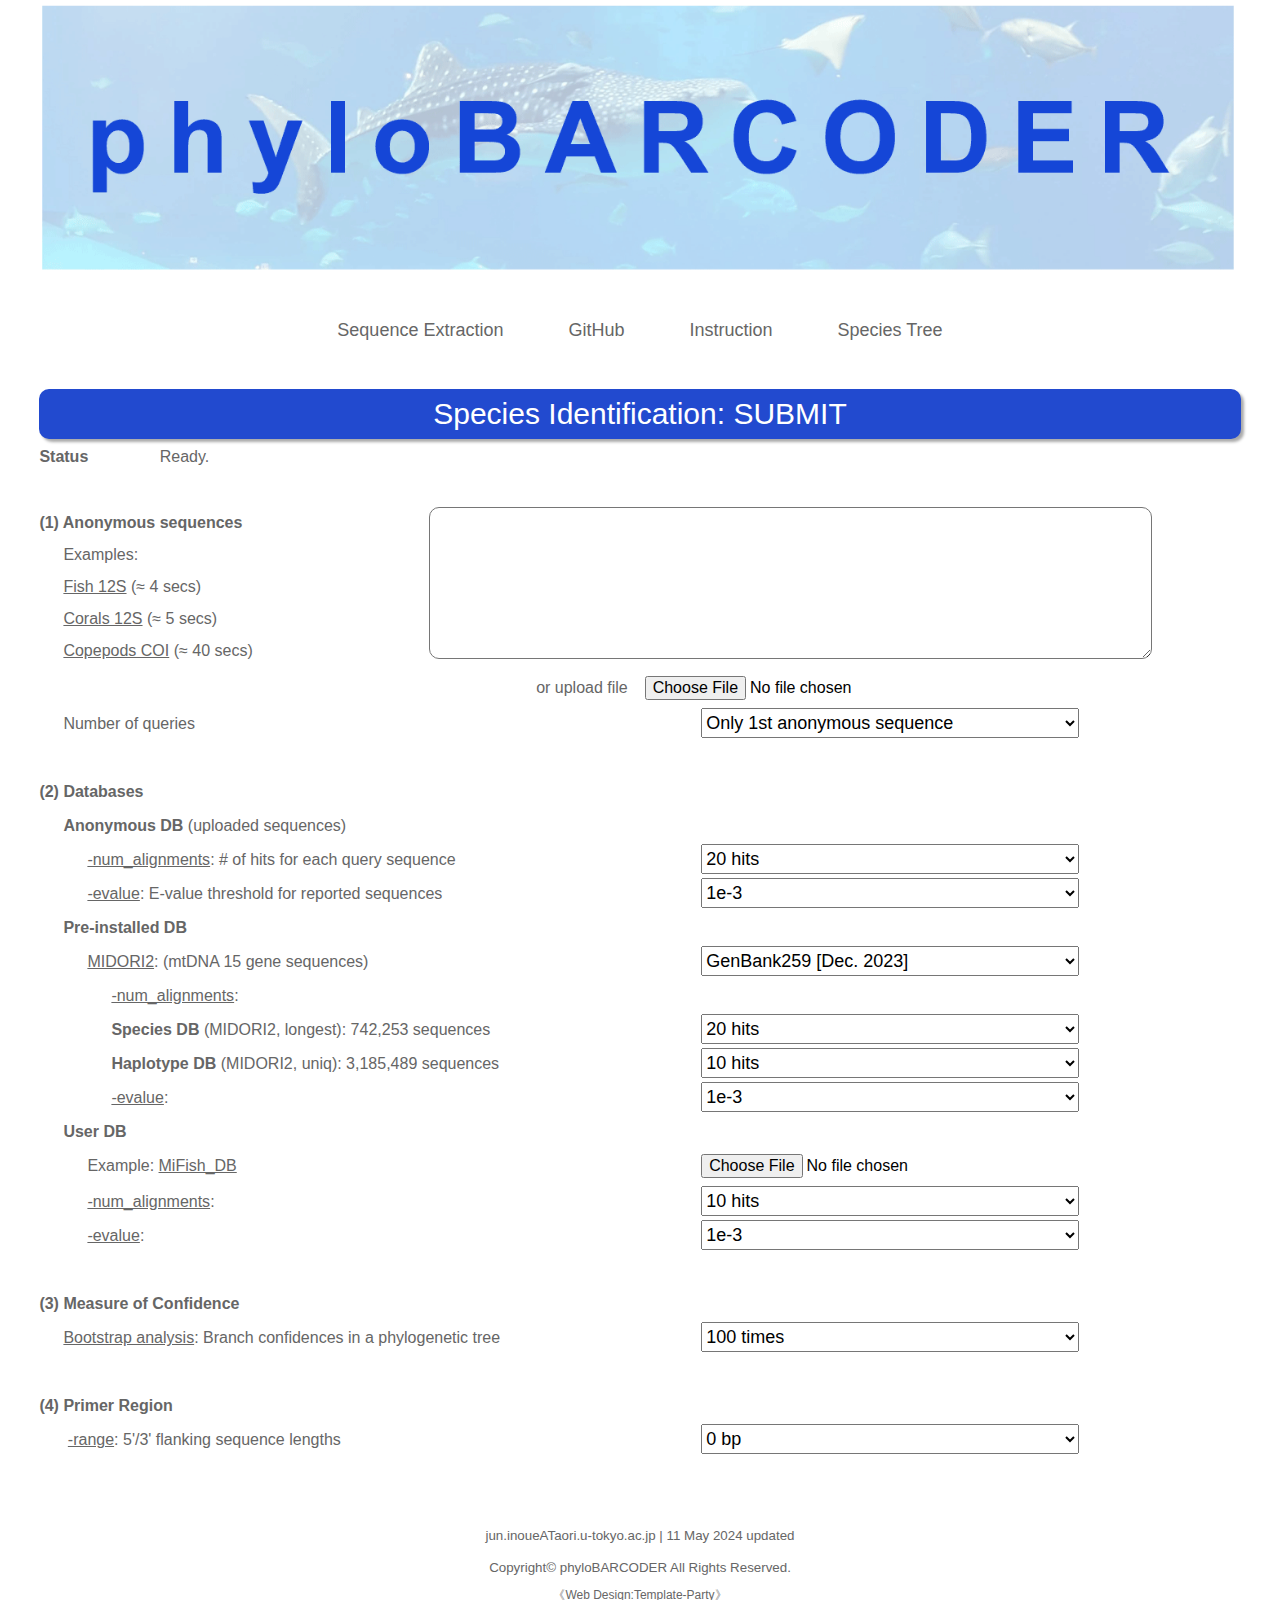
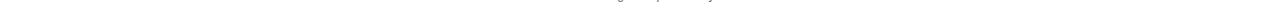
<file: html/phylobarcoder/index.html>
<!DOCTYPE html>
<html lang="en">
<head>
<meta charset="UTF-8">
<meta http-equiv="X-UA-Compatible" content="IE=edge">
<title>phyloBARCODER</title>
<meta name="viewport" content="width=device-width, initial-scale=1">
<meta name="description" content="phylogenetic classification">
<link rel="stylesheet" href="css/style.css">
<script src="https://code.jquery.com/jquery-1.11.0.min.js"></script>
<script src="phylobarcoder100.js" type="text/javascript"></script>
</head>

<body>

<div id="container">

<header>
<!-- <h1 id="logo"><a href="index.html"><img src="images/logo2.png" alt="phyloBARCODER"></a></h1> -->
<aside id="mainimg"><img src="images/whaleShark.png" alt=""></aside>
</header>

<nav id="menubar">
<ul>
<li><a href="index_seqExtraction.html">Sequence Extraction</a></li>
<li><a href="https://github.com/jun-inoue/phyloBARCODER" target="_blank">GitHub</a></li>
<li><a href="http://www.fish-evol.org/phylobarcoder_instruction/index.html" target="_blank">Instruction</a></li>
<li><a href="https://github.com/jun-inoue/Species_tree" target="_blank">Species Tree</a></li>
</ul>
</nav>

<div id="contents">

<section id="new">
<!-- <h2>Species Identification</h2> -->

<form id="my_form">
<!-- <table align="center" width="850" border="0" cellpadding="0" cellspacing="10" bordercolor="#FFFFFF" bgcolor="#87CEEB"> -->

<tr>
  <td><table width="100%" border="0">
  <td><button type="submit" class="btn-primary">Species Identification: SUBMIT</button></td>
  </table></td>
</tr>

<tr>
  <td><table width="100%" border="0" cellspacing="0">
    <tbody>
      <tr>
        <td width="10%"><strong class="titleL">Status</strong></td>
        <td width="90%" colspan="2" align="left"><div id="result">Ready.</div></td>
      </tr>
    </tbody>
  </table></td>
</tr>

<tr>
  <input type="hidden" name="mode_select" value="mode_A"></td>
  <!-- <td><table width="100%" border="0">
  <td width="15%"><select name="mode_select" style="WIDTH: 100%; HEIGHT: 30px; color: black; font-size: 18px; ">
    <option value="mode_A" selected>mode (A)</option>
    <option value="mode_B">mode (B)</option>
  </select></td>
  </table></td>
  -->
</tr>


<tr>
      <td>&ensp;</td>
</tr>
<!-- <tr>
      <td width="100%"><hr size="2" noshade></td>
</tr>
-->

<tr>
  <td><table width="100%" border="0">
    <tbody>

      <tr>
        <td width="25%" align="left" valign="top"><b>(1) Anonymous sequences</b>
        <br>&ensp;&ensp;&ensp;Examples: <br>
        &ensp;&ensp;&ensp;<a href="examples/fish_KS1815-B06-0m_C00-300m.fasta" target="_blank">Fish 12S</a> (&asymp; 4 secs)<br>
        &ensp;&ensp;&ensp;<a href="examples/corals_point1-deep_zotu.fa" target="_blank">Corals 12S</a> (&asymp; 5 secs)<br>
        &ensp;&ensp;&ensp;<a href="examples/copepods_mtCOI_all_align.fas" target="_blank">Copepods COI</a> (&asymp; 40 secs)<br>
        </td>
        <td width="75%" align="center"><textarea name="text_area_anonSeq" rows="15"></textarea></td>
      </tr>


      <tr>
        <td valign="top">&ensp;</td>
        <td align="center" valign="top">or upload file &ensp;
            <input type="file" name="input_file_anonSeqs" method="post" style="WIDTH: 400px; HEIGHT: 30px; color: black; font-size: 16px; ">
        </td>
      </tr>

    </tbody>
  </table></td>
</tr>



<tr>
  <td><table width="100%" border="0">
    <tbody>

      <tr>
        <td width="55%" align="left" valign="top">&ensp;&ensp;&ensp;Number of queries</td>
        <td width="45%" valign="top"><select name="num_queries" style="WIDTH: 70%; HEIGHT: 30px; color: black; font-size: 18px; ">
          <option value="NoBlastSearch">No blast search</option>
          <option value="onlyFirstSeq" selected>Only 1st anonymous sequence</option>
          <option value="First2seqs">First 2 anonymous sequences</option>
          <option value="First3seqs">First 3 anonymous sequences</option>
          <option value="First4seqs">First 4 anonymous sequences</option>
          <option value="First5seqs">First 5 anonymous sequences</option>
          <option value="First6seqs">First 6 anonymous sequences</option>
          <option value="First7seqs">First 7 anonymous sequences</option>
          <option value="First8seqs">First 8 anonymous sequences</option>
          <option value="First9seqs">First 9 anonymous sequences</option>
          <option value="First10seqs">First 10 anonymous sequences</option>
          <!-- <option value="allSeq">all</option> -->
        </select></td>
      </tr>


      <tr>
        <td colspan=2>&ensp;</td>
      </tr>



      <!-- #### Database1 ####-->
      <tr>
        <td align="left" valign="bottom"><b>(2) Databases </b></td>
        <td>&ensp;</td>
      </tr>
      <tr>
        <td align="left" valign="bottom"><b>&ensp;&ensp;&ensp;Anonymous DB</b> (uploaded sequences)</td>
        <td>&ensp;</td>
      </tr>

      <tr>
        <td align="left" valign="bottom">&ensp;&ensp;&ensp;&ensp;&ensp;&ensp;<a href="https://www.ncbi.nlm.nih.gov/books/NBK279684/table/appendices.T.options_common_to_all_blast/" target="_blank">-num_alignments</a>: 
          # of hits for each query sequence</td>
        <td valign="top"><select name="blastHits_anonDB" style="WIDTH: 70%; HEIGHT: 30px; color: black; font-size: 18px; ">
          <option value="NotSelected">0 hits (not used)</option>
          <option value="1">1 hits</option>
          <option value="2">2 hits</option>
          <option value="3">3 hits</option>
          <option value="4">4 hits</option>
          <option value="5">5 hits</option>
          <option value="10">10 hits</option>
          <option value="15">15 hits</option>
          <option value="20" selected>20 hits</option>
          <option value="30">30 hits</option>
          <option value="40">40 hits</option>
          <option value="50">50 hits</option>
          <option value="100">100 hits</option>
          <!-- <option value="all">Add all uploaded sequences</option> -->
        </select></td>
      </tr>
      <tr>
        <td>&ensp;&ensp;&ensp;&ensp;&ensp;&ensp;<a href="https://www.ncbi.nlm.nih.gov/books/NBK279684/table/appendices.T.options_common_to_all_blast/" target="_blank">-evalue</a>: E-value threshold for reported sequences</td>
        <td align="left" valign="top"><select name="blastEvalue_anonseq" style="WIDTH: 70%; HEIGHT: 30px; color: black; font-size: 18px; ">
          <option value="1e-5">1e-5: narrow</option>
          <option value="1e-4">1e-4</option>
          <option value="1e-3" selected>1e-3</option>
          <option value="1e-2">1e-2</option>
          <option value="1e-1">1e-1</option>
          <option value="1">1: wide</option>
        </select></td>
      </tr>

  <!-- 
  <tr>
    <td><a href="https://www.ncbi.nlm.nih.gov/books/NBK279684/table/appendices.T.blastn_application_options/" target="_blank">-word_size</a>: Length of initial exact match</td>
    <td align="left" valign="top">
      <select name="word_size_yourseq" style="WIDTH: 50%; HEIGHT: 30px; color: black; font-size: 18px; ">
      <option value="6">6 bp slow</option>
      <option value="7">7 bp</option>
      <option value="8">8 bp</option>
      <option value="9">9 bp</option>
      <option value="10">10 bp</option>
      <option value="11" selected>11 bp</option>
      <option value="12">12 bp</option>
      <option value="13">13 bp</option>
      <option value="14">14 bp</option>
      <option value="15">15 bp</option>
      <option value="15">15 bp</option>
      <option value="17">17 bp</option>
      <option value="18">18 bp</option>
      <option value="19">19 bp</option>
      <option value="20">20 bp</option>
      <option value="21">21 bp</option>
      <option value="22">22 bp</option>
      <option value="23">23 bp</option>
      <option value="24">24 bp</option>
      <option value="25">25 bp</option>
      <option value="26">26 bp</option>
      <option value="27">27 bp</option>
      <option value="28">28 bp first</option>
      </select>
    </td>
  </tr>
  -->

      
      <!-- #### Database2 #### -->
      <tr>
        <td align="left" valign="bottom" colspan=2>&ensp;&ensp;&ensp;<b>Pre-installed DB</b></td>
      </tr>
      <tr>
        <td align="left" valign="bottom">&ensp;&ensp;&ensp;&ensp;&ensp;&ensp;<a href="http://www.reference-midori.info/download.php" target="_blank">MIDORI2</a>: (mtDNA 15 gene sequences)</td>
        <td valign="top"><select name="release_MIDORI2DB" style="WIDTH: 70%; HEIGHT: 30px; color: black; font-size: 18px; ">
          <option value="GenBank259" selected>GenBank259 [Dec. 2023]</option>
          <option value="GenBank254">GenBank254 [Feb. 2023]</option>  <!-- selected -->
        </select></td>
      </tr>
 
       <tr>
        <td align="left" valign="bottom" colspan=2>&ensp;&ensp;&ensp;&ensp;&ensp;&ensp;&ensp;&ensp;&ensp;<a href="https://www.ncbi.nlm.nih.gov/books/NBK279684/table/appendices.T.options_common_to_all_blast/" target="_blank">-num_alignments</a>:</td>
      </tr>

      <tr>
        <td>&ensp;&ensp;&ensp;&ensp;&ensp;&ensp;&ensp;&ensp;&ensp;<b>Species DB</b> (MIDORI2, longest): 742,253 sequences</td>
        <td valign="top"><select name="blastHits_speciesDB" style="WIDTH: 70%; HEIGHT: 30px; color: black; font-size: 18px; ">
          <option value="NotSelected">0</option>
          <option value="1">1 hits</option>
          <option value="2">2 hits</option>
          <option value="3">3 hits</option>
          <option value="4">4 hits</option>
          <option value="5">5 hits</option> <!-- selected -->
          <option value="10">10 hits</option>
          <option value="15">15 hits</option>
          <option value="20" selected>20 hits</option>
          <option value="30">30 hits</option>
          <option value="40">40 hits</option>
          <option value="50">50 hits</option>
          <option value="100">100 hits</option>
        </select></td>
      </tr>
      <tr>
        <td>&ensp;&ensp;&ensp;&ensp;&ensp;&ensp;&ensp;&ensp;&ensp;<b>Haplotype DB</b> (MIDORI2, uniq): 3,185,489 sequences</td>
        <td valign="top"><select name="blastHits_haplotypeDB" style="WIDTH: 70%; HEIGHT: 30px; color: black; font-size: 18px; ">
          <option value="NotSelected">0 hits</option>
          <option value="1">1 hits</option>
          <option value="2">2 hits</option>
          <option value="3">3 hits</option>
          <option value="4">4 hits</option>
          <option value="5">5 hits</option>
          <option value="10" selected>10 hits</option> <!-- selected -->
          <option value="15">15 hits</option>
          <option value="20">20 hits</option>
          <option value="30">30 hits</option>
          <option value="40">40 hits</option>
          <option value="50">50 hits</option>
          <option value="100">100 hits</option>
          <option value="300">300 hits</option>
        </select></td>
      </tr>



      <tr>
        <td>&ensp;&ensp;&ensp;&ensp;&ensp;&ensp;&ensp;&ensp;&ensp;<a href="https://www.ncbi.nlm.nih.gov/books/NBK279684/table/appendices.T.options_common_to_all_blast/" target="_blank">-evalue</a>:</td>
        <td align="left" valign="top"><select name="blastEvalue_midori" style="WIDTH: 70%; HEIGHT: 30px; color: black; font-size: 18px; ">
          <option value="1e-5">1e-5: narrow</option>
          <option value="1e-4">1e-4</option>
          <option value="1e-3" selected>1e-3</option>
          <option value="1e-2">1e-2</option>
          <option value="1e-1">1e-1</option>
          <option value="1">1: wide</option>
        </select></td>
      </tr>

  <!-- 
  <tr>
    <td><a href="https://www.ncbi.nlm.nih.gov/books/NBK279684/table/appendices.T.blastn_application_options/" target="_blank">-word_size</a>: Length of initial exact match</td>
    <td align="left" valign="top">
      <select name="wordSize_installedDB" style="WIDTH: 50%; HEIGHT: 30px; color: black; font-size: 18px; ">
      <option value="6">6 bp slow</option>
      <option value="7">7 bp</option>
      <option value="8">8 bp</option>
      <option value="9">9 bp</option>
      <option value="10">10 bp</option>
      <option value="11" selected>11 bp</option>
      <option value="12">12 bp</option>
      <option value="13">13 bp</option>
      <option value="14">14 bp</option>
      <option value="15">15 bp</option>
      <option value="15">15 bp</option>
      <option value="17">17 bp</option>
      <option value="18">18 bp</option>
      <option value="19">19 bp</option>
      <option value="20">20 bp</option>
      <option value="21">21 bp</option>
      <option value="22">22 bp</option>
      <option value="23">23 bp</option>
      <option value="24">24 bp</option>
      <option value="25">25 bp</option>
      <option value="26">26 bp</option>
      <option value="27">27 bp</option>
      <option value="28">28 bp first</option>
      </select>
    </td>
  </tr>
  -->

 <!-- #### Database3 ####-->
      <tr>
        <td align="left" valign="bottom">&ensp;&ensp;&ensp;<b>User DB</b></td>
        <td>&ensp;</td>
      </tr>

      <tr>
        <td align="left" valign="top">&ensp;&ensp;&ensp;&ensp;&ensp;&ensp;Example: <a href="examples/MiFish_DB_231016_mod.fas" target="_blank">MiFish_DB</a>
        </td>
        <td valign="top">
            <input type="file" name="input_file_yourrefseqs" method="post" style="WIDTH: 100%; HEIGHT: 30px; color: black; font-size: 16px; ">
        </td>
      </tr>


      <tr>
        <td align="left" valign="bottom">&ensp;&ensp;&ensp;&ensp;&ensp;&ensp;<a href="https://www.ncbi.nlm.nih.gov/books/NBK279684/table/appendices.T.options_common_to_all_blast/" target="_blank">-num_alignments</a>:</td>
        <td valign="top"><select name="blastHits_yourRefDB" style="WIDTH: 70%; HEIGHT: 30px; color: black; font-size: 18px; ">
          <option value="NotSelected">0</option>
          <option value="1">1 hits</option>
          <option value="2">2 hits</option>
          <option value="3">3 hits</option>
          <option value="4">4 hits</option>
          <option value="5">5 hits</option>
          <option value="10" selected>10 hits</option>
          <option value="15">15 hits</option>
          <option value="20">20 hits</option>
          <option value="30">30 hits</option>
          <option value="40">40 hits</option>
          <option value="50">50 hits</option>
          <option value="100">100 hits</option>
          <!-- <option value="all">Add all uploaded sequences</option> -->
        </select></td>
      </tr>
      <tr>
        <td>&ensp;&ensp;&ensp;&ensp;&ensp;&ensp;<a href="https://www.ncbi.nlm.nih.gov/books/NBK279684/table/appendices.T.options_common_to_all_blast/" target="_blank">-evalue</a>:</td>
        <td align="left" valign="top"><select name="blastEvalue_yourRefDB" style="WIDTH: 70%; HEIGHT: 30px; color: black; font-size: 18px; ">
          <option value="1e-5">1e-5: narrow</option>
          <option value="1e-4">1e-4</option>
          <option value="1e-3" selected>1e-3</option>
          <option value="1e-2">1e-2</option>
          <option value="1e-1">1e-1</option>
          <option value="1">1: wide</option>
        </select></td>
      </tr>


  <!-- 
  <tr>
    <td><a href="https://www.ncbi.nlm.nih.gov/books/NBK279684/table/appendices.T.blastn_application_options/" target="_blank">-word_size</a>: Length of initial exact match</td>
    <td align="left" valign="top">
      <select name="word_size_yourseq" style="WIDTH: 50%; HEIGHT: 30px; color: black; font-size: 18px; ">
      <option value="6">6 bp slow</option>
      <option value="7">7 bp</option>
      <option value="8">8 bp</option>
      <option value="9">9 bp</option>
      <option value="10">10 bp</option>
      <option value="11" selected>11 bp</option>
      <option value="12">12 bp</option>
      <option value="13">13 bp</option>
      <option value="14">14 bp</option>
      <option value="15">15 bp</option>
      <option value="15">15 bp</option>
      <option value="17">17 bp</option>
      <option value="18">18 bp</option>
      <option value="19">19 bp</option>
      <option value="20">20 bp</option>
      <option value="21">21 bp</option>
      <option value="22">22 bp</option>
      <option value="23">23 bp</option>
      <option value="24">24 bp</option>
      <option value="25">25 bp</option>
      <option value="26">26 bp</option>
      <option value="27">27 bp</option>
      <option value="28">28 bp first</option>
      </select>
    </td>
  </tr>
  -->


  <!-- (3) Measure of Confidence -->
  <tr>
    <td colspan=2>&ensp;</td>
  </tr>

   <tr>
     <td colspan=2><strong>(3) Measure of Confidence</strong></td>
   </tr>

   <tr>
     <td>&ensp;&ensp;&ensp;<a href="https://www.pnas.org/doi/10.1073/pnas.93.23.13429" target="_blank">Bootstrap analysis</a>:  Branch confidences in a phylogenetic tree</td>
     <td align="left" valign="top"><select name="num_bootstrap" style="WIDTH: 70%; HEIGHT: 30px; color: black; font-size: 18px; ">
       <option value="0" >No</option>
       <option value="100" selected>100 times</option>
     </select></td>
   </tr>


  <!-- (4) Primer aligment check -->
  <tr>
    <td colspan=2>&nbsp;</td>
  </tr>
  <tr>
    <td colspan=2><b>(4) Primer Region</b></td>
  </tr>

    <tr>
      <!-- blastdbcmd option: -->
      <td>&ensp;&ensp;&ensp; <a href="https://www.ncbi.nlm.nih.gov/books/NBK279684/table/appendices.T.blastdbcmd_application_opti/" target="_blank">-range</a>: 5'/3' flanking sequence lengths</td>
      <td>
        <select name="flankingSequence" style="WIDTH: 70%; HEIGHT: 30px; color: black; font-size: 18px; ">
          <option value="0" checked="checked">0 bp</option>
          <option value="10">10 bp</option>
          <option value="20">20 bp</option>
          <option value="30">30 bp</option>
          <option value="50">50 bp</option>
          <option value="100">100 bp</option>
        </select>
      </td>
    </tr>
      
    </tbody>
  </table></td>
</tr>



<!--
<tr>
      <td width="99%"><hr size="3" noshade></td>
</tr>
-->



</table>
</form><!-- my_form table End -->


</section>



</div>
<!--/contents-->

<tr>
      <td>&ensp;</td>
</tr>

<footer>
<small>jun.inoueATaori.u-tokyo.ac.jp | 11 May 2024 updated</small>
<small><br>Copyright&copy; <a href="index.html">phyloBARCODER</a> All Rights Reserved.</small>
<span class="pr">《<a href="https://template-party.com/" target="_blank">Web Design:Template-Party</a>》</span>
</footer>

</div>
<!--/container-->

</body>
</html>
</file>
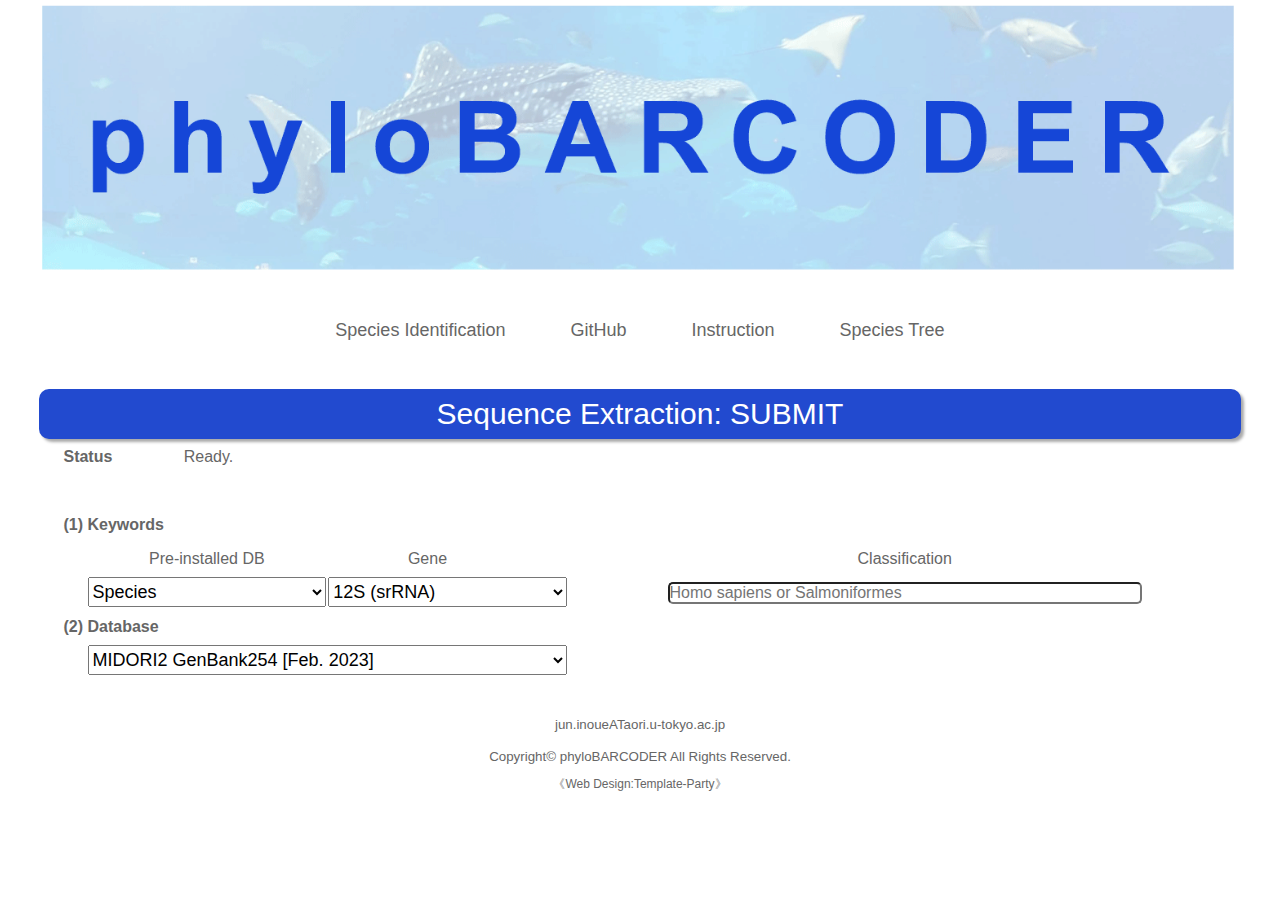
<file: html/phylobarcoder/index_seqExtraction.html>
<!DOCTYPE html>
<html lang="en">
<head>
<meta charset="UTF-8">
<meta http-equiv="X-UA-Compatible" content="IE=edge">
<title>phyloBARCODER</title>
<style>
    input{
        WIDTH: 70%;
        border-radius: 5px;
    }
</style>
<meta name="viewport" content="width=device-width, initial-scale=1">
<meta name="description" content="phylogenetic classification">
<link rel="stylesheet" href="css/style.css">
<script src="https://code.jquery.com/jquery-1.11.0.min.js"></script>
<script src="phylobarcoder100.js" type="text/javascript"></script>
</head>

<body>

<div id="container">

<header>
<!-- <h1 id="logo"><a href="index.html"><img src="images/logo2.png" alt="phyloBARCODER"></a></h1> -->
<aside id="mainimg"><img src="images/whaleShark.png" alt=""></aside>
</header>

<nav id="menubar">
<ul>
<li><a href="index.html">Species Identification</a></li>
<li><a href="https://github.com/jun-inoue/phyloBARCODER" target="_blank">GitHub</a></li>
<li><a href="http://www.fish-evol.org/phyloscope_instruction/index.html" target="_blank">Instruction</a></li>
<li><a href="https://github.com/jun-inoue/Species_tree" target="_blank">Species Tree</a></li>
</ul>
</nav>

<div id="contents">

<section id="new">
<!-- <h2>Species Identification</h2> -->

<form id="my_form">
<!-- <table align="center" width="850" border="0" cellpadding="0" cellspacing="10" bordercolor="#FFFFFF" bgcolor="#87CEEB"> -->

<tr>
  <td><table width="100%" border="0">
  <td><button type="submit" class="btn-primary">Sequence Extraction: SUBMIT</button></td>
  </table></td>
</tr>

<tr>
  <td><table width="100%" border="0" cellspacing="0">
    <tbody>
      <tr>
        <td width="2%">&ensp;</td>
        <td width="10%"><strong class="titleL">Status</strong></td>
        <td width="98%" colspan="2" align="left"><div id="result">Ready.</div></td>
      </tr>
      <tr>
        <td colspan="3">&ensp;</td>
      </tr>
    </tbody>
  </table></td>
</tr>

<tr>
  <input type="hidden" name="mode_select" value="mode_B"></td>
</tr>

<tr>
  <td><table width="100%" border="0">
    <tbody>
      <tr>
        <td>&ensp;</td>
        <td width="100%" colspan="4"><strong class="titleL">(1) Keywords</strong></td>
      </tr>
      <tr>
        <td width="2%">&ensp;</td>
        <td width="2%">&ensp;</td>
        <td width="20%" align="center">Pre-installed DB</td>
        <td width="20%" align="center">Gene&ensp;&ensp;&ensp;&ensp;&ensp;</td>
        <td width="56%" align="center">
        Classification
        </td>
      </tr>
    
      <tr>
        <td>&ensp;</td>
        <td>&ensp;</td>
        <td valign="top">
          <select name="database_modeB" style="WIDTH: 100%; HEIGHT: 30px; color: black; font-size: 18px; ">
            <option value="Long_MIDORI" selected>Species</option>
            <option value="Unique_MIDORI">Haplotype</option>
          </select>
        </td>

        <td valign="top"><select name="gene_modeB" style="WIDTH: 100%; HEIGHT: 30px; color: black; font-size: 18px; ">
          <option value="A6">ATP6</option>
          <option value="A8">ATP8</option>
          <option value="CO1">CO1</option>
          <option value="CO2">CO2</option>
          <option value="CO3">CO3</option>
          <option value="Cytb">Cytb</option>
          <option value="ND1">ND1</option>
          <option value="ND2">ND2</option>
          <option value="ND3">ND3</option>
          <option value="ND4L">ND4L</option>
          <option value="ND4">ND4</option>
          <option value="ND5">ND5</option>
          <option value="ND6">ND6</option>
          <option value="srRNA" selected>12S (srRNA)</option>
          <option value="lrRNA">16S (lrRNA)</option>
        </select></td>

      <td valign = "top" align="center">
	      <!-- <textarea name="text_area_keyword_modeB" rows="1" cols="30%" placeholder="Homo sapiens or Salmoniformes" style="WIDTH: 70%; HEIGHT: 30px; color: black; font-size: 18px; "></textarea> -->
	      <input type="text" name="text_area_keyword_modeB" placeholder="Homo sapiens or Salmoniformes">
      </td>
      </tr>

      <tr>
        <td>&ensp;</td>
            <td width="100%" colspan="4"><strong class="titleL">(2) Database</strong></td>
      </tr>
      <tr>
        <td>&ensp;</td>
        <td>&ensp;</td>
        <td valign="top" colspan="2"><select name="release_MIDORI2DB" style="WIDTH: 100%; HEIGHT: 30px; color: black; font-size: 18px; ">
          <option value="GenBank259">MIDORI2 GenBank259 [Dec. 2023]</option>
          <option value="GenBank254" selected>MIDORI2 GenBank254 [Feb. 2023]</option>  <!-- selected -->
        </select>
        </td>
      </tr>

    </tbody>
  </table></td>
</tr>



</table>
</form><!-- my_form table End -->
</section>



</div>
<!--/contents-->

<footer>
<small>jun.inoueATaori.u-tokyo.ac.jp</small>
<small><br>Copyright&copy; <a href="index.html">phyloBARCODER</a> All Rights Reserved.</small>
<span class="pr">《<a href="https://template-party.com/" target="_blank">Web Design:Template-Party</a>》</span>
</footer>

</div>
<!--/container-->

</body>
</html>
</file>
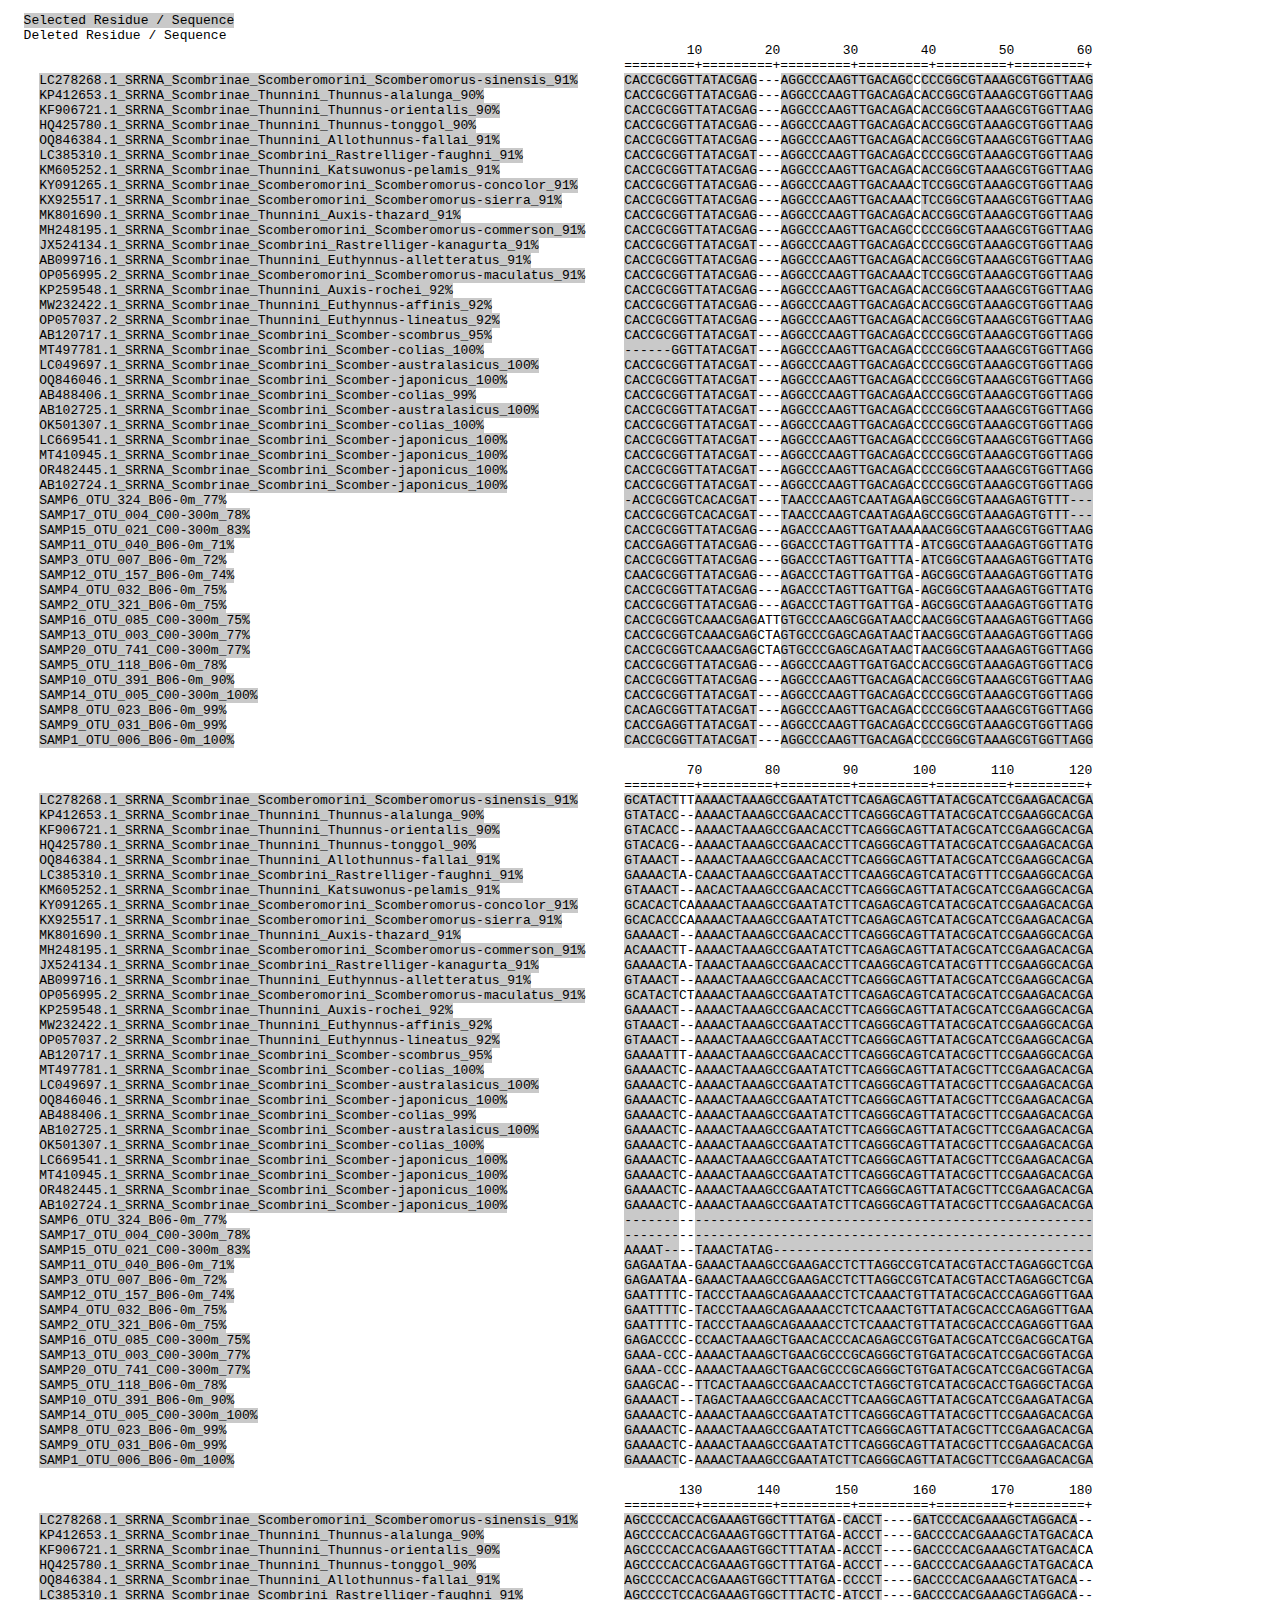
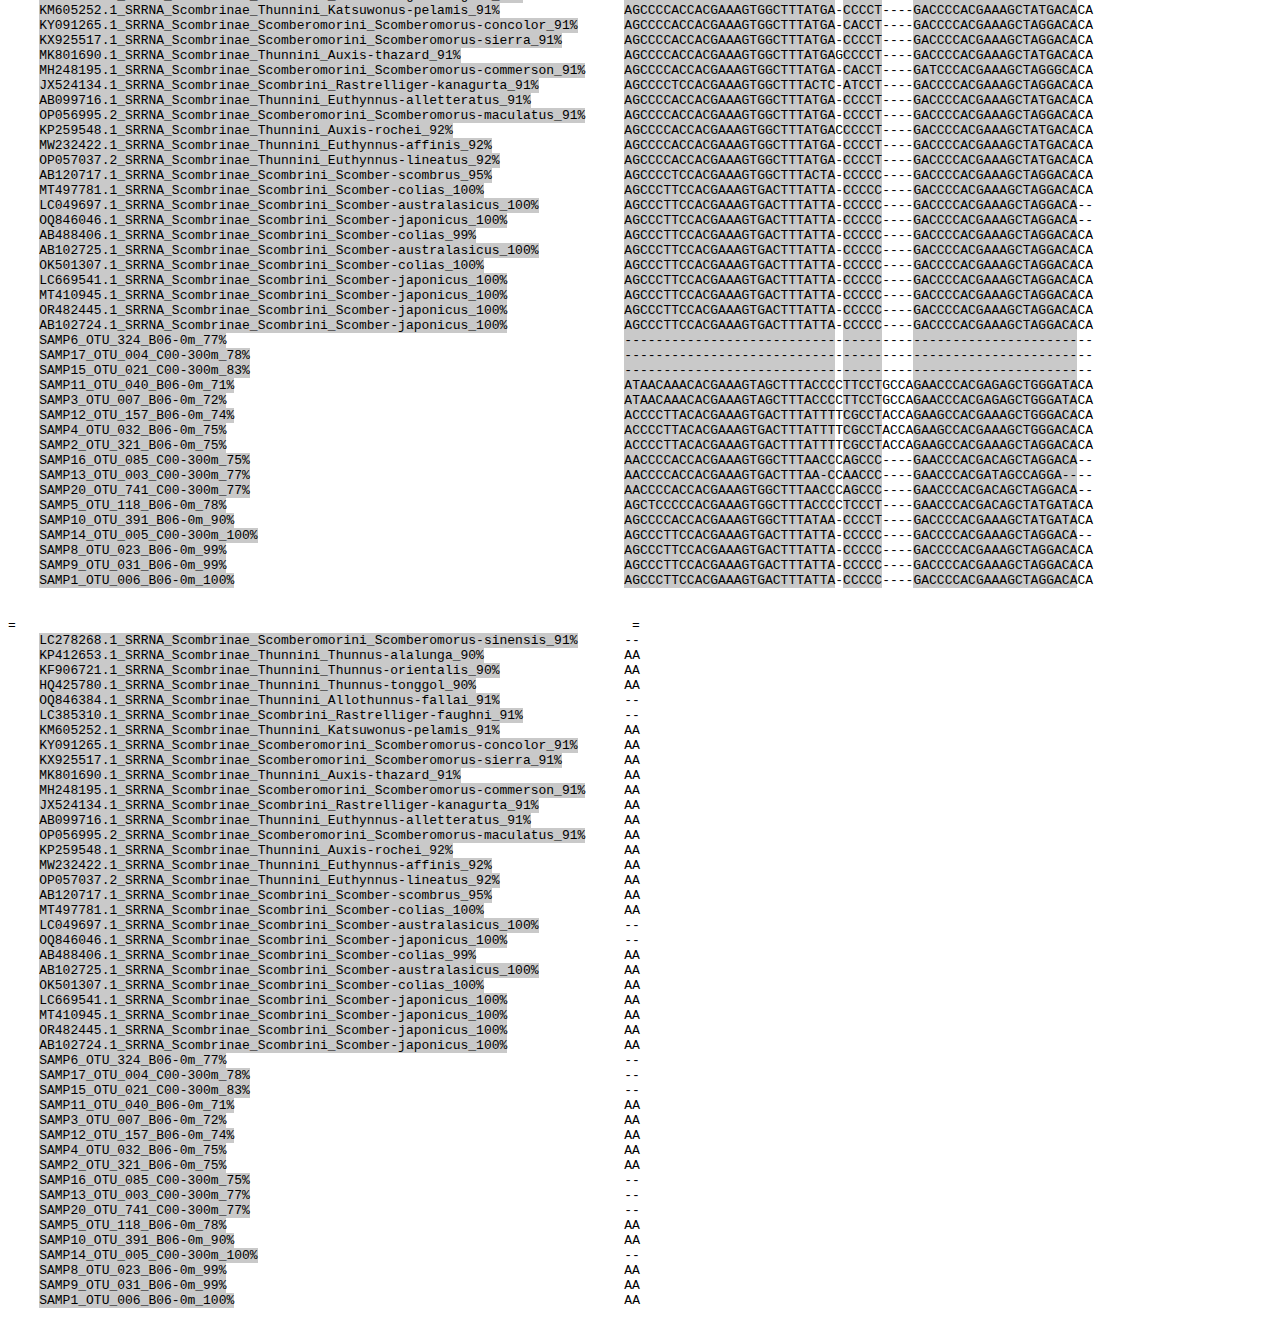
<file: html/phylobarcoderWork/262-DpkudE/030_trimalOut.fas.trm.html>
<!DOCTYPE html>
<html><head>
    <meta http-equiv="Content-Type" content="text/html;charset=ISO-8859-1" />
    <title>trimAl v1.2 Summary</title>
    <style type="text/css">
    .sel  { background-color: #C9C9C9; }
    </style>
  </head>

  <body>
	<pre>
  <span class=sel>Selected Residue / Sequence</span>
  Deleted Residue / Sequence
                                                                                       10        20        30        40        50        60
                                                                               =========+=========+=========+=========+=========+=========+
    <span class=sel>LC278268.1_SRRNA_Scombrinae_Scomberomorini_Scomberomorus-sinensis_91%</span>      <span class=sel>C</span><span class=sel>A</span><span class=sel>C</span><span class=sel>C</span><span class=sel>G</span><span class=sel>C</span><span class=sel>G</span><span class=sel>G</span><span class=sel>T</span><span class=sel>T</span><span class=sel>A</span><span class=sel>T</span><span class=sel>A</span><span class=sel>C</span><span class=sel>G</span><span class=sel>A</span><span class=sel>G</span>---<span class=sel>A</span><span class=sel>G</span><span class=sel>G</span><span class=sel>C</span><span class=sel>C</span><span class=sel>C</span><span class=sel>A</span><span class=sel>A</span><span class=sel>G</span><span class=sel>T</span><span class=sel>T</span><span class=sel>G</span><span class=sel>A</span><span class=sel>C</span><span class=sel>A</span><span class=sel>G</span><span class=sel>C</span>C<span class=sel>C</span><span class=sel>C</span><span class=sel>C</span><span class=sel>G</span><span class=sel>G</span><span class=sel>C</span><span class=sel>G</span><span class=sel>T</span><span class=sel>A</span><span class=sel>A</span><span class=sel>A</span><span class=sel>G</span><span class=sel>C</span><span class=sel>G</span><span class=sel>T</span><span class=sel>G</span><span class=sel>G</span><span class=sel>T</span><span class=sel>T</span><span class=sel>A</span><span class=sel>A</span><span class=sel>G</span>
    <span class=sel>KP412653.1_SRRNA_Scombrinae_Thunnini_Thunnus-alalunga_90%</span>                  <span class=sel>C</span><span class=sel>A</span><span class=sel>C</span><span class=sel>C</span><span class=sel>G</span><span class=sel>C</span><span class=sel>G</span><span class=sel>G</span><span class=sel>T</span><span class=sel>T</span><span class=sel>A</span><span class=sel>T</span><span class=sel>A</span><span class=sel>C</span><span class=sel>G</span><span class=sel>A</span><span class=sel>G</span>---<span class=sel>A</span><span class=sel>G</span><span class=sel>G</span><span class=sel>C</span><span class=sel>C</span><span class=sel>C</span><span class=sel>A</span><span class=sel>A</span><span class=sel>G</span><span class=sel>T</span><span class=sel>T</span><span class=sel>G</span><span class=sel>A</span><span class=sel>C</span><span class=sel>A</span><span class=sel>G</span><span class=sel>A</span>C<span class=sel>A</span><span class=sel>C</span><span class=sel>C</span><span class=sel>G</span><span class=sel>G</span><span class=sel>C</span><span class=sel>G</span><span class=sel>T</span><span class=sel>A</span><span class=sel>A</span><span class=sel>A</span><span class=sel>G</span><span class=sel>C</span><span class=sel>G</span><span class=sel>T</span><span class=sel>G</span><span class=sel>G</span><span class=sel>T</span><span class=sel>T</span><span class=sel>A</span><span class=sel>A</span><span class=sel>G</span>
    <span class=sel>KF906721.1_SRRNA_Scombrinae_Thunnini_Thunnus-orientalis_90%</span>                <span class=sel>C</span><span class=sel>A</span><span class=sel>C</span><span class=sel>C</span><span class=sel>G</span><span class=sel>C</span><span class=sel>G</span><span class=sel>G</span><span class=sel>T</span><span class=sel>T</span><span class=sel>A</span><span class=sel>T</span><span class=sel>A</span><span class=sel>C</span><span class=sel>G</span><span class=sel>A</span><span class=sel>G</span>---<span class=sel>A</span><span class=sel>G</span><span class=sel>G</span><span class=sel>C</span><span class=sel>C</span><span class=sel>C</span><span class=sel>A</span><span class=sel>A</span><span class=sel>G</span><span class=sel>T</span><span class=sel>T</span><span class=sel>G</span><span class=sel>A</span><span class=sel>C</span><span class=sel>A</span><span class=sel>G</span><span class=sel>A</span>C<span class=sel>A</span><span class=sel>C</span><span class=sel>C</span><span class=sel>G</span><span class=sel>G</span><span class=sel>C</span><span class=sel>G</span><span class=sel>T</span><span class=sel>A</span><span class=sel>A</span><span class=sel>A</span><span class=sel>G</span><span class=sel>C</span><span class=sel>G</span><span class=sel>T</span><span class=sel>G</span><span class=sel>G</span><span class=sel>T</span><span class=sel>T</span><span class=sel>A</span><span class=sel>A</span><span class=sel>G</span>
    <span class=sel>HQ425780.1_SRRNA_Scombrinae_Thunnini_Thunnus-tonggol_90%</span>                   <span class=sel>C</span><span class=sel>A</span><span class=sel>C</span><span class=sel>C</span><span class=sel>G</span><span class=sel>C</span><span class=sel>G</span><span class=sel>G</span><span class=sel>T</span><span class=sel>T</span><span class=sel>A</span><span class=sel>T</span><span class=sel>A</span><span class=sel>C</span><span class=sel>G</span><span class=sel>A</span><span class=sel>G</span>---<span class=sel>A</span><span class=sel>G</span><span class=sel>G</span><span class=sel>C</span><span class=sel>C</span><span class=sel>C</span><span class=sel>A</span><span class=sel>A</span><span class=sel>G</span><span class=sel>T</span><span class=sel>T</span><span class=sel>G</span><span class=sel>A</span><span class=sel>C</span><span class=sel>A</span><span class=sel>G</span><span class=sel>A</span>C<span class=sel>A</span><span class=sel>C</span><span class=sel>C</span><span class=sel>G</span><span class=sel>G</span><span class=sel>C</span><span class=sel>G</span><span class=sel>T</span><span class=sel>A</span><span class=sel>A</span><span class=sel>A</span><span class=sel>G</span><span class=sel>C</span><span class=sel>G</span><span class=sel>T</span><span class=sel>G</span><span class=sel>G</span><span class=sel>T</span><span class=sel>T</span><span class=sel>A</span><span class=sel>A</span><span class=sel>G</span>
    <span class=sel>OQ846384.1_SRRNA_Scombrinae_Thunnini_Allothunnus-fallai_91%</span>                <span class=sel>C</span><span class=sel>A</span><span class=sel>C</span><span class=sel>C</span><span class=sel>G</span><span class=sel>C</span><span class=sel>G</span><span class=sel>G</span><span class=sel>T</span><span class=sel>T</span><span class=sel>A</span><span class=sel>T</span><span class=sel>A</span><span class=sel>C</span><span class=sel>G</span><span class=sel>A</span><span class=sel>G</span>---<span class=sel>A</span><span class=sel>G</span><span class=sel>G</span><span class=sel>C</span><span class=sel>C</span><span class=sel>C</span><span class=sel>A</span><span class=sel>A</span><span class=sel>G</span><span class=sel>T</span><span class=sel>T</span><span class=sel>G</span><span class=sel>A</span><span class=sel>C</span><span class=sel>A</span><span class=sel>G</span><span class=sel>A</span>C<span class=sel>A</span><span class=sel>C</span><span class=sel>C</span><span class=sel>G</span><span class=sel>G</span><span class=sel>C</span><span class=sel>G</span><span class=sel>T</span><span class=sel>A</span><span class=sel>A</span><span class=sel>A</span><span class=sel>G</span><span class=sel>C</span><span class=sel>G</span><span class=sel>T</span><span class=sel>G</span><span class=sel>G</span><span class=sel>T</span><span class=sel>T</span><span class=sel>A</span><span class=sel>A</span><span class=sel>G</span>
    <span class=sel>LC385310.1_SRRNA_Scombrinae_Scombrini_Rastrelliger-faughni_91%</span>             <span class=sel>C</span><span class=sel>A</span><span class=sel>C</span><span class=sel>C</span><span class=sel>G</span><span class=sel>C</span><span class=sel>G</span><span class=sel>G</span><span class=sel>T</span><span class=sel>T</span><span class=sel>A</span><span class=sel>T</span><span class=sel>A</span><span class=sel>C</span><span class=sel>G</span><span class=sel>A</span><span class=sel>T</span>---<span class=sel>A</span><span class=sel>G</span><span class=sel>G</span><span class=sel>C</span><span class=sel>C</span><span class=sel>C</span><span class=sel>A</span><span class=sel>A</span><span class=sel>G</span><span class=sel>T</span><span class=sel>T</span><span class=sel>G</span><span class=sel>A</span><span class=sel>C</span><span class=sel>A</span><span class=sel>G</span><span class=sel>A</span>C<span class=sel>C</span><span class=sel>C</span><span class=sel>C</span><span class=sel>G</span><span class=sel>G</span><span class=sel>C</span><span class=sel>G</span><span class=sel>T</span><span class=sel>A</span><span class=sel>A</span><span class=sel>A</span><span class=sel>G</span><span class=sel>C</span><span class=sel>G</span><span class=sel>T</span><span class=sel>G</span><span class=sel>G</span><span class=sel>T</span><span class=sel>T</span><span class=sel>A</span><span class=sel>A</span><span class=sel>G</span>
    <span class=sel>KM605252.1_SRRNA_Scombrinae_Thunnini_Katsuwonus-pelamis_91%</span>                <span class=sel>C</span><span class=sel>A</span><span class=sel>C</span><span class=sel>C</span><span class=sel>G</span><span class=sel>C</span><span class=sel>G</span><span class=sel>G</span><span class=sel>T</span><span class=sel>T</span><span class=sel>A</span><span class=sel>T</span><span class=sel>A</span><span class=sel>C</span><span class=sel>G</span><span class=sel>A</span><span class=sel>G</span>---<span class=sel>A</span><span class=sel>G</span><span class=sel>G</span><span class=sel>C</span><span class=sel>C</span><span class=sel>C</span><span class=sel>A</span><span class=sel>A</span><span class=sel>G</span><span class=sel>T</span><span class=sel>T</span><span class=sel>G</span><span class=sel>A</span><span class=sel>C</span><span class=sel>A</span><span class=sel>G</span><span class=sel>A</span>C<span class=sel>A</span><span class=sel>C</span><span class=sel>C</span><span class=sel>G</span><span class=sel>G</span><span class=sel>C</span><span class=sel>G</span><span class=sel>T</span><span class=sel>A</span><span class=sel>A</span><span class=sel>A</span><span class=sel>G</span><span class=sel>C</span><span class=sel>G</span><span class=sel>T</span><span class=sel>G</span><span class=sel>G</span><span class=sel>T</span><span class=sel>T</span><span class=sel>A</span><span class=sel>A</span><span class=sel>G</span>
    <span class=sel>KY091265.1_SRRNA_Scombrinae_Scomberomorini_Scomberomorus-concolor_91%</span>      <span class=sel>C</span><span class=sel>A</span><span class=sel>C</span><span class=sel>C</span><span class=sel>G</span><span class=sel>C</span><span class=sel>G</span><span class=sel>G</span><span class=sel>T</span><span class=sel>T</span><span class=sel>A</span><span class=sel>T</span><span class=sel>A</span><span class=sel>C</span><span class=sel>G</span><span class=sel>A</span><span class=sel>G</span>---<span class=sel>A</span><span class=sel>G</span><span class=sel>G</span><span class=sel>C</span><span class=sel>C</span><span class=sel>C</span><span class=sel>A</span><span class=sel>A</span><span class=sel>G</span><span class=sel>T</span><span class=sel>T</span><span class=sel>G</span><span class=sel>A</span><span class=sel>C</span><span class=sel>A</span><span class=sel>A</span><span class=sel>A</span>C<span class=sel>T</span><span class=sel>C</span><span class=sel>C</span><span class=sel>G</span><span class=sel>G</span><span class=sel>C</span><span class=sel>G</span><span class=sel>T</span><span class=sel>A</span><span class=sel>A</span><span class=sel>A</span><span class=sel>G</span><span class=sel>C</span><span class=sel>G</span><span class=sel>T</span><span class=sel>G</span><span class=sel>G</span><span class=sel>T</span><span class=sel>T</span><span class=sel>A</span><span class=sel>A</span><span class=sel>G</span>
    <span class=sel>KX925517.1_SRRNA_Scombrinae_Scomberomorini_Scomberomorus-sierra_91%</span>        <span class=sel>C</span><span class=sel>A</span><span class=sel>C</span><span class=sel>C</span><span class=sel>G</span><span class=sel>C</span><span class=sel>G</span><span class=sel>G</span><span class=sel>T</span><span class=sel>T</span><span class=sel>A</span><span class=sel>T</span><span class=sel>A</span><span class=sel>C</span><span class=sel>G</span><span class=sel>A</span><span class=sel>G</span>---<span class=sel>A</span><span class=sel>G</span><span class=sel>G</span><span class=sel>C</span><span class=sel>C</span><span class=sel>C</span><span class=sel>A</span><span class=sel>A</span><span class=sel>G</span><span class=sel>T</span><span class=sel>T</span><span class=sel>G</span><span class=sel>A</span><span class=sel>C</span><span class=sel>A</span><span class=sel>A</span><span class=sel>A</span>C<span class=sel>T</span><span class=sel>C</span><span class=sel>C</span><span class=sel>G</span><span class=sel>G</span><span class=sel>C</span><span class=sel>G</span><span class=sel>T</span><span class=sel>A</span><span class=sel>A</span><span class=sel>A</span><span class=sel>G</span><span class=sel>C</span><span class=sel>G</span><span class=sel>T</span><span class=sel>G</span><span class=sel>G</span><span class=sel>T</span><span class=sel>T</span><span class=sel>A</span><span class=sel>A</span><span class=sel>G</span>
    <span class=sel>MK801690.1_SRRNA_Scombrinae_Thunnini_Auxis-thazard_91%</span>                     <span class=sel>C</span><span class=sel>A</span><span class=sel>C</span><span class=sel>C</span><span class=sel>G</span><span class=sel>C</span><span class=sel>G</span><span class=sel>G</span><span class=sel>T</span><span class=sel>T</span><span class=sel>A</span><span class=sel>T</span><span class=sel>A</span><span class=sel>C</span><span class=sel>G</span><span class=sel>A</span><span class=sel>G</span>---<span class=sel>A</span><span class=sel>G</span><span class=sel>G</span><span class=sel>C</span><span class=sel>C</span><span class=sel>C</span><span class=sel>A</span><span class=sel>A</span><span class=sel>G</span><span class=sel>T</span><span class=sel>T</span><span class=sel>G</span><span class=sel>A</span><span class=sel>C</span><span class=sel>A</span><span class=sel>G</span><span class=sel>A</span>C<span class=sel>A</span><span class=sel>C</span><span class=sel>C</span><span class=sel>G</span><span class=sel>G</span><span class=sel>C</span><span class=sel>G</span><span class=sel>T</span><span class=sel>A</span><span class=sel>A</span><span class=sel>A</span><span class=sel>G</span><span class=sel>C</span><span class=sel>G</span><span class=sel>T</span><span class=sel>G</span><span class=sel>G</span><span class=sel>T</span><span class=sel>T</span><span class=sel>A</span><span class=sel>A</span><span class=sel>G</span>
    <span class=sel>MH248195.1_SRRNA_Scombrinae_Scomberomorini_Scomberomorus-commerson_91%</span>     <span class=sel>C</span><span class=sel>A</span><span class=sel>C</span><span class=sel>C</span><span class=sel>G</span><span class=sel>C</span><span class=sel>G</span><span class=sel>G</span><span class=sel>T</span><span class=sel>T</span><span class=sel>A</span><span class=sel>T</span><span class=sel>A</span><span class=sel>C</span><span class=sel>G</span><span class=sel>A</span><span class=sel>G</span>---<span class=sel>A</span><span class=sel>G</span><span class=sel>G</span><span class=sel>C</span><span class=sel>C</span><span class=sel>C</span><span class=sel>A</span><span class=sel>A</span><span class=sel>G</span><span class=sel>T</span><span class=sel>T</span><span class=sel>G</span><span class=sel>A</span><span class=sel>C</span><span class=sel>A</span><span class=sel>G</span><span class=sel>C</span>C<span class=sel>C</span><span class=sel>C</span><span class=sel>C</span><span class=sel>G</span><span class=sel>G</span><span class=sel>C</span><span class=sel>G</span><span class=sel>T</span><span class=sel>A</span><span class=sel>A</span><span class=sel>A</span><span class=sel>G</span><span class=sel>C</span><span class=sel>G</span><span class=sel>T</span><span class=sel>G</span><span class=sel>G</span><span class=sel>T</span><span class=sel>T</span><span class=sel>A</span><span class=sel>A</span><span class=sel>G</span>
    <span class=sel>JX524134.1_SRRNA_Scombrinae_Scombrini_Rastrelliger-kanagurta_91%</span>           <span class=sel>C</span><span class=sel>A</span><span class=sel>C</span><span class=sel>C</span><span class=sel>G</span><span class=sel>C</span><span class=sel>G</span><span class=sel>G</span><span class=sel>T</span><span class=sel>T</span><span class=sel>A</span><span class=sel>T</span><span class=sel>A</span><span class=sel>C</span><span class=sel>G</span><span class=sel>A</span><span class=sel>T</span>---<span class=sel>A</span><span class=sel>G</span><span class=sel>G</span><span class=sel>C</span><span class=sel>C</span><span class=sel>C</span><span class=sel>A</span><span class=sel>A</span><span class=sel>G</span><span class=sel>T</span><span class=sel>T</span><span class=sel>G</span><span class=sel>A</span><span class=sel>C</span><span class=sel>A</span><span class=sel>G</span><span class=sel>A</span>C<span class=sel>C</span><span class=sel>C</span><span class=sel>C</span><span class=sel>G</span><span class=sel>G</span><span class=sel>C</span><span class=sel>G</span><span class=sel>T</span><span class=sel>A</span><span class=sel>A</span><span class=sel>A</span><span class=sel>G</span><span class=sel>C</span><span class=sel>G</span><span class=sel>T</span><span class=sel>G</span><span class=sel>G</span><span class=sel>T</span><span class=sel>T</span><span class=sel>A</span><span class=sel>A</span><span class=sel>G</span>
    <span class=sel>AB099716.1_SRRNA_Scombrinae_Thunnini_Euthynnus-alletteratus_91%</span>            <span class=sel>C</span><span class=sel>A</span><span class=sel>C</span><span class=sel>C</span><span class=sel>G</span><span class=sel>C</span><span class=sel>G</span><span class=sel>G</span><span class=sel>T</span><span class=sel>T</span><span class=sel>A</span><span class=sel>T</span><span class=sel>A</span><span class=sel>C</span><span class=sel>G</span><span class=sel>A</span><span class=sel>G</span>---<span class=sel>A</span><span class=sel>G</span><span class=sel>G</span><span class=sel>C</span><span class=sel>C</span><span class=sel>C</span><span class=sel>A</span><span class=sel>A</span><span class=sel>G</span><span class=sel>T</span><span class=sel>T</span><span class=sel>G</span><span class=sel>A</span><span class=sel>C</span><span class=sel>A</span><span class=sel>G</span><span class=sel>A</span>C<span class=sel>A</span><span class=sel>C</span><span class=sel>C</span><span class=sel>G</span><span class=sel>G</span><span class=sel>C</span><span class=sel>G</span><span class=sel>T</span><span class=sel>A</span><span class=sel>A</span><span class=sel>A</span><span class=sel>G</span><span class=sel>C</span><span class=sel>G</span><span class=sel>T</span><span class=sel>G</span><span class=sel>G</span><span class=sel>T</span><span class=sel>T</span><span class=sel>A</span><span class=sel>A</span><span class=sel>G</span>
    <span class=sel>OP056995.2_SRRNA_Scombrinae_Scomberomorini_Scomberomorus-maculatus_91%</span>     <span class=sel>C</span><span class=sel>A</span><span class=sel>C</span><span class=sel>C</span><span class=sel>G</span><span class=sel>C</span><span class=sel>G</span><span class=sel>G</span><span class=sel>T</span><span class=sel>T</span><span class=sel>A</span><span class=sel>T</span><span class=sel>A</span><span class=sel>C</span><span class=sel>G</span><span class=sel>A</span><span class=sel>G</span>---<span class=sel>A</span><span class=sel>G</span><span class=sel>G</span><span class=sel>C</span><span class=sel>C</span><span class=sel>C</span><span class=sel>A</span><span class=sel>A</span><span class=sel>G</span><span class=sel>T</span><span class=sel>T</span><span class=sel>G</span><span class=sel>A</span><span class=sel>C</span><span class=sel>A</span><span class=sel>A</span><span class=sel>A</span>C<span class=sel>T</span><span class=sel>C</span><span class=sel>C</span><span class=sel>G</span><span class=sel>G</span><span class=sel>C</span><span class=sel>G</span><span class=sel>T</span><span class=sel>A</span><span class=sel>A</span><span class=sel>A</span><span class=sel>G</span><span class=sel>C</span><span class=sel>G</span><span class=sel>T</span><span class=sel>G</span><span class=sel>G</span><span class=sel>T</span><span class=sel>T</span><span class=sel>A</span><span class=sel>A</span><span class=sel>G</span>
    <span class=sel>KP259548.1_SRRNA_Scombrinae_Thunnini_Auxis-rochei_92%</span>                      <span class=sel>C</span><span class=sel>A</span><span class=sel>C</span><span class=sel>C</span><span class=sel>G</span><span class=sel>C</span><span class=sel>G</span><span class=sel>G</span><span class=sel>T</span><span class=sel>T</span><span class=sel>A</span><span class=sel>T</span><span class=sel>A</span><span class=sel>C</span><span class=sel>G</span><span class=sel>A</span><span class=sel>G</span>---<span class=sel>A</span><span class=sel>G</span><span class=sel>G</span><span class=sel>C</span><span class=sel>C</span><span class=sel>C</span><span class=sel>A</span><span class=sel>A</span><span class=sel>G</span><span class=sel>T</span><span class=sel>T</span><span class=sel>G</span><span class=sel>A</span><span class=sel>C</span><span class=sel>A</span><span class=sel>G</span><span class=sel>A</span>C<span class=sel>A</span><span class=sel>C</span><span class=sel>C</span><span class=sel>G</span><span class=sel>G</span><span class=sel>C</span><span class=sel>G</span><span class=sel>T</span><span class=sel>A</span><span class=sel>A</span><span class=sel>A</span><span class=sel>G</span><span class=sel>C</span><span class=sel>G</span><span class=sel>T</span><span class=sel>G</span><span class=sel>G</span><span class=sel>T</span><span class=sel>T</span><span class=sel>A</span><span class=sel>A</span><span class=sel>G</span>
    <span class=sel>MW232422.1_SRRNA_Scombrinae_Thunnini_Euthynnus-affinis_92%</span>                 <span class=sel>C</span><span class=sel>A</span><span class=sel>C</span><span class=sel>C</span><span class=sel>G</span><span class=sel>C</span><span class=sel>G</span><span class=sel>G</span><span class=sel>T</span><span class=sel>T</span><span class=sel>A</span><span class=sel>T</span><span class=sel>A</span><span class=sel>C</span><span class=sel>G</span><span class=sel>A</span><span class=sel>G</span>---<span class=sel>A</span><span class=sel>G</span><span class=sel>G</span><span class=sel>C</span><span class=sel>C</span><span class=sel>C</span><span class=sel>A</span><span class=sel>A</span><span class=sel>G</span><span class=sel>T</span><span class=sel>T</span><span class=sel>G</span><span class=sel>A</span><span class=sel>C</span><span class=sel>A</span><span class=sel>G</span><span class=sel>A</span>C<span class=sel>A</span><span class=sel>C</span><span class=sel>C</span><span class=sel>G</span><span class=sel>G</span><span class=sel>C</span><span class=sel>G</span><span class=sel>T</span><span class=sel>A</span><span class=sel>A</span><span class=sel>A</span><span class=sel>G</span><span class=sel>C</span><span class=sel>G</span><span class=sel>T</span><span class=sel>G</span><span class=sel>G</span><span class=sel>T</span><span class=sel>T</span><span class=sel>A</span><span class=sel>A</span><span class=sel>G</span>
    <span class=sel>OP057037.2_SRRNA_Scombrinae_Thunnini_Euthynnus-lineatus_92%</span>                <span class=sel>C</span><span class=sel>A</span><span class=sel>C</span><span class=sel>C</span><span class=sel>G</span><span class=sel>C</span><span class=sel>G</span><span class=sel>G</span><span class=sel>T</span><span class=sel>T</span><span class=sel>A</span><span class=sel>T</span><span class=sel>A</span><span class=sel>C</span><span class=sel>G</span><span class=sel>A</span><span class=sel>G</span>---<span class=sel>A</span><span class=sel>G</span><span class=sel>G</span><span class=sel>C</span><span class=sel>C</span><span class=sel>C</span><span class=sel>A</span><span class=sel>A</span><span class=sel>G</span><span class=sel>T</span><span class=sel>T</span><span class=sel>G</span><span class=sel>A</span><span class=sel>C</span><span class=sel>A</span><span class=sel>G</span><span class=sel>A</span>C<span class=sel>A</span><span class=sel>C</span><span class=sel>C</span><span class=sel>G</span><span class=sel>G</span><span class=sel>C</span><span class=sel>G</span><span class=sel>T</span><span class=sel>A</span><span class=sel>A</span><span class=sel>A</span><span class=sel>G</span><span class=sel>C</span><span class=sel>G</span><span class=sel>T</span><span class=sel>G</span><span class=sel>G</span><span class=sel>T</span><span class=sel>T</span><span class=sel>A</span><span class=sel>A</span><span class=sel>G</span>
    <span class=sel>AB120717.1_SRRNA_Scombrinae_Scombrini_Scomber-scombrus_95%</span>                 <span class=sel>C</span><span class=sel>A</span><span class=sel>C</span><span class=sel>C</span><span class=sel>G</span><span class=sel>C</span><span class=sel>G</span><span class=sel>G</span><span class=sel>T</span><span class=sel>T</span><span class=sel>A</span><span class=sel>T</span><span class=sel>A</span><span class=sel>C</span><span class=sel>G</span><span class=sel>A</span><span class=sel>T</span>---<span class=sel>A</span><span class=sel>G</span><span class=sel>G</span><span class=sel>C</span><span class=sel>C</span><span class=sel>C</span><span class=sel>A</span><span class=sel>A</span><span class=sel>G</span><span class=sel>T</span><span class=sel>T</span><span class=sel>G</span><span class=sel>A</span><span class=sel>C</span><span class=sel>A</span><span class=sel>G</span><span class=sel>A</span>C<span class=sel>C</span><span class=sel>C</span><span class=sel>C</span><span class=sel>G</span><span class=sel>G</span><span class=sel>C</span><span class=sel>G</span><span class=sel>T</span><span class=sel>A</span><span class=sel>A</span><span class=sel>A</span><span class=sel>G</span><span class=sel>C</span><span class=sel>G</span><span class=sel>T</span><span class=sel>G</span><span class=sel>G</span><span class=sel>T</span><span class=sel>T</span><span class=sel>A</span><span class=sel>G</span><span class=sel>G</span>
    <span class=sel>MT497781.1_SRRNA_Scombrinae_Scombrini_Scomber-colias_100%</span>                  <span class=sel>-</span><span class=sel>-</span><span class=sel>-</span><span class=sel>-</span><span class=sel>-</span><span class=sel>-</span><span class=sel>G</span><span class=sel>G</span><span class=sel>T</span><span class=sel>T</span><span class=sel>A</span><span class=sel>T</span><span class=sel>A</span><span class=sel>C</span><span class=sel>G</span><span class=sel>A</span><span class=sel>T</span>---<span class=sel>A</span><span class=sel>G</span><span class=sel>G</span><span class=sel>C</span><span class=sel>C</span><span class=sel>C</span><span class=sel>A</span><span class=sel>A</span><span class=sel>G</span><span class=sel>T</span><span class=sel>T</span><span class=sel>G</span><span class=sel>A</span><span class=sel>C</span><span class=sel>A</span><span class=sel>G</span><span class=sel>A</span>C<span class=sel>C</span><span class=sel>C</span><span class=sel>C</span><span class=sel>G</span><span class=sel>G</span><span class=sel>C</span><span class=sel>G</span><span class=sel>T</span><span class=sel>A</span><span class=sel>A</span><span class=sel>A</span><span class=sel>G</span><span class=sel>C</span><span class=sel>G</span><span class=sel>T</span><span class=sel>G</span><span class=sel>G</span><span class=sel>T</span><span class=sel>T</span><span class=sel>A</span><span class=sel>G</span><span class=sel>G</span>
    <span class=sel>LC049697.1_SRRNA_Scombrinae_Scombrini_Scomber-australasicus_100%</span>           <span class=sel>C</span><span class=sel>A</span><span class=sel>C</span><span class=sel>C</span><span class=sel>G</span><span class=sel>C</span><span class=sel>G</span><span class=sel>G</span><span class=sel>T</span><span class=sel>T</span><span class=sel>A</span><span class=sel>T</span><span class=sel>A</span><span class=sel>C</span><span class=sel>G</span><span class=sel>A</span><span class=sel>T</span>---<span class=sel>A</span><span class=sel>G</span><span class=sel>G</span><span class=sel>C</span><span class=sel>C</span><span class=sel>C</span><span class=sel>A</span><span class=sel>A</span><span class=sel>G</span><span class=sel>T</span><span class=sel>T</span><span class=sel>G</span><span class=sel>A</span><span class=sel>C</span><span class=sel>A</span><span class=sel>G</span><span class=sel>A</span>C<span class=sel>C</span><span class=sel>C</span><span class=sel>C</span><span class=sel>G</span><span class=sel>G</span><span class=sel>C</span><span class=sel>G</span><span class=sel>T</span><span class=sel>A</span><span class=sel>A</span><span class=sel>A</span><span class=sel>G</span><span class=sel>C</span><span class=sel>G</span><span class=sel>T</span><span class=sel>G</span><span class=sel>G</span><span class=sel>T</span><span class=sel>T</span><span class=sel>A</span><span class=sel>G</span><span class=sel>G</span>
    <span class=sel>OQ846046.1_SRRNA_Scombrinae_Scombrini_Scomber-japonicus_100%</span>               <span class=sel>C</span><span class=sel>A</span><span class=sel>C</span><span class=sel>C</span><span class=sel>G</span><span class=sel>C</span><span class=sel>G</span><span class=sel>G</span><span class=sel>T</span><span class=sel>T</span><span class=sel>A</span><span class=sel>T</span><span class=sel>A</span><span class=sel>C</span><span class=sel>G</span><span class=sel>A</span><span class=sel>T</span>---<span class=sel>A</span><span class=sel>G</span><span class=sel>G</span><span class=sel>C</span><span class=sel>C</span><span class=sel>C</span><span class=sel>A</span><span class=sel>A</span><span class=sel>G</span><span class=sel>T</span><span class=sel>T</span><span class=sel>G</span><span class=sel>A</span><span class=sel>C</span><span class=sel>A</span><span class=sel>G</span><span class=sel>A</span>C<span class=sel>C</span><span class=sel>C</span><span class=sel>C</span><span class=sel>G</span><span class=sel>G</span><span class=sel>C</span><span class=sel>G</span><span class=sel>T</span><span class=sel>A</span><span class=sel>A</span><span class=sel>A</span><span class=sel>G</span><span class=sel>C</span><span class=sel>G</span><span class=sel>T</span><span class=sel>G</span><span class=sel>G</span><span class=sel>T</span><span class=sel>T</span><span class=sel>A</span><span class=sel>G</span><span class=sel>G</span>
    <span class=sel>AB488406.1_SRRNA_Scombrinae_Scombrini_Scomber-colias_99%</span>                   <span class=sel>C</span><span class=sel>A</span><span class=sel>C</span><span class=sel>C</span><span class=sel>G</span><span class=sel>C</span><span class=sel>G</span><span class=sel>G</span><span class=sel>T</span><span class=sel>T</span><span class=sel>A</span><span class=sel>T</span><span class=sel>A</span><span class=sel>C</span><span class=sel>G</span><span class=sel>A</span><span class=sel>T</span>---<span class=sel>A</span><span class=sel>G</span><span class=sel>G</span><span class=sel>C</span><span class=sel>C</span><span class=sel>C</span><span class=sel>A</span><span class=sel>A</span><span class=sel>G</span><span class=sel>T</span><span class=sel>T</span><span class=sel>G</span><span class=sel>A</span><span class=sel>C</span><span class=sel>A</span><span class=sel>G</span><span class=sel>A</span>A<span class=sel>C</span><span class=sel>C</span><span class=sel>C</span><span class=sel>G</span><span class=sel>G</span><span class=sel>C</span><span class=sel>G</span><span class=sel>T</span><span class=sel>A</span><span class=sel>A</span><span class=sel>A</span><span class=sel>G</span><span class=sel>C</span><span class=sel>G</span><span class=sel>T</span><span class=sel>G</span><span class=sel>G</span><span class=sel>T</span><span class=sel>T</span><span class=sel>A</span><span class=sel>G</span><span class=sel>G</span>
    <span class=sel>AB102725.1_SRRNA_Scombrinae_Scombrini_Scomber-australasicus_100%</span>           <span class=sel>C</span><span class=sel>A</span><span class=sel>C</span><span class=sel>C</span><span class=sel>G</span><span class=sel>C</span><span class=sel>G</span><span class=sel>G</span><span class=sel>T</span><span class=sel>T</span><span class=sel>A</span><span class=sel>T</span><span class=sel>A</span><span class=sel>C</span><span class=sel>G</span><span class=sel>A</span><span class=sel>T</span>---<span class=sel>A</span><span class=sel>G</span><span class=sel>G</span><span class=sel>C</span><span class=sel>C</span><span class=sel>C</span><span class=sel>A</span><span class=sel>A</span><span class=sel>G</span><span class=sel>T</span><span class=sel>T</span><span class=sel>G</span><span class=sel>A</span><span class=sel>C</span><span class=sel>A</span><span class=sel>G</span><span class=sel>A</span>C<span class=sel>C</span><span class=sel>C</span><span class=sel>C</span><span class=sel>G</span><span class=sel>G</span><span class=sel>C</span><span class=sel>G</span><span class=sel>T</span><span class=sel>A</span><span class=sel>A</span><span class=sel>A</span><span class=sel>G</span><span class=sel>C</span><span class=sel>G</span><span class=sel>T</span><span class=sel>G</span><span class=sel>G</span><span class=sel>T</span><span class=sel>T</span><span class=sel>A</span><span class=sel>G</span><span class=sel>G</span>
    <span class=sel>OK501307.1_SRRNA_Scombrinae_Scombrini_Scomber-colias_100%</span>                  <span class=sel>C</span><span class=sel>A</span><span class=sel>C</span><span class=sel>C</span><span class=sel>G</span><span class=sel>C</span><span class=sel>G</span><span class=sel>G</span><span class=sel>T</span><span class=sel>T</span><span class=sel>A</span><span class=sel>T</span><span class=sel>A</span><span class=sel>C</span><span class=sel>G</span><span class=sel>A</span><span class=sel>T</span>---<span class=sel>A</span><span class=sel>G</span><span class=sel>G</span><span class=sel>C</span><span class=sel>C</span><span class=sel>C</span><span class=sel>A</span><span class=sel>A</span><span class=sel>G</span><span class=sel>T</span><span class=sel>T</span><span class=sel>G</span><span class=sel>A</span><span class=sel>C</span><span class=sel>A</span><span class=sel>G</span><span class=sel>A</span>C<span class=sel>C</span><span class=sel>C</span><span class=sel>C</span><span class=sel>G</span><span class=sel>G</span><span class=sel>C</span><span class=sel>G</span><span class=sel>T</span><span class=sel>A</span><span class=sel>A</span><span class=sel>A</span><span class=sel>G</span><span class=sel>C</span><span class=sel>G</span><span class=sel>T</span><span class=sel>G</span><span class=sel>G</span><span class=sel>T</span><span class=sel>T</span><span class=sel>A</span><span class=sel>G</span><span class=sel>G</span>
    <span class=sel>LC669541.1_SRRNA_Scombrinae_Scombrini_Scomber-japonicus_100%</span>               <span class=sel>C</span><span class=sel>A</span><span class=sel>C</span><span class=sel>C</span><span class=sel>G</span><span class=sel>C</span><span class=sel>G</span><span class=sel>G</span><span class=sel>T</span><span class=sel>T</span><span class=sel>A</span><span class=sel>T</span><span class=sel>A</span><span class=sel>C</span><span class=sel>G</span><span class=sel>A</span><span class=sel>T</span>---<span class=sel>A</span><span class=sel>G</span><span class=sel>G</span><span class=sel>C</span><span class=sel>C</span><span class=sel>C</span><span class=sel>A</span><span class=sel>A</span><span class=sel>G</span><span class=sel>T</span><span class=sel>T</span><span class=sel>G</span><span class=sel>A</span><span class=sel>C</span><span class=sel>A</span><span class=sel>G</span><span class=sel>A</span>C<span class=sel>C</span><span class=sel>C</span><span class=sel>C</span><span class=sel>G</span><span class=sel>G</span><span class=sel>C</span><span class=sel>G</span><span class=sel>T</span><span class=sel>A</span><span class=sel>A</span><span class=sel>A</span><span class=sel>G</span><span class=sel>C</span><span class=sel>G</span><span class=sel>T</span><span class=sel>G</span><span class=sel>G</span><span class=sel>T</span><span class=sel>T</span><span class=sel>A</span><span class=sel>G</span><span class=sel>G</span>
    <span class=sel>MT410945.1_SRRNA_Scombrinae_Scombrini_Scomber-japonicus_100%</span>               <span class=sel>C</span><span class=sel>A</span><span class=sel>C</span><span class=sel>C</span><span class=sel>G</span><span class=sel>C</span><span class=sel>G</span><span class=sel>G</span><span class=sel>T</span><span class=sel>T</span><span class=sel>A</span><span class=sel>T</span><span class=sel>A</span><span class=sel>C</span><span class=sel>G</span><span class=sel>A</span><span class=sel>T</span>---<span class=sel>A</span><span class=sel>G</span><span class=sel>G</span><span class=sel>C</span><span class=sel>C</span><span class=sel>C</span><span class=sel>A</span><span class=sel>A</span><span class=sel>G</span><span class=sel>T</span><span class=sel>T</span><span class=sel>G</span><span class=sel>A</span><span class=sel>C</span><span class=sel>A</span><span class=sel>G</span><span class=sel>A</span>C<span class=sel>C</span><span class=sel>C</span><span class=sel>C</span><span class=sel>G</span><span class=sel>G</span><span class=sel>C</span><span class=sel>G</span><span class=sel>T</span><span class=sel>A</span><span class=sel>A</span><span class=sel>A</span><span class=sel>G</span><span class=sel>C</span><span class=sel>G</span><span class=sel>T</span><span class=sel>G</span><span class=sel>G</span><span class=sel>T</span><span class=sel>T</span><span class=sel>A</span><span class=sel>G</span><span class=sel>G</span>
    <span class=sel>OR482445.1_SRRNA_Scombrinae_Scombrini_Scomber-japonicus_100%</span>               <span class=sel>C</span><span class=sel>A</span><span class=sel>C</span><span class=sel>C</span><span class=sel>G</span><span class=sel>C</span><span class=sel>G</span><span class=sel>G</span><span class=sel>T</span><span class=sel>T</span><span class=sel>A</span><span class=sel>T</span><span class=sel>A</span><span class=sel>C</span><span class=sel>G</span><span class=sel>A</span><span class=sel>T</span>---<span class=sel>A</span><span class=sel>G</span><span class=sel>G</span><span class=sel>C</span><span class=sel>C</span><span class=sel>C</span><span class=sel>A</span><span class=sel>A</span><span class=sel>G</span><span class=sel>T</span><span class=sel>T</span><span class=sel>G</span><span class=sel>A</span><span class=sel>C</span><span class=sel>A</span><span class=sel>G</span><span class=sel>A</span>C<span class=sel>C</span><span class=sel>C</span><span class=sel>C</span><span class=sel>G</span><span class=sel>G</span><span class=sel>C</span><span class=sel>G</span><span class=sel>T</span><span class=sel>A</span><span class=sel>A</span><span class=sel>A</span><span class=sel>G</span><span class=sel>C</span><span class=sel>G</span><span class=sel>T</span><span class=sel>G</span><span class=sel>G</span><span class=sel>T</span><span class=sel>T</span><span class=sel>A</span><span class=sel>G</span><span class=sel>G</span>
    <span class=sel>AB102724.1_SRRNA_Scombrinae_Scombrini_Scomber-japonicus_100%</span>               <span class=sel>C</span><span class=sel>A</span><span class=sel>C</span><span class=sel>C</span><span class=sel>G</span><span class=sel>C</span><span class=sel>G</span><span class=sel>G</span><span class=sel>T</span><span class=sel>T</span><span class=sel>A</span><span class=sel>T</span><span class=sel>A</span><span class=sel>C</span><span class=sel>G</span><span class=sel>A</span><span class=sel>T</span>---<span class=sel>A</span><span class=sel>G</span><span class=sel>G</span><span class=sel>C</span><span class=sel>C</span><span class=sel>C</span><span class=sel>A</span><span class=sel>A</span><span class=sel>G</span><span class=sel>T</span><span class=sel>T</span><span class=sel>G</span><span class=sel>A</span><span class=sel>C</span><span class=sel>A</span><span class=sel>G</span><span class=sel>A</span>C<span class=sel>C</span><span class=sel>C</span><span class=sel>C</span><span class=sel>G</span><span class=sel>G</span><span class=sel>C</span><span class=sel>G</span><span class=sel>T</span><span class=sel>A</span><span class=sel>A</span><span class=sel>A</span><span class=sel>G</span><span class=sel>C</span><span class=sel>G</span><span class=sel>T</span><span class=sel>G</span><span class=sel>G</span><span class=sel>T</span><span class=sel>T</span><span class=sel>A</span><span class=sel>G</span><span class=sel>G</span>
    <span class=sel>SAMP6_OTU_324_B06-0m_77%</span>                                                   <span class=sel>-</span><span class=sel>A</span><span class=sel>C</span><span class=sel>C</span><span class=sel>G</span><span class=sel>C</span><span class=sel>G</span><span class=sel>G</span><span class=sel>T</span><span class=sel>C</span><span class=sel>A</span><span class=sel>C</span><span class=sel>A</span><span class=sel>C</span><span class=sel>G</span><span class=sel>A</span><span class=sel>T</span>---<span class=sel>T</span><span class=sel>A</span><span class=sel>A</span><span class=sel>C</span><span class=sel>C</span><span class=sel>C</span><span class=sel>A</span><span class=sel>A</span><span class=sel>G</span><span class=sel>T</span><span class=sel>C</span><span class=sel>A</span><span class=sel>A</span><span class=sel>T</span><span class=sel>A</span><span class=sel>G</span><span class=sel>A</span>A<span class=sel>G</span><span class=sel>C</span><span class=sel>C</span><span class=sel>G</span><span class=sel>G</span><span class=sel>C</span><span class=sel>G</span><span class=sel>T</span><span class=sel>A</span><span class=sel>A</span><span class=sel>A</span><span class=sel>G</span><span class=sel>A</span><span class=sel>G</span><span class=sel>T</span><span class=sel>G</span><span class=sel>T</span><span class=sel>T</span><span class=sel>T</span><span class=sel>-</span><span class=sel>-</span><span class=sel>-</span>
    <span class=sel>SAMP17_OTU_004_C00-300m_78%</span>                                                <span class=sel>C</span><span class=sel>A</span><span class=sel>C</span><span class=sel>C</span><span class=sel>G</span><span class=sel>C</span><span class=sel>G</span><span class=sel>G</span><span class=sel>T</span><span class=sel>C</span><span class=sel>A</span><span class=sel>C</span><span class=sel>A</span><span class=sel>C</span><span class=sel>G</span><span class=sel>A</span><span class=sel>T</span>---<span class=sel>T</span><span class=sel>A</span><span class=sel>A</span><span class=sel>C</span><span class=sel>C</span><span class=sel>C</span><span class=sel>A</span><span class=sel>A</span><span class=sel>G</span><span class=sel>T</span><span class=sel>C</span><span class=sel>A</span><span class=sel>A</span><span class=sel>T</span><span class=sel>A</span><span class=sel>G</span><span class=sel>A</span>A<span class=sel>G</span><span class=sel>C</span><span class=sel>C</span><span class=sel>G</span><span class=sel>G</span><span class=sel>C</span><span class=sel>G</span><span class=sel>T</span><span class=sel>A</span><span class=sel>A</span><span class=sel>A</span><span class=sel>G</span><span class=sel>A</span><span class=sel>G</span><span class=sel>T</span><span class=sel>G</span><span class=sel>T</span><span class=sel>T</span><span class=sel>T</span><span class=sel>-</span><span class=sel>-</span><span class=sel>-</span>
    <span class=sel>SAMP15_OTU_021_C00-300m_83%</span>                                                <span class=sel>C</span><span class=sel>A</span><span class=sel>C</span><span class=sel>C</span><span class=sel>G</span><span class=sel>C</span><span class=sel>G</span><span class=sel>G</span><span class=sel>T</span><span class=sel>T</span><span class=sel>A</span><span class=sel>T</span><span class=sel>A</span><span class=sel>C</span><span class=sel>G</span><span class=sel>A</span><span class=sel>G</span>---<span class=sel>A</span><span class=sel>G</span><span class=sel>A</span><span class=sel>C</span><span class=sel>C</span><span class=sel>C</span><span class=sel>A</span><span class=sel>A</span><span class=sel>G</span><span class=sel>T</span><span class=sel>T</span><span class=sel>G</span><span class=sel>A</span><span class=sel>T</span><span class=sel>A</span><span class=sel>A</span><span class=sel>A</span>A<span class=sel>A</span><span class=sel>A</span><span class=sel>C</span><span class=sel>G</span><span class=sel>G</span><span class=sel>C</span><span class=sel>G</span><span class=sel>T</span><span class=sel>A</span><span class=sel>A</span><span class=sel>A</span><span class=sel>G</span><span class=sel>C</span><span class=sel>G</span><span class=sel>T</span><span class=sel>G</span><span class=sel>G</span><span class=sel>T</span><span class=sel>T</span><span class=sel>A</span><span class=sel>A</span><span class=sel>G</span>
    <span class=sel>SAMP11_OTU_040_B06-0m_71%</span>                                                  <span class=sel>C</span><span class=sel>A</span><span class=sel>C</span><span class=sel>C</span><span class=sel>G</span><span class=sel>A</span><span class=sel>G</span><span class=sel>G</span><span class=sel>T</span><span class=sel>T</span><span class=sel>A</span><span class=sel>T</span><span class=sel>A</span><span class=sel>C</span><span class=sel>G</span><span class=sel>A</span><span class=sel>G</span>---<span class=sel>G</span><span class=sel>G</span><span class=sel>A</span><span class=sel>C</span><span class=sel>C</span><span class=sel>C</span><span class=sel>T</span><span class=sel>A</span><span class=sel>G</span><span class=sel>T</span><span class=sel>T</span><span class=sel>G</span><span class=sel>A</span><span class=sel>T</span><span class=sel>T</span><span class=sel>T</span><span class=sel>A</span>-<span class=sel>A</span><span class=sel>T</span><span class=sel>C</span><span class=sel>G</span><span class=sel>G</span><span class=sel>C</span><span class=sel>G</span><span class=sel>T</span><span class=sel>A</span><span class=sel>A</span><span class=sel>A</span><span class=sel>G</span><span class=sel>A</span><span class=sel>G</span><span class=sel>T</span><span class=sel>G</span><span class=sel>G</span><span class=sel>T</span><span class=sel>T</span><span class=sel>A</span><span class=sel>T</span><span class=sel>G</span>
    <span class=sel>SAMP3_OTU_007_B06-0m_72%</span>                                                   <span class=sel>C</span><span class=sel>A</span><span class=sel>C</span><span class=sel>C</span><span class=sel>G</span><span class=sel>C</span><span class=sel>G</span><span class=sel>G</span><span class=sel>T</span><span class=sel>T</span><span class=sel>A</span><span class=sel>T</span><span class=sel>A</span><span class=sel>C</span><span class=sel>G</span><span class=sel>A</span><span class=sel>G</span>---<span class=sel>G</span><span class=sel>G</span><span class=sel>A</span><span class=sel>C</span><span class=sel>C</span><span class=sel>C</span><span class=sel>T</span><span class=sel>A</span><span class=sel>G</span><span class=sel>T</span><span class=sel>T</span><span class=sel>G</span><span class=sel>A</span><span class=sel>T</span><span class=sel>T</span><span class=sel>T</span><span class=sel>A</span>-<span class=sel>A</span><span class=sel>T</span><span class=sel>C</span><span class=sel>G</span><span class=sel>G</span><span class=sel>C</span><span class=sel>G</span><span class=sel>T</span><span class=sel>A</span><span class=sel>A</span><span class=sel>A</span><span class=sel>G</span><span class=sel>A</span><span class=sel>G</span><span class=sel>T</span><span class=sel>G</span><span class=sel>G</span><span class=sel>T</span><span class=sel>T</span><span class=sel>A</span><span class=sel>T</span><span class=sel>G</span>
    <span class=sel>SAMP12_OTU_157_B06-0m_74%</span>                                                  <span class=sel>C</span><span class=sel>A</span><span class=sel>A</span><span class=sel>C</span><span class=sel>G</span><span class=sel>C</span><span class=sel>G</span><span class=sel>G</span><span class=sel>T</span><span class=sel>T</span><span class=sel>A</span><span class=sel>T</span><span class=sel>A</span><span class=sel>C</span><span class=sel>G</span><span class=sel>A</span><span class=sel>G</span>---<span class=sel>A</span><span class=sel>G</span><span class=sel>A</span><span class=sel>C</span><span class=sel>C</span><span class=sel>C</span><span class=sel>T</span><span class=sel>A</span><span class=sel>G</span><span class=sel>T</span><span class=sel>T</span><span class=sel>G</span><span class=sel>A</span><span class=sel>T</span><span class=sel>T</span><span class=sel>G</span><span class=sel>A</span>-<span class=sel>A</span><span class=sel>G</span><span class=sel>C</span><span class=sel>G</span><span class=sel>G</span><span class=sel>C</span><span class=sel>G</span><span class=sel>T</span><span class=sel>A</span><span class=sel>A</span><span class=sel>A</span><span class=sel>G</span><span class=sel>A</span><span class=sel>G</span><span class=sel>T</span><span class=sel>G</span><span class=sel>G</span><span class=sel>T</span><span class=sel>T</span><span class=sel>A</span><span class=sel>T</span><span class=sel>G</span>
    <span class=sel>SAMP4_OTU_032_B06-0m_75%</span>                                                   <span class=sel>C</span><span class=sel>A</span><span class=sel>C</span><span class=sel>C</span><span class=sel>G</span><span class=sel>C</span><span class=sel>G</span><span class=sel>G</span><span class=sel>T</span><span class=sel>T</span><span class=sel>A</span><span class=sel>T</span><span class=sel>A</span><span class=sel>C</span><span class=sel>G</span><span class=sel>A</span><span class=sel>G</span>---<span class=sel>A</span><span class=sel>G</span><span class=sel>A</span><span class=sel>C</span><span class=sel>C</span><span class=sel>C</span><span class=sel>T</span><span class=sel>A</span><span class=sel>G</span><span class=sel>T</span><span class=sel>T</span><span class=sel>G</span><span class=sel>A</span><span class=sel>T</span><span class=sel>T</span><span class=sel>G</span><span class=sel>A</span>-<span class=sel>A</span><span class=sel>G</span><span class=sel>C</span><span class=sel>G</span><span class=sel>G</span><span class=sel>C</span><span class=sel>G</span><span class=sel>T</span><span class=sel>A</span><span class=sel>A</span><span class=sel>A</span><span class=sel>G</span><span class=sel>A</span><span class=sel>G</span><span class=sel>T</span><span class=sel>G</span><span class=sel>G</span><span class=sel>T</span><span class=sel>T</span><span class=sel>A</span><span class=sel>T</span><span class=sel>G</span>
    <span class=sel>SAMP2_OTU_321_B06-0m_75%</span>                                                   <span class=sel>C</span><span class=sel>A</span><span class=sel>C</span><span class=sel>C</span><span class=sel>G</span><span class=sel>C</span><span class=sel>G</span><span class=sel>G</span><span class=sel>T</span><span class=sel>T</span><span class=sel>A</span><span class=sel>T</span><span class=sel>A</span><span class=sel>C</span><span class=sel>G</span><span class=sel>A</span><span class=sel>G</span>---<span class=sel>A</span><span class=sel>G</span><span class=sel>A</span><span class=sel>C</span><span class=sel>C</span><span class=sel>C</span><span class=sel>T</span><span class=sel>A</span><span class=sel>G</span><span class=sel>T</span><span class=sel>T</span><span class=sel>G</span><span class=sel>A</span><span class=sel>T</span><span class=sel>T</span><span class=sel>G</span><span class=sel>A</span>-<span class=sel>A</span><span class=sel>G</span><span class=sel>C</span><span class=sel>G</span><span class=sel>G</span><span class=sel>C</span><span class=sel>G</span><span class=sel>T</span><span class=sel>A</span><span class=sel>A</span><span class=sel>A</span><span class=sel>G</span><span class=sel>A</span><span class=sel>G</span><span class=sel>T</span><span class=sel>G</span><span class=sel>G</span><span class=sel>T</span><span class=sel>T</span><span class=sel>A</span><span class=sel>T</span><span class=sel>G</span>
    <span class=sel>SAMP16_OTU_085_C00-300m_75%</span>                                                <span class=sel>C</span><span class=sel>A</span><span class=sel>C</span><span class=sel>C</span><span class=sel>G</span><span class=sel>C</span><span class=sel>G</span><span class=sel>G</span><span class=sel>T</span><span class=sel>C</span><span class=sel>A</span><span class=sel>A</span><span class=sel>A</span><span class=sel>C</span><span class=sel>G</span><span class=sel>A</span><span class=sel>G</span>ATT<span class=sel>G</span><span class=sel>T</span><span class=sel>G</span><span class=sel>C</span><span class=sel>C</span><span class=sel>C</span><span class=sel>A</span><span class=sel>A</span><span class=sel>G</span><span class=sel>C</span><span class=sel>G</span><span class=sel>G</span><span class=sel>A</span><span class=sel>T</span><span class=sel>A</span><span class=sel>A</span><span class=sel>C</span>C<span class=sel>A</span><span class=sel>A</span><span class=sel>C</span><span class=sel>G</span><span class=sel>G</span><span class=sel>C</span><span class=sel>G</span><span class=sel>T</span><span class=sel>A</span><span class=sel>A</span><span class=sel>A</span><span class=sel>G</span><span class=sel>A</span><span class=sel>G</span><span class=sel>T</span><span class=sel>G</span><span class=sel>G</span><span class=sel>T</span><span class=sel>T</span><span class=sel>A</span><span class=sel>G</span><span class=sel>G</span>
    <span class=sel>SAMP13_OTU_003_C00-300m_77%</span>                                                <span class=sel>C</span><span class=sel>A</span><span class=sel>C</span><span class=sel>C</span><span class=sel>G</span><span class=sel>C</span><span class=sel>G</span><span class=sel>G</span><span class=sel>T</span><span class=sel>C</span><span class=sel>A</span><span class=sel>A</span><span class=sel>A</span><span class=sel>C</span><span class=sel>G</span><span class=sel>A</span><span class=sel>G</span>CTA<span class=sel>G</span><span class=sel>T</span><span class=sel>G</span><span class=sel>C</span><span class=sel>C</span><span class=sel>C</span><span class=sel>G</span><span class=sel>A</span><span class=sel>G</span><span class=sel>C</span><span class=sel>A</span><span class=sel>G</span><span class=sel>A</span><span class=sel>T</span><span class=sel>A</span><span class=sel>A</span><span class=sel>C</span>T<span class=sel>A</span><span class=sel>A</span><span class=sel>C</span><span class=sel>G</span><span class=sel>G</span><span class=sel>C</span><span class=sel>G</span><span class=sel>T</span><span class=sel>A</span><span class=sel>A</span><span class=sel>A</span><span class=sel>G</span><span class=sel>A</span><span class=sel>G</span><span class=sel>T</span><span class=sel>G</span><span class=sel>G</span><span class=sel>T</span><span class=sel>T</span><span class=sel>A</span><span class=sel>G</span><span class=sel>G</span>
    <span class=sel>SAMP20_OTU_741_C00-300m_77%</span>                                                <span class=sel>C</span><span class=sel>A</span><span class=sel>C</span><span class=sel>C</span><span class=sel>G</span><span class=sel>C</span><span class=sel>G</span><span class=sel>G</span><span class=sel>T</span><span class=sel>C</span><span class=sel>A</span><span class=sel>A</span><span class=sel>A</span><span class=sel>C</span><span class=sel>G</span><span class=sel>A</span><span class=sel>G</span>CTA<span class=sel>G</span><span class=sel>T</span><span class=sel>G</span><span class=sel>C</span><span class=sel>C</span><span class=sel>C</span><span class=sel>G</span><span class=sel>A</span><span class=sel>G</span><span class=sel>C</span><span class=sel>A</span><span class=sel>G</span><span class=sel>A</span><span class=sel>T</span><span class=sel>A</span><span class=sel>A</span><span class=sel>C</span>T<span class=sel>A</span><span class=sel>A</span><span class=sel>C</span><span class=sel>G</span><span class=sel>G</span><span class=sel>C</span><span class=sel>G</span><span class=sel>T</span><span class=sel>A</span><span class=sel>A</span><span class=sel>A</span><span class=sel>G</span><span class=sel>A</span><span class=sel>G</span><span class=sel>T</span><span class=sel>G</span><span class=sel>G</span><span class=sel>T</span><span class=sel>T</span><span class=sel>A</span><span class=sel>G</span><span class=sel>G</span>
    <span class=sel>SAMP5_OTU_118_B06-0m_78%</span>                                                   <span class=sel>C</span><span class=sel>A</span><span class=sel>C</span><span class=sel>C</span><span class=sel>G</span><span class=sel>C</span><span class=sel>G</span><span class=sel>G</span><span class=sel>T</span><span class=sel>T</span><span class=sel>A</span><span class=sel>T</span><span class=sel>A</span><span class=sel>C</span><span class=sel>G</span><span class=sel>A</span><span class=sel>G</span>---<span class=sel>A</span><span class=sel>G</span><span class=sel>G</span><span class=sel>C</span><span class=sel>C</span><span class=sel>C</span><span class=sel>A</span><span class=sel>A</span><span class=sel>G</span><span class=sel>T</span><span class=sel>T</span><span class=sel>G</span><span class=sel>A</span><span class=sel>T</span><span class=sel>G</span><span class=sel>A</span><span class=sel>C</span>C<span class=sel>A</span><span class=sel>C</span><span class=sel>C</span><span class=sel>G</span><span class=sel>G</span><span class=sel>C</span><span class=sel>G</span><span class=sel>T</span><span class=sel>A</span><span class=sel>A</span><span class=sel>A</span><span class=sel>G</span><span class=sel>A</span><span class=sel>G</span><span class=sel>T</span><span class=sel>G</span><span class=sel>G</span><span class=sel>T</span><span class=sel>T</span><span class=sel>A</span><span class=sel>C</span><span class=sel>G</span>
    <span class=sel>SAMP10_OTU_391_B06-0m_90%</span>                                                  <span class=sel>C</span><span class=sel>A</span><span class=sel>C</span><span class=sel>C</span><span class=sel>G</span><span class=sel>C</span><span class=sel>G</span><span class=sel>G</span><span class=sel>T</span><span class=sel>T</span><span class=sel>A</span><span class=sel>T</span><span class=sel>A</span><span class=sel>C</span><span class=sel>G</span><span class=sel>A</span><span class=sel>G</span>---<span class=sel>A</span><span class=sel>G</span><span class=sel>G</span><span class=sel>C</span><span class=sel>C</span><span class=sel>C</span><span class=sel>A</span><span class=sel>A</span><span class=sel>G</span><span class=sel>T</span><span class=sel>T</span><span class=sel>G</span><span class=sel>A</span><span class=sel>C</span><span class=sel>A</span><span class=sel>G</span><span class=sel>A</span>C<span class=sel>A</span><span class=sel>C</span><span class=sel>C</span><span class=sel>G</span><span class=sel>G</span><span class=sel>C</span><span class=sel>G</span><span class=sel>T</span><span class=sel>A</span><span class=sel>A</span><span class=sel>A</span><span class=sel>G</span><span class=sel>C</span><span class=sel>G</span><span class=sel>T</span><span class=sel>G</span><span class=sel>G</span><span class=sel>T</span><span class=sel>T</span><span class=sel>A</span><span class=sel>A</span><span class=sel>G</span>
    <span class=sel>SAMP14_OTU_005_C00-300m_100%</span>                                               <span class=sel>C</span><span class=sel>A</span><span class=sel>C</span><span class=sel>C</span><span class=sel>G</span><span class=sel>C</span><span class=sel>G</span><span class=sel>G</span><span class=sel>T</span><span class=sel>T</span><span class=sel>A</span><span class=sel>T</span><span class=sel>A</span><span class=sel>C</span><span class=sel>G</span><span class=sel>A</span><span class=sel>T</span>---<span class=sel>A</span><span class=sel>G</span><span class=sel>G</span><span class=sel>C</span><span class=sel>C</span><span class=sel>C</span><span class=sel>A</span><span class=sel>A</span><span class=sel>G</span><span class=sel>T</span><span class=sel>T</span><span class=sel>G</span><span class=sel>A</span><span class=sel>C</span><span class=sel>A</span><span class=sel>G</span><span class=sel>A</span>C<span class=sel>C</span><span class=sel>C</span><span class=sel>C</span><span class=sel>G</span><span class=sel>G</span><span class=sel>C</span><span class=sel>G</span><span class=sel>T</span><span class=sel>A</span><span class=sel>A</span><span class=sel>A</span><span class=sel>G</span><span class=sel>C</span><span class=sel>G</span><span class=sel>T</span><span class=sel>G</span><span class=sel>G</span><span class=sel>T</span><span class=sel>T</span><span class=sel>A</span><span class=sel>G</span><span class=sel>G</span>
    <span class=sel>SAMP8_OTU_023_B06-0m_99%</span>                                                   <span class=sel>C</span><span class=sel>A</span><span class=sel>C</span><span class=sel>A</span><span class=sel>G</span><span class=sel>C</span><span class=sel>G</span><span class=sel>G</span><span class=sel>T</span><span class=sel>T</span><span class=sel>A</span><span class=sel>T</span><span class=sel>A</span><span class=sel>C</span><span class=sel>G</span><span class=sel>A</span><span class=sel>T</span>---<span class=sel>A</span><span class=sel>G</span><span class=sel>G</span><span class=sel>C</span><span class=sel>C</span><span class=sel>C</span><span class=sel>A</span><span class=sel>A</span><span class=sel>G</span><span class=sel>T</span><span class=sel>T</span><span class=sel>G</span><span class=sel>A</span><span class=sel>C</span><span class=sel>A</span><span class=sel>G</span><span class=sel>A</span>C<span class=sel>C</span><span class=sel>C</span><span class=sel>C</span><span class=sel>G</span><span class=sel>G</span><span class=sel>C</span><span class=sel>G</span><span class=sel>T</span><span class=sel>A</span><span class=sel>A</span><span class=sel>A</span><span class=sel>G</span><span class=sel>C</span><span class=sel>G</span><span class=sel>T</span><span class=sel>G</span><span class=sel>G</span><span class=sel>T</span><span class=sel>T</span><span class=sel>A</span><span class=sel>G</span><span class=sel>G</span>
    <span class=sel>SAMP9_OTU_031_B06-0m_99%</span>                                                   <span class=sel>C</span><span class=sel>A</span><span class=sel>C</span><span class=sel>C</span><span class=sel>G</span><span class=sel>A</span><span class=sel>G</span><span class=sel>G</span><span class=sel>T</span><span class=sel>T</span><span class=sel>A</span><span class=sel>T</span><span class=sel>A</span><span class=sel>C</span><span class=sel>G</span><span class=sel>A</span><span class=sel>T</span>---<span class=sel>A</span><span class=sel>G</span><span class=sel>G</span><span class=sel>C</span><span class=sel>C</span><span class=sel>C</span><span class=sel>A</span><span class=sel>A</span><span class=sel>G</span><span class=sel>T</span><span class=sel>T</span><span class=sel>G</span><span class=sel>A</span><span class=sel>C</span><span class=sel>A</span><span class=sel>G</span><span class=sel>A</span>C<span class=sel>C</span><span class=sel>C</span><span class=sel>C</span><span class=sel>G</span><span class=sel>G</span><span class=sel>C</span><span class=sel>G</span><span class=sel>T</span><span class=sel>A</span><span class=sel>A</span><span class=sel>A</span><span class=sel>G</span><span class=sel>C</span><span class=sel>G</span><span class=sel>T</span><span class=sel>G</span><span class=sel>G</span><span class=sel>T</span><span class=sel>T</span><span class=sel>A</span><span class=sel>G</span><span class=sel>G</span>
    <span class=sel>SAMP1_OTU_006_B06-0m_100%</span>                                                  <span class=sel>C</span><span class=sel>A</span><span class=sel>C</span><span class=sel>C</span><span class=sel>G</span><span class=sel>C</span><span class=sel>G</span><span class=sel>G</span><span class=sel>T</span><span class=sel>T</span><span class=sel>A</span><span class=sel>T</span><span class=sel>A</span><span class=sel>C</span><span class=sel>G</span><span class=sel>A</span><span class=sel>T</span>---<span class=sel>A</span><span class=sel>G</span><span class=sel>G</span><span class=sel>C</span><span class=sel>C</span><span class=sel>C</span><span class=sel>A</span><span class=sel>A</span><span class=sel>G</span><span class=sel>T</span><span class=sel>T</span><span class=sel>G</span><span class=sel>A</span><span class=sel>C</span><span class=sel>A</span><span class=sel>G</span><span class=sel>A</span>C<span class=sel>C</span><span class=sel>C</span><span class=sel>C</span><span class=sel>G</span><span class=sel>G</span><span class=sel>C</span><span class=sel>G</span><span class=sel>T</span><span class=sel>A</span><span class=sel>A</span><span class=sel>A</span><span class=sel>G</span><span class=sel>C</span><span class=sel>G</span><span class=sel>T</span><span class=sel>G</span><span class=sel>G</span><span class=sel>T</span><span class=sel>T</span><span class=sel>A</span><span class=sel>G</span><span class=sel>G</span>

                                                                                       70        80        90       100       110       120
                                                                               =========+=========+=========+=========+=========+=========+
    <span class=sel>LC278268.1_SRRNA_Scombrinae_Scomberomorini_Scomberomorus-sinensis_91%</span>      <span class=sel>G</span><span class=sel>C</span><span class=sel>A</span><span class=sel>T</span><span class=sel>A</span><span class=sel>C</span><span class=sel>T</span>TT<span class=sel>A</span><span class=sel>A</span><span class=sel>A</span><span class=sel>A</span><span class=sel>C</span><span class=sel>T</span><span class=sel>A</span><span class=sel>A</span><span class=sel>A</span><span class=sel>G</span><span class=sel>C</span><span class=sel>C</span><span class=sel>G</span><span class=sel>A</span><span class=sel>A</span><span class=sel>T</span><span class=sel>A</span><span class=sel>T</span><span class=sel>C</span><span class=sel>T</span><span class=sel>T</span><span class=sel>C</span><span class=sel>A</span><span class=sel>G</span><span class=sel>A</span><span class=sel>G</span><span class=sel>C</span><span class=sel>A</span><span class=sel>G</span><span class=sel>T</span><span class=sel>T</span><span class=sel>A</span><span class=sel>T</span><span class=sel>A</span><span class=sel>C</span><span class=sel>G</span><span class=sel>C</span><span class=sel>A</span><span class=sel>T</span><span class=sel>C</span><span class=sel>C</span><span class=sel>G</span><span class=sel>A</span><span class=sel>A</span><span class=sel>G</span><span class=sel>A</span><span class=sel>C</span><span class=sel>A</span><span class=sel>C</span><span class=sel>G</span><span class=sel>A</span>
    <span class=sel>KP412653.1_SRRNA_Scombrinae_Thunnini_Thunnus-alalunga_90%</span>                  <span class=sel>G</span><span class=sel>T</span><span class=sel>A</span><span class=sel>T</span><span class=sel>A</span><span class=sel>C</span><span class=sel>C</span>--<span class=sel>A</span><span class=sel>A</span><span class=sel>A</span><span class=sel>A</span><span class=sel>C</span><span class=sel>T</span><span class=sel>A</span><span class=sel>A</span><span class=sel>A</span><span class=sel>G</span><span class=sel>C</span><span class=sel>C</span><span class=sel>G</span><span class=sel>A</span><span class=sel>A</span><span class=sel>C</span><span class=sel>A</span><span class=sel>C</span><span class=sel>C</span><span class=sel>T</span><span class=sel>T</span><span class=sel>C</span><span class=sel>A</span><span class=sel>G</span><span class=sel>G</span><span class=sel>G</span><span class=sel>C</span><span class=sel>A</span><span class=sel>G</span><span class=sel>T</span><span class=sel>T</span><span class=sel>A</span><span class=sel>T</span><span class=sel>A</span><span class=sel>C</span><span class=sel>G</span><span class=sel>C</span><span class=sel>A</span><span class=sel>T</span><span class=sel>C</span><span class=sel>C</span><span class=sel>G</span><span class=sel>A</span><span class=sel>A</span><span class=sel>G</span><span class=sel>G</span><span class=sel>C</span><span class=sel>A</span><span class=sel>C</span><span class=sel>G</span><span class=sel>A</span>
    <span class=sel>KF906721.1_SRRNA_Scombrinae_Thunnini_Thunnus-orientalis_90%</span>                <span class=sel>G</span><span class=sel>T</span><span class=sel>A</span><span class=sel>C</span><span class=sel>A</span><span class=sel>C</span><span class=sel>C</span>--<span class=sel>A</span><span class=sel>A</span><span class=sel>A</span><span class=sel>A</span><span class=sel>C</span><span class=sel>T</span><span class=sel>A</span><span class=sel>A</span><span class=sel>A</span><span class=sel>G</span><span class=sel>C</span><span class=sel>C</span><span class=sel>G</span><span class=sel>A</span><span class=sel>A</span><span class=sel>C</span><span class=sel>A</span><span class=sel>C</span><span class=sel>C</span><span class=sel>T</span><span class=sel>T</span><span class=sel>C</span><span class=sel>A</span><span class=sel>G</span><span class=sel>G</span><span class=sel>G</span><span class=sel>C</span><span class=sel>A</span><span class=sel>G</span><span class=sel>T</span><span class=sel>T</span><span class=sel>A</span><span class=sel>T</span><span class=sel>A</span><span class=sel>C</span><span class=sel>G</span><span class=sel>C</span><span class=sel>A</span><span class=sel>T</span><span class=sel>C</span><span class=sel>C</span><span class=sel>G</span><span class=sel>A</span><span class=sel>A</span><span class=sel>G</span><span class=sel>G</span><span class=sel>C</span><span class=sel>A</span><span class=sel>C</span><span class=sel>G</span><span class=sel>A</span>
    <span class=sel>HQ425780.1_SRRNA_Scombrinae_Thunnini_Thunnus-tonggol_90%</span>                   <span class=sel>G</span><span class=sel>T</span><span class=sel>A</span><span class=sel>C</span><span class=sel>A</span><span class=sel>C</span><span class=sel>G</span>--<span class=sel>A</span><span class=sel>A</span><span class=sel>A</span><span class=sel>A</span><span class=sel>C</span><span class=sel>T</span><span class=sel>A</span><span class=sel>A</span><span class=sel>A</span><span class=sel>G</span><span class=sel>C</span><span class=sel>C</span><span class=sel>G</span><span class=sel>A</span><span class=sel>A</span><span class=sel>C</span><span class=sel>A</span><span class=sel>C</span><span class=sel>C</span><span class=sel>T</span><span class=sel>T</span><span class=sel>C</span><span class=sel>A</span><span class=sel>G</span><span class=sel>G</span><span class=sel>G</span><span class=sel>C</span><span class=sel>A</span><span class=sel>G</span><span class=sel>T</span><span class=sel>T</span><span class=sel>A</span><span class=sel>T</span><span class=sel>A</span><span class=sel>C</span><span class=sel>G</span><span class=sel>C</span><span class=sel>A</span><span class=sel>T</span><span class=sel>C</span><span class=sel>C</span><span class=sel>G</span><span class=sel>A</span><span class=sel>A</span><span class=sel>G</span><span class=sel>A</span><span class=sel>C</span><span class=sel>A</span><span class=sel>C</span><span class=sel>G</span><span class=sel>A</span>
    <span class=sel>OQ846384.1_SRRNA_Scombrinae_Thunnini_Allothunnus-fallai_91%</span>                <span class=sel>G</span><span class=sel>T</span><span class=sel>A</span><span class=sel>A</span><span class=sel>A</span><span class=sel>C</span><span class=sel>T</span>--<span class=sel>A</span><span class=sel>A</span><span class=sel>A</span><span class=sel>A</span><span class=sel>C</span><span class=sel>T</span><span class=sel>A</span><span class=sel>A</span><span class=sel>A</span><span class=sel>G</span><span class=sel>C</span><span class=sel>C</span><span class=sel>G</span><span class=sel>A</span><span class=sel>A</span><span class=sel>C</span><span class=sel>A</span><span class=sel>C</span><span class=sel>C</span><span class=sel>T</span><span class=sel>T</span><span class=sel>C</span><span class=sel>A</span><span class=sel>G</span><span class=sel>G</span><span class=sel>G</span><span class=sel>C</span><span class=sel>A</span><span class=sel>G</span><span class=sel>T</span><span class=sel>T</span><span class=sel>A</span><span class=sel>T</span><span class=sel>A</span><span class=sel>C</span><span class=sel>G</span><span class=sel>C</span><span class=sel>A</span><span class=sel>T</span><span class=sel>C</span><span class=sel>C</span><span class=sel>G</span><span class=sel>A</span><span class=sel>A</span><span class=sel>G</span><span class=sel>G</span><span class=sel>C</span><span class=sel>A</span><span class=sel>C</span><span class=sel>G</span><span class=sel>A</span>
    <span class=sel>LC385310.1_SRRNA_Scombrinae_Scombrini_Rastrelliger-faughni_91%</span>             <span class=sel>G</span><span class=sel>A</span><span class=sel>A</span><span class=sel>A</span><span class=sel>A</span><span class=sel>C</span><span class=sel>T</span>A-<span class=sel>C</span><span class=sel>A</span><span class=sel>A</span><span class=sel>A</span><span class=sel>C</span><span class=sel>T</span><span class=sel>A</span><span class=sel>A</span><span class=sel>A</span><span class=sel>G</span><span class=sel>C</span><span class=sel>C</span><span class=sel>G</span><span class=sel>A</span><span class=sel>A</span><span class=sel>T</span><span class=sel>A</span><span class=sel>C</span><span class=sel>C</span><span class=sel>T</span><span class=sel>T</span><span class=sel>C</span><span class=sel>A</span><span class=sel>A</span><span class=sel>G</span><span class=sel>G</span><span class=sel>C</span><span class=sel>A</span><span class=sel>G</span><span class=sel>T</span><span class=sel>C</span><span class=sel>A</span><span class=sel>T</span><span class=sel>A</span><span class=sel>C</span><span class=sel>G</span><span class=sel>T</span><span class=sel>T</span><span class=sel>T</span><span class=sel>C</span><span class=sel>C</span><span class=sel>G</span><span class=sel>A</span><span class=sel>A</span><span class=sel>G</span><span class=sel>G</span><span class=sel>C</span><span class=sel>A</span><span class=sel>C</span><span class=sel>G</span><span class=sel>A</span>
    <span class=sel>KM605252.1_SRRNA_Scombrinae_Thunnini_Katsuwonus-pelamis_91%</span>                <span class=sel>G</span><span class=sel>T</span><span class=sel>A</span><span class=sel>A</span><span class=sel>A</span><span class=sel>C</span><span class=sel>T</span>--<span class=sel>A</span><span class=sel>A</span><span class=sel>C</span><span class=sel>A</span><span class=sel>C</span><span class=sel>T</span><span class=sel>A</span><span class=sel>A</span><span class=sel>A</span><span class=sel>G</span><span class=sel>C</span><span class=sel>C</span><span class=sel>G</span><span class=sel>A</span><span class=sel>A</span><span class=sel>C</span><span class=sel>A</span><span class=sel>C</span><span class=sel>C</span><span class=sel>T</span><span class=sel>T</span><span class=sel>C</span><span class=sel>A</span><span class=sel>G</span><span class=sel>G</span><span class=sel>G</span><span class=sel>C</span><span class=sel>A</span><span class=sel>G</span><span class=sel>T</span><span class=sel>T</span><span class=sel>A</span><span class=sel>T</span><span class=sel>A</span><span class=sel>C</span><span class=sel>G</span><span class=sel>C</span><span class=sel>A</span><span class=sel>T</span><span class=sel>C</span><span class=sel>C</span><span class=sel>G</span><span class=sel>A</span><span class=sel>A</span><span class=sel>G</span><span class=sel>G</span><span class=sel>C</span><span class=sel>A</span><span class=sel>C</span><span class=sel>G</span><span class=sel>A</span>
    <span class=sel>KY091265.1_SRRNA_Scombrinae_Scomberomorini_Scomberomorus-concolor_91%</span>      <span class=sel>G</span><span class=sel>C</span><span class=sel>A</span><span class=sel>C</span><span class=sel>A</span><span class=sel>C</span><span class=sel>T</span>CA<span class=sel>A</span><span class=sel>A</span><span class=sel>A</span><span class=sel>A</span><span class=sel>C</span><span class=sel>T</span><span class=sel>A</span><span class=sel>A</span><span class=sel>A</span><span class=sel>G</span><span class=sel>C</span><span class=sel>C</span><span class=sel>G</span><span class=sel>A</span><span class=sel>A</span><span class=sel>T</span><span class=sel>A</span><span class=sel>T</span><span class=sel>C</span><span class=sel>T</span><span class=sel>T</span><span class=sel>C</span><span class=sel>A</span><span class=sel>G</span><span class=sel>A</span><span class=sel>G</span><span class=sel>C</span><span class=sel>A</span><span class=sel>G</span><span class=sel>T</span><span class=sel>C</span><span class=sel>A</span><span class=sel>T</span><span class=sel>A</span><span class=sel>C</span><span class=sel>G</span><span class=sel>C</span><span class=sel>A</span><span class=sel>T</span><span class=sel>C</span><span class=sel>C</span><span class=sel>G</span><span class=sel>A</span><span class=sel>A</span><span class=sel>G</span><span class=sel>A</span><span class=sel>C</span><span class=sel>A</span><span class=sel>C</span><span class=sel>G</span><span class=sel>A</span>
    <span class=sel>KX925517.1_SRRNA_Scombrinae_Scomberomorini_Scomberomorus-sierra_91%</span>        <span class=sel>G</span><span class=sel>C</span><span class=sel>A</span><span class=sel>C</span><span class=sel>A</span><span class=sel>C</span><span class=sel>C</span>CA<span class=sel>A</span><span class=sel>A</span><span class=sel>A</span><span class=sel>A</span><span class=sel>C</span><span class=sel>T</span><span class=sel>A</span><span class=sel>A</span><span class=sel>A</span><span class=sel>G</span><span class=sel>C</span><span class=sel>C</span><span class=sel>G</span><span class=sel>A</span><span class=sel>A</span><span class=sel>T</span><span class=sel>A</span><span class=sel>T</span><span class=sel>C</span><span class=sel>T</span><span class=sel>T</span><span class=sel>C</span><span class=sel>A</span><span class=sel>G</span><span class=sel>A</span><span class=sel>G</span><span class=sel>C</span><span class=sel>A</span><span class=sel>G</span><span class=sel>T</span><span class=sel>C</span><span class=sel>A</span><span class=sel>T</span><span class=sel>A</span><span class=sel>C</span><span class=sel>G</span><span class=sel>C</span><span class=sel>A</span><span class=sel>T</span><span class=sel>C</span><span class=sel>C</span><span class=sel>G</span><span class=sel>A</span><span class=sel>A</span><span class=sel>G</span><span class=sel>A</span><span class=sel>C</span><span class=sel>A</span><span class=sel>C</span><span class=sel>G</span><span class=sel>A</span>
    <span class=sel>MK801690.1_SRRNA_Scombrinae_Thunnini_Auxis-thazard_91%</span>                     <span class=sel>G</span><span class=sel>A</span><span class=sel>A</span><span class=sel>A</span><span class=sel>A</span><span class=sel>C</span><span class=sel>T</span>--<span class=sel>A</span><span class=sel>A</span><span class=sel>A</span><span class=sel>A</span><span class=sel>C</span><span class=sel>T</span><span class=sel>A</span><span class=sel>A</span><span class=sel>A</span><span class=sel>G</span><span class=sel>C</span><span class=sel>C</span><span class=sel>G</span><span class=sel>A</span><span class=sel>A</span><span class=sel>C</span><span class=sel>A</span><span class=sel>C</span><span class=sel>C</span><span class=sel>T</span><span class=sel>T</span><span class=sel>C</span><span class=sel>A</span><span class=sel>G</span><span class=sel>G</span><span class=sel>G</span><span class=sel>C</span><span class=sel>A</span><span class=sel>G</span><span class=sel>T</span><span class=sel>T</span><span class=sel>A</span><span class=sel>T</span><span class=sel>A</span><span class=sel>C</span><span class=sel>G</span><span class=sel>C</span><span class=sel>A</span><span class=sel>T</span><span class=sel>C</span><span class=sel>C</span><span class=sel>G</span><span class=sel>A</span><span class=sel>A</span><span class=sel>G</span><span class=sel>G</span><span class=sel>C</span><span class=sel>A</span><span class=sel>C</span><span class=sel>G</span><span class=sel>A</span>
    <span class=sel>MH248195.1_SRRNA_Scombrinae_Scomberomorini_Scomberomorus-commerson_91%</span>     <span class=sel>A</span><span class=sel>C</span><span class=sel>A</span><span class=sel>A</span><span class=sel>A</span><span class=sel>C</span><span class=sel>T</span>T-<span class=sel>A</span><span class=sel>A</span><span class=sel>A</span><span class=sel>A</span><span class=sel>C</span><span class=sel>T</span><span class=sel>A</span><span class=sel>A</span><span class=sel>A</span><span class=sel>G</span><span class=sel>C</span><span class=sel>C</span><span class=sel>G</span><span class=sel>A</span><span class=sel>A</span><span class=sel>T</span><span class=sel>A</span><span class=sel>T</span><span class=sel>C</span><span class=sel>T</span><span class=sel>T</span><span class=sel>C</span><span class=sel>A</span><span class=sel>G</span><span class=sel>A</span><span class=sel>G</span><span class=sel>C</span><span class=sel>A</span><span class=sel>G</span><span class=sel>T</span><span class=sel>T</span><span class=sel>A</span><span class=sel>T</span><span class=sel>A</span><span class=sel>C</span><span class=sel>G</span><span class=sel>C</span><span class=sel>A</span><span class=sel>T</span><span class=sel>C</span><span class=sel>C</span><span class=sel>G</span><span class=sel>A</span><span class=sel>A</span><span class=sel>G</span><span class=sel>A</span><span class=sel>C</span><span class=sel>A</span><span class=sel>C</span><span class=sel>G</span><span class=sel>A</span>
    <span class=sel>JX524134.1_SRRNA_Scombrinae_Scombrini_Rastrelliger-kanagurta_91%</span>           <span class=sel>G</span><span class=sel>A</span><span class=sel>A</span><span class=sel>A</span><span class=sel>A</span><span class=sel>C</span><span class=sel>T</span>A-<span class=sel>T</span><span class=sel>A</span><span class=sel>A</span><span class=sel>A</span><span class=sel>C</span><span class=sel>T</span><span class=sel>A</span><span class=sel>A</span><span class=sel>A</span><span class=sel>G</span><span class=sel>C</span><span class=sel>C</span><span class=sel>G</span><span class=sel>A</span><span class=sel>A</span><span class=sel>C</span><span class=sel>A</span><span class=sel>C</span><span class=sel>C</span><span class=sel>T</span><span class=sel>T</span><span class=sel>C</span><span class=sel>A</span><span class=sel>A</span><span class=sel>G</span><span class=sel>G</span><span class=sel>C</span><span class=sel>A</span><span class=sel>G</span><span class=sel>T</span><span class=sel>C</span><span class=sel>A</span><span class=sel>T</span><span class=sel>A</span><span class=sel>C</span><span class=sel>G</span><span class=sel>T</span><span class=sel>T</span><span class=sel>T</span><span class=sel>C</span><span class=sel>C</span><span class=sel>G</span><span class=sel>A</span><span class=sel>A</span><span class=sel>G</span><span class=sel>G</span><span class=sel>C</span><span class=sel>A</span><span class=sel>C</span><span class=sel>G</span><span class=sel>A</span>
    <span class=sel>AB099716.1_SRRNA_Scombrinae_Thunnini_Euthynnus-alletteratus_91%</span>            <span class=sel>G</span><span class=sel>T</span><span class=sel>A</span><span class=sel>A</span><span class=sel>A</span><span class=sel>C</span><span class=sel>T</span>--<span class=sel>A</span><span class=sel>A</span><span class=sel>A</span><span class=sel>A</span><span class=sel>C</span><span class=sel>T</span><span class=sel>A</span><span class=sel>A</span><span class=sel>A</span><span class=sel>G</span><span class=sel>C</span><span class=sel>C</span><span class=sel>G</span><span class=sel>A</span><span class=sel>A</span><span class=sel>C</span><span class=sel>A</span><span class=sel>C</span><span class=sel>C</span><span class=sel>T</span><span class=sel>T</span><span class=sel>C</span><span class=sel>A</span><span class=sel>G</span><span class=sel>G</span><span class=sel>G</span><span class=sel>C</span><span class=sel>A</span><span class=sel>G</span><span class=sel>T</span><span class=sel>T</span><span class=sel>A</span><span class=sel>T</span><span class=sel>A</span><span class=sel>C</span><span class=sel>G</span><span class=sel>C</span><span class=sel>A</span><span class=sel>T</span><span class=sel>C</span><span class=sel>C</span><span class=sel>G</span><span class=sel>A</span><span class=sel>A</span><span class=sel>G</span><span class=sel>G</span><span class=sel>C</span><span class=sel>A</span><span class=sel>C</span><span class=sel>G</span><span class=sel>A</span>
    <span class=sel>OP056995.2_SRRNA_Scombrinae_Scomberomorini_Scomberomorus-maculatus_91%</span>     <span class=sel>G</span><span class=sel>C</span><span class=sel>A</span><span class=sel>T</span><span class=sel>A</span><span class=sel>C</span><span class=sel>T</span>CT<span class=sel>A</span><span class=sel>A</span><span class=sel>A</span><span class=sel>A</span><span class=sel>C</span><span class=sel>T</span><span class=sel>A</span><span class=sel>A</span><span class=sel>A</span><span class=sel>G</span><span class=sel>C</span><span class=sel>C</span><span class=sel>G</span><span class=sel>A</span><span class=sel>A</span><span class=sel>T</span><span class=sel>A</span><span class=sel>T</span><span class=sel>C</span><span class=sel>T</span><span class=sel>T</span><span class=sel>C</span><span class=sel>A</span><span class=sel>G</span><span class=sel>A</span><span class=sel>G</span><span class=sel>C</span><span class=sel>A</span><span class=sel>G</span><span class=sel>T</span><span class=sel>C</span><span class=sel>A</span><span class=sel>T</span><span class=sel>A</span><span class=sel>C</span><span class=sel>G</span><span class=sel>C</span><span class=sel>A</span><span class=sel>T</span><span class=sel>C</span><span class=sel>C</span><span class=sel>G</span><span class=sel>A</span><span class=sel>A</span><span class=sel>G</span><span class=sel>A</span><span class=sel>C</span><span class=sel>A</span><span class=sel>C</span><span class=sel>G</span><span class=sel>A</span>
    <span class=sel>KP259548.1_SRRNA_Scombrinae_Thunnini_Auxis-rochei_92%</span>                      <span class=sel>G</span><span class=sel>A</span><span class=sel>A</span><span class=sel>A</span><span class=sel>A</span><span class=sel>C</span><span class=sel>T</span>--<span class=sel>A</span><span class=sel>A</span><span class=sel>A</span><span class=sel>A</span><span class=sel>C</span><span class=sel>T</span><span class=sel>A</span><span class=sel>A</span><span class=sel>A</span><span class=sel>G</span><span class=sel>C</span><span class=sel>C</span><span class=sel>G</span><span class=sel>A</span><span class=sel>A</span><span class=sel>C</span><span class=sel>A</span><span class=sel>C</span><span class=sel>C</span><span class=sel>T</span><span class=sel>T</span><span class=sel>C</span><span class=sel>A</span><span class=sel>G</span><span class=sel>G</span><span class=sel>G</span><span class=sel>C</span><span class=sel>A</span><span class=sel>G</span><span class=sel>T</span><span class=sel>T</span><span class=sel>A</span><span class=sel>T</span><span class=sel>A</span><span class=sel>C</span><span class=sel>G</span><span class=sel>C</span><span class=sel>A</span><span class=sel>T</span><span class=sel>C</span><span class=sel>C</span><span class=sel>G</span><span class=sel>A</span><span class=sel>A</span><span class=sel>G</span><span class=sel>G</span><span class=sel>C</span><span class=sel>A</span><span class=sel>C</span><span class=sel>G</span><span class=sel>A</span>
    <span class=sel>MW232422.1_SRRNA_Scombrinae_Thunnini_Euthynnus-affinis_92%</span>                 <span class=sel>G</span><span class=sel>T</span><span class=sel>A</span><span class=sel>A</span><span class=sel>A</span><span class=sel>C</span><span class=sel>T</span>--<span class=sel>A</span><span class=sel>A</span><span class=sel>A</span><span class=sel>A</span><span class=sel>C</span><span class=sel>T</span><span class=sel>A</span><span class=sel>A</span><span class=sel>A</span><span class=sel>G</span><span class=sel>C</span><span class=sel>C</span><span class=sel>G</span><span class=sel>A</span><span class=sel>A</span><span class=sel>T</span><span class=sel>A</span><span class=sel>C</span><span class=sel>C</span><span class=sel>T</span><span class=sel>T</span><span class=sel>C</span><span class=sel>A</span><span class=sel>G</span><span class=sel>G</span><span class=sel>G</span><span class=sel>C</span><span class=sel>A</span><span class=sel>G</span><span class=sel>T</span><span class=sel>T</span><span class=sel>A</span><span class=sel>T</span><span class=sel>A</span><span class=sel>C</span><span class=sel>G</span><span class=sel>C</span><span class=sel>A</span><span class=sel>T</span><span class=sel>C</span><span class=sel>C</span><span class=sel>G</span><span class=sel>A</span><span class=sel>A</span><span class=sel>G</span><span class=sel>G</span><span class=sel>C</span><span class=sel>A</span><span class=sel>C</span><span class=sel>G</span><span class=sel>A</span>
    <span class=sel>OP057037.2_SRRNA_Scombrinae_Thunnini_Euthynnus-lineatus_92%</span>                <span class=sel>G</span><span class=sel>T</span><span class=sel>A</span><span class=sel>A</span><span class=sel>A</span><span class=sel>C</span><span class=sel>T</span>--<span class=sel>A</span><span class=sel>A</span><span class=sel>A</span><span class=sel>A</span><span class=sel>C</span><span class=sel>T</span><span class=sel>A</span><span class=sel>A</span><span class=sel>A</span><span class=sel>G</span><span class=sel>C</span><span class=sel>C</span><span class=sel>G</span><span class=sel>A</span><span class=sel>A</span><span class=sel>T</span><span class=sel>A</span><span class=sel>C</span><span class=sel>C</span><span class=sel>T</span><span class=sel>T</span><span class=sel>C</span><span class=sel>A</span><span class=sel>G</span><span class=sel>G</span><span class=sel>G</span><span class=sel>C</span><span class=sel>A</span><span class=sel>G</span><span class=sel>T</span><span class=sel>T</span><span class=sel>A</span><span class=sel>T</span><span class=sel>A</span><span class=sel>C</span><span class=sel>G</span><span class=sel>C</span><span class=sel>A</span><span class=sel>T</span><span class=sel>C</span><span class=sel>C</span><span class=sel>G</span><span class=sel>A</span><span class=sel>A</span><span class=sel>G</span><span class=sel>G</span><span class=sel>C</span><span class=sel>A</span><span class=sel>C</span><span class=sel>G</span><span class=sel>A</span>
    <span class=sel>AB120717.1_SRRNA_Scombrinae_Scombrini_Scomber-scombrus_95%</span>                 <span class=sel>G</span><span class=sel>A</span><span class=sel>A</span><span class=sel>A</span><span class=sel>A</span><span class=sel>T</span><span class=sel>T</span>T-<span class=sel>A</span><span class=sel>A</span><span class=sel>A</span><span class=sel>A</span><span class=sel>C</span><span class=sel>T</span><span class=sel>A</span><span class=sel>A</span><span class=sel>A</span><span class=sel>G</span><span class=sel>C</span><span class=sel>C</span><span class=sel>G</span><span class=sel>A</span><span class=sel>A</span><span class=sel>C</span><span class=sel>A</span><span class=sel>C</span><span class=sel>C</span><span class=sel>T</span><span class=sel>T</span><span class=sel>C</span><span class=sel>A</span><span class=sel>G</span><span class=sel>G</span><span class=sel>G</span><span class=sel>C</span><span class=sel>A</span><span class=sel>G</span><span class=sel>T</span><span class=sel>C</span><span class=sel>A</span><span class=sel>T</span><span class=sel>A</span><span class=sel>C</span><span class=sel>G</span><span class=sel>C</span><span class=sel>T</span><span class=sel>T</span><span class=sel>C</span><span class=sel>C</span><span class=sel>G</span><span class=sel>A</span><span class=sel>A</span><span class=sel>G</span><span class=sel>G</span><span class=sel>C</span><span class=sel>A</span><span class=sel>C</span><span class=sel>G</span><span class=sel>A</span>
    <span class=sel>MT497781.1_SRRNA_Scombrinae_Scombrini_Scomber-colias_100%</span>                  <span class=sel>G</span><span class=sel>A</span><span class=sel>A</span><span class=sel>A</span><span class=sel>A</span><span class=sel>C</span><span class=sel>T</span>C-<span class=sel>A</span><span class=sel>A</span><span class=sel>A</span><span class=sel>A</span><span class=sel>C</span><span class=sel>T</span><span class=sel>A</span><span class=sel>A</span><span class=sel>A</span><span class=sel>G</span><span class=sel>C</span><span class=sel>C</span><span class=sel>G</span><span class=sel>A</span><span class=sel>A</span><span class=sel>T</span><span class=sel>A</span><span class=sel>T</span><span class=sel>C</span><span class=sel>T</span><span class=sel>T</span><span class=sel>C</span><span class=sel>A</span><span class=sel>G</span><span class=sel>G</span><span class=sel>G</span><span class=sel>C</span><span class=sel>A</span><span class=sel>G</span><span class=sel>T</span><span class=sel>T</span><span class=sel>A</span><span class=sel>T</span><span class=sel>A</span><span class=sel>C</span><span class=sel>G</span><span class=sel>C</span><span class=sel>T</span><span class=sel>T</span><span class=sel>C</span><span class=sel>C</span><span class=sel>G</span><span class=sel>A</span><span class=sel>A</span><span class=sel>G</span><span class=sel>A</span><span class=sel>C</span><span class=sel>A</span><span class=sel>C</span><span class=sel>G</span><span class=sel>A</span>
    <span class=sel>LC049697.1_SRRNA_Scombrinae_Scombrini_Scomber-australasicus_100%</span>           <span class=sel>G</span><span class=sel>A</span><span class=sel>A</span><span class=sel>A</span><span class=sel>A</span><span class=sel>C</span><span class=sel>T</span>C-<span class=sel>A</span><span class=sel>A</span><span class=sel>A</span><span class=sel>A</span><span class=sel>C</span><span class=sel>T</span><span class=sel>A</span><span class=sel>A</span><span class=sel>A</span><span class=sel>G</span><span class=sel>C</span><span class=sel>C</span><span class=sel>G</span><span class=sel>A</span><span class=sel>A</span><span class=sel>T</span><span class=sel>A</span><span class=sel>T</span><span class=sel>C</span><span class=sel>T</span><span class=sel>T</span><span class=sel>C</span><span class=sel>A</span><span class=sel>G</span><span class=sel>G</span><span class=sel>G</span><span class=sel>C</span><span class=sel>A</span><span class=sel>G</span><span class=sel>T</span><span class=sel>T</span><span class=sel>A</span><span class=sel>T</span><span class=sel>A</span><span class=sel>C</span><span class=sel>G</span><span class=sel>C</span><span class=sel>T</span><span class=sel>T</span><span class=sel>C</span><span class=sel>C</span><span class=sel>G</span><span class=sel>A</span><span class=sel>A</span><span class=sel>G</span><span class=sel>A</span><span class=sel>C</span><span class=sel>A</span><span class=sel>C</span><span class=sel>G</span><span class=sel>A</span>
    <span class=sel>OQ846046.1_SRRNA_Scombrinae_Scombrini_Scomber-japonicus_100%</span>               <span class=sel>G</span><span class=sel>A</span><span class=sel>A</span><span class=sel>A</span><span class=sel>A</span><span class=sel>C</span><span class=sel>T</span>C-<span class=sel>A</span><span class=sel>A</span><span class=sel>A</span><span class=sel>A</span><span class=sel>C</span><span class=sel>T</span><span class=sel>A</span><span class=sel>A</span><span class=sel>A</span><span class=sel>G</span><span class=sel>C</span><span class=sel>C</span><span class=sel>G</span><span class=sel>A</span><span class=sel>A</span><span class=sel>T</span><span class=sel>A</span><span class=sel>T</span><span class=sel>C</span><span class=sel>T</span><span class=sel>T</span><span class=sel>C</span><span class=sel>A</span><span class=sel>G</span><span class=sel>G</span><span class=sel>G</span><span class=sel>C</span><span class=sel>A</span><span class=sel>G</span><span class=sel>T</span><span class=sel>T</span><span class=sel>A</span><span class=sel>T</span><span class=sel>A</span><span class=sel>C</span><span class=sel>G</span><span class=sel>C</span><span class=sel>T</span><span class=sel>T</span><span class=sel>C</span><span class=sel>C</span><span class=sel>G</span><span class=sel>A</span><span class=sel>A</span><span class=sel>G</span><span class=sel>A</span><span class=sel>C</span><span class=sel>A</span><span class=sel>C</span><span class=sel>G</span><span class=sel>A</span>
    <span class=sel>AB488406.1_SRRNA_Scombrinae_Scombrini_Scomber-colias_99%</span>                   <span class=sel>G</span><span class=sel>A</span><span class=sel>A</span><span class=sel>A</span><span class=sel>A</span><span class=sel>C</span><span class=sel>T</span>C-<span class=sel>A</span><span class=sel>A</span><span class=sel>A</span><span class=sel>A</span><span class=sel>C</span><span class=sel>T</span><span class=sel>A</span><span class=sel>A</span><span class=sel>A</span><span class=sel>G</span><span class=sel>C</span><span class=sel>C</span><span class=sel>G</span><span class=sel>A</span><span class=sel>A</span><span class=sel>T</span><span class=sel>A</span><span class=sel>T</span><span class=sel>C</span><span class=sel>T</span><span class=sel>T</span><span class=sel>C</span><span class=sel>A</span><span class=sel>G</span><span class=sel>G</span><span class=sel>G</span><span class=sel>C</span><span class=sel>A</span><span class=sel>G</span><span class=sel>T</span><span class=sel>T</span><span class=sel>A</span><span class=sel>T</span><span class=sel>A</span><span class=sel>C</span><span class=sel>G</span><span class=sel>C</span><span class=sel>T</span><span class=sel>T</span><span class=sel>C</span><span class=sel>C</span><span class=sel>G</span><span class=sel>A</span><span class=sel>A</span><span class=sel>G</span><span class=sel>A</span><span class=sel>C</span><span class=sel>A</span><span class=sel>C</span><span class=sel>G</span><span class=sel>A</span>
    <span class=sel>AB102725.1_SRRNA_Scombrinae_Scombrini_Scomber-australasicus_100%</span>           <span class=sel>G</span><span class=sel>A</span><span class=sel>A</span><span class=sel>A</span><span class=sel>A</span><span class=sel>C</span><span class=sel>T</span>C-<span class=sel>A</span><span class=sel>A</span><span class=sel>A</span><span class=sel>A</span><span class=sel>C</span><span class=sel>T</span><span class=sel>A</span><span class=sel>A</span><span class=sel>A</span><span class=sel>G</span><span class=sel>C</span><span class=sel>C</span><span class=sel>G</span><span class=sel>A</span><span class=sel>A</span><span class=sel>T</span><span class=sel>A</span><span class=sel>T</span><span class=sel>C</span><span class=sel>T</span><span class=sel>T</span><span class=sel>C</span><span class=sel>A</span><span class=sel>G</span><span class=sel>G</span><span class=sel>G</span><span class=sel>C</span><span class=sel>A</span><span class=sel>G</span><span class=sel>T</span><span class=sel>T</span><span class=sel>A</span><span class=sel>T</span><span class=sel>A</span><span class=sel>C</span><span class=sel>G</span><span class=sel>C</span><span class=sel>T</span><span class=sel>T</span><span class=sel>C</span><span class=sel>C</span><span class=sel>G</span><span class=sel>A</span><span class=sel>A</span><span class=sel>G</span><span class=sel>A</span><span class=sel>C</span><span class=sel>A</span><span class=sel>C</span><span class=sel>G</span><span class=sel>A</span>
    <span class=sel>OK501307.1_SRRNA_Scombrinae_Scombrini_Scomber-colias_100%</span>                  <span class=sel>G</span><span class=sel>A</span><span class=sel>A</span><span class=sel>A</span><span class=sel>A</span><span class=sel>C</span><span class=sel>T</span>C-<span class=sel>A</span><span class=sel>A</span><span class=sel>A</span><span class=sel>A</span><span class=sel>C</span><span class=sel>T</span><span class=sel>A</span><span class=sel>A</span><span class=sel>A</span><span class=sel>G</span><span class=sel>C</span><span class=sel>C</span><span class=sel>G</span><span class=sel>A</span><span class=sel>A</span><span class=sel>T</span><span class=sel>A</span><span class=sel>T</span><span class=sel>C</span><span class=sel>T</span><span class=sel>T</span><span class=sel>C</span><span class=sel>A</span><span class=sel>G</span><span class=sel>G</span><span class=sel>G</span><span class=sel>C</span><span class=sel>A</span><span class=sel>G</span><span class=sel>T</span><span class=sel>T</span><span class=sel>A</span><span class=sel>T</span><span class=sel>A</span><span class=sel>C</span><span class=sel>G</span><span class=sel>C</span><span class=sel>T</span><span class=sel>T</span><span class=sel>C</span><span class=sel>C</span><span class=sel>G</span><span class=sel>A</span><span class=sel>A</span><span class=sel>G</span><span class=sel>A</span><span class=sel>C</span><span class=sel>A</span><span class=sel>C</span><span class=sel>G</span><span class=sel>A</span>
    <span class=sel>LC669541.1_SRRNA_Scombrinae_Scombrini_Scomber-japonicus_100%</span>               <span class=sel>G</span><span class=sel>A</span><span class=sel>A</span><span class=sel>A</span><span class=sel>A</span><span class=sel>C</span><span class=sel>T</span>C-<span class=sel>A</span><span class=sel>A</span><span class=sel>A</span><span class=sel>A</span><span class=sel>C</span><span class=sel>T</span><span class=sel>A</span><span class=sel>A</span><span class=sel>A</span><span class=sel>G</span><span class=sel>C</span><span class=sel>C</span><span class=sel>G</span><span class=sel>A</span><span class=sel>A</span><span class=sel>T</span><span class=sel>A</span><span class=sel>T</span><span class=sel>C</span><span class=sel>T</span><span class=sel>T</span><span class=sel>C</span><span class=sel>A</span><span class=sel>G</span><span class=sel>G</span><span class=sel>G</span><span class=sel>C</span><span class=sel>A</span><span class=sel>G</span><span class=sel>T</span><span class=sel>T</span><span class=sel>A</span><span class=sel>T</span><span class=sel>A</span><span class=sel>C</span><span class=sel>G</span><span class=sel>C</span><span class=sel>T</span><span class=sel>T</span><span class=sel>C</span><span class=sel>C</span><span class=sel>G</span><span class=sel>A</span><span class=sel>A</span><span class=sel>G</span><span class=sel>A</span><span class=sel>C</span><span class=sel>A</span><span class=sel>C</span><span class=sel>G</span><span class=sel>A</span>
    <span class=sel>MT410945.1_SRRNA_Scombrinae_Scombrini_Scomber-japonicus_100%</span>               <span class=sel>G</span><span class=sel>A</span><span class=sel>A</span><span class=sel>A</span><span class=sel>A</span><span class=sel>C</span><span class=sel>T</span>C-<span class=sel>A</span><span class=sel>A</span><span class=sel>A</span><span class=sel>A</span><span class=sel>C</span><span class=sel>T</span><span class=sel>A</span><span class=sel>A</span><span class=sel>A</span><span class=sel>G</span><span class=sel>C</span><span class=sel>C</span><span class=sel>G</span><span class=sel>A</span><span class=sel>A</span><span class=sel>T</span><span class=sel>A</span><span class=sel>T</span><span class=sel>C</span><span class=sel>T</span><span class=sel>T</span><span class=sel>C</span><span class=sel>A</span><span class=sel>G</span><span class=sel>G</span><span class=sel>G</span><span class=sel>C</span><span class=sel>A</span><span class=sel>G</span><span class=sel>T</span><span class=sel>T</span><span class=sel>A</span><span class=sel>T</span><span class=sel>A</span><span class=sel>C</span><span class=sel>G</span><span class=sel>C</span><span class=sel>T</span><span class=sel>T</span><span class=sel>C</span><span class=sel>C</span><span class=sel>G</span><span class=sel>A</span><span class=sel>A</span><span class=sel>G</span><span class=sel>A</span><span class=sel>C</span><span class=sel>A</span><span class=sel>C</span><span class=sel>G</span><span class=sel>A</span>
    <span class=sel>OR482445.1_SRRNA_Scombrinae_Scombrini_Scomber-japonicus_100%</span>               <span class=sel>G</span><span class=sel>A</span><span class=sel>A</span><span class=sel>A</span><span class=sel>A</span><span class=sel>C</span><span class=sel>T</span>C-<span class=sel>A</span><span class=sel>A</span><span class=sel>A</span><span class=sel>A</span><span class=sel>C</span><span class=sel>T</span><span class=sel>A</span><span class=sel>A</span><span class=sel>A</span><span class=sel>G</span><span class=sel>C</span><span class=sel>C</span><span class=sel>G</span><span class=sel>A</span><span class=sel>A</span><span class=sel>T</span><span class=sel>A</span><span class=sel>T</span><span class=sel>C</span><span class=sel>T</span><span class=sel>T</span><span class=sel>C</span><span class=sel>A</span><span class=sel>G</span><span class=sel>G</span><span class=sel>G</span><span class=sel>C</span><span class=sel>A</span><span class=sel>G</span><span class=sel>T</span><span class=sel>T</span><span class=sel>A</span><span class=sel>T</span><span class=sel>A</span><span class=sel>C</span><span class=sel>G</span><span class=sel>C</span><span class=sel>T</span><span class=sel>T</span><span class=sel>C</span><span class=sel>C</span><span class=sel>G</span><span class=sel>A</span><span class=sel>A</span><span class=sel>G</span><span class=sel>A</span><span class=sel>C</span><span class=sel>A</span><span class=sel>C</span><span class=sel>G</span><span class=sel>A</span>
    <span class=sel>AB102724.1_SRRNA_Scombrinae_Scombrini_Scomber-japonicus_100%</span>               <span class=sel>G</span><span class=sel>A</span><span class=sel>A</span><span class=sel>A</span><span class=sel>A</span><span class=sel>C</span><span class=sel>T</span>C-<span class=sel>A</span><span class=sel>A</span><span class=sel>A</span><span class=sel>A</span><span class=sel>C</span><span class=sel>T</span><span class=sel>A</span><span class=sel>A</span><span class=sel>A</span><span class=sel>G</span><span class=sel>C</span><span class=sel>C</span><span class=sel>G</span><span class=sel>A</span><span class=sel>A</span><span class=sel>T</span><span class=sel>A</span><span class=sel>T</span><span class=sel>C</span><span class=sel>T</span><span class=sel>T</span><span class=sel>C</span><span class=sel>A</span><span class=sel>G</span><span class=sel>G</span><span class=sel>G</span><span class=sel>C</span><span class=sel>A</span><span class=sel>G</span><span class=sel>T</span><span class=sel>T</span><span class=sel>A</span><span class=sel>T</span><span class=sel>A</span><span class=sel>C</span><span class=sel>G</span><span class=sel>C</span><span class=sel>T</span><span class=sel>T</span><span class=sel>C</span><span class=sel>C</span><span class=sel>G</span><span class=sel>A</span><span class=sel>A</span><span class=sel>G</span><span class=sel>A</span><span class=sel>C</span><span class=sel>A</span><span class=sel>C</span><span class=sel>G</span><span class=sel>A</span>
    <span class=sel>SAMP6_OTU_324_B06-0m_77%</span>                                                   <span class=sel>-</span><span class=sel>-</span><span class=sel>-</span><span class=sel>-</span><span class=sel>-</span><span class=sel>-</span><span class=sel>-</span>--<span class=sel>-</span><span class=sel>-</span><span class=sel>-</span><span class=sel>-</span><span class=sel>-</span><span class=sel>-</span><span class=sel>-</span><span class=sel>-</span><span class=sel>-</span><span class=sel>-</span><span class=sel>-</span><span class=sel>-</span><span class=sel>-</span><span class=sel>-</span><span class=sel>-</span><span class=sel>-</span><span class=sel>-</span><span class=sel>-</span><span class=sel>-</span><span class=sel>-</span><span class=sel>-</span><span class=sel>-</span><span class=sel>-</span><span class=sel>-</span><span class=sel>-</span><span class=sel>-</span><span class=sel>-</span><span class=sel>-</span><span class=sel>-</span><span class=sel>-</span><span class=sel>-</span><span class=sel>-</span><span class=sel>-</span><span class=sel>-</span><span class=sel>-</span><span class=sel>-</span><span class=sel>-</span><span class=sel>-</span><span class=sel>-</span><span class=sel>-</span><span class=sel>-</span><span class=sel>-</span><span class=sel>-</span><span class=sel>-</span><span class=sel>-</span><span class=sel>-</span><span class=sel>-</span><span class=sel>-</span><span class=sel>-</span><span class=sel>-</span><span class=sel>-</span>
    <span class=sel>SAMP17_OTU_004_C00-300m_78%</span>                                                <span class=sel>-</span><span class=sel>-</span><span class=sel>-</span><span class=sel>-</span><span class=sel>-</span><span class=sel>-</span><span class=sel>-</span>--<span class=sel>-</span><span class=sel>-</span><span class=sel>-</span><span class=sel>-</span><span class=sel>-</span><span class=sel>-</span><span class=sel>-</span><span class=sel>-</span><span class=sel>-</span><span class=sel>-</span><span class=sel>-</span><span class=sel>-</span><span class=sel>-</span><span class=sel>-</span><span class=sel>-</span><span class=sel>-</span><span class=sel>-</span><span class=sel>-</span><span class=sel>-</span><span class=sel>-</span><span class=sel>-</span><span class=sel>-</span><span class=sel>-</span><span class=sel>-</span><span class=sel>-</span><span class=sel>-</span><span class=sel>-</span><span class=sel>-</span><span class=sel>-</span><span class=sel>-</span><span class=sel>-</span><span class=sel>-</span><span class=sel>-</span><span class=sel>-</span><span class=sel>-</span><span class=sel>-</span><span class=sel>-</span><span class=sel>-</span><span class=sel>-</span><span class=sel>-</span><span class=sel>-</span><span class=sel>-</span><span class=sel>-</span><span class=sel>-</span><span class=sel>-</span><span class=sel>-</span><span class=sel>-</span><span class=sel>-</span><span class=sel>-</span><span class=sel>-</span><span class=sel>-</span>
    <span class=sel>SAMP15_OTU_021_C00-300m_83%</span>                                                <span class=sel>A</span><span class=sel>A</span><span class=sel>A</span><span class=sel>A</span><span class=sel>T</span><span class=sel>-</span><span class=sel>-</span>--<span class=sel>T</span><span class=sel>A</span><span class=sel>A</span><span class=sel>A</span><span class=sel>C</span><span class=sel>T</span><span class=sel>A</span><span class=sel>T</span><span class=sel>A</span><span class=sel>G</span><span class=sel>-</span><span class=sel>-</span><span class=sel>-</span><span class=sel>-</span><span class=sel>-</span><span class=sel>-</span><span class=sel>-</span><span class=sel>-</span><span class=sel>-</span><span class=sel>-</span><span class=sel>-</span><span class=sel>-</span><span class=sel>-</span><span class=sel>-</span><span class=sel>-</span><span class=sel>-</span><span class=sel>-</span><span class=sel>-</span><span class=sel>-</span><span class=sel>-</span><span class=sel>-</span><span class=sel>-</span><span class=sel>-</span><span class=sel>-</span><span class=sel>-</span><span class=sel>-</span><span class=sel>-</span><span class=sel>-</span><span class=sel>-</span><span class=sel>-</span><span class=sel>-</span><span class=sel>-</span><span class=sel>-</span><span class=sel>-</span><span class=sel>-</span><span class=sel>-</span><span class=sel>-</span><span class=sel>-</span><span class=sel>-</span><span class=sel>-</span><span class=sel>-</span>
    <span class=sel>SAMP11_OTU_040_B06-0m_71%</span>                                                  <span class=sel>G</span><span class=sel>A</span><span class=sel>G</span><span class=sel>A</span><span class=sel>A</span><span class=sel>T</span><span class=sel>A</span>A-<span class=sel>G</span><span class=sel>A</span><span class=sel>A</span><span class=sel>A</span><span class=sel>C</span><span class=sel>T</span><span class=sel>A</span><span class=sel>A</span><span class=sel>A</span><span class=sel>G</span><span class=sel>C</span><span class=sel>C</span><span class=sel>G</span><span class=sel>A</span><span class=sel>A</span><span class=sel>G</span><span class=sel>A</span><span class=sel>C</span><span class=sel>C</span><span class=sel>T</span><span class=sel>C</span><span class=sel>T</span><span class=sel>T</span><span class=sel>A</span><span class=sel>G</span><span class=sel>G</span><span class=sel>C</span><span class=sel>C</span><span class=sel>G</span><span class=sel>T</span><span class=sel>C</span><span class=sel>A</span><span class=sel>T</span><span class=sel>A</span><span class=sel>C</span><span class=sel>G</span><span class=sel>T</span><span class=sel>A</span><span class=sel>C</span><span class=sel>C</span><span class=sel>T</span><span class=sel>A</span><span class=sel>G</span><span class=sel>A</span><span class=sel>G</span><span class=sel>G</span><span class=sel>C</span><span class=sel>T</span><span class=sel>C</span><span class=sel>G</span><span class=sel>A</span>
    <span class=sel>SAMP3_OTU_007_B06-0m_72%</span>                                                   <span class=sel>G</span><span class=sel>A</span><span class=sel>G</span><span class=sel>A</span><span class=sel>A</span><span class=sel>T</span><span class=sel>A</span>A-<span class=sel>G</span><span class=sel>A</span><span class=sel>A</span><span class=sel>A</span><span class=sel>C</span><span class=sel>T</span><span class=sel>A</span><span class=sel>A</span><span class=sel>A</span><span class=sel>G</span><span class=sel>C</span><span class=sel>C</span><span class=sel>G</span><span class=sel>A</span><span class=sel>A</span><span class=sel>G</span><span class=sel>A</span><span class=sel>C</span><span class=sel>C</span><span class=sel>T</span><span class=sel>C</span><span class=sel>T</span><span class=sel>T</span><span class=sel>A</span><span class=sel>G</span><span class=sel>G</span><span class=sel>C</span><span class=sel>C</span><span class=sel>G</span><span class=sel>T</span><span class=sel>C</span><span class=sel>A</span><span class=sel>T</span><span class=sel>A</span><span class=sel>C</span><span class=sel>G</span><span class=sel>T</span><span class=sel>A</span><span class=sel>C</span><span class=sel>C</span><span class=sel>T</span><span class=sel>A</span><span class=sel>G</span><span class=sel>A</span><span class=sel>G</span><span class=sel>G</span><span class=sel>C</span><span class=sel>T</span><span class=sel>C</span><span class=sel>G</span><span class=sel>A</span>
    <span class=sel>SAMP12_OTU_157_B06-0m_74%</span>                                                  <span class=sel>G</span><span class=sel>A</span><span class=sel>A</span><span class=sel>T</span><span class=sel>T</span><span class=sel>T</span><span class=sel>T</span>C-<span class=sel>T</span><span class=sel>A</span><span class=sel>C</span><span class=sel>C</span><span class=sel>C</span><span class=sel>T</span><span class=sel>A</span><span class=sel>A</span><span class=sel>A</span><span class=sel>G</span><span class=sel>C</span><span class=sel>A</span><span class=sel>G</span><span class=sel>A</span><span class=sel>A</span><span class=sel>A</span><span class=sel>A</span><span class=sel>C</span><span class=sel>C</span><span class=sel>T</span><span class=sel>C</span><span class=sel>T</span><span class=sel>C</span><span class=sel>A</span><span class=sel>A</span><span class=sel>A</span><span class=sel>C</span><span class=sel>T</span><span class=sel>G</span><span class=sel>T</span><span class=sel>T</span><span class=sel>A</span><span class=sel>T</span><span class=sel>A</span><span class=sel>C</span><span class=sel>G</span><span class=sel>C</span><span class=sel>A</span><span class=sel>C</span><span class=sel>C</span><span class=sel>C</span><span class=sel>A</span><span class=sel>G</span><span class=sel>A</span><span class=sel>G</span><span class=sel>G</span><span class=sel>T</span><span class=sel>T</span><span class=sel>G</span><span class=sel>A</span><span class=sel>A</span>
    <span class=sel>SAMP4_OTU_032_B06-0m_75%</span>                                                   <span class=sel>G</span><span class=sel>A</span><span class=sel>A</span><span class=sel>T</span><span class=sel>T</span><span class=sel>T</span><span class=sel>T</span>C-<span class=sel>T</span><span class=sel>A</span><span class=sel>C</span><span class=sel>C</span><span class=sel>C</span><span class=sel>T</span><span class=sel>A</span><span class=sel>A</span><span class=sel>A</span><span class=sel>G</span><span class=sel>C</span><span class=sel>A</span><span class=sel>G</span><span class=sel>A</span><span class=sel>A</span><span class=sel>A</span><span class=sel>A</span><span class=sel>C</span><span class=sel>C</span><span class=sel>T</span><span class=sel>C</span><span class=sel>T</span><span class=sel>C</span><span class=sel>A</span><span class=sel>A</span><span class=sel>A</span><span class=sel>C</span><span class=sel>T</span><span class=sel>G</span><span class=sel>T</span><span class=sel>T</span><span class=sel>A</span><span class=sel>T</span><span class=sel>A</span><span class=sel>C</span><span class=sel>G</span><span class=sel>C</span><span class=sel>A</span><span class=sel>C</span><span class=sel>C</span><span class=sel>C</span><span class=sel>A</span><span class=sel>G</span><span class=sel>A</span><span class=sel>G</span><span class=sel>G</span><span class=sel>T</span><span class=sel>T</span><span class=sel>G</span><span class=sel>A</span><span class=sel>A</span>
    <span class=sel>SAMP2_OTU_321_B06-0m_75%</span>                                                   <span class=sel>G</span><span class=sel>A</span><span class=sel>A</span><span class=sel>T</span><span class=sel>T</span><span class=sel>T</span><span class=sel>T</span>C-<span class=sel>T</span><span class=sel>A</span><span class=sel>C</span><span class=sel>C</span><span class=sel>C</span><span class=sel>T</span><span class=sel>A</span><span class=sel>A</span><span class=sel>A</span><span class=sel>G</span><span class=sel>C</span><span class=sel>A</span><span class=sel>G</span><span class=sel>A</span><span class=sel>A</span><span class=sel>A</span><span class=sel>A</span><span class=sel>C</span><span class=sel>C</span><span class=sel>T</span><span class=sel>C</span><span class=sel>T</span><span class=sel>C</span><span class=sel>A</span><span class=sel>A</span><span class=sel>A</span><span class=sel>C</span><span class=sel>T</span><span class=sel>G</span><span class=sel>T</span><span class=sel>T</span><span class=sel>A</span><span class=sel>T</span><span class=sel>A</span><span class=sel>C</span><span class=sel>G</span><span class=sel>C</span><span class=sel>A</span><span class=sel>C</span><span class=sel>C</span><span class=sel>C</span><span class=sel>A</span><span class=sel>G</span><span class=sel>A</span><span class=sel>G</span><span class=sel>G</span><span class=sel>T</span><span class=sel>T</span><span class=sel>G</span><span class=sel>A</span><span class=sel>A</span>
    <span class=sel>SAMP16_OTU_085_C00-300m_75%</span>                                                <span class=sel>G</span><span class=sel>A</span><span class=sel>G</span><span class=sel>A</span><span class=sel>C</span><span class=sel>C</span><span class=sel>C</span>C-<span class=sel>C</span><span class=sel>C</span><span class=sel>A</span><span class=sel>A</span><span class=sel>C</span><span class=sel>T</span><span class=sel>A</span><span class=sel>A</span><span class=sel>A</span><span class=sel>G</span><span class=sel>C</span><span class=sel>T</span><span class=sel>G</span><span class=sel>A</span><span class=sel>A</span><span class=sel>C</span><span class=sel>A</span><span class=sel>C</span><span class=sel>C</span><span class=sel>C</span><span class=sel>A</span><span class=sel>C</span><span class=sel>A</span><span class=sel>G</span><span class=sel>A</span><span class=sel>G</span><span class=sel>C</span><span class=sel>C</span><span class=sel>G</span><span class=sel>T</span><span class=sel>G</span><span class=sel>A</span><span class=sel>T</span><span class=sel>A</span><span class=sel>C</span><span class=sel>G</span><span class=sel>C</span><span class=sel>A</span><span class=sel>T</span><span class=sel>C</span><span class=sel>C</span><span class=sel>G</span><span class=sel>A</span><span class=sel>C</span><span class=sel>G</span><span class=sel>G</span><span class=sel>C</span><span class=sel>A</span><span class=sel>T</span><span class=sel>G</span><span class=sel>A</span>
    <span class=sel>SAMP13_OTU_003_C00-300m_77%</span>                                                <span class=sel>G</span><span class=sel>A</span><span class=sel>A</span><span class=sel>A</span><span class=sel>-</span><span class=sel>C</span><span class=sel>C</span>C-<span class=sel>A</span><span class=sel>A</span><span class=sel>A</span><span class=sel>A</span><span class=sel>C</span><span class=sel>T</span><span class=sel>A</span><span class=sel>A</span><span class=sel>A</span><span class=sel>G</span><span class=sel>C</span><span class=sel>T</span><span class=sel>G</span><span class=sel>A</span><span class=sel>A</span><span class=sel>C</span><span class=sel>G</span><span class=sel>C</span><span class=sel>C</span><span class=sel>C</span><span class=sel>G</span><span class=sel>C</span><span class=sel>A</span><span class=sel>G</span><span class=sel>G</span><span class=sel>G</span><span class=sel>C</span><span class=sel>T</span><span class=sel>G</span><span class=sel>T</span><span class=sel>G</span><span class=sel>A</span><span class=sel>T</span><span class=sel>A</span><span class=sel>C</span><span class=sel>G</span><span class=sel>C</span><span class=sel>A</span><span class=sel>T</span><span class=sel>C</span><span class=sel>C</span><span class=sel>G</span><span class=sel>A</span><span class=sel>C</span><span class=sel>G</span><span class=sel>G</span><span class=sel>T</span><span class=sel>A</span><span class=sel>C</span><span class=sel>G</span><span class=sel>A</span>
    <span class=sel>SAMP20_OTU_741_C00-300m_77%</span>                                                <span class=sel>G</span><span class=sel>A</span><span class=sel>A</span><span class=sel>A</span><span class=sel>-</span><span class=sel>C</span><span class=sel>C</span>C-<span class=sel>A</span><span class=sel>A</span><span class=sel>A</span><span class=sel>A</span><span class=sel>C</span><span class=sel>T</span><span class=sel>A</span><span class=sel>A</span><span class=sel>A</span><span class=sel>G</span><span class=sel>C</span><span class=sel>T</span><span class=sel>G</span><span class=sel>A</span><span class=sel>A</span><span class=sel>C</span><span class=sel>G</span><span class=sel>C</span><span class=sel>C</span><span class=sel>C</span><span class=sel>G</span><span class=sel>C</span><span class=sel>A</span><span class=sel>G</span><span class=sel>G</span><span class=sel>G</span><span class=sel>C</span><span class=sel>T</span><span class=sel>G</span><span class=sel>T</span><span class=sel>G</span><span class=sel>A</span><span class=sel>T</span><span class=sel>A</span><span class=sel>C</span><span class=sel>G</span><span class=sel>C</span><span class=sel>A</span><span class=sel>T</span><span class=sel>C</span><span class=sel>C</span><span class=sel>G</span><span class=sel>A</span><span class=sel>C</span><span class=sel>G</span><span class=sel>G</span><span class=sel>T</span><span class=sel>A</span><span class=sel>C</span><span class=sel>G</span><span class=sel>A</span>
    <span class=sel>SAMP5_OTU_118_B06-0m_78%</span>                                                   <span class=sel>G</span><span class=sel>A</span><span class=sel>A</span><span class=sel>G</span><span class=sel>C</span><span class=sel>A</span><span class=sel>C</span>--<span class=sel>T</span><span class=sel>T</span><span class=sel>C</span><span class=sel>A</span><span class=sel>C</span><span class=sel>T</span><span class=sel>A</span><span class=sel>A</span><span class=sel>A</span><span class=sel>G</span><span class=sel>C</span><span class=sel>C</span><span class=sel>G</span><span class=sel>A</span><span class=sel>A</span><span class=sel>C</span><span class=sel>A</span><span class=sel>A</span><span class=sel>C</span><span class=sel>C</span><span class=sel>T</span><span class=sel>C</span><span class=sel>T</span><span class=sel>A</span><span class=sel>G</span><span class=sel>G</span><span class=sel>C</span><span class=sel>T</span><span class=sel>G</span><span class=sel>T</span><span class=sel>C</span><span class=sel>A</span><span class=sel>T</span><span class=sel>A</span><span class=sel>C</span><span class=sel>G</span><span class=sel>C</span><span class=sel>A</span><span class=sel>C</span><span class=sel>C</span><span class=sel>T</span><span class=sel>G</span><span class=sel>A</span><span class=sel>G</span><span class=sel>G</span><span class=sel>C</span><span class=sel>T</span><span class=sel>A</span><span class=sel>C</span><span class=sel>G</span><span class=sel>A</span>
    <span class=sel>SAMP10_OTU_391_B06-0m_90%</span>                                                  <span class=sel>G</span><span class=sel>A</span><span class=sel>A</span><span class=sel>A</span><span class=sel>A</span><span class=sel>C</span><span class=sel>T</span>--<span class=sel>T</span><span class=sel>A</span><span class=sel>G</span><span class=sel>A</span><span class=sel>C</span><span class=sel>T</span><span class=sel>A</span><span class=sel>A</span><span class=sel>A</span><span class=sel>G</span><span class=sel>C</span><span class=sel>C</span><span class=sel>G</span><span class=sel>A</span><span class=sel>A</span><span class=sel>C</span><span class=sel>A</span><span class=sel>C</span><span class=sel>C</span><span class=sel>T</span><span class=sel>T</span><span class=sel>C</span><span class=sel>A</span><span class=sel>A</span><span class=sel>G</span><span class=sel>G</span><span class=sel>C</span><span class=sel>A</span><span class=sel>G</span><span class=sel>T</span><span class=sel>T</span><span class=sel>A</span><span class=sel>T</span><span class=sel>A</span><span class=sel>C</span><span class=sel>G</span><span class=sel>C</span><span class=sel>A</span><span class=sel>T</span><span class=sel>C</span><span class=sel>C</span><span class=sel>G</span><span class=sel>A</span><span class=sel>A</span><span class=sel>G</span><span class=sel>A</span><span class=sel>T</span><span class=sel>A</span><span class=sel>C</span><span class=sel>G</span><span class=sel>A</span>
    <span class=sel>SAMP14_OTU_005_C00-300m_100%</span>                                               <span class=sel>G</span><span class=sel>A</span><span class=sel>A</span><span class=sel>A</span><span class=sel>A</span><span class=sel>C</span><span class=sel>T</span>C-<span class=sel>A</span><span class=sel>A</span><span class=sel>A</span><span class=sel>A</span><span class=sel>C</span><span class=sel>T</span><span class=sel>A</span><span class=sel>A</span><span class=sel>A</span><span class=sel>G</span><span class=sel>C</span><span class=sel>C</span><span class=sel>G</span><span class=sel>A</span><span class=sel>A</span><span class=sel>T</span><span class=sel>A</span><span class=sel>T</span><span class=sel>C</span><span class=sel>T</span><span class=sel>T</span><span class=sel>C</span><span class=sel>A</span><span class=sel>G</span><span class=sel>G</span><span class=sel>G</span><span class=sel>C</span><span class=sel>A</span><span class=sel>G</span><span class=sel>T</span><span class=sel>T</span><span class=sel>A</span><span class=sel>T</span><span class=sel>A</span><span class=sel>C</span><span class=sel>G</span><span class=sel>C</span><span class=sel>T</span><span class=sel>T</span><span class=sel>C</span><span class=sel>C</span><span class=sel>G</span><span class=sel>A</span><span class=sel>A</span><span class=sel>G</span><span class=sel>A</span><span class=sel>C</span><span class=sel>A</span><span class=sel>C</span><span class=sel>G</span><span class=sel>A</span>
    <span class=sel>SAMP8_OTU_023_B06-0m_99%</span>                                                   <span class=sel>G</span><span class=sel>A</span><span class=sel>A</span><span class=sel>A</span><span class=sel>A</span><span class=sel>C</span><span class=sel>T</span>C-<span class=sel>A</span><span class=sel>A</span><span class=sel>A</span><span class=sel>A</span><span class=sel>C</span><span class=sel>T</span><span class=sel>A</span><span class=sel>A</span><span class=sel>A</span><span class=sel>G</span><span class=sel>C</span><span class=sel>C</span><span class=sel>G</span><span class=sel>A</span><span class=sel>A</span><span class=sel>T</span><span class=sel>A</span><span class=sel>T</span><span class=sel>C</span><span class=sel>T</span><span class=sel>T</span><span class=sel>C</span><span class=sel>A</span><span class=sel>G</span><span class=sel>G</span><span class=sel>G</span><span class=sel>C</span><span class=sel>A</span><span class=sel>G</span><span class=sel>T</span><span class=sel>T</span><span class=sel>A</span><span class=sel>T</span><span class=sel>A</span><span class=sel>C</span><span class=sel>G</span><span class=sel>C</span><span class=sel>T</span><span class=sel>T</span><span class=sel>C</span><span class=sel>C</span><span class=sel>G</span><span class=sel>A</span><span class=sel>A</span><span class=sel>G</span><span class=sel>A</span><span class=sel>C</span><span class=sel>A</span><span class=sel>C</span><span class=sel>G</span><span class=sel>A</span>
    <span class=sel>SAMP9_OTU_031_B06-0m_99%</span>                                                   <span class=sel>G</span><span class=sel>A</span><span class=sel>A</span><span class=sel>A</span><span class=sel>A</span><span class=sel>C</span><span class=sel>T</span>C-<span class=sel>A</span><span class=sel>A</span><span class=sel>A</span><span class=sel>A</span><span class=sel>C</span><span class=sel>T</span><span class=sel>A</span><span class=sel>A</span><span class=sel>A</span><span class=sel>G</span><span class=sel>C</span><span class=sel>C</span><span class=sel>G</span><span class=sel>A</span><span class=sel>A</span><span class=sel>T</span><span class=sel>A</span><span class=sel>T</span><span class=sel>C</span><span class=sel>T</span><span class=sel>T</span><span class=sel>C</span><span class=sel>A</span><span class=sel>G</span><span class=sel>G</span><span class=sel>G</span><span class=sel>C</span><span class=sel>A</span><span class=sel>G</span><span class=sel>T</span><span class=sel>T</span><span class=sel>A</span><span class=sel>T</span><span class=sel>A</span><span class=sel>C</span><span class=sel>G</span><span class=sel>C</span><span class=sel>T</span><span class=sel>T</span><span class=sel>C</span><span class=sel>C</span><span class=sel>G</span><span class=sel>A</span><span class=sel>A</span><span class=sel>G</span><span class=sel>A</span><span class=sel>C</span><span class=sel>A</span><span class=sel>C</span><span class=sel>G</span><span class=sel>A</span>
    <span class=sel>SAMP1_OTU_006_B06-0m_100%</span>                                                  <span class=sel>G</span><span class=sel>A</span><span class=sel>A</span><span class=sel>A</span><span class=sel>A</span><span class=sel>C</span><span class=sel>T</span>C-<span class=sel>A</span><span class=sel>A</span><span class=sel>A</span><span class=sel>A</span><span class=sel>C</span><span class=sel>T</span><span class=sel>A</span><span class=sel>A</span><span class=sel>A</span><span class=sel>G</span><span class=sel>C</span><span class=sel>C</span><span class=sel>G</span><span class=sel>A</span><span class=sel>A</span><span class=sel>T</span><span class=sel>A</span><span class=sel>T</span><span class=sel>C</span><span class=sel>T</span><span class=sel>T</span><span class=sel>C</span><span class=sel>A</span><span class=sel>G</span><span class=sel>G</span><span class=sel>G</span><span class=sel>C</span><span class=sel>A</span><span class=sel>G</span><span class=sel>T</span><span class=sel>T</span><span class=sel>A</span><span class=sel>T</span><span class=sel>A</span><span class=sel>C</span><span class=sel>G</span><span class=sel>C</span><span class=sel>T</span><span class=sel>T</span><span class=sel>C</span><span class=sel>C</span><span class=sel>G</span><span class=sel>A</span><span class=sel>A</span><span class=sel>G</span><span class=sel>A</span><span class=sel>C</span><span class=sel>A</span><span class=sel>C</span><span class=sel>G</span><span class=sel>A</span>

                                                                                      130       140       150       160       170       180
                                                                               =========+=========+=========+=========+=========+=========+
    <span class=sel>LC278268.1_SRRNA_Scombrinae_Scomberomorini_Scomberomorus-sinensis_91%</span>      <span class=sel>A</span><span class=sel>G</span><span class=sel>C</span><span class=sel>C</span><span class=sel>C</span><span class=sel>C</span><span class=sel>A</span><span class=sel>C</span><span class=sel>C</span><span class=sel>A</span><span class=sel>C</span><span class=sel>G</span><span class=sel>A</span><span class=sel>A</span><span class=sel>A</span><span class=sel>G</span><span class=sel>T</span><span class=sel>G</span><span class=sel>G</span><span class=sel>C</span><span class=sel>T</span><span class=sel>T</span><span class=sel>T</span><span class=sel>A</span><span class=sel>T</span><span class=sel>G</span><span class=sel>A</span>-<span class=sel>C</span><span class=sel>A</span><span class=sel>C</span><span class=sel>C</span><span class=sel>T</span>----<span class=sel>G</span><span class=sel>A</span><span class=sel>T</span><span class=sel>C</span><span class=sel>C</span><span class=sel>C</span><span class=sel>A</span><span class=sel>C</span><span class=sel>G</span><span class=sel>A</span><span class=sel>A</span><span class=sel>A</span><span class=sel>G</span><span class=sel>C</span><span class=sel>T</span><span class=sel>A</span><span class=sel>G</span><span class=sel>G</span><span class=sel>A</span><span class=sel>C</span><span class=sel>A</span>--
    <span class=sel>KP412653.1_SRRNA_Scombrinae_Thunnini_Thunnus-alalunga_90%</span>                  <span class=sel>A</span><span class=sel>G</span><span class=sel>C</span><span class=sel>C</span><span class=sel>C</span><span class=sel>C</span><span class=sel>A</span><span class=sel>C</span><span class=sel>C</span><span class=sel>A</span><span class=sel>C</span><span class=sel>G</span><span class=sel>A</span><span class=sel>A</span><span class=sel>A</span><span class=sel>G</span><span class=sel>T</span><span class=sel>G</span><span class=sel>G</span><span class=sel>C</span><span class=sel>T</span><span class=sel>T</span><span class=sel>T</span><span class=sel>A</span><span class=sel>T</span><span class=sel>G</span><span class=sel>A</span>-<span class=sel>A</span><span class=sel>C</span><span class=sel>C</span><span class=sel>C</span><span class=sel>T</span>----<span class=sel>G</span><span class=sel>A</span><span class=sel>C</span><span class=sel>C</span><span class=sel>C</span><span class=sel>C</span><span class=sel>A</span><span class=sel>C</span><span class=sel>G</span><span class=sel>A</span><span class=sel>A</span><span class=sel>A</span><span class=sel>G</span><span class=sel>C</span><span class=sel>T</span><span class=sel>A</span><span class=sel>T</span><span class=sel>G</span><span class=sel>A</span><span class=sel>C</span><span class=sel>A</span>CA
    <span class=sel>KF906721.1_SRRNA_Scombrinae_Thunnini_Thunnus-orientalis_90%</span>                <span class=sel>A</span><span class=sel>G</span><span class=sel>C</span><span class=sel>C</span><span class=sel>C</span><span class=sel>C</span><span class=sel>A</span><span class=sel>C</span><span class=sel>C</span><span class=sel>A</span><span class=sel>C</span><span class=sel>G</span><span class=sel>A</span><span class=sel>A</span><span class=sel>A</span><span class=sel>G</span><span class=sel>T</span><span class=sel>G</span><span class=sel>G</span><span class=sel>C</span><span class=sel>T</span><span class=sel>T</span><span class=sel>T</span><span class=sel>A</span><span class=sel>T</span><span class=sel>A</span><span class=sel>A</span>-<span class=sel>A</span><span class=sel>C</span><span class=sel>C</span><span class=sel>C</span><span class=sel>T</span>----<span class=sel>G</span><span class=sel>A</span><span class=sel>C</span><span class=sel>C</span><span class=sel>C</span><span class=sel>C</span><span class=sel>A</span><span class=sel>C</span><span class=sel>G</span><span class=sel>A</span><span class=sel>A</span><span class=sel>A</span><span class=sel>G</span><span class=sel>C</span><span class=sel>T</span><span class=sel>A</span><span class=sel>T</span><span class=sel>G</span><span class=sel>A</span><span class=sel>C</span><span class=sel>A</span>CA
    <span class=sel>HQ425780.1_SRRNA_Scombrinae_Thunnini_Thunnus-tonggol_90%</span>                   <span class=sel>A</span><span class=sel>G</span><span class=sel>C</span><span class=sel>C</span><span class=sel>C</span><span class=sel>C</span><span class=sel>A</span><span class=sel>C</span><span class=sel>C</span><span class=sel>A</span><span class=sel>C</span><span class=sel>G</span><span class=sel>A</span><span class=sel>A</span><span class=sel>A</span><span class=sel>G</span><span class=sel>T</span><span class=sel>G</span><span class=sel>G</span><span class=sel>C</span><span class=sel>T</span><span class=sel>T</span><span class=sel>T</span><span class=sel>A</span><span class=sel>T</span><span class=sel>G</span><span class=sel>A</span>-<span class=sel>A</span><span class=sel>C</span><span class=sel>C</span><span class=sel>C</span><span class=sel>T</span>----<span class=sel>G</span><span class=sel>A</span><span class=sel>C</span><span class=sel>C</span><span class=sel>C</span><span class=sel>C</span><span class=sel>A</span><span class=sel>C</span><span class=sel>G</span><span class=sel>A</span><span class=sel>A</span><span class=sel>A</span><span class=sel>G</span><span class=sel>C</span><span class=sel>T</span><span class=sel>A</span><span class=sel>T</span><span class=sel>G</span><span class=sel>A</span><span class=sel>C</span><span class=sel>A</span>CA
    <span class=sel>OQ846384.1_SRRNA_Scombrinae_Thunnini_Allothunnus-fallai_91%</span>                <span class=sel>A</span><span class=sel>G</span><span class=sel>C</span><span class=sel>C</span><span class=sel>C</span><span class=sel>C</span><span class=sel>A</span><span class=sel>C</span><span class=sel>C</span><span class=sel>A</span><span class=sel>C</span><span class=sel>G</span><span class=sel>A</span><span class=sel>A</span><span class=sel>A</span><span class=sel>G</span><span class=sel>T</span><span class=sel>G</span><span class=sel>G</span><span class=sel>C</span><span class=sel>T</span><span class=sel>T</span><span class=sel>T</span><span class=sel>A</span><span class=sel>T</span><span class=sel>G</span><span class=sel>A</span>-<span class=sel>C</span><span class=sel>C</span><span class=sel>C</span><span class=sel>C</span><span class=sel>T</span>----<span class=sel>G</span><span class=sel>A</span><span class=sel>C</span><span class=sel>C</span><span class=sel>C</span><span class=sel>C</span><span class=sel>A</span><span class=sel>C</span><span class=sel>G</span><span class=sel>A</span><span class=sel>A</span><span class=sel>A</span><span class=sel>G</span><span class=sel>C</span><span class=sel>T</span><span class=sel>A</span><span class=sel>T</span><span class=sel>G</span><span class=sel>A</span><span class=sel>C</span><span class=sel>A</span>--
    <span class=sel>LC385310.1_SRRNA_Scombrinae_Scombrini_Rastrelliger-faughni_91%</span>             <span class=sel>A</span><span class=sel>G</span><span class=sel>C</span><span class=sel>C</span><span class=sel>C</span><span class=sel>C</span><span class=sel>T</span><span class=sel>C</span><span class=sel>C</span><span class=sel>A</span><span class=sel>C</span><span class=sel>G</span><span class=sel>A</span><span class=sel>A</span><span class=sel>A</span><span class=sel>G</span><span class=sel>T</span><span class=sel>G</span><span class=sel>G</span><span class=sel>C</span><span class=sel>T</span><span class=sel>T</span><span class=sel>T</span><span class=sel>A</span><span class=sel>C</span><span class=sel>T</span><span class=sel>C</span>-<span class=sel>A</span><span class=sel>T</span><span class=sel>C</span><span class=sel>C</span><span class=sel>T</span>----<span class=sel>G</span><span class=sel>A</span><span class=sel>C</span><span class=sel>C</span><span class=sel>C</span><span class=sel>C</span><span class=sel>A</span><span class=sel>C</span><span class=sel>G</span><span class=sel>A</span><span class=sel>A</span><span class=sel>A</span><span class=sel>G</span><span class=sel>C</span><span class=sel>T</span><span class=sel>A</span><span class=sel>G</span><span class=sel>G</span><span class=sel>A</span><span class=sel>C</span><span class=sel>A</span>--
    <span class=sel>KM605252.1_SRRNA_Scombrinae_Thunnini_Katsuwonus-pelamis_91%</span>                <span class=sel>A</span><span class=sel>G</span><span class=sel>C</span><span class=sel>C</span><span class=sel>C</span><span class=sel>C</span><span class=sel>A</span><span class=sel>C</span><span class=sel>C</span><span class=sel>A</span><span class=sel>C</span><span class=sel>G</span><span class=sel>A</span><span class=sel>A</span><span class=sel>A</span><span class=sel>G</span><span class=sel>T</span><span class=sel>G</span><span class=sel>G</span><span class=sel>C</span><span class=sel>T</span><span class=sel>T</span><span class=sel>T</span><span class=sel>A</span><span class=sel>T</span><span class=sel>G</span><span class=sel>A</span>-<span class=sel>C</span><span class=sel>C</span><span class=sel>C</span><span class=sel>C</span><span class=sel>T</span>----<span class=sel>G</span><span class=sel>A</span><span class=sel>C</span><span class=sel>C</span><span class=sel>C</span><span class=sel>C</span><span class=sel>A</span><span class=sel>C</span><span class=sel>G</span><span class=sel>A</span><span class=sel>A</span><span class=sel>A</span><span class=sel>G</span><span class=sel>C</span><span class=sel>T</span><span class=sel>A</span><span class=sel>T</span><span class=sel>G</span><span class=sel>A</span><span class=sel>C</span><span class=sel>A</span>CA
    <span class=sel>KY091265.1_SRRNA_Scombrinae_Scomberomorini_Scomberomorus-concolor_91%</span>      <span class=sel>A</span><span class=sel>G</span><span class=sel>C</span><span class=sel>C</span><span class=sel>C</span><span class=sel>C</span><span class=sel>A</span><span class=sel>C</span><span class=sel>C</span><span class=sel>A</span><span class=sel>C</span><span class=sel>G</span><span class=sel>A</span><span class=sel>A</span><span class=sel>A</span><span class=sel>G</span><span class=sel>T</span><span class=sel>G</span><span class=sel>G</span><span class=sel>C</span><span class=sel>T</span><span class=sel>T</span><span class=sel>T</span><span class=sel>A</span><span class=sel>T</span><span class=sel>G</span><span class=sel>A</span>-<span class=sel>C</span><span class=sel>A</span><span class=sel>C</span><span class=sel>C</span><span class=sel>T</span>----<span class=sel>G</span><span class=sel>A</span><span class=sel>C</span><span class=sel>C</span><span class=sel>C</span><span class=sel>C</span><span class=sel>A</span><span class=sel>C</span><span class=sel>G</span><span class=sel>A</span><span class=sel>A</span><span class=sel>A</span><span class=sel>G</span><span class=sel>C</span><span class=sel>T</span><span class=sel>A</span><span class=sel>G</span><span class=sel>G</span><span class=sel>A</span><span class=sel>C</span><span class=sel>A</span>CA
    <span class=sel>KX925517.1_SRRNA_Scombrinae_Scomberomorini_Scomberomorus-sierra_91%</span>        <span class=sel>A</span><span class=sel>G</span><span class=sel>C</span><span class=sel>C</span><span class=sel>C</span><span class=sel>C</span><span class=sel>A</span><span class=sel>C</span><span class=sel>C</span><span class=sel>A</span><span class=sel>C</span><span class=sel>G</span><span class=sel>A</span><span class=sel>A</span><span class=sel>A</span><span class=sel>G</span><span class=sel>T</span><span class=sel>G</span><span class=sel>G</span><span class=sel>C</span><span class=sel>T</span><span class=sel>T</span><span class=sel>T</span><span class=sel>A</span><span class=sel>T</span><span class=sel>G</span><span class=sel>A</span>-<span class=sel>C</span><span class=sel>C</span><span class=sel>C</span><span class=sel>C</span><span class=sel>T</span>----<span class=sel>G</span><span class=sel>A</span><span class=sel>C</span><span class=sel>C</span><span class=sel>C</span><span class=sel>C</span><span class=sel>A</span><span class=sel>C</span><span class=sel>G</span><span class=sel>A</span><span class=sel>A</span><span class=sel>A</span><span class=sel>G</span><span class=sel>C</span><span class=sel>T</span><span class=sel>A</span><span class=sel>G</span><span class=sel>G</span><span class=sel>A</span><span class=sel>C</span><span class=sel>A</span>CA
    <span class=sel>MK801690.1_SRRNA_Scombrinae_Thunnini_Auxis-thazard_91%</span>                     <span class=sel>A</span><span class=sel>G</span><span class=sel>C</span><span class=sel>C</span><span class=sel>C</span><span class=sel>C</span><span class=sel>A</span><span class=sel>C</span><span class=sel>C</span><span class=sel>A</span><span class=sel>C</span><span class=sel>G</span><span class=sel>A</span><span class=sel>A</span><span class=sel>A</span><span class=sel>G</span><span class=sel>T</span><span class=sel>G</span><span class=sel>G</span><span class=sel>C</span><span class=sel>T</span><span class=sel>T</span><span class=sel>T</span><span class=sel>A</span><span class=sel>T</span><span class=sel>G</span><span class=sel>A</span>G<span class=sel>C</span><span class=sel>C</span><span class=sel>C</span><span class=sel>C</span><span class=sel>T</span>----<span class=sel>G</span><span class=sel>A</span><span class=sel>C</span><span class=sel>C</span><span class=sel>C</span><span class=sel>C</span><span class=sel>A</span><span class=sel>C</span><span class=sel>G</span><span class=sel>A</span><span class=sel>A</span><span class=sel>A</span><span class=sel>G</span><span class=sel>C</span><span class=sel>T</span><span class=sel>A</span><span class=sel>T</span><span class=sel>G</span><span class=sel>A</span><span class=sel>C</span><span class=sel>A</span>CA
    <span class=sel>MH248195.1_SRRNA_Scombrinae_Scomberomorini_Scomberomorus-commerson_91%</span>     <span class=sel>A</span><span class=sel>G</span><span class=sel>C</span><span class=sel>C</span><span class=sel>C</span><span class=sel>C</span><span class=sel>A</span><span class=sel>C</span><span class=sel>C</span><span class=sel>A</span><span class=sel>C</span><span class=sel>G</span><span class=sel>A</span><span class=sel>A</span><span class=sel>A</span><span class=sel>G</span><span class=sel>T</span><span class=sel>G</span><span class=sel>G</span><span class=sel>C</span><span class=sel>T</span><span class=sel>T</span><span class=sel>T</span><span class=sel>A</span><span class=sel>T</span><span class=sel>G</span><span class=sel>A</span>-<span class=sel>C</span><span class=sel>A</span><span class=sel>C</span><span class=sel>C</span><span class=sel>T</span>----<span class=sel>G</span><span class=sel>A</span><span class=sel>T</span><span class=sel>C</span><span class=sel>C</span><span class=sel>C</span><span class=sel>A</span><span class=sel>C</span><span class=sel>G</span><span class=sel>A</span><span class=sel>A</span><span class=sel>A</span><span class=sel>G</span><span class=sel>C</span><span class=sel>T</span><span class=sel>A</span><span class=sel>G</span><span class=sel>G</span><span class=sel>G</span><span class=sel>C</span><span class=sel>A</span>CA
    <span class=sel>JX524134.1_SRRNA_Scombrinae_Scombrini_Rastrelliger-kanagurta_91%</span>           <span class=sel>A</span><span class=sel>G</span><span class=sel>C</span><span class=sel>C</span><span class=sel>C</span><span class=sel>C</span><span class=sel>T</span><span class=sel>C</span><span class=sel>C</span><span class=sel>A</span><span class=sel>C</span><span class=sel>G</span><span class=sel>A</span><span class=sel>A</span><span class=sel>A</span><span class=sel>G</span><span class=sel>T</span><span class=sel>G</span><span class=sel>G</span><span class=sel>C</span><span class=sel>T</span><span class=sel>T</span><span class=sel>T</span><span class=sel>A</span><span class=sel>C</span><span class=sel>T</span><span class=sel>C</span>-<span class=sel>A</span><span class=sel>T</span><span class=sel>C</span><span class=sel>C</span><span class=sel>T</span>----<span class=sel>G</span><span class=sel>A</span><span class=sel>C</span><span class=sel>C</span><span class=sel>C</span><span class=sel>C</span><span class=sel>A</span><span class=sel>C</span><span class=sel>G</span><span class=sel>A</span><span class=sel>A</span><span class=sel>A</span><span class=sel>G</span><span class=sel>C</span><span class=sel>T</span><span class=sel>A</span><span class=sel>G</span><span class=sel>G</span><span class=sel>A</span><span class=sel>C</span><span class=sel>A</span>CA
    <span class=sel>AB099716.1_SRRNA_Scombrinae_Thunnini_Euthynnus-alletteratus_91%</span>            <span class=sel>A</span><span class=sel>G</span><span class=sel>C</span><span class=sel>C</span><span class=sel>C</span><span class=sel>C</span><span class=sel>A</span><span class=sel>C</span><span class=sel>C</span><span class=sel>A</span><span class=sel>C</span><span class=sel>G</span><span class=sel>A</span><span class=sel>A</span><span class=sel>A</span><span class=sel>G</span><span class=sel>T</span><span class=sel>G</span><span class=sel>G</span><span class=sel>C</span><span class=sel>T</span><span class=sel>T</span><span class=sel>T</span><span class=sel>A</span><span class=sel>T</span><span class=sel>G</span><span class=sel>A</span>-<span class=sel>C</span><span class=sel>C</span><span class=sel>C</span><span class=sel>C</span><span class=sel>T</span>----<span class=sel>G</span><span class=sel>A</span><span class=sel>C</span><span class=sel>C</span><span class=sel>C</span><span class=sel>C</span><span class=sel>A</span><span class=sel>C</span><span class=sel>G</span><span class=sel>A</span><span class=sel>A</span><span class=sel>A</span><span class=sel>G</span><span class=sel>C</span><span class=sel>T</span><span class=sel>A</span><span class=sel>T</span><span class=sel>G</span><span class=sel>A</span><span class=sel>C</span><span class=sel>A</span>CA
    <span class=sel>OP056995.2_SRRNA_Scombrinae_Scomberomorini_Scomberomorus-maculatus_91%</span>     <span class=sel>A</span><span class=sel>G</span><span class=sel>C</span><span class=sel>C</span><span class=sel>C</span><span class=sel>C</span><span class=sel>A</span><span class=sel>C</span><span class=sel>C</span><span class=sel>A</span><span class=sel>C</span><span class=sel>G</span><span class=sel>A</span><span class=sel>A</span><span class=sel>A</span><span class=sel>G</span><span class=sel>T</span><span class=sel>G</span><span class=sel>G</span><span class=sel>C</span><span class=sel>T</span><span class=sel>T</span><span class=sel>T</span><span class=sel>A</span><span class=sel>T</span><span class=sel>G</span><span class=sel>A</span>-<span class=sel>C</span><span class=sel>C</span><span class=sel>C</span><span class=sel>C</span><span class=sel>T</span>----<span class=sel>G</span><span class=sel>A</span><span class=sel>C</span><span class=sel>C</span><span class=sel>C</span><span class=sel>C</span><span class=sel>A</span><span class=sel>C</span><span class=sel>G</span><span class=sel>A</span><span class=sel>A</span><span class=sel>A</span><span class=sel>G</span><span class=sel>C</span><span class=sel>T</span><span class=sel>A</span><span class=sel>G</span><span class=sel>G</span><span class=sel>A</span><span class=sel>C</span><span class=sel>A</span>CA
    <span class=sel>KP259548.1_SRRNA_Scombrinae_Thunnini_Auxis-rochei_92%</span>                      <span class=sel>A</span><span class=sel>G</span><span class=sel>C</span><span class=sel>C</span><span class=sel>C</span><span class=sel>C</span><span class=sel>A</span><span class=sel>C</span><span class=sel>C</span><span class=sel>A</span><span class=sel>C</span><span class=sel>G</span><span class=sel>A</span><span class=sel>A</span><span class=sel>A</span><span class=sel>G</span><span class=sel>T</span><span class=sel>G</span><span class=sel>G</span><span class=sel>C</span><span class=sel>T</span><span class=sel>T</span><span class=sel>T</span><span class=sel>A</span><span class=sel>T</span><span class=sel>G</span><span class=sel>A</span>C<span class=sel>C</span><span class=sel>C</span><span class=sel>C</span><span class=sel>C</span><span class=sel>T</span>----<span class=sel>G</span><span class=sel>A</span><span class=sel>C</span><span class=sel>C</span><span class=sel>C</span><span class=sel>C</span><span class=sel>A</span><span class=sel>C</span><span class=sel>G</span><span class=sel>A</span><span class=sel>A</span><span class=sel>A</span><span class=sel>G</span><span class=sel>C</span><span class=sel>T</span><span class=sel>A</span><span class=sel>T</span><span class=sel>G</span><span class=sel>A</span><span class=sel>C</span><span class=sel>A</span>CA
    <span class=sel>MW232422.1_SRRNA_Scombrinae_Thunnini_Euthynnus-affinis_92%</span>                 <span class=sel>A</span><span class=sel>G</span><span class=sel>C</span><span class=sel>C</span><span class=sel>C</span><span class=sel>C</span><span class=sel>A</span><span class=sel>C</span><span class=sel>C</span><span class=sel>A</span><span class=sel>C</span><span class=sel>G</span><span class=sel>A</span><span class=sel>A</span><span class=sel>A</span><span class=sel>G</span><span class=sel>T</span><span class=sel>G</span><span class=sel>G</span><span class=sel>C</span><span class=sel>T</span><span class=sel>T</span><span class=sel>T</span><span class=sel>A</span><span class=sel>T</span><span class=sel>G</span><span class=sel>A</span>-<span class=sel>C</span><span class=sel>C</span><span class=sel>C</span><span class=sel>C</span><span class=sel>T</span>----<span class=sel>G</span><span class=sel>A</span><span class=sel>C</span><span class=sel>C</span><span class=sel>C</span><span class=sel>C</span><span class=sel>A</span><span class=sel>C</span><span class=sel>G</span><span class=sel>A</span><span class=sel>A</span><span class=sel>A</span><span class=sel>G</span><span class=sel>C</span><span class=sel>T</span><span class=sel>A</span><span class=sel>T</span><span class=sel>G</span><span class=sel>A</span><span class=sel>C</span><span class=sel>A</span>CA
    <span class=sel>OP057037.2_SRRNA_Scombrinae_Thunnini_Euthynnus-lineatus_92%</span>                <span class=sel>A</span><span class=sel>G</span><span class=sel>C</span><span class=sel>C</span><span class=sel>C</span><span class=sel>C</span><span class=sel>A</span><span class=sel>C</span><span class=sel>C</span><span class=sel>A</span><span class=sel>C</span><span class=sel>G</span><span class=sel>A</span><span class=sel>A</span><span class=sel>A</span><span class=sel>G</span><span class=sel>T</span><span class=sel>G</span><span class=sel>G</span><span class=sel>C</span><span class=sel>T</span><span class=sel>T</span><span class=sel>T</span><span class=sel>A</span><span class=sel>T</span><span class=sel>G</span><span class=sel>A</span>-<span class=sel>C</span><span class=sel>C</span><span class=sel>C</span><span class=sel>C</span><span class=sel>T</span>----<span class=sel>G</span><span class=sel>A</span><span class=sel>C</span><span class=sel>C</span><span class=sel>C</span><span class=sel>C</span><span class=sel>A</span><span class=sel>C</span><span class=sel>G</span><span class=sel>A</span><span class=sel>A</span><span class=sel>A</span><span class=sel>G</span><span class=sel>C</span><span class=sel>T</span><span class=sel>A</span><span class=sel>T</span><span class=sel>G</span><span class=sel>A</span><span class=sel>C</span><span class=sel>A</span>CA
    <span class=sel>AB120717.1_SRRNA_Scombrinae_Scombrini_Scomber-scombrus_95%</span>                 <span class=sel>A</span><span class=sel>G</span><span class=sel>C</span><span class=sel>C</span><span class=sel>C</span><span class=sel>C</span><span class=sel>T</span><span class=sel>C</span><span class=sel>C</span><span class=sel>A</span><span class=sel>C</span><span class=sel>G</span><span class=sel>A</span><span class=sel>A</span><span class=sel>A</span><span class=sel>G</span><span class=sel>T</span><span class=sel>G</span><span class=sel>G</span><span class=sel>C</span><span class=sel>T</span><span class=sel>T</span><span class=sel>T</span><span class=sel>A</span><span class=sel>C</span><span class=sel>T</span><span class=sel>A</span>-<span class=sel>C</span><span class=sel>C</span><span class=sel>C</span><span class=sel>C</span><span class=sel>C</span>----<span class=sel>G</span><span class=sel>A</span><span class=sel>C</span><span class=sel>C</span><span class=sel>C</span><span class=sel>C</span><span class=sel>A</span><span class=sel>C</span><span class=sel>G</span><span class=sel>A</span><span class=sel>A</span><span class=sel>A</span><span class=sel>G</span><span class=sel>C</span><span class=sel>T</span><span class=sel>A</span><span class=sel>G</span><span class=sel>G</span><span class=sel>A</span><span class=sel>C</span><span class=sel>A</span>CA
    <span class=sel>MT497781.1_SRRNA_Scombrinae_Scombrini_Scomber-colias_100%</span>                  <span class=sel>A</span><span class=sel>G</span><span class=sel>C</span><span class=sel>C</span><span class=sel>C</span><span class=sel>T</span><span class=sel>T</span><span class=sel>C</span><span class=sel>C</span><span class=sel>A</span><span class=sel>C</span><span class=sel>G</span><span class=sel>A</span><span class=sel>A</span><span class=sel>A</span><span class=sel>G</span><span class=sel>T</span><span class=sel>G</span><span class=sel>A</span><span class=sel>C</span><span class=sel>T</span><span class=sel>T</span><span class=sel>T</span><span class=sel>A</span><span class=sel>T</span><span class=sel>T</span><span class=sel>A</span>-<span class=sel>C</span><span class=sel>C</span><span class=sel>C</span><span class=sel>C</span><span class=sel>C</span>----<span class=sel>G</span><span class=sel>A</span><span class=sel>C</span><span class=sel>C</span><span class=sel>C</span><span class=sel>C</span><span class=sel>A</span><span class=sel>C</span><span class=sel>G</span><span class=sel>A</span><span class=sel>A</span><span class=sel>A</span><span class=sel>G</span><span class=sel>C</span><span class=sel>T</span><span class=sel>A</span><span class=sel>G</span><span class=sel>G</span><span class=sel>A</span><span class=sel>C</span><span class=sel>A</span>CA
    <span class=sel>LC049697.1_SRRNA_Scombrinae_Scombrini_Scomber-australasicus_100%</span>           <span class=sel>A</span><span class=sel>G</span><span class=sel>C</span><span class=sel>C</span><span class=sel>C</span><span class=sel>T</span><span class=sel>T</span><span class=sel>C</span><span class=sel>C</span><span class=sel>A</span><span class=sel>C</span><span class=sel>G</span><span class=sel>A</span><span class=sel>A</span><span class=sel>A</span><span class=sel>G</span><span class=sel>T</span><span class=sel>G</span><span class=sel>A</span><span class=sel>C</span><span class=sel>T</span><span class=sel>T</span><span class=sel>T</span><span class=sel>A</span><span class=sel>T</span><span class=sel>T</span><span class=sel>A</span>-<span class=sel>C</span><span class=sel>C</span><span class=sel>C</span><span class=sel>C</span><span class=sel>C</span>----<span class=sel>G</span><span class=sel>A</span><span class=sel>C</span><span class=sel>C</span><span class=sel>C</span><span class=sel>C</span><span class=sel>A</span><span class=sel>C</span><span class=sel>G</span><span class=sel>A</span><span class=sel>A</span><span class=sel>A</span><span class=sel>G</span><span class=sel>C</span><span class=sel>T</span><span class=sel>A</span><span class=sel>G</span><span class=sel>G</span><span class=sel>A</span><span class=sel>C</span><span class=sel>A</span>--
    <span class=sel>OQ846046.1_SRRNA_Scombrinae_Scombrini_Scomber-japonicus_100%</span>               <span class=sel>A</span><span class=sel>G</span><span class=sel>C</span><span class=sel>C</span><span class=sel>C</span><span class=sel>T</span><span class=sel>T</span><span class=sel>C</span><span class=sel>C</span><span class=sel>A</span><span class=sel>C</span><span class=sel>G</span><span class=sel>A</span><span class=sel>A</span><span class=sel>A</span><span class=sel>G</span><span class=sel>T</span><span class=sel>G</span><span class=sel>A</span><span class=sel>C</span><span class=sel>T</span><span class=sel>T</span><span class=sel>T</span><span class=sel>A</span><span class=sel>T</span><span class=sel>T</span><span class=sel>A</span>-<span class=sel>C</span><span class=sel>C</span><span class=sel>C</span><span class=sel>C</span><span class=sel>C</span>----<span class=sel>G</span><span class=sel>A</span><span class=sel>C</span><span class=sel>C</span><span class=sel>C</span><span class=sel>C</span><span class=sel>A</span><span class=sel>C</span><span class=sel>G</span><span class=sel>A</span><span class=sel>A</span><span class=sel>A</span><span class=sel>G</span><span class=sel>C</span><span class=sel>T</span><span class=sel>A</span><span class=sel>G</span><span class=sel>G</span><span class=sel>A</span><span class=sel>C</span><span class=sel>A</span>--
    <span class=sel>AB488406.1_SRRNA_Scombrinae_Scombrini_Scomber-colias_99%</span>                   <span class=sel>A</span><span class=sel>G</span><span class=sel>C</span><span class=sel>C</span><span class=sel>C</span><span class=sel>T</span><span class=sel>T</span><span class=sel>C</span><span class=sel>C</span><span class=sel>A</span><span class=sel>C</span><span class=sel>G</span><span class=sel>A</span><span class=sel>A</span><span class=sel>A</span><span class=sel>G</span><span class=sel>T</span><span class=sel>G</span><span class=sel>A</span><span class=sel>C</span><span class=sel>T</span><span class=sel>T</span><span class=sel>T</span><span class=sel>A</span><span class=sel>T</span><span class=sel>T</span><span class=sel>A</span>-<span class=sel>C</span><span class=sel>C</span><span class=sel>C</span><span class=sel>C</span><span class=sel>C</span>----<span class=sel>G</span><span class=sel>A</span><span class=sel>C</span><span class=sel>C</span><span class=sel>C</span><span class=sel>C</span><span class=sel>A</span><span class=sel>C</span><span class=sel>G</span><span class=sel>A</span><span class=sel>A</span><span class=sel>A</span><span class=sel>G</span><span class=sel>C</span><span class=sel>T</span><span class=sel>A</span><span class=sel>G</span><span class=sel>G</span><span class=sel>A</span><span class=sel>C</span><span class=sel>A</span>CA
    <span class=sel>AB102725.1_SRRNA_Scombrinae_Scombrini_Scomber-australasicus_100%</span>           <span class=sel>A</span><span class=sel>G</span><span class=sel>C</span><span class=sel>C</span><span class=sel>C</span><span class=sel>T</span><span class=sel>T</span><span class=sel>C</span><span class=sel>C</span><span class=sel>A</span><span class=sel>C</span><span class=sel>G</span><span class=sel>A</span><span class=sel>A</span><span class=sel>A</span><span class=sel>G</span><span class=sel>T</span><span class=sel>G</span><span class=sel>A</span><span class=sel>C</span><span class=sel>T</span><span class=sel>T</span><span class=sel>T</span><span class=sel>A</span><span class=sel>T</span><span class=sel>T</span><span class=sel>A</span>-<span class=sel>C</span><span class=sel>C</span><span class=sel>C</span><span class=sel>C</span><span class=sel>C</span>----<span class=sel>G</span><span class=sel>A</span><span class=sel>C</span><span class=sel>C</span><span class=sel>C</span><span class=sel>C</span><span class=sel>A</span><span class=sel>C</span><span class=sel>G</span><span class=sel>A</span><span class=sel>A</span><span class=sel>A</span><span class=sel>G</span><span class=sel>C</span><span class=sel>T</span><span class=sel>A</span><span class=sel>G</span><span class=sel>G</span><span class=sel>A</span><span class=sel>C</span><span class=sel>A</span>CA
    <span class=sel>OK501307.1_SRRNA_Scombrinae_Scombrini_Scomber-colias_100%</span>                  <span class=sel>A</span><span class=sel>G</span><span class=sel>C</span><span class=sel>C</span><span class=sel>C</span><span class=sel>T</span><span class=sel>T</span><span class=sel>C</span><span class=sel>C</span><span class=sel>A</span><span class=sel>C</span><span class=sel>G</span><span class=sel>A</span><span class=sel>A</span><span class=sel>A</span><span class=sel>G</span><span class=sel>T</span><span class=sel>G</span><span class=sel>A</span><span class=sel>C</span><span class=sel>T</span><span class=sel>T</span><span class=sel>T</span><span class=sel>A</span><span class=sel>T</span><span class=sel>T</span><span class=sel>A</span>-<span class=sel>C</span><span class=sel>C</span><span class=sel>C</span><span class=sel>C</span><span class=sel>C</span>----<span class=sel>G</span><span class=sel>A</span><span class=sel>C</span><span class=sel>C</span><span class=sel>C</span><span class=sel>C</span><span class=sel>A</span><span class=sel>C</span><span class=sel>G</span><span class=sel>A</span><span class=sel>A</span><span class=sel>A</span><span class=sel>G</span><span class=sel>C</span><span class=sel>T</span><span class=sel>A</span><span class=sel>G</span><span class=sel>G</span><span class=sel>A</span><span class=sel>C</span><span class=sel>A</span>CA
    <span class=sel>LC669541.1_SRRNA_Scombrinae_Scombrini_Scomber-japonicus_100%</span>               <span class=sel>A</span><span class=sel>G</span><span class=sel>C</span><span class=sel>C</span><span class=sel>C</span><span class=sel>T</span><span class=sel>T</span><span class=sel>C</span><span class=sel>C</span><span class=sel>A</span><span class=sel>C</span><span class=sel>G</span><span class=sel>A</span><span class=sel>A</span><span class=sel>A</span><span class=sel>G</span><span class=sel>T</span><span class=sel>G</span><span class=sel>A</span><span class=sel>C</span><span class=sel>T</span><span class=sel>T</span><span class=sel>T</span><span class=sel>A</span><span class=sel>T</span><span class=sel>T</span><span class=sel>A</span>-<span class=sel>C</span><span class=sel>C</span><span class=sel>C</span><span class=sel>C</span><span class=sel>C</span>----<span class=sel>G</span><span class=sel>A</span><span class=sel>C</span><span class=sel>C</span><span class=sel>C</span><span class=sel>C</span><span class=sel>A</span><span class=sel>C</span><span class=sel>G</span><span class=sel>A</span><span class=sel>A</span><span class=sel>A</span><span class=sel>G</span><span class=sel>C</span><span class=sel>T</span><span class=sel>A</span><span class=sel>G</span><span class=sel>G</span><span class=sel>A</span><span class=sel>C</span><span class=sel>A</span>CA
    <span class=sel>MT410945.1_SRRNA_Scombrinae_Scombrini_Scomber-japonicus_100%</span>               <span class=sel>A</span><span class=sel>G</span><span class=sel>C</span><span class=sel>C</span><span class=sel>C</span><span class=sel>T</span><span class=sel>T</span><span class=sel>C</span><span class=sel>C</span><span class=sel>A</span><span class=sel>C</span><span class=sel>G</span><span class=sel>A</span><span class=sel>A</span><span class=sel>A</span><span class=sel>G</span><span class=sel>T</span><span class=sel>G</span><span class=sel>A</span><span class=sel>C</span><span class=sel>T</span><span class=sel>T</span><span class=sel>T</span><span class=sel>A</span><span class=sel>T</span><span class=sel>T</span><span class=sel>A</span>-<span class=sel>C</span><span class=sel>C</span><span class=sel>C</span><span class=sel>C</span><span class=sel>C</span>----<span class=sel>G</span><span class=sel>A</span><span class=sel>C</span><span class=sel>C</span><span class=sel>C</span><span class=sel>C</span><span class=sel>A</span><span class=sel>C</span><span class=sel>G</span><span class=sel>A</span><span class=sel>A</span><span class=sel>A</span><span class=sel>G</span><span class=sel>C</span><span class=sel>T</span><span class=sel>A</span><span class=sel>G</span><span class=sel>G</span><span class=sel>A</span><span class=sel>C</span><span class=sel>A</span>CA
    <span class=sel>OR482445.1_SRRNA_Scombrinae_Scombrini_Scomber-japonicus_100%</span>               <span class=sel>A</span><span class=sel>G</span><span class=sel>C</span><span class=sel>C</span><span class=sel>C</span><span class=sel>T</span><span class=sel>T</span><span class=sel>C</span><span class=sel>C</span><span class=sel>A</span><span class=sel>C</span><span class=sel>G</span><span class=sel>A</span><span class=sel>A</span><span class=sel>A</span><span class=sel>G</span><span class=sel>T</span><span class=sel>G</span><span class=sel>A</span><span class=sel>C</span><span class=sel>T</span><span class=sel>T</span><span class=sel>T</span><span class=sel>A</span><span class=sel>T</span><span class=sel>T</span><span class=sel>A</span>-<span class=sel>C</span><span class=sel>C</span><span class=sel>C</span><span class=sel>C</span><span class=sel>C</span>----<span class=sel>G</span><span class=sel>A</span><span class=sel>C</span><span class=sel>C</span><span class=sel>C</span><span class=sel>C</span><span class=sel>A</span><span class=sel>C</span><span class=sel>G</span><span class=sel>A</span><span class=sel>A</span><span class=sel>A</span><span class=sel>G</span><span class=sel>C</span><span class=sel>T</span><span class=sel>A</span><span class=sel>G</span><span class=sel>G</span><span class=sel>A</span><span class=sel>C</span><span class=sel>A</span>CA
    <span class=sel>AB102724.1_SRRNA_Scombrinae_Scombrini_Scomber-japonicus_100%</span>               <span class=sel>A</span><span class=sel>G</span><span class=sel>C</span><span class=sel>C</span><span class=sel>C</span><span class=sel>T</span><span class=sel>T</span><span class=sel>C</span><span class=sel>C</span><span class=sel>A</span><span class=sel>C</span><span class=sel>G</span><span class=sel>A</span><span class=sel>A</span><span class=sel>A</span><span class=sel>G</span><span class=sel>T</span><span class=sel>G</span><span class=sel>A</span><span class=sel>C</span><span class=sel>T</span><span class=sel>T</span><span class=sel>T</span><span class=sel>A</span><span class=sel>T</span><span class=sel>T</span><span class=sel>A</span>-<span class=sel>C</span><span class=sel>C</span><span class=sel>C</span><span class=sel>C</span><span class=sel>C</span>----<span class=sel>G</span><span class=sel>A</span><span class=sel>C</span><span class=sel>C</span><span class=sel>C</span><span class=sel>C</span><span class=sel>A</span><span class=sel>C</span><span class=sel>G</span><span class=sel>A</span><span class=sel>A</span><span class=sel>A</span><span class=sel>G</span><span class=sel>C</span><span class=sel>T</span><span class=sel>A</span><span class=sel>G</span><span class=sel>G</span><span class=sel>A</span><span class=sel>C</span><span class=sel>A</span>CA
    <span class=sel>SAMP6_OTU_324_B06-0m_77%</span>                                                   <span class=sel>-</span><span class=sel>-</span><span class=sel>-</span><span class=sel>-</span><span class=sel>-</span><span class=sel>-</span><span class=sel>-</span><span class=sel>-</span><span class=sel>-</span><span class=sel>-</span><span class=sel>-</span><span class=sel>-</span><span class=sel>-</span><span class=sel>-</span><span class=sel>-</span><span class=sel>-</span><span class=sel>-</span><span class=sel>-</span><span class=sel>-</span><span class=sel>-</span><span class=sel>-</span><span class=sel>-</span><span class=sel>-</span><span class=sel>-</span><span class=sel>-</span><span class=sel>-</span><span class=sel>-</span>-<span class=sel>-</span><span class=sel>-</span><span class=sel>-</span><span class=sel>-</span><span class=sel>-</span>----<span class=sel>-</span><span class=sel>-</span><span class=sel>-</span><span class=sel>-</span><span class=sel>-</span><span class=sel>-</span><span class=sel>-</span><span class=sel>-</span><span class=sel>-</span><span class=sel>-</span><span class=sel>-</span><span class=sel>-</span><span class=sel>-</span><span class=sel>-</span><span class=sel>-</span><span class=sel>-</span><span class=sel>-</span><span class=sel>-</span><span class=sel>-</span><span class=sel>-</span><span class=sel>-</span>--
    <span class=sel>SAMP17_OTU_004_C00-300m_78%</span>                                                <span class=sel>-</span><span class=sel>-</span><span class=sel>-</span><span class=sel>-</span><span class=sel>-</span><span class=sel>-</span><span class=sel>-</span><span class=sel>-</span><span class=sel>-</span><span class=sel>-</span><span class=sel>-</span><span class=sel>-</span><span class=sel>-</span><span class=sel>-</span><span class=sel>-</span><span class=sel>-</span><span class=sel>-</span><span class=sel>-</span><span class=sel>-</span><span class=sel>-</span><span class=sel>-</span><span class=sel>-</span><span class=sel>-</span><span class=sel>-</span><span class=sel>-</span><span class=sel>-</span><span class=sel>-</span>-<span class=sel>-</span><span class=sel>-</span><span class=sel>-</span><span class=sel>-</span><span class=sel>-</span>----<span class=sel>-</span><span class=sel>-</span><span class=sel>-</span><span class=sel>-</span><span class=sel>-</span><span class=sel>-</span><span class=sel>-</span><span class=sel>-</span><span class=sel>-</span><span class=sel>-</span><span class=sel>-</span><span class=sel>-</span><span class=sel>-</span><span class=sel>-</span><span class=sel>-</span><span class=sel>-</span><span class=sel>-</span><span class=sel>-</span><span class=sel>-</span><span class=sel>-</span><span class=sel>-</span>--
    <span class=sel>SAMP15_OTU_021_C00-300m_83%</span>                                                <span class=sel>-</span><span class=sel>-</span><span class=sel>-</span><span class=sel>-</span><span class=sel>-</span><span class=sel>-</span><span class=sel>-</span><span class=sel>-</span><span class=sel>-</span><span class=sel>-</span><span class=sel>-</span><span class=sel>-</span><span class=sel>-</span><span class=sel>-</span><span class=sel>-</span><span class=sel>-</span><span class=sel>-</span><span class=sel>-</span><span class=sel>-</span><span class=sel>-</span><span class=sel>-</span><span class=sel>-</span><span class=sel>-</span><span class=sel>-</span><span class=sel>-</span><span class=sel>-</span><span class=sel>-</span>-<span class=sel>-</span><span class=sel>-</span><span class=sel>-</span><span class=sel>-</span><span class=sel>-</span>----<span class=sel>-</span><span class=sel>-</span><span class=sel>-</span><span class=sel>-</span><span class=sel>-</span><span class=sel>-</span><span class=sel>-</span><span class=sel>-</span><span class=sel>-</span><span class=sel>-</span><span class=sel>-</span><span class=sel>-</span><span class=sel>-</span><span class=sel>-</span><span class=sel>-</span><span class=sel>-</span><span class=sel>-</span><span class=sel>-</span><span class=sel>-</span><span class=sel>-</span><span class=sel>-</span>--
    <span class=sel>SAMP11_OTU_040_B06-0m_71%</span>                                                  <span class=sel>A</span><span class=sel>T</span><span class=sel>A</span><span class=sel>A</span><span class=sel>C</span><span class=sel>A</span><span class=sel>A</span><span class=sel>A</span><span class=sel>C</span><span class=sel>A</span><span class=sel>C</span><span class=sel>G</span><span class=sel>A</span><span class=sel>A</span><span class=sel>A</span><span class=sel>G</span><span class=sel>T</span><span class=sel>A</span><span class=sel>G</span><span class=sel>C</span><span class=sel>T</span><span class=sel>T</span><span class=sel>T</span><span class=sel>A</span><span class=sel>C</span><span class=sel>C</span><span class=sel>C</span>C<span class=sel>T</span><span class=sel>T</span><span class=sel>C</span><span class=sel>C</span><span class=sel>T</span>GCCA<span class=sel>G</span><span class=sel>A</span><span class=sel>A</span><span class=sel>C</span><span class=sel>C</span><span class=sel>C</span><span class=sel>A</span><span class=sel>C</span><span class=sel>G</span><span class=sel>A</span><span class=sel>G</span><span class=sel>A</span><span class=sel>G</span><span class=sel>C</span><span class=sel>T</span><span class=sel>G</span><span class=sel>G</span><span class=sel>G</span><span class=sel>A</span><span class=sel>T</span><span class=sel>A</span>CA
    <span class=sel>SAMP3_OTU_007_B06-0m_72%</span>                                                   <span class=sel>A</span><span class=sel>T</span><span class=sel>A</span><span class=sel>A</span><span class=sel>C</span><span class=sel>A</span><span class=sel>A</span><span class=sel>A</span><span class=sel>C</span><span class=sel>A</span><span class=sel>C</span><span class=sel>G</span><span class=sel>A</span><span class=sel>A</span><span class=sel>A</span><span class=sel>G</span><span class=sel>T</span><span class=sel>A</span><span class=sel>G</span><span class=sel>C</span><span class=sel>T</span><span class=sel>T</span><span class=sel>T</span><span class=sel>A</span><span class=sel>C</span><span class=sel>C</span><span class=sel>C</span>C<span class=sel>T</span><span class=sel>T</span><span class=sel>C</span><span class=sel>C</span><span class=sel>T</span>GCCA<span class=sel>G</span><span class=sel>A</span><span class=sel>A</span><span class=sel>C</span><span class=sel>C</span><span class=sel>C</span><span class=sel>A</span><span class=sel>C</span><span class=sel>G</span><span class=sel>A</span><span class=sel>G</span><span class=sel>A</span><span class=sel>G</span><span class=sel>C</span><span class=sel>T</span><span class=sel>G</span><span class=sel>G</span><span class=sel>G</span><span class=sel>A</span><span class=sel>T</span><span class=sel>A</span>CA
    <span class=sel>SAMP12_OTU_157_B06-0m_74%</span>                                                  <span class=sel>A</span><span class=sel>C</span><span class=sel>C</span><span class=sel>C</span><span class=sel>C</span><span class=sel>T</span><span class=sel>T</span><span class=sel>A</span><span class=sel>C</span><span class=sel>A</span><span class=sel>C</span><span class=sel>G</span><span class=sel>A</span><span class=sel>A</span><span class=sel>A</span><span class=sel>G</span><span class=sel>T</span><span class=sel>G</span><span class=sel>A</span><span class=sel>C</span><span class=sel>T</span><span class=sel>T</span><span class=sel>T</span><span class=sel>A</span><span class=sel>T</span><span class=sel>T</span><span class=sel>T</span>T<span class=sel>C</span><span class=sel>G</span><span class=sel>C</span><span class=sel>C</span><span class=sel>T</span>ACCA<span class=sel>G</span><span class=sel>A</span><span class=sel>A</span><span class=sel>G</span><span class=sel>C</span><span class=sel>C</span><span class=sel>A</span><span class=sel>C</span><span class=sel>G</span><span class=sel>A</span><span class=sel>A</span><span class=sel>A</span><span class=sel>G</span><span class=sel>C</span><span class=sel>T</span><span class=sel>G</span><span class=sel>G</span><span class=sel>G</span><span class=sel>A</span><span class=sel>C</span><span class=sel>A</span>CA
    <span class=sel>SAMP4_OTU_032_B06-0m_75%</span>                                                   <span class=sel>A</span><span class=sel>C</span><span class=sel>C</span><span class=sel>C</span><span class=sel>C</span><span class=sel>T</span><span class=sel>T</span><span class=sel>A</span><span class=sel>C</span><span class=sel>A</span><span class=sel>C</span><span class=sel>G</span><span class=sel>A</span><span class=sel>A</span><span class=sel>A</span><span class=sel>G</span><span class=sel>T</span><span class=sel>G</span><span class=sel>A</span><span class=sel>C</span><span class=sel>T</span><span class=sel>T</span><span class=sel>T</span><span class=sel>A</span><span class=sel>T</span><span class=sel>T</span><span class=sel>T</span>T<span class=sel>C</span><span class=sel>G</span><span class=sel>C</span><span class=sel>C</span><span class=sel>T</span>ACCA<span class=sel>G</span><span class=sel>A</span><span class=sel>A</span><span class=sel>G</span><span class=sel>C</span><span class=sel>C</span><span class=sel>A</span><span class=sel>C</span><span class=sel>G</span><span class=sel>A</span><span class=sel>A</span><span class=sel>A</span><span class=sel>G</span><span class=sel>C</span><span class=sel>T</span><span class=sel>G</span><span class=sel>G</span><span class=sel>G</span><span class=sel>A</span><span class=sel>C</span><span class=sel>A</span>CA
    <span class=sel>SAMP2_OTU_321_B06-0m_75%</span>                                                   <span class=sel>A</span><span class=sel>C</span><span class=sel>C</span><span class=sel>C</span><span class=sel>C</span><span class=sel>T</span><span class=sel>T</span><span class=sel>A</span><span class=sel>C</span><span class=sel>A</span><span class=sel>C</span><span class=sel>G</span><span class=sel>A</span><span class=sel>A</span><span class=sel>A</span><span class=sel>G</span><span class=sel>T</span><span class=sel>G</span><span class=sel>A</span><span class=sel>C</span><span class=sel>T</span><span class=sel>T</span><span class=sel>T</span><span class=sel>A</span><span class=sel>T</span><span class=sel>T</span><span class=sel>T</span>T<span class=sel>C</span><span class=sel>G</span><span class=sel>C</span><span class=sel>C</span><span class=sel>T</span>ACCA<span class=sel>G</span><span class=sel>A</span><span class=sel>A</span><span class=sel>G</span><span class=sel>C</span><span class=sel>C</span><span class=sel>A</span><span class=sel>C</span><span class=sel>G</span><span class=sel>A</span><span class=sel>A</span><span class=sel>A</span><span class=sel>G</span><span class=sel>C</span><span class=sel>T</span><span class=sel>A</span><span class=sel>G</span><span class=sel>G</span><span class=sel>A</span><span class=sel>C</span><span class=sel>A</span>CA
    <span class=sel>SAMP16_OTU_085_C00-300m_75%</span>                                                <span class=sel>A</span><span class=sel>A</span><span class=sel>C</span><span class=sel>C</span><span class=sel>C</span><span class=sel>C</span><span class=sel>A</span><span class=sel>C</span><span class=sel>C</span><span class=sel>A</span><span class=sel>C</span><span class=sel>G</span><span class=sel>A</span><span class=sel>A</span><span class=sel>A</span><span class=sel>G</span><span class=sel>T</span><span class=sel>G</span><span class=sel>G</span><span class=sel>C</span><span class=sel>T</span><span class=sel>T</span><span class=sel>T</span><span class=sel>A</span><span class=sel>A</span><span class=sel>C</span><span class=sel>C</span>C<span class=sel>A</span><span class=sel>G</span><span class=sel>C</span><span class=sel>C</span><span class=sel>C</span>----<span class=sel>G</span><span class=sel>A</span><span class=sel>A</span><span class=sel>C</span><span class=sel>C</span><span class=sel>C</span><span class=sel>A</span><span class=sel>C</span><span class=sel>G</span><span class=sel>A</span><span class=sel>C</span><span class=sel>A</span><span class=sel>G</span><span class=sel>C</span><span class=sel>T</span><span class=sel>A</span><span class=sel>G</span><span class=sel>G</span><span class=sel>A</span><span class=sel>C</span><span class=sel>A</span>--
    <span class=sel>SAMP13_OTU_003_C00-300m_77%</span>                                                <span class=sel>A</span><span class=sel>A</span><span class=sel>C</span><span class=sel>C</span><span class=sel>C</span><span class=sel>C</span><span class=sel>A</span><span class=sel>C</span><span class=sel>C</span><span class=sel>A</span><span class=sel>C</span><span class=sel>G</span><span class=sel>A</span><span class=sel>A</span><span class=sel>A</span><span class=sel>G</span><span class=sel>T</span><span class=sel>G</span><span class=sel>A</span><span class=sel>C</span><span class=sel>T</span><span class=sel>T</span><span class=sel>T</span><span class=sel>A</span><span class=sel>A</span><span class=sel>-</span><span class=sel>C</span>C<span class=sel>A</span><span class=sel>A</span><span class=sel>C</span><span class=sel>C</span><span class=sel>C</span>----<span class=sel>G</span><span class=sel>A</span><span class=sel>A</span><span class=sel>C</span><span class=sel>C</span><span class=sel>C</span><span class=sel>A</span><span class=sel>C</span><span class=sel>G</span><span class=sel>A</span><span class=sel>T</span><span class=sel>A</span><span class=sel>G</span><span class=sel>C</span><span class=sel>C</span><span class=sel>A</span><span class=sel>G</span><span class=sel>G</span><span class=sel>A</span><span class=sel>-</span><span class=sel>-</span>--
    <span class=sel>SAMP20_OTU_741_C00-300m_77%</span>                                                <span class=sel>A</span><span class=sel>A</span><span class=sel>C</span><span class=sel>C</span><span class=sel>C</span><span class=sel>C</span><span class=sel>A</span><span class=sel>C</span><span class=sel>C</span><span class=sel>A</span><span class=sel>C</span><span class=sel>G</span><span class=sel>A</span><span class=sel>A</span><span class=sel>A</span><span class=sel>G</span><span class=sel>T</span><span class=sel>G</span><span class=sel>G</span><span class=sel>C</span><span class=sel>T</span><span class=sel>T</span><span class=sel>T</span><span class=sel>A</span><span class=sel>A</span><span class=sel>C</span><span class=sel>C</span>C<span class=sel>A</span><span class=sel>G</span><span class=sel>C</span><span class=sel>C</span><span class=sel>C</span>----<span class=sel>G</span><span class=sel>A</span><span class=sel>A</span><span class=sel>C</span><span class=sel>C</span><span class=sel>C</span><span class=sel>A</span><span class=sel>C</span><span class=sel>G</span><span class=sel>A</span><span class=sel>C</span><span class=sel>A</span><span class=sel>G</span><span class=sel>C</span><span class=sel>T</span><span class=sel>A</span><span class=sel>G</span><span class=sel>G</span><span class=sel>A</span><span class=sel>C</span><span class=sel>A</span>--
    <span class=sel>SAMP5_OTU_118_B06-0m_78%</span>                                                   <span class=sel>A</span><span class=sel>G</span><span class=sel>C</span><span class=sel>T</span><span class=sel>C</span><span class=sel>C</span><span class=sel>C</span><span class=sel>C</span><span class=sel>C</span><span class=sel>A</span><span class=sel>C</span><span class=sel>G</span><span class=sel>A</span><span class=sel>A</span><span class=sel>A</span><span class=sel>G</span><span class=sel>T</span><span class=sel>G</span><span class=sel>G</span><span class=sel>C</span><span class=sel>T</span><span class=sel>T</span><span class=sel>T</span><span class=sel>A</span><span class=sel>C</span><span class=sel>C</span><span class=sel>C</span>C<span class=sel>T</span><span class=sel>C</span><span class=sel>C</span><span class=sel>C</span><span class=sel>T</span>----<span class=sel>G</span><span class=sel>A</span><span class=sel>A</span><span class=sel>C</span><span class=sel>C</span><span class=sel>C</span><span class=sel>A</span><span class=sel>C</span><span class=sel>G</span><span class=sel>A</span><span class=sel>C</span><span class=sel>A</span><span class=sel>G</span><span class=sel>C</span><span class=sel>T</span><span class=sel>A</span><span class=sel>T</span><span class=sel>G</span><span class=sel>A</span><span class=sel>T</span><span class=sel>A</span>CA
    <span class=sel>SAMP10_OTU_391_B06-0m_90%</span>                                                  <span class=sel>A</span><span class=sel>G</span><span class=sel>C</span><span class=sel>C</span><span class=sel>C</span><span class=sel>C</span><span class=sel>A</span><span class=sel>C</span><span class=sel>C</span><span class=sel>A</span><span class=sel>C</span><span class=sel>G</span><span class=sel>A</span><span class=sel>A</span><span class=sel>A</span><span class=sel>G</span><span class=sel>T</span><span class=sel>G</span><span class=sel>G</span><span class=sel>C</span><span class=sel>T</span><span class=sel>T</span><span class=sel>T</span><span class=sel>A</span><span class=sel>T</span><span class=sel>A</span><span class=sel>A</span>-<span class=sel>C</span><span class=sel>C</span><span class=sel>C</span><span class=sel>C</span><span class=sel>T</span>----<span class=sel>G</span><span class=sel>A</span><span class=sel>C</span><span class=sel>C</span><span class=sel>C</span><span class=sel>C</span><span class=sel>A</span><span class=sel>C</span><span class=sel>G</span><span class=sel>A</span><span class=sel>A</span><span class=sel>A</span><span class=sel>G</span><span class=sel>C</span><span class=sel>T</span><span class=sel>A</span><span class=sel>T</span><span class=sel>G</span><span class=sel>A</span><span class=sel>T</span><span class=sel>A</span>CA
    <span class=sel>SAMP14_OTU_005_C00-300m_100%</span>                                               <span class=sel>A</span><span class=sel>G</span><span class=sel>C</span><span class=sel>C</span><span class=sel>C</span><span class=sel>T</span><span class=sel>T</span><span class=sel>C</span><span class=sel>C</span><span class=sel>A</span><span class=sel>C</span><span class=sel>G</span><span class=sel>A</span><span class=sel>A</span><span class=sel>A</span><span class=sel>G</span><span class=sel>T</span><span class=sel>G</span><span class=sel>A</span><span class=sel>C</span><span class=sel>T</span><span class=sel>T</span><span class=sel>T</span><span class=sel>A</span><span class=sel>T</span><span class=sel>T</span><span class=sel>A</span>-<span class=sel>C</span><span class=sel>C</span><span class=sel>C</span><span class=sel>C</span><span class=sel>C</span>----<span class=sel>G</span><span class=sel>A</span><span class=sel>C</span><span class=sel>C</span><span class=sel>C</span><span class=sel>C</span><span class=sel>A</span><span class=sel>C</span><span class=sel>G</span><span class=sel>A</span><span class=sel>A</span><span class=sel>A</span><span class=sel>G</span><span class=sel>C</span><span class=sel>T</span><span class=sel>A</span><span class=sel>G</span><span class=sel>G</span><span class=sel>A</span><span class=sel>C</span><span class=sel>A</span>--
    <span class=sel>SAMP8_OTU_023_B06-0m_99%</span>                                                   <span class=sel>A</span><span class=sel>G</span><span class=sel>C</span><span class=sel>C</span><span class=sel>C</span><span class=sel>T</span><span class=sel>T</span><span class=sel>C</span><span class=sel>C</span><span class=sel>A</span><span class=sel>C</span><span class=sel>G</span><span class=sel>A</span><span class=sel>A</span><span class=sel>A</span><span class=sel>G</span><span class=sel>T</span><span class=sel>G</span><span class=sel>A</span><span class=sel>C</span><span class=sel>T</span><span class=sel>T</span><span class=sel>T</span><span class=sel>A</span><span class=sel>T</span><span class=sel>T</span><span class=sel>A</span>-<span class=sel>C</span><span class=sel>C</span><span class=sel>C</span><span class=sel>C</span><span class=sel>C</span>----<span class=sel>G</span><span class=sel>A</span><span class=sel>C</span><span class=sel>C</span><span class=sel>C</span><span class=sel>C</span><span class=sel>A</span><span class=sel>C</span><span class=sel>G</span><span class=sel>A</span><span class=sel>A</span><span class=sel>A</span><span class=sel>G</span><span class=sel>C</span><span class=sel>T</span><span class=sel>A</span><span class=sel>G</span><span class=sel>G</span><span class=sel>A</span><span class=sel>C</span><span class=sel>A</span>CA
    <span class=sel>SAMP9_OTU_031_B06-0m_99%</span>                                                   <span class=sel>A</span><span class=sel>G</span><span class=sel>C</span><span class=sel>C</span><span class=sel>C</span><span class=sel>T</span><span class=sel>T</span><span class=sel>C</span><span class=sel>C</span><span class=sel>A</span><span class=sel>C</span><span class=sel>G</span><span class=sel>A</span><span class=sel>A</span><span class=sel>A</span><span class=sel>G</span><span class=sel>T</span><span class=sel>G</span><span class=sel>A</span><span class=sel>C</span><span class=sel>T</span><span class=sel>T</span><span class=sel>T</span><span class=sel>A</span><span class=sel>T</span><span class=sel>T</span><span class=sel>A</span>-<span class=sel>C</span><span class=sel>C</span><span class=sel>C</span><span class=sel>C</span><span class=sel>C</span>----<span class=sel>G</span><span class=sel>A</span><span class=sel>C</span><span class=sel>C</span><span class=sel>C</span><span class=sel>C</span><span class=sel>A</span><span class=sel>C</span><span class=sel>G</span><span class=sel>A</span><span class=sel>A</span><span class=sel>A</span><span class=sel>G</span><span class=sel>C</span><span class=sel>T</span><span class=sel>A</span><span class=sel>G</span><span class=sel>G</span><span class=sel>A</span><span class=sel>C</span><span class=sel>A</span>CA
    <span class=sel>SAMP1_OTU_006_B06-0m_100%</span>                                                  <span class=sel>A</span><span class=sel>G</span><span class=sel>C</span><span class=sel>C</span><span class=sel>C</span><span class=sel>T</span><span class=sel>T</span><span class=sel>C</span><span class=sel>C</span><span class=sel>A</span><span class=sel>C</span><span class=sel>G</span><span class=sel>A</span><span class=sel>A</span><span class=sel>A</span><span class=sel>G</span><span class=sel>T</span><span class=sel>G</span><span class=sel>A</span><span class=sel>C</span><span class=sel>T</span><span class=sel>T</span><span class=sel>T</span><span class=sel>A</span><span class=sel>T</span><span class=sel>T</span><span class=sel>A</span>-<span class=sel>C</span><span class=sel>C</span><span class=sel>C</span><span class=sel>C</span><span class=sel>C</span>----<span class=sel>G</span><span class=sel>A</span><span class=sel>C</span><span class=sel>C</span><span class=sel>C</span><span class=sel>C</span><span class=sel>A</span><span class=sel>C</span><span class=sel>G</span><span class=sel>A</span><span class=sel>A</span><span class=sel>A</span><span class=sel>G</span><span class=sel>C</span><span class=sel>T</span><span class=sel>A</span><span class=sel>G</span><span class=sel>G</span><span class=sel>A</span><span class=sel>C</span><span class=sel>A</span>CA


=                                                                               =
    <span class=sel>LC278268.1_SRRNA_Scombrinae_Scomberomorini_Scomberomorus-sinensis_91%</span>      --
    <span class=sel>KP412653.1_SRRNA_Scombrinae_Thunnini_Thunnus-alalunga_90%</span>                  AA
    <span class=sel>KF906721.1_SRRNA_Scombrinae_Thunnini_Thunnus-orientalis_90%</span>                AA
    <span class=sel>HQ425780.1_SRRNA_Scombrinae_Thunnini_Thunnus-tonggol_90%</span>                   AA
    <span class=sel>OQ846384.1_SRRNA_Scombrinae_Thunnini_Allothunnus-fallai_91%</span>                --
    <span class=sel>LC385310.1_SRRNA_Scombrinae_Scombrini_Rastrelliger-faughni_91%</span>             --
    <span class=sel>KM605252.1_SRRNA_Scombrinae_Thunnini_Katsuwonus-pelamis_91%</span>                AA
    <span class=sel>KY091265.1_SRRNA_Scombrinae_Scomberomorini_Scomberomorus-concolor_91%</span>      AA
    <span class=sel>KX925517.1_SRRNA_Scombrinae_Scomberomorini_Scomberomorus-sierra_91%</span>        AA
    <span class=sel>MK801690.1_SRRNA_Scombrinae_Thunnini_Auxis-thazard_91%</span>                     AA
    <span class=sel>MH248195.1_SRRNA_Scombrinae_Scomberomorini_Scomberomorus-commerson_91%</span>     AA
    <span class=sel>JX524134.1_SRRNA_Scombrinae_Scombrini_Rastrelliger-kanagurta_91%</span>           AA
    <span class=sel>AB099716.1_SRRNA_Scombrinae_Thunnini_Euthynnus-alletteratus_91%</span>            AA
    <span class=sel>OP056995.2_SRRNA_Scombrinae_Scomberomorini_Scomberomorus-maculatus_91%</span>     AA
    <span class=sel>KP259548.1_SRRNA_Scombrinae_Thunnini_Auxis-rochei_92%</span>                      AA
    <span class=sel>MW232422.1_SRRNA_Scombrinae_Thunnini_Euthynnus-affinis_92%</span>                 AA
    <span class=sel>OP057037.2_SRRNA_Scombrinae_Thunnini_Euthynnus-lineatus_92%</span>                AA
    <span class=sel>AB120717.1_SRRNA_Scombrinae_Scombrini_Scomber-scombrus_95%</span>                 AA
    <span class=sel>MT497781.1_SRRNA_Scombrinae_Scombrini_Scomber-colias_100%</span>                  AA
    <span class=sel>LC049697.1_SRRNA_Scombrinae_Scombrini_Scomber-australasicus_100%</span>           --
    <span class=sel>OQ846046.1_SRRNA_Scombrinae_Scombrini_Scomber-japonicus_100%</span>               --
    <span class=sel>AB488406.1_SRRNA_Scombrinae_Scombrini_Scomber-colias_99%</span>                   AA
    <span class=sel>AB102725.1_SRRNA_Scombrinae_Scombrini_Scomber-australasicus_100%</span>           AA
    <span class=sel>OK501307.1_SRRNA_Scombrinae_Scombrini_Scomber-colias_100%</span>                  AA
    <span class=sel>LC669541.1_SRRNA_Scombrinae_Scombrini_Scomber-japonicus_100%</span>               AA
    <span class=sel>MT410945.1_SRRNA_Scombrinae_Scombrini_Scomber-japonicus_100%</span>               AA
    <span class=sel>OR482445.1_SRRNA_Scombrinae_Scombrini_Scomber-japonicus_100%</span>               AA
    <span class=sel>AB102724.1_SRRNA_Scombrinae_Scombrini_Scomber-japonicus_100%</span>               AA
    <span class=sel>SAMP6_OTU_324_B06-0m_77%</span>                                                   --
    <span class=sel>SAMP17_OTU_004_C00-300m_78%</span>                                                --
    <span class=sel>SAMP15_OTU_021_C00-300m_83%</span>                                                --
    <span class=sel>SAMP11_OTU_040_B06-0m_71%</span>                                                  AA
    <span class=sel>SAMP3_OTU_007_B06-0m_72%</span>                                                   AA
    <span class=sel>SAMP12_OTU_157_B06-0m_74%</span>                                                  AA
    <span class=sel>SAMP4_OTU_032_B06-0m_75%</span>                                                   AA
    <span class=sel>SAMP2_OTU_321_B06-0m_75%</span>                                                   AA
    <span class=sel>SAMP16_OTU_085_C00-300m_75%</span>                                                --
    <span class=sel>SAMP13_OTU_003_C00-300m_77%</span>                                                --
    <span class=sel>SAMP20_OTU_741_C00-300m_77%</span>                                                --
    <span class=sel>SAMP5_OTU_118_B06-0m_78%</span>                                                   AA
    <span class=sel>SAMP10_OTU_391_B06-0m_90%</span>                                                  AA
    <span class=sel>SAMP14_OTU_005_C00-300m_100%</span>                                               --
    <span class=sel>SAMP8_OTU_023_B06-0m_99%</span>                                                   AA
    <span class=sel>SAMP9_OTU_031_B06-0m_99%</span>                                                   AA
    <span class=sel>SAMP1_OTU_006_B06-0m_100%</span>                                                  AA
	  </pre>
  </body>
</html>
</file>
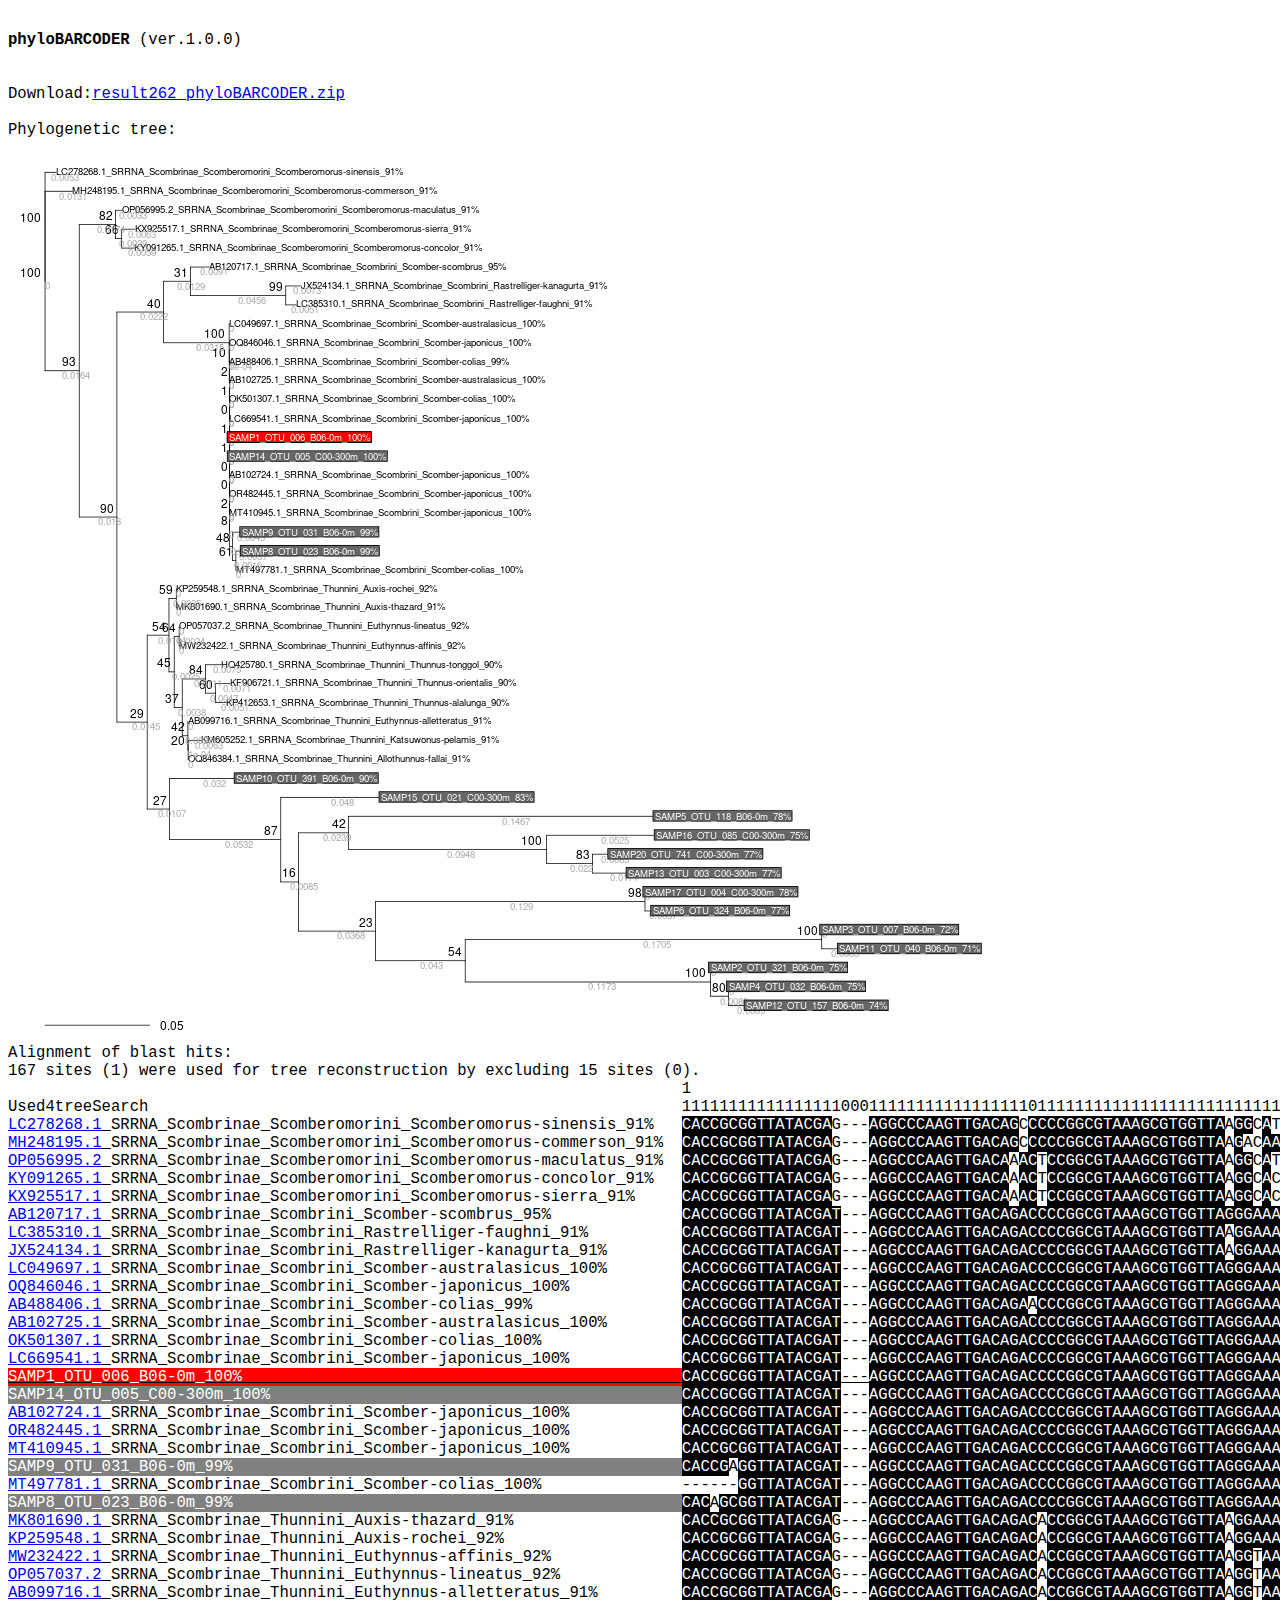
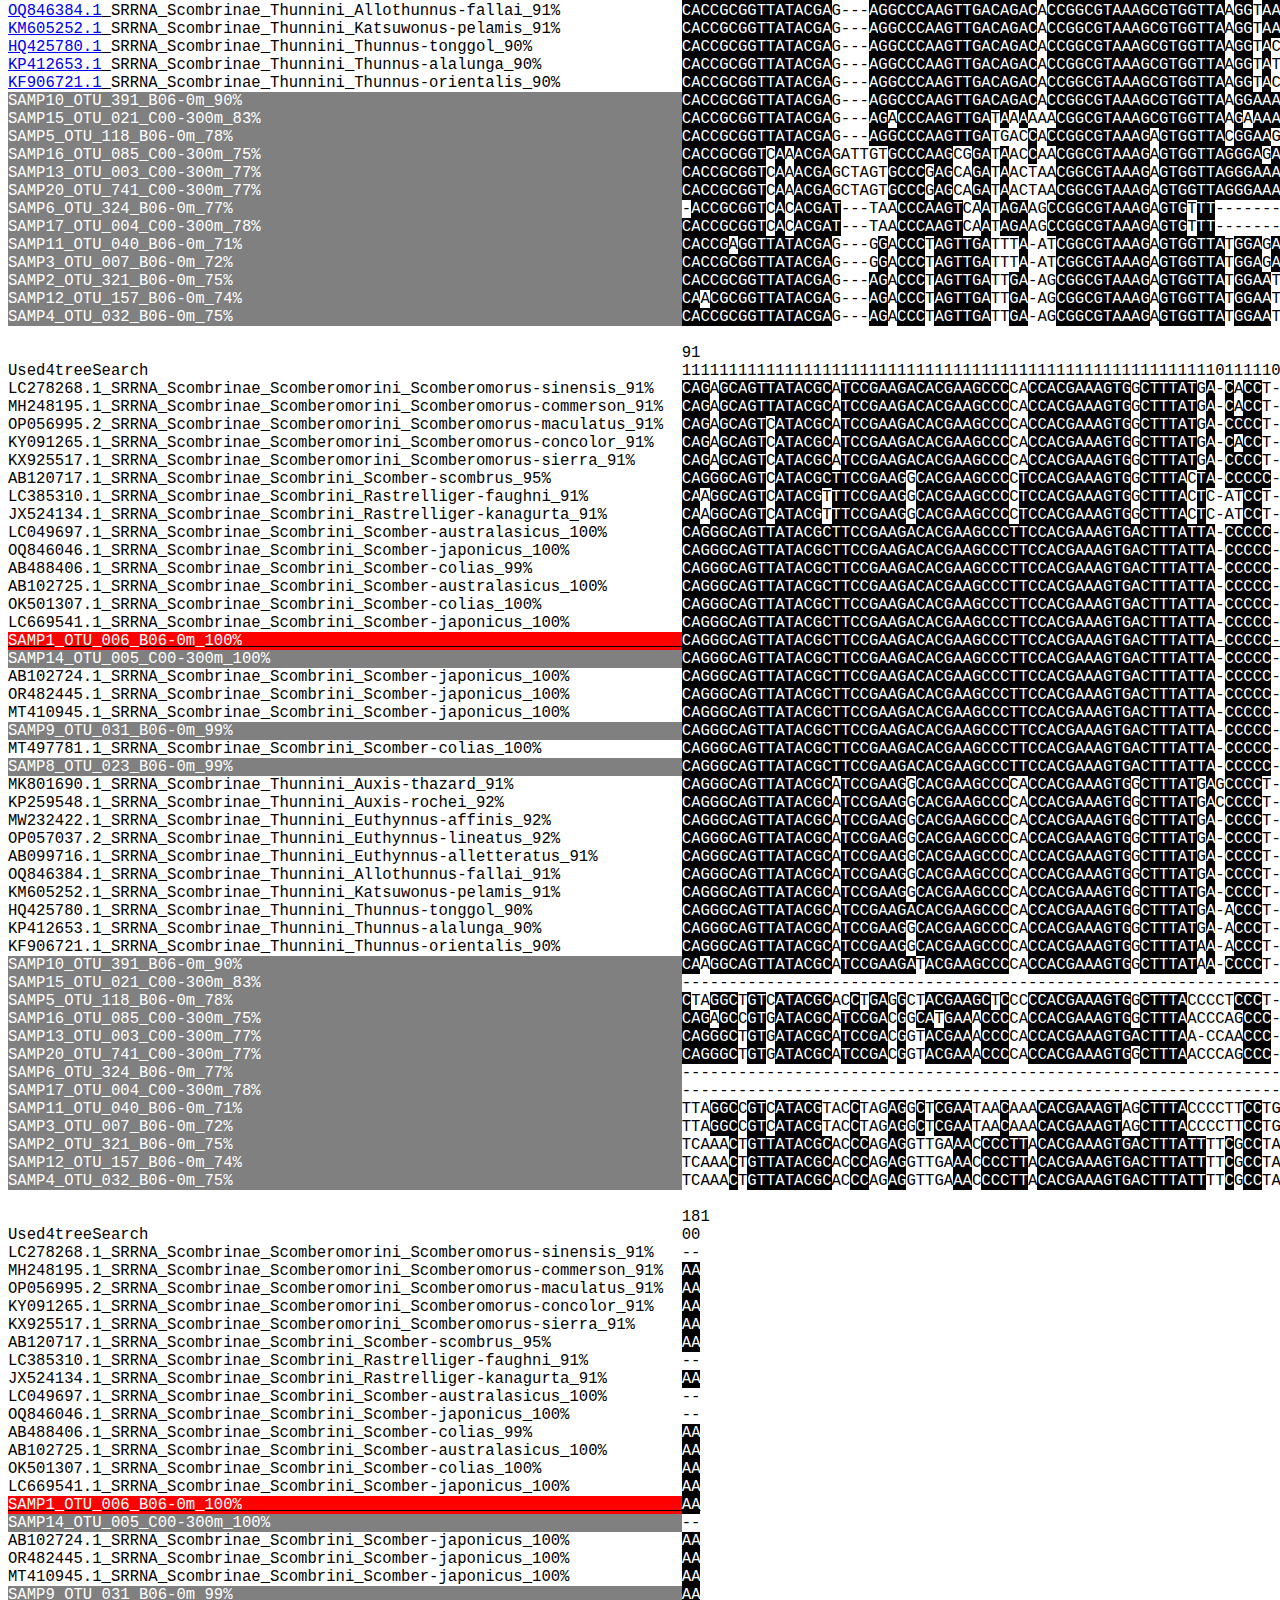
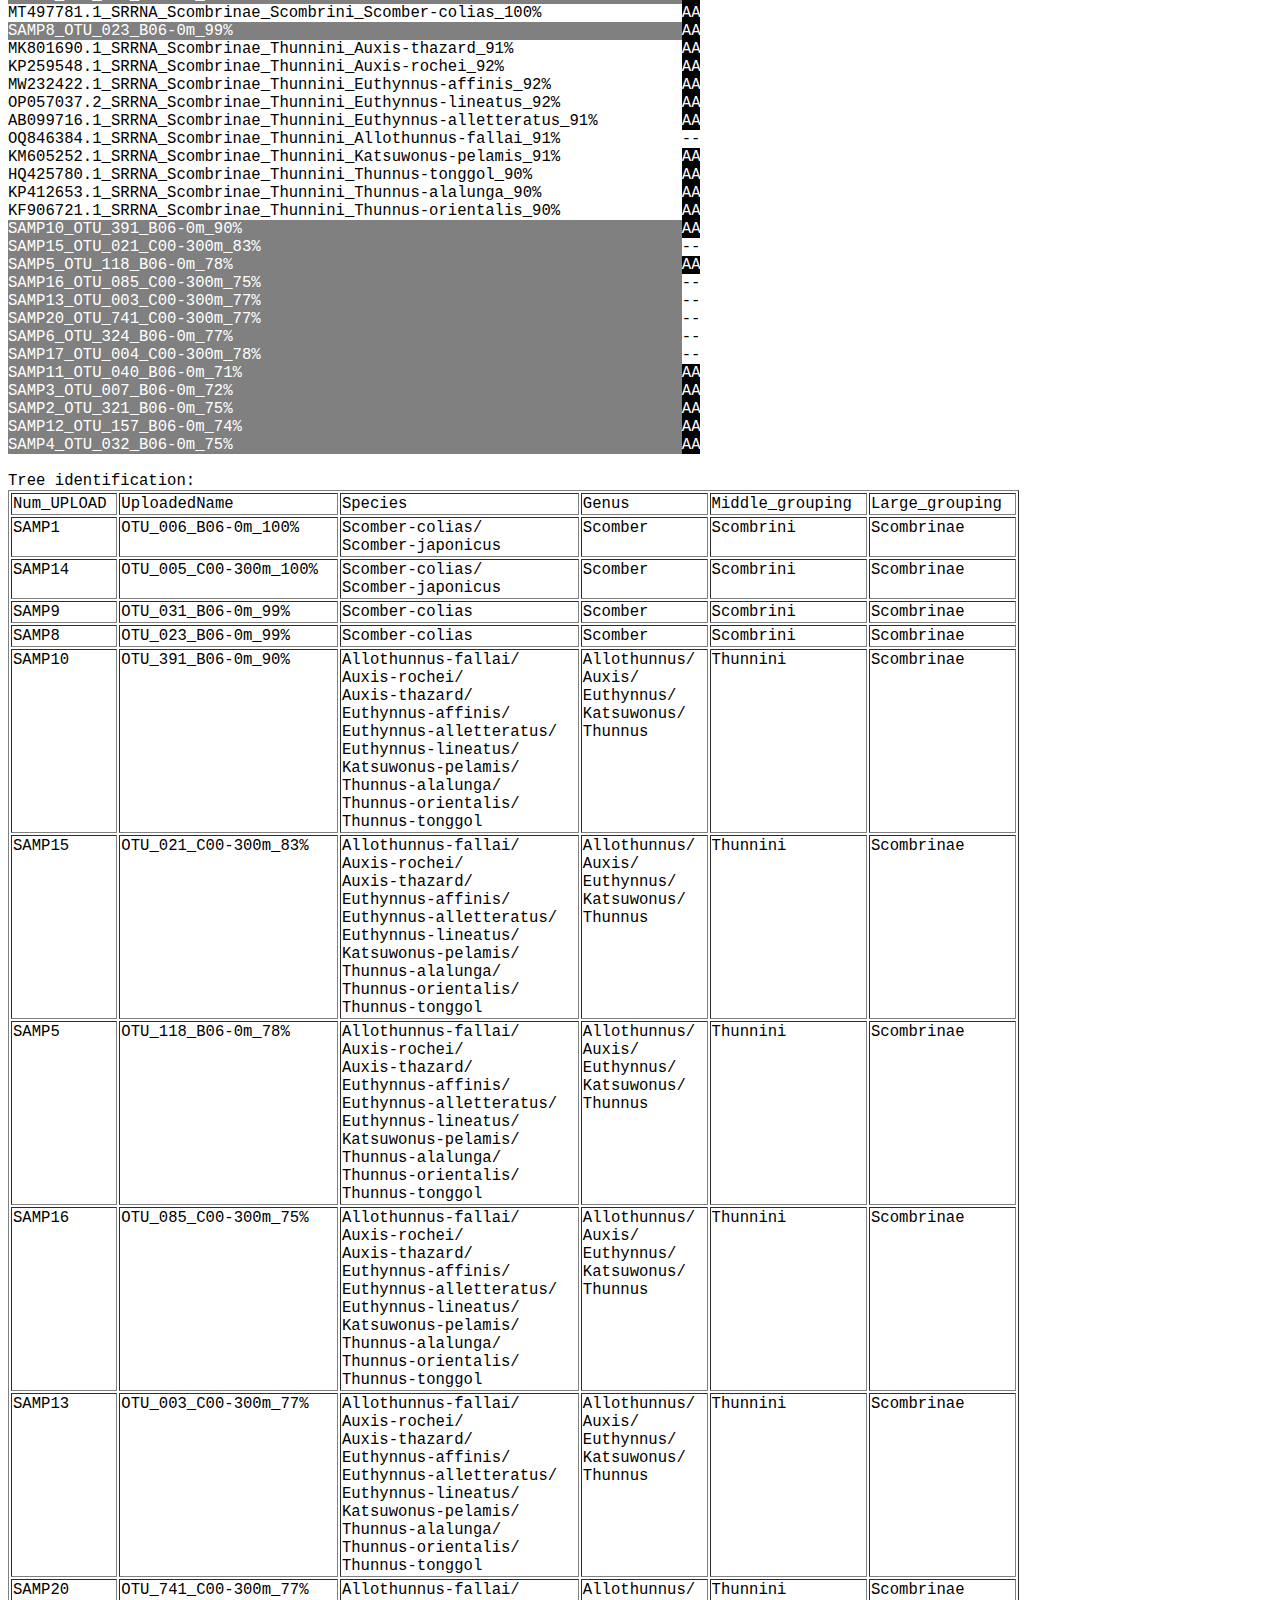
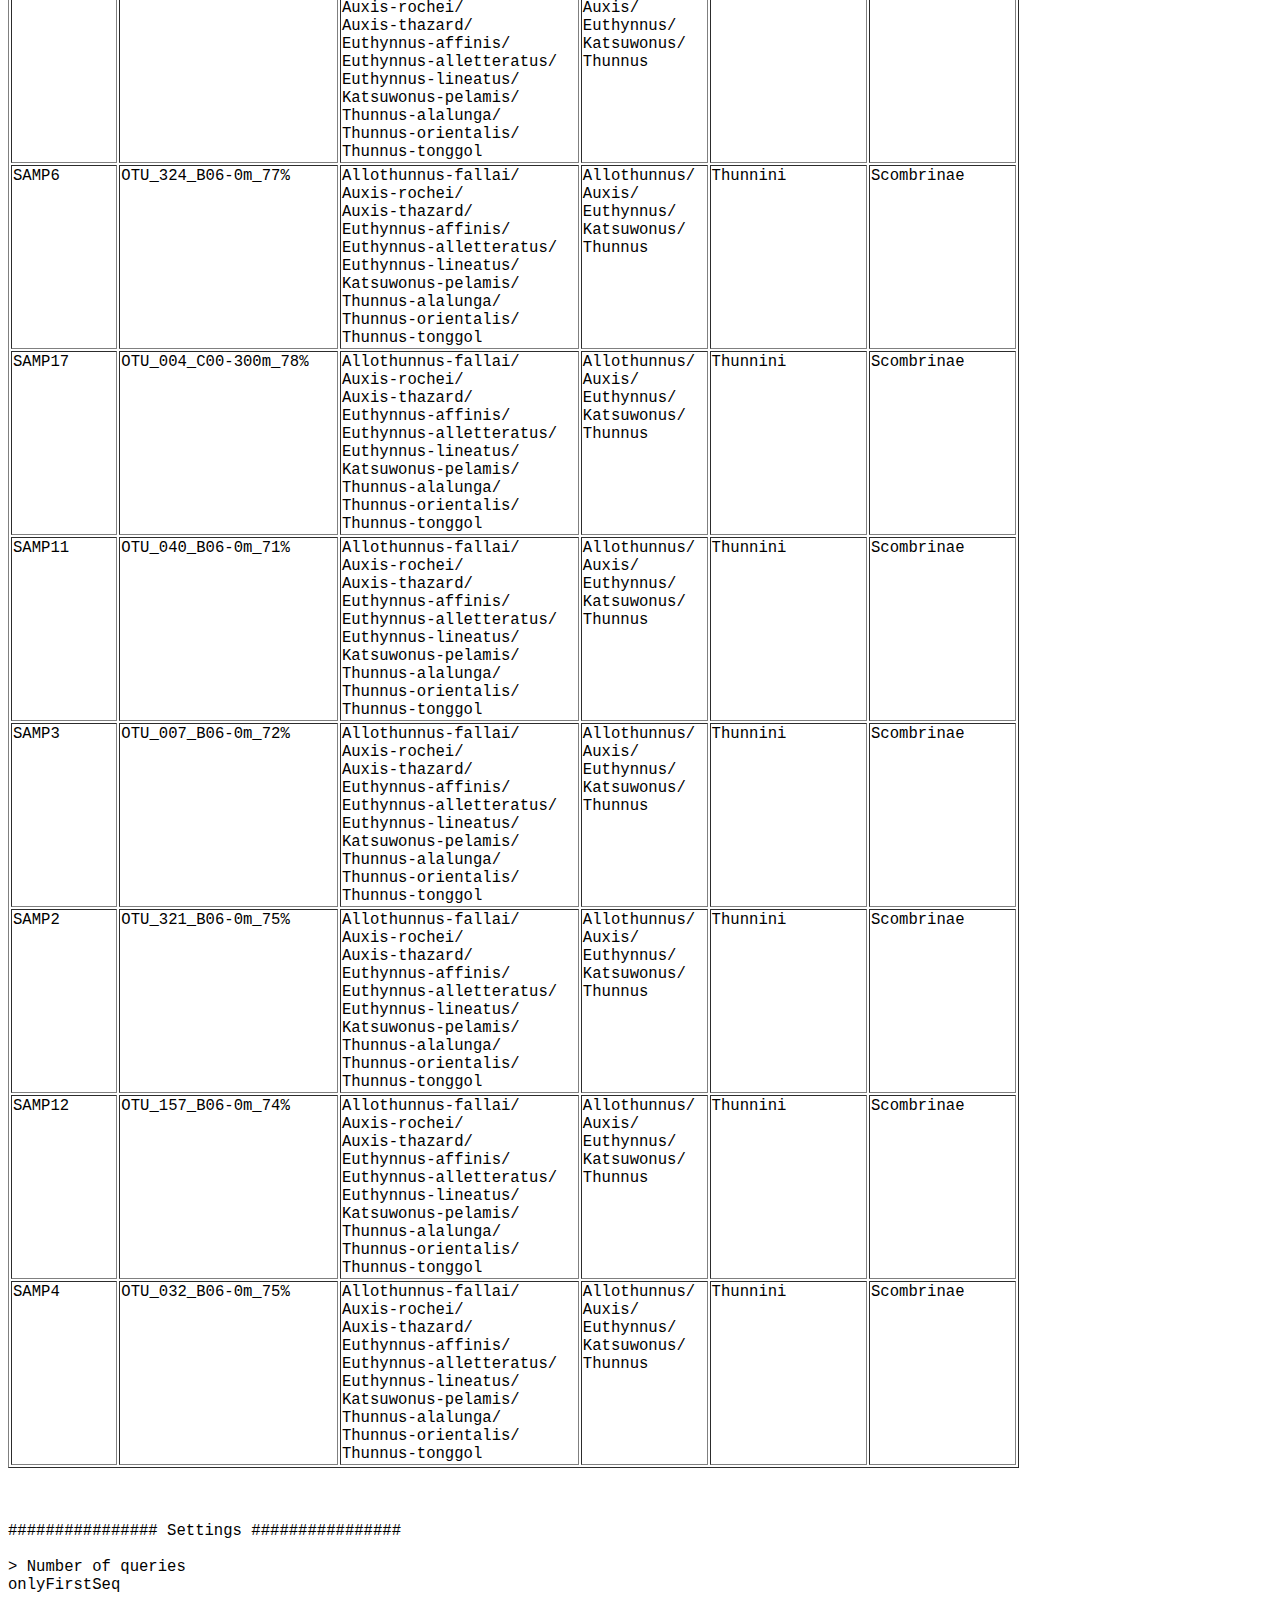
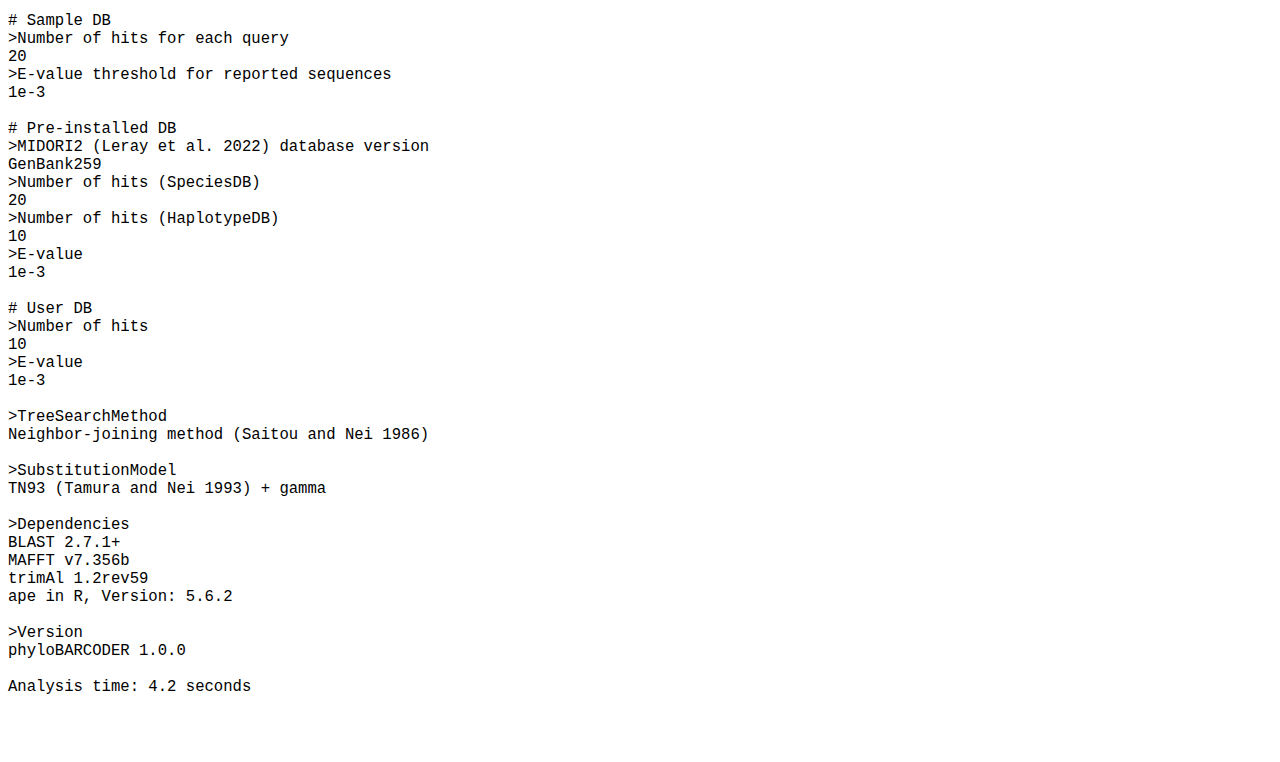
<file: html/phylobarcoderWork/262-DpkudE/200_aln_nucl.html>
<!DOCTYPE html>
<html>
<head>
    <meta http-equiv="Content-Type" content="text/html">
        <title>262</title>
            <style type="text/css">
                .blackBG { background-color: #000000; color: white}
                .redBG { background-color: #FF0000; color: white}
                .blueBG { background-color: #000080; color: white}
                .grayBG { background-color: #808080; color: white}
            </style>
    </head>
<body>
<pre>
<span style="font-size: 120%;">
<b>phyloBARCODER </b>(ver.1.0.0)<br><br>
Download:<a href="result262_phyloBARCODER.zip">result262_phyloBARCODER.zip</a>

Phylogenetic tree:
<img src="115_tree_rooted.png">
Alignment of blast hits:
167 sites (1) were used for tree reconstruction by excluding 15 sites (0).
                                                                        1
Used4treeSearch                                                         111111111111111110001111111111111111101111111111111111111111111111100111111111111111111111
<a href="https://www.ncbi.nlm.nih.gov/nuccore/LC278268.1" target="_blank">LC278268.1</a>_SRRNA_Scombrinae_Scomberomorini_Scomberomorus-sinensis_91%   <span class="blackBG">C</span><span class="blackBG">A</span><span class="blackBG">C</span><span class="blackBG">C</span><span class="blackBG">G</span><span class="blackBG">C</span><span class="blackBG">G</span><span class="blackBG">G</span><span class="blackBG">T</span><span class="blackBG">T</span><span class="blackBG">A</span><span class="blackBG">T</span><span class="blackBG">A</span><span class="blackBG">C</span><span class="blackBG">G</span><span class="blackBG">A</span>G---<span class="blackBG">A</span><span class="blackBG">G</span><span class="blackBG">G</span><span class="blackBG">C</span><span class="blackBG">C</span><span class="blackBG">C</span><span class="blackBG">A</span><span class="blackBG">A</span><span class="blackBG">G</span><span class="blackBG">T</span><span class="blackBG">T</span><span class="blackBG">G</span><span class="blackBG">A</span><span class="blackBG">C</span><span class="blackBG">A</span><span class="blackBG">G</span>C<span class="blackBG">C</span><span class="blackBG">C</span><span class="blackBG">C</span><span class="blackBG">C</span><span class="blackBG">G</span><span class="blackBG">G</span><span class="blackBG">C</span><span class="blackBG">G</span><span class="blackBG">T</span><span class="blackBG">A</span><span class="blackBG">A</span><span class="blackBG">A</span><span class="blackBG">G</span><span class="blackBG">C</span><span class="blackBG">G</span><span class="blackBG">T</span><span class="blackBG">G</span><span class="blackBG">G</span><span class="blackBG">T</span><span class="blackBG">T</span><span class="blackBG">A</span>A<span class="blackBG">G</span><span class="blackBG">G</span>C<span class="blackBG">A</span>T<span class="blackBG">A</span><span class="blackBG">C</span><span class="blackBG">T</span>TT<span class="blackBG">A</span><span class="blackBG">A</span><span class="blackBG">A</span><span class="blackBG">A</span><span class="blackBG">C</span><span class="blackBG">T</span><span class="blackBG">A</span><span class="blackBG">A</span><span class="blackBG">A</span><span class="blackBG">G</span><span class="blackBG">C</span><span class="blackBG">C</span><span class="blackBG">G</span><span class="blackBG">A</span><span class="blackBG">A</span><span class="blackBG">T</span><span class="blackBG">A</span><span class="blackBG">T</span><span class="blackBG">C</span><span class="blackBG">T</span><span class="blackBG">T</span>
<a href="https://www.ncbi.nlm.nih.gov/nuccore/MH248195.1" target="_blank">MH248195.1</a>_SRRNA_Scombrinae_Scomberomorini_Scomberomorus-commerson_91%  <span class="blackBG">C</span><span class="blackBG">A</span><span class="blackBG">C</span><span class="blackBG">C</span><span class="blackBG">G</span><span class="blackBG">C</span><span class="blackBG">G</span><span class="blackBG">G</span><span class="blackBG">T</span><span class="blackBG">T</span><span class="blackBG">A</span><span class="blackBG">T</span><span class="blackBG">A</span><span class="blackBG">C</span><span class="blackBG">G</span><span class="blackBG">A</span>G---<span class="blackBG">A</span><span class="blackBG">G</span><span class="blackBG">G</span><span class="blackBG">C</span><span class="blackBG">C</span><span class="blackBG">C</span><span class="blackBG">A</span><span class="blackBG">A</span><span class="blackBG">G</span><span class="blackBG">T</span><span class="blackBG">T</span><span class="blackBG">G</span><span class="blackBG">A</span><span class="blackBG">C</span><span class="blackBG">A</span><span class="blackBG">G</span>C<span class="blackBG">C</span><span class="blackBG">C</span><span class="blackBG">C</span><span class="blackBG">C</span><span class="blackBG">G</span><span class="blackBG">G</span><span class="blackBG">C</span><span class="blackBG">G</span><span class="blackBG">T</span><span class="blackBG">A</span><span class="blackBG">A</span><span class="blackBG">A</span><span class="blackBG">G</span><span class="blackBG">C</span><span class="blackBG">G</span><span class="blackBG">T</span><span class="blackBG">G</span><span class="blackBG">G</span><span class="blackBG">T</span><span class="blackBG">T</span><span class="blackBG">A</span>A<span class="blackBG">G</span>AC<span class="blackBG">A</span><span class="blackBG">A</span><span class="blackBG">A</span><span class="blackBG">C</span><span class="blackBG">T</span>T-<span class="blackBG">A</span><span class="blackBG">A</span><span class="blackBG">A</span><span class="blackBG">A</span><span class="blackBG">C</span><span class="blackBG">T</span><span class="blackBG">A</span><span class="blackBG">A</span><span class="blackBG">A</span><span class="blackBG">G</span><span class="blackBG">C</span><span class="blackBG">C</span><span class="blackBG">G</span><span class="blackBG">A</span><span class="blackBG">A</span><span class="blackBG">T</span><span class="blackBG">A</span><span class="blackBG">T</span><span class="blackBG">C</span><span class="blackBG">T</span><span class="blackBG">T</span>
<a href="https://www.ncbi.nlm.nih.gov/nuccore/OP056995.2" target="_blank">OP056995.2</a>_SRRNA_Scombrinae_Scomberomorini_Scomberomorus-maculatus_91%  <span class="blackBG">C</span><span class="blackBG">A</span><span class="blackBG">C</span><span class="blackBG">C</span><span class="blackBG">G</span><span class="blackBG">C</span><span class="blackBG">G</span><span class="blackBG">G</span><span class="blackBG">T</span><span class="blackBG">T</span><span class="blackBG">A</span><span class="blackBG">T</span><span class="blackBG">A</span><span class="blackBG">C</span><span class="blackBG">G</span><span class="blackBG">A</span>G---<span class="blackBG">A</span><span class="blackBG">G</span><span class="blackBG">G</span><span class="blackBG">C</span><span class="blackBG">C</span><span class="blackBG">C</span><span class="blackBG">A</span><span class="blackBG">A</span><span class="blackBG">G</span><span class="blackBG">T</span><span class="blackBG">T</span><span class="blackBG">G</span><span class="blackBG">A</span><span class="blackBG">C</span><span class="blackBG">A</span>A<span class="blackBG">A</span><span class="blackBG">C</span>T<span class="blackBG">C</span><span class="blackBG">C</span><span class="blackBG">G</span><span class="blackBG">G</span><span class="blackBG">C</span><span class="blackBG">G</span><span class="blackBG">T</span><span class="blackBG">A</span><span class="blackBG">A</span><span class="blackBG">A</span><span class="blackBG">G</span><span class="blackBG">C</span><span class="blackBG">G</span><span class="blackBG">T</span><span class="blackBG">G</span><span class="blackBG">G</span><span class="blackBG">T</span><span class="blackBG">T</span><span class="blackBG">A</span>A<span class="blackBG">G</span><span class="blackBG">G</span>C<span class="blackBG">A</span>T<span class="blackBG">A</span><span class="blackBG">C</span><span class="blackBG">T</span><span class="blackBG">C</span>T<span class="blackBG">A</span><span class="blackBG">A</span><span class="blackBG">A</span><span class="blackBG">A</span><span class="blackBG">C</span><span class="blackBG">T</span><span class="blackBG">A</span><span class="blackBG">A</span><span class="blackBG">A</span><span class="blackBG">G</span><span class="blackBG">C</span><span class="blackBG">C</span><span class="blackBG">G</span><span class="blackBG">A</span><span class="blackBG">A</span><span class="blackBG">T</span><span class="blackBG">A</span><span class="blackBG">T</span><span class="blackBG">C</span><span class="blackBG">T</span><span class="blackBG">T</span>
<a href="https://www.ncbi.nlm.nih.gov/nuccore/KY091265.1" target="_blank">KY091265.1</a>_SRRNA_Scombrinae_Scomberomorini_Scomberomorus-concolor_91%   <span class="blackBG">C</span><span class="blackBG">A</span><span class="blackBG">C</span><span class="blackBG">C</span><span class="blackBG">G</span><span class="blackBG">C</span><span class="blackBG">G</span><span class="blackBG">G</span><span class="blackBG">T</span><span class="blackBG">T</span><span class="blackBG">A</span><span class="blackBG">T</span><span class="blackBG">A</span><span class="blackBG">C</span><span class="blackBG">G</span><span class="blackBG">A</span>G---<span class="blackBG">A</span><span class="blackBG">G</span><span class="blackBG">G</span><span class="blackBG">C</span><span class="blackBG">C</span><span class="blackBG">C</span><span class="blackBG">A</span><span class="blackBG">A</span><span class="blackBG">G</span><span class="blackBG">T</span><span class="blackBG">T</span><span class="blackBG">G</span><span class="blackBG">A</span><span class="blackBG">C</span><span class="blackBG">A</span>A<span class="blackBG">A</span><span class="blackBG">C</span>T<span class="blackBG">C</span><span class="blackBG">C</span><span class="blackBG">G</span><span class="blackBG">G</span><span class="blackBG">C</span><span class="blackBG">G</span><span class="blackBG">T</span><span class="blackBG">A</span><span class="blackBG">A</span><span class="blackBG">A</span><span class="blackBG">G</span><span class="blackBG">C</span><span class="blackBG">G</span><span class="blackBG">T</span><span class="blackBG">G</span><span class="blackBG">G</span><span class="blackBG">T</span><span class="blackBG">T</span><span class="blackBG">A</span>A<span class="blackBG">G</span><span class="blackBG">G</span>C<span class="blackBG">A</span>C<span class="blackBG">A</span><span class="blackBG">C</span><span class="blackBG">T</span><span class="blackBG">C</span>A<span class="blackBG">A</span><span class="blackBG">A</span><span class="blackBG">A</span><span class="blackBG">A</span><span class="blackBG">C</span><span class="blackBG">T</span><span class="blackBG">A</span><span class="blackBG">A</span><span class="blackBG">A</span><span class="blackBG">G</span><span class="blackBG">C</span><span class="blackBG">C</span><span class="blackBG">G</span><span class="blackBG">A</span><span class="blackBG">A</span><span class="blackBG">T</span><span class="blackBG">A</span><span class="blackBG">T</span><span class="blackBG">C</span><span class="blackBG">T</span><span class="blackBG">T</span>
<a href="https://www.ncbi.nlm.nih.gov/nuccore/KX925517.1" target="_blank">KX925517.1</a>_SRRNA_Scombrinae_Scomberomorini_Scomberomorus-sierra_91%     <span class="blackBG">C</span><span class="blackBG">A</span><span class="blackBG">C</span><span class="blackBG">C</span><span class="blackBG">G</span><span class="blackBG">C</span><span class="blackBG">G</span><span class="blackBG">G</span><span class="blackBG">T</span><span class="blackBG">T</span><span class="blackBG">A</span><span class="blackBG">T</span><span class="blackBG">A</span><span class="blackBG">C</span><span class="blackBG">G</span><span class="blackBG">A</span>G---<span class="blackBG">A</span><span class="blackBG">G</span><span class="blackBG">G</span><span class="blackBG">C</span><span class="blackBG">C</span><span class="blackBG">C</span><span class="blackBG">A</span><span class="blackBG">A</span><span class="blackBG">G</span><span class="blackBG">T</span><span class="blackBG">T</span><span class="blackBG">G</span><span class="blackBG">A</span><span class="blackBG">C</span><span class="blackBG">A</span>A<span class="blackBG">A</span><span class="blackBG">C</span>T<span class="blackBG">C</span><span class="blackBG">C</span><span class="blackBG">G</span><span class="blackBG">G</span><span class="blackBG">C</span><span class="blackBG">G</span><span class="blackBG">T</span><span class="blackBG">A</span><span class="blackBG">A</span><span class="blackBG">A</span><span class="blackBG">G</span><span class="blackBG">C</span><span class="blackBG">G</span><span class="blackBG">T</span><span class="blackBG">G</span><span class="blackBG">G</span><span class="blackBG">T</span><span class="blackBG">T</span><span class="blackBG">A</span>A<span class="blackBG">G</span><span class="blackBG">G</span>C<span class="blackBG">A</span>C<span class="blackBG">A</span><span class="blackBG">C</span>C<span class="blackBG">C</span>A<span class="blackBG">A</span><span class="blackBG">A</span><span class="blackBG">A</span><span class="blackBG">A</span><span class="blackBG">C</span><span class="blackBG">T</span><span class="blackBG">A</span><span class="blackBG">A</span><span class="blackBG">A</span><span class="blackBG">G</span><span class="blackBG">C</span><span class="blackBG">C</span><span class="blackBG">G</span><span class="blackBG">A</span><span class="blackBG">A</span><span class="blackBG">T</span><span class="blackBG">A</span><span class="blackBG">T</span><span class="blackBG">C</span><span class="blackBG">T</span><span class="blackBG">T</span>
<a href="https://www.ncbi.nlm.nih.gov/nuccore/AB120717.1" target="_blank">AB120717.1</a>_SRRNA_Scombrinae_Scombrini_Scomber-scombrus_95%              <span class="blackBG">C</span><span class="blackBG">A</span><span class="blackBG">C</span><span class="blackBG">C</span><span class="blackBG">G</span><span class="blackBG">C</span><span class="blackBG">G</span><span class="blackBG">G</span><span class="blackBG">T</span><span class="blackBG">T</span><span class="blackBG">A</span><span class="blackBG">T</span><span class="blackBG">A</span><span class="blackBG">C</span><span class="blackBG">G</span><span class="blackBG">A</span><span class="blackBG">T</span>---<span class="blackBG">A</span><span class="blackBG">G</span><span class="blackBG">G</span><span class="blackBG">C</span><span class="blackBG">C</span><span class="blackBG">C</span><span class="blackBG">A</span><span class="blackBG">A</span><span class="blackBG">G</span><span class="blackBG">T</span><span class="blackBG">T</span><span class="blackBG">G</span><span class="blackBG">A</span><span class="blackBG">C</span><span class="blackBG">A</span><span class="blackBG">G</span><span class="blackBG">A</span><span class="blackBG">C</span><span class="blackBG">C</span><span class="blackBG">C</span><span class="blackBG">C</span><span class="blackBG">G</span><span class="blackBG">G</span><span class="blackBG">C</span><span class="blackBG">G</span><span class="blackBG">T</span><span class="blackBG">A</span><span class="blackBG">A</span><span class="blackBG">A</span><span class="blackBG">G</span><span class="blackBG">C</span><span class="blackBG">G</span><span class="blackBG">T</span><span class="blackBG">G</span><span class="blackBG">G</span><span class="blackBG">T</span><span class="blackBG">T</span><span class="blackBG">A</span><span class="blackBG">G</span><span class="blackBG">G</span><span class="blackBG">G</span><span class="blackBG">A</span><span class="blackBG">A</span><span class="blackBG">A</span><span class="blackBG">A</span>T<span class="blackBG">T</span>T-<span class="blackBG">A</span><span class="blackBG">A</span><span class="blackBG">A</span><span class="blackBG">A</span><span class="blackBG">C</span><span class="blackBG">T</span><span class="blackBG">A</span><span class="blackBG">A</span><span class="blackBG">A</span><span class="blackBG">G</span><span class="blackBG">C</span><span class="blackBG">C</span><span class="blackBG">G</span><span class="blackBG">A</span><span class="blackBG">A</span>C<span class="blackBG">A</span>C<span class="blackBG">C</span><span class="blackBG">T</span><span class="blackBG">T</span>
<a href="https://www.ncbi.nlm.nih.gov/nuccore/LC385310.1" target="_blank">LC385310.1</a>_SRRNA_Scombrinae_Scombrini_Rastrelliger-faughni_91%          <span class="blackBG">C</span><span class="blackBG">A</span><span class="blackBG">C</span><span class="blackBG">C</span><span class="blackBG">G</span><span class="blackBG">C</span><span class="blackBG">G</span><span class="blackBG">G</span><span class="blackBG">T</span><span class="blackBG">T</span><span class="blackBG">A</span><span class="blackBG">T</span><span class="blackBG">A</span><span class="blackBG">C</span><span class="blackBG">G</span><span class="blackBG">A</span><span class="blackBG">T</span>---<span class="blackBG">A</span><span class="blackBG">G</span><span class="blackBG">G</span><span class="blackBG">C</span><span class="blackBG">C</span><span class="blackBG">C</span><span class="blackBG">A</span><span class="blackBG">A</span><span class="blackBG">G</span><span class="blackBG">T</span><span class="blackBG">T</span><span class="blackBG">G</span><span class="blackBG">A</span><span class="blackBG">C</span><span class="blackBG">A</span><span class="blackBG">G</span><span class="blackBG">A</span><span class="blackBG">C</span><span class="blackBG">C</span><span class="blackBG">C</span><span class="blackBG">C</span><span class="blackBG">G</span><span class="blackBG">G</span><span class="blackBG">C</span><span class="blackBG">G</span><span class="blackBG">T</span><span class="blackBG">A</span><span class="blackBG">A</span><span class="blackBG">A</span><span class="blackBG">G</span><span class="blackBG">C</span><span class="blackBG">G</span><span class="blackBG">T</span><span class="blackBG">G</span><span class="blackBG">G</span><span class="blackBG">T</span><span class="blackBG">T</span><span class="blackBG">A</span>A<span class="blackBG">G</span><span class="blackBG">G</span><span class="blackBG">A</span><span class="blackBG">A</span><span class="blackBG">A</span><span class="blackBG">A</span><span class="blackBG">C</span><span class="blackBG">T</span>A-C<span class="blackBG">A</span><span class="blackBG">A</span><span class="blackBG">A</span><span class="blackBG">C</span><span class="blackBG">T</span><span class="blackBG">A</span><span class="blackBG">A</span><span class="blackBG">A</span><span class="blackBG">G</span><span class="blackBG">C</span><span class="blackBG">C</span><span class="blackBG">G</span><span class="blackBG">A</span><span class="blackBG">A</span><span class="blackBG">T</span><span class="blackBG">A</span>C<span class="blackBG">C</span><span class="blackBG">T</span><span class="blackBG">T</span>
<a href="https://www.ncbi.nlm.nih.gov/nuccore/JX524134.1" target="_blank">JX524134.1</a>_SRRNA_Scombrinae_Scombrini_Rastrelliger-kanagurta_91%        <span class="blackBG">C</span><span class="blackBG">A</span><span class="blackBG">C</span><span class="blackBG">C</span><span class="blackBG">G</span><span class="blackBG">C</span><span class="blackBG">G</span><span class="blackBG">G</span><span class="blackBG">T</span><span class="blackBG">T</span><span class="blackBG">A</span><span class="blackBG">T</span><span class="blackBG">A</span><span class="blackBG">C</span><span class="blackBG">G</span><span class="blackBG">A</span><span class="blackBG">T</span>---<span class="blackBG">A</span><span class="blackBG">G</span><span class="blackBG">G</span><span class="blackBG">C</span><span class="blackBG">C</span><span class="blackBG">C</span><span class="blackBG">A</span><span class="blackBG">A</span><span class="blackBG">G</span><span class="blackBG">T</span><span class="blackBG">T</span><span class="blackBG">G</span><span class="blackBG">A</span><span class="blackBG">C</span><span class="blackBG">A</span><span class="blackBG">G</span><span class="blackBG">A</span><span class="blackBG">C</span><span class="blackBG">C</span><span class="blackBG">C</span><span class="blackBG">C</span><span class="blackBG">G</span><span class="blackBG">G</span><span class="blackBG">C</span><span class="blackBG">G</span><span class="blackBG">T</span><span class="blackBG">A</span><span class="blackBG">A</span><span class="blackBG">A</span><span class="blackBG">G</span><span class="blackBG">C</span><span class="blackBG">G</span><span class="blackBG">T</span><span class="blackBG">G</span><span class="blackBG">G</span><span class="blackBG">T</span><span class="blackBG">T</span><span class="blackBG">A</span>A<span class="blackBG">G</span><span class="blackBG">G</span><span class="blackBG">A</span><span class="blackBG">A</span><span class="blackBG">A</span><span class="blackBG">A</span><span class="blackBG">C</span><span class="blackBG">T</span>A-T<span class="blackBG">A</span><span class="blackBG">A</span><span class="blackBG">A</span><span class="blackBG">C</span><span class="blackBG">T</span><span class="blackBG">A</span><span class="blackBG">A</span><span class="blackBG">A</span><span class="blackBG">G</span><span class="blackBG">C</span><span class="blackBG">C</span><span class="blackBG">G</span><span class="blackBG">A</span><span class="blackBG">A</span>C<span class="blackBG">A</span>C<span class="blackBG">C</span><span class="blackBG">T</span><span class="blackBG">T</span>
<a href="https://www.ncbi.nlm.nih.gov/nuccore/LC049697.1" target="_blank">LC049697.1</a>_SRRNA_Scombrinae_Scombrini_Scomber-australasicus_100%        <span class="blackBG">C</span><span class="blackBG">A</span><span class="blackBG">C</span><span class="blackBG">C</span><span class="blackBG">G</span><span class="blackBG">C</span><span class="blackBG">G</span><span class="blackBG">G</span><span class="blackBG">T</span><span class="blackBG">T</span><span class="blackBG">A</span><span class="blackBG">T</span><span class="blackBG">A</span><span class="blackBG">C</span><span class="blackBG">G</span><span class="blackBG">A</span><span class="blackBG">T</span>---<span class="blackBG">A</span><span class="blackBG">G</span><span class="blackBG">G</span><span class="blackBG">C</span><span class="blackBG">C</span><span class="blackBG">C</span><span class="blackBG">A</span><span class="blackBG">A</span><span class="blackBG">G</span><span class="blackBG">T</span><span class="blackBG">T</span><span class="blackBG">G</span><span class="blackBG">A</span><span class="blackBG">C</span><span class="blackBG">A</span><span class="blackBG">G</span><span class="blackBG">A</span><span class="blackBG">C</span><span class="blackBG">C</span><span class="blackBG">C</span><span class="blackBG">C</span><span class="blackBG">G</span><span class="blackBG">G</span><span class="blackBG">C</span><span class="blackBG">G</span><span class="blackBG">T</span><span class="blackBG">A</span><span class="blackBG">A</span><span class="blackBG">A</span><span class="blackBG">G</span><span class="blackBG">C</span><span class="blackBG">G</span><span class="blackBG">T</span><span class="blackBG">G</span><span class="blackBG">G</span><span class="blackBG">T</span><span class="blackBG">T</span><span class="blackBG">A</span><span class="blackBG">G</span><span class="blackBG">G</span><span class="blackBG">G</span><span class="blackBG">A</span><span class="blackBG">A</span><span class="blackBG">A</span><span class="blackBG">A</span><span class="blackBG">C</span><span class="blackBG">T</span><span class="blackBG">C</span>-<span class="blackBG">A</span><span class="blackBG">A</span><span class="blackBG">A</span><span class="blackBG">A</span><span class="blackBG">C</span><span class="blackBG">T</span><span class="blackBG">A</span><span class="blackBG">A</span><span class="blackBG">A</span><span class="blackBG">G</span><span class="blackBG">C</span><span class="blackBG">C</span><span class="blackBG">G</span><span class="blackBG">A</span><span class="blackBG">A</span><span class="blackBG">T</span><span class="blackBG">A</span><span class="blackBG">T</span><span class="blackBG">C</span><span class="blackBG">T</span><span class="blackBG">T</span>
<a href="https://www.ncbi.nlm.nih.gov/nuccore/OQ846046.1" target="_blank">OQ846046.1</a>_SRRNA_Scombrinae_Scombrini_Scomber-japonicus_100%            <span class="blackBG">C</span><span class="blackBG">A</span><span class="blackBG">C</span><span class="blackBG">C</span><span class="blackBG">G</span><span class="blackBG">C</span><span class="blackBG">G</span><span class="blackBG">G</span><span class="blackBG">T</span><span class="blackBG">T</span><span class="blackBG">A</span><span class="blackBG">T</span><span class="blackBG">A</span><span class="blackBG">C</span><span class="blackBG">G</span><span class="blackBG">A</span><span class="blackBG">T</span>---<span class="blackBG">A</span><span class="blackBG">G</span><span class="blackBG">G</span><span class="blackBG">C</span><span class="blackBG">C</span><span class="blackBG">C</span><span class="blackBG">A</span><span class="blackBG">A</span><span class="blackBG">G</span><span class="blackBG">T</span><span class="blackBG">T</span><span class="blackBG">G</span><span class="blackBG">A</span><span class="blackBG">C</span><span class="blackBG">A</span><span class="blackBG">G</span><span class="blackBG">A</span><span class="blackBG">C</span><span class="blackBG">C</span><span class="blackBG">C</span><span class="blackBG">C</span><span class="blackBG">G</span><span class="blackBG">G</span><span class="blackBG">C</span><span class="blackBG">G</span><span class="blackBG">T</span><span class="blackBG">A</span><span class="blackBG">A</span><span class="blackBG">A</span><span class="blackBG">G</span><span class="blackBG">C</span><span class="blackBG">G</span><span class="blackBG">T</span><span class="blackBG">G</span><span class="blackBG">G</span><span class="blackBG">T</span><span class="blackBG">T</span><span class="blackBG">A</span><span class="blackBG">G</span><span class="blackBG">G</span><span class="blackBG">G</span><span class="blackBG">A</span><span class="blackBG">A</span><span class="blackBG">A</span><span class="blackBG">A</span><span class="blackBG">C</span><span class="blackBG">T</span><span class="blackBG">C</span>-<span class="blackBG">A</span><span class="blackBG">A</span><span class="blackBG">A</span><span class="blackBG">A</span><span class="blackBG">C</span><span class="blackBG">T</span><span class="blackBG">A</span><span class="blackBG">A</span><span class="blackBG">A</span><span class="blackBG">G</span><span class="blackBG">C</span><span class="blackBG">C</span><span class="blackBG">G</span><span class="blackBG">A</span><span class="blackBG">A</span><span class="blackBG">T</span><span class="blackBG">A</span><span class="blackBG">T</span><span class="blackBG">C</span><span class="blackBG">T</span><span class="blackBG">T</span>
<a href="https://www.ncbi.nlm.nih.gov/nuccore/AB488406.1" target="_blank">AB488406.1</a>_SRRNA_Scombrinae_Scombrini_Scomber-colias_99%                <span class="blackBG">C</span><span class="blackBG">A</span><span class="blackBG">C</span><span class="blackBG">C</span><span class="blackBG">G</span><span class="blackBG">C</span><span class="blackBG">G</span><span class="blackBG">G</span><span class="blackBG">T</span><span class="blackBG">T</span><span class="blackBG">A</span><span class="blackBG">T</span><span class="blackBG">A</span><span class="blackBG">C</span><span class="blackBG">G</span><span class="blackBG">A</span><span class="blackBG">T</span>---<span class="blackBG">A</span><span class="blackBG">G</span><span class="blackBG">G</span><span class="blackBG">C</span><span class="blackBG">C</span><span class="blackBG">C</span><span class="blackBG">A</span><span class="blackBG">A</span><span class="blackBG">G</span><span class="blackBG">T</span><span class="blackBG">T</span><span class="blackBG">G</span><span class="blackBG">A</span><span class="blackBG">C</span><span class="blackBG">A</span><span class="blackBG">G</span><span class="blackBG">A</span>A<span class="blackBG">C</span><span class="blackBG">C</span><span class="blackBG">C</span><span class="blackBG">G</span><span class="blackBG">G</span><span class="blackBG">C</span><span class="blackBG">G</span><span class="blackBG">T</span><span class="blackBG">A</span><span class="blackBG">A</span><span class="blackBG">A</span><span class="blackBG">G</span><span class="blackBG">C</span><span class="blackBG">G</span><span class="blackBG">T</span><span class="blackBG">G</span><span class="blackBG">G</span><span class="blackBG">T</span><span class="blackBG">T</span><span class="blackBG">A</span><span class="blackBG">G</span><span class="blackBG">G</span><span class="blackBG">G</span><span class="blackBG">A</span><span class="blackBG">A</span><span class="blackBG">A</span><span class="blackBG">A</span><span class="blackBG">C</span><span class="blackBG">T</span><span class="blackBG">C</span>-<span class="blackBG">A</span><span class="blackBG">A</span><span class="blackBG">A</span><span class="blackBG">A</span><span class="blackBG">C</span><span class="blackBG">T</span><span class="blackBG">A</span><span class="blackBG">A</span><span class="blackBG">A</span><span class="blackBG">G</span><span class="blackBG">C</span><span class="blackBG">C</span><span class="blackBG">G</span><span class="blackBG">A</span><span class="blackBG">A</span><span class="blackBG">T</span><span class="blackBG">A</span><span class="blackBG">T</span><span class="blackBG">C</span><span class="blackBG">T</span><span class="blackBG">T</span>
<a href="https://www.ncbi.nlm.nih.gov/nuccore/AB102725.1" target="_blank">AB102725.1</a>_SRRNA_Scombrinae_Scombrini_Scomber-australasicus_100%        <span class="blackBG">C</span><span class="blackBG">A</span><span class="blackBG">C</span><span class="blackBG">C</span><span class="blackBG">G</span><span class="blackBG">C</span><span class="blackBG">G</span><span class="blackBG">G</span><span class="blackBG">T</span><span class="blackBG">T</span><span class="blackBG">A</span><span class="blackBG">T</span><span class="blackBG">A</span><span class="blackBG">C</span><span class="blackBG">G</span><span class="blackBG">A</span><span class="blackBG">T</span>---<span class="blackBG">A</span><span class="blackBG">G</span><span class="blackBG">G</span><span class="blackBG">C</span><span class="blackBG">C</span><span class="blackBG">C</span><span class="blackBG">A</span><span class="blackBG">A</span><span class="blackBG">G</span><span class="blackBG">T</span><span class="blackBG">T</span><span class="blackBG">G</span><span class="blackBG">A</span><span class="blackBG">C</span><span class="blackBG">A</span><span class="blackBG">G</span><span class="blackBG">A</span><span class="blackBG">C</span><span class="blackBG">C</span><span class="blackBG">C</span><span class="blackBG">C</span><span class="blackBG">G</span><span class="blackBG">G</span><span class="blackBG">C</span><span class="blackBG">G</span><span class="blackBG">T</span><span class="blackBG">A</span><span class="blackBG">A</span><span class="blackBG">A</span><span class="blackBG">G</span><span class="blackBG">C</span><span class="blackBG">G</span><span class="blackBG">T</span><span class="blackBG">G</span><span class="blackBG">G</span><span class="blackBG">T</span><span class="blackBG">T</span><span class="blackBG">A</span><span class="blackBG">G</span><span class="blackBG">G</span><span class="blackBG">G</span><span class="blackBG">A</span><span class="blackBG">A</span><span class="blackBG">A</span><span class="blackBG">A</span><span class="blackBG">C</span><span class="blackBG">T</span><span class="blackBG">C</span>-<span class="blackBG">A</span><span class="blackBG">A</span><span class="blackBG">A</span><span class="blackBG">A</span><span class="blackBG">C</span><span class="blackBG">T</span><span class="blackBG">A</span><span class="blackBG">A</span><span class="blackBG">A</span><span class="blackBG">G</span><span class="blackBG">C</span><span class="blackBG">C</span><span class="blackBG">G</span><span class="blackBG">A</span><span class="blackBG">A</span><span class="blackBG">T</span><span class="blackBG">A</span><span class="blackBG">T</span><span class="blackBG">C</span><span class="blackBG">T</span><span class="blackBG">T</span>
<a href="https://www.ncbi.nlm.nih.gov/nuccore/OK501307.1" target="_blank">OK501307.1</a>_SRRNA_Scombrinae_Scombrini_Scomber-colias_100%               <span class="blackBG">C</span><span class="blackBG">A</span><span class="blackBG">C</span><span class="blackBG">C</span><span class="blackBG">G</span><span class="blackBG">C</span><span class="blackBG">G</span><span class="blackBG">G</span><span class="blackBG">T</span><span class="blackBG">T</span><span class="blackBG">A</span><span class="blackBG">T</span><span class="blackBG">A</span><span class="blackBG">C</span><span class="blackBG">G</span><span class="blackBG">A</span><span class="blackBG">T</span>---<span class="blackBG">A</span><span class="blackBG">G</span><span class="blackBG">G</span><span class="blackBG">C</span><span class="blackBG">C</span><span class="blackBG">C</span><span class="blackBG">A</span><span class="blackBG">A</span><span class="blackBG">G</span><span class="blackBG">T</span><span class="blackBG">T</span><span class="blackBG">G</span><span class="blackBG">A</span><span class="blackBG">C</span><span class="blackBG">A</span><span class="blackBG">G</span><span class="blackBG">A</span><span class="blackBG">C</span><span class="blackBG">C</span><span class="blackBG">C</span><span class="blackBG">C</span><span class="blackBG">G</span><span class="blackBG">G</span><span class="blackBG">C</span><span class="blackBG">G</span><span class="blackBG">T</span><span class="blackBG">A</span><span class="blackBG">A</span><span class="blackBG">A</span><span class="blackBG">G</span><span class="blackBG">C</span><span class="blackBG">G</span><span class="blackBG">T</span><span class="blackBG">G</span><span class="blackBG">G</span><span class="blackBG">T</span><span class="blackBG">T</span><span class="blackBG">A</span><span class="blackBG">G</span><span class="blackBG">G</span><span class="blackBG">G</span><span class="blackBG">A</span><span class="blackBG">A</span><span class="blackBG">A</span><span class="blackBG">A</span><span class="blackBG">C</span><span class="blackBG">T</span><span class="blackBG">C</span>-<span class="blackBG">A</span><span class="blackBG">A</span><span class="blackBG">A</span><span class="blackBG">A</span><span class="blackBG">C</span><span class="blackBG">T</span><span class="blackBG">A</span><span class="blackBG">A</span><span class="blackBG">A</span><span class="blackBG">G</span><span class="blackBG">C</span><span class="blackBG">C</span><span class="blackBG">G</span><span class="blackBG">A</span><span class="blackBG">A</span><span class="blackBG">T</span><span class="blackBG">A</span><span class="blackBG">T</span><span class="blackBG">C</span><span class="blackBG">T</span><span class="blackBG">T</span>
<a href="https://www.ncbi.nlm.nih.gov/nuccore/LC669541.1" target="_blank">LC669541.1</a>_SRRNA_Scombrinae_Scombrini_Scomber-japonicus_100%            <span class="blackBG">C</span><span class="blackBG">A</span><span class="blackBG">C</span><span class="blackBG">C</span><span class="blackBG">G</span><span class="blackBG">C</span><span class="blackBG">G</span><span class="blackBG">G</span><span class="blackBG">T</span><span class="blackBG">T</span><span class="blackBG">A</span><span class="blackBG">T</span><span class="blackBG">A</span><span class="blackBG">C</span><span class="blackBG">G</span><span class="blackBG">A</span><span class="blackBG">T</span>---<span class="blackBG">A</span><span class="blackBG">G</span><span class="blackBG">G</span><span class="blackBG">C</span><span class="blackBG">C</span><span class="blackBG">C</span><span class="blackBG">A</span><span class="blackBG">A</span><span class="blackBG">G</span><span class="blackBG">T</span><span class="blackBG">T</span><span class="blackBG">G</span><span class="blackBG">A</span><span class="blackBG">C</span><span class="blackBG">A</span><span class="blackBG">G</span><span class="blackBG">A</span><span class="blackBG">C</span><span class="blackBG">C</span><span class="blackBG">C</span><span class="blackBG">C</span><span class="blackBG">G</span><span class="blackBG">G</span><span class="blackBG">C</span><span class="blackBG">G</span><span class="blackBG">T</span><span class="blackBG">A</span><span class="blackBG">A</span><span class="blackBG">A</span><span class="blackBG">G</span><span class="blackBG">C</span><span class="blackBG">G</span><span class="blackBG">T</span><span class="blackBG">G</span><span class="blackBG">G</span><span class="blackBG">T</span><span class="blackBG">T</span><span class="blackBG">A</span><span class="blackBG">G</span><span class="blackBG">G</span><span class="blackBG">G</span><span class="blackBG">A</span><span class="blackBG">A</span><span class="blackBG">A</span><span class="blackBG">A</span><span class="blackBG">C</span><span class="blackBG">T</span><span class="blackBG">C</span>-<span class="blackBG">A</span><span class="blackBG">A</span><span class="blackBG">A</span><span class="blackBG">A</span><span class="blackBG">C</span><span class="blackBG">T</span><span class="blackBG">A</span><span class="blackBG">A</span><span class="blackBG">A</span><span class="blackBG">G</span><span class="blackBG">C</span><span class="blackBG">C</span><span class="blackBG">G</span><span class="blackBG">A</span><span class="blackBG">A</span><span class="blackBG">T</span><span class="blackBG">A</span><span class="blackBG">T</span><span class="blackBG">C</span><span class="blackBG">T</span><span class="blackBG">T</span>
<u><span class="redBG">SAMP1_OTU_006_B06-0m_100%                                               </span><span class="blackBG">C</span><span class="blackBG">A</span><span class="blackBG">C</span><span class="blackBG">C</span><span class="blackBG">G</span><span class="blackBG">C</span><span class="blackBG">G</span><span class="blackBG">G</span><span class="blackBG">T</span><span class="blackBG">T</span><span class="blackBG">A</span><span class="blackBG">T</span><span class="blackBG">A</span><span class="blackBG">C</span><span class="blackBG">G</span><span class="blackBG">A</span><span class="blackBG">T</span>---<span class="blackBG">A</span><span class="blackBG">G</span><span class="blackBG">G</span><span class="blackBG">C</span><span class="blackBG">C</span><span class="blackBG">C</span><span class="blackBG">A</span><span class="blackBG">A</span><span class="blackBG">G</span><span class="blackBG">T</span><span class="blackBG">T</span><span class="blackBG">G</span><span class="blackBG">A</span><span class="blackBG">C</span><span class="blackBG">A</span><span class="blackBG">G</span><span class="blackBG">A</span><span class="blackBG">C</span><span class="blackBG">C</span><span class="blackBG">C</span><span class="blackBG">C</span><span class="blackBG">G</span><span class="blackBG">G</span><span class="blackBG">C</span><span class="blackBG">G</span><span class="blackBG">T</span><span class="blackBG">A</span><span class="blackBG">A</span><span class="blackBG">A</span><span class="blackBG">G</span><span class="blackBG">C</span><span class="blackBG">G</span><span class="blackBG">T</span><span class="blackBG">G</span><span class="blackBG">G</span><span class="blackBG">T</span><span class="blackBG">T</span><span class="blackBG">A</span><span class="blackBG">G</span><span class="blackBG">G</span><span class="blackBG">G</span><span class="blackBG">A</span><span class="blackBG">A</span><span class="blackBG">A</span><span class="blackBG">A</span><span class="blackBG">C</span><span class="blackBG">T</span><span class="blackBG">C</span>-<span class="blackBG">A</span><span class="blackBG">A</span><span class="blackBG">A</span><span class="blackBG">A</span><span class="blackBG">C</span><span class="blackBG">T</span><span class="blackBG">A</span><span class="blackBG">A</span><span class="blackBG">A</span><span class="blackBG">G</span><span class="blackBG">C</span><span class="blackBG">C</span><span class="blackBG">G</span><span class="blackBG">A</span><span class="blackBG">A</span><span class="blackBG">T</span><span class="blackBG">A</span><span class="blackBG">T</span><span class="blackBG">C</span><span class="blackBG">T</span><span class="blackBG">T</span></u>
<span class="grayBG">SAMP14_OTU_005_C00-300m_100%                                            </span><span class="blackBG">C</span><span class="blackBG">A</span><span class="blackBG">C</span><span class="blackBG">C</span><span class="blackBG">G</span><span class="blackBG">C</span><span class="blackBG">G</span><span class="blackBG">G</span><span class="blackBG">T</span><span class="blackBG">T</span><span class="blackBG">A</span><span class="blackBG">T</span><span class="blackBG">A</span><span class="blackBG">C</span><span class="blackBG">G</span><span class="blackBG">A</span><span class="blackBG">T</span>---<span class="blackBG">A</span><span class="blackBG">G</span><span class="blackBG">G</span><span class="blackBG">C</span><span class="blackBG">C</span><span class="blackBG">C</span><span class="blackBG">A</span><span class="blackBG">A</span><span class="blackBG">G</span><span class="blackBG">T</span><span class="blackBG">T</span><span class="blackBG">G</span><span class="blackBG">A</span><span class="blackBG">C</span><span class="blackBG">A</span><span class="blackBG">G</span><span class="blackBG">A</span><span class="blackBG">C</span><span class="blackBG">C</span><span class="blackBG">C</span><span class="blackBG">C</span><span class="blackBG">G</span><span class="blackBG">G</span><span class="blackBG">C</span><span class="blackBG">G</span><span class="blackBG">T</span><span class="blackBG">A</span><span class="blackBG">A</span><span class="blackBG">A</span><span class="blackBG">G</span><span class="blackBG">C</span><span class="blackBG">G</span><span class="blackBG">T</span><span class="blackBG">G</span><span class="blackBG">G</span><span class="blackBG">T</span><span class="blackBG">T</span><span class="blackBG">A</span><span class="blackBG">G</span><span class="blackBG">G</span><span class="blackBG">G</span><span class="blackBG">A</span><span class="blackBG">A</span><span class="blackBG">A</span><span class="blackBG">A</span><span class="blackBG">C</span><span class="blackBG">T</span><span class="blackBG">C</span>-<span class="blackBG">A</span><span class="blackBG">A</span><span class="blackBG">A</span><span class="blackBG">A</span><span class="blackBG">C</span><span class="blackBG">T</span><span class="blackBG">A</span><span class="blackBG">A</span><span class="blackBG">A</span><span class="blackBG">G</span><span class="blackBG">C</span><span class="blackBG">C</span><span class="blackBG">G</span><span class="blackBG">A</span><span class="blackBG">A</span><span class="blackBG">T</span><span class="blackBG">A</span><span class="blackBG">T</span><span class="blackBG">C</span><span class="blackBG">T</span><span class="blackBG">T</span>
<a href="https://www.ncbi.nlm.nih.gov/nuccore/AB102724.1" target="_blank">AB102724.1</a>_SRRNA_Scombrinae_Scombrini_Scomber-japonicus_100%            <span class="blackBG">C</span><span class="blackBG">A</span><span class="blackBG">C</span><span class="blackBG">C</span><span class="blackBG">G</span><span class="blackBG">C</span><span class="blackBG">G</span><span class="blackBG">G</span><span class="blackBG">T</span><span class="blackBG">T</span><span class="blackBG">A</span><span class="blackBG">T</span><span class="blackBG">A</span><span class="blackBG">C</span><span class="blackBG">G</span><span class="blackBG">A</span><span class="blackBG">T</span>---<span class="blackBG">A</span><span class="blackBG">G</span><span class="blackBG">G</span><span class="blackBG">C</span><span class="blackBG">C</span><span class="blackBG">C</span><span class="blackBG">A</span><span class="blackBG">A</span><span class="blackBG">G</span><span class="blackBG">T</span><span class="blackBG">T</span><span class="blackBG">G</span><span class="blackBG">A</span><span class="blackBG">C</span><span class="blackBG">A</span><span class="blackBG">G</span><span class="blackBG">A</span><span class="blackBG">C</span><span class="blackBG">C</span><span class="blackBG">C</span><span class="blackBG">C</span><span class="blackBG">G</span><span class="blackBG">G</span><span class="blackBG">C</span><span class="blackBG">G</span><span class="blackBG">T</span><span class="blackBG">A</span><span class="blackBG">A</span><span class="blackBG">A</span><span class="blackBG">G</span><span class="blackBG">C</span><span class="blackBG">G</span><span class="blackBG">T</span><span class="blackBG">G</span><span class="blackBG">G</span><span class="blackBG">T</span><span class="blackBG">T</span><span class="blackBG">A</span><span class="blackBG">G</span><span class="blackBG">G</span><span class="blackBG">G</span><span class="blackBG">A</span><span class="blackBG">A</span><span class="blackBG">A</span><span class="blackBG">A</span><span class="blackBG">C</span><span class="blackBG">T</span><span class="blackBG">C</span>-<span class="blackBG">A</span><span class="blackBG">A</span><span class="blackBG">A</span><span class="blackBG">A</span><span class="blackBG">C</span><span class="blackBG">T</span><span class="blackBG">A</span><span class="blackBG">A</span><span class="blackBG">A</span><span class="blackBG">G</span><span class="blackBG">C</span><span class="blackBG">C</span><span class="blackBG">G</span><span class="blackBG">A</span><span class="blackBG">A</span><span class="blackBG">T</span><span class="blackBG">A</span><span class="blackBG">T</span><span class="blackBG">C</span><span class="blackBG">T</span><span class="blackBG">T</span>
<a href="https://www.ncbi.nlm.nih.gov/nuccore/OR482445.1" target="_blank">OR482445.1</a>_SRRNA_Scombrinae_Scombrini_Scomber-japonicus_100%            <span class="blackBG">C</span><span class="blackBG">A</span><span class="blackBG">C</span><span class="blackBG">C</span><span class="blackBG">G</span><span class="blackBG">C</span><span class="blackBG">G</span><span class="blackBG">G</span><span class="blackBG">T</span><span class="blackBG">T</span><span class="blackBG">A</span><span class="blackBG">T</span><span class="blackBG">A</span><span class="blackBG">C</span><span class="blackBG">G</span><span class="blackBG">A</span><span class="blackBG">T</span>---<span class="blackBG">A</span><span class="blackBG">G</span><span class="blackBG">G</span><span class="blackBG">C</span><span class="blackBG">C</span><span class="blackBG">C</span><span class="blackBG">A</span><span class="blackBG">A</span><span class="blackBG">G</span><span class="blackBG">T</span><span class="blackBG">T</span><span class="blackBG">G</span><span class="blackBG">A</span><span class="blackBG">C</span><span class="blackBG">A</span><span class="blackBG">G</span><span class="blackBG">A</span><span class="blackBG">C</span><span class="blackBG">C</span><span class="blackBG">C</span><span class="blackBG">C</span><span class="blackBG">G</span><span class="blackBG">G</span><span class="blackBG">C</span><span class="blackBG">G</span><span class="blackBG">T</span><span class="blackBG">A</span><span class="blackBG">A</span><span class="blackBG">A</span><span class="blackBG">G</span><span class="blackBG">C</span><span class="blackBG">G</span><span class="blackBG">T</span><span class="blackBG">G</span><span class="blackBG">G</span><span class="blackBG">T</span><span class="blackBG">T</span><span class="blackBG">A</span><span class="blackBG">G</span><span class="blackBG">G</span><span class="blackBG">G</span><span class="blackBG">A</span><span class="blackBG">A</span><span class="blackBG">A</span><span class="blackBG">A</span><span class="blackBG">C</span><span class="blackBG">T</span><span class="blackBG">C</span>-<span class="blackBG">A</span><span class="blackBG">A</span><span class="blackBG">A</span><span class="blackBG">A</span><span class="blackBG">C</span><span class="blackBG">T</span><span class="blackBG">A</span><span class="blackBG">A</span><span class="blackBG">A</span><span class="blackBG">G</span><span class="blackBG">C</span><span class="blackBG">C</span><span class="blackBG">G</span><span class="blackBG">A</span><span class="blackBG">A</span><span class="blackBG">T</span><span class="blackBG">A</span><span class="blackBG">T</span><span class="blackBG">C</span><span class="blackBG">T</span><span class="blackBG">T</span>
<a href="https://www.ncbi.nlm.nih.gov/nuccore/MT410945.1" target="_blank">MT410945.1</a>_SRRNA_Scombrinae_Scombrini_Scomber-japonicus_100%            <span class="blackBG">C</span><span class="blackBG">A</span><span class="blackBG">C</span><span class="blackBG">C</span><span class="blackBG">G</span><span class="blackBG">C</span><span class="blackBG">G</span><span class="blackBG">G</span><span class="blackBG">T</span><span class="blackBG">T</span><span class="blackBG">A</span><span class="blackBG">T</span><span class="blackBG">A</span><span class="blackBG">C</span><span class="blackBG">G</span><span class="blackBG">A</span><span class="blackBG">T</span>---<span class="blackBG">A</span><span class="blackBG">G</span><span class="blackBG">G</span><span class="blackBG">C</span><span class="blackBG">C</span><span class="blackBG">C</span><span class="blackBG">A</span><span class="blackBG">A</span><span class="blackBG">G</span><span class="blackBG">T</span><span class="blackBG">T</span><span class="blackBG">G</span><span class="blackBG">A</span><span class="blackBG">C</span><span class="blackBG">A</span><span class="blackBG">G</span><span class="blackBG">A</span><span class="blackBG">C</span><span class="blackBG">C</span><span class="blackBG">C</span><span class="blackBG">C</span><span class="blackBG">G</span><span class="blackBG">G</span><span class="blackBG">C</span><span class="blackBG">G</span><span class="blackBG">T</span><span class="blackBG">A</span><span class="blackBG">A</span><span class="blackBG">A</span><span class="blackBG">G</span><span class="blackBG">C</span><span class="blackBG">G</span><span class="blackBG">T</span><span class="blackBG">G</span><span class="blackBG">G</span><span class="blackBG">T</span><span class="blackBG">T</span><span class="blackBG">A</span><span class="blackBG">G</span><span class="blackBG">G</span><span class="blackBG">G</span><span class="blackBG">A</span><span class="blackBG">A</span><span class="blackBG">A</span><span class="blackBG">A</span><span class="blackBG">C</span><span class="blackBG">T</span><span class="blackBG">C</span>-<span class="blackBG">A</span><span class="blackBG">A</span><span class="blackBG">A</span><span class="blackBG">A</span><span class="blackBG">C</span><span class="blackBG">T</span><span class="blackBG">A</span><span class="blackBG">A</span><span class="blackBG">A</span><span class="blackBG">G</span><span class="blackBG">C</span><span class="blackBG">C</span><span class="blackBG">G</span><span class="blackBG">A</span><span class="blackBG">A</span><span class="blackBG">T</span><span class="blackBG">A</span><span class="blackBG">T</span><span class="blackBG">C</span><span class="blackBG">T</span><span class="blackBG">T</span>
<span class="grayBG">SAMP9_OTU_031_B06-0m_99%                                                </span><span class="blackBG">C</span><span class="blackBG">A</span><span class="blackBG">C</span><span class="blackBG">C</span><span class="blackBG">G</span>A<span class="blackBG">G</span><span class="blackBG">G</span><span class="blackBG">T</span><span class="blackBG">T</span><span class="blackBG">A</span><span class="blackBG">T</span><span class="blackBG">A</span><span class="blackBG">C</span><span class="blackBG">G</span><span class="blackBG">A</span><span class="blackBG">T</span>---<span class="blackBG">A</span><span class="blackBG">G</span><span class="blackBG">G</span><span class="blackBG">C</span><span class="blackBG">C</span><span class="blackBG">C</span><span class="blackBG">A</span><span class="blackBG">A</span><span class="blackBG">G</span><span class="blackBG">T</span><span class="blackBG">T</span><span class="blackBG">G</span><span class="blackBG">A</span><span class="blackBG">C</span><span class="blackBG">A</span><span class="blackBG">G</span><span class="blackBG">A</span><span class="blackBG">C</span><span class="blackBG">C</span><span class="blackBG">C</span><span class="blackBG">C</span><span class="blackBG">G</span><span class="blackBG">G</span><span class="blackBG">C</span><span class="blackBG">G</span><span class="blackBG">T</span><span class="blackBG">A</span><span class="blackBG">A</span><span class="blackBG">A</span><span class="blackBG">G</span><span class="blackBG">C</span><span class="blackBG">G</span><span class="blackBG">T</span><span class="blackBG">G</span><span class="blackBG">G</span><span class="blackBG">T</span><span class="blackBG">T</span><span class="blackBG">A</span><span class="blackBG">G</span><span class="blackBG">G</span><span class="blackBG">G</span><span class="blackBG">A</span><span class="blackBG">A</span><span class="blackBG">A</span><span class="blackBG">A</span><span class="blackBG">C</span><span class="blackBG">T</span><span class="blackBG">C</span>-<span class="blackBG">A</span><span class="blackBG">A</span><span class="blackBG">A</span><span class="blackBG">A</span><span class="blackBG">C</span><span class="blackBG">T</span><span class="blackBG">A</span><span class="blackBG">A</span><span class="blackBG">A</span><span class="blackBG">G</span><span class="blackBG">C</span><span class="blackBG">C</span><span class="blackBG">G</span><span class="blackBG">A</span><span class="blackBG">A</span><span class="blackBG">T</span><span class="blackBG">A</span><span class="blackBG">T</span><span class="blackBG">C</span><span class="blackBG">T</span><span class="blackBG">T</span>
<a href="https://www.ncbi.nlm.nih.gov/nuccore/MT497781.1" target="_blank">MT497781.1</a>_SRRNA_Scombrinae_Scombrini_Scomber-colias_100%               ------<span class="blackBG">G</span><span class="blackBG">G</span><span class="blackBG">T</span><span class="blackBG">T</span><span class="blackBG">A</span><span class="blackBG">T</span><span class="blackBG">A</span><span class="blackBG">C</span><span class="blackBG">G</span><span class="blackBG">A</span><span class="blackBG">T</span>---<span class="blackBG">A</span><span class="blackBG">G</span><span class="blackBG">G</span><span class="blackBG">C</span><span class="blackBG">C</span><span class="blackBG">C</span><span class="blackBG">A</span><span class="blackBG">A</span><span class="blackBG">G</span><span class="blackBG">T</span><span class="blackBG">T</span><span class="blackBG">G</span><span class="blackBG">A</span><span class="blackBG">C</span><span class="blackBG">A</span><span class="blackBG">G</span><span class="blackBG">A</span><span class="blackBG">C</span><span class="blackBG">C</span><span class="blackBG">C</span><span class="blackBG">C</span><span class="blackBG">G</span><span class="blackBG">G</span><span class="blackBG">C</span><span class="blackBG">G</span><span class="blackBG">T</span><span class="blackBG">A</span><span class="blackBG">A</span><span class="blackBG">A</span><span class="blackBG">G</span><span class="blackBG">C</span><span class="blackBG">G</span><span class="blackBG">T</span><span class="blackBG">G</span><span class="blackBG">G</span><span class="blackBG">T</span><span class="blackBG">T</span><span class="blackBG">A</span><span class="blackBG">G</span><span class="blackBG">G</span><span class="blackBG">G</span><span class="blackBG">A</span><span class="blackBG">A</span><span class="blackBG">A</span><span class="blackBG">A</span><span class="blackBG">C</span><span class="blackBG">T</span><span class="blackBG">C</span>-<span class="blackBG">A</span><span class="blackBG">A</span><span class="blackBG">A</span><span class="blackBG">A</span><span class="blackBG">C</span><span class="blackBG">T</span><span class="blackBG">A</span><span class="blackBG">A</span><span class="blackBG">A</span><span class="blackBG">G</span><span class="blackBG">C</span><span class="blackBG">C</span><span class="blackBG">G</span><span class="blackBG">A</span><span class="blackBG">A</span><span class="blackBG">T</span><span class="blackBG">A</span><span class="blackBG">T</span><span class="blackBG">C</span><span class="blackBG">T</span><span class="blackBG">T</span>
<span class="grayBG">SAMP8_OTU_023_B06-0m_99%                                                </span><span class="blackBG">C</span><span class="blackBG">A</span><span class="blackBG">C</span>A<span class="blackBG">G</span><span class="blackBG">C</span><span class="blackBG">G</span><span class="blackBG">G</span><span class="blackBG">T</span><span class="blackBG">T</span><span class="blackBG">A</span><span class="blackBG">T</span><span class="blackBG">A</span><span class="blackBG">C</span><span class="blackBG">G</span><span class="blackBG">A</span><span class="blackBG">T</span>---<span class="blackBG">A</span><span class="blackBG">G</span><span class="blackBG">G</span><span class="blackBG">C</span><span class="blackBG">C</span><span class="blackBG">C</span><span class="blackBG">A</span><span class="blackBG">A</span><span class="blackBG">G</span><span class="blackBG">T</span><span class="blackBG">T</span><span class="blackBG">G</span><span class="blackBG">A</span><span class="blackBG">C</span><span class="blackBG">A</span><span class="blackBG">G</span><span class="blackBG">A</span><span class="blackBG">C</span><span class="blackBG">C</span><span class="blackBG">C</span><span class="blackBG">C</span><span class="blackBG">G</span><span class="blackBG">G</span><span class="blackBG">C</span><span class="blackBG">G</span><span class="blackBG">T</span><span class="blackBG">A</span><span class="blackBG">A</span><span class="blackBG">A</span><span class="blackBG">G</span><span class="blackBG">C</span><span class="blackBG">G</span><span class="blackBG">T</span><span class="blackBG">G</span><span class="blackBG">G</span><span class="blackBG">T</span><span class="blackBG">T</span><span class="blackBG">A</span><span class="blackBG">G</span><span class="blackBG">G</span><span class="blackBG">G</span><span class="blackBG">A</span><span class="blackBG">A</span><span class="blackBG">A</span><span class="blackBG">A</span><span class="blackBG">C</span><span class="blackBG">T</span><span class="blackBG">C</span>-<span class="blackBG">A</span><span class="blackBG">A</span><span class="blackBG">A</span><span class="blackBG">A</span><span class="blackBG">C</span><span class="blackBG">T</span><span class="blackBG">A</span><span class="blackBG">A</span><span class="blackBG">A</span><span class="blackBG">G</span><span class="blackBG">C</span><span class="blackBG">C</span><span class="blackBG">G</span><span class="blackBG">A</span><span class="blackBG">A</span><span class="blackBG">T</span><span class="blackBG">A</span><span class="blackBG">T</span><span class="blackBG">C</span><span class="blackBG">T</span><span class="blackBG">T</span>
<a href="https://www.ncbi.nlm.nih.gov/nuccore/MK801690.1" target="_blank">MK801690.1</a>_SRRNA_Scombrinae_Thunnini_Auxis-thazard_91%                  <span class="blackBG">C</span><span class="blackBG">A</span><span class="blackBG">C</span><span class="blackBG">C</span><span class="blackBG">G</span><span class="blackBG">C</span><span class="blackBG">G</span><span class="blackBG">G</span><span class="blackBG">T</span><span class="blackBG">T</span><span class="blackBG">A</span><span class="blackBG">T</span><span class="blackBG">A</span><span class="blackBG">C</span><span class="blackBG">G</span><span class="blackBG">A</span>G---<span class="blackBG">A</span><span class="blackBG">G</span><span class="blackBG">G</span><span class="blackBG">C</span><span class="blackBG">C</span><span class="blackBG">C</span><span class="blackBG">A</span><span class="blackBG">A</span><span class="blackBG">G</span><span class="blackBG">T</span><span class="blackBG">T</span><span class="blackBG">G</span><span class="blackBG">A</span><span class="blackBG">C</span><span class="blackBG">A</span><span class="blackBG">G</span><span class="blackBG">A</span><span class="blackBG">C</span>A<span class="blackBG">C</span><span class="blackBG">C</span><span class="blackBG">G</span><span class="blackBG">G</span><span class="blackBG">C</span><span class="blackBG">G</span><span class="blackBG">T</span><span class="blackBG">A</span><span class="blackBG">A</span><span class="blackBG">A</span><span class="blackBG">G</span><span class="blackBG">C</span><span class="blackBG">G</span><span class="blackBG">T</span><span class="blackBG">G</span><span class="blackBG">G</span><span class="blackBG">T</span><span class="blackBG">T</span><span class="blackBG">A</span>A<span class="blackBG">G</span><span class="blackBG">G</span><span class="blackBG">A</span><span class="blackBG">A</span><span class="blackBG">A</span><span class="blackBG">A</span><span class="blackBG">C</span><span class="blackBG">T</span>--<span class="blackBG">A</span><span class="blackBG">A</span><span class="blackBG">A</span><span class="blackBG">A</span><span class="blackBG">C</span><span class="blackBG">T</span><span class="blackBG">A</span><span class="blackBG">A</span><span class="blackBG">A</span><span class="blackBG">G</span><span class="blackBG">C</span><span class="blackBG">C</span><span class="blackBG">G</span><span class="blackBG">A</span><span class="blackBG">A</span>C<span class="blackBG">A</span>C<span class="blackBG">C</span><span class="blackBG">T</span><span class="blackBG">T</span>
<a href="https://www.ncbi.nlm.nih.gov/nuccore/KP259548.1" target="_blank">KP259548.1</a>_SRRNA_Scombrinae_Thunnini_Auxis-rochei_92%                   <span class="blackBG">C</span><span class="blackBG">A</span><span class="blackBG">C</span><span class="blackBG">C</span><span class="blackBG">G</span><span class="blackBG">C</span><span class="blackBG">G</span><span class="blackBG">G</span><span class="blackBG">T</span><span class="blackBG">T</span><span class="blackBG">A</span><span class="blackBG">T</span><span class="blackBG">A</span><span class="blackBG">C</span><span class="blackBG">G</span><span class="blackBG">A</span>G---<span class="blackBG">A</span><span class="blackBG">G</span><span class="blackBG">G</span><span class="blackBG">C</span><span class="blackBG">C</span><span class="blackBG">C</span><span class="blackBG">A</span><span class="blackBG">A</span><span class="blackBG">G</span><span class="blackBG">T</span><span class="blackBG">T</span><span class="blackBG">G</span><span class="blackBG">A</span><span class="blackBG">C</span><span class="blackBG">A</span><span class="blackBG">G</span><span class="blackBG">A</span><span class="blackBG">C</span>A<span class="blackBG">C</span><span class="blackBG">C</span><span class="blackBG">G</span><span class="blackBG">G</span><span class="blackBG">C</span><span class="blackBG">G</span><span class="blackBG">T</span><span class="blackBG">A</span><span class="blackBG">A</span><span class="blackBG">A</span><span class="blackBG">G</span><span class="blackBG">C</span><span class="blackBG">G</span><span class="blackBG">T</span><span class="blackBG">G</span><span class="blackBG">G</span><span class="blackBG">T</span><span class="blackBG">T</span><span class="blackBG">A</span>A<span class="blackBG">G</span><span class="blackBG">G</span><span class="blackBG">A</span><span class="blackBG">A</span><span class="blackBG">A</span><span class="blackBG">A</span><span class="blackBG">C</span><span class="blackBG">T</span>--<span class="blackBG">A</span><span class="blackBG">A</span><span class="blackBG">A</span><span class="blackBG">A</span><span class="blackBG">C</span><span class="blackBG">T</span><span class="blackBG">A</span><span class="blackBG">A</span><span class="blackBG">A</span><span class="blackBG">G</span><span class="blackBG">C</span><span class="blackBG">C</span><span class="blackBG">G</span><span class="blackBG">A</span><span class="blackBG">A</span>C<span class="blackBG">A</span>C<span class="blackBG">C</span><span class="blackBG">T</span><span class="blackBG">T</span>
<a href="https://www.ncbi.nlm.nih.gov/nuccore/MW232422.1" target="_blank">MW232422.1</a>_SRRNA_Scombrinae_Thunnini_Euthynnus-affinis_92%              <span class="blackBG">C</span><span class="blackBG">A</span><span class="blackBG">C</span><span class="blackBG">C</span><span class="blackBG">G</span><span class="blackBG">C</span><span class="blackBG">G</span><span class="blackBG">G</span><span class="blackBG">T</span><span class="blackBG">T</span><span class="blackBG">A</span><span class="blackBG">T</span><span class="blackBG">A</span><span class="blackBG">C</span><span class="blackBG">G</span><span class="blackBG">A</span>G---<span class="blackBG">A</span><span class="blackBG">G</span><span class="blackBG">G</span><span class="blackBG">C</span><span class="blackBG">C</span><span class="blackBG">C</span><span class="blackBG">A</span><span class="blackBG">A</span><span class="blackBG">G</span><span class="blackBG">T</span><span class="blackBG">T</span><span class="blackBG">G</span><span class="blackBG">A</span><span class="blackBG">C</span><span class="blackBG">A</span><span class="blackBG">G</span><span class="blackBG">A</span><span class="blackBG">C</span>A<span class="blackBG">C</span><span class="blackBG">C</span><span class="blackBG">G</span><span class="blackBG">G</span><span class="blackBG">C</span><span class="blackBG">G</span><span class="blackBG">T</span><span class="blackBG">A</span><span class="blackBG">A</span><span class="blackBG">A</span><span class="blackBG">G</span><span class="blackBG">C</span><span class="blackBG">G</span><span class="blackBG">T</span><span class="blackBG">G</span><span class="blackBG">G</span><span class="blackBG">T</span><span class="blackBG">T</span><span class="blackBG">A</span>A<span class="blackBG">G</span><span class="blackBG">G</span>T<span class="blackBG">A</span><span class="blackBG">A</span><span class="blackBG">A</span><span class="blackBG">C</span><span class="blackBG">T</span>--<span class="blackBG">A</span><span class="blackBG">A</span><span class="blackBG">A</span><span class="blackBG">A</span><span class="blackBG">C</span><span class="blackBG">T</span><span class="blackBG">A</span><span class="blackBG">A</span><span class="blackBG">A</span><span class="blackBG">G</span><span class="blackBG">C</span><span class="blackBG">C</span><span class="blackBG">G</span><span class="blackBG">A</span><span class="blackBG">A</span><span class="blackBG">T</span><span class="blackBG">A</span>C<span class="blackBG">C</span><span class="blackBG">T</span><span class="blackBG">T</span>
<a href="https://www.ncbi.nlm.nih.gov/nuccore/OP057037.2" target="_blank">OP057037.2</a>_SRRNA_Scombrinae_Thunnini_Euthynnus-lineatus_92%             <span class="blackBG">C</span><span class="blackBG">A</span><span class="blackBG">C</span><span class="blackBG">C</span><span class="blackBG">G</span><span class="blackBG">C</span><span class="blackBG">G</span><span class="blackBG">G</span><span class="blackBG">T</span><span class="blackBG">T</span><span class="blackBG">A</span><span class="blackBG">T</span><span class="blackBG">A</span><span class="blackBG">C</span><span class="blackBG">G</span><span class="blackBG">A</span>G---<span class="blackBG">A</span><span class="blackBG">G</span><span class="blackBG">G</span><span class="blackBG">C</span><span class="blackBG">C</span><span class="blackBG">C</span><span class="blackBG">A</span><span class="blackBG">A</span><span class="blackBG">G</span><span class="blackBG">T</span><span class="blackBG">T</span><span class="blackBG">G</span><span class="blackBG">A</span><span class="blackBG">C</span><span class="blackBG">A</span><span class="blackBG">G</span><span class="blackBG">A</span><span class="blackBG">C</span>A<span class="blackBG">C</span><span class="blackBG">C</span><span class="blackBG">G</span><span class="blackBG">G</span><span class="blackBG">C</span><span class="blackBG">G</span><span class="blackBG">T</span><span class="blackBG">A</span><span class="blackBG">A</span><span class="blackBG">A</span><span class="blackBG">G</span><span class="blackBG">C</span><span class="blackBG">G</span><span class="blackBG">T</span><span class="blackBG">G</span><span class="blackBG">G</span><span class="blackBG">T</span><span class="blackBG">T</span><span class="blackBG">A</span>A<span class="blackBG">G</span><span class="blackBG">G</span>T<span class="blackBG">A</span><span class="blackBG">A</span><span class="blackBG">A</span><span class="blackBG">C</span><span class="blackBG">T</span>--<span class="blackBG">A</span><span class="blackBG">A</span><span class="blackBG">A</span><span class="blackBG">A</span><span class="blackBG">C</span><span class="blackBG">T</span><span class="blackBG">A</span><span class="blackBG">A</span><span class="blackBG">A</span><span class="blackBG">G</span><span class="blackBG">C</span><span class="blackBG">C</span><span class="blackBG">G</span><span class="blackBG">A</span><span class="blackBG">A</span><span class="blackBG">T</span><span class="blackBG">A</span>C<span class="blackBG">C</span><span class="blackBG">T</span><span class="blackBG">T</span>
<a href="https://www.ncbi.nlm.nih.gov/nuccore/AB099716.1" target="_blank">AB099716.1</a>_SRRNA_Scombrinae_Thunnini_Euthynnus-alletteratus_91%         <span class="blackBG">C</span><span class="blackBG">A</span><span class="blackBG">C</span><span class="blackBG">C</span><span class="blackBG">G</span><span class="blackBG">C</span><span class="blackBG">G</span><span class="blackBG">G</span><span class="blackBG">T</span><span class="blackBG">T</span><span class="blackBG">A</span><span class="blackBG">T</span><span class="blackBG">A</span><span class="blackBG">C</span><span class="blackBG">G</span><span class="blackBG">A</span>G---<span class="blackBG">A</span><span class="blackBG">G</span><span class="blackBG">G</span><span class="blackBG">C</span><span class="blackBG">C</span><span class="blackBG">C</span><span class="blackBG">A</span><span class="blackBG">A</span><span class="blackBG">G</span><span class="blackBG">T</span><span class="blackBG">T</span><span class="blackBG">G</span><span class="blackBG">A</span><span class="blackBG">C</span><span class="blackBG">A</span><span class="blackBG">G</span><span class="blackBG">A</span><span class="blackBG">C</span>A<span class="blackBG">C</span><span class="blackBG">C</span><span class="blackBG">G</span><span class="blackBG">G</span><span class="blackBG">C</span><span class="blackBG">G</span><span class="blackBG">T</span><span class="blackBG">A</span><span class="blackBG">A</span><span class="blackBG">A</span><span class="blackBG">G</span><span class="blackBG">C</span><span class="blackBG">G</span><span class="blackBG">T</span><span class="blackBG">G</span><span class="blackBG">G</span><span class="blackBG">T</span><span class="blackBG">T</span><span class="blackBG">A</span>A<span class="blackBG">G</span><span class="blackBG">G</span>T<span class="blackBG">A</span><span class="blackBG">A</span><span class="blackBG">A</span><span class="blackBG">C</span><span class="blackBG">T</span>--<span class="blackBG">A</span><span class="blackBG">A</span><span class="blackBG">A</span><span class="blackBG">A</span><span class="blackBG">C</span><span class="blackBG">T</span><span class="blackBG">A</span><span class="blackBG">A</span><span class="blackBG">A</span><span class="blackBG">G</span><span class="blackBG">C</span><span class="blackBG">C</span><span class="blackBG">G</span><span class="blackBG">A</span><span class="blackBG">A</span>C<span class="blackBG">A</span>C<span class="blackBG">C</span><span class="blackBG">T</span><span class="blackBG">T</span>
<a href="https://www.ncbi.nlm.nih.gov/nuccore/OQ846384.1" target="_blank">OQ846384.1</a>_SRRNA_Scombrinae_Thunnini_Allothunnus-fallai_91%             <span class="blackBG">C</span><span class="blackBG">A</span><span class="blackBG">C</span><span class="blackBG">C</span><span class="blackBG">G</span><span class="blackBG">C</span><span class="blackBG">G</span><span class="blackBG">G</span><span class="blackBG">T</span><span class="blackBG">T</span><span class="blackBG">A</span><span class="blackBG">T</span><span class="blackBG">A</span><span class="blackBG">C</span><span class="blackBG">G</span><span class="blackBG">A</span>G---<span class="blackBG">A</span><span class="blackBG">G</span><span class="blackBG">G</span><span class="blackBG">C</span><span class="blackBG">C</span><span class="blackBG">C</span><span class="blackBG">A</span><span class="blackBG">A</span><span class="blackBG">G</span><span class="blackBG">T</span><span class="blackBG">T</span><span class="blackBG">G</span><span class="blackBG">A</span><span class="blackBG">C</span><span class="blackBG">A</span><span class="blackBG">G</span><span class="blackBG">A</span><span class="blackBG">C</span>A<span class="blackBG">C</span><span class="blackBG">C</span><span class="blackBG">G</span><span class="blackBG">G</span><span class="blackBG">C</span><span class="blackBG">G</span><span class="blackBG">T</span><span class="blackBG">A</span><span class="blackBG">A</span><span class="blackBG">A</span><span class="blackBG">G</span><span class="blackBG">C</span><span class="blackBG">G</span><span class="blackBG">T</span><span class="blackBG">G</span><span class="blackBG">G</span><span class="blackBG">T</span><span class="blackBG">T</span><span class="blackBG">A</span>A<span class="blackBG">G</span><span class="blackBG">G</span>T<span class="blackBG">A</span><span class="blackBG">A</span><span class="blackBG">A</span><span class="blackBG">C</span><span class="blackBG">T</span>--<span class="blackBG">A</span><span class="blackBG">A</span><span class="blackBG">A</span><span class="blackBG">A</span><span class="blackBG">C</span><span class="blackBG">T</span><span class="blackBG">A</span><span class="blackBG">A</span><span class="blackBG">A</span><span class="blackBG">G</span><span class="blackBG">C</span><span class="blackBG">C</span><span class="blackBG">G</span><span class="blackBG">A</span><span class="blackBG">A</span>C<span class="blackBG">A</span>C<span class="blackBG">C</span><span class="blackBG">T</span><span class="blackBG">T</span>
<a href="https://www.ncbi.nlm.nih.gov/nuccore/KM605252.1" target="_blank">KM605252.1</a>_SRRNA_Scombrinae_Thunnini_Katsuwonus-pelamis_91%             <span class="blackBG">C</span><span class="blackBG">A</span><span class="blackBG">C</span><span class="blackBG">C</span><span class="blackBG">G</span><span class="blackBG">C</span><span class="blackBG">G</span><span class="blackBG">G</span><span class="blackBG">T</span><span class="blackBG">T</span><span class="blackBG">A</span><span class="blackBG">T</span><span class="blackBG">A</span><span class="blackBG">C</span><span class="blackBG">G</span><span class="blackBG">A</span>G---<span class="blackBG">A</span><span class="blackBG">G</span><span class="blackBG">G</span><span class="blackBG">C</span><span class="blackBG">C</span><span class="blackBG">C</span><span class="blackBG">A</span><span class="blackBG">A</span><span class="blackBG">G</span><span class="blackBG">T</span><span class="blackBG">T</span><span class="blackBG">G</span><span class="blackBG">A</span><span class="blackBG">C</span><span class="blackBG">A</span><span class="blackBG">G</span><span class="blackBG">A</span><span class="blackBG">C</span>A<span class="blackBG">C</span><span class="blackBG">C</span><span class="blackBG">G</span><span class="blackBG">G</span><span class="blackBG">C</span><span class="blackBG">G</span><span class="blackBG">T</span><span class="blackBG">A</span><span class="blackBG">A</span><span class="blackBG">A</span><span class="blackBG">G</span><span class="blackBG">C</span><span class="blackBG">G</span><span class="blackBG">T</span><span class="blackBG">G</span><span class="blackBG">G</span><span class="blackBG">T</span><span class="blackBG">T</span><span class="blackBG">A</span>A<span class="blackBG">G</span><span class="blackBG">G</span>T<span class="blackBG">A</span><span class="blackBG">A</span><span class="blackBG">A</span><span class="blackBG">C</span><span class="blackBG">T</span>--<span class="blackBG">A</span><span class="blackBG">A</span>C<span class="blackBG">A</span><span class="blackBG">C</span><span class="blackBG">T</span><span class="blackBG">A</span><span class="blackBG">A</span><span class="blackBG">A</span><span class="blackBG">G</span><span class="blackBG">C</span><span class="blackBG">C</span><span class="blackBG">G</span><span class="blackBG">A</span><span class="blackBG">A</span>C<span class="blackBG">A</span>C<span class="blackBG">C</span><span class="blackBG">T</span><span class="blackBG">T</span>
<a href="https://www.ncbi.nlm.nih.gov/nuccore/HQ425780.1" target="_blank">HQ425780.1</a>_SRRNA_Scombrinae_Thunnini_Thunnus-tonggol_90%                <span class="blackBG">C</span><span class="blackBG">A</span><span class="blackBG">C</span><span class="blackBG">C</span><span class="blackBG">G</span><span class="blackBG">C</span><span class="blackBG">G</span><span class="blackBG">G</span><span class="blackBG">T</span><span class="blackBG">T</span><span class="blackBG">A</span><span class="blackBG">T</span><span class="blackBG">A</span><span class="blackBG">C</span><span class="blackBG">G</span><span class="blackBG">A</span>G---<span class="blackBG">A</span><span class="blackBG">G</span><span class="blackBG">G</span><span class="blackBG">C</span><span class="blackBG">C</span><span class="blackBG">C</span><span class="blackBG">A</span><span class="blackBG">A</span><span class="blackBG">G</span><span class="blackBG">T</span><span class="blackBG">T</span><span class="blackBG">G</span><span class="blackBG">A</span><span class="blackBG">C</span><span class="blackBG">A</span><span class="blackBG">G</span><span class="blackBG">A</span><span class="blackBG">C</span>A<span class="blackBG">C</span><span class="blackBG">C</span><span class="blackBG">G</span><span class="blackBG">G</span><span class="blackBG">C</span><span class="blackBG">G</span><span class="blackBG">T</span><span class="blackBG">A</span><span class="blackBG">A</span><span class="blackBG">A</span><span class="blackBG">G</span><span class="blackBG">C</span><span class="blackBG">G</span><span class="blackBG">T</span><span class="blackBG">G</span><span class="blackBG">G</span><span class="blackBG">T</span><span class="blackBG">T</span><span class="blackBG">A</span>A<span class="blackBG">G</span><span class="blackBG">G</span>T<span class="blackBG">A</span>C<span class="blackBG">A</span><span class="blackBG">C</span>G--<span class="blackBG">A</span><span class="blackBG">A</span><span class="blackBG">A</span><span class="blackBG">A</span><span class="blackBG">C</span><span class="blackBG">T</span><span class="blackBG">A</span><span class="blackBG">A</span><span class="blackBG">A</span><span class="blackBG">G</span><span class="blackBG">C</span><span class="blackBG">C</span><span class="blackBG">G</span><span class="blackBG">A</span><span class="blackBG">A</span>C<span class="blackBG">A</span>C<span class="blackBG">C</span><span class="blackBG">T</span><span class="blackBG">T</span>
<a href="https://www.ncbi.nlm.nih.gov/nuccore/KP412653.1" target="_blank">KP412653.1</a>_SRRNA_Scombrinae_Thunnini_Thunnus-alalunga_90%               <span class="blackBG">C</span><span class="blackBG">A</span><span class="blackBG">C</span><span class="blackBG">C</span><span class="blackBG">G</span><span class="blackBG">C</span><span class="blackBG">G</span><span class="blackBG">G</span><span class="blackBG">T</span><span class="blackBG">T</span><span class="blackBG">A</span><span class="blackBG">T</span><span class="blackBG">A</span><span class="blackBG">C</span><span class="blackBG">G</span><span class="blackBG">A</span>G---<span class="blackBG">A</span><span class="blackBG">G</span><span class="blackBG">G</span><span class="blackBG">C</span><span class="blackBG">C</span><span class="blackBG">C</span><span class="blackBG">A</span><span class="blackBG">A</span><span class="blackBG">G</span><span class="blackBG">T</span><span class="blackBG">T</span><span class="blackBG">G</span><span class="blackBG">A</span><span class="blackBG">C</span><span class="blackBG">A</span><span class="blackBG">G</span><span class="blackBG">A</span><span class="blackBG">C</span>A<span class="blackBG">C</span><span class="blackBG">C</span><span class="blackBG">G</span><span class="blackBG">G</span><span class="blackBG">C</span><span class="blackBG">G</span><span class="blackBG">T</span><span class="blackBG">A</span><span class="blackBG">A</span><span class="blackBG">A</span><span class="blackBG">G</span><span class="blackBG">C</span><span class="blackBG">G</span><span class="blackBG">T</span><span class="blackBG">G</span><span class="blackBG">G</span><span class="blackBG">T</span><span class="blackBG">T</span><span class="blackBG">A</span>A<span class="blackBG">G</span><span class="blackBG">G</span>T<span class="blackBG">A</span>T<span class="blackBG">A</span><span class="blackBG">C</span>C--<span class="blackBG">A</span><span class="blackBG">A</span><span class="blackBG">A</span><span class="blackBG">A</span><span class="blackBG">C</span><span class="blackBG">T</span><span class="blackBG">A</span><span class="blackBG">A</span><span class="blackBG">A</span><span class="blackBG">G</span><span class="blackBG">C</span><span class="blackBG">C</span><span class="blackBG">G</span><span class="blackBG">A</span><span class="blackBG">A</span>C<span class="blackBG">A</span>C<span class="blackBG">C</span><span class="blackBG">T</span><span class="blackBG">T</span>
<a href="https://www.ncbi.nlm.nih.gov/nuccore/KF906721.1" target="_blank">KF906721.1</a>_SRRNA_Scombrinae_Thunnini_Thunnus-orientalis_90%             <span class="blackBG">C</span><span class="blackBG">A</span><span class="blackBG">C</span><span class="blackBG">C</span><span class="blackBG">G</span><span class="blackBG">C</span><span class="blackBG">G</span><span class="blackBG">G</span><span class="blackBG">T</span><span class="blackBG">T</span><span class="blackBG">A</span><span class="blackBG">T</span><span class="blackBG">A</span><span class="blackBG">C</span><span class="blackBG">G</span><span class="blackBG">A</span>G---<span class="blackBG">A</span><span class="blackBG">G</span><span class="blackBG">G</span><span class="blackBG">C</span><span class="blackBG">C</span><span class="blackBG">C</span><span class="blackBG">A</span><span class="blackBG">A</span><span class="blackBG">G</span><span class="blackBG">T</span><span class="blackBG">T</span><span class="blackBG">G</span><span class="blackBG">A</span><span class="blackBG">C</span><span class="blackBG">A</span><span class="blackBG">G</span><span class="blackBG">A</span><span class="blackBG">C</span>A<span class="blackBG">C</span><span class="blackBG">C</span><span class="blackBG">G</span><span class="blackBG">G</span><span class="blackBG">C</span><span class="blackBG">G</span><span class="blackBG">T</span><span class="blackBG">A</span><span class="blackBG">A</span><span class="blackBG">A</span><span class="blackBG">G</span><span class="blackBG">C</span><span class="blackBG">G</span><span class="blackBG">T</span><span class="blackBG">G</span><span class="blackBG">G</span><span class="blackBG">T</span><span class="blackBG">T</span><span class="blackBG">A</span>A<span class="blackBG">G</span><span class="blackBG">G</span>T<span class="blackBG">A</span>C<span class="blackBG">A</span><span class="blackBG">C</span>C--<span class="blackBG">A</span><span class="blackBG">A</span><span class="blackBG">A</span><span class="blackBG">A</span><span class="blackBG">C</span><span class="blackBG">T</span><span class="blackBG">A</span><span class="blackBG">A</span><span class="blackBG">A</span><span class="blackBG">G</span><span class="blackBG">C</span><span class="blackBG">C</span><span class="blackBG">G</span><span class="blackBG">A</span><span class="blackBG">A</span>C<span class="blackBG">A</span>C<span class="blackBG">C</span><span class="blackBG">T</span><span class="blackBG">T</span>
<span class="grayBG">SAMP10_OTU_391_B06-0m_90%                                               </span><span class="blackBG">C</span><span class="blackBG">A</span><span class="blackBG">C</span><span class="blackBG">C</span><span class="blackBG">G</span><span class="blackBG">C</span><span class="blackBG">G</span><span class="blackBG">G</span><span class="blackBG">T</span><span class="blackBG">T</span><span class="blackBG">A</span><span class="blackBG">T</span><span class="blackBG">A</span><span class="blackBG">C</span><span class="blackBG">G</span><span class="blackBG">A</span>G---<span class="blackBG">A</span><span class="blackBG">G</span><span class="blackBG">G</span><span class="blackBG">C</span><span class="blackBG">C</span><span class="blackBG">C</span><span class="blackBG">A</span><span class="blackBG">A</span><span class="blackBG">G</span><span class="blackBG">T</span><span class="blackBG">T</span><span class="blackBG">G</span><span class="blackBG">A</span><span class="blackBG">C</span><span class="blackBG">A</span><span class="blackBG">G</span><span class="blackBG">A</span><span class="blackBG">C</span>A<span class="blackBG">C</span><span class="blackBG">C</span><span class="blackBG">G</span><span class="blackBG">G</span><span class="blackBG">C</span><span class="blackBG">G</span><span class="blackBG">T</span><span class="blackBG">A</span><span class="blackBG">A</span><span class="blackBG">A</span><span class="blackBG">G</span><span class="blackBG">C</span><span class="blackBG">G</span><span class="blackBG">T</span><span class="blackBG">G</span><span class="blackBG">G</span><span class="blackBG">T</span><span class="blackBG">T</span><span class="blackBG">A</span>A<span class="blackBG">G</span><span class="blackBG">G</span><span class="blackBG">A</span><span class="blackBG">A</span><span class="blackBG">A</span><span class="blackBG">A</span><span class="blackBG">C</span><span class="blackBG">T</span>--T<span class="blackBG">A</span>G<span class="blackBG">A</span><span class="blackBG">C</span><span class="blackBG">T</span><span class="blackBG">A</span><span class="blackBG">A</span><span class="blackBG">A</span><span class="blackBG">G</span><span class="blackBG">C</span><span class="blackBG">C</span><span class="blackBG">G</span><span class="blackBG">A</span><span class="blackBG">A</span>C<span class="blackBG">A</span>C<span class="blackBG">C</span><span class="blackBG">T</span><span class="blackBG">T</span>
<span class="grayBG">SAMP15_OTU_021_C00-300m_83%                                             </span><span class="blackBG">C</span><span class="blackBG">A</span><span class="blackBG">C</span><span class="blackBG">C</span><span class="blackBG">G</span><span class="blackBG">C</span><span class="blackBG">G</span><span class="blackBG">G</span><span class="blackBG">T</span><span class="blackBG">T</span><span class="blackBG">A</span><span class="blackBG">T</span><span class="blackBG">A</span><span class="blackBG">C</span><span class="blackBG">G</span><span class="blackBG">A</span>G---<span class="blackBG">A</span><span class="blackBG">G</span>A<span class="blackBG">C</span><span class="blackBG">C</span><span class="blackBG">C</span><span class="blackBG">A</span><span class="blackBG">A</span><span class="blackBG">G</span><span class="blackBG">T</span><span class="blackBG">T</span><span class="blackBG">G</span><span class="blackBG">A</span>T<span class="blackBG">A</span>A<span class="blackBG">A</span>AAA<span class="blackBG">C</span><span class="blackBG">G</span><span class="blackBG">G</span><span class="blackBG">C</span><span class="blackBG">G</span><span class="blackBG">T</span><span class="blackBG">A</span><span class="blackBG">A</span><span class="blackBG">A</span><span class="blackBG">G</span><span class="blackBG">C</span><span class="blackBG">G</span><span class="blackBG">T</span><span class="blackBG">G</span><span class="blackBG">G</span><span class="blackBG">T</span><span class="blackBG">T</span><span class="blackBG">A</span>A<span class="blackBG">G</span>A<span class="blackBG">A</span><span class="blackBG">A</span><span class="blackBG">A</span>T----T<span class="blackBG">A</span><span class="blackBG">A</span><span class="blackBG">A</span><span class="blackBG">C</span><span class="blackBG">T</span><span class="blackBG">A</span>T<span class="blackBG">A</span><span class="blackBG">G</span>-----------
<span class="grayBG">SAMP5_OTU_118_B06-0m_78%                                                </span><span class="blackBG">C</span><span class="blackBG">A</span><span class="blackBG">C</span><span class="blackBG">C</span><span class="blackBG">G</span><span class="blackBG">C</span><span class="blackBG">G</span><span class="blackBG">G</span><span class="blackBG">T</span><span class="blackBG">T</span><span class="blackBG">A</span><span class="blackBG">T</span><span class="blackBG">A</span><span class="blackBG">C</span><span class="blackBG">G</span><span class="blackBG">A</span>G---<span class="blackBG">A</span><span class="blackBG">G</span><span class="blackBG">G</span><span class="blackBG">C</span><span class="blackBG">C</span><span class="blackBG">C</span><span class="blackBG">A</span><span class="blackBG">A</span><span class="blackBG">G</span><span class="blackBG">T</span><span class="blackBG">T</span><span class="blackBG">G</span><span class="blackBG">A</span>TGAC<span class="blackBG">C</span>A<span class="blackBG">C</span><span class="blackBG">C</span><span class="blackBG">G</span><span class="blackBG">G</span><span class="blackBG">C</span><span class="blackBG">G</span><span class="blackBG">T</span><span class="blackBG">A</span><span class="blackBG">A</span><span class="blackBG">A</span><span class="blackBG">G</span>A<span class="blackBG">G</span><span class="blackBG">T</span><span class="blackBG">G</span><span class="blackBG">G</span><span class="blackBG">T</span><span class="blackBG">T</span><span class="blackBG">A</span>C<span class="blackBG">G</span><span class="blackBG">G</span><span class="blackBG">A</span><span class="blackBG">A</span>GCAC--TTC<span class="blackBG">A</span><span class="blackBG">C</span><span class="blackBG">T</span><span class="blackBG">A</span><span class="blackBG">A</span><span class="blackBG">A</span><span class="blackBG">G</span><span class="blackBG">C</span><span class="blackBG">C</span><span class="blackBG">G</span><span class="blackBG">A</span><span class="blackBG">A</span>C<span class="blackBG">A</span>A<span class="blackBG">C</span>C<span class="blackBG">T</span>
<span class="grayBG">SAMP16_OTU_085_C00-300m_75%                                             </span><span class="blackBG">C</span><span class="blackBG">A</span><span class="blackBG">C</span><span class="blackBG">C</span><span class="blackBG">G</span><span class="blackBG">C</span><span class="blackBG">G</span><span class="blackBG">G</span><span class="blackBG">T</span>C<span class="blackBG">A</span>A<span class="blackBG">A</span><span class="blackBG">C</span><span class="blackBG">G</span><span class="blackBG">A</span>GATTGT<span class="blackBG">G</span><span class="blackBG">C</span><span class="blackBG">C</span><span class="blackBG">C</span><span class="blackBG">A</span><span class="blackBG">A</span><span class="blackBG">G</span>CG<span class="blackBG">G</span><span class="blackBG">A</span>T<span class="blackBG">A</span>AC<span class="blackBG">C</span>AA<span class="blackBG">C</span><span class="blackBG">G</span><span class="blackBG">G</span><span class="blackBG">C</span><span class="blackBG">G</span><span class="blackBG">T</span><span class="blackBG">A</span><span class="blackBG">A</span><span class="blackBG">A</span><span class="blackBG">G</span>A<span class="blackBG">G</span><span class="blackBG">T</span><span class="blackBG">G</span><span class="blackBG">G</span><span class="blackBG">T</span><span class="blackBG">T</span><span class="blackBG">A</span><span class="blackBG">G</span><span class="blackBG">G</span><span class="blackBG">G</span><span class="blackBG">A</span>G<span class="blackBG">A</span>C<span class="blackBG">C</span>C<span class="blackBG">C</span>-CC<span class="blackBG">A</span><span class="blackBG">A</span><span class="blackBG">C</span><span class="blackBG">T</span><span class="blackBG">A</span><span class="blackBG">A</span><span class="blackBG">A</span><span class="blackBG">G</span><span class="blackBG">C</span>T<span class="blackBG">G</span><span class="blackBG">A</span><span class="blackBG">A</span>C<span class="blackBG">A</span>C<span class="blackBG">C</span>CA
<span class="grayBG">SAMP13_OTU_003_C00-300m_77%                                             </span><span class="blackBG">C</span><span class="blackBG">A</span><span class="blackBG">C</span><span class="blackBG">C</span><span class="blackBG">G</span><span class="blackBG">C</span><span class="blackBG">G</span><span class="blackBG">G</span><span class="blackBG">T</span>C<span class="blackBG">A</span>A<span class="blackBG">A</span><span class="blackBG">C</span><span class="blackBG">G</span><span class="blackBG">A</span>GCTAGT<span class="blackBG">G</span><span class="blackBG">C</span><span class="blackBG">C</span><span class="blackBG">C</span>G<span class="blackBG">A</span><span class="blackBG">G</span>CA<span class="blackBG">G</span><span class="blackBG">A</span>T<span class="blackBG">A</span>ACTAA<span class="blackBG">C</span><span class="blackBG">G</span><span class="blackBG">G</span><span class="blackBG">C</span><span class="blackBG">G</span><span class="blackBG">T</span><span class="blackBG">A</span><span class="blackBG">A</span><span class="blackBG">A</span><span class="blackBG">G</span>A<span class="blackBG">G</span><span class="blackBG">T</span><span class="blackBG">G</span><span class="blackBG">G</span><span class="blackBG">T</span><span class="blackBG">T</span><span class="blackBG">A</span><span class="blackBG">G</span><span class="blackBG">G</span><span class="blackBG">G</span><span class="blackBG">A</span><span class="blackBG">A</span><span class="blackBG">A</span>-<span class="blackBG">C</span>C<span class="blackBG">C</span>-<span class="blackBG">A</span><span class="blackBG">A</span><span class="blackBG">A</span><span class="blackBG">A</span><span class="blackBG">C</span><span class="blackBG">T</span><span class="blackBG">A</span><span class="blackBG">A</span><span class="blackBG">A</span><span class="blackBG">G</span><span class="blackBG">C</span>T<span class="blackBG">G</span><span class="blackBG">A</span><span class="blackBG">A</span>CGC<span class="blackBG">C</span>CG
<span class="grayBG">SAMP20_OTU_741_C00-300m_77%                                             </span><span class="blackBG">C</span><span class="blackBG">A</span><span class="blackBG">C</span><span class="blackBG">C</span><span class="blackBG">G</span><span class="blackBG">C</span><span class="blackBG">G</span><span class="blackBG">G</span><span class="blackBG">T</span>C<span class="blackBG">A</span>A<span class="blackBG">A</span><span class="blackBG">C</span><span class="blackBG">G</span><span class="blackBG">A</span>GCTAGT<span class="blackBG">G</span><span class="blackBG">C</span><span class="blackBG">C</span><span class="blackBG">C</span>G<span class="blackBG">A</span><span class="blackBG">G</span>CA<span class="blackBG">G</span><span class="blackBG">A</span>T<span class="blackBG">A</span>ACTAA<span class="blackBG">C</span><span class="blackBG">G</span><span class="blackBG">G</span><span class="blackBG">C</span><span class="blackBG">G</span><span class="blackBG">T</span><span class="blackBG">A</span><span class="blackBG">A</span><span class="blackBG">A</span><span class="blackBG">G</span>A<span class="blackBG">G</span><span class="blackBG">T</span><span class="blackBG">G</span><span class="blackBG">G</span><span class="blackBG">T</span><span class="blackBG">T</span><span class="blackBG">A</span><span class="blackBG">G</span><span class="blackBG">G</span><span class="blackBG">G</span><span class="blackBG">A</span><span class="blackBG">A</span><span class="blackBG">A</span>-<span class="blackBG">C</span>C<span class="blackBG">C</span>-<span class="blackBG">A</span><span class="blackBG">A</span><span class="blackBG">A</span><span class="blackBG">A</span><span class="blackBG">C</span><span class="blackBG">T</span><span class="blackBG">A</span><span class="blackBG">A</span><span class="blackBG">A</span><span class="blackBG">G</span><span class="blackBG">C</span>T<span class="blackBG">G</span><span class="blackBG">A</span><span class="blackBG">A</span>CGC<span class="blackBG">C</span>CG
<span class="grayBG">SAMP6_OTU_324_B06-0m_77%                                                </span>-<span class="blackBG">A</span><span class="blackBG">C</span><span class="blackBG">C</span><span class="blackBG">G</span><span class="blackBG">C</span><span class="blackBG">G</span><span class="blackBG">G</span><span class="blackBG">T</span>C<span class="blackBG">A</span>C<span class="blackBG">A</span><span class="blackBG">C</span><span class="blackBG">G</span><span class="blackBG">A</span><span class="blackBG">T</span>---TAA<span class="blackBG">C</span><span class="blackBG">C</span><span class="blackBG">C</span><span class="blackBG">A</span><span class="blackBG">A</span><span class="blackBG">G</span><span class="blackBG">T</span>CA<span class="blackBG">A</span>T<span class="blackBG">A</span><span class="blackBG">G</span><span class="blackBG">A</span>AG<span class="blackBG">C</span><span class="blackBG">C</span><span class="blackBG">G</span><span class="blackBG">G</span><span class="blackBG">C</span><span class="blackBG">G</span><span class="blackBG">T</span><span class="blackBG">A</span><span class="blackBG">A</span><span class="blackBG">A</span><span class="blackBG">G</span>A<span class="blackBG">G</span><span class="blackBG">T</span><span class="blackBG">G</span>T<span class="blackBG">T</span><span class="blackBG">T</span>---------------------------------
<span class="grayBG">SAMP17_OTU_004_C00-300m_78%                                             </span><span class="blackBG">C</span><span class="blackBG">A</span><span class="blackBG">C</span><span class="blackBG">C</span><span class="blackBG">G</span><span class="blackBG">C</span><span class="blackBG">G</span><span class="blackBG">G</span><span class="blackBG">T</span>C<span class="blackBG">A</span>C<span class="blackBG">A</span><span class="blackBG">C</span><span class="blackBG">G</span><span class="blackBG">A</span><span class="blackBG">T</span>---TAA<span class="blackBG">C</span><span class="blackBG">C</span><span class="blackBG">C</span><span class="blackBG">A</span><span class="blackBG">A</span><span class="blackBG">G</span><span class="blackBG">T</span>CA<span class="blackBG">A</span>T<span class="blackBG">A</span><span class="blackBG">G</span><span class="blackBG">A</span>AG<span class="blackBG">C</span><span class="blackBG">C</span><span class="blackBG">G</span><span class="blackBG">G</span><span class="blackBG">C</span><span class="blackBG">G</span><span class="blackBG">T</span><span class="blackBG">A</span><span class="blackBG">A</span><span class="blackBG">A</span><span class="blackBG">G</span>A<span class="blackBG">G</span><span class="blackBG">T</span><span class="blackBG">G</span>T<span class="blackBG">T</span><span class="blackBG">T</span>---------------------------------
<span class="grayBG">SAMP11_OTU_040_B06-0m_71%                                               </span><span class="blackBG">C</span><span class="blackBG">A</span><span class="blackBG">C</span><span class="blackBG">C</span><span class="blackBG">G</span>A<span class="blackBG">G</span><span class="blackBG">G</span><span class="blackBG">T</span><span class="blackBG">T</span><span class="blackBG">A</span><span class="blackBG">T</span><span class="blackBG">A</span><span class="blackBG">C</span><span class="blackBG">G</span><span class="blackBG">A</span>G---G<span class="blackBG">G</span>A<span class="blackBG">C</span><span class="blackBG">C</span><span class="blackBG">C</span>T<span class="blackBG">A</span><span class="blackBG">G</span><span class="blackBG">T</span><span class="blackBG">T</span><span class="blackBG">G</span><span class="blackBG">A</span>TTT<span class="blackBG">A</span>-AT<span class="blackBG">C</span><span class="blackBG">G</span><span class="blackBG">G</span><span class="blackBG">C</span><span class="blackBG">G</span><span class="blackBG">T</span><span class="blackBG">A</span><span class="blackBG">A</span><span class="blackBG">A</span><span class="blackBG">G</span>A<span class="blackBG">G</span><span class="blackBG">T</span><span class="blackBG">G</span><span class="blackBG">G</span><span class="blackBG">T</span><span class="blackBG">T</span><span class="blackBG">A</span>T<span class="blackBG">G</span><span class="blackBG">G</span><span class="blackBG">A</span>G<span class="blackBG">A</span><span class="blackBG">A</span>TAA-G<span class="blackBG">A</span><span class="blackBG">A</span><span class="blackBG">A</span><span class="blackBG">C</span><span class="blackBG">T</span><span class="blackBG">A</span><span class="blackBG">A</span><span class="blackBG">A</span><span class="blackBG">G</span><span class="blackBG">C</span><span class="blackBG">C</span><span class="blackBG">G</span><span class="blackBG">A</span><span class="blackBG">A</span>G<span class="blackBG">A</span>C<span class="blackBG">C</span><span class="blackBG">T</span>C
<span class="grayBG">SAMP3_OTU_007_B06-0m_72%                                                </span><span class="blackBG">C</span><span class="blackBG">A</span><span class="blackBG">C</span><span class="blackBG">C</span><span class="blackBG">G</span><span class="blackBG">C</span><span class="blackBG">G</span><span class="blackBG">G</span><span class="blackBG">T</span><span class="blackBG">T</span><span class="blackBG">A</span><span class="blackBG">T</span><span class="blackBG">A</span><span class="blackBG">C</span><span class="blackBG">G</span><span class="blackBG">A</span>G---G<span class="blackBG">G</span>A<span class="blackBG">C</span><span class="blackBG">C</span><span class="blackBG">C</span>T<span class="blackBG">A</span><span class="blackBG">G</span><span class="blackBG">T</span><span class="blackBG">T</span><span class="blackBG">G</span><span class="blackBG">A</span>TTT<span class="blackBG">A</span>-AT<span class="blackBG">C</span><span class="blackBG">G</span><span class="blackBG">G</span><span class="blackBG">C</span><span class="blackBG">G</span><span class="blackBG">T</span><span class="blackBG">A</span><span class="blackBG">A</span><span class="blackBG">A</span><span class="blackBG">G</span>A<span class="blackBG">G</span><span class="blackBG">T</span><span class="blackBG">G</span><span class="blackBG">G</span><span class="blackBG">T</span><span class="blackBG">T</span><span class="blackBG">A</span>T<span class="blackBG">G</span><span class="blackBG">G</span><span class="blackBG">A</span>G<span class="blackBG">A</span><span class="blackBG">A</span>TAA-G<span class="blackBG">A</span><span class="blackBG">A</span><span class="blackBG">A</span><span class="blackBG">C</span><span class="blackBG">T</span><span class="blackBG">A</span><span class="blackBG">A</span><span class="blackBG">A</span><span class="blackBG">G</span><span class="blackBG">C</span><span class="blackBG">C</span><span class="blackBG">G</span><span class="blackBG">A</span><span class="blackBG">A</span>G<span class="blackBG">A</span>C<span class="blackBG">C</span><span class="blackBG">T</span>C
<span class="grayBG">SAMP2_OTU_321_B06-0m_75%                                                </span><span class="blackBG">C</span><span class="blackBG">A</span><span class="blackBG">C</span><span class="blackBG">C</span><span class="blackBG">G</span><span class="blackBG">C</span><span class="blackBG">G</span><span class="blackBG">G</span><span class="blackBG">T</span><span class="blackBG">T</span><span class="blackBG">A</span><span class="blackBG">T</span><span class="blackBG">A</span><span class="blackBG">C</span><span class="blackBG">G</span><span class="blackBG">A</span>G---<span class="blackBG">A</span><span class="blackBG">G</span>A<span class="blackBG">C</span><span class="blackBG">C</span><span class="blackBG">C</span>T<span class="blackBG">A</span><span class="blackBG">G</span><span class="blackBG">T</span><span class="blackBG">T</span><span class="blackBG">G</span><span class="blackBG">A</span>TT<span class="blackBG">G</span><span class="blackBG">A</span>-AG<span class="blackBG">C</span><span class="blackBG">G</span><span class="blackBG">G</span><span class="blackBG">C</span><span class="blackBG">G</span><span class="blackBG">T</span><span class="blackBG">A</span><span class="blackBG">A</span><span class="blackBG">A</span><span class="blackBG">G</span>A<span class="blackBG">G</span><span class="blackBG">T</span><span class="blackBG">G</span><span class="blackBG">G</span><span class="blackBG">T</span><span class="blackBG">T</span><span class="blackBG">A</span>T<span class="blackBG">G</span><span class="blackBG">G</span><span class="blackBG">A</span><span class="blackBG">A</span>TTT<span class="blackBG">T</span><span class="blackBG">C</span>-T<span class="blackBG">A</span>CC<span class="blackBG">C</span><span class="blackBG">T</span><span class="blackBG">A</span><span class="blackBG">A</span><span class="blackBG">A</span><span class="blackBG">G</span><span class="blackBG">C</span>A<span class="blackBG">G</span><span class="blackBG">A</span><span class="blackBG">A</span>A<span class="blackBG">A</span>C<span class="blackBG">C</span><span class="blackBG">T</span>C
<span class="grayBG">SAMP12_OTU_157_B06-0m_74%                                               </span><span class="blackBG">C</span><span class="blackBG">A</span>A<span class="blackBG">C</span><span class="blackBG">G</span><span class="blackBG">C</span><span class="blackBG">G</span><span class="blackBG">G</span><span class="blackBG">T</span><span class="blackBG">T</span><span class="blackBG">A</span><span class="blackBG">T</span><span class="blackBG">A</span><span class="blackBG">C</span><span class="blackBG">G</span><span class="blackBG">A</span>G---<span class="blackBG">A</span><span class="blackBG">G</span>A<span class="blackBG">C</span><span class="blackBG">C</span><span class="blackBG">C</span>T<span class="blackBG">A</span><span class="blackBG">G</span><span class="blackBG">T</span><span class="blackBG">T</span><span class="blackBG">G</span><span class="blackBG">A</span>TT<span class="blackBG">G</span><span class="blackBG">A</span>-AG<span class="blackBG">C</span><span class="blackBG">G</span><span class="blackBG">G</span><span class="blackBG">C</span><span class="blackBG">G</span><span class="blackBG">T</span><span class="blackBG">A</span><span class="blackBG">A</span><span class="blackBG">A</span><span class="blackBG">G</span>A<span class="blackBG">G</span><span class="blackBG">T</span><span class="blackBG">G</span><span class="blackBG">G</span><span class="blackBG">T</span><span class="blackBG">T</span><span class="blackBG">A</span>T<span class="blackBG">G</span><span class="blackBG">G</span><span class="blackBG">A</span><span class="blackBG">A</span>TTT<span class="blackBG">T</span><span class="blackBG">C</span>-T<span class="blackBG">A</span>CC<span class="blackBG">C</span><span class="blackBG">T</span><span class="blackBG">A</span><span class="blackBG">A</span><span class="blackBG">A</span><span class="blackBG">G</span><span class="blackBG">C</span>A<span class="blackBG">G</span><span class="blackBG">A</span><span class="blackBG">A</span>A<span class="blackBG">A</span>C<span class="blackBG">C</span><span class="blackBG">T</span>C
<span class="grayBG">SAMP4_OTU_032_B06-0m_75%                                                </span><span class="blackBG">C</span><span class="blackBG">A</span><span class="blackBG">C</span><span class="blackBG">C</span><span class="blackBG">G</span><span class="blackBG">C</span><span class="blackBG">G</span><span class="blackBG">G</span><span class="blackBG">T</span><span class="blackBG">T</span><span class="blackBG">A</span><span class="blackBG">T</span><span class="blackBG">A</span><span class="blackBG">C</span><span class="blackBG">G</span><span class="blackBG">A</span>G---<span class="blackBG">A</span><span class="blackBG">G</span>A<span class="blackBG">C</span><span class="blackBG">C</span><span class="blackBG">C</span>T<span class="blackBG">A</span><span class="blackBG">G</span><span class="blackBG">T</span><span class="blackBG">T</span><span class="blackBG">G</span><span class="blackBG">A</span>TT<span class="blackBG">G</span><span class="blackBG">A</span>-AG<span class="blackBG">C</span><span class="blackBG">G</span><span class="blackBG">G</span><span class="blackBG">C</span><span class="blackBG">G</span><span class="blackBG">T</span><span class="blackBG">A</span><span class="blackBG">A</span><span class="blackBG">A</span><span class="blackBG">G</span>A<span class="blackBG">G</span><span class="blackBG">T</span><span class="blackBG">G</span><span class="blackBG">G</span><span class="blackBG">T</span><span class="blackBG">T</span><span class="blackBG">A</span>T<span class="blackBG">G</span><span class="blackBG">G</span><span class="blackBG">A</span><span class="blackBG">A</span>TTT<span class="blackBG">T</span><span class="blackBG">C</span>-T<span class="blackBG">A</span>CC<span class="blackBG">C</span><span class="blackBG">T</span><span class="blackBG">A</span><span class="blackBG">A</span><span class="blackBG">A</span><span class="blackBG">G</span><span class="blackBG">C</span>A<span class="blackBG">G</span><span class="blackBG">A</span><span class="blackBG">A</span>A<span class="blackBG">A</span>C<span class="blackBG">C</span><span class="blackBG">T</span>C

                                                                        91
Used4treeSearch                                                         111111111111111111111111111111111111111111111111111111111011111000011111111111111111111100
LC278268.1_SRRNA_Scombrinae_Scomberomorini_Scomberomorus-sinensis_91%   <span class="blackBG">C</span><span class="blackBG">A</span><span class="blackBG">G</span>A<span class="blackBG">G</span><span class="blackBG">C</span><span class="blackBG">A</span><span class="blackBG">G</span><span class="blackBG">T</span><span class="blackBG">T</span><span class="blackBG">A</span><span class="blackBG">T</span><span class="blackBG">A</span><span class="blackBG">C</span><span class="blackBG">G</span><span class="blackBG">C</span>A<span class="blackBG">T</span><span class="blackBG">C</span><span class="blackBG">C</span><span class="blackBG">G</span><span class="blackBG">A</span><span class="blackBG">A</span><span class="blackBG">G</span><span class="blackBG">A</span><span class="blackBG">C</span><span class="blackBG">A</span><span class="blackBG">C</span><span class="blackBG">G</span><span class="blackBG">A</span><span class="blackBG">A</span><span class="blackBG">G</span><span class="blackBG">C</span><span class="blackBG">C</span><span class="blackBG">C</span>CA<span class="blackBG">C</span><span class="blackBG">C</span><span class="blackBG">A</span><span class="blackBG">C</span><span class="blackBG">G</span><span class="blackBG">A</span><span class="blackBG">A</span><span class="blackBG">A</span><span class="blackBG">G</span><span class="blackBG">T</span><span class="blackBG">G</span>G<span class="blackBG">C</span><span class="blackBG">T</span><span class="blackBG">T</span><span class="blackBG">T</span><span class="blackBG">A</span><span class="blackBG">T</span>G<span class="blackBG">A</span>-<span class="blackBG">C</span>A<span class="blackBG">C</span><span class="blackBG">C</span>T----<span class="blackBG">G</span><span class="blackBG">A</span>T<span class="blackBG">C</span><span class="blackBG">C</span><span class="blackBG">C</span><span class="blackBG">A</span><span class="blackBG">C</span><span class="blackBG">G</span><span class="blackBG">A</span><span class="blackBG">A</span><span class="blackBG">A</span><span class="blackBG">G</span><span class="blackBG">C</span><span class="blackBG">T</span><span class="blackBG">A</span><span class="blackBG">G</span><span class="blackBG">G</span><span class="blackBG">A</span><span class="blackBG">C</span><span class="blackBG">A</span>--
MH248195.1_SRRNA_Scombrinae_Scomberomorini_Scomberomorus-commerson_91%  <span class="blackBG">C</span><span class="blackBG">A</span><span class="blackBG">G</span>A<span class="blackBG">G</span><span class="blackBG">C</span><span class="blackBG">A</span><span class="blackBG">G</span><span class="blackBG">T</span><span class="blackBG">T</span><span class="blackBG">A</span><span class="blackBG">T</span><span class="blackBG">A</span><span class="blackBG">C</span><span class="blackBG">G</span><span class="blackBG">C</span>A<span class="blackBG">T</span><span class="blackBG">C</span><span class="blackBG">C</span><span class="blackBG">G</span><span class="blackBG">A</span><span class="blackBG">A</span><span class="blackBG">G</span><span class="blackBG">A</span><span class="blackBG">C</span><span class="blackBG">A</span><span class="blackBG">C</span><span class="blackBG">G</span><span class="blackBG">A</span><span class="blackBG">A</span><span class="blackBG">G</span><span class="blackBG">C</span><span class="blackBG">C</span><span class="blackBG">C</span>CA<span class="blackBG">C</span><span class="blackBG">C</span><span class="blackBG">A</span><span class="blackBG">C</span><span class="blackBG">G</span><span class="blackBG">A</span><span class="blackBG">A</span><span class="blackBG">A</span><span class="blackBG">G</span><span class="blackBG">T</span><span class="blackBG">G</span>G<span class="blackBG">C</span><span class="blackBG">T</span><span class="blackBG">T</span><span class="blackBG">T</span><span class="blackBG">A</span><span class="blackBG">T</span>G<span class="blackBG">A</span>-<span class="blackBG">C</span>A<span class="blackBG">C</span><span class="blackBG">C</span>T----<span class="blackBG">G</span><span class="blackBG">A</span>T<span class="blackBG">C</span><span class="blackBG">C</span><span class="blackBG">C</span><span class="blackBG">A</span><span class="blackBG">C</span><span class="blackBG">G</span><span class="blackBG">A</span><span class="blackBG">A</span><span class="blackBG">A</span><span class="blackBG">G</span><span class="blackBG">C</span><span class="blackBG">T</span><span class="blackBG">A</span><span class="blackBG">G</span><span class="blackBG">G</span>G<span class="blackBG">C</span><span class="blackBG">A</span><span class="blackBG">C</span><span class="blackBG">A</span>
OP056995.2_SRRNA_Scombrinae_Scomberomorini_Scomberomorus-maculatus_91%  <span class="blackBG">C</span><span class="blackBG">A</span><span class="blackBG">G</span>A<span class="blackBG">G</span><span class="blackBG">C</span><span class="blackBG">A</span><span class="blackBG">G</span><span class="blackBG">T</span>C<span class="blackBG">A</span><span class="blackBG">T</span><span class="blackBG">A</span><span class="blackBG">C</span><span class="blackBG">G</span><span class="blackBG">C</span>A<span class="blackBG">T</span><span class="blackBG">C</span><span class="blackBG">C</span><span class="blackBG">G</span><span class="blackBG">A</span><span class="blackBG">A</span><span class="blackBG">G</span><span class="blackBG">A</span><span class="blackBG">C</span><span class="blackBG">A</span><span class="blackBG">C</span><span class="blackBG">G</span><span class="blackBG">A</span><span class="blackBG">A</span><span class="blackBG">G</span><span class="blackBG">C</span><span class="blackBG">C</span><span class="blackBG">C</span>CA<span class="blackBG">C</span><span class="blackBG">C</span><span class="blackBG">A</span><span class="blackBG">C</span><span class="blackBG">G</span><span class="blackBG">A</span><span class="blackBG">A</span><span class="blackBG">A</span><span class="blackBG">G</span><span class="blackBG">T</span><span class="blackBG">G</span>G<span class="blackBG">C</span><span class="blackBG">T</span><span class="blackBG">T</span><span class="blackBG">T</span><span class="blackBG">A</span><span class="blackBG">T</span>G<span class="blackBG">A</span>-<span class="blackBG">C</span><span class="blackBG">C</span><span class="blackBG">C</span><span class="blackBG">C</span>T----<span class="blackBG">G</span><span class="blackBG">A</span><span class="blackBG">C</span><span class="blackBG">C</span><span class="blackBG">C</span><span class="blackBG">C</span><span class="blackBG">A</span><span class="blackBG">C</span><span class="blackBG">G</span><span class="blackBG">A</span><span class="blackBG">A</span><span class="blackBG">A</span><span class="blackBG">G</span><span class="blackBG">C</span><span class="blackBG">T</span><span class="blackBG">A</span><span class="blackBG">G</span><span class="blackBG">G</span><span class="blackBG">A</span><span class="blackBG">C</span><span class="blackBG">A</span><span class="blackBG">C</span><span class="blackBG">A</span>
KY091265.1_SRRNA_Scombrinae_Scomberomorini_Scomberomorus-concolor_91%   <span class="blackBG">C</span><span class="blackBG">A</span><span class="blackBG">G</span>A<span class="blackBG">G</span><span class="blackBG">C</span><span class="blackBG">A</span><span class="blackBG">G</span><span class="blackBG">T</span>C<span class="blackBG">A</span><span class="blackBG">T</span><span class="blackBG">A</span><span class="blackBG">C</span><span class="blackBG">G</span><span class="blackBG">C</span>A<span class="blackBG">T</span><span class="blackBG">C</span><span class="blackBG">C</span><span class="blackBG">G</span><span class="blackBG">A</span><span class="blackBG">A</span><span class="blackBG">G</span><span class="blackBG">A</span><span class="blackBG">C</span><span class="blackBG">A</span><span class="blackBG">C</span><span class="blackBG">G</span><span class="blackBG">A</span><span class="blackBG">A</span><span class="blackBG">G</span><span class="blackBG">C</span><span class="blackBG">C</span><span class="blackBG">C</span>CA<span class="blackBG">C</span><span class="blackBG">C</span><span class="blackBG">A</span><span class="blackBG">C</span><span class="blackBG">G</span><span class="blackBG">A</span><span class="blackBG">A</span><span class="blackBG">A</span><span class="blackBG">G</span><span class="blackBG">T</span><span class="blackBG">G</span>G<span class="blackBG">C</span><span class="blackBG">T</span><span class="blackBG">T</span><span class="blackBG">T</span><span class="blackBG">A</span><span class="blackBG">T</span>G<span class="blackBG">A</span>-<span class="blackBG">C</span>A<span class="blackBG">C</span><span class="blackBG">C</span>T----<span class="blackBG">G</span><span class="blackBG">A</span><span class="blackBG">C</span><span class="blackBG">C</span><span class="blackBG">C</span><span class="blackBG">C</span><span class="blackBG">A</span><span class="blackBG">C</span><span class="blackBG">G</span><span class="blackBG">A</span><span class="blackBG">A</span><span class="blackBG">A</span><span class="blackBG">G</span><span class="blackBG">C</span><span class="blackBG">T</span><span class="blackBG">A</span><span class="blackBG">G</span><span class="blackBG">G</span><span class="blackBG">A</span><span class="blackBG">C</span><span class="blackBG">A</span><span class="blackBG">C</span><span class="blackBG">A</span>
KX925517.1_SRRNA_Scombrinae_Scomberomorini_Scomberomorus-sierra_91%     <span class="blackBG">C</span><span class="blackBG">A</span><span class="blackBG">G</span>A<span class="blackBG">G</span><span class="blackBG">C</span><span class="blackBG">A</span><span class="blackBG">G</span><span class="blackBG">T</span>C<span class="blackBG">A</span><span class="blackBG">T</span><span class="blackBG">A</span><span class="blackBG">C</span><span class="blackBG">G</span><span class="blackBG">C</span>A<span class="blackBG">T</span><span class="blackBG">C</span><span class="blackBG">C</span><span class="blackBG">G</span><span class="blackBG">A</span><span class="blackBG">A</span><span class="blackBG">G</span><span class="blackBG">A</span><span class="blackBG">C</span><span class="blackBG">A</span><span class="blackBG">C</span><span class="blackBG">G</span><span class="blackBG">A</span><span class="blackBG">A</span><span class="blackBG">G</span><span class="blackBG">C</span><span class="blackBG">C</span><span class="blackBG">C</span>CA<span class="blackBG">C</span><span class="blackBG">C</span><span class="blackBG">A</span><span class="blackBG">C</span><span class="blackBG">G</span><span class="blackBG">A</span><span class="blackBG">A</span><span class="blackBG">A</span><span class="blackBG">G</span><span class="blackBG">T</span><span class="blackBG">G</span>G<span class="blackBG">C</span><span class="blackBG">T</span><span class="blackBG">T</span><span class="blackBG">T</span><span class="blackBG">A</span><span class="blackBG">T</span>G<span class="blackBG">A</span>-<span class="blackBG">C</span><span class="blackBG">C</span><span class="blackBG">C</span><span class="blackBG">C</span>T----<span class="blackBG">G</span><span class="blackBG">A</span><span class="blackBG">C</span><span class="blackBG">C</span><span class="blackBG">C</span><span class="blackBG">C</span><span class="blackBG">A</span><span class="blackBG">C</span><span class="blackBG">G</span><span class="blackBG">A</span><span class="blackBG">A</span><span class="blackBG">A</span><span class="blackBG">G</span><span class="blackBG">C</span><span class="blackBG">T</span><span class="blackBG">A</span><span class="blackBG">G</span><span class="blackBG">G</span><span class="blackBG">A</span><span class="blackBG">C</span><span class="blackBG">A</span><span class="blackBG">C</span><span class="blackBG">A</span>
AB120717.1_SRRNA_Scombrinae_Scombrini_Scomber-scombrus_95%              <span class="blackBG">C</span><span class="blackBG">A</span><span class="blackBG">G</span><span class="blackBG">G</span><span class="blackBG">G</span><span class="blackBG">C</span><span class="blackBG">A</span><span class="blackBG">G</span><span class="blackBG">T</span>C<span class="blackBG">A</span><span class="blackBG">T</span><span class="blackBG">A</span><span class="blackBG">C</span><span class="blackBG">G</span><span class="blackBG">C</span><span class="blackBG">T</span><span class="blackBG">T</span><span class="blackBG">C</span><span class="blackBG">C</span><span class="blackBG">G</span><span class="blackBG">A</span><span class="blackBG">A</span><span class="blackBG">G</span>G<span class="blackBG">C</span><span class="blackBG">A</span><span class="blackBG">C</span><span class="blackBG">G</span><span class="blackBG">A</span><span class="blackBG">A</span><span class="blackBG">G</span><span class="blackBG">C</span><span class="blackBG">C</span><span class="blackBG">C</span>C<span class="blackBG">T</span><span class="blackBG">C</span><span class="blackBG">C</span><span class="blackBG">A</span><span class="blackBG">C</span><span class="blackBG">G</span><span class="blackBG">A</span><span class="blackBG">A</span><span class="blackBG">A</span><span class="blackBG">G</span><span class="blackBG">T</span><span class="blackBG">G</span>G<span class="blackBG">C</span><span class="blackBG">T</span><span class="blackBG">T</span><span class="blackBG">T</span><span class="blackBG">A</span>C<span class="blackBG">T</span><span class="blackBG">A</span>-<span class="blackBG">C</span><span class="blackBG">C</span><span class="blackBG">C</span><span class="blackBG">C</span><span class="blackBG">C</span>----<span class="blackBG">G</span><span class="blackBG">A</span><span class="blackBG">C</span><span class="blackBG">C</span><span class="blackBG">C</span><span class="blackBG">C</span><span class="blackBG">A</span><span class="blackBG">C</span><span class="blackBG">G</span><span class="blackBG">A</span><span class="blackBG">A</span><span class="blackBG">A</span><span class="blackBG">G</span><span class="blackBG">C</span><span class="blackBG">T</span><span class="blackBG">A</span><span class="blackBG">G</span><span class="blackBG">G</span><span class="blackBG">A</span><span class="blackBG">C</span><span class="blackBG">A</span><span class="blackBG">C</span><span class="blackBG">A</span>
LC385310.1_SRRNA_Scombrinae_Scombrini_Rastrelliger-faughni_91%          <span class="blackBG">C</span><span class="blackBG">A</span>A<span class="blackBG">G</span><span class="blackBG">G</span><span class="blackBG">C</span><span class="blackBG">A</span><span class="blackBG">G</span><span class="blackBG">T</span>C<span class="blackBG">A</span><span class="blackBG">T</span><span class="blackBG">A</span><span class="blackBG">C</span><span class="blackBG">G</span>T<span class="blackBG">T</span><span class="blackBG">T</span><span class="blackBG">C</span><span class="blackBG">C</span><span class="blackBG">G</span><span class="blackBG">A</span><span class="blackBG">A</span><span class="blackBG">G</span>G<span class="blackBG">C</span><span class="blackBG">A</span><span class="blackBG">C</span><span class="blackBG">G</span><span class="blackBG">A</span><span class="blackBG">A</span><span class="blackBG">G</span><span class="blackBG">C</span><span class="blackBG">C</span><span class="blackBG">C</span>C<span class="blackBG">T</span><span class="blackBG">C</span><span class="blackBG">C</span><span class="blackBG">A</span><span class="blackBG">C</span><span class="blackBG">G</span><span class="blackBG">A</span><span class="blackBG">A</span><span class="blackBG">A</span><span class="blackBG">G</span><span class="blackBG">T</span><span class="blackBG">G</span>G<span class="blackBG">C</span><span class="blackBG">T</span><span class="blackBG">T</span><span class="blackBG">T</span><span class="blackBG">A</span>C<span class="blackBG">T</span>C-AT<span class="blackBG">C</span><span class="blackBG">C</span>T----<span class="blackBG">G</span><span class="blackBG">A</span><span class="blackBG">C</span><span class="blackBG">C</span><span class="blackBG">C</span><span class="blackBG">C</span><span class="blackBG">A</span><span class="blackBG">C</span><span class="blackBG">G</span><span class="blackBG">A</span><span class="blackBG">A</span><span class="blackBG">A</span><span class="blackBG">G</span><span class="blackBG">C</span><span class="blackBG">T</span><span class="blackBG">A</span><span class="blackBG">G</span><span class="blackBG">G</span><span class="blackBG">A</span><span class="blackBG">C</span><span class="blackBG">A</span>--
JX524134.1_SRRNA_Scombrinae_Scombrini_Rastrelliger-kanagurta_91%        <span class="blackBG">C</span><span class="blackBG">A</span>A<span class="blackBG">G</span><span class="blackBG">G</span><span class="blackBG">C</span><span class="blackBG">A</span><span class="blackBG">G</span><span class="blackBG">T</span>C<span class="blackBG">A</span><span class="blackBG">T</span><span class="blackBG">A</span><span class="blackBG">C</span><span class="blackBG">G</span>T<span class="blackBG">T</span><span class="blackBG">T</span><span class="blackBG">C</span><span class="blackBG">C</span><span class="blackBG">G</span><span class="blackBG">A</span><span class="blackBG">A</span><span class="blackBG">G</span>G<span class="blackBG">C</span><span class="blackBG">A</span><span class="blackBG">C</span><span class="blackBG">G</span><span class="blackBG">A</span><span class="blackBG">A</span><span class="blackBG">G</span><span class="blackBG">C</span><span class="blackBG">C</span><span class="blackBG">C</span>C<span class="blackBG">T</span><span class="blackBG">C</span><span class="blackBG">C</span><span class="blackBG">A</span><span class="blackBG">C</span><span class="blackBG">G</span><span class="blackBG">A</span><span class="blackBG">A</span><span class="blackBG">A</span><span class="blackBG">G</span><span class="blackBG">T</span><span class="blackBG">G</span>G<span class="blackBG">C</span><span class="blackBG">T</span><span class="blackBG">T</span><span class="blackBG">T</span><span class="blackBG">A</span>C<span class="blackBG">T</span>C-AT<span class="blackBG">C</span><span class="blackBG">C</span>T----<span class="blackBG">G</span><span class="blackBG">A</span><span class="blackBG">C</span><span class="blackBG">C</span><span class="blackBG">C</span><span class="blackBG">C</span><span class="blackBG">A</span><span class="blackBG">C</span><span class="blackBG">G</span><span class="blackBG">A</span><span class="blackBG">A</span><span class="blackBG">A</span><span class="blackBG">G</span><span class="blackBG">C</span><span class="blackBG">T</span><span class="blackBG">A</span><span class="blackBG">G</span><span class="blackBG">G</span><span class="blackBG">A</span><span class="blackBG">C</span><span class="blackBG">A</span><span class="blackBG">C</span><span class="blackBG">A</span>
LC049697.1_SRRNA_Scombrinae_Scombrini_Scomber-australasicus_100%        <span class="blackBG">C</span><span class="blackBG">A</span><span class="blackBG">G</span><span class="blackBG">G</span><span class="blackBG">G</span><span class="blackBG">C</span><span class="blackBG">A</span><span class="blackBG">G</span><span class="blackBG">T</span><span class="blackBG">T</span><span class="blackBG">A</span><span class="blackBG">T</span><span class="blackBG">A</span><span class="blackBG">C</span><span class="blackBG">G</span><span class="blackBG">C</span><span class="blackBG">T</span><span class="blackBG">T</span><span class="blackBG">C</span><span class="blackBG">C</span><span class="blackBG">G</span><span class="blackBG">A</span><span class="blackBG">A</span><span class="blackBG">G</span><span class="blackBG">A</span><span class="blackBG">C</span><span class="blackBG">A</span><span class="blackBG">C</span><span class="blackBG">G</span><span class="blackBG">A</span><span class="blackBG">A</span><span class="blackBG">G</span><span class="blackBG">C</span><span class="blackBG">C</span><span class="blackBG">C</span><span class="blackBG">T</span><span class="blackBG">T</span><span class="blackBG">C</span><span class="blackBG">C</span><span class="blackBG">A</span><span class="blackBG">C</span><span class="blackBG">G</span><span class="blackBG">A</span><span class="blackBG">A</span><span class="blackBG">A</span><span class="blackBG">G</span><span class="blackBG">T</span><span class="blackBG">G</span><span class="blackBG">A</span><span class="blackBG">C</span><span class="blackBG">T</span><span class="blackBG">T</span><span class="blackBG">T</span><span class="blackBG">A</span><span class="blackBG">T</span><span class="blackBG">T</span><span class="blackBG">A</span>-<span class="blackBG">C</span><span class="blackBG">C</span><span class="blackBG">C</span><span class="blackBG">C</span><span class="blackBG">C</span>----<span class="blackBG">G</span><span class="blackBG">A</span><span class="blackBG">C</span><span class="blackBG">C</span><span class="blackBG">C</span><span class="blackBG">C</span><span class="blackBG">A</span><span class="blackBG">C</span><span class="blackBG">G</span><span class="blackBG">A</span><span class="blackBG">A</span><span class="blackBG">A</span><span class="blackBG">G</span><span class="blackBG">C</span><span class="blackBG">T</span><span class="blackBG">A</span><span class="blackBG">G</span><span class="blackBG">G</span><span class="blackBG">A</span><span class="blackBG">C</span><span class="blackBG">A</span>--
OQ846046.1_SRRNA_Scombrinae_Scombrini_Scomber-japonicus_100%            <span class="blackBG">C</span><span class="blackBG">A</span><span class="blackBG">G</span><span class="blackBG">G</span><span class="blackBG">G</span><span class="blackBG">C</span><span class="blackBG">A</span><span class="blackBG">G</span><span class="blackBG">T</span><span class="blackBG">T</span><span class="blackBG">A</span><span class="blackBG">T</span><span class="blackBG">A</span><span class="blackBG">C</span><span class="blackBG">G</span><span class="blackBG">C</span><span class="blackBG">T</span><span class="blackBG">T</span><span class="blackBG">C</span><span class="blackBG">C</span><span class="blackBG">G</span><span class="blackBG">A</span><span class="blackBG">A</span><span class="blackBG">G</span><span class="blackBG">A</span><span class="blackBG">C</span><span class="blackBG">A</span><span class="blackBG">C</span><span class="blackBG">G</span><span class="blackBG">A</span><span class="blackBG">A</span><span class="blackBG">G</span><span class="blackBG">C</span><span class="blackBG">C</span><span class="blackBG">C</span><span class="blackBG">T</span><span class="blackBG">T</span><span class="blackBG">C</span><span class="blackBG">C</span><span class="blackBG">A</span><span class="blackBG">C</span><span class="blackBG">G</span><span class="blackBG">A</span><span class="blackBG">A</span><span class="blackBG">A</span><span class="blackBG">G</span><span class="blackBG">T</span><span class="blackBG">G</span><span class="blackBG">A</span><span class="blackBG">C</span><span class="blackBG">T</span><span class="blackBG">T</span><span class="blackBG">T</span><span class="blackBG">A</span><span class="blackBG">T</span><span class="blackBG">T</span><span class="blackBG">A</span>-<span class="blackBG">C</span><span class="blackBG">C</span><span class="blackBG">C</span><span class="blackBG">C</span><span class="blackBG">C</span>----<span class="blackBG">G</span><span class="blackBG">A</span><span class="blackBG">C</span><span class="blackBG">C</span><span class="blackBG">C</span><span class="blackBG">C</span><span class="blackBG">A</span><span class="blackBG">C</span><span class="blackBG">G</span><span class="blackBG">A</span><span class="blackBG">A</span><span class="blackBG">A</span><span class="blackBG">G</span><span class="blackBG">C</span><span class="blackBG">T</span><span class="blackBG">A</span><span class="blackBG">G</span><span class="blackBG">G</span><span class="blackBG">A</span><span class="blackBG">C</span><span class="blackBG">A</span>--
AB488406.1_SRRNA_Scombrinae_Scombrini_Scomber-colias_99%                <span class="blackBG">C</span><span class="blackBG">A</span><span class="blackBG">G</span><span class="blackBG">G</span><span class="blackBG">G</span><span class="blackBG">C</span><span class="blackBG">A</span><span class="blackBG">G</span><span class="blackBG">T</span><span class="blackBG">T</span><span class="blackBG">A</span><span class="blackBG">T</span><span class="blackBG">A</span><span class="blackBG">C</span><span class="blackBG">G</span><span class="blackBG">C</span><span class="blackBG">T</span><span class="blackBG">T</span><span class="blackBG">C</span><span class="blackBG">C</span><span class="blackBG">G</span><span class="blackBG">A</span><span class="blackBG">A</span><span class="blackBG">G</span><span class="blackBG">A</span><span class="blackBG">C</span><span class="blackBG">A</span><span class="blackBG">C</span><span class="blackBG">G</span><span class="blackBG">A</span><span class="blackBG">A</span><span class="blackBG">G</span><span class="blackBG">C</span><span class="blackBG">C</span><span class="blackBG">C</span><span class="blackBG">T</span><span class="blackBG">T</span><span class="blackBG">C</span><span class="blackBG">C</span><span class="blackBG">A</span><span class="blackBG">C</span><span class="blackBG">G</span><span class="blackBG">A</span><span class="blackBG">A</span><span class="blackBG">A</span><span class="blackBG">G</span><span class="blackBG">T</span><span class="blackBG">G</span><span class="blackBG">A</span><span class="blackBG">C</span><span class="blackBG">T</span><span class="blackBG">T</span><span class="blackBG">T</span><span class="blackBG">A</span><span class="blackBG">T</span><span class="blackBG">T</span><span class="blackBG">A</span>-<span class="blackBG">C</span><span class="blackBG">C</span><span class="blackBG">C</span><span class="blackBG">C</span><span class="blackBG">C</span>----<span class="blackBG">G</span><span class="blackBG">A</span><span class="blackBG">C</span><span class="blackBG">C</span><span class="blackBG">C</span><span class="blackBG">C</span><span class="blackBG">A</span><span class="blackBG">C</span><span class="blackBG">G</span><span class="blackBG">A</span><span class="blackBG">A</span><span class="blackBG">A</span><span class="blackBG">G</span><span class="blackBG">C</span><span class="blackBG">T</span><span class="blackBG">A</span><span class="blackBG">G</span><span class="blackBG">G</span><span class="blackBG">A</span><span class="blackBG">C</span><span class="blackBG">A</span><span class="blackBG">C</span><span class="blackBG">A</span>
AB102725.1_SRRNA_Scombrinae_Scombrini_Scomber-australasicus_100%        <span class="blackBG">C</span><span class="blackBG">A</span><span class="blackBG">G</span><span class="blackBG">G</span><span class="blackBG">G</span><span class="blackBG">C</span><span class="blackBG">A</span><span class="blackBG">G</span><span class="blackBG">T</span><span class="blackBG">T</span><span class="blackBG">A</span><span class="blackBG">T</span><span class="blackBG">A</span><span class="blackBG">C</span><span class="blackBG">G</span><span class="blackBG">C</span><span class="blackBG">T</span><span class="blackBG">T</span><span class="blackBG">C</span><span class="blackBG">C</span><span class="blackBG">G</span><span class="blackBG">A</span><span class="blackBG">A</span><span class="blackBG">G</span><span class="blackBG">A</span><span class="blackBG">C</span><span class="blackBG">A</span><span class="blackBG">C</span><span class="blackBG">G</span><span class="blackBG">A</span><span class="blackBG">A</span><span class="blackBG">G</span><span class="blackBG">C</span><span class="blackBG">C</span><span class="blackBG">C</span><span class="blackBG">T</span><span class="blackBG">T</span><span class="blackBG">C</span><span class="blackBG">C</span><span class="blackBG">A</span><span class="blackBG">C</span><span class="blackBG">G</span><span class="blackBG">A</span><span class="blackBG">A</span><span class="blackBG">A</span><span class="blackBG">G</span><span class="blackBG">T</span><span class="blackBG">G</span><span class="blackBG">A</span><span class="blackBG">C</span><span class="blackBG">T</span><span class="blackBG">T</span><span class="blackBG">T</span><span class="blackBG">A</span><span class="blackBG">T</span><span class="blackBG">T</span><span class="blackBG">A</span>-<span class="blackBG">C</span><span class="blackBG">C</span><span class="blackBG">C</span><span class="blackBG">C</span><span class="blackBG">C</span>----<span class="blackBG">G</span><span class="blackBG">A</span><span class="blackBG">C</span><span class="blackBG">C</span><span class="blackBG">C</span><span class="blackBG">C</span><span class="blackBG">A</span><span class="blackBG">C</span><span class="blackBG">G</span><span class="blackBG">A</span><span class="blackBG">A</span><span class="blackBG">A</span><span class="blackBG">G</span><span class="blackBG">C</span><span class="blackBG">T</span><span class="blackBG">A</span><span class="blackBG">G</span><span class="blackBG">G</span><span class="blackBG">A</span><span class="blackBG">C</span><span class="blackBG">A</span><span class="blackBG">C</span><span class="blackBG">A</span>
OK501307.1_SRRNA_Scombrinae_Scombrini_Scomber-colias_100%               <span class="blackBG">C</span><span class="blackBG">A</span><span class="blackBG">G</span><span class="blackBG">G</span><span class="blackBG">G</span><span class="blackBG">C</span><span class="blackBG">A</span><span class="blackBG">G</span><span class="blackBG">T</span><span class="blackBG">T</span><span class="blackBG">A</span><span class="blackBG">T</span><span class="blackBG">A</span><span class="blackBG">C</span><span class="blackBG">G</span><span class="blackBG">C</span><span class="blackBG">T</span><span class="blackBG">T</span><span class="blackBG">C</span><span class="blackBG">C</span><span class="blackBG">G</span><span class="blackBG">A</span><span class="blackBG">A</span><span class="blackBG">G</span><span class="blackBG">A</span><span class="blackBG">C</span><span class="blackBG">A</span><span class="blackBG">C</span><span class="blackBG">G</span><span class="blackBG">A</span><span class="blackBG">A</span><span class="blackBG">G</span><span class="blackBG">C</span><span class="blackBG">C</span><span class="blackBG">C</span><span class="blackBG">T</span><span class="blackBG">T</span><span class="blackBG">C</span><span class="blackBG">C</span><span class="blackBG">A</span><span class="blackBG">C</span><span class="blackBG">G</span><span class="blackBG">A</span><span class="blackBG">A</span><span class="blackBG">A</span><span class="blackBG">G</span><span class="blackBG">T</span><span class="blackBG">G</span><span class="blackBG">A</span><span class="blackBG">C</span><span class="blackBG">T</span><span class="blackBG">T</span><span class="blackBG">T</span><span class="blackBG">A</span><span class="blackBG">T</span><span class="blackBG">T</span><span class="blackBG">A</span>-<span class="blackBG">C</span><span class="blackBG">C</span><span class="blackBG">C</span><span class="blackBG">C</span><span class="blackBG">C</span>----<span class="blackBG">G</span><span class="blackBG">A</span><span class="blackBG">C</span><span class="blackBG">C</span><span class="blackBG">C</span><span class="blackBG">C</span><span class="blackBG">A</span><span class="blackBG">C</span><span class="blackBG">G</span><span class="blackBG">A</span><span class="blackBG">A</span><span class="blackBG">A</span><span class="blackBG">G</span><span class="blackBG">C</span><span class="blackBG">T</span><span class="blackBG">A</span><span class="blackBG">G</span><span class="blackBG">G</span><span class="blackBG">A</span><span class="blackBG">C</span><span class="blackBG">A</span><span class="blackBG">C</span><span class="blackBG">A</span>
LC669541.1_SRRNA_Scombrinae_Scombrini_Scomber-japonicus_100%            <span class="blackBG">C</span><span class="blackBG">A</span><span class="blackBG">G</span><span class="blackBG">G</span><span class="blackBG">G</span><span class="blackBG">C</span><span class="blackBG">A</span><span class="blackBG">G</span><span class="blackBG">T</span><span class="blackBG">T</span><span class="blackBG">A</span><span class="blackBG">T</span><span class="blackBG">A</span><span class="blackBG">C</span><span class="blackBG">G</span><span class="blackBG">C</span><span class="blackBG">T</span><span class="blackBG">T</span><span class="blackBG">C</span><span class="blackBG">C</span><span class="blackBG">G</span><span class="blackBG">A</span><span class="blackBG">A</span><span class="blackBG">G</span><span class="blackBG">A</span><span class="blackBG">C</span><span class="blackBG">A</span><span class="blackBG">C</span><span class="blackBG">G</span><span class="blackBG">A</span><span class="blackBG">A</span><span class="blackBG">G</span><span class="blackBG">C</span><span class="blackBG">C</span><span class="blackBG">C</span><span class="blackBG">T</span><span class="blackBG">T</span><span class="blackBG">C</span><span class="blackBG">C</span><span class="blackBG">A</span><span class="blackBG">C</span><span class="blackBG">G</span><span class="blackBG">A</span><span class="blackBG">A</span><span class="blackBG">A</span><span class="blackBG">G</span><span class="blackBG">T</span><span class="blackBG">G</span><span class="blackBG">A</span><span class="blackBG">C</span><span class="blackBG">T</span><span class="blackBG">T</span><span class="blackBG">T</span><span class="blackBG">A</span><span class="blackBG">T</span><span class="blackBG">T</span><span class="blackBG">A</span>-<span class="blackBG">C</span><span class="blackBG">C</span><span class="blackBG">C</span><span class="blackBG">C</span><span class="blackBG">C</span>----<span class="blackBG">G</span><span class="blackBG">A</span><span class="blackBG">C</span><span class="blackBG">C</span><span class="blackBG">C</span><span class="blackBG">C</span><span class="blackBG">A</span><span class="blackBG">C</span><span class="blackBG">G</span><span class="blackBG">A</span><span class="blackBG">A</span><span class="blackBG">A</span><span class="blackBG">G</span><span class="blackBG">C</span><span class="blackBG">T</span><span class="blackBG">A</span><span class="blackBG">G</span><span class="blackBG">G</span><span class="blackBG">A</span><span class="blackBG">C</span><span class="blackBG">A</span><span class="blackBG">C</span><span class="blackBG">A</span>
<u><span class="redBG">SAMP1_OTU_006_B06-0m_100%                                               </span><span class="blackBG">C</span><span class="blackBG">A</span><span class="blackBG">G</span><span class="blackBG">G</span><span class="blackBG">G</span><span class="blackBG">C</span><span class="blackBG">A</span><span class="blackBG">G</span><span class="blackBG">T</span><span class="blackBG">T</span><span class="blackBG">A</span><span class="blackBG">T</span><span class="blackBG">A</span><span class="blackBG">C</span><span class="blackBG">G</span><span class="blackBG">C</span><span class="blackBG">T</span><span class="blackBG">T</span><span class="blackBG">C</span><span class="blackBG">C</span><span class="blackBG">G</span><span class="blackBG">A</span><span class="blackBG">A</span><span class="blackBG">G</span><span class="blackBG">A</span><span class="blackBG">C</span><span class="blackBG">A</span><span class="blackBG">C</span><span class="blackBG">G</span><span class="blackBG">A</span><span class="blackBG">A</span><span class="blackBG">G</span><span class="blackBG">C</span><span class="blackBG">C</span><span class="blackBG">C</span><span class="blackBG">T</span><span class="blackBG">T</span><span class="blackBG">C</span><span class="blackBG">C</span><span class="blackBG">A</span><span class="blackBG">C</span><span class="blackBG">G</span><span class="blackBG">A</span><span class="blackBG">A</span><span class="blackBG">A</span><span class="blackBG">G</span><span class="blackBG">T</span><span class="blackBG">G</span><span class="blackBG">A</span><span class="blackBG">C</span><span class="blackBG">T</span><span class="blackBG">T</span><span class="blackBG">T</span><span class="blackBG">A</span><span class="blackBG">T</span><span class="blackBG">T</span><span class="blackBG">A</span>-<span class="blackBG">C</span><span class="blackBG">C</span><span class="blackBG">C</span><span class="blackBG">C</span><span class="blackBG">C</span>----<span class="blackBG">G</span><span class="blackBG">A</span><span class="blackBG">C</span><span class="blackBG">C</span><span class="blackBG">C</span><span class="blackBG">C</span><span class="blackBG">A</span><span class="blackBG">C</span><span class="blackBG">G</span><span class="blackBG">A</span><span class="blackBG">A</span><span class="blackBG">A</span><span class="blackBG">G</span><span class="blackBG">C</span><span class="blackBG">T</span><span class="blackBG">A</span><span class="blackBG">G</span><span class="blackBG">G</span><span class="blackBG">A</span><span class="blackBG">C</span><span class="blackBG">A</span><span class="blackBG">C</span><span class="blackBG">A</span></u>
<span class="grayBG">SAMP14_OTU_005_C00-300m_100%                                            </span><span class="blackBG">C</span><span class="blackBG">A</span><span class="blackBG">G</span><span class="blackBG">G</span><span class="blackBG">G</span><span class="blackBG">C</span><span class="blackBG">A</span><span class="blackBG">G</span><span class="blackBG">T</span><span class="blackBG">T</span><span class="blackBG">A</span><span class="blackBG">T</span><span class="blackBG">A</span><span class="blackBG">C</span><span class="blackBG">G</span><span class="blackBG">C</span><span class="blackBG">T</span><span class="blackBG">T</span><span class="blackBG">C</span><span class="blackBG">C</span><span class="blackBG">G</span><span class="blackBG">A</span><span class="blackBG">A</span><span class="blackBG">G</span><span class="blackBG">A</span><span class="blackBG">C</span><span class="blackBG">A</span><span class="blackBG">C</span><span class="blackBG">G</span><span class="blackBG">A</span><span class="blackBG">A</span><span class="blackBG">G</span><span class="blackBG">C</span><span class="blackBG">C</span><span class="blackBG">C</span><span class="blackBG">T</span><span class="blackBG">T</span><span class="blackBG">C</span><span class="blackBG">C</span><span class="blackBG">A</span><span class="blackBG">C</span><span class="blackBG">G</span><span class="blackBG">A</span><span class="blackBG">A</span><span class="blackBG">A</span><span class="blackBG">G</span><span class="blackBG">T</span><span class="blackBG">G</span><span class="blackBG">A</span><span class="blackBG">C</span><span class="blackBG">T</span><span class="blackBG">T</span><span class="blackBG">T</span><span class="blackBG">A</span><span class="blackBG">T</span><span class="blackBG">T</span><span class="blackBG">A</span>-<span class="blackBG">C</span><span class="blackBG">C</span><span class="blackBG">C</span><span class="blackBG">C</span><span class="blackBG">C</span>----<span class="blackBG">G</span><span class="blackBG">A</span><span class="blackBG">C</span><span class="blackBG">C</span><span class="blackBG">C</span><span class="blackBG">C</span><span class="blackBG">A</span><span class="blackBG">C</span><span class="blackBG">G</span><span class="blackBG">A</span><span class="blackBG">A</span><span class="blackBG">A</span><span class="blackBG">G</span><span class="blackBG">C</span><span class="blackBG">T</span><span class="blackBG">A</span><span class="blackBG">G</span><span class="blackBG">G</span><span class="blackBG">A</span><span class="blackBG">C</span><span class="blackBG">A</span>--
AB102724.1_SRRNA_Scombrinae_Scombrini_Scomber-japonicus_100%            <span class="blackBG">C</span><span class="blackBG">A</span><span class="blackBG">G</span><span class="blackBG">G</span><span class="blackBG">G</span><span class="blackBG">C</span><span class="blackBG">A</span><span class="blackBG">G</span><span class="blackBG">T</span><span class="blackBG">T</span><span class="blackBG">A</span><span class="blackBG">T</span><span class="blackBG">A</span><span class="blackBG">C</span><span class="blackBG">G</span><span class="blackBG">C</span><span class="blackBG">T</span><span class="blackBG">T</span><span class="blackBG">C</span><span class="blackBG">C</span><span class="blackBG">G</span><span class="blackBG">A</span><span class="blackBG">A</span><span class="blackBG">G</span><span class="blackBG">A</span><span class="blackBG">C</span><span class="blackBG">A</span><span class="blackBG">C</span><span class="blackBG">G</span><span class="blackBG">A</span><span class="blackBG">A</span><span class="blackBG">G</span><span class="blackBG">C</span><span class="blackBG">C</span><span class="blackBG">C</span><span class="blackBG">T</span><span class="blackBG">T</span><span class="blackBG">C</span><span class="blackBG">C</span><span class="blackBG">A</span><span class="blackBG">C</span><span class="blackBG">G</span><span class="blackBG">A</span><span class="blackBG">A</span><span class="blackBG">A</span><span class="blackBG">G</span><span class="blackBG">T</span><span class="blackBG">G</span><span class="blackBG">A</span><span class="blackBG">C</span><span class="blackBG">T</span><span class="blackBG">T</span><span class="blackBG">T</span><span class="blackBG">A</span><span class="blackBG">T</span><span class="blackBG">T</span><span class="blackBG">A</span>-<span class="blackBG">C</span><span class="blackBG">C</span><span class="blackBG">C</span><span class="blackBG">C</span><span class="blackBG">C</span>----<span class="blackBG">G</span><span class="blackBG">A</span><span class="blackBG">C</span><span class="blackBG">C</span><span class="blackBG">C</span><span class="blackBG">C</span><span class="blackBG">A</span><span class="blackBG">C</span><span class="blackBG">G</span><span class="blackBG">A</span><span class="blackBG">A</span><span class="blackBG">A</span><span class="blackBG">G</span><span class="blackBG">C</span><span class="blackBG">T</span><span class="blackBG">A</span><span class="blackBG">G</span><span class="blackBG">G</span><span class="blackBG">A</span><span class="blackBG">C</span><span class="blackBG">A</span><span class="blackBG">C</span><span class="blackBG">A</span>
OR482445.1_SRRNA_Scombrinae_Scombrini_Scomber-japonicus_100%            <span class="blackBG">C</span><span class="blackBG">A</span><span class="blackBG">G</span><span class="blackBG">G</span><span class="blackBG">G</span><span class="blackBG">C</span><span class="blackBG">A</span><span class="blackBG">G</span><span class="blackBG">T</span><span class="blackBG">T</span><span class="blackBG">A</span><span class="blackBG">T</span><span class="blackBG">A</span><span class="blackBG">C</span><span class="blackBG">G</span><span class="blackBG">C</span><span class="blackBG">T</span><span class="blackBG">T</span><span class="blackBG">C</span><span class="blackBG">C</span><span class="blackBG">G</span><span class="blackBG">A</span><span class="blackBG">A</span><span class="blackBG">G</span><span class="blackBG">A</span><span class="blackBG">C</span><span class="blackBG">A</span><span class="blackBG">C</span><span class="blackBG">G</span><span class="blackBG">A</span><span class="blackBG">A</span><span class="blackBG">G</span><span class="blackBG">C</span><span class="blackBG">C</span><span class="blackBG">C</span><span class="blackBG">T</span><span class="blackBG">T</span><span class="blackBG">C</span><span class="blackBG">C</span><span class="blackBG">A</span><span class="blackBG">C</span><span class="blackBG">G</span><span class="blackBG">A</span><span class="blackBG">A</span><span class="blackBG">A</span><span class="blackBG">G</span><span class="blackBG">T</span><span class="blackBG">G</span><span class="blackBG">A</span><span class="blackBG">C</span><span class="blackBG">T</span><span class="blackBG">T</span><span class="blackBG">T</span><span class="blackBG">A</span><span class="blackBG">T</span><span class="blackBG">T</span><span class="blackBG">A</span>-<span class="blackBG">C</span><span class="blackBG">C</span><span class="blackBG">C</span><span class="blackBG">C</span><span class="blackBG">C</span>----<span class="blackBG">G</span><span class="blackBG">A</span><span class="blackBG">C</span><span class="blackBG">C</span><span class="blackBG">C</span><span class="blackBG">C</span><span class="blackBG">A</span><span class="blackBG">C</span><span class="blackBG">G</span><span class="blackBG">A</span><span class="blackBG">A</span><span class="blackBG">A</span><span class="blackBG">G</span><span class="blackBG">C</span><span class="blackBG">T</span><span class="blackBG">A</span><span class="blackBG">G</span><span class="blackBG">G</span><span class="blackBG">A</span><span class="blackBG">C</span><span class="blackBG">A</span><span class="blackBG">C</span><span class="blackBG">A</span>
MT410945.1_SRRNA_Scombrinae_Scombrini_Scomber-japonicus_100%            <span class="blackBG">C</span><span class="blackBG">A</span><span class="blackBG">G</span><span class="blackBG">G</span><span class="blackBG">G</span><span class="blackBG">C</span><span class="blackBG">A</span><span class="blackBG">G</span><span class="blackBG">T</span><span class="blackBG">T</span><span class="blackBG">A</span><span class="blackBG">T</span><span class="blackBG">A</span><span class="blackBG">C</span><span class="blackBG">G</span><span class="blackBG">C</span><span class="blackBG">T</span><span class="blackBG">T</span><span class="blackBG">C</span><span class="blackBG">C</span><span class="blackBG">G</span><span class="blackBG">A</span><span class="blackBG">A</span><span class="blackBG">G</span><span class="blackBG">A</span><span class="blackBG">C</span><span class="blackBG">A</span><span class="blackBG">C</span><span class="blackBG">G</span><span class="blackBG">A</span><span class="blackBG">A</span><span class="blackBG">G</span><span class="blackBG">C</span><span class="blackBG">C</span><span class="blackBG">C</span><span class="blackBG">T</span><span class="blackBG">T</span><span class="blackBG">C</span><span class="blackBG">C</span><span class="blackBG">A</span><span class="blackBG">C</span><span class="blackBG">G</span><span class="blackBG">A</span><span class="blackBG">A</span><span class="blackBG">A</span><span class="blackBG">G</span><span class="blackBG">T</span><span class="blackBG">G</span><span class="blackBG">A</span><span class="blackBG">C</span><span class="blackBG">T</span><span class="blackBG">T</span><span class="blackBG">T</span><span class="blackBG">A</span><span class="blackBG">T</span><span class="blackBG">T</span><span class="blackBG">A</span>-<span class="blackBG">C</span><span class="blackBG">C</span><span class="blackBG">C</span><span class="blackBG">C</span><span class="blackBG">C</span>----<span class="blackBG">G</span><span class="blackBG">A</span><span class="blackBG">C</span><span class="blackBG">C</span><span class="blackBG">C</span><span class="blackBG">C</span><span class="blackBG">A</span><span class="blackBG">C</span><span class="blackBG">G</span><span class="blackBG">A</span><span class="blackBG">A</span><span class="blackBG">A</span><span class="blackBG">G</span><span class="blackBG">C</span><span class="blackBG">T</span><span class="blackBG">A</span><span class="blackBG">G</span><span class="blackBG">G</span><span class="blackBG">A</span><span class="blackBG">C</span><span class="blackBG">A</span><span class="blackBG">C</span><span class="blackBG">A</span>
<span class="grayBG">SAMP9_OTU_031_B06-0m_99%                                                </span><span class="blackBG">C</span><span class="blackBG">A</span><span class="blackBG">G</span><span class="blackBG">G</span><span class="blackBG">G</span><span class="blackBG">C</span><span class="blackBG">A</span><span class="blackBG">G</span><span class="blackBG">T</span><span class="blackBG">T</span><span class="blackBG">A</span><span class="blackBG">T</span><span class="blackBG">A</span><span class="blackBG">C</span><span class="blackBG">G</span><span class="blackBG">C</span><span class="blackBG">T</span><span class="blackBG">T</span><span class="blackBG">C</span><span class="blackBG">C</span><span class="blackBG">G</span><span class="blackBG">A</span><span class="blackBG">A</span><span class="blackBG">G</span><span class="blackBG">A</span><span class="blackBG">C</span><span class="blackBG">A</span><span class="blackBG">C</span><span class="blackBG">G</span><span class="blackBG">A</span><span class="blackBG">A</span><span class="blackBG">G</span><span class="blackBG">C</span><span class="blackBG">C</span><span class="blackBG">C</span><span class="blackBG">T</span><span class="blackBG">T</span><span class="blackBG">C</span><span class="blackBG">C</span><span class="blackBG">A</span><span class="blackBG">C</span><span class="blackBG">G</span><span class="blackBG">A</span><span class="blackBG">A</span><span class="blackBG">A</span><span class="blackBG">G</span><span class="blackBG">T</span><span class="blackBG">G</span><span class="blackBG">A</span><span class="blackBG">C</span><span class="blackBG">T</span><span class="blackBG">T</span><span class="blackBG">T</span><span class="blackBG">A</span><span class="blackBG">T</span><span class="blackBG">T</span><span class="blackBG">A</span>-<span class="blackBG">C</span><span class="blackBG">C</span><span class="blackBG">C</span><span class="blackBG">C</span><span class="blackBG">C</span>----<span class="blackBG">G</span><span class="blackBG">A</span><span class="blackBG">C</span><span class="blackBG">C</span><span class="blackBG">C</span><span class="blackBG">C</span><span class="blackBG">A</span><span class="blackBG">C</span><span class="blackBG">G</span><span class="blackBG">A</span><span class="blackBG">A</span><span class="blackBG">A</span><span class="blackBG">G</span><span class="blackBG">C</span><span class="blackBG">T</span><span class="blackBG">A</span><span class="blackBG">G</span><span class="blackBG">G</span><span class="blackBG">A</span><span class="blackBG">C</span><span class="blackBG">A</span><span class="blackBG">C</span><span class="blackBG">A</span>
MT497781.1_SRRNA_Scombrinae_Scombrini_Scomber-colias_100%               <span class="blackBG">C</span><span class="blackBG">A</span><span class="blackBG">G</span><span class="blackBG">G</span><span class="blackBG">G</span><span class="blackBG">C</span><span class="blackBG">A</span><span class="blackBG">G</span><span class="blackBG">T</span><span class="blackBG">T</span><span class="blackBG">A</span><span class="blackBG">T</span><span class="blackBG">A</span><span class="blackBG">C</span><span class="blackBG">G</span><span class="blackBG">C</span><span class="blackBG">T</span><span class="blackBG">T</span><span class="blackBG">C</span><span class="blackBG">C</span><span class="blackBG">G</span><span class="blackBG">A</span><span class="blackBG">A</span><span class="blackBG">G</span><span class="blackBG">A</span><span class="blackBG">C</span><span class="blackBG">A</span><span class="blackBG">C</span><span class="blackBG">G</span><span class="blackBG">A</span><span class="blackBG">A</span><span class="blackBG">G</span><span class="blackBG">C</span><span class="blackBG">C</span><span class="blackBG">C</span><span class="blackBG">T</span><span class="blackBG">T</span><span class="blackBG">C</span><span class="blackBG">C</span><span class="blackBG">A</span><span class="blackBG">C</span><span class="blackBG">G</span><span class="blackBG">A</span><span class="blackBG">A</span><span class="blackBG">A</span><span class="blackBG">G</span><span class="blackBG">T</span><span class="blackBG">G</span><span class="blackBG">A</span><span class="blackBG">C</span><span class="blackBG">T</span><span class="blackBG">T</span><span class="blackBG">T</span><span class="blackBG">A</span><span class="blackBG">T</span><span class="blackBG">T</span><span class="blackBG">A</span>-<span class="blackBG">C</span><span class="blackBG">C</span><span class="blackBG">C</span><span class="blackBG">C</span><span class="blackBG">C</span>----<span class="blackBG">G</span><span class="blackBG">A</span><span class="blackBG">C</span><span class="blackBG">C</span><span class="blackBG">C</span><span class="blackBG">C</span><span class="blackBG">A</span><span class="blackBG">C</span><span class="blackBG">G</span><span class="blackBG">A</span><span class="blackBG">A</span><span class="blackBG">A</span><span class="blackBG">G</span><span class="blackBG">C</span><span class="blackBG">T</span><span class="blackBG">A</span><span class="blackBG">G</span><span class="blackBG">G</span><span class="blackBG">A</span><span class="blackBG">C</span><span class="blackBG">A</span><span class="blackBG">C</span><span class="blackBG">A</span>
<span class="grayBG">SAMP8_OTU_023_B06-0m_99%                                                </span><span class="blackBG">C</span><span class="blackBG">A</span><span class="blackBG">G</span><span class="blackBG">G</span><span class="blackBG">G</span><span class="blackBG">C</span><span class="blackBG">A</span><span class="blackBG">G</span><span class="blackBG">T</span><span class="blackBG">T</span><span class="blackBG">A</span><span class="blackBG">T</span><span class="blackBG">A</span><span class="blackBG">C</span><span class="blackBG">G</span><span class="blackBG">C</span><span class="blackBG">T</span><span class="blackBG">T</span><span class="blackBG">C</span><span class="blackBG">C</span><span class="blackBG">G</span><span class="blackBG">A</span><span class="blackBG">A</span><span class="blackBG">G</span><span class="blackBG">A</span><span class="blackBG">C</span><span class="blackBG">A</span><span class="blackBG">C</span><span class="blackBG">G</span><span class="blackBG">A</span><span class="blackBG">A</span><span class="blackBG">G</span><span class="blackBG">C</span><span class="blackBG">C</span><span class="blackBG">C</span><span class="blackBG">T</span><span class="blackBG">T</span><span class="blackBG">C</span><span class="blackBG">C</span><span class="blackBG">A</span><span class="blackBG">C</span><span class="blackBG">G</span><span class="blackBG">A</span><span class="blackBG">A</span><span class="blackBG">A</span><span class="blackBG">G</span><span class="blackBG">T</span><span class="blackBG">G</span><span class="blackBG">A</span><span class="blackBG">C</span><span class="blackBG">T</span><span class="blackBG">T</span><span class="blackBG">T</span><span class="blackBG">A</span><span class="blackBG">T</span><span class="blackBG">T</span><span class="blackBG">A</span>-<span class="blackBG">C</span><span class="blackBG">C</span><span class="blackBG">C</span><span class="blackBG">C</span><span class="blackBG">C</span>----<span class="blackBG">G</span><span class="blackBG">A</span><span class="blackBG">C</span><span class="blackBG">C</span><span class="blackBG">C</span><span class="blackBG">C</span><span class="blackBG">A</span><span class="blackBG">C</span><span class="blackBG">G</span><span class="blackBG">A</span><span class="blackBG">A</span><span class="blackBG">A</span><span class="blackBG">G</span><span class="blackBG">C</span><span class="blackBG">T</span><span class="blackBG">A</span><span class="blackBG">G</span><span class="blackBG">G</span><span class="blackBG">A</span><span class="blackBG">C</span><span class="blackBG">A</span><span class="blackBG">C</span><span class="blackBG">A</span>
MK801690.1_SRRNA_Scombrinae_Thunnini_Auxis-thazard_91%                  <span class="blackBG">C</span><span class="blackBG">A</span><span class="blackBG">G</span><span class="blackBG">G</span><span class="blackBG">G</span><span class="blackBG">C</span><span class="blackBG">A</span><span class="blackBG">G</span><span class="blackBG">T</span><span class="blackBG">T</span><span class="blackBG">A</span><span class="blackBG">T</span><span class="blackBG">A</span><span class="blackBG">C</span><span class="blackBG">G</span><span class="blackBG">C</span>A<span class="blackBG">T</span><span class="blackBG">C</span><span class="blackBG">C</span><span class="blackBG">G</span><span class="blackBG">A</span><span class="blackBG">A</span><span class="blackBG">G</span>G<span class="blackBG">C</span><span class="blackBG">A</span><span class="blackBG">C</span><span class="blackBG">G</span><span class="blackBG">A</span><span class="blackBG">A</span><span class="blackBG">G</span><span class="blackBG">C</span><span class="blackBG">C</span><span class="blackBG">C</span>CA<span class="blackBG">C</span><span class="blackBG">C</span><span class="blackBG">A</span><span class="blackBG">C</span><span class="blackBG">G</span><span class="blackBG">A</span><span class="blackBG">A</span><span class="blackBG">A</span><span class="blackBG">G</span><span class="blackBG">T</span><span class="blackBG">G</span>G<span class="blackBG">C</span><span class="blackBG">T</span><span class="blackBG">T</span><span class="blackBG">T</span><span class="blackBG">A</span><span class="blackBG">T</span>G<span class="blackBG">A</span>G<span class="blackBG">C</span><span class="blackBG">C</span><span class="blackBG">C</span><span class="blackBG">C</span>T----<span class="blackBG">G</span><span class="blackBG">A</span><span class="blackBG">C</span><span class="blackBG">C</span><span class="blackBG">C</span><span class="blackBG">C</span><span class="blackBG">A</span><span class="blackBG">C</span><span class="blackBG">G</span><span class="blackBG">A</span><span class="blackBG">A</span><span class="blackBG">A</span><span class="blackBG">G</span><span class="blackBG">C</span><span class="blackBG">T</span><span class="blackBG">A</span>T<span class="blackBG">G</span><span class="blackBG">A</span><span class="blackBG">C</span><span class="blackBG">A</span><span class="blackBG">C</span><span class="blackBG">A</span>
KP259548.1_SRRNA_Scombrinae_Thunnini_Auxis-rochei_92%                   <span class="blackBG">C</span><span class="blackBG">A</span><span class="blackBG">G</span><span class="blackBG">G</span><span class="blackBG">G</span><span class="blackBG">C</span><span class="blackBG">A</span><span class="blackBG">G</span><span class="blackBG">T</span><span class="blackBG">T</span><span class="blackBG">A</span><span class="blackBG">T</span><span class="blackBG">A</span><span class="blackBG">C</span><span class="blackBG">G</span><span class="blackBG">C</span>A<span class="blackBG">T</span><span class="blackBG">C</span><span class="blackBG">C</span><span class="blackBG">G</span><span class="blackBG">A</span><span class="blackBG">A</span><span class="blackBG">G</span>G<span class="blackBG">C</span><span class="blackBG">A</span><span class="blackBG">C</span><span class="blackBG">G</span><span class="blackBG">A</span><span class="blackBG">A</span><span class="blackBG">G</span><span class="blackBG">C</span><span class="blackBG">C</span><span class="blackBG">C</span>CA<span class="blackBG">C</span><span class="blackBG">C</span><span class="blackBG">A</span><span class="blackBG">C</span><span class="blackBG">G</span><span class="blackBG">A</span><span class="blackBG">A</span><span class="blackBG">A</span><span class="blackBG">G</span><span class="blackBG">T</span><span class="blackBG">G</span>G<span class="blackBG">C</span><span class="blackBG">T</span><span class="blackBG">T</span><span class="blackBG">T</span><span class="blackBG">A</span><span class="blackBG">T</span>G<span class="blackBG">A</span>C<span class="blackBG">C</span><span class="blackBG">C</span><span class="blackBG">C</span><span class="blackBG">C</span>T----<span class="blackBG">G</span><span class="blackBG">A</span><span class="blackBG">C</span><span class="blackBG">C</span><span class="blackBG">C</span><span class="blackBG">C</span><span class="blackBG">A</span><span class="blackBG">C</span><span class="blackBG">G</span><span class="blackBG">A</span><span class="blackBG">A</span><span class="blackBG">A</span><span class="blackBG">G</span><span class="blackBG">C</span><span class="blackBG">T</span><span class="blackBG">A</span>T<span class="blackBG">G</span><span class="blackBG">A</span><span class="blackBG">C</span><span class="blackBG">A</span><span class="blackBG">C</span><span class="blackBG">A</span>
MW232422.1_SRRNA_Scombrinae_Thunnini_Euthynnus-affinis_92%              <span class="blackBG">C</span><span class="blackBG">A</span><span class="blackBG">G</span><span class="blackBG">G</span><span class="blackBG">G</span><span class="blackBG">C</span><span class="blackBG">A</span><span class="blackBG">G</span><span class="blackBG">T</span><span class="blackBG">T</span><span class="blackBG">A</span><span class="blackBG">T</span><span class="blackBG">A</span><span class="blackBG">C</span><span class="blackBG">G</span><span class="blackBG">C</span>A<span class="blackBG">T</span><span class="blackBG">C</span><span class="blackBG">C</span><span class="blackBG">G</span><span class="blackBG">A</span><span class="blackBG">A</span><span class="blackBG">G</span>G<span class="blackBG">C</span><span class="blackBG">A</span><span class="blackBG">C</span><span class="blackBG">G</span><span class="blackBG">A</span><span class="blackBG">A</span><span class="blackBG">G</span><span class="blackBG">C</span><span class="blackBG">C</span><span class="blackBG">C</span>CA<span class="blackBG">C</span><span class="blackBG">C</span><span class="blackBG">A</span><span class="blackBG">C</span><span class="blackBG">G</span><span class="blackBG">A</span><span class="blackBG">A</span><span class="blackBG">A</span><span class="blackBG">G</span><span class="blackBG">T</span><span class="blackBG">G</span>G<span class="blackBG">C</span><span class="blackBG">T</span><span class="blackBG">T</span><span class="blackBG">T</span><span class="blackBG">A</span><span class="blackBG">T</span>G<span class="blackBG">A</span>-<span class="blackBG">C</span><span class="blackBG">C</span><span class="blackBG">C</span><span class="blackBG">C</span>T----<span class="blackBG">G</span><span class="blackBG">A</span><span class="blackBG">C</span><span class="blackBG">C</span><span class="blackBG">C</span><span class="blackBG">C</span><span class="blackBG">A</span><span class="blackBG">C</span><span class="blackBG">G</span><span class="blackBG">A</span><span class="blackBG">A</span><span class="blackBG">A</span><span class="blackBG">G</span><span class="blackBG">C</span><span class="blackBG">T</span><span class="blackBG">A</span>T<span class="blackBG">G</span><span class="blackBG">A</span><span class="blackBG">C</span><span class="blackBG">A</span><span class="blackBG">C</span><span class="blackBG">A</span>
OP057037.2_SRRNA_Scombrinae_Thunnini_Euthynnus-lineatus_92%             <span class="blackBG">C</span><span class="blackBG">A</span><span class="blackBG">G</span><span class="blackBG">G</span><span class="blackBG">G</span><span class="blackBG">C</span><span class="blackBG">A</span><span class="blackBG">G</span><span class="blackBG">T</span><span class="blackBG">T</span><span class="blackBG">A</span><span class="blackBG">T</span><span class="blackBG">A</span><span class="blackBG">C</span><span class="blackBG">G</span><span class="blackBG">C</span>A<span class="blackBG">T</span><span class="blackBG">C</span><span class="blackBG">C</span><span class="blackBG">G</span><span class="blackBG">A</span><span class="blackBG">A</span><span class="blackBG">G</span>G<span class="blackBG">C</span><span class="blackBG">A</span><span class="blackBG">C</span><span class="blackBG">G</span><span class="blackBG">A</span><span class="blackBG">A</span><span class="blackBG">G</span><span class="blackBG">C</span><span class="blackBG">C</span><span class="blackBG">C</span>CA<span class="blackBG">C</span><span class="blackBG">C</span><span class="blackBG">A</span><span class="blackBG">C</span><span class="blackBG">G</span><span class="blackBG">A</span><span class="blackBG">A</span><span class="blackBG">A</span><span class="blackBG">G</span><span class="blackBG">T</span><span class="blackBG">G</span>G<span class="blackBG">C</span><span class="blackBG">T</span><span class="blackBG">T</span><span class="blackBG">T</span><span class="blackBG">A</span><span class="blackBG">T</span>G<span class="blackBG">A</span>-<span class="blackBG">C</span><span class="blackBG">C</span><span class="blackBG">C</span><span class="blackBG">C</span>T----<span class="blackBG">G</span><span class="blackBG">A</span><span class="blackBG">C</span><span class="blackBG">C</span><span class="blackBG">C</span><span class="blackBG">C</span><span class="blackBG">A</span><span class="blackBG">C</span><span class="blackBG">G</span><span class="blackBG">A</span><span class="blackBG">A</span><span class="blackBG">A</span><span class="blackBG">G</span><span class="blackBG">C</span><span class="blackBG">T</span><span class="blackBG">A</span>T<span class="blackBG">G</span><span class="blackBG">A</span><span class="blackBG">C</span><span class="blackBG">A</span><span class="blackBG">C</span><span class="blackBG">A</span>
AB099716.1_SRRNA_Scombrinae_Thunnini_Euthynnus-alletteratus_91%         <span class="blackBG">C</span><span class="blackBG">A</span><span class="blackBG">G</span><span class="blackBG">G</span><span class="blackBG">G</span><span class="blackBG">C</span><span class="blackBG">A</span><span class="blackBG">G</span><span class="blackBG">T</span><span class="blackBG">T</span><span class="blackBG">A</span><span class="blackBG">T</span><span class="blackBG">A</span><span class="blackBG">C</span><span class="blackBG">G</span><span class="blackBG">C</span>A<span class="blackBG">T</span><span class="blackBG">C</span><span class="blackBG">C</span><span class="blackBG">G</span><span class="blackBG">A</span><span class="blackBG">A</span><span class="blackBG">G</span>G<span class="blackBG">C</span><span class="blackBG">A</span><span class="blackBG">C</span><span class="blackBG">G</span><span class="blackBG">A</span><span class="blackBG">A</span><span class="blackBG">G</span><span class="blackBG">C</span><span class="blackBG">C</span><span class="blackBG">C</span>CA<span class="blackBG">C</span><span class="blackBG">C</span><span class="blackBG">A</span><span class="blackBG">C</span><span class="blackBG">G</span><span class="blackBG">A</span><span class="blackBG">A</span><span class="blackBG">A</span><span class="blackBG">G</span><span class="blackBG">T</span><span class="blackBG">G</span>G<span class="blackBG">C</span><span class="blackBG">T</span><span class="blackBG">T</span><span class="blackBG">T</span><span class="blackBG">A</span><span class="blackBG">T</span>G<span class="blackBG">A</span>-<span class="blackBG">C</span><span class="blackBG">C</span><span class="blackBG">C</span><span class="blackBG">C</span>T----<span class="blackBG">G</span><span class="blackBG">A</span><span class="blackBG">C</span><span class="blackBG">C</span><span class="blackBG">C</span><span class="blackBG">C</span><span class="blackBG">A</span><span class="blackBG">C</span><span class="blackBG">G</span><span class="blackBG">A</span><span class="blackBG">A</span><span class="blackBG">A</span><span class="blackBG">G</span><span class="blackBG">C</span><span class="blackBG">T</span><span class="blackBG">A</span>T<span class="blackBG">G</span><span class="blackBG">A</span><span class="blackBG">C</span><span class="blackBG">A</span><span class="blackBG">C</span><span class="blackBG">A</span>
OQ846384.1_SRRNA_Scombrinae_Thunnini_Allothunnus-fallai_91%             <span class="blackBG">C</span><span class="blackBG">A</span><span class="blackBG">G</span><span class="blackBG">G</span><span class="blackBG">G</span><span class="blackBG">C</span><span class="blackBG">A</span><span class="blackBG">G</span><span class="blackBG">T</span><span class="blackBG">T</span><span class="blackBG">A</span><span class="blackBG">T</span><span class="blackBG">A</span><span class="blackBG">C</span><span class="blackBG">G</span><span class="blackBG">C</span>A<span class="blackBG">T</span><span class="blackBG">C</span><span class="blackBG">C</span><span class="blackBG">G</span><span class="blackBG">A</span><span class="blackBG">A</span><span class="blackBG">G</span>G<span class="blackBG">C</span><span class="blackBG">A</span><span class="blackBG">C</span><span class="blackBG">G</span><span class="blackBG">A</span><span class="blackBG">A</span><span class="blackBG">G</span><span class="blackBG">C</span><span class="blackBG">C</span><span class="blackBG">C</span>CA<span class="blackBG">C</span><span class="blackBG">C</span><span class="blackBG">A</span><span class="blackBG">C</span><span class="blackBG">G</span><span class="blackBG">A</span><span class="blackBG">A</span><span class="blackBG">A</span><span class="blackBG">G</span><span class="blackBG">T</span><span class="blackBG">G</span>G<span class="blackBG">C</span><span class="blackBG">T</span><span class="blackBG">T</span><span class="blackBG">T</span><span class="blackBG">A</span><span class="blackBG">T</span>G<span class="blackBG">A</span>-<span class="blackBG">C</span><span class="blackBG">C</span><span class="blackBG">C</span><span class="blackBG">C</span>T----<span class="blackBG">G</span><span class="blackBG">A</span><span class="blackBG">C</span><span class="blackBG">C</span><span class="blackBG">C</span><span class="blackBG">C</span><span class="blackBG">A</span><span class="blackBG">C</span><span class="blackBG">G</span><span class="blackBG">A</span><span class="blackBG">A</span><span class="blackBG">A</span><span class="blackBG">G</span><span class="blackBG">C</span><span class="blackBG">T</span><span class="blackBG">A</span>T<span class="blackBG">G</span><span class="blackBG">A</span><span class="blackBG">C</span><span class="blackBG">A</span>--
KM605252.1_SRRNA_Scombrinae_Thunnini_Katsuwonus-pelamis_91%             <span class="blackBG">C</span><span class="blackBG">A</span><span class="blackBG">G</span><span class="blackBG">G</span><span class="blackBG">G</span><span class="blackBG">C</span><span class="blackBG">A</span><span class="blackBG">G</span><span class="blackBG">T</span><span class="blackBG">T</span><span class="blackBG">A</span><span class="blackBG">T</span><span class="blackBG">A</span><span class="blackBG">C</span><span class="blackBG">G</span><span class="blackBG">C</span>A<span class="blackBG">T</span><span class="blackBG">C</span><span class="blackBG">C</span><span class="blackBG">G</span><span class="blackBG">A</span><span class="blackBG">A</span><span class="blackBG">G</span>G<span class="blackBG">C</span><span class="blackBG">A</span><span class="blackBG">C</span><span class="blackBG">G</span><span class="blackBG">A</span><span class="blackBG">A</span><span class="blackBG">G</span><span class="blackBG">C</span><span class="blackBG">C</span><span class="blackBG">C</span>CA<span class="blackBG">C</span><span class="blackBG">C</span><span class="blackBG">A</span><span class="blackBG">C</span><span class="blackBG">G</span><span class="blackBG">A</span><span class="blackBG">A</span><span class="blackBG">A</span><span class="blackBG">G</span><span class="blackBG">T</span><span class="blackBG">G</span>G<span class="blackBG">C</span><span class="blackBG">T</span><span class="blackBG">T</span><span class="blackBG">T</span><span class="blackBG">A</span><span class="blackBG">T</span>G<span class="blackBG">A</span>-<span class="blackBG">C</span><span class="blackBG">C</span><span class="blackBG">C</span><span class="blackBG">C</span>T----<span class="blackBG">G</span><span class="blackBG">A</span><span class="blackBG">C</span><span class="blackBG">C</span><span class="blackBG">C</span><span class="blackBG">C</span><span class="blackBG">A</span><span class="blackBG">C</span><span class="blackBG">G</span><span class="blackBG">A</span><span class="blackBG">A</span><span class="blackBG">A</span><span class="blackBG">G</span><span class="blackBG">C</span><span class="blackBG">T</span><span class="blackBG">A</span>T<span class="blackBG">G</span><span class="blackBG">A</span><span class="blackBG">C</span><span class="blackBG">A</span><span class="blackBG">C</span><span class="blackBG">A</span>
HQ425780.1_SRRNA_Scombrinae_Thunnini_Thunnus-tonggol_90%                <span class="blackBG">C</span><span class="blackBG">A</span><span class="blackBG">G</span><span class="blackBG">G</span><span class="blackBG">G</span><span class="blackBG">C</span><span class="blackBG">A</span><span class="blackBG">G</span><span class="blackBG">T</span><span class="blackBG">T</span><span class="blackBG">A</span><span class="blackBG">T</span><span class="blackBG">A</span><span class="blackBG">C</span><span class="blackBG">G</span><span class="blackBG">C</span>A<span class="blackBG">T</span><span class="blackBG">C</span><span class="blackBG">C</span><span class="blackBG">G</span><span class="blackBG">A</span><span class="blackBG">A</span><span class="blackBG">G</span><span class="blackBG">A</span><span class="blackBG">C</span><span class="blackBG">A</span><span class="blackBG">C</span><span class="blackBG">G</span><span class="blackBG">A</span><span class="blackBG">A</span><span class="blackBG">G</span><span class="blackBG">C</span><span class="blackBG">C</span><span class="blackBG">C</span>CA<span class="blackBG">C</span><span class="blackBG">C</span><span class="blackBG">A</span><span class="blackBG">C</span><span class="blackBG">G</span><span class="blackBG">A</span><span class="blackBG">A</span><span class="blackBG">A</span><span class="blackBG">G</span><span class="blackBG">T</span><span class="blackBG">G</span>G<span class="blackBG">C</span><span class="blackBG">T</span><span class="blackBG">T</span><span class="blackBG">T</span><span class="blackBG">A</span><span class="blackBG">T</span>G<span class="blackBG">A</span>-A<span class="blackBG">C</span><span class="blackBG">C</span><span class="blackBG">C</span>T----<span class="blackBG">G</span><span class="blackBG">A</span><span class="blackBG">C</span><span class="blackBG">C</span><span class="blackBG">C</span><span class="blackBG">C</span><span class="blackBG">A</span><span class="blackBG">C</span><span class="blackBG">G</span><span class="blackBG">A</span><span class="blackBG">A</span><span class="blackBG">A</span><span class="blackBG">G</span><span class="blackBG">C</span><span class="blackBG">T</span><span class="blackBG">A</span>T<span class="blackBG">G</span><span class="blackBG">A</span><span class="blackBG">C</span><span class="blackBG">A</span><span class="blackBG">C</span><span class="blackBG">A</span>
KP412653.1_SRRNA_Scombrinae_Thunnini_Thunnus-alalunga_90%               <span class="blackBG">C</span><span class="blackBG">A</span><span class="blackBG">G</span><span class="blackBG">G</span><span class="blackBG">G</span><span class="blackBG">C</span><span class="blackBG">A</span><span class="blackBG">G</span><span class="blackBG">T</span><span class="blackBG">T</span><span class="blackBG">A</span><span class="blackBG">T</span><span class="blackBG">A</span><span class="blackBG">C</span><span class="blackBG">G</span><span class="blackBG">C</span>A<span class="blackBG">T</span><span class="blackBG">C</span><span class="blackBG">C</span><span class="blackBG">G</span><span class="blackBG">A</span><span class="blackBG">A</span><span class="blackBG">G</span>G<span class="blackBG">C</span><span class="blackBG">A</span><span class="blackBG">C</span><span class="blackBG">G</span><span class="blackBG">A</span><span class="blackBG">A</span><span class="blackBG">G</span><span class="blackBG">C</span><span class="blackBG">C</span><span class="blackBG">C</span>CA<span class="blackBG">C</span><span class="blackBG">C</span><span class="blackBG">A</span><span class="blackBG">C</span><span class="blackBG">G</span><span class="blackBG">A</span><span class="blackBG">A</span><span class="blackBG">A</span><span class="blackBG">G</span><span class="blackBG">T</span><span class="blackBG">G</span>G<span class="blackBG">C</span><span class="blackBG">T</span><span class="blackBG">T</span><span class="blackBG">T</span><span class="blackBG">A</span><span class="blackBG">T</span>G<span class="blackBG">A</span>-A<span class="blackBG">C</span><span class="blackBG">C</span><span class="blackBG">C</span>T----<span class="blackBG">G</span><span class="blackBG">A</span><span class="blackBG">C</span><span class="blackBG">C</span><span class="blackBG">C</span><span class="blackBG">C</span><span class="blackBG">A</span><span class="blackBG">C</span><span class="blackBG">G</span><span class="blackBG">A</span><span class="blackBG">A</span><span class="blackBG">A</span><span class="blackBG">G</span><span class="blackBG">C</span><span class="blackBG">T</span><span class="blackBG">A</span>T<span class="blackBG">G</span><span class="blackBG">A</span><span class="blackBG">C</span><span class="blackBG">A</span><span class="blackBG">C</span><span class="blackBG">A</span>
KF906721.1_SRRNA_Scombrinae_Thunnini_Thunnus-orientalis_90%             <span class="blackBG">C</span><span class="blackBG">A</span><span class="blackBG">G</span><span class="blackBG">G</span><span class="blackBG">G</span><span class="blackBG">C</span><span class="blackBG">A</span><span class="blackBG">G</span><span class="blackBG">T</span><span class="blackBG">T</span><span class="blackBG">A</span><span class="blackBG">T</span><span class="blackBG">A</span><span class="blackBG">C</span><span class="blackBG">G</span><span class="blackBG">C</span>A<span class="blackBG">T</span><span class="blackBG">C</span><span class="blackBG">C</span><span class="blackBG">G</span><span class="blackBG">A</span><span class="blackBG">A</span><span class="blackBG">G</span>G<span class="blackBG">C</span><span class="blackBG">A</span><span class="blackBG">C</span><span class="blackBG">G</span><span class="blackBG">A</span><span class="blackBG">A</span><span class="blackBG">G</span><span class="blackBG">C</span><span class="blackBG">C</span><span class="blackBG">C</span>CA<span class="blackBG">C</span><span class="blackBG">C</span><span class="blackBG">A</span><span class="blackBG">C</span><span class="blackBG">G</span><span class="blackBG">A</span><span class="blackBG">A</span><span class="blackBG">A</span><span class="blackBG">G</span><span class="blackBG">T</span><span class="blackBG">G</span>G<span class="blackBG">C</span><span class="blackBG">T</span><span class="blackBG">T</span><span class="blackBG">T</span><span class="blackBG">A</span><span class="blackBG">T</span>A<span class="blackBG">A</span>-A<span class="blackBG">C</span><span class="blackBG">C</span><span class="blackBG">C</span>T----<span class="blackBG">G</span><span class="blackBG">A</span><span class="blackBG">C</span><span class="blackBG">C</span><span class="blackBG">C</span><span class="blackBG">C</span><span class="blackBG">A</span><span class="blackBG">C</span><span class="blackBG">G</span><span class="blackBG">A</span><span class="blackBG">A</span><span class="blackBG">A</span><span class="blackBG">G</span><span class="blackBG">C</span><span class="blackBG">T</span><span class="blackBG">A</span>T<span class="blackBG">G</span><span class="blackBG">A</span><span class="blackBG">C</span><span class="blackBG">A</span><span class="blackBG">C</span><span class="blackBG">A</span>
<span class="grayBG">SAMP10_OTU_391_B06-0m_90%                                               </span><span class="blackBG">C</span><span class="blackBG">A</span>A<span class="blackBG">G</span><span class="blackBG">G</span><span class="blackBG">C</span><span class="blackBG">A</span><span class="blackBG">G</span><span class="blackBG">T</span><span class="blackBG">T</span><span class="blackBG">A</span><span class="blackBG">T</span><span class="blackBG">A</span><span class="blackBG">C</span><span class="blackBG">G</span><span class="blackBG">C</span>A<span class="blackBG">T</span><span class="blackBG">C</span><span class="blackBG">C</span><span class="blackBG">G</span><span class="blackBG">A</span><span class="blackBG">A</span><span class="blackBG">G</span><span class="blackBG">A</span>T<span class="blackBG">A</span><span class="blackBG">C</span><span class="blackBG">G</span><span class="blackBG">A</span><span class="blackBG">A</span><span class="blackBG">G</span><span class="blackBG">C</span><span class="blackBG">C</span><span class="blackBG">C</span>CA<span class="blackBG">C</span><span class="blackBG">C</span><span class="blackBG">A</span><span class="blackBG">C</span><span class="blackBG">G</span><span class="blackBG">A</span><span class="blackBG">A</span><span class="blackBG">A</span><span class="blackBG">G</span><span class="blackBG">T</span><span class="blackBG">G</span>G<span class="blackBG">C</span><span class="blackBG">T</span><span class="blackBG">T</span><span class="blackBG">T</span><span class="blackBG">A</span><span class="blackBG">T</span>A<span class="blackBG">A</span>-<span class="blackBG">C</span><span class="blackBG">C</span><span class="blackBG">C</span><span class="blackBG">C</span>T----<span class="blackBG">G</span><span class="blackBG">A</span><span class="blackBG">C</span><span class="blackBG">C</span><span class="blackBG">C</span><span class="blackBG">C</span><span class="blackBG">A</span><span class="blackBG">C</span><span class="blackBG">G</span><span class="blackBG">A</span><span class="blackBG">A</span><span class="blackBG">A</span><span class="blackBG">G</span><span class="blackBG">C</span><span class="blackBG">T</span><span class="blackBG">A</span>T<span class="blackBG">G</span><span class="blackBG">A</span>T<span class="blackBG">A</span><span class="blackBG">C</span><span class="blackBG">A</span>
<span class="grayBG">SAMP15_OTU_021_C00-300m_83%                                             </span>------------------------------------------------------------------------------------------
<span class="grayBG">SAMP5_OTU_118_B06-0m_78%                                                </span><span class="blackBG">C</span>TA<span class="blackBG">G</span><span class="blackBG">G</span><span class="blackBG">C</span>T<span class="blackBG">G</span><span class="blackBG">T</span>C<span class="blackBG">A</span><span class="blackBG">T</span><span class="blackBG">A</span><span class="blackBG">C</span><span class="blackBG">G</span><span class="blackBG">C</span>AC<span class="blackBG">C</span>T<span class="blackBG">G</span><span class="blackBG">A</span>G<span class="blackBG">G</span>CT<span class="blackBG">A</span><span class="blackBG">C</span><span class="blackBG">G</span><span class="blackBG">A</span><span class="blackBG">A</span><span class="blackBG">G</span><span class="blackBG">C</span>T<span class="blackBG">C</span>CC<span class="blackBG">C</span><span class="blackBG">C</span><span class="blackBG">A</span><span class="blackBG">C</span><span class="blackBG">G</span><span class="blackBG">A</span><span class="blackBG">A</span><span class="blackBG">A</span><span class="blackBG">G</span><span class="blackBG">T</span><span class="blackBG">G</span>G<span class="blackBG">C</span><span class="blackBG">T</span><span class="blackBG">T</span><span class="blackBG">T</span><span class="blackBG">A</span>CCCCT<span class="blackBG">C</span><span class="blackBG">C</span><span class="blackBG">C</span>T----<span class="blackBG">G</span><span class="blackBG">A</span>A<span class="blackBG">C</span><span class="blackBG">C</span><span class="blackBG">C</span><span class="blackBG">A</span><span class="blackBG">C</span><span class="blackBG">G</span><span class="blackBG">A</span>C<span class="blackBG">A</span><span class="blackBG">G</span><span class="blackBG">C</span><span class="blackBG">T</span><span class="blackBG">A</span>T<span class="blackBG">G</span><span class="blackBG">A</span>T<span class="blackBG">A</span><span class="blackBG">C</span><span class="blackBG">A</span>
<span class="grayBG">SAMP16_OTU_085_C00-300m_75%                                             </span><span class="blackBG">C</span><span class="blackBG">A</span><span class="blackBG">G</span>A<span class="blackBG">G</span><span class="blackBG">C</span>C<span class="blackBG">G</span><span class="blackBG">T</span>G<span class="blackBG">A</span><span class="blackBG">T</span><span class="blackBG">A</span><span class="blackBG">C</span><span class="blackBG">G</span><span class="blackBG">C</span>A<span class="blackBG">T</span><span class="blackBG">C</span><span class="blackBG">C</span><span class="blackBG">G</span><span class="blackBG">A</span>C<span class="blackBG">G</span>G<span class="blackBG">C</span><span class="blackBG">A</span>T<span class="blackBG">G</span><span class="blackBG">A</span><span class="blackBG">A</span>A<span class="blackBG">C</span><span class="blackBG">C</span><span class="blackBG">C</span>CA<span class="blackBG">C</span><span class="blackBG">C</span><span class="blackBG">A</span><span class="blackBG">C</span><span class="blackBG">G</span><span class="blackBG">A</span><span class="blackBG">A</span><span class="blackBG">A</span><span class="blackBG">G</span><span class="blackBG">T</span><span class="blackBG">G</span>G<span class="blackBG">C</span><span class="blackBG">T</span><span class="blackBG">T</span><span class="blackBG">T</span><span class="blackBG">A</span>ACCCAG<span class="blackBG">C</span><span class="blackBG">C</span><span class="blackBG">C</span>----<span class="blackBG">G</span><span class="blackBG">A</span>A<span class="blackBG">C</span><span class="blackBG">C</span><span class="blackBG">C</span><span class="blackBG">A</span><span class="blackBG">C</span><span class="blackBG">G</span><span class="blackBG">A</span>C<span class="blackBG">A</span><span class="blackBG">G</span><span class="blackBG">C</span><span class="blackBG">T</span><span class="blackBG">A</span><span class="blackBG">G</span><span class="blackBG">G</span><span class="blackBG">A</span><span class="blackBG">C</span><span class="blackBG">A</span>--
<span class="grayBG">SAMP13_OTU_003_C00-300m_77%                                             </span><span class="blackBG">C</span><span class="blackBG">A</span><span class="blackBG">G</span><span class="blackBG">G</span><span class="blackBG">G</span><span class="blackBG">C</span>T<span class="blackBG">G</span><span class="blackBG">T</span>G<span class="blackBG">A</span><span class="blackBG">T</span><span class="blackBG">A</span><span class="blackBG">C</span><span class="blackBG">G</span><span class="blackBG">C</span>A<span class="blackBG">T</span><span class="blackBG">C</span><span class="blackBG">C</span><span class="blackBG">G</span><span class="blackBG">A</span>C<span class="blackBG">G</span>GT<span class="blackBG">A</span><span class="blackBG">C</span><span class="blackBG">G</span><span class="blackBG">A</span><span class="blackBG">A</span>A<span class="blackBG">C</span><span class="blackBG">C</span><span class="blackBG">C</span>CA<span class="blackBG">C</span><span class="blackBG">C</span><span class="blackBG">A</span><span class="blackBG">C</span><span class="blackBG">G</span><span class="blackBG">A</span><span class="blackBG">A</span><span class="blackBG">A</span><span class="blackBG">G</span><span class="blackBG">T</span><span class="blackBG">G</span><span class="blackBG">A</span><span class="blackBG">C</span><span class="blackBG">T</span><span class="blackBG">T</span><span class="blackBG">T</span><span class="blackBG">A</span>A-CCAA<span class="blackBG">C</span><span class="blackBG">C</span><span class="blackBG">C</span>----<span class="blackBG">G</span><span class="blackBG">A</span>A<span class="blackBG">C</span><span class="blackBG">C</span><span class="blackBG">C</span><span class="blackBG">A</span><span class="blackBG">C</span><span class="blackBG">G</span><span class="blackBG">A</span>T<span class="blackBG">A</span><span class="blackBG">G</span><span class="blackBG">C</span>C<span class="blackBG">A</span><span class="blackBG">G</span><span class="blackBG">G</span><span class="blackBG">A</span>----
<span class="grayBG">SAMP20_OTU_741_C00-300m_77%                                             </span><span class="blackBG">C</span><span class="blackBG">A</span><span class="blackBG">G</span><span class="blackBG">G</span><span class="blackBG">G</span><span class="blackBG">C</span>T<span class="blackBG">G</span><span class="blackBG">T</span>G<span class="blackBG">A</span><span class="blackBG">T</span><span class="blackBG">A</span><span class="blackBG">C</span><span class="blackBG">G</span><span class="blackBG">C</span>A<span class="blackBG">T</span><span class="blackBG">C</span><span class="blackBG">C</span><span class="blackBG">G</span><span class="blackBG">A</span>C<span class="blackBG">G</span>GT<span class="blackBG">A</span><span class="blackBG">C</span><span class="blackBG">G</span><span class="blackBG">A</span><span class="blackBG">A</span>A<span class="blackBG">C</span><span class="blackBG">C</span><span class="blackBG">C</span>CA<span class="blackBG">C</span><span class="blackBG">C</span><span class="blackBG">A</span><span class="blackBG">C</span><span class="blackBG">G</span><span class="blackBG">A</span><span class="blackBG">A</span><span class="blackBG">A</span><span class="blackBG">G</span><span class="blackBG">T</span><span class="blackBG">G</span>G<span class="blackBG">C</span><span class="blackBG">T</span><span class="blackBG">T</span><span class="blackBG">T</span><span class="blackBG">A</span>ACCCAG<span class="blackBG">C</span><span class="blackBG">C</span><span class="blackBG">C</span>----<span class="blackBG">G</span><span class="blackBG">A</span>A<span class="blackBG">C</span><span class="blackBG">C</span><span class="blackBG">C</span><span class="blackBG">A</span><span class="blackBG">C</span><span class="blackBG">G</span><span class="blackBG">A</span>C<span class="blackBG">A</span><span class="blackBG">G</span><span class="blackBG">C</span><span class="blackBG">T</span><span class="blackBG">A</span><span class="blackBG">G</span><span class="blackBG">G</span><span class="blackBG">A</span><span class="blackBG">C</span><span class="blackBG">A</span>--
<span class="grayBG">SAMP6_OTU_324_B06-0m_77%                                                </span>------------------------------------------------------------------------------------------
<span class="grayBG">SAMP17_OTU_004_C00-300m_78%                                             </span>------------------------------------------------------------------------------------------
<span class="grayBG">SAMP11_OTU_040_B06-0m_71%                                               </span>TTA<span class="blackBG">G</span><span class="blackBG">G</span><span class="blackBG">C</span>C<span class="blackBG">G</span><span class="blackBG">T</span>C<span class="blackBG">A</span><span class="blackBG">T</span><span class="blackBG">A</span><span class="blackBG">C</span><span class="blackBG">G</span>TAC<span class="blackBG">C</span>TAG<span class="blackBG">A</span><span class="blackBG">G</span>G<span class="blackBG">C</span>T<span class="blackBG">C</span><span class="blackBG">G</span><span class="blackBG">A</span><span class="blackBG">A</span>TAA<span class="blackBG">C</span>AAA<span class="blackBG">C</span><span class="blackBG">A</span><span class="blackBG">C</span><span class="blackBG">G</span><span class="blackBG">A</span><span class="blackBG">A</span><span class="blackBG">A</span><span class="blackBG">G</span><span class="blackBG">T</span>AG<span class="blackBG">C</span><span class="blackBG">T</span><span class="blackBG">T</span><span class="blackBG">T</span><span class="blackBG">A</span>CCCCTT<span class="blackBG">C</span><span class="blackBG">C</span>TGCCA<span class="blackBG">G</span><span class="blackBG">A</span>A<span class="blackBG">C</span><span class="blackBG">C</span><span class="blackBG">C</span><span class="blackBG">A</span><span class="blackBG">C</span><span class="blackBG">G</span><span class="blackBG">A</span>G<span class="blackBG">A</span><span class="blackBG">G</span><span class="blackBG">C</span><span class="blackBG">T</span>G<span class="blackBG">G</span><span class="blackBG">G</span><span class="blackBG">A</span>T<span class="blackBG">A</span><span class="blackBG">C</span><span class="blackBG">A</span>
<span class="grayBG">SAMP3_OTU_007_B06-0m_72%                                                </span>TTA<span class="blackBG">G</span><span class="blackBG">G</span><span class="blackBG">C</span>C<span class="blackBG">G</span><span class="blackBG">T</span>C<span class="blackBG">A</span><span class="blackBG">T</span><span class="blackBG">A</span><span class="blackBG">C</span><span class="blackBG">G</span>TAC<span class="blackBG">C</span>TAG<span class="blackBG">A</span><span class="blackBG">G</span>G<span class="blackBG">C</span>T<span class="blackBG">C</span><span class="blackBG">G</span><span class="blackBG">A</span><span class="blackBG">A</span>TAA<span class="blackBG">C</span>AAA<span class="blackBG">C</span><span class="blackBG">A</span><span class="blackBG">C</span><span class="blackBG">G</span><span class="blackBG">A</span><span class="blackBG">A</span><span class="blackBG">A</span><span class="blackBG">G</span><span class="blackBG">T</span>AG<span class="blackBG">C</span><span class="blackBG">T</span><span class="blackBG">T</span><span class="blackBG">T</span><span class="blackBG">A</span>CCCCTT<span class="blackBG">C</span><span class="blackBG">C</span>TGCCA<span class="blackBG">G</span><span class="blackBG">A</span>A<span class="blackBG">C</span><span class="blackBG">C</span><span class="blackBG">C</span><span class="blackBG">A</span><span class="blackBG">C</span><span class="blackBG">G</span><span class="blackBG">A</span>G<span class="blackBG">A</span><span class="blackBG">G</span><span class="blackBG">C</span><span class="blackBG">T</span>G<span class="blackBG">G</span><span class="blackBG">G</span><span class="blackBG">A</span>T<span class="blackBG">A</span><span class="blackBG">C</span><span class="blackBG">A</span>
<span class="grayBG">SAMP2_OTU_321_B06-0m_75%                                                </span>TCAAA<span class="blackBG">C</span>T<span class="blackBG">G</span><span class="blackBG">T</span><span class="blackBG">T</span><span class="blackBG">A</span><span class="blackBG">T</span><span class="blackBG">A</span><span class="blackBG">C</span><span class="blackBG">G</span><span class="blackBG">C</span>AC<span class="blackBG">C</span><span class="blackBG">C</span>AG<span class="blackBG">A</span><span class="blackBG">G</span>GTTGA<span class="blackBG">A</span><span class="blackBG">A</span>C<span class="blackBG">C</span><span class="blackBG">C</span><span class="blackBG">C</span><span class="blackBG">T</span><span class="blackBG">T</span>A<span class="blackBG">C</span><span class="blackBG">A</span><span class="blackBG">C</span><span class="blackBG">G</span><span class="blackBG">A</span><span class="blackBG">A</span><span class="blackBG">A</span><span class="blackBG">G</span><span class="blackBG">T</span><span class="blackBG">G</span><span class="blackBG">A</span><span class="blackBG">C</span><span class="blackBG">T</span><span class="blackBG">T</span><span class="blackBG">T</span><span class="blackBG">A</span><span class="blackBG">T</span><span class="blackBG">T</span>TT<span class="blackBG">C</span>G<span class="blackBG">C</span><span class="blackBG">C</span>TACCA<span class="blackBG">G</span><span class="blackBG">A</span>AG<span class="blackBG">C</span><span class="blackBG">C</span><span class="blackBG">A</span><span class="blackBG">C</span><span class="blackBG">G</span><span class="blackBG">A</span><span class="blackBG">A</span><span class="blackBG">A</span><span class="blackBG">G</span><span class="blackBG">C</span><span class="blackBG">T</span><span class="blackBG">A</span><span class="blackBG">G</span><span class="blackBG">G</span><span class="blackBG">A</span><span class="blackBG">C</span><span class="blackBG">A</span><span class="blackBG">C</span><span class="blackBG">A</span>
<span class="grayBG">SAMP12_OTU_157_B06-0m_74%                                               </span>TCAAA<span class="blackBG">C</span>T<span class="blackBG">G</span><span class="blackBG">T</span><span class="blackBG">T</span><span class="blackBG">A</span><span class="blackBG">T</span><span class="blackBG">A</span><span class="blackBG">C</span><span class="blackBG">G</span><span class="blackBG">C</span>AC<span class="blackBG">C</span><span class="blackBG">C</span>AG<span class="blackBG">A</span><span class="blackBG">G</span>GTTGA<span class="blackBG">A</span><span class="blackBG">A</span>C<span class="blackBG">C</span><span class="blackBG">C</span><span class="blackBG">C</span><span class="blackBG">T</span><span class="blackBG">T</span>A<span class="blackBG">C</span><span class="blackBG">A</span><span class="blackBG">C</span><span class="blackBG">G</span><span class="blackBG">A</span><span class="blackBG">A</span><span class="blackBG">A</span><span class="blackBG">G</span><span class="blackBG">T</span><span class="blackBG">G</span><span class="blackBG">A</span><span class="blackBG">C</span><span class="blackBG">T</span><span class="blackBG">T</span><span class="blackBG">T</span><span class="blackBG">A</span><span class="blackBG">T</span><span class="blackBG">T</span>TT<span class="blackBG">C</span>G<span class="blackBG">C</span><span class="blackBG">C</span>TACCA<span class="blackBG">G</span><span class="blackBG">A</span>AG<span class="blackBG">C</span><span class="blackBG">C</span><span class="blackBG">A</span><span class="blackBG">C</span><span class="blackBG">G</span><span class="blackBG">A</span><span class="blackBG">A</span><span class="blackBG">A</span><span class="blackBG">G</span><span class="blackBG">C</span><span class="blackBG">T</span>G<span class="blackBG">G</span><span class="blackBG">G</span><span class="blackBG">A</span><span class="blackBG">C</span><span class="blackBG">A</span><span class="blackBG">C</span><span class="blackBG">A</span>
<span class="grayBG">SAMP4_OTU_032_B06-0m_75%                                                </span>TCAAA<span class="blackBG">C</span>T<span class="blackBG">G</span><span class="blackBG">T</span><span class="blackBG">T</span><span class="blackBG">A</span><span class="blackBG">T</span><span class="blackBG">A</span><span class="blackBG">C</span><span class="blackBG">G</span><span class="blackBG">C</span>AC<span class="blackBG">C</span><span class="blackBG">C</span>AG<span class="blackBG">A</span><span class="blackBG">G</span>GTTGA<span class="blackBG">A</span><span class="blackBG">A</span>C<span class="blackBG">C</span><span class="blackBG">C</span><span class="blackBG">C</span><span class="blackBG">T</span><span class="blackBG">T</span>A<span class="blackBG">C</span><span class="blackBG">A</span><span class="blackBG">C</span><span class="blackBG">G</span><span class="blackBG">A</span><span class="blackBG">A</span><span class="blackBG">A</span><span class="blackBG">G</span><span class="blackBG">T</span><span class="blackBG">G</span><span class="blackBG">A</span><span class="blackBG">C</span><span class="blackBG">T</span><span class="blackBG">T</span><span class="blackBG">T</span><span class="blackBG">A</span><span class="blackBG">T</span><span class="blackBG">T</span>TT<span class="blackBG">C</span>G<span class="blackBG">C</span><span class="blackBG">C</span>TACCA<span class="blackBG">G</span><span class="blackBG">A</span>AG<span class="blackBG">C</span><span class="blackBG">C</span><span class="blackBG">A</span><span class="blackBG">C</span><span class="blackBG">G</span><span class="blackBG">A</span><span class="blackBG">A</span><span class="blackBG">A</span><span class="blackBG">G</span><span class="blackBG">C</span><span class="blackBG">T</span>G<span class="blackBG">G</span><span class="blackBG">G</span><span class="blackBG">A</span><span class="blackBG">C</span><span class="blackBG">A</span><span class="blackBG">C</span><span class="blackBG">A</span>

                                                                        181
Used4treeSearch                                                         00
LC278268.1_SRRNA_Scombrinae_Scomberomorini_Scomberomorus-sinensis_91%   --
MH248195.1_SRRNA_Scombrinae_Scomberomorini_Scomberomorus-commerson_91%  <span class="blackBG">A</span><span class="blackBG">A</span>
OP056995.2_SRRNA_Scombrinae_Scomberomorini_Scomberomorus-maculatus_91%  <span class="blackBG">A</span><span class="blackBG">A</span>
KY091265.1_SRRNA_Scombrinae_Scomberomorini_Scomberomorus-concolor_91%   <span class="blackBG">A</span><span class="blackBG">A</span>
KX925517.1_SRRNA_Scombrinae_Scomberomorini_Scomberomorus-sierra_91%     <span class="blackBG">A</span><span class="blackBG">A</span>
AB120717.1_SRRNA_Scombrinae_Scombrini_Scomber-scombrus_95%              <span class="blackBG">A</span><span class="blackBG">A</span>
LC385310.1_SRRNA_Scombrinae_Scombrini_Rastrelliger-faughni_91%          --
JX524134.1_SRRNA_Scombrinae_Scombrini_Rastrelliger-kanagurta_91%        <span class="blackBG">A</span><span class="blackBG">A</span>
LC049697.1_SRRNA_Scombrinae_Scombrini_Scomber-australasicus_100%        --
OQ846046.1_SRRNA_Scombrinae_Scombrini_Scomber-japonicus_100%            --
AB488406.1_SRRNA_Scombrinae_Scombrini_Scomber-colias_99%                <span class="blackBG">A</span><span class="blackBG">A</span>
AB102725.1_SRRNA_Scombrinae_Scombrini_Scomber-australasicus_100%        <span class="blackBG">A</span><span class="blackBG">A</span>
OK501307.1_SRRNA_Scombrinae_Scombrini_Scomber-colias_100%               <span class="blackBG">A</span><span class="blackBG">A</span>
LC669541.1_SRRNA_Scombrinae_Scombrini_Scomber-japonicus_100%            <span class="blackBG">A</span><span class="blackBG">A</span>
<u><span class="redBG">SAMP1_OTU_006_B06-0m_100%                                               </span><span class="blackBG">A</span><span class="blackBG">A</span></u>
<span class="grayBG">SAMP14_OTU_005_C00-300m_100%                                            </span>--
AB102724.1_SRRNA_Scombrinae_Scombrini_Scomber-japonicus_100%            <span class="blackBG">A</span><span class="blackBG">A</span>
OR482445.1_SRRNA_Scombrinae_Scombrini_Scomber-japonicus_100%            <span class="blackBG">A</span><span class="blackBG">A</span>
MT410945.1_SRRNA_Scombrinae_Scombrini_Scomber-japonicus_100%            <span class="blackBG">A</span><span class="blackBG">A</span>
<span class="grayBG">SAMP9_OTU_031_B06-0m_99%                                                </span><span class="blackBG">A</span><span class="blackBG">A</span>
MT497781.1_SRRNA_Scombrinae_Scombrini_Scomber-colias_100%               <span class="blackBG">A</span><span class="blackBG">A</span>
<span class="grayBG">SAMP8_OTU_023_B06-0m_99%                                                </span><span class="blackBG">A</span><span class="blackBG">A</span>
MK801690.1_SRRNA_Scombrinae_Thunnini_Auxis-thazard_91%                  <span class="blackBG">A</span><span class="blackBG">A</span>
KP259548.1_SRRNA_Scombrinae_Thunnini_Auxis-rochei_92%                   <span class="blackBG">A</span><span class="blackBG">A</span>
MW232422.1_SRRNA_Scombrinae_Thunnini_Euthynnus-affinis_92%              <span class="blackBG">A</span><span class="blackBG">A</span>
OP057037.2_SRRNA_Scombrinae_Thunnini_Euthynnus-lineatus_92%             <span class="blackBG">A</span><span class="blackBG">A</span>
AB099716.1_SRRNA_Scombrinae_Thunnini_Euthynnus-alletteratus_91%         <span class="blackBG">A</span><span class="blackBG">A</span>
OQ846384.1_SRRNA_Scombrinae_Thunnini_Allothunnus-fallai_91%             --
KM605252.1_SRRNA_Scombrinae_Thunnini_Katsuwonus-pelamis_91%             <span class="blackBG">A</span><span class="blackBG">A</span>
HQ425780.1_SRRNA_Scombrinae_Thunnini_Thunnus-tonggol_90%                <span class="blackBG">A</span><span class="blackBG">A</span>
KP412653.1_SRRNA_Scombrinae_Thunnini_Thunnus-alalunga_90%               <span class="blackBG">A</span><span class="blackBG">A</span>
KF906721.1_SRRNA_Scombrinae_Thunnini_Thunnus-orientalis_90%             <span class="blackBG">A</span><span class="blackBG">A</span>
<span class="grayBG">SAMP10_OTU_391_B06-0m_90%                                               </span><span class="blackBG">A</span><span class="blackBG">A</span>
<span class="grayBG">SAMP15_OTU_021_C00-300m_83%                                             </span>--
<span class="grayBG">SAMP5_OTU_118_B06-0m_78%                                                </span><span class="blackBG">A</span><span class="blackBG">A</span>
<span class="grayBG">SAMP16_OTU_085_C00-300m_75%                                             </span>--
<span class="grayBG">SAMP13_OTU_003_C00-300m_77%                                             </span>--
<span class="grayBG">SAMP20_OTU_741_C00-300m_77%                                             </span>--
<span class="grayBG">SAMP6_OTU_324_B06-0m_77%                                                </span>--
<span class="grayBG">SAMP17_OTU_004_C00-300m_78%                                             </span>--
<span class="grayBG">SAMP11_OTU_040_B06-0m_71%                                               </span><span class="blackBG">A</span><span class="blackBG">A</span>
<span class="grayBG">SAMP3_OTU_007_B06-0m_72%                                                </span><span class="blackBG">A</span><span class="blackBG">A</span>
<span class="grayBG">SAMP2_OTU_321_B06-0m_75%                                                </span><span class="blackBG">A</span><span class="blackBG">A</span>
<span class="grayBG">SAMP12_OTU_157_B06-0m_74%                                               </span><span class="blackBG">A</span><span class="blackBG">A</span>
<span class="grayBG">SAMP4_OTU_032_B06-0m_75%                                                </span><span class="blackBG">A</span><span class="blackBG">A</span>

Tree identification:
<table width="80%" border="1">
  <tbody>
    <tr valign="top">
        <td>Num_UPLOAD</td>
        <td>UploadedName</td>
        <td>Species</td>
        <td>Genus</td>
        <td>Middle_grouping</td>
        <td>Large_grouping</td>
    </tr>
    <tr valign="top">
        <td>SAMP1</td>
        <td>OTU_006_B06-0m_100%</td>
        <td>Scomber-colias/<br>Scomber-japonicus</td>
        <td>Scomber</td>
        <td>Scombrini</td>
        <td>Scombrinae</td>
    </tr>
    <tr valign="top">
        <td>SAMP14</td>
        <td>OTU_005_C00-300m_100%</td>
        <td>Scomber-colias/<br>Scomber-japonicus</td>
        <td>Scomber</td>
        <td>Scombrini</td>
        <td>Scombrinae</td>
    </tr>
    <tr valign="top">
        <td>SAMP9</td>
        <td>OTU_031_B06-0m_99%</td>
        <td>Scomber-colias</td>
        <td>Scomber</td>
        <td>Scombrini</td>
        <td>Scombrinae</td>
    </tr>
    <tr valign="top">
        <td>SAMP8</td>
        <td>OTU_023_B06-0m_99%</td>
        <td>Scomber-colias</td>
        <td>Scomber</td>
        <td>Scombrini</td>
        <td>Scombrinae</td>
    </tr>
    <tr valign="top">
        <td>SAMP10</td>
        <td>OTU_391_B06-0m_90%</td>
        <td>Allothunnus-fallai/<br>Auxis-rochei/<br>Auxis-thazard/<br>Euthynnus-affinis/<br>Euthynnus-alletteratus/<br>Euthynnus-lineatus/<br>Katsuwonus-pelamis/<br>Thunnus-alalunga/<br>Thunnus-orientalis/<br>Thunnus-tonggol</td>
        <td>Allothunnus/<br>Auxis/<br>Euthynnus/<br>Katsuwonus/<br>Thunnus</td>
        <td>Thunnini</td>
        <td>Scombrinae</td>
    </tr>
    <tr valign="top">
        <td>SAMP15</td>
        <td>OTU_021_C00-300m_83%</td>
        <td>Allothunnus-fallai/<br>Auxis-rochei/<br>Auxis-thazard/<br>Euthynnus-affinis/<br>Euthynnus-alletteratus/<br>Euthynnus-lineatus/<br>Katsuwonus-pelamis/<br>Thunnus-alalunga/<br>Thunnus-orientalis/<br>Thunnus-tonggol</td>
        <td>Allothunnus/<br>Auxis/<br>Euthynnus/<br>Katsuwonus/<br>Thunnus</td>
        <td>Thunnini</td>
        <td>Scombrinae</td>
    </tr>
    <tr valign="top">
        <td>SAMP5</td>
        <td>OTU_118_B06-0m_78%</td>
        <td>Allothunnus-fallai/<br>Auxis-rochei/<br>Auxis-thazard/<br>Euthynnus-affinis/<br>Euthynnus-alletteratus/<br>Euthynnus-lineatus/<br>Katsuwonus-pelamis/<br>Thunnus-alalunga/<br>Thunnus-orientalis/<br>Thunnus-tonggol</td>
        <td>Allothunnus/<br>Auxis/<br>Euthynnus/<br>Katsuwonus/<br>Thunnus</td>
        <td>Thunnini</td>
        <td>Scombrinae</td>
    </tr>
    <tr valign="top">
        <td>SAMP16</td>
        <td>OTU_085_C00-300m_75%</td>
        <td>Allothunnus-fallai/<br>Auxis-rochei/<br>Auxis-thazard/<br>Euthynnus-affinis/<br>Euthynnus-alletteratus/<br>Euthynnus-lineatus/<br>Katsuwonus-pelamis/<br>Thunnus-alalunga/<br>Thunnus-orientalis/<br>Thunnus-tonggol</td>
        <td>Allothunnus/<br>Auxis/<br>Euthynnus/<br>Katsuwonus/<br>Thunnus</td>
        <td>Thunnini</td>
        <td>Scombrinae</td>
    </tr>
    <tr valign="top">
        <td>SAMP13</td>
        <td>OTU_003_C00-300m_77%</td>
        <td>Allothunnus-fallai/<br>Auxis-rochei/<br>Auxis-thazard/<br>Euthynnus-affinis/<br>Euthynnus-alletteratus/<br>Euthynnus-lineatus/<br>Katsuwonus-pelamis/<br>Thunnus-alalunga/<br>Thunnus-orientalis/<br>Thunnus-tonggol</td>
        <td>Allothunnus/<br>Auxis/<br>Euthynnus/<br>Katsuwonus/<br>Thunnus</td>
        <td>Thunnini</td>
        <td>Scombrinae</td>
    </tr>
    <tr valign="top">
        <td>SAMP20</td>
        <td>OTU_741_C00-300m_77%</td>
        <td>Allothunnus-fallai/<br>Auxis-rochei/<br>Auxis-thazard/<br>Euthynnus-affinis/<br>Euthynnus-alletteratus/<br>Euthynnus-lineatus/<br>Katsuwonus-pelamis/<br>Thunnus-alalunga/<br>Thunnus-orientalis/<br>Thunnus-tonggol</td>
        <td>Allothunnus/<br>Auxis/<br>Euthynnus/<br>Katsuwonus/<br>Thunnus</td>
        <td>Thunnini</td>
        <td>Scombrinae</td>
    </tr>
    <tr valign="top">
        <td>SAMP6</td>
        <td>OTU_324_B06-0m_77%</td>
        <td>Allothunnus-fallai/<br>Auxis-rochei/<br>Auxis-thazard/<br>Euthynnus-affinis/<br>Euthynnus-alletteratus/<br>Euthynnus-lineatus/<br>Katsuwonus-pelamis/<br>Thunnus-alalunga/<br>Thunnus-orientalis/<br>Thunnus-tonggol</td>
        <td>Allothunnus/<br>Auxis/<br>Euthynnus/<br>Katsuwonus/<br>Thunnus</td>
        <td>Thunnini</td>
        <td>Scombrinae</td>
    </tr>
    <tr valign="top">
        <td>SAMP17</td>
        <td>OTU_004_C00-300m_78%</td>
        <td>Allothunnus-fallai/<br>Auxis-rochei/<br>Auxis-thazard/<br>Euthynnus-affinis/<br>Euthynnus-alletteratus/<br>Euthynnus-lineatus/<br>Katsuwonus-pelamis/<br>Thunnus-alalunga/<br>Thunnus-orientalis/<br>Thunnus-tonggol</td>
        <td>Allothunnus/<br>Auxis/<br>Euthynnus/<br>Katsuwonus/<br>Thunnus</td>
        <td>Thunnini</td>
        <td>Scombrinae</td>
    </tr>
    <tr valign="top">
        <td>SAMP11</td>
        <td>OTU_040_B06-0m_71%</td>
        <td>Allothunnus-fallai/<br>Auxis-rochei/<br>Auxis-thazard/<br>Euthynnus-affinis/<br>Euthynnus-alletteratus/<br>Euthynnus-lineatus/<br>Katsuwonus-pelamis/<br>Thunnus-alalunga/<br>Thunnus-orientalis/<br>Thunnus-tonggol</td>
        <td>Allothunnus/<br>Auxis/<br>Euthynnus/<br>Katsuwonus/<br>Thunnus</td>
        <td>Thunnini</td>
        <td>Scombrinae</td>
    </tr>
    <tr valign="top">
        <td>SAMP3</td>
        <td>OTU_007_B06-0m_72%</td>
        <td>Allothunnus-fallai/<br>Auxis-rochei/<br>Auxis-thazard/<br>Euthynnus-affinis/<br>Euthynnus-alletteratus/<br>Euthynnus-lineatus/<br>Katsuwonus-pelamis/<br>Thunnus-alalunga/<br>Thunnus-orientalis/<br>Thunnus-tonggol</td>
        <td>Allothunnus/<br>Auxis/<br>Euthynnus/<br>Katsuwonus/<br>Thunnus</td>
        <td>Thunnini</td>
        <td>Scombrinae</td>
    </tr>
    <tr valign="top">
        <td>SAMP2</td>
        <td>OTU_321_B06-0m_75%</td>
        <td>Allothunnus-fallai/<br>Auxis-rochei/<br>Auxis-thazard/<br>Euthynnus-affinis/<br>Euthynnus-alletteratus/<br>Euthynnus-lineatus/<br>Katsuwonus-pelamis/<br>Thunnus-alalunga/<br>Thunnus-orientalis/<br>Thunnus-tonggol</td>
        <td>Allothunnus/<br>Auxis/<br>Euthynnus/<br>Katsuwonus/<br>Thunnus</td>
        <td>Thunnini</td>
        <td>Scombrinae</td>
    </tr>
    <tr valign="top">
        <td>SAMP12</td>
        <td>OTU_157_B06-0m_74%</td>
        <td>Allothunnus-fallai/<br>Auxis-rochei/<br>Auxis-thazard/<br>Euthynnus-affinis/<br>Euthynnus-alletteratus/<br>Euthynnus-lineatus/<br>Katsuwonus-pelamis/<br>Thunnus-alalunga/<br>Thunnus-orientalis/<br>Thunnus-tonggol</td>
        <td>Allothunnus/<br>Auxis/<br>Euthynnus/<br>Katsuwonus/<br>Thunnus</td>
        <td>Thunnini</td>
        <td>Scombrinae</td>
    </tr>
    <tr valign="top">
        <td>SAMP4</td>
        <td>OTU_032_B06-0m_75%</td>
        <td>Allothunnus-fallai/<br>Auxis-rochei/<br>Auxis-thazard/<br>Euthynnus-affinis/<br>Euthynnus-alletteratus/<br>Euthynnus-lineatus/<br>Katsuwonus-pelamis/<br>Thunnus-alalunga/<br>Thunnus-orientalis/<br>Thunnus-tonggol</td>
        <td>Allothunnus/<br>Auxis/<br>Euthynnus/<br>Katsuwonus/<br>Thunnus</td>
        <td>Thunnini</td>
        <td>Scombrinae</td>
    </tr>
  </tbody>
</table>


################ Settings ################

> Number of queries
onlyFirstSeq

# Sample DB
>Number of hits for each query
20
>E-value threshold for reported sequences
1e-3

# Pre-installed DB
>MIDORI2 (Leray et al. 2022) database version
GenBank259
>Number of hits (SpeciesDB) 
20
>Number of hits (HaplotypeDB) 
10
>E-value
1e-3

# User DB
>Number of hits
10
>E-value
1e-3

>TreeSearchMethod
Neighbor-joining method (Saitou and Nei 1986)

>SubstitutionModel
TN93 (Tamura and Nei 1993) + gamma

>Dependencies
BLAST 2.7.1+
MAFFT v7.356b
trimAl 1.2rev59
ape in R, Version: 5.6.2

>Version
phyloBARCODER 1.0.0

Analysis time: 4.2 seconds



</span></pre>
</body>
</html>
</file>
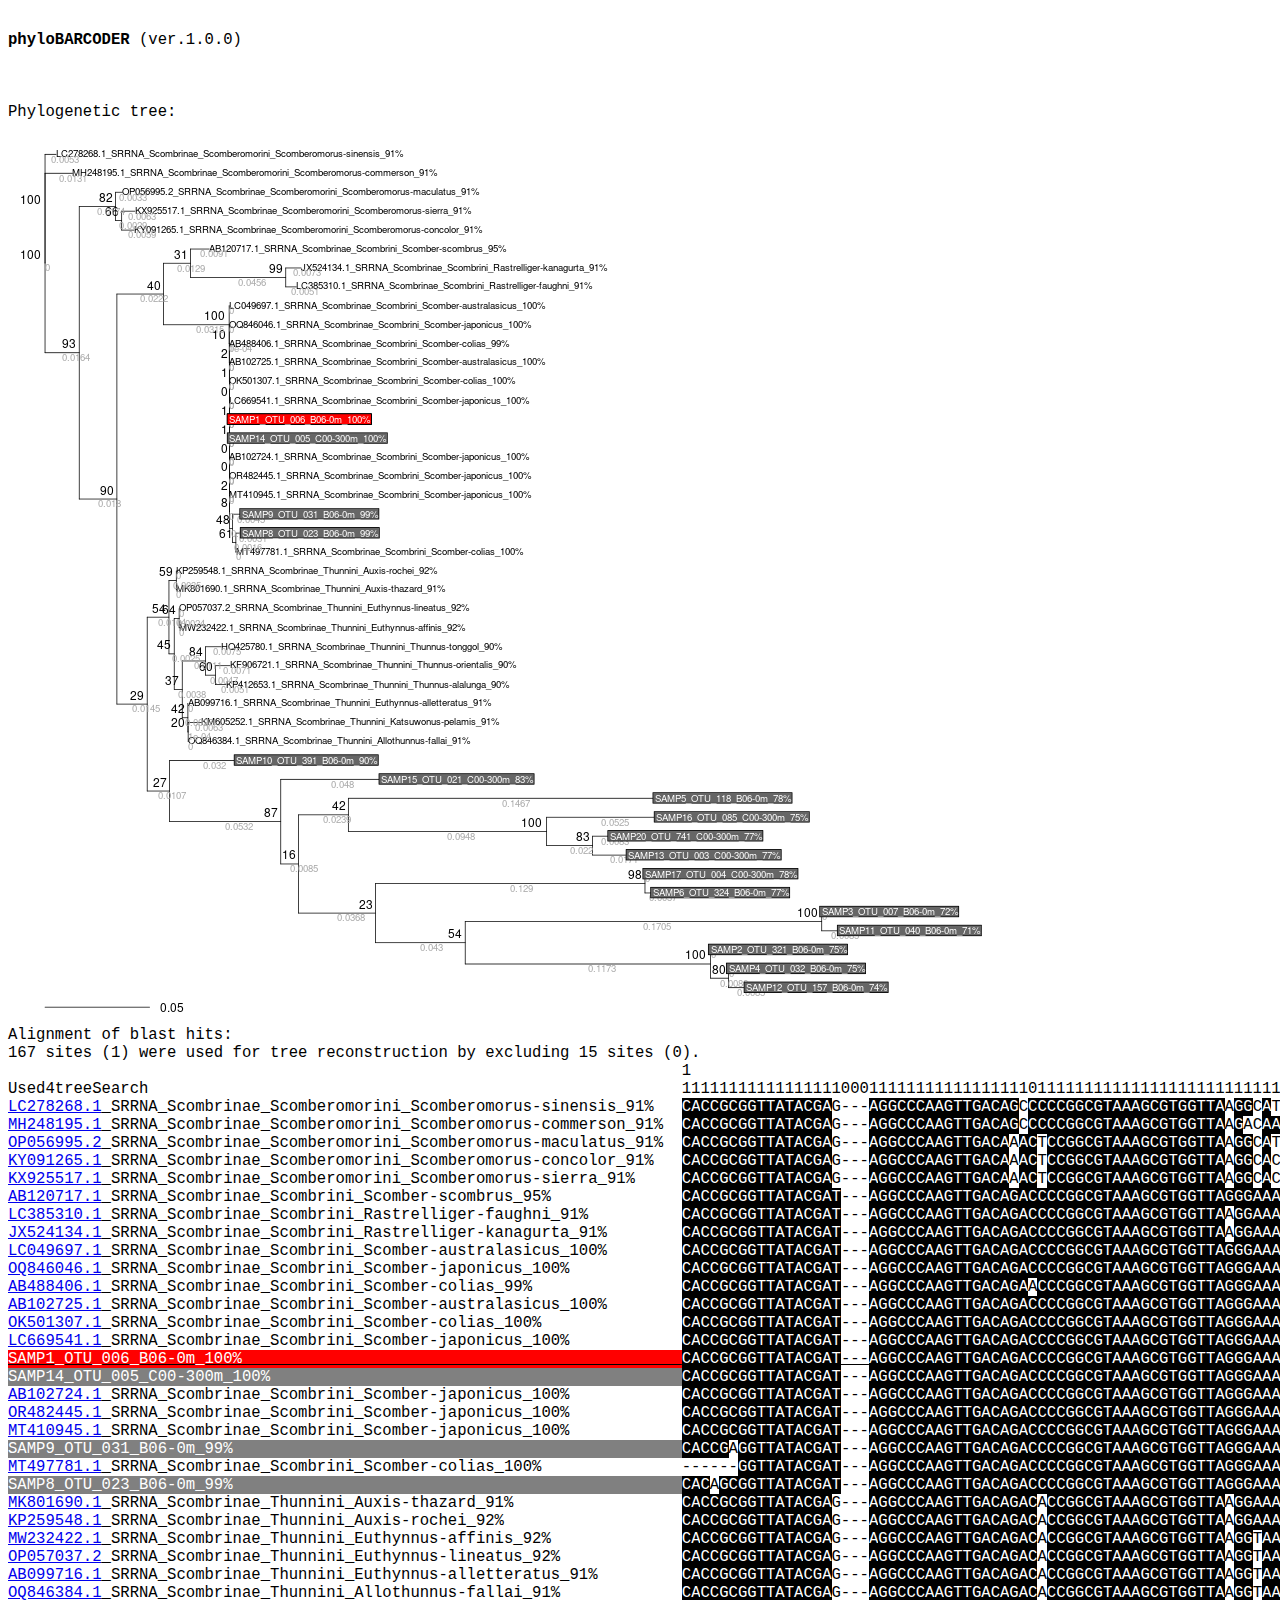
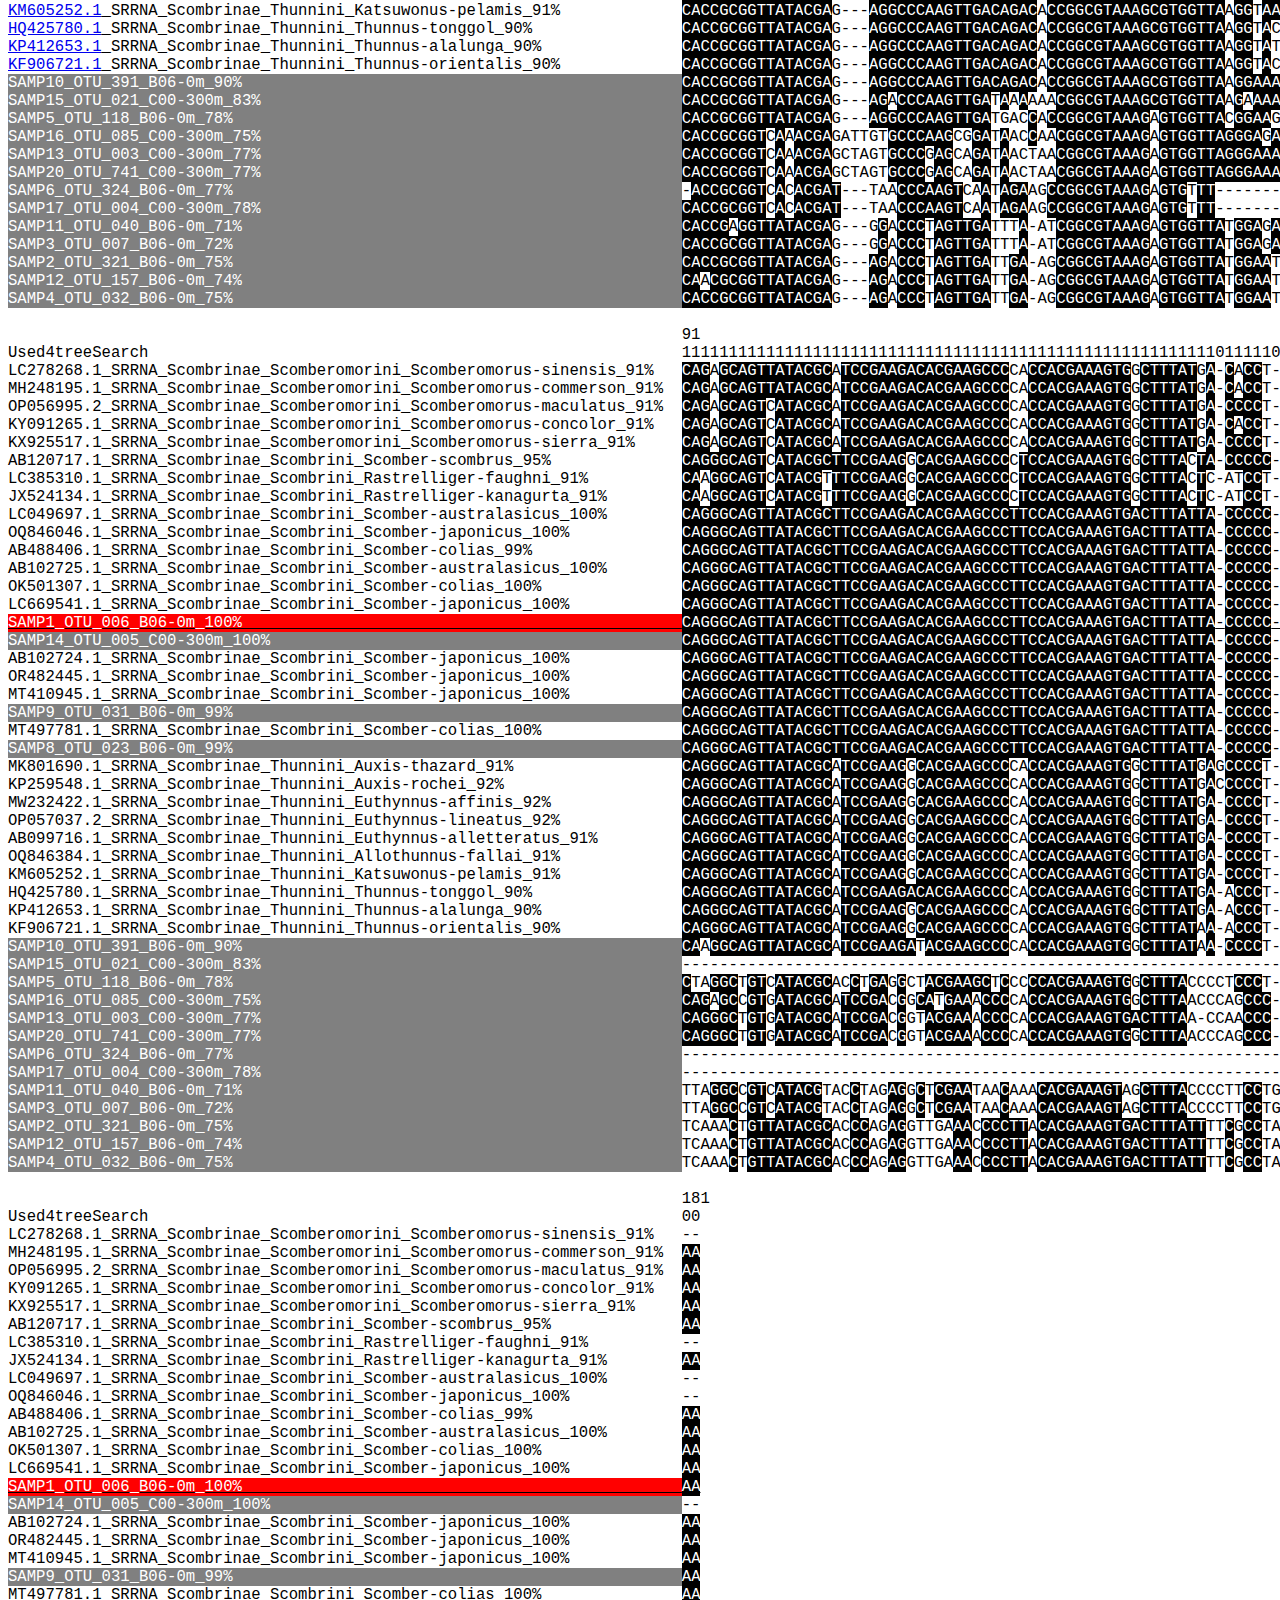
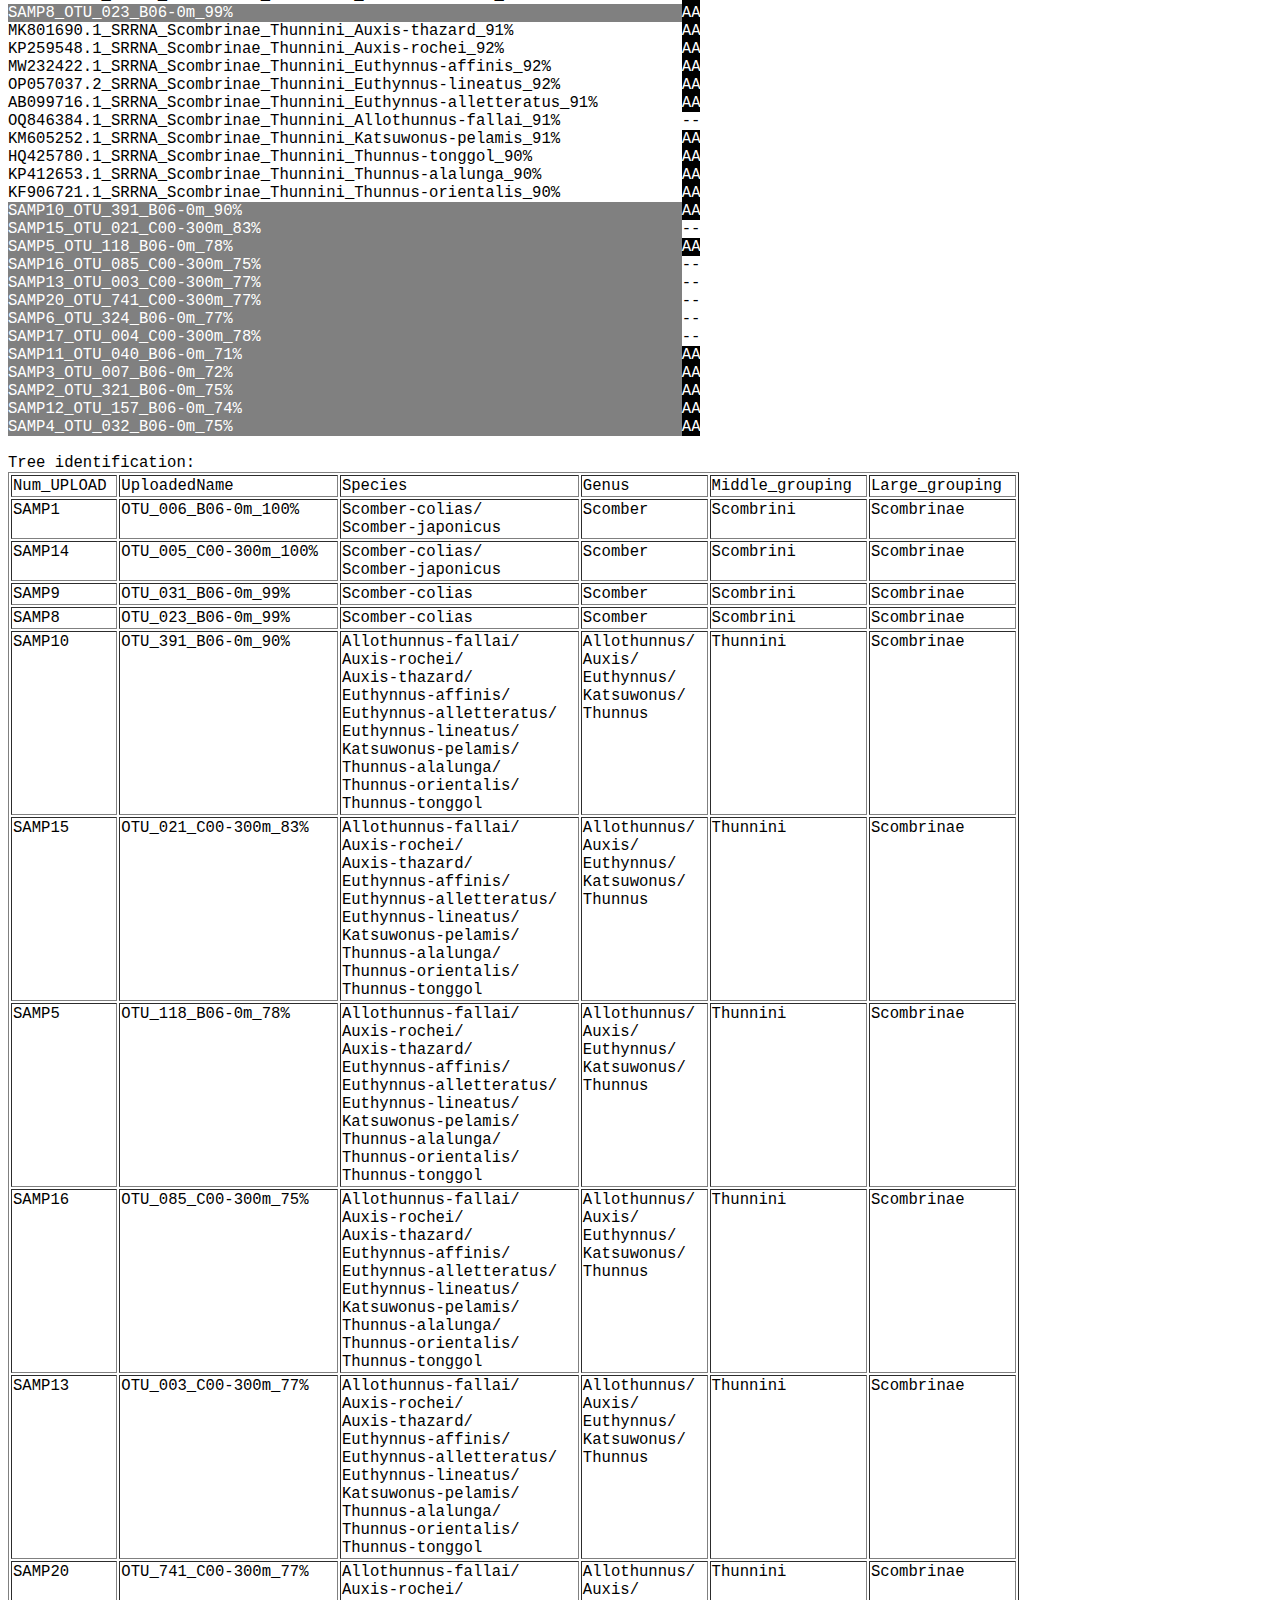
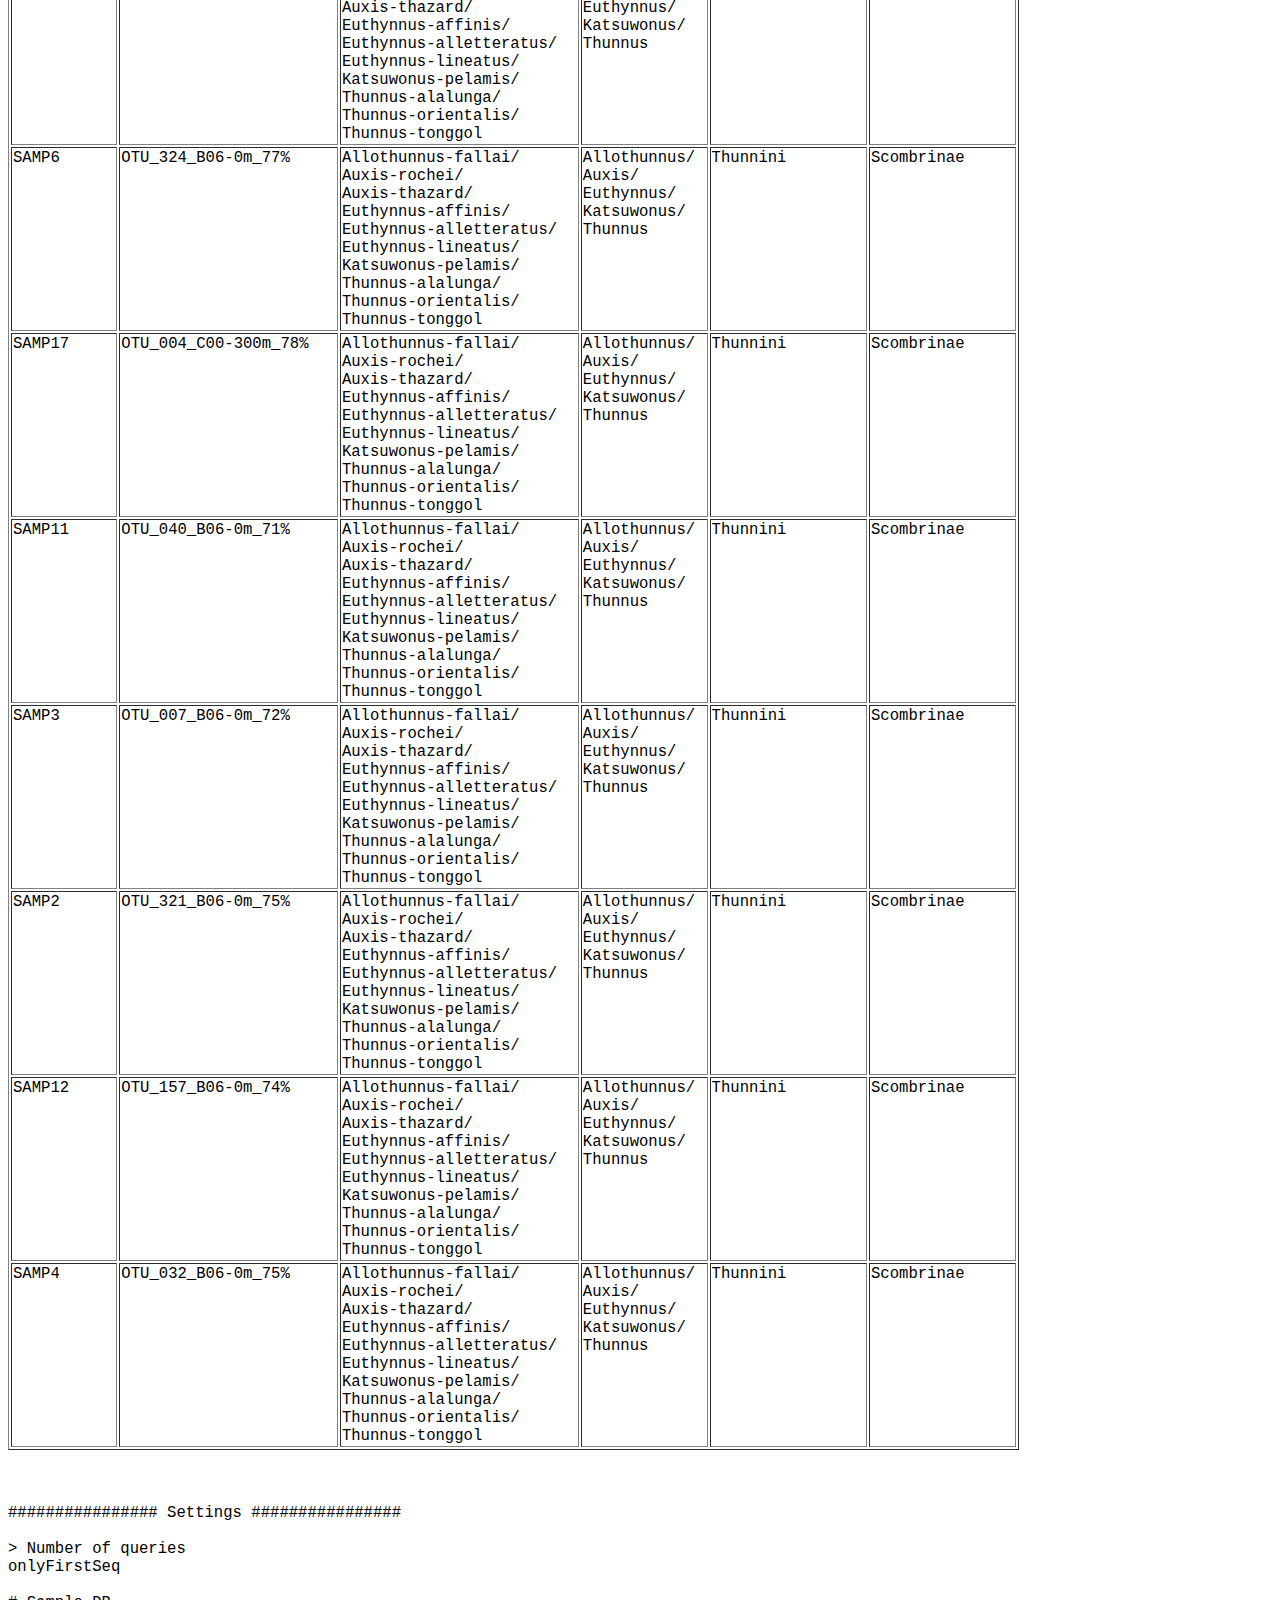
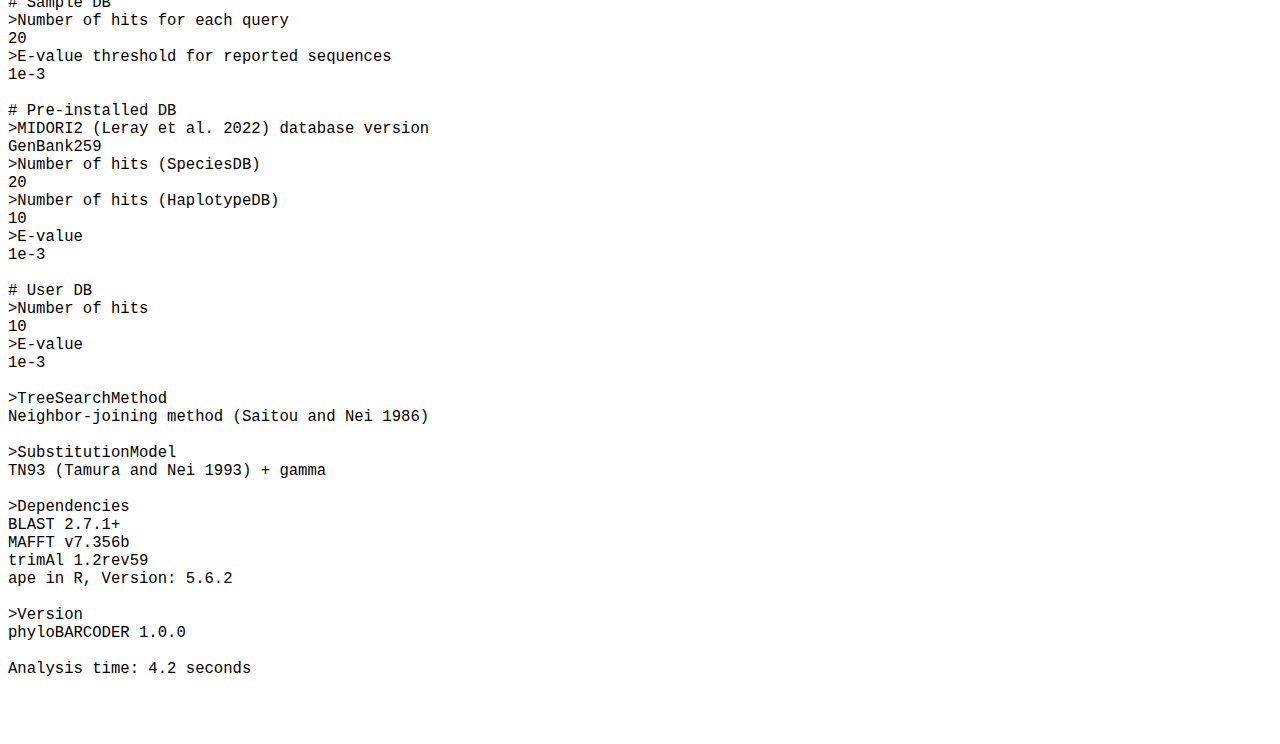
<file: html/phylobarcoderWork/262-DpkudE/210_aln_nucl.html>
<!DOCTYPE html>
<html>
<head>
    <meta http-equiv="Content-Type" content="text/html">
        <title>262</title>
            <style type="text/css">
                .blackBG { background-color: #000000; color: white}
                .redBG { background-color: #FF0000; color: white}
                .blueBG { background-color: #000080; color: white}
                .grayBG { background-color: #808080; color: white}
            </style>
    </head>
<body>
<pre>
<span style="font-size: 120%;">
<b>phyloBARCODER </b>(ver.1.0.0)<br><br>

Phylogenetic tree:
<img src="115_tree_rooted.png">
Alignment of blast hits:
167 sites (1) were used for tree reconstruction by excluding 15 sites (0).
                                                                        1
Used4treeSearch                                                         111111111111111110001111111111111111101111111111111111111111111111100111111111111111111111
<a href="https://www.ncbi.nlm.nih.gov/nuccore/LC278268.1" target="_blank">LC278268.1</a>_SRRNA_Scombrinae_Scomberomorini_Scomberomorus-sinensis_91%   <span class="blackBG">C</span><span class="blackBG">A</span><span class="blackBG">C</span><span class="blackBG">C</span><span class="blackBG">G</span><span class="blackBG">C</span><span class="blackBG">G</span><span class="blackBG">G</span><span class="blackBG">T</span><span class="blackBG">T</span><span class="blackBG">A</span><span class="blackBG">T</span><span class="blackBG">A</span><span class="blackBG">C</span><span class="blackBG">G</span><span class="blackBG">A</span>G---<span class="blackBG">A</span><span class="blackBG">G</span><span class="blackBG">G</span><span class="blackBG">C</span><span class="blackBG">C</span><span class="blackBG">C</span><span class="blackBG">A</span><span class="blackBG">A</span><span class="blackBG">G</span><span class="blackBG">T</span><span class="blackBG">T</span><span class="blackBG">G</span><span class="blackBG">A</span><span class="blackBG">C</span><span class="blackBG">A</span><span class="blackBG">G</span>C<span class="blackBG">C</span><span class="blackBG">C</span><span class="blackBG">C</span><span class="blackBG">C</span><span class="blackBG">G</span><span class="blackBG">G</span><span class="blackBG">C</span><span class="blackBG">G</span><span class="blackBG">T</span><span class="blackBG">A</span><span class="blackBG">A</span><span class="blackBG">A</span><span class="blackBG">G</span><span class="blackBG">C</span><span class="blackBG">G</span><span class="blackBG">T</span><span class="blackBG">G</span><span class="blackBG">G</span><span class="blackBG">T</span><span class="blackBG">T</span><span class="blackBG">A</span>A<span class="blackBG">G</span><span class="blackBG">G</span>C<span class="blackBG">A</span>T<span class="blackBG">A</span><span class="blackBG">C</span><span class="blackBG">T</span>TT<span class="blackBG">A</span><span class="blackBG">A</span><span class="blackBG">A</span><span class="blackBG">A</span><span class="blackBG">C</span><span class="blackBG">T</span><span class="blackBG">A</span><span class="blackBG">A</span><span class="blackBG">A</span><span class="blackBG">G</span><span class="blackBG">C</span><span class="blackBG">C</span><span class="blackBG">G</span><span class="blackBG">A</span><span class="blackBG">A</span><span class="blackBG">T</span><span class="blackBG">A</span><span class="blackBG">T</span><span class="blackBG">C</span><span class="blackBG">T</span><span class="blackBG">T</span>
<a href="https://www.ncbi.nlm.nih.gov/nuccore/MH248195.1" target="_blank">MH248195.1</a>_SRRNA_Scombrinae_Scomberomorini_Scomberomorus-commerson_91%  <span class="blackBG">C</span><span class="blackBG">A</span><span class="blackBG">C</span><span class="blackBG">C</span><span class="blackBG">G</span><span class="blackBG">C</span><span class="blackBG">G</span><span class="blackBG">G</span><span class="blackBG">T</span><span class="blackBG">T</span><span class="blackBG">A</span><span class="blackBG">T</span><span class="blackBG">A</span><span class="blackBG">C</span><span class="blackBG">G</span><span class="blackBG">A</span>G---<span class="blackBG">A</span><span class="blackBG">G</span><span class="blackBG">G</span><span class="blackBG">C</span><span class="blackBG">C</span><span class="blackBG">C</span><span class="blackBG">A</span><span class="blackBG">A</span><span class="blackBG">G</span><span class="blackBG">T</span><span class="blackBG">T</span><span class="blackBG">G</span><span class="blackBG">A</span><span class="blackBG">C</span><span class="blackBG">A</span><span class="blackBG">G</span>C<span class="blackBG">C</span><span class="blackBG">C</span><span class="blackBG">C</span><span class="blackBG">C</span><span class="blackBG">G</span><span class="blackBG">G</span><span class="blackBG">C</span><span class="blackBG">G</span><span class="blackBG">T</span><span class="blackBG">A</span><span class="blackBG">A</span><span class="blackBG">A</span><span class="blackBG">G</span><span class="blackBG">C</span><span class="blackBG">G</span><span class="blackBG">T</span><span class="blackBG">G</span><span class="blackBG">G</span><span class="blackBG">T</span><span class="blackBG">T</span><span class="blackBG">A</span>A<span class="blackBG">G</span>AC<span class="blackBG">A</span><span class="blackBG">A</span><span class="blackBG">A</span><span class="blackBG">C</span><span class="blackBG">T</span>T-<span class="blackBG">A</span><span class="blackBG">A</span><span class="blackBG">A</span><span class="blackBG">A</span><span class="blackBG">C</span><span class="blackBG">T</span><span class="blackBG">A</span><span class="blackBG">A</span><span class="blackBG">A</span><span class="blackBG">G</span><span class="blackBG">C</span><span class="blackBG">C</span><span class="blackBG">G</span><span class="blackBG">A</span><span class="blackBG">A</span><span class="blackBG">T</span><span class="blackBG">A</span><span class="blackBG">T</span><span class="blackBG">C</span><span class="blackBG">T</span><span class="blackBG">T</span>
<a href="https://www.ncbi.nlm.nih.gov/nuccore/OP056995.2" target="_blank">OP056995.2</a>_SRRNA_Scombrinae_Scomberomorini_Scomberomorus-maculatus_91%  <span class="blackBG">C</span><span class="blackBG">A</span><span class="blackBG">C</span><span class="blackBG">C</span><span class="blackBG">G</span><span class="blackBG">C</span><span class="blackBG">G</span><span class="blackBG">G</span><span class="blackBG">T</span><span class="blackBG">T</span><span class="blackBG">A</span><span class="blackBG">T</span><span class="blackBG">A</span><span class="blackBG">C</span><span class="blackBG">G</span><span class="blackBG">A</span>G---<span class="blackBG">A</span><span class="blackBG">G</span><span class="blackBG">G</span><span class="blackBG">C</span><span class="blackBG">C</span><span class="blackBG">C</span><span class="blackBG">A</span><span class="blackBG">A</span><span class="blackBG">G</span><span class="blackBG">T</span><span class="blackBG">T</span><span class="blackBG">G</span><span class="blackBG">A</span><span class="blackBG">C</span><span class="blackBG">A</span>A<span class="blackBG">A</span><span class="blackBG">C</span>T<span class="blackBG">C</span><span class="blackBG">C</span><span class="blackBG">G</span><span class="blackBG">G</span><span class="blackBG">C</span><span class="blackBG">G</span><span class="blackBG">T</span><span class="blackBG">A</span><span class="blackBG">A</span><span class="blackBG">A</span><span class="blackBG">G</span><span class="blackBG">C</span><span class="blackBG">G</span><span class="blackBG">T</span><span class="blackBG">G</span><span class="blackBG">G</span><span class="blackBG">T</span><span class="blackBG">T</span><span class="blackBG">A</span>A<span class="blackBG">G</span><span class="blackBG">G</span>C<span class="blackBG">A</span>T<span class="blackBG">A</span><span class="blackBG">C</span><span class="blackBG">T</span><span class="blackBG">C</span>T<span class="blackBG">A</span><span class="blackBG">A</span><span class="blackBG">A</span><span class="blackBG">A</span><span class="blackBG">C</span><span class="blackBG">T</span><span class="blackBG">A</span><span class="blackBG">A</span><span class="blackBG">A</span><span class="blackBG">G</span><span class="blackBG">C</span><span class="blackBG">C</span><span class="blackBG">G</span><span class="blackBG">A</span><span class="blackBG">A</span><span class="blackBG">T</span><span class="blackBG">A</span><span class="blackBG">T</span><span class="blackBG">C</span><span class="blackBG">T</span><span class="blackBG">T</span>
<a href="https://www.ncbi.nlm.nih.gov/nuccore/KY091265.1" target="_blank">KY091265.1</a>_SRRNA_Scombrinae_Scomberomorini_Scomberomorus-concolor_91%   <span class="blackBG">C</span><span class="blackBG">A</span><span class="blackBG">C</span><span class="blackBG">C</span><span class="blackBG">G</span><span class="blackBG">C</span><span class="blackBG">G</span><span class="blackBG">G</span><span class="blackBG">T</span><span class="blackBG">T</span><span class="blackBG">A</span><span class="blackBG">T</span><span class="blackBG">A</span><span class="blackBG">C</span><span class="blackBG">G</span><span class="blackBG">A</span>G---<span class="blackBG">A</span><span class="blackBG">G</span><span class="blackBG">G</span><span class="blackBG">C</span><span class="blackBG">C</span><span class="blackBG">C</span><span class="blackBG">A</span><span class="blackBG">A</span><span class="blackBG">G</span><span class="blackBG">T</span><span class="blackBG">T</span><span class="blackBG">G</span><span class="blackBG">A</span><span class="blackBG">C</span><span class="blackBG">A</span>A<span class="blackBG">A</span><span class="blackBG">C</span>T<span class="blackBG">C</span><span class="blackBG">C</span><span class="blackBG">G</span><span class="blackBG">G</span><span class="blackBG">C</span><span class="blackBG">G</span><span class="blackBG">T</span><span class="blackBG">A</span><span class="blackBG">A</span><span class="blackBG">A</span><span class="blackBG">G</span><span class="blackBG">C</span><span class="blackBG">G</span><span class="blackBG">T</span><span class="blackBG">G</span><span class="blackBG">G</span><span class="blackBG">T</span><span class="blackBG">T</span><span class="blackBG">A</span>A<span class="blackBG">G</span><span class="blackBG">G</span>C<span class="blackBG">A</span>C<span class="blackBG">A</span><span class="blackBG">C</span><span class="blackBG">T</span><span class="blackBG">C</span>A<span class="blackBG">A</span><span class="blackBG">A</span><span class="blackBG">A</span><span class="blackBG">A</span><span class="blackBG">C</span><span class="blackBG">T</span><span class="blackBG">A</span><span class="blackBG">A</span><span class="blackBG">A</span><span class="blackBG">G</span><span class="blackBG">C</span><span class="blackBG">C</span><span class="blackBG">G</span><span class="blackBG">A</span><span class="blackBG">A</span><span class="blackBG">T</span><span class="blackBG">A</span><span class="blackBG">T</span><span class="blackBG">C</span><span class="blackBG">T</span><span class="blackBG">T</span>
<a href="https://www.ncbi.nlm.nih.gov/nuccore/KX925517.1" target="_blank">KX925517.1</a>_SRRNA_Scombrinae_Scomberomorini_Scomberomorus-sierra_91%     <span class="blackBG">C</span><span class="blackBG">A</span><span class="blackBG">C</span><span class="blackBG">C</span><span class="blackBG">G</span><span class="blackBG">C</span><span class="blackBG">G</span><span class="blackBG">G</span><span class="blackBG">T</span><span class="blackBG">T</span><span class="blackBG">A</span><span class="blackBG">T</span><span class="blackBG">A</span><span class="blackBG">C</span><span class="blackBG">G</span><span class="blackBG">A</span>G---<span class="blackBG">A</span><span class="blackBG">G</span><span class="blackBG">G</span><span class="blackBG">C</span><span class="blackBG">C</span><span class="blackBG">C</span><span class="blackBG">A</span><span class="blackBG">A</span><span class="blackBG">G</span><span class="blackBG">T</span><span class="blackBG">T</span><span class="blackBG">G</span><span class="blackBG">A</span><span class="blackBG">C</span><span class="blackBG">A</span>A<span class="blackBG">A</span><span class="blackBG">C</span>T<span class="blackBG">C</span><span class="blackBG">C</span><span class="blackBG">G</span><span class="blackBG">G</span><span class="blackBG">C</span><span class="blackBG">G</span><span class="blackBG">T</span><span class="blackBG">A</span><span class="blackBG">A</span><span class="blackBG">A</span><span class="blackBG">G</span><span class="blackBG">C</span><span class="blackBG">G</span><span class="blackBG">T</span><span class="blackBG">G</span><span class="blackBG">G</span><span class="blackBG">T</span><span class="blackBG">T</span><span class="blackBG">A</span>A<span class="blackBG">G</span><span class="blackBG">G</span>C<span class="blackBG">A</span>C<span class="blackBG">A</span><span class="blackBG">C</span>C<span class="blackBG">C</span>A<span class="blackBG">A</span><span class="blackBG">A</span><span class="blackBG">A</span><span class="blackBG">A</span><span class="blackBG">C</span><span class="blackBG">T</span><span class="blackBG">A</span><span class="blackBG">A</span><span class="blackBG">A</span><span class="blackBG">G</span><span class="blackBG">C</span><span class="blackBG">C</span><span class="blackBG">G</span><span class="blackBG">A</span><span class="blackBG">A</span><span class="blackBG">T</span><span class="blackBG">A</span><span class="blackBG">T</span><span class="blackBG">C</span><span class="blackBG">T</span><span class="blackBG">T</span>
<a href="https://www.ncbi.nlm.nih.gov/nuccore/AB120717.1" target="_blank">AB120717.1</a>_SRRNA_Scombrinae_Scombrini_Scomber-scombrus_95%              <span class="blackBG">C</span><span class="blackBG">A</span><span class="blackBG">C</span><span class="blackBG">C</span><span class="blackBG">G</span><span class="blackBG">C</span><span class="blackBG">G</span><span class="blackBG">G</span><span class="blackBG">T</span><span class="blackBG">T</span><span class="blackBG">A</span><span class="blackBG">T</span><span class="blackBG">A</span><span class="blackBG">C</span><span class="blackBG">G</span><span class="blackBG">A</span><span class="blackBG">T</span>---<span class="blackBG">A</span><span class="blackBG">G</span><span class="blackBG">G</span><span class="blackBG">C</span><span class="blackBG">C</span><span class="blackBG">C</span><span class="blackBG">A</span><span class="blackBG">A</span><span class="blackBG">G</span><span class="blackBG">T</span><span class="blackBG">T</span><span class="blackBG">G</span><span class="blackBG">A</span><span class="blackBG">C</span><span class="blackBG">A</span><span class="blackBG">G</span><span class="blackBG">A</span><span class="blackBG">C</span><span class="blackBG">C</span><span class="blackBG">C</span><span class="blackBG">C</span><span class="blackBG">G</span><span class="blackBG">G</span><span class="blackBG">C</span><span class="blackBG">G</span><span class="blackBG">T</span><span class="blackBG">A</span><span class="blackBG">A</span><span class="blackBG">A</span><span class="blackBG">G</span><span class="blackBG">C</span><span class="blackBG">G</span><span class="blackBG">T</span><span class="blackBG">G</span><span class="blackBG">G</span><span class="blackBG">T</span><span class="blackBG">T</span><span class="blackBG">A</span><span class="blackBG">G</span><span class="blackBG">G</span><span class="blackBG">G</span><span class="blackBG">A</span><span class="blackBG">A</span><span class="blackBG">A</span><span class="blackBG">A</span>T<span class="blackBG">T</span>T-<span class="blackBG">A</span><span class="blackBG">A</span><span class="blackBG">A</span><span class="blackBG">A</span><span class="blackBG">C</span><span class="blackBG">T</span><span class="blackBG">A</span><span class="blackBG">A</span><span class="blackBG">A</span><span class="blackBG">G</span><span class="blackBG">C</span><span class="blackBG">C</span><span class="blackBG">G</span><span class="blackBG">A</span><span class="blackBG">A</span>C<span class="blackBG">A</span>C<span class="blackBG">C</span><span class="blackBG">T</span><span class="blackBG">T</span>
<a href="https://www.ncbi.nlm.nih.gov/nuccore/LC385310.1" target="_blank">LC385310.1</a>_SRRNA_Scombrinae_Scombrini_Rastrelliger-faughni_91%          <span class="blackBG">C</span><span class="blackBG">A</span><span class="blackBG">C</span><span class="blackBG">C</span><span class="blackBG">G</span><span class="blackBG">C</span><span class="blackBG">G</span><span class="blackBG">G</span><span class="blackBG">T</span><span class="blackBG">T</span><span class="blackBG">A</span><span class="blackBG">T</span><span class="blackBG">A</span><span class="blackBG">C</span><span class="blackBG">G</span><span class="blackBG">A</span><span class="blackBG">T</span>---<span class="blackBG">A</span><span class="blackBG">G</span><span class="blackBG">G</span><span class="blackBG">C</span><span class="blackBG">C</span><span class="blackBG">C</span><span class="blackBG">A</span><span class="blackBG">A</span><span class="blackBG">G</span><span class="blackBG">T</span><span class="blackBG">T</span><span class="blackBG">G</span><span class="blackBG">A</span><span class="blackBG">C</span><span class="blackBG">A</span><span class="blackBG">G</span><span class="blackBG">A</span><span class="blackBG">C</span><span class="blackBG">C</span><span class="blackBG">C</span><span class="blackBG">C</span><span class="blackBG">G</span><span class="blackBG">G</span><span class="blackBG">C</span><span class="blackBG">G</span><span class="blackBG">T</span><span class="blackBG">A</span><span class="blackBG">A</span><span class="blackBG">A</span><span class="blackBG">G</span><span class="blackBG">C</span><span class="blackBG">G</span><span class="blackBG">T</span><span class="blackBG">G</span><span class="blackBG">G</span><span class="blackBG">T</span><span class="blackBG">T</span><span class="blackBG">A</span>A<span class="blackBG">G</span><span class="blackBG">G</span><span class="blackBG">A</span><span class="blackBG">A</span><span class="blackBG">A</span><span class="blackBG">A</span><span class="blackBG">C</span><span class="blackBG">T</span>A-C<span class="blackBG">A</span><span class="blackBG">A</span><span class="blackBG">A</span><span class="blackBG">C</span><span class="blackBG">T</span><span class="blackBG">A</span><span class="blackBG">A</span><span class="blackBG">A</span><span class="blackBG">G</span><span class="blackBG">C</span><span class="blackBG">C</span><span class="blackBG">G</span><span class="blackBG">A</span><span class="blackBG">A</span><span class="blackBG">T</span><span class="blackBG">A</span>C<span class="blackBG">C</span><span class="blackBG">T</span><span class="blackBG">T</span>
<a href="https://www.ncbi.nlm.nih.gov/nuccore/JX524134.1" target="_blank">JX524134.1</a>_SRRNA_Scombrinae_Scombrini_Rastrelliger-kanagurta_91%        <span class="blackBG">C</span><span class="blackBG">A</span><span class="blackBG">C</span><span class="blackBG">C</span><span class="blackBG">G</span><span class="blackBG">C</span><span class="blackBG">G</span><span class="blackBG">G</span><span class="blackBG">T</span><span class="blackBG">T</span><span class="blackBG">A</span><span class="blackBG">T</span><span class="blackBG">A</span><span class="blackBG">C</span><span class="blackBG">G</span><span class="blackBG">A</span><span class="blackBG">T</span>---<span class="blackBG">A</span><span class="blackBG">G</span><span class="blackBG">G</span><span class="blackBG">C</span><span class="blackBG">C</span><span class="blackBG">C</span><span class="blackBG">A</span><span class="blackBG">A</span><span class="blackBG">G</span><span class="blackBG">T</span><span class="blackBG">T</span><span class="blackBG">G</span><span class="blackBG">A</span><span class="blackBG">C</span><span class="blackBG">A</span><span class="blackBG">G</span><span class="blackBG">A</span><span class="blackBG">C</span><span class="blackBG">C</span><span class="blackBG">C</span><span class="blackBG">C</span><span class="blackBG">G</span><span class="blackBG">G</span><span class="blackBG">C</span><span class="blackBG">G</span><span class="blackBG">T</span><span class="blackBG">A</span><span class="blackBG">A</span><span class="blackBG">A</span><span class="blackBG">G</span><span class="blackBG">C</span><span class="blackBG">G</span><span class="blackBG">T</span><span class="blackBG">G</span><span class="blackBG">G</span><span class="blackBG">T</span><span class="blackBG">T</span><span class="blackBG">A</span>A<span class="blackBG">G</span><span class="blackBG">G</span><span class="blackBG">A</span><span class="blackBG">A</span><span class="blackBG">A</span><span class="blackBG">A</span><span class="blackBG">C</span><span class="blackBG">T</span>A-T<span class="blackBG">A</span><span class="blackBG">A</span><span class="blackBG">A</span><span class="blackBG">C</span><span class="blackBG">T</span><span class="blackBG">A</span><span class="blackBG">A</span><span class="blackBG">A</span><span class="blackBG">G</span><span class="blackBG">C</span><span class="blackBG">C</span><span class="blackBG">G</span><span class="blackBG">A</span><span class="blackBG">A</span>C<span class="blackBG">A</span>C<span class="blackBG">C</span><span class="blackBG">T</span><span class="blackBG">T</span>
<a href="https://www.ncbi.nlm.nih.gov/nuccore/LC049697.1" target="_blank">LC049697.1</a>_SRRNA_Scombrinae_Scombrini_Scomber-australasicus_100%        <span class="blackBG">C</span><span class="blackBG">A</span><span class="blackBG">C</span><span class="blackBG">C</span><span class="blackBG">G</span><span class="blackBG">C</span><span class="blackBG">G</span><span class="blackBG">G</span><span class="blackBG">T</span><span class="blackBG">T</span><span class="blackBG">A</span><span class="blackBG">T</span><span class="blackBG">A</span><span class="blackBG">C</span><span class="blackBG">G</span><span class="blackBG">A</span><span class="blackBG">T</span>---<span class="blackBG">A</span><span class="blackBG">G</span><span class="blackBG">G</span><span class="blackBG">C</span><span class="blackBG">C</span><span class="blackBG">C</span><span class="blackBG">A</span><span class="blackBG">A</span><span class="blackBG">G</span><span class="blackBG">T</span><span class="blackBG">T</span><span class="blackBG">G</span><span class="blackBG">A</span><span class="blackBG">C</span><span class="blackBG">A</span><span class="blackBG">G</span><span class="blackBG">A</span><span class="blackBG">C</span><span class="blackBG">C</span><span class="blackBG">C</span><span class="blackBG">C</span><span class="blackBG">G</span><span class="blackBG">G</span><span class="blackBG">C</span><span class="blackBG">G</span><span class="blackBG">T</span><span class="blackBG">A</span><span class="blackBG">A</span><span class="blackBG">A</span><span class="blackBG">G</span><span class="blackBG">C</span><span class="blackBG">G</span><span class="blackBG">T</span><span class="blackBG">G</span><span class="blackBG">G</span><span class="blackBG">T</span><span class="blackBG">T</span><span class="blackBG">A</span><span class="blackBG">G</span><span class="blackBG">G</span><span class="blackBG">G</span><span class="blackBG">A</span><span class="blackBG">A</span><span class="blackBG">A</span><span class="blackBG">A</span><span class="blackBG">C</span><span class="blackBG">T</span><span class="blackBG">C</span>-<span class="blackBG">A</span><span class="blackBG">A</span><span class="blackBG">A</span><span class="blackBG">A</span><span class="blackBG">C</span><span class="blackBG">T</span><span class="blackBG">A</span><span class="blackBG">A</span><span class="blackBG">A</span><span class="blackBG">G</span><span class="blackBG">C</span><span class="blackBG">C</span><span class="blackBG">G</span><span class="blackBG">A</span><span class="blackBG">A</span><span class="blackBG">T</span><span class="blackBG">A</span><span class="blackBG">T</span><span class="blackBG">C</span><span class="blackBG">T</span><span class="blackBG">T</span>
<a href="https://www.ncbi.nlm.nih.gov/nuccore/OQ846046.1" target="_blank">OQ846046.1</a>_SRRNA_Scombrinae_Scombrini_Scomber-japonicus_100%            <span class="blackBG">C</span><span class="blackBG">A</span><span class="blackBG">C</span><span class="blackBG">C</span><span class="blackBG">G</span><span class="blackBG">C</span><span class="blackBG">G</span><span class="blackBG">G</span><span class="blackBG">T</span><span class="blackBG">T</span><span class="blackBG">A</span><span class="blackBG">T</span><span class="blackBG">A</span><span class="blackBG">C</span><span class="blackBG">G</span><span class="blackBG">A</span><span class="blackBG">T</span>---<span class="blackBG">A</span><span class="blackBG">G</span><span class="blackBG">G</span><span class="blackBG">C</span><span class="blackBG">C</span><span class="blackBG">C</span><span class="blackBG">A</span><span class="blackBG">A</span><span class="blackBG">G</span><span class="blackBG">T</span><span class="blackBG">T</span><span class="blackBG">G</span><span class="blackBG">A</span><span class="blackBG">C</span><span class="blackBG">A</span><span class="blackBG">G</span><span class="blackBG">A</span><span class="blackBG">C</span><span class="blackBG">C</span><span class="blackBG">C</span><span class="blackBG">C</span><span class="blackBG">G</span><span class="blackBG">G</span><span class="blackBG">C</span><span class="blackBG">G</span><span class="blackBG">T</span><span class="blackBG">A</span><span class="blackBG">A</span><span class="blackBG">A</span><span class="blackBG">G</span><span class="blackBG">C</span><span class="blackBG">G</span><span class="blackBG">T</span><span class="blackBG">G</span><span class="blackBG">G</span><span class="blackBG">T</span><span class="blackBG">T</span><span class="blackBG">A</span><span class="blackBG">G</span><span class="blackBG">G</span><span class="blackBG">G</span><span class="blackBG">A</span><span class="blackBG">A</span><span class="blackBG">A</span><span class="blackBG">A</span><span class="blackBG">C</span><span class="blackBG">T</span><span class="blackBG">C</span>-<span class="blackBG">A</span><span class="blackBG">A</span><span class="blackBG">A</span><span class="blackBG">A</span><span class="blackBG">C</span><span class="blackBG">T</span><span class="blackBG">A</span><span class="blackBG">A</span><span class="blackBG">A</span><span class="blackBG">G</span><span class="blackBG">C</span><span class="blackBG">C</span><span class="blackBG">G</span><span class="blackBG">A</span><span class="blackBG">A</span><span class="blackBG">T</span><span class="blackBG">A</span><span class="blackBG">T</span><span class="blackBG">C</span><span class="blackBG">T</span><span class="blackBG">T</span>
<a href="https://www.ncbi.nlm.nih.gov/nuccore/AB488406.1" target="_blank">AB488406.1</a>_SRRNA_Scombrinae_Scombrini_Scomber-colias_99%                <span class="blackBG">C</span><span class="blackBG">A</span><span class="blackBG">C</span><span class="blackBG">C</span><span class="blackBG">G</span><span class="blackBG">C</span><span class="blackBG">G</span><span class="blackBG">G</span><span class="blackBG">T</span><span class="blackBG">T</span><span class="blackBG">A</span><span class="blackBG">T</span><span class="blackBG">A</span><span class="blackBG">C</span><span class="blackBG">G</span><span class="blackBG">A</span><span class="blackBG">T</span>---<span class="blackBG">A</span><span class="blackBG">G</span><span class="blackBG">G</span><span class="blackBG">C</span><span class="blackBG">C</span><span class="blackBG">C</span><span class="blackBG">A</span><span class="blackBG">A</span><span class="blackBG">G</span><span class="blackBG">T</span><span class="blackBG">T</span><span class="blackBG">G</span><span class="blackBG">A</span><span class="blackBG">C</span><span class="blackBG">A</span><span class="blackBG">G</span><span class="blackBG">A</span>A<span class="blackBG">C</span><span class="blackBG">C</span><span class="blackBG">C</span><span class="blackBG">G</span><span class="blackBG">G</span><span class="blackBG">C</span><span class="blackBG">G</span><span class="blackBG">T</span><span class="blackBG">A</span><span class="blackBG">A</span><span class="blackBG">A</span><span class="blackBG">G</span><span class="blackBG">C</span><span class="blackBG">G</span><span class="blackBG">T</span><span class="blackBG">G</span><span class="blackBG">G</span><span class="blackBG">T</span><span class="blackBG">T</span><span class="blackBG">A</span><span class="blackBG">G</span><span class="blackBG">G</span><span class="blackBG">G</span><span class="blackBG">A</span><span class="blackBG">A</span><span class="blackBG">A</span><span class="blackBG">A</span><span class="blackBG">C</span><span class="blackBG">T</span><span class="blackBG">C</span>-<span class="blackBG">A</span><span class="blackBG">A</span><span class="blackBG">A</span><span class="blackBG">A</span><span class="blackBG">C</span><span class="blackBG">T</span><span class="blackBG">A</span><span class="blackBG">A</span><span class="blackBG">A</span><span class="blackBG">G</span><span class="blackBG">C</span><span class="blackBG">C</span><span class="blackBG">G</span><span class="blackBG">A</span><span class="blackBG">A</span><span class="blackBG">T</span><span class="blackBG">A</span><span class="blackBG">T</span><span class="blackBG">C</span><span class="blackBG">T</span><span class="blackBG">T</span>
<a href="https://www.ncbi.nlm.nih.gov/nuccore/AB102725.1" target="_blank">AB102725.1</a>_SRRNA_Scombrinae_Scombrini_Scomber-australasicus_100%        <span class="blackBG">C</span><span class="blackBG">A</span><span class="blackBG">C</span><span class="blackBG">C</span><span class="blackBG">G</span><span class="blackBG">C</span><span class="blackBG">G</span><span class="blackBG">G</span><span class="blackBG">T</span><span class="blackBG">T</span><span class="blackBG">A</span><span class="blackBG">T</span><span class="blackBG">A</span><span class="blackBG">C</span><span class="blackBG">G</span><span class="blackBG">A</span><span class="blackBG">T</span>---<span class="blackBG">A</span><span class="blackBG">G</span><span class="blackBG">G</span><span class="blackBG">C</span><span class="blackBG">C</span><span class="blackBG">C</span><span class="blackBG">A</span><span class="blackBG">A</span><span class="blackBG">G</span><span class="blackBG">T</span><span class="blackBG">T</span><span class="blackBG">G</span><span class="blackBG">A</span><span class="blackBG">C</span><span class="blackBG">A</span><span class="blackBG">G</span><span class="blackBG">A</span><span class="blackBG">C</span><span class="blackBG">C</span><span class="blackBG">C</span><span class="blackBG">C</span><span class="blackBG">G</span><span class="blackBG">G</span><span class="blackBG">C</span><span class="blackBG">G</span><span class="blackBG">T</span><span class="blackBG">A</span><span class="blackBG">A</span><span class="blackBG">A</span><span class="blackBG">G</span><span class="blackBG">C</span><span class="blackBG">G</span><span class="blackBG">T</span><span class="blackBG">G</span><span class="blackBG">G</span><span class="blackBG">T</span><span class="blackBG">T</span><span class="blackBG">A</span><span class="blackBG">G</span><span class="blackBG">G</span><span class="blackBG">G</span><span class="blackBG">A</span><span class="blackBG">A</span><span class="blackBG">A</span><span class="blackBG">A</span><span class="blackBG">C</span><span class="blackBG">T</span><span class="blackBG">C</span>-<span class="blackBG">A</span><span class="blackBG">A</span><span class="blackBG">A</span><span class="blackBG">A</span><span class="blackBG">C</span><span class="blackBG">T</span><span class="blackBG">A</span><span class="blackBG">A</span><span class="blackBG">A</span><span class="blackBG">G</span><span class="blackBG">C</span><span class="blackBG">C</span><span class="blackBG">G</span><span class="blackBG">A</span><span class="blackBG">A</span><span class="blackBG">T</span><span class="blackBG">A</span><span class="blackBG">T</span><span class="blackBG">C</span><span class="blackBG">T</span><span class="blackBG">T</span>
<a href="https://www.ncbi.nlm.nih.gov/nuccore/OK501307.1" target="_blank">OK501307.1</a>_SRRNA_Scombrinae_Scombrini_Scomber-colias_100%               <span class="blackBG">C</span><span class="blackBG">A</span><span class="blackBG">C</span><span class="blackBG">C</span><span class="blackBG">G</span><span class="blackBG">C</span><span class="blackBG">G</span><span class="blackBG">G</span><span class="blackBG">T</span><span class="blackBG">T</span><span class="blackBG">A</span><span class="blackBG">T</span><span class="blackBG">A</span><span class="blackBG">C</span><span class="blackBG">G</span><span class="blackBG">A</span><span class="blackBG">T</span>---<span class="blackBG">A</span><span class="blackBG">G</span><span class="blackBG">G</span><span class="blackBG">C</span><span class="blackBG">C</span><span class="blackBG">C</span><span class="blackBG">A</span><span class="blackBG">A</span><span class="blackBG">G</span><span class="blackBG">T</span><span class="blackBG">T</span><span class="blackBG">G</span><span class="blackBG">A</span><span class="blackBG">C</span><span class="blackBG">A</span><span class="blackBG">G</span><span class="blackBG">A</span><span class="blackBG">C</span><span class="blackBG">C</span><span class="blackBG">C</span><span class="blackBG">C</span><span class="blackBG">G</span><span class="blackBG">G</span><span class="blackBG">C</span><span class="blackBG">G</span><span class="blackBG">T</span><span class="blackBG">A</span><span class="blackBG">A</span><span class="blackBG">A</span><span class="blackBG">G</span><span class="blackBG">C</span><span class="blackBG">G</span><span class="blackBG">T</span><span class="blackBG">G</span><span class="blackBG">G</span><span class="blackBG">T</span><span class="blackBG">T</span><span class="blackBG">A</span><span class="blackBG">G</span><span class="blackBG">G</span><span class="blackBG">G</span><span class="blackBG">A</span><span class="blackBG">A</span><span class="blackBG">A</span><span class="blackBG">A</span><span class="blackBG">C</span><span class="blackBG">T</span><span class="blackBG">C</span>-<span class="blackBG">A</span><span class="blackBG">A</span><span class="blackBG">A</span><span class="blackBG">A</span><span class="blackBG">C</span><span class="blackBG">T</span><span class="blackBG">A</span><span class="blackBG">A</span><span class="blackBG">A</span><span class="blackBG">G</span><span class="blackBG">C</span><span class="blackBG">C</span><span class="blackBG">G</span><span class="blackBG">A</span><span class="blackBG">A</span><span class="blackBG">T</span><span class="blackBG">A</span><span class="blackBG">T</span><span class="blackBG">C</span><span class="blackBG">T</span><span class="blackBG">T</span>
<a href="https://www.ncbi.nlm.nih.gov/nuccore/LC669541.1" target="_blank">LC669541.1</a>_SRRNA_Scombrinae_Scombrini_Scomber-japonicus_100%            <span class="blackBG">C</span><span class="blackBG">A</span><span class="blackBG">C</span><span class="blackBG">C</span><span class="blackBG">G</span><span class="blackBG">C</span><span class="blackBG">G</span><span class="blackBG">G</span><span class="blackBG">T</span><span class="blackBG">T</span><span class="blackBG">A</span><span class="blackBG">T</span><span class="blackBG">A</span><span class="blackBG">C</span><span class="blackBG">G</span><span class="blackBG">A</span><span class="blackBG">T</span>---<span class="blackBG">A</span><span class="blackBG">G</span><span class="blackBG">G</span><span class="blackBG">C</span><span class="blackBG">C</span><span class="blackBG">C</span><span class="blackBG">A</span><span class="blackBG">A</span><span class="blackBG">G</span><span class="blackBG">T</span><span class="blackBG">T</span><span class="blackBG">G</span><span class="blackBG">A</span><span class="blackBG">C</span><span class="blackBG">A</span><span class="blackBG">G</span><span class="blackBG">A</span><span class="blackBG">C</span><span class="blackBG">C</span><span class="blackBG">C</span><span class="blackBG">C</span><span class="blackBG">G</span><span class="blackBG">G</span><span class="blackBG">C</span><span class="blackBG">G</span><span class="blackBG">T</span><span class="blackBG">A</span><span class="blackBG">A</span><span class="blackBG">A</span><span class="blackBG">G</span><span class="blackBG">C</span><span class="blackBG">G</span><span class="blackBG">T</span><span class="blackBG">G</span><span class="blackBG">G</span><span class="blackBG">T</span><span class="blackBG">T</span><span class="blackBG">A</span><span class="blackBG">G</span><span class="blackBG">G</span><span class="blackBG">G</span><span class="blackBG">A</span><span class="blackBG">A</span><span class="blackBG">A</span><span class="blackBG">A</span><span class="blackBG">C</span><span class="blackBG">T</span><span class="blackBG">C</span>-<span class="blackBG">A</span><span class="blackBG">A</span><span class="blackBG">A</span><span class="blackBG">A</span><span class="blackBG">C</span><span class="blackBG">T</span><span class="blackBG">A</span><span class="blackBG">A</span><span class="blackBG">A</span><span class="blackBG">G</span><span class="blackBG">C</span><span class="blackBG">C</span><span class="blackBG">G</span><span class="blackBG">A</span><span class="blackBG">A</span><span class="blackBG">T</span><span class="blackBG">A</span><span class="blackBG">T</span><span class="blackBG">C</span><span class="blackBG">T</span><span class="blackBG">T</span>
<u><span class="redBG">SAMP1_OTU_006_B06-0m_100%                                               </span><span class="blackBG">C</span><span class="blackBG">A</span><span class="blackBG">C</span><span class="blackBG">C</span><span class="blackBG">G</span><span class="blackBG">C</span><span class="blackBG">G</span><span class="blackBG">G</span><span class="blackBG">T</span><span class="blackBG">T</span><span class="blackBG">A</span><span class="blackBG">T</span><span class="blackBG">A</span><span class="blackBG">C</span><span class="blackBG">G</span><span class="blackBG">A</span><span class="blackBG">T</span>---<span class="blackBG">A</span><span class="blackBG">G</span><span class="blackBG">G</span><span class="blackBG">C</span><span class="blackBG">C</span><span class="blackBG">C</span><span class="blackBG">A</span><span class="blackBG">A</span><span class="blackBG">G</span><span class="blackBG">T</span><span class="blackBG">T</span><span class="blackBG">G</span><span class="blackBG">A</span><span class="blackBG">C</span><span class="blackBG">A</span><span class="blackBG">G</span><span class="blackBG">A</span><span class="blackBG">C</span><span class="blackBG">C</span><span class="blackBG">C</span><span class="blackBG">C</span><span class="blackBG">G</span><span class="blackBG">G</span><span class="blackBG">C</span><span class="blackBG">G</span><span class="blackBG">T</span><span class="blackBG">A</span><span class="blackBG">A</span><span class="blackBG">A</span><span class="blackBG">G</span><span class="blackBG">C</span><span class="blackBG">G</span><span class="blackBG">T</span><span class="blackBG">G</span><span class="blackBG">G</span><span class="blackBG">T</span><span class="blackBG">T</span><span class="blackBG">A</span><span class="blackBG">G</span><span class="blackBG">G</span><span class="blackBG">G</span><span class="blackBG">A</span><span class="blackBG">A</span><span class="blackBG">A</span><span class="blackBG">A</span><span class="blackBG">C</span><span class="blackBG">T</span><span class="blackBG">C</span>-<span class="blackBG">A</span><span class="blackBG">A</span><span class="blackBG">A</span><span class="blackBG">A</span><span class="blackBG">C</span><span class="blackBG">T</span><span class="blackBG">A</span><span class="blackBG">A</span><span class="blackBG">A</span><span class="blackBG">G</span><span class="blackBG">C</span><span class="blackBG">C</span><span class="blackBG">G</span><span class="blackBG">A</span><span class="blackBG">A</span><span class="blackBG">T</span><span class="blackBG">A</span><span class="blackBG">T</span><span class="blackBG">C</span><span class="blackBG">T</span><span class="blackBG">T</span></u>
<span class="grayBG">SAMP14_OTU_005_C00-300m_100%                                            </span><span class="blackBG">C</span><span class="blackBG">A</span><span class="blackBG">C</span><span class="blackBG">C</span><span class="blackBG">G</span><span class="blackBG">C</span><span class="blackBG">G</span><span class="blackBG">G</span><span class="blackBG">T</span><span class="blackBG">T</span><span class="blackBG">A</span><span class="blackBG">T</span><span class="blackBG">A</span><span class="blackBG">C</span><span class="blackBG">G</span><span class="blackBG">A</span><span class="blackBG">T</span>---<span class="blackBG">A</span><span class="blackBG">G</span><span class="blackBG">G</span><span class="blackBG">C</span><span class="blackBG">C</span><span class="blackBG">C</span><span class="blackBG">A</span><span class="blackBG">A</span><span class="blackBG">G</span><span class="blackBG">T</span><span class="blackBG">T</span><span class="blackBG">G</span><span class="blackBG">A</span><span class="blackBG">C</span><span class="blackBG">A</span><span class="blackBG">G</span><span class="blackBG">A</span><span class="blackBG">C</span><span class="blackBG">C</span><span class="blackBG">C</span><span class="blackBG">C</span><span class="blackBG">G</span><span class="blackBG">G</span><span class="blackBG">C</span><span class="blackBG">G</span><span class="blackBG">T</span><span class="blackBG">A</span><span class="blackBG">A</span><span class="blackBG">A</span><span class="blackBG">G</span><span class="blackBG">C</span><span class="blackBG">G</span><span class="blackBG">T</span><span class="blackBG">G</span><span class="blackBG">G</span><span class="blackBG">T</span><span class="blackBG">T</span><span class="blackBG">A</span><span class="blackBG">G</span><span class="blackBG">G</span><span class="blackBG">G</span><span class="blackBG">A</span><span class="blackBG">A</span><span class="blackBG">A</span><span class="blackBG">A</span><span class="blackBG">C</span><span class="blackBG">T</span><span class="blackBG">C</span>-<span class="blackBG">A</span><span class="blackBG">A</span><span class="blackBG">A</span><span class="blackBG">A</span><span class="blackBG">C</span><span class="blackBG">T</span><span class="blackBG">A</span><span class="blackBG">A</span><span class="blackBG">A</span><span class="blackBG">G</span><span class="blackBG">C</span><span class="blackBG">C</span><span class="blackBG">G</span><span class="blackBG">A</span><span class="blackBG">A</span><span class="blackBG">T</span><span class="blackBG">A</span><span class="blackBG">T</span><span class="blackBG">C</span><span class="blackBG">T</span><span class="blackBG">T</span>
<a href="https://www.ncbi.nlm.nih.gov/nuccore/AB102724.1" target="_blank">AB102724.1</a>_SRRNA_Scombrinae_Scombrini_Scomber-japonicus_100%            <span class="blackBG">C</span><span class="blackBG">A</span><span class="blackBG">C</span><span class="blackBG">C</span><span class="blackBG">G</span><span class="blackBG">C</span><span class="blackBG">G</span><span class="blackBG">G</span><span class="blackBG">T</span><span class="blackBG">T</span><span class="blackBG">A</span><span class="blackBG">T</span><span class="blackBG">A</span><span class="blackBG">C</span><span class="blackBG">G</span><span class="blackBG">A</span><span class="blackBG">T</span>---<span class="blackBG">A</span><span class="blackBG">G</span><span class="blackBG">G</span><span class="blackBG">C</span><span class="blackBG">C</span><span class="blackBG">C</span><span class="blackBG">A</span><span class="blackBG">A</span><span class="blackBG">G</span><span class="blackBG">T</span><span class="blackBG">T</span><span class="blackBG">G</span><span class="blackBG">A</span><span class="blackBG">C</span><span class="blackBG">A</span><span class="blackBG">G</span><span class="blackBG">A</span><span class="blackBG">C</span><span class="blackBG">C</span><span class="blackBG">C</span><span class="blackBG">C</span><span class="blackBG">G</span><span class="blackBG">G</span><span class="blackBG">C</span><span class="blackBG">G</span><span class="blackBG">T</span><span class="blackBG">A</span><span class="blackBG">A</span><span class="blackBG">A</span><span class="blackBG">G</span><span class="blackBG">C</span><span class="blackBG">G</span><span class="blackBG">T</span><span class="blackBG">G</span><span class="blackBG">G</span><span class="blackBG">T</span><span class="blackBG">T</span><span class="blackBG">A</span><span class="blackBG">G</span><span class="blackBG">G</span><span class="blackBG">G</span><span class="blackBG">A</span><span class="blackBG">A</span><span class="blackBG">A</span><span class="blackBG">A</span><span class="blackBG">C</span><span class="blackBG">T</span><span class="blackBG">C</span>-<span class="blackBG">A</span><span class="blackBG">A</span><span class="blackBG">A</span><span class="blackBG">A</span><span class="blackBG">C</span><span class="blackBG">T</span><span class="blackBG">A</span><span class="blackBG">A</span><span class="blackBG">A</span><span class="blackBG">G</span><span class="blackBG">C</span><span class="blackBG">C</span><span class="blackBG">G</span><span class="blackBG">A</span><span class="blackBG">A</span><span class="blackBG">T</span><span class="blackBG">A</span><span class="blackBG">T</span><span class="blackBG">C</span><span class="blackBG">T</span><span class="blackBG">T</span>
<a href="https://www.ncbi.nlm.nih.gov/nuccore/OR482445.1" target="_blank">OR482445.1</a>_SRRNA_Scombrinae_Scombrini_Scomber-japonicus_100%            <span class="blackBG">C</span><span class="blackBG">A</span><span class="blackBG">C</span><span class="blackBG">C</span><span class="blackBG">G</span><span class="blackBG">C</span><span class="blackBG">G</span><span class="blackBG">G</span><span class="blackBG">T</span><span class="blackBG">T</span><span class="blackBG">A</span><span class="blackBG">T</span><span class="blackBG">A</span><span class="blackBG">C</span><span class="blackBG">G</span><span class="blackBG">A</span><span class="blackBG">T</span>---<span class="blackBG">A</span><span class="blackBG">G</span><span class="blackBG">G</span><span class="blackBG">C</span><span class="blackBG">C</span><span class="blackBG">C</span><span class="blackBG">A</span><span class="blackBG">A</span><span class="blackBG">G</span><span class="blackBG">T</span><span class="blackBG">T</span><span class="blackBG">G</span><span class="blackBG">A</span><span class="blackBG">C</span><span class="blackBG">A</span><span class="blackBG">G</span><span class="blackBG">A</span><span class="blackBG">C</span><span class="blackBG">C</span><span class="blackBG">C</span><span class="blackBG">C</span><span class="blackBG">G</span><span class="blackBG">G</span><span class="blackBG">C</span><span class="blackBG">G</span><span class="blackBG">T</span><span class="blackBG">A</span><span class="blackBG">A</span><span class="blackBG">A</span><span class="blackBG">G</span><span class="blackBG">C</span><span class="blackBG">G</span><span class="blackBG">T</span><span class="blackBG">G</span><span class="blackBG">G</span><span class="blackBG">T</span><span class="blackBG">T</span><span class="blackBG">A</span><span class="blackBG">G</span><span class="blackBG">G</span><span class="blackBG">G</span><span class="blackBG">A</span><span class="blackBG">A</span><span class="blackBG">A</span><span class="blackBG">A</span><span class="blackBG">C</span><span class="blackBG">T</span><span class="blackBG">C</span>-<span class="blackBG">A</span><span class="blackBG">A</span><span class="blackBG">A</span><span class="blackBG">A</span><span class="blackBG">C</span><span class="blackBG">T</span><span class="blackBG">A</span><span class="blackBG">A</span><span class="blackBG">A</span><span class="blackBG">G</span><span class="blackBG">C</span><span class="blackBG">C</span><span class="blackBG">G</span><span class="blackBG">A</span><span class="blackBG">A</span><span class="blackBG">T</span><span class="blackBG">A</span><span class="blackBG">T</span><span class="blackBG">C</span><span class="blackBG">T</span><span class="blackBG">T</span>
<a href="https://www.ncbi.nlm.nih.gov/nuccore/MT410945.1" target="_blank">MT410945.1</a>_SRRNA_Scombrinae_Scombrini_Scomber-japonicus_100%            <span class="blackBG">C</span><span class="blackBG">A</span><span class="blackBG">C</span><span class="blackBG">C</span><span class="blackBG">G</span><span class="blackBG">C</span><span class="blackBG">G</span><span class="blackBG">G</span><span class="blackBG">T</span><span class="blackBG">T</span><span class="blackBG">A</span><span class="blackBG">T</span><span class="blackBG">A</span><span class="blackBG">C</span><span class="blackBG">G</span><span class="blackBG">A</span><span class="blackBG">T</span>---<span class="blackBG">A</span><span class="blackBG">G</span><span class="blackBG">G</span><span class="blackBG">C</span><span class="blackBG">C</span><span class="blackBG">C</span><span class="blackBG">A</span><span class="blackBG">A</span><span class="blackBG">G</span><span class="blackBG">T</span><span class="blackBG">T</span><span class="blackBG">G</span><span class="blackBG">A</span><span class="blackBG">C</span><span class="blackBG">A</span><span class="blackBG">G</span><span class="blackBG">A</span><span class="blackBG">C</span><span class="blackBG">C</span><span class="blackBG">C</span><span class="blackBG">C</span><span class="blackBG">G</span><span class="blackBG">G</span><span class="blackBG">C</span><span class="blackBG">G</span><span class="blackBG">T</span><span class="blackBG">A</span><span class="blackBG">A</span><span class="blackBG">A</span><span class="blackBG">G</span><span class="blackBG">C</span><span class="blackBG">G</span><span class="blackBG">T</span><span class="blackBG">G</span><span class="blackBG">G</span><span class="blackBG">T</span><span class="blackBG">T</span><span class="blackBG">A</span><span class="blackBG">G</span><span class="blackBG">G</span><span class="blackBG">G</span><span class="blackBG">A</span><span class="blackBG">A</span><span class="blackBG">A</span><span class="blackBG">A</span><span class="blackBG">C</span><span class="blackBG">T</span><span class="blackBG">C</span>-<span class="blackBG">A</span><span class="blackBG">A</span><span class="blackBG">A</span><span class="blackBG">A</span><span class="blackBG">C</span><span class="blackBG">T</span><span class="blackBG">A</span><span class="blackBG">A</span><span class="blackBG">A</span><span class="blackBG">G</span><span class="blackBG">C</span><span class="blackBG">C</span><span class="blackBG">G</span><span class="blackBG">A</span><span class="blackBG">A</span><span class="blackBG">T</span><span class="blackBG">A</span><span class="blackBG">T</span><span class="blackBG">C</span><span class="blackBG">T</span><span class="blackBG">T</span>
<span class="grayBG">SAMP9_OTU_031_B06-0m_99%                                                </span><span class="blackBG">C</span><span class="blackBG">A</span><span class="blackBG">C</span><span class="blackBG">C</span><span class="blackBG">G</span>A<span class="blackBG">G</span><span class="blackBG">G</span><span class="blackBG">T</span><span class="blackBG">T</span><span class="blackBG">A</span><span class="blackBG">T</span><span class="blackBG">A</span><span class="blackBG">C</span><span class="blackBG">G</span><span class="blackBG">A</span><span class="blackBG">T</span>---<span class="blackBG">A</span><span class="blackBG">G</span><span class="blackBG">G</span><span class="blackBG">C</span><span class="blackBG">C</span><span class="blackBG">C</span><span class="blackBG">A</span><span class="blackBG">A</span><span class="blackBG">G</span><span class="blackBG">T</span><span class="blackBG">T</span><span class="blackBG">G</span><span class="blackBG">A</span><span class="blackBG">C</span><span class="blackBG">A</span><span class="blackBG">G</span><span class="blackBG">A</span><span class="blackBG">C</span><span class="blackBG">C</span><span class="blackBG">C</span><span class="blackBG">C</span><span class="blackBG">G</span><span class="blackBG">G</span><span class="blackBG">C</span><span class="blackBG">G</span><span class="blackBG">T</span><span class="blackBG">A</span><span class="blackBG">A</span><span class="blackBG">A</span><span class="blackBG">G</span><span class="blackBG">C</span><span class="blackBG">G</span><span class="blackBG">T</span><span class="blackBG">G</span><span class="blackBG">G</span><span class="blackBG">T</span><span class="blackBG">T</span><span class="blackBG">A</span><span class="blackBG">G</span><span class="blackBG">G</span><span class="blackBG">G</span><span class="blackBG">A</span><span class="blackBG">A</span><span class="blackBG">A</span><span class="blackBG">A</span><span class="blackBG">C</span><span class="blackBG">T</span><span class="blackBG">C</span>-<span class="blackBG">A</span><span class="blackBG">A</span><span class="blackBG">A</span><span class="blackBG">A</span><span class="blackBG">C</span><span class="blackBG">T</span><span class="blackBG">A</span><span class="blackBG">A</span><span class="blackBG">A</span><span class="blackBG">G</span><span class="blackBG">C</span><span class="blackBG">C</span><span class="blackBG">G</span><span class="blackBG">A</span><span class="blackBG">A</span><span class="blackBG">T</span><span class="blackBG">A</span><span class="blackBG">T</span><span class="blackBG">C</span><span class="blackBG">T</span><span class="blackBG">T</span>
<a href="https://www.ncbi.nlm.nih.gov/nuccore/MT497781.1" target="_blank">MT497781.1</a>_SRRNA_Scombrinae_Scombrini_Scomber-colias_100%               ------<span class="blackBG">G</span><span class="blackBG">G</span><span class="blackBG">T</span><span class="blackBG">T</span><span class="blackBG">A</span><span class="blackBG">T</span><span class="blackBG">A</span><span class="blackBG">C</span><span class="blackBG">G</span><span class="blackBG">A</span><span class="blackBG">T</span>---<span class="blackBG">A</span><span class="blackBG">G</span><span class="blackBG">G</span><span class="blackBG">C</span><span class="blackBG">C</span><span class="blackBG">C</span><span class="blackBG">A</span><span class="blackBG">A</span><span class="blackBG">G</span><span class="blackBG">T</span><span class="blackBG">T</span><span class="blackBG">G</span><span class="blackBG">A</span><span class="blackBG">C</span><span class="blackBG">A</span><span class="blackBG">G</span><span class="blackBG">A</span><span class="blackBG">C</span><span class="blackBG">C</span><span class="blackBG">C</span><span class="blackBG">C</span><span class="blackBG">G</span><span class="blackBG">G</span><span class="blackBG">C</span><span class="blackBG">G</span><span class="blackBG">T</span><span class="blackBG">A</span><span class="blackBG">A</span><span class="blackBG">A</span><span class="blackBG">G</span><span class="blackBG">C</span><span class="blackBG">G</span><span class="blackBG">T</span><span class="blackBG">G</span><span class="blackBG">G</span><span class="blackBG">T</span><span class="blackBG">T</span><span class="blackBG">A</span><span class="blackBG">G</span><span class="blackBG">G</span><span class="blackBG">G</span><span class="blackBG">A</span><span class="blackBG">A</span><span class="blackBG">A</span><span class="blackBG">A</span><span class="blackBG">C</span><span class="blackBG">T</span><span class="blackBG">C</span>-<span class="blackBG">A</span><span class="blackBG">A</span><span class="blackBG">A</span><span class="blackBG">A</span><span class="blackBG">C</span><span class="blackBG">T</span><span class="blackBG">A</span><span class="blackBG">A</span><span class="blackBG">A</span><span class="blackBG">G</span><span class="blackBG">C</span><span class="blackBG">C</span><span class="blackBG">G</span><span class="blackBG">A</span><span class="blackBG">A</span><span class="blackBG">T</span><span class="blackBG">A</span><span class="blackBG">T</span><span class="blackBG">C</span><span class="blackBG">T</span><span class="blackBG">T</span>
<span class="grayBG">SAMP8_OTU_023_B06-0m_99%                                                </span><span class="blackBG">C</span><span class="blackBG">A</span><span class="blackBG">C</span>A<span class="blackBG">G</span><span class="blackBG">C</span><span class="blackBG">G</span><span class="blackBG">G</span><span class="blackBG">T</span><span class="blackBG">T</span><span class="blackBG">A</span><span class="blackBG">T</span><span class="blackBG">A</span><span class="blackBG">C</span><span class="blackBG">G</span><span class="blackBG">A</span><span class="blackBG">T</span>---<span class="blackBG">A</span><span class="blackBG">G</span><span class="blackBG">G</span><span class="blackBG">C</span><span class="blackBG">C</span><span class="blackBG">C</span><span class="blackBG">A</span><span class="blackBG">A</span><span class="blackBG">G</span><span class="blackBG">T</span><span class="blackBG">T</span><span class="blackBG">G</span><span class="blackBG">A</span><span class="blackBG">C</span><span class="blackBG">A</span><span class="blackBG">G</span><span class="blackBG">A</span><span class="blackBG">C</span><span class="blackBG">C</span><span class="blackBG">C</span><span class="blackBG">C</span><span class="blackBG">G</span><span class="blackBG">G</span><span class="blackBG">C</span><span class="blackBG">G</span><span class="blackBG">T</span><span class="blackBG">A</span><span class="blackBG">A</span><span class="blackBG">A</span><span class="blackBG">G</span><span class="blackBG">C</span><span class="blackBG">G</span><span class="blackBG">T</span><span class="blackBG">G</span><span class="blackBG">G</span><span class="blackBG">T</span><span class="blackBG">T</span><span class="blackBG">A</span><span class="blackBG">G</span><span class="blackBG">G</span><span class="blackBG">G</span><span class="blackBG">A</span><span class="blackBG">A</span><span class="blackBG">A</span><span class="blackBG">A</span><span class="blackBG">C</span><span class="blackBG">T</span><span class="blackBG">C</span>-<span class="blackBG">A</span><span class="blackBG">A</span><span class="blackBG">A</span><span class="blackBG">A</span><span class="blackBG">C</span><span class="blackBG">T</span><span class="blackBG">A</span><span class="blackBG">A</span><span class="blackBG">A</span><span class="blackBG">G</span><span class="blackBG">C</span><span class="blackBG">C</span><span class="blackBG">G</span><span class="blackBG">A</span><span class="blackBG">A</span><span class="blackBG">T</span><span class="blackBG">A</span><span class="blackBG">T</span><span class="blackBG">C</span><span class="blackBG">T</span><span class="blackBG">T</span>
<a href="https://www.ncbi.nlm.nih.gov/nuccore/MK801690.1" target="_blank">MK801690.1</a>_SRRNA_Scombrinae_Thunnini_Auxis-thazard_91%                  <span class="blackBG">C</span><span class="blackBG">A</span><span class="blackBG">C</span><span class="blackBG">C</span><span class="blackBG">G</span><span class="blackBG">C</span><span class="blackBG">G</span><span class="blackBG">G</span><span class="blackBG">T</span><span class="blackBG">T</span><span class="blackBG">A</span><span class="blackBG">T</span><span class="blackBG">A</span><span class="blackBG">C</span><span class="blackBG">G</span><span class="blackBG">A</span>G---<span class="blackBG">A</span><span class="blackBG">G</span><span class="blackBG">G</span><span class="blackBG">C</span><span class="blackBG">C</span><span class="blackBG">C</span><span class="blackBG">A</span><span class="blackBG">A</span><span class="blackBG">G</span><span class="blackBG">T</span><span class="blackBG">T</span><span class="blackBG">G</span><span class="blackBG">A</span><span class="blackBG">C</span><span class="blackBG">A</span><span class="blackBG">G</span><span class="blackBG">A</span><span class="blackBG">C</span>A<span class="blackBG">C</span><span class="blackBG">C</span><span class="blackBG">G</span><span class="blackBG">G</span><span class="blackBG">C</span><span class="blackBG">G</span><span class="blackBG">T</span><span class="blackBG">A</span><span class="blackBG">A</span><span class="blackBG">A</span><span class="blackBG">G</span><span class="blackBG">C</span><span class="blackBG">G</span><span class="blackBG">T</span><span class="blackBG">G</span><span class="blackBG">G</span><span class="blackBG">T</span><span class="blackBG">T</span><span class="blackBG">A</span>A<span class="blackBG">G</span><span class="blackBG">G</span><span class="blackBG">A</span><span class="blackBG">A</span><span class="blackBG">A</span><span class="blackBG">A</span><span class="blackBG">C</span><span class="blackBG">T</span>--<span class="blackBG">A</span><span class="blackBG">A</span><span class="blackBG">A</span><span class="blackBG">A</span><span class="blackBG">C</span><span class="blackBG">T</span><span class="blackBG">A</span><span class="blackBG">A</span><span class="blackBG">A</span><span class="blackBG">G</span><span class="blackBG">C</span><span class="blackBG">C</span><span class="blackBG">G</span><span class="blackBG">A</span><span class="blackBG">A</span>C<span class="blackBG">A</span>C<span class="blackBG">C</span><span class="blackBG">T</span><span class="blackBG">T</span>
<a href="https://www.ncbi.nlm.nih.gov/nuccore/KP259548.1" target="_blank">KP259548.1</a>_SRRNA_Scombrinae_Thunnini_Auxis-rochei_92%                   <span class="blackBG">C</span><span class="blackBG">A</span><span class="blackBG">C</span><span class="blackBG">C</span><span class="blackBG">G</span><span class="blackBG">C</span><span class="blackBG">G</span><span class="blackBG">G</span><span class="blackBG">T</span><span class="blackBG">T</span><span class="blackBG">A</span><span class="blackBG">T</span><span class="blackBG">A</span><span class="blackBG">C</span><span class="blackBG">G</span><span class="blackBG">A</span>G---<span class="blackBG">A</span><span class="blackBG">G</span><span class="blackBG">G</span><span class="blackBG">C</span><span class="blackBG">C</span><span class="blackBG">C</span><span class="blackBG">A</span><span class="blackBG">A</span><span class="blackBG">G</span><span class="blackBG">T</span><span class="blackBG">T</span><span class="blackBG">G</span><span class="blackBG">A</span><span class="blackBG">C</span><span class="blackBG">A</span><span class="blackBG">G</span><span class="blackBG">A</span><span class="blackBG">C</span>A<span class="blackBG">C</span><span class="blackBG">C</span><span class="blackBG">G</span><span class="blackBG">G</span><span class="blackBG">C</span><span class="blackBG">G</span><span class="blackBG">T</span><span class="blackBG">A</span><span class="blackBG">A</span><span class="blackBG">A</span><span class="blackBG">G</span><span class="blackBG">C</span><span class="blackBG">G</span><span class="blackBG">T</span><span class="blackBG">G</span><span class="blackBG">G</span><span class="blackBG">T</span><span class="blackBG">T</span><span class="blackBG">A</span>A<span class="blackBG">G</span><span class="blackBG">G</span><span class="blackBG">A</span><span class="blackBG">A</span><span class="blackBG">A</span><span class="blackBG">A</span><span class="blackBG">C</span><span class="blackBG">T</span>--<span class="blackBG">A</span><span class="blackBG">A</span><span class="blackBG">A</span><span class="blackBG">A</span><span class="blackBG">C</span><span class="blackBG">T</span><span class="blackBG">A</span><span class="blackBG">A</span><span class="blackBG">A</span><span class="blackBG">G</span><span class="blackBG">C</span><span class="blackBG">C</span><span class="blackBG">G</span><span class="blackBG">A</span><span class="blackBG">A</span>C<span class="blackBG">A</span>C<span class="blackBG">C</span><span class="blackBG">T</span><span class="blackBG">T</span>
<a href="https://www.ncbi.nlm.nih.gov/nuccore/MW232422.1" target="_blank">MW232422.1</a>_SRRNA_Scombrinae_Thunnini_Euthynnus-affinis_92%              <span class="blackBG">C</span><span class="blackBG">A</span><span class="blackBG">C</span><span class="blackBG">C</span><span class="blackBG">G</span><span class="blackBG">C</span><span class="blackBG">G</span><span class="blackBG">G</span><span class="blackBG">T</span><span class="blackBG">T</span><span class="blackBG">A</span><span class="blackBG">T</span><span class="blackBG">A</span><span class="blackBG">C</span><span class="blackBG">G</span><span class="blackBG">A</span>G---<span class="blackBG">A</span><span class="blackBG">G</span><span class="blackBG">G</span><span class="blackBG">C</span><span class="blackBG">C</span><span class="blackBG">C</span><span class="blackBG">A</span><span class="blackBG">A</span><span class="blackBG">G</span><span class="blackBG">T</span><span class="blackBG">T</span><span class="blackBG">G</span><span class="blackBG">A</span><span class="blackBG">C</span><span class="blackBG">A</span><span class="blackBG">G</span><span class="blackBG">A</span><span class="blackBG">C</span>A<span class="blackBG">C</span><span class="blackBG">C</span><span class="blackBG">G</span><span class="blackBG">G</span><span class="blackBG">C</span><span class="blackBG">G</span><span class="blackBG">T</span><span class="blackBG">A</span><span class="blackBG">A</span><span class="blackBG">A</span><span class="blackBG">G</span><span class="blackBG">C</span><span class="blackBG">G</span><span class="blackBG">T</span><span class="blackBG">G</span><span class="blackBG">G</span><span class="blackBG">T</span><span class="blackBG">T</span><span class="blackBG">A</span>A<span class="blackBG">G</span><span class="blackBG">G</span>T<span class="blackBG">A</span><span class="blackBG">A</span><span class="blackBG">A</span><span class="blackBG">C</span><span class="blackBG">T</span>--<span class="blackBG">A</span><span class="blackBG">A</span><span class="blackBG">A</span><span class="blackBG">A</span><span class="blackBG">C</span><span class="blackBG">T</span><span class="blackBG">A</span><span class="blackBG">A</span><span class="blackBG">A</span><span class="blackBG">G</span><span class="blackBG">C</span><span class="blackBG">C</span><span class="blackBG">G</span><span class="blackBG">A</span><span class="blackBG">A</span><span class="blackBG">T</span><span class="blackBG">A</span>C<span class="blackBG">C</span><span class="blackBG">T</span><span class="blackBG">T</span>
<a href="https://www.ncbi.nlm.nih.gov/nuccore/OP057037.2" target="_blank">OP057037.2</a>_SRRNA_Scombrinae_Thunnini_Euthynnus-lineatus_92%             <span class="blackBG">C</span><span class="blackBG">A</span><span class="blackBG">C</span><span class="blackBG">C</span><span class="blackBG">G</span><span class="blackBG">C</span><span class="blackBG">G</span><span class="blackBG">G</span><span class="blackBG">T</span><span class="blackBG">T</span><span class="blackBG">A</span><span class="blackBG">T</span><span class="blackBG">A</span><span class="blackBG">C</span><span class="blackBG">G</span><span class="blackBG">A</span>G---<span class="blackBG">A</span><span class="blackBG">G</span><span class="blackBG">G</span><span class="blackBG">C</span><span class="blackBG">C</span><span class="blackBG">C</span><span class="blackBG">A</span><span class="blackBG">A</span><span class="blackBG">G</span><span class="blackBG">T</span><span class="blackBG">T</span><span class="blackBG">G</span><span class="blackBG">A</span><span class="blackBG">C</span><span class="blackBG">A</span><span class="blackBG">G</span><span class="blackBG">A</span><span class="blackBG">C</span>A<span class="blackBG">C</span><span class="blackBG">C</span><span class="blackBG">G</span><span class="blackBG">G</span><span class="blackBG">C</span><span class="blackBG">G</span><span class="blackBG">T</span><span class="blackBG">A</span><span class="blackBG">A</span><span class="blackBG">A</span><span class="blackBG">G</span><span class="blackBG">C</span><span class="blackBG">G</span><span class="blackBG">T</span><span class="blackBG">G</span><span class="blackBG">G</span><span class="blackBG">T</span><span class="blackBG">T</span><span class="blackBG">A</span>A<span class="blackBG">G</span><span class="blackBG">G</span>T<span class="blackBG">A</span><span class="blackBG">A</span><span class="blackBG">A</span><span class="blackBG">C</span><span class="blackBG">T</span>--<span class="blackBG">A</span><span class="blackBG">A</span><span class="blackBG">A</span><span class="blackBG">A</span><span class="blackBG">C</span><span class="blackBG">T</span><span class="blackBG">A</span><span class="blackBG">A</span><span class="blackBG">A</span><span class="blackBG">G</span><span class="blackBG">C</span><span class="blackBG">C</span><span class="blackBG">G</span><span class="blackBG">A</span><span class="blackBG">A</span><span class="blackBG">T</span><span class="blackBG">A</span>C<span class="blackBG">C</span><span class="blackBG">T</span><span class="blackBG">T</span>
<a href="https://www.ncbi.nlm.nih.gov/nuccore/AB099716.1" target="_blank">AB099716.1</a>_SRRNA_Scombrinae_Thunnini_Euthynnus-alletteratus_91%         <span class="blackBG">C</span><span class="blackBG">A</span><span class="blackBG">C</span><span class="blackBG">C</span><span class="blackBG">G</span><span class="blackBG">C</span><span class="blackBG">G</span><span class="blackBG">G</span><span class="blackBG">T</span><span class="blackBG">T</span><span class="blackBG">A</span><span class="blackBG">T</span><span class="blackBG">A</span><span class="blackBG">C</span><span class="blackBG">G</span><span class="blackBG">A</span>G---<span class="blackBG">A</span><span class="blackBG">G</span><span class="blackBG">G</span><span class="blackBG">C</span><span class="blackBG">C</span><span class="blackBG">C</span><span class="blackBG">A</span><span class="blackBG">A</span><span class="blackBG">G</span><span class="blackBG">T</span><span class="blackBG">T</span><span class="blackBG">G</span><span class="blackBG">A</span><span class="blackBG">C</span><span class="blackBG">A</span><span class="blackBG">G</span><span class="blackBG">A</span><span class="blackBG">C</span>A<span class="blackBG">C</span><span class="blackBG">C</span><span class="blackBG">G</span><span class="blackBG">G</span><span class="blackBG">C</span><span class="blackBG">G</span><span class="blackBG">T</span><span class="blackBG">A</span><span class="blackBG">A</span><span class="blackBG">A</span><span class="blackBG">G</span><span class="blackBG">C</span><span class="blackBG">G</span><span class="blackBG">T</span><span class="blackBG">G</span><span class="blackBG">G</span><span class="blackBG">T</span><span class="blackBG">T</span><span class="blackBG">A</span>A<span class="blackBG">G</span><span class="blackBG">G</span>T<span class="blackBG">A</span><span class="blackBG">A</span><span class="blackBG">A</span><span class="blackBG">C</span><span class="blackBG">T</span>--<span class="blackBG">A</span><span class="blackBG">A</span><span class="blackBG">A</span><span class="blackBG">A</span><span class="blackBG">C</span><span class="blackBG">T</span><span class="blackBG">A</span><span class="blackBG">A</span><span class="blackBG">A</span><span class="blackBG">G</span><span class="blackBG">C</span><span class="blackBG">C</span><span class="blackBG">G</span><span class="blackBG">A</span><span class="blackBG">A</span>C<span class="blackBG">A</span>C<span class="blackBG">C</span><span class="blackBG">T</span><span class="blackBG">T</span>
<a href="https://www.ncbi.nlm.nih.gov/nuccore/OQ846384.1" target="_blank">OQ846384.1</a>_SRRNA_Scombrinae_Thunnini_Allothunnus-fallai_91%             <span class="blackBG">C</span><span class="blackBG">A</span><span class="blackBG">C</span><span class="blackBG">C</span><span class="blackBG">G</span><span class="blackBG">C</span><span class="blackBG">G</span><span class="blackBG">G</span><span class="blackBG">T</span><span class="blackBG">T</span><span class="blackBG">A</span><span class="blackBG">T</span><span class="blackBG">A</span><span class="blackBG">C</span><span class="blackBG">G</span><span class="blackBG">A</span>G---<span class="blackBG">A</span><span class="blackBG">G</span><span class="blackBG">G</span><span class="blackBG">C</span><span class="blackBG">C</span><span class="blackBG">C</span><span class="blackBG">A</span><span class="blackBG">A</span><span class="blackBG">G</span><span class="blackBG">T</span><span class="blackBG">T</span><span class="blackBG">G</span><span class="blackBG">A</span><span class="blackBG">C</span><span class="blackBG">A</span><span class="blackBG">G</span><span class="blackBG">A</span><span class="blackBG">C</span>A<span class="blackBG">C</span><span class="blackBG">C</span><span class="blackBG">G</span><span class="blackBG">G</span><span class="blackBG">C</span><span class="blackBG">G</span><span class="blackBG">T</span><span class="blackBG">A</span><span class="blackBG">A</span><span class="blackBG">A</span><span class="blackBG">G</span><span class="blackBG">C</span><span class="blackBG">G</span><span class="blackBG">T</span><span class="blackBG">G</span><span class="blackBG">G</span><span class="blackBG">T</span><span class="blackBG">T</span><span class="blackBG">A</span>A<span class="blackBG">G</span><span class="blackBG">G</span>T<span class="blackBG">A</span><span class="blackBG">A</span><span class="blackBG">A</span><span class="blackBG">C</span><span class="blackBG">T</span>--<span class="blackBG">A</span><span class="blackBG">A</span><span class="blackBG">A</span><span class="blackBG">A</span><span class="blackBG">C</span><span class="blackBG">T</span><span class="blackBG">A</span><span class="blackBG">A</span><span class="blackBG">A</span><span class="blackBG">G</span><span class="blackBG">C</span><span class="blackBG">C</span><span class="blackBG">G</span><span class="blackBG">A</span><span class="blackBG">A</span>C<span class="blackBG">A</span>C<span class="blackBG">C</span><span class="blackBG">T</span><span class="blackBG">T</span>
<a href="https://www.ncbi.nlm.nih.gov/nuccore/KM605252.1" target="_blank">KM605252.1</a>_SRRNA_Scombrinae_Thunnini_Katsuwonus-pelamis_91%             <span class="blackBG">C</span><span class="blackBG">A</span><span class="blackBG">C</span><span class="blackBG">C</span><span class="blackBG">G</span><span class="blackBG">C</span><span class="blackBG">G</span><span class="blackBG">G</span><span class="blackBG">T</span><span class="blackBG">T</span><span class="blackBG">A</span><span class="blackBG">T</span><span class="blackBG">A</span><span class="blackBG">C</span><span class="blackBG">G</span><span class="blackBG">A</span>G---<span class="blackBG">A</span><span class="blackBG">G</span><span class="blackBG">G</span><span class="blackBG">C</span><span class="blackBG">C</span><span class="blackBG">C</span><span class="blackBG">A</span><span class="blackBG">A</span><span class="blackBG">G</span><span class="blackBG">T</span><span class="blackBG">T</span><span class="blackBG">G</span><span class="blackBG">A</span><span class="blackBG">C</span><span class="blackBG">A</span><span class="blackBG">G</span><span class="blackBG">A</span><span class="blackBG">C</span>A<span class="blackBG">C</span><span class="blackBG">C</span><span class="blackBG">G</span><span class="blackBG">G</span><span class="blackBG">C</span><span class="blackBG">G</span><span class="blackBG">T</span><span class="blackBG">A</span><span class="blackBG">A</span><span class="blackBG">A</span><span class="blackBG">G</span><span class="blackBG">C</span><span class="blackBG">G</span><span class="blackBG">T</span><span class="blackBG">G</span><span class="blackBG">G</span><span class="blackBG">T</span><span class="blackBG">T</span><span class="blackBG">A</span>A<span class="blackBG">G</span><span class="blackBG">G</span>T<span class="blackBG">A</span><span class="blackBG">A</span><span class="blackBG">A</span><span class="blackBG">C</span><span class="blackBG">T</span>--<span class="blackBG">A</span><span class="blackBG">A</span>C<span class="blackBG">A</span><span class="blackBG">C</span><span class="blackBG">T</span><span class="blackBG">A</span><span class="blackBG">A</span><span class="blackBG">A</span><span class="blackBG">G</span><span class="blackBG">C</span><span class="blackBG">C</span><span class="blackBG">G</span><span class="blackBG">A</span><span class="blackBG">A</span>C<span class="blackBG">A</span>C<span class="blackBG">C</span><span class="blackBG">T</span><span class="blackBG">T</span>
<a href="https://www.ncbi.nlm.nih.gov/nuccore/HQ425780.1" target="_blank">HQ425780.1</a>_SRRNA_Scombrinae_Thunnini_Thunnus-tonggol_90%                <span class="blackBG">C</span><span class="blackBG">A</span><span class="blackBG">C</span><span class="blackBG">C</span><span class="blackBG">G</span><span class="blackBG">C</span><span class="blackBG">G</span><span class="blackBG">G</span><span class="blackBG">T</span><span class="blackBG">T</span><span class="blackBG">A</span><span class="blackBG">T</span><span class="blackBG">A</span><span class="blackBG">C</span><span class="blackBG">G</span><span class="blackBG">A</span>G---<span class="blackBG">A</span><span class="blackBG">G</span><span class="blackBG">G</span><span class="blackBG">C</span><span class="blackBG">C</span><span class="blackBG">C</span><span class="blackBG">A</span><span class="blackBG">A</span><span class="blackBG">G</span><span class="blackBG">T</span><span class="blackBG">T</span><span class="blackBG">G</span><span class="blackBG">A</span><span class="blackBG">C</span><span class="blackBG">A</span><span class="blackBG">G</span><span class="blackBG">A</span><span class="blackBG">C</span>A<span class="blackBG">C</span><span class="blackBG">C</span><span class="blackBG">G</span><span class="blackBG">G</span><span class="blackBG">C</span><span class="blackBG">G</span><span class="blackBG">T</span><span class="blackBG">A</span><span class="blackBG">A</span><span class="blackBG">A</span><span class="blackBG">G</span><span class="blackBG">C</span><span class="blackBG">G</span><span class="blackBG">T</span><span class="blackBG">G</span><span class="blackBG">G</span><span class="blackBG">T</span><span class="blackBG">T</span><span class="blackBG">A</span>A<span class="blackBG">G</span><span class="blackBG">G</span>T<span class="blackBG">A</span>C<span class="blackBG">A</span><span class="blackBG">C</span>G--<span class="blackBG">A</span><span class="blackBG">A</span><span class="blackBG">A</span><span class="blackBG">A</span><span class="blackBG">C</span><span class="blackBG">T</span><span class="blackBG">A</span><span class="blackBG">A</span><span class="blackBG">A</span><span class="blackBG">G</span><span class="blackBG">C</span><span class="blackBG">C</span><span class="blackBG">G</span><span class="blackBG">A</span><span class="blackBG">A</span>C<span class="blackBG">A</span>C<span class="blackBG">C</span><span class="blackBG">T</span><span class="blackBG">T</span>
<a href="https://www.ncbi.nlm.nih.gov/nuccore/KP412653.1" target="_blank">KP412653.1</a>_SRRNA_Scombrinae_Thunnini_Thunnus-alalunga_90%               <span class="blackBG">C</span><span class="blackBG">A</span><span class="blackBG">C</span><span class="blackBG">C</span><span class="blackBG">G</span><span class="blackBG">C</span><span class="blackBG">G</span><span class="blackBG">G</span><span class="blackBG">T</span><span class="blackBG">T</span><span class="blackBG">A</span><span class="blackBG">T</span><span class="blackBG">A</span><span class="blackBG">C</span><span class="blackBG">G</span><span class="blackBG">A</span>G---<span class="blackBG">A</span><span class="blackBG">G</span><span class="blackBG">G</span><span class="blackBG">C</span><span class="blackBG">C</span><span class="blackBG">C</span><span class="blackBG">A</span><span class="blackBG">A</span><span class="blackBG">G</span><span class="blackBG">T</span><span class="blackBG">T</span><span class="blackBG">G</span><span class="blackBG">A</span><span class="blackBG">C</span><span class="blackBG">A</span><span class="blackBG">G</span><span class="blackBG">A</span><span class="blackBG">C</span>A<span class="blackBG">C</span><span class="blackBG">C</span><span class="blackBG">G</span><span class="blackBG">G</span><span class="blackBG">C</span><span class="blackBG">G</span><span class="blackBG">T</span><span class="blackBG">A</span><span class="blackBG">A</span><span class="blackBG">A</span><span class="blackBG">G</span><span class="blackBG">C</span><span class="blackBG">G</span><span class="blackBG">T</span><span class="blackBG">G</span><span class="blackBG">G</span><span class="blackBG">T</span><span class="blackBG">T</span><span class="blackBG">A</span>A<span class="blackBG">G</span><span class="blackBG">G</span>T<span class="blackBG">A</span>T<span class="blackBG">A</span><span class="blackBG">C</span>C--<span class="blackBG">A</span><span class="blackBG">A</span><span class="blackBG">A</span><span class="blackBG">A</span><span class="blackBG">C</span><span class="blackBG">T</span><span class="blackBG">A</span><span class="blackBG">A</span><span class="blackBG">A</span><span class="blackBG">G</span><span class="blackBG">C</span><span class="blackBG">C</span><span class="blackBG">G</span><span class="blackBG">A</span><span class="blackBG">A</span>C<span class="blackBG">A</span>C<span class="blackBG">C</span><span class="blackBG">T</span><span class="blackBG">T</span>
<a href="https://www.ncbi.nlm.nih.gov/nuccore/KF906721.1" target="_blank">KF906721.1</a>_SRRNA_Scombrinae_Thunnini_Thunnus-orientalis_90%             <span class="blackBG">C</span><span class="blackBG">A</span><span class="blackBG">C</span><span class="blackBG">C</span><span class="blackBG">G</span><span class="blackBG">C</span><span class="blackBG">G</span><span class="blackBG">G</span><span class="blackBG">T</span><span class="blackBG">T</span><span class="blackBG">A</span><span class="blackBG">T</span><span class="blackBG">A</span><span class="blackBG">C</span><span class="blackBG">G</span><span class="blackBG">A</span>G---<span class="blackBG">A</span><span class="blackBG">G</span><span class="blackBG">G</span><span class="blackBG">C</span><span class="blackBG">C</span><span class="blackBG">C</span><span class="blackBG">A</span><span class="blackBG">A</span><span class="blackBG">G</span><span class="blackBG">T</span><span class="blackBG">T</span><span class="blackBG">G</span><span class="blackBG">A</span><span class="blackBG">C</span><span class="blackBG">A</span><span class="blackBG">G</span><span class="blackBG">A</span><span class="blackBG">C</span>A<span class="blackBG">C</span><span class="blackBG">C</span><span class="blackBG">G</span><span class="blackBG">G</span><span class="blackBG">C</span><span class="blackBG">G</span><span class="blackBG">T</span><span class="blackBG">A</span><span class="blackBG">A</span><span class="blackBG">A</span><span class="blackBG">G</span><span class="blackBG">C</span><span class="blackBG">G</span><span class="blackBG">T</span><span class="blackBG">G</span><span class="blackBG">G</span><span class="blackBG">T</span><span class="blackBG">T</span><span class="blackBG">A</span>A<span class="blackBG">G</span><span class="blackBG">G</span>T<span class="blackBG">A</span>C<span class="blackBG">A</span><span class="blackBG">C</span>C--<span class="blackBG">A</span><span class="blackBG">A</span><span class="blackBG">A</span><span class="blackBG">A</span><span class="blackBG">C</span><span class="blackBG">T</span><span class="blackBG">A</span><span class="blackBG">A</span><span class="blackBG">A</span><span class="blackBG">G</span><span class="blackBG">C</span><span class="blackBG">C</span><span class="blackBG">G</span><span class="blackBG">A</span><span class="blackBG">A</span>C<span class="blackBG">A</span>C<span class="blackBG">C</span><span class="blackBG">T</span><span class="blackBG">T</span>
<span class="grayBG">SAMP10_OTU_391_B06-0m_90%                                               </span><span class="blackBG">C</span><span class="blackBG">A</span><span class="blackBG">C</span><span class="blackBG">C</span><span class="blackBG">G</span><span class="blackBG">C</span><span class="blackBG">G</span><span class="blackBG">G</span><span class="blackBG">T</span><span class="blackBG">T</span><span class="blackBG">A</span><span class="blackBG">T</span><span class="blackBG">A</span><span class="blackBG">C</span><span class="blackBG">G</span><span class="blackBG">A</span>G---<span class="blackBG">A</span><span class="blackBG">G</span><span class="blackBG">G</span><span class="blackBG">C</span><span class="blackBG">C</span><span class="blackBG">C</span><span class="blackBG">A</span><span class="blackBG">A</span><span class="blackBG">G</span><span class="blackBG">T</span><span class="blackBG">T</span><span class="blackBG">G</span><span class="blackBG">A</span><span class="blackBG">C</span><span class="blackBG">A</span><span class="blackBG">G</span><span class="blackBG">A</span><span class="blackBG">C</span>A<span class="blackBG">C</span><span class="blackBG">C</span><span class="blackBG">G</span><span class="blackBG">G</span><span class="blackBG">C</span><span class="blackBG">G</span><span class="blackBG">T</span><span class="blackBG">A</span><span class="blackBG">A</span><span class="blackBG">A</span><span class="blackBG">G</span><span class="blackBG">C</span><span class="blackBG">G</span><span class="blackBG">T</span><span class="blackBG">G</span><span class="blackBG">G</span><span class="blackBG">T</span><span class="blackBG">T</span><span class="blackBG">A</span>A<span class="blackBG">G</span><span class="blackBG">G</span><span class="blackBG">A</span><span class="blackBG">A</span><span class="blackBG">A</span><span class="blackBG">A</span><span class="blackBG">C</span><span class="blackBG">T</span>--T<span class="blackBG">A</span>G<span class="blackBG">A</span><span class="blackBG">C</span><span class="blackBG">T</span><span class="blackBG">A</span><span class="blackBG">A</span><span class="blackBG">A</span><span class="blackBG">G</span><span class="blackBG">C</span><span class="blackBG">C</span><span class="blackBG">G</span><span class="blackBG">A</span><span class="blackBG">A</span>C<span class="blackBG">A</span>C<span class="blackBG">C</span><span class="blackBG">T</span><span class="blackBG">T</span>
<span class="grayBG">SAMP15_OTU_021_C00-300m_83%                                             </span><span class="blackBG">C</span><span class="blackBG">A</span><span class="blackBG">C</span><span class="blackBG">C</span><span class="blackBG">G</span><span class="blackBG">C</span><span class="blackBG">G</span><span class="blackBG">G</span><span class="blackBG">T</span><span class="blackBG">T</span><span class="blackBG">A</span><span class="blackBG">T</span><span class="blackBG">A</span><span class="blackBG">C</span><span class="blackBG">G</span><span class="blackBG">A</span>G---<span class="blackBG">A</span><span class="blackBG">G</span>A<span class="blackBG">C</span><span class="blackBG">C</span><span class="blackBG">C</span><span class="blackBG">A</span><span class="blackBG">A</span><span class="blackBG">G</span><span class="blackBG">T</span><span class="blackBG">T</span><span class="blackBG">G</span><span class="blackBG">A</span>T<span class="blackBG">A</span>A<span class="blackBG">A</span>AAA<span class="blackBG">C</span><span class="blackBG">G</span><span class="blackBG">G</span><span class="blackBG">C</span><span class="blackBG">G</span><span class="blackBG">T</span><span class="blackBG">A</span><span class="blackBG">A</span><span class="blackBG">A</span><span class="blackBG">G</span><span class="blackBG">C</span><span class="blackBG">G</span><span class="blackBG">T</span><span class="blackBG">G</span><span class="blackBG">G</span><span class="blackBG">T</span><span class="blackBG">T</span><span class="blackBG">A</span>A<span class="blackBG">G</span>A<span class="blackBG">A</span><span class="blackBG">A</span><span class="blackBG">A</span>T----T<span class="blackBG">A</span><span class="blackBG">A</span><span class="blackBG">A</span><span class="blackBG">C</span><span class="blackBG">T</span><span class="blackBG">A</span>T<span class="blackBG">A</span><span class="blackBG">G</span>-----------
<span class="grayBG">SAMP5_OTU_118_B06-0m_78%                                                </span><span class="blackBG">C</span><span class="blackBG">A</span><span class="blackBG">C</span><span class="blackBG">C</span><span class="blackBG">G</span><span class="blackBG">C</span><span class="blackBG">G</span><span class="blackBG">G</span><span class="blackBG">T</span><span class="blackBG">T</span><span class="blackBG">A</span><span class="blackBG">T</span><span class="blackBG">A</span><span class="blackBG">C</span><span class="blackBG">G</span><span class="blackBG">A</span>G---<span class="blackBG">A</span><span class="blackBG">G</span><span class="blackBG">G</span><span class="blackBG">C</span><span class="blackBG">C</span><span class="blackBG">C</span><span class="blackBG">A</span><span class="blackBG">A</span><span class="blackBG">G</span><span class="blackBG">T</span><span class="blackBG">T</span><span class="blackBG">G</span><span class="blackBG">A</span>TGAC<span class="blackBG">C</span>A<span class="blackBG">C</span><span class="blackBG">C</span><span class="blackBG">G</span><span class="blackBG">G</span><span class="blackBG">C</span><span class="blackBG">G</span><span class="blackBG">T</span><span class="blackBG">A</span><span class="blackBG">A</span><span class="blackBG">A</span><span class="blackBG">G</span>A<span class="blackBG">G</span><span class="blackBG">T</span><span class="blackBG">G</span><span class="blackBG">G</span><span class="blackBG">T</span><span class="blackBG">T</span><span class="blackBG">A</span>C<span class="blackBG">G</span><span class="blackBG">G</span><span class="blackBG">A</span><span class="blackBG">A</span>GCAC--TTC<span class="blackBG">A</span><span class="blackBG">C</span><span class="blackBG">T</span><span class="blackBG">A</span><span class="blackBG">A</span><span class="blackBG">A</span><span class="blackBG">G</span><span class="blackBG">C</span><span class="blackBG">C</span><span class="blackBG">G</span><span class="blackBG">A</span><span class="blackBG">A</span>C<span class="blackBG">A</span>A<span class="blackBG">C</span>C<span class="blackBG">T</span>
<span class="grayBG">SAMP16_OTU_085_C00-300m_75%                                             </span><span class="blackBG">C</span><span class="blackBG">A</span><span class="blackBG">C</span><span class="blackBG">C</span><span class="blackBG">G</span><span class="blackBG">C</span><span class="blackBG">G</span><span class="blackBG">G</span><span class="blackBG">T</span>C<span class="blackBG">A</span>A<span class="blackBG">A</span><span class="blackBG">C</span><span class="blackBG">G</span><span class="blackBG">A</span>GATTGT<span class="blackBG">G</span><span class="blackBG">C</span><span class="blackBG">C</span><span class="blackBG">C</span><span class="blackBG">A</span><span class="blackBG">A</span><span class="blackBG">G</span>CG<span class="blackBG">G</span><span class="blackBG">A</span>T<span class="blackBG">A</span>AC<span class="blackBG">C</span>AA<span class="blackBG">C</span><span class="blackBG">G</span><span class="blackBG">G</span><span class="blackBG">C</span><span class="blackBG">G</span><span class="blackBG">T</span><span class="blackBG">A</span><span class="blackBG">A</span><span class="blackBG">A</span><span class="blackBG">G</span>A<span class="blackBG">G</span><span class="blackBG">T</span><span class="blackBG">G</span><span class="blackBG">G</span><span class="blackBG">T</span><span class="blackBG">T</span><span class="blackBG">A</span><span class="blackBG">G</span><span class="blackBG">G</span><span class="blackBG">G</span><span class="blackBG">A</span>G<span class="blackBG">A</span>C<span class="blackBG">C</span>C<span class="blackBG">C</span>-CC<span class="blackBG">A</span><span class="blackBG">A</span><span class="blackBG">C</span><span class="blackBG">T</span><span class="blackBG">A</span><span class="blackBG">A</span><span class="blackBG">A</span><span class="blackBG">G</span><span class="blackBG">C</span>T<span class="blackBG">G</span><span class="blackBG">A</span><span class="blackBG">A</span>C<span class="blackBG">A</span>C<span class="blackBG">C</span>CA
<span class="grayBG">SAMP13_OTU_003_C00-300m_77%                                             </span><span class="blackBG">C</span><span class="blackBG">A</span><span class="blackBG">C</span><span class="blackBG">C</span><span class="blackBG">G</span><span class="blackBG">C</span><span class="blackBG">G</span><span class="blackBG">G</span><span class="blackBG">T</span>C<span class="blackBG">A</span>A<span class="blackBG">A</span><span class="blackBG">C</span><span class="blackBG">G</span><span class="blackBG">A</span>GCTAGT<span class="blackBG">G</span><span class="blackBG">C</span><span class="blackBG">C</span><span class="blackBG">C</span>G<span class="blackBG">A</span><span class="blackBG">G</span>CA<span class="blackBG">G</span><span class="blackBG">A</span>T<span class="blackBG">A</span>ACTAA<span class="blackBG">C</span><span class="blackBG">G</span><span class="blackBG">G</span><span class="blackBG">C</span><span class="blackBG">G</span><span class="blackBG">T</span><span class="blackBG">A</span><span class="blackBG">A</span><span class="blackBG">A</span><span class="blackBG">G</span>A<span class="blackBG">G</span><span class="blackBG">T</span><span class="blackBG">G</span><span class="blackBG">G</span><span class="blackBG">T</span><span class="blackBG">T</span><span class="blackBG">A</span><span class="blackBG">G</span><span class="blackBG">G</span><span class="blackBG">G</span><span class="blackBG">A</span><span class="blackBG">A</span><span class="blackBG">A</span>-<span class="blackBG">C</span>C<span class="blackBG">C</span>-<span class="blackBG">A</span><span class="blackBG">A</span><span class="blackBG">A</span><span class="blackBG">A</span><span class="blackBG">C</span><span class="blackBG">T</span><span class="blackBG">A</span><span class="blackBG">A</span><span class="blackBG">A</span><span class="blackBG">G</span><span class="blackBG">C</span>T<span class="blackBG">G</span><span class="blackBG">A</span><span class="blackBG">A</span>CGC<span class="blackBG">C</span>CG
<span class="grayBG">SAMP20_OTU_741_C00-300m_77%                                             </span><span class="blackBG">C</span><span class="blackBG">A</span><span class="blackBG">C</span><span class="blackBG">C</span><span class="blackBG">G</span><span class="blackBG">C</span><span class="blackBG">G</span><span class="blackBG">G</span><span class="blackBG">T</span>C<span class="blackBG">A</span>A<span class="blackBG">A</span><span class="blackBG">C</span><span class="blackBG">G</span><span class="blackBG">A</span>GCTAGT<span class="blackBG">G</span><span class="blackBG">C</span><span class="blackBG">C</span><span class="blackBG">C</span>G<span class="blackBG">A</span><span class="blackBG">G</span>CA<span class="blackBG">G</span><span class="blackBG">A</span>T<span class="blackBG">A</span>ACTAA<span class="blackBG">C</span><span class="blackBG">G</span><span class="blackBG">G</span><span class="blackBG">C</span><span class="blackBG">G</span><span class="blackBG">T</span><span class="blackBG">A</span><span class="blackBG">A</span><span class="blackBG">A</span><span class="blackBG">G</span>A<span class="blackBG">G</span><span class="blackBG">T</span><span class="blackBG">G</span><span class="blackBG">G</span><span class="blackBG">T</span><span class="blackBG">T</span><span class="blackBG">A</span><span class="blackBG">G</span><span class="blackBG">G</span><span class="blackBG">G</span><span class="blackBG">A</span><span class="blackBG">A</span><span class="blackBG">A</span>-<span class="blackBG">C</span>C<span class="blackBG">C</span>-<span class="blackBG">A</span><span class="blackBG">A</span><span class="blackBG">A</span><span class="blackBG">A</span><span class="blackBG">C</span><span class="blackBG">T</span><span class="blackBG">A</span><span class="blackBG">A</span><span class="blackBG">A</span><span class="blackBG">G</span><span class="blackBG">C</span>T<span class="blackBG">G</span><span class="blackBG">A</span><span class="blackBG">A</span>CGC<span class="blackBG">C</span>CG
<span class="grayBG">SAMP6_OTU_324_B06-0m_77%                                                </span>-<span class="blackBG">A</span><span class="blackBG">C</span><span class="blackBG">C</span><span class="blackBG">G</span><span class="blackBG">C</span><span class="blackBG">G</span><span class="blackBG">G</span><span class="blackBG">T</span>C<span class="blackBG">A</span>C<span class="blackBG">A</span><span class="blackBG">C</span><span class="blackBG">G</span><span class="blackBG">A</span><span class="blackBG">T</span>---TAA<span class="blackBG">C</span><span class="blackBG">C</span><span class="blackBG">C</span><span class="blackBG">A</span><span class="blackBG">A</span><span class="blackBG">G</span><span class="blackBG">T</span>CA<span class="blackBG">A</span>T<span class="blackBG">A</span><span class="blackBG">G</span><span class="blackBG">A</span>AG<span class="blackBG">C</span><span class="blackBG">C</span><span class="blackBG">G</span><span class="blackBG">G</span><span class="blackBG">C</span><span class="blackBG">G</span><span class="blackBG">T</span><span class="blackBG">A</span><span class="blackBG">A</span><span class="blackBG">A</span><span class="blackBG">G</span>A<span class="blackBG">G</span><span class="blackBG">T</span><span class="blackBG">G</span>T<span class="blackBG">T</span><span class="blackBG">T</span>---------------------------------
<span class="grayBG">SAMP17_OTU_004_C00-300m_78%                                             </span><span class="blackBG">C</span><span class="blackBG">A</span><span class="blackBG">C</span><span class="blackBG">C</span><span class="blackBG">G</span><span class="blackBG">C</span><span class="blackBG">G</span><span class="blackBG">G</span><span class="blackBG">T</span>C<span class="blackBG">A</span>C<span class="blackBG">A</span><span class="blackBG">C</span><span class="blackBG">G</span><span class="blackBG">A</span><span class="blackBG">T</span>---TAA<span class="blackBG">C</span><span class="blackBG">C</span><span class="blackBG">C</span><span class="blackBG">A</span><span class="blackBG">A</span><span class="blackBG">G</span><span class="blackBG">T</span>CA<span class="blackBG">A</span>T<span class="blackBG">A</span><span class="blackBG">G</span><span class="blackBG">A</span>AG<span class="blackBG">C</span><span class="blackBG">C</span><span class="blackBG">G</span><span class="blackBG">G</span><span class="blackBG">C</span><span class="blackBG">G</span><span class="blackBG">T</span><span class="blackBG">A</span><span class="blackBG">A</span><span class="blackBG">A</span><span class="blackBG">G</span>A<span class="blackBG">G</span><span class="blackBG">T</span><span class="blackBG">G</span>T<span class="blackBG">T</span><span class="blackBG">T</span>---------------------------------
<span class="grayBG">SAMP11_OTU_040_B06-0m_71%                                               </span><span class="blackBG">C</span><span class="blackBG">A</span><span class="blackBG">C</span><span class="blackBG">C</span><span class="blackBG">G</span>A<span class="blackBG">G</span><span class="blackBG">G</span><span class="blackBG">T</span><span class="blackBG">T</span><span class="blackBG">A</span><span class="blackBG">T</span><span class="blackBG">A</span><span class="blackBG">C</span><span class="blackBG">G</span><span class="blackBG">A</span>G---G<span class="blackBG">G</span>A<span class="blackBG">C</span><span class="blackBG">C</span><span class="blackBG">C</span>T<span class="blackBG">A</span><span class="blackBG">G</span><span class="blackBG">T</span><span class="blackBG">T</span><span class="blackBG">G</span><span class="blackBG">A</span>TTT<span class="blackBG">A</span>-AT<span class="blackBG">C</span><span class="blackBG">G</span><span class="blackBG">G</span><span class="blackBG">C</span><span class="blackBG">G</span><span class="blackBG">T</span><span class="blackBG">A</span><span class="blackBG">A</span><span class="blackBG">A</span><span class="blackBG">G</span>A<span class="blackBG">G</span><span class="blackBG">T</span><span class="blackBG">G</span><span class="blackBG">G</span><span class="blackBG">T</span><span class="blackBG">T</span><span class="blackBG">A</span>T<span class="blackBG">G</span><span class="blackBG">G</span><span class="blackBG">A</span>G<span class="blackBG">A</span><span class="blackBG">A</span>TAA-G<span class="blackBG">A</span><span class="blackBG">A</span><span class="blackBG">A</span><span class="blackBG">C</span><span class="blackBG">T</span><span class="blackBG">A</span><span class="blackBG">A</span><span class="blackBG">A</span><span class="blackBG">G</span><span class="blackBG">C</span><span class="blackBG">C</span><span class="blackBG">G</span><span class="blackBG">A</span><span class="blackBG">A</span>G<span class="blackBG">A</span>C<span class="blackBG">C</span><span class="blackBG">T</span>C
<span class="grayBG">SAMP3_OTU_007_B06-0m_72%                                                </span><span class="blackBG">C</span><span class="blackBG">A</span><span class="blackBG">C</span><span class="blackBG">C</span><span class="blackBG">G</span><span class="blackBG">C</span><span class="blackBG">G</span><span class="blackBG">G</span><span class="blackBG">T</span><span class="blackBG">T</span><span class="blackBG">A</span><span class="blackBG">T</span><span class="blackBG">A</span><span class="blackBG">C</span><span class="blackBG">G</span><span class="blackBG">A</span>G---G<span class="blackBG">G</span>A<span class="blackBG">C</span><span class="blackBG">C</span><span class="blackBG">C</span>T<span class="blackBG">A</span><span class="blackBG">G</span><span class="blackBG">T</span><span class="blackBG">T</span><span class="blackBG">G</span><span class="blackBG">A</span>TTT<span class="blackBG">A</span>-AT<span class="blackBG">C</span><span class="blackBG">G</span><span class="blackBG">G</span><span class="blackBG">C</span><span class="blackBG">G</span><span class="blackBG">T</span><span class="blackBG">A</span><span class="blackBG">A</span><span class="blackBG">A</span><span class="blackBG">G</span>A<span class="blackBG">G</span><span class="blackBG">T</span><span class="blackBG">G</span><span class="blackBG">G</span><span class="blackBG">T</span><span class="blackBG">T</span><span class="blackBG">A</span>T<span class="blackBG">G</span><span class="blackBG">G</span><span class="blackBG">A</span>G<span class="blackBG">A</span><span class="blackBG">A</span>TAA-G<span class="blackBG">A</span><span class="blackBG">A</span><span class="blackBG">A</span><span class="blackBG">C</span><span class="blackBG">T</span><span class="blackBG">A</span><span class="blackBG">A</span><span class="blackBG">A</span><span class="blackBG">G</span><span class="blackBG">C</span><span class="blackBG">C</span><span class="blackBG">G</span><span class="blackBG">A</span><span class="blackBG">A</span>G<span class="blackBG">A</span>C<span class="blackBG">C</span><span class="blackBG">T</span>C
<span class="grayBG">SAMP2_OTU_321_B06-0m_75%                                                </span><span class="blackBG">C</span><span class="blackBG">A</span><span class="blackBG">C</span><span class="blackBG">C</span><span class="blackBG">G</span><span class="blackBG">C</span><span class="blackBG">G</span><span class="blackBG">G</span><span class="blackBG">T</span><span class="blackBG">T</span><span class="blackBG">A</span><span class="blackBG">T</span><span class="blackBG">A</span><span class="blackBG">C</span><span class="blackBG">G</span><span class="blackBG">A</span>G---<span class="blackBG">A</span><span class="blackBG">G</span>A<span class="blackBG">C</span><span class="blackBG">C</span><span class="blackBG">C</span>T<span class="blackBG">A</span><span class="blackBG">G</span><span class="blackBG">T</span><span class="blackBG">T</span><span class="blackBG">G</span><span class="blackBG">A</span>TT<span class="blackBG">G</span><span class="blackBG">A</span>-AG<span class="blackBG">C</span><span class="blackBG">G</span><span class="blackBG">G</span><span class="blackBG">C</span><span class="blackBG">G</span><span class="blackBG">T</span><span class="blackBG">A</span><span class="blackBG">A</span><span class="blackBG">A</span><span class="blackBG">G</span>A<span class="blackBG">G</span><span class="blackBG">T</span><span class="blackBG">G</span><span class="blackBG">G</span><span class="blackBG">T</span><span class="blackBG">T</span><span class="blackBG">A</span>T<span class="blackBG">G</span><span class="blackBG">G</span><span class="blackBG">A</span><span class="blackBG">A</span>TTT<span class="blackBG">T</span><span class="blackBG">C</span>-T<span class="blackBG">A</span>CC<span class="blackBG">C</span><span class="blackBG">T</span><span class="blackBG">A</span><span class="blackBG">A</span><span class="blackBG">A</span><span class="blackBG">G</span><span class="blackBG">C</span>A<span class="blackBG">G</span><span class="blackBG">A</span><span class="blackBG">A</span>A<span class="blackBG">A</span>C<span class="blackBG">C</span><span class="blackBG">T</span>C
<span class="grayBG">SAMP12_OTU_157_B06-0m_74%                                               </span><span class="blackBG">C</span><span class="blackBG">A</span>A<span class="blackBG">C</span><span class="blackBG">G</span><span class="blackBG">C</span><span class="blackBG">G</span><span class="blackBG">G</span><span class="blackBG">T</span><span class="blackBG">T</span><span class="blackBG">A</span><span class="blackBG">T</span><span class="blackBG">A</span><span class="blackBG">C</span><span class="blackBG">G</span><span class="blackBG">A</span>G---<span class="blackBG">A</span><span class="blackBG">G</span>A<span class="blackBG">C</span><span class="blackBG">C</span><span class="blackBG">C</span>T<span class="blackBG">A</span><span class="blackBG">G</span><span class="blackBG">T</span><span class="blackBG">T</span><span class="blackBG">G</span><span class="blackBG">A</span>TT<span class="blackBG">G</span><span class="blackBG">A</span>-AG<span class="blackBG">C</span><span class="blackBG">G</span><span class="blackBG">G</span><span class="blackBG">C</span><span class="blackBG">G</span><span class="blackBG">T</span><span class="blackBG">A</span><span class="blackBG">A</span><span class="blackBG">A</span><span class="blackBG">G</span>A<span class="blackBG">G</span><span class="blackBG">T</span><span class="blackBG">G</span><span class="blackBG">G</span><span class="blackBG">T</span><span class="blackBG">T</span><span class="blackBG">A</span>T<span class="blackBG">G</span><span class="blackBG">G</span><span class="blackBG">A</span><span class="blackBG">A</span>TTT<span class="blackBG">T</span><span class="blackBG">C</span>-T<span class="blackBG">A</span>CC<span class="blackBG">C</span><span class="blackBG">T</span><span class="blackBG">A</span><span class="blackBG">A</span><span class="blackBG">A</span><span class="blackBG">G</span><span class="blackBG">C</span>A<span class="blackBG">G</span><span class="blackBG">A</span><span class="blackBG">A</span>A<span class="blackBG">A</span>C<span class="blackBG">C</span><span class="blackBG">T</span>C
<span class="grayBG">SAMP4_OTU_032_B06-0m_75%                                                </span><span class="blackBG">C</span><span class="blackBG">A</span><span class="blackBG">C</span><span class="blackBG">C</span><span class="blackBG">G</span><span class="blackBG">C</span><span class="blackBG">G</span><span class="blackBG">G</span><span class="blackBG">T</span><span class="blackBG">T</span><span class="blackBG">A</span><span class="blackBG">T</span><span class="blackBG">A</span><span class="blackBG">C</span><span class="blackBG">G</span><span class="blackBG">A</span>G---<span class="blackBG">A</span><span class="blackBG">G</span>A<span class="blackBG">C</span><span class="blackBG">C</span><span class="blackBG">C</span>T<span class="blackBG">A</span><span class="blackBG">G</span><span class="blackBG">T</span><span class="blackBG">T</span><span class="blackBG">G</span><span class="blackBG">A</span>TT<span class="blackBG">G</span><span class="blackBG">A</span>-AG<span class="blackBG">C</span><span class="blackBG">G</span><span class="blackBG">G</span><span class="blackBG">C</span><span class="blackBG">G</span><span class="blackBG">T</span><span class="blackBG">A</span><span class="blackBG">A</span><span class="blackBG">A</span><span class="blackBG">G</span>A<span class="blackBG">G</span><span class="blackBG">T</span><span class="blackBG">G</span><span class="blackBG">G</span><span class="blackBG">T</span><span class="blackBG">T</span><span class="blackBG">A</span>T<span class="blackBG">G</span><span class="blackBG">G</span><span class="blackBG">A</span><span class="blackBG">A</span>TTT<span class="blackBG">T</span><span class="blackBG">C</span>-T<span class="blackBG">A</span>CC<span class="blackBG">C</span><span class="blackBG">T</span><span class="blackBG">A</span><span class="blackBG">A</span><span class="blackBG">A</span><span class="blackBG">G</span><span class="blackBG">C</span>A<span class="blackBG">G</span><span class="blackBG">A</span><span class="blackBG">A</span>A<span class="blackBG">A</span>C<span class="blackBG">C</span><span class="blackBG">T</span>C

                                                                        91
Used4treeSearch                                                         111111111111111111111111111111111111111111111111111111111011111000011111111111111111111100
LC278268.1_SRRNA_Scombrinae_Scomberomorini_Scomberomorus-sinensis_91%   <span class="blackBG">C</span><span class="blackBG">A</span><span class="blackBG">G</span>A<span class="blackBG">G</span><span class="blackBG">C</span><span class="blackBG">A</span><span class="blackBG">G</span><span class="blackBG">T</span><span class="blackBG">T</span><span class="blackBG">A</span><span class="blackBG">T</span><span class="blackBG">A</span><span class="blackBG">C</span><span class="blackBG">G</span><span class="blackBG">C</span>A<span class="blackBG">T</span><span class="blackBG">C</span><span class="blackBG">C</span><span class="blackBG">G</span><span class="blackBG">A</span><span class="blackBG">A</span><span class="blackBG">G</span><span class="blackBG">A</span><span class="blackBG">C</span><span class="blackBG">A</span><span class="blackBG">C</span><span class="blackBG">G</span><span class="blackBG">A</span><span class="blackBG">A</span><span class="blackBG">G</span><span class="blackBG">C</span><span class="blackBG">C</span><span class="blackBG">C</span>CA<span class="blackBG">C</span><span class="blackBG">C</span><span class="blackBG">A</span><span class="blackBG">C</span><span class="blackBG">G</span><span class="blackBG">A</span><span class="blackBG">A</span><span class="blackBG">A</span><span class="blackBG">G</span><span class="blackBG">T</span><span class="blackBG">G</span>G<span class="blackBG">C</span><span class="blackBG">T</span><span class="blackBG">T</span><span class="blackBG">T</span><span class="blackBG">A</span><span class="blackBG">T</span>G<span class="blackBG">A</span>-<span class="blackBG">C</span>A<span class="blackBG">C</span><span class="blackBG">C</span>T----<span class="blackBG">G</span><span class="blackBG">A</span>T<span class="blackBG">C</span><span class="blackBG">C</span><span class="blackBG">C</span><span class="blackBG">A</span><span class="blackBG">C</span><span class="blackBG">G</span><span class="blackBG">A</span><span class="blackBG">A</span><span class="blackBG">A</span><span class="blackBG">G</span><span class="blackBG">C</span><span class="blackBG">T</span><span class="blackBG">A</span><span class="blackBG">G</span><span class="blackBG">G</span><span class="blackBG">A</span><span class="blackBG">C</span><span class="blackBG">A</span>--
MH248195.1_SRRNA_Scombrinae_Scomberomorini_Scomberomorus-commerson_91%  <span class="blackBG">C</span><span class="blackBG">A</span><span class="blackBG">G</span>A<span class="blackBG">G</span><span class="blackBG">C</span><span class="blackBG">A</span><span class="blackBG">G</span><span class="blackBG">T</span><span class="blackBG">T</span><span class="blackBG">A</span><span class="blackBG">T</span><span class="blackBG">A</span><span class="blackBG">C</span><span class="blackBG">G</span><span class="blackBG">C</span>A<span class="blackBG">T</span><span class="blackBG">C</span><span class="blackBG">C</span><span class="blackBG">G</span><span class="blackBG">A</span><span class="blackBG">A</span><span class="blackBG">G</span><span class="blackBG">A</span><span class="blackBG">C</span><span class="blackBG">A</span><span class="blackBG">C</span><span class="blackBG">G</span><span class="blackBG">A</span><span class="blackBG">A</span><span class="blackBG">G</span><span class="blackBG">C</span><span class="blackBG">C</span><span class="blackBG">C</span>CA<span class="blackBG">C</span><span class="blackBG">C</span><span class="blackBG">A</span><span class="blackBG">C</span><span class="blackBG">G</span><span class="blackBG">A</span><span class="blackBG">A</span><span class="blackBG">A</span><span class="blackBG">G</span><span class="blackBG">T</span><span class="blackBG">G</span>G<span class="blackBG">C</span><span class="blackBG">T</span><span class="blackBG">T</span><span class="blackBG">T</span><span class="blackBG">A</span><span class="blackBG">T</span>G<span class="blackBG">A</span>-<span class="blackBG">C</span>A<span class="blackBG">C</span><span class="blackBG">C</span>T----<span class="blackBG">G</span><span class="blackBG">A</span>T<span class="blackBG">C</span><span class="blackBG">C</span><span class="blackBG">C</span><span class="blackBG">A</span><span class="blackBG">C</span><span class="blackBG">G</span><span class="blackBG">A</span><span class="blackBG">A</span><span class="blackBG">A</span><span class="blackBG">G</span><span class="blackBG">C</span><span class="blackBG">T</span><span class="blackBG">A</span><span class="blackBG">G</span><span class="blackBG">G</span>G<span class="blackBG">C</span><span class="blackBG">A</span><span class="blackBG">C</span><span class="blackBG">A</span>
OP056995.2_SRRNA_Scombrinae_Scomberomorini_Scomberomorus-maculatus_91%  <span class="blackBG">C</span><span class="blackBG">A</span><span class="blackBG">G</span>A<span class="blackBG">G</span><span class="blackBG">C</span><span class="blackBG">A</span><span class="blackBG">G</span><span class="blackBG">T</span>C<span class="blackBG">A</span><span class="blackBG">T</span><span class="blackBG">A</span><span class="blackBG">C</span><span class="blackBG">G</span><span class="blackBG">C</span>A<span class="blackBG">T</span><span class="blackBG">C</span><span class="blackBG">C</span><span class="blackBG">G</span><span class="blackBG">A</span><span class="blackBG">A</span><span class="blackBG">G</span><span class="blackBG">A</span><span class="blackBG">C</span><span class="blackBG">A</span><span class="blackBG">C</span><span class="blackBG">G</span><span class="blackBG">A</span><span class="blackBG">A</span><span class="blackBG">G</span><span class="blackBG">C</span><span class="blackBG">C</span><span class="blackBG">C</span>CA<span class="blackBG">C</span><span class="blackBG">C</span><span class="blackBG">A</span><span class="blackBG">C</span><span class="blackBG">G</span><span class="blackBG">A</span><span class="blackBG">A</span><span class="blackBG">A</span><span class="blackBG">G</span><span class="blackBG">T</span><span class="blackBG">G</span>G<span class="blackBG">C</span><span class="blackBG">T</span><span class="blackBG">T</span><span class="blackBG">T</span><span class="blackBG">A</span><span class="blackBG">T</span>G<span class="blackBG">A</span>-<span class="blackBG">C</span><span class="blackBG">C</span><span class="blackBG">C</span><span class="blackBG">C</span>T----<span class="blackBG">G</span><span class="blackBG">A</span><span class="blackBG">C</span><span class="blackBG">C</span><span class="blackBG">C</span><span class="blackBG">C</span><span class="blackBG">A</span><span class="blackBG">C</span><span class="blackBG">G</span><span class="blackBG">A</span><span class="blackBG">A</span><span class="blackBG">A</span><span class="blackBG">G</span><span class="blackBG">C</span><span class="blackBG">T</span><span class="blackBG">A</span><span class="blackBG">G</span><span class="blackBG">G</span><span class="blackBG">A</span><span class="blackBG">C</span><span class="blackBG">A</span><span class="blackBG">C</span><span class="blackBG">A</span>
KY091265.1_SRRNA_Scombrinae_Scomberomorini_Scomberomorus-concolor_91%   <span class="blackBG">C</span><span class="blackBG">A</span><span class="blackBG">G</span>A<span class="blackBG">G</span><span class="blackBG">C</span><span class="blackBG">A</span><span class="blackBG">G</span><span class="blackBG">T</span>C<span class="blackBG">A</span><span class="blackBG">T</span><span class="blackBG">A</span><span class="blackBG">C</span><span class="blackBG">G</span><span class="blackBG">C</span>A<span class="blackBG">T</span><span class="blackBG">C</span><span class="blackBG">C</span><span class="blackBG">G</span><span class="blackBG">A</span><span class="blackBG">A</span><span class="blackBG">G</span><span class="blackBG">A</span><span class="blackBG">C</span><span class="blackBG">A</span><span class="blackBG">C</span><span class="blackBG">G</span><span class="blackBG">A</span><span class="blackBG">A</span><span class="blackBG">G</span><span class="blackBG">C</span><span class="blackBG">C</span><span class="blackBG">C</span>CA<span class="blackBG">C</span><span class="blackBG">C</span><span class="blackBG">A</span><span class="blackBG">C</span><span class="blackBG">G</span><span class="blackBG">A</span><span class="blackBG">A</span><span class="blackBG">A</span><span class="blackBG">G</span><span class="blackBG">T</span><span class="blackBG">G</span>G<span class="blackBG">C</span><span class="blackBG">T</span><span class="blackBG">T</span><span class="blackBG">T</span><span class="blackBG">A</span><span class="blackBG">T</span>G<span class="blackBG">A</span>-<span class="blackBG">C</span>A<span class="blackBG">C</span><span class="blackBG">C</span>T----<span class="blackBG">G</span><span class="blackBG">A</span><span class="blackBG">C</span><span class="blackBG">C</span><span class="blackBG">C</span><span class="blackBG">C</span><span class="blackBG">A</span><span class="blackBG">C</span><span class="blackBG">G</span><span class="blackBG">A</span><span class="blackBG">A</span><span class="blackBG">A</span><span class="blackBG">G</span><span class="blackBG">C</span><span class="blackBG">T</span><span class="blackBG">A</span><span class="blackBG">G</span><span class="blackBG">G</span><span class="blackBG">A</span><span class="blackBG">C</span><span class="blackBG">A</span><span class="blackBG">C</span><span class="blackBG">A</span>
KX925517.1_SRRNA_Scombrinae_Scomberomorini_Scomberomorus-sierra_91%     <span class="blackBG">C</span><span class="blackBG">A</span><span class="blackBG">G</span>A<span class="blackBG">G</span><span class="blackBG">C</span><span class="blackBG">A</span><span class="blackBG">G</span><span class="blackBG">T</span>C<span class="blackBG">A</span><span class="blackBG">T</span><span class="blackBG">A</span><span class="blackBG">C</span><span class="blackBG">G</span><span class="blackBG">C</span>A<span class="blackBG">T</span><span class="blackBG">C</span><span class="blackBG">C</span><span class="blackBG">G</span><span class="blackBG">A</span><span class="blackBG">A</span><span class="blackBG">G</span><span class="blackBG">A</span><span class="blackBG">C</span><span class="blackBG">A</span><span class="blackBG">C</span><span class="blackBG">G</span><span class="blackBG">A</span><span class="blackBG">A</span><span class="blackBG">G</span><span class="blackBG">C</span><span class="blackBG">C</span><span class="blackBG">C</span>CA<span class="blackBG">C</span><span class="blackBG">C</span><span class="blackBG">A</span><span class="blackBG">C</span><span class="blackBG">G</span><span class="blackBG">A</span><span class="blackBG">A</span><span class="blackBG">A</span><span class="blackBG">G</span><span class="blackBG">T</span><span class="blackBG">G</span>G<span class="blackBG">C</span><span class="blackBG">T</span><span class="blackBG">T</span><span class="blackBG">T</span><span class="blackBG">A</span><span class="blackBG">T</span>G<span class="blackBG">A</span>-<span class="blackBG">C</span><span class="blackBG">C</span><span class="blackBG">C</span><span class="blackBG">C</span>T----<span class="blackBG">G</span><span class="blackBG">A</span><span class="blackBG">C</span><span class="blackBG">C</span><span class="blackBG">C</span><span class="blackBG">C</span><span class="blackBG">A</span><span class="blackBG">C</span><span class="blackBG">G</span><span class="blackBG">A</span><span class="blackBG">A</span><span class="blackBG">A</span><span class="blackBG">G</span><span class="blackBG">C</span><span class="blackBG">T</span><span class="blackBG">A</span><span class="blackBG">G</span><span class="blackBG">G</span><span class="blackBG">A</span><span class="blackBG">C</span><span class="blackBG">A</span><span class="blackBG">C</span><span class="blackBG">A</span>
AB120717.1_SRRNA_Scombrinae_Scombrini_Scomber-scombrus_95%              <span class="blackBG">C</span><span class="blackBG">A</span><span class="blackBG">G</span><span class="blackBG">G</span><span class="blackBG">G</span><span class="blackBG">C</span><span class="blackBG">A</span><span class="blackBG">G</span><span class="blackBG">T</span>C<span class="blackBG">A</span><span class="blackBG">T</span><span class="blackBG">A</span><span class="blackBG">C</span><span class="blackBG">G</span><span class="blackBG">C</span><span class="blackBG">T</span><span class="blackBG">T</span><span class="blackBG">C</span><span class="blackBG">C</span><span class="blackBG">G</span><span class="blackBG">A</span><span class="blackBG">A</span><span class="blackBG">G</span>G<span class="blackBG">C</span><span class="blackBG">A</span><span class="blackBG">C</span><span class="blackBG">G</span><span class="blackBG">A</span><span class="blackBG">A</span><span class="blackBG">G</span><span class="blackBG">C</span><span class="blackBG">C</span><span class="blackBG">C</span>C<span class="blackBG">T</span><span class="blackBG">C</span><span class="blackBG">C</span><span class="blackBG">A</span><span class="blackBG">C</span><span class="blackBG">G</span><span class="blackBG">A</span><span class="blackBG">A</span><span class="blackBG">A</span><span class="blackBG">G</span><span class="blackBG">T</span><span class="blackBG">G</span>G<span class="blackBG">C</span><span class="blackBG">T</span><span class="blackBG">T</span><span class="blackBG">T</span><span class="blackBG">A</span>C<span class="blackBG">T</span><span class="blackBG">A</span>-<span class="blackBG">C</span><span class="blackBG">C</span><span class="blackBG">C</span><span class="blackBG">C</span><span class="blackBG">C</span>----<span class="blackBG">G</span><span class="blackBG">A</span><span class="blackBG">C</span><span class="blackBG">C</span><span class="blackBG">C</span><span class="blackBG">C</span><span class="blackBG">A</span><span class="blackBG">C</span><span class="blackBG">G</span><span class="blackBG">A</span><span class="blackBG">A</span><span class="blackBG">A</span><span class="blackBG">G</span><span class="blackBG">C</span><span class="blackBG">T</span><span class="blackBG">A</span><span class="blackBG">G</span><span class="blackBG">G</span><span class="blackBG">A</span><span class="blackBG">C</span><span class="blackBG">A</span><span class="blackBG">C</span><span class="blackBG">A</span>
LC385310.1_SRRNA_Scombrinae_Scombrini_Rastrelliger-faughni_91%          <span class="blackBG">C</span><span class="blackBG">A</span>A<span class="blackBG">G</span><span class="blackBG">G</span><span class="blackBG">C</span><span class="blackBG">A</span><span class="blackBG">G</span><span class="blackBG">T</span>C<span class="blackBG">A</span><span class="blackBG">T</span><span class="blackBG">A</span><span class="blackBG">C</span><span class="blackBG">G</span>T<span class="blackBG">T</span><span class="blackBG">T</span><span class="blackBG">C</span><span class="blackBG">C</span><span class="blackBG">G</span><span class="blackBG">A</span><span class="blackBG">A</span><span class="blackBG">G</span>G<span class="blackBG">C</span><span class="blackBG">A</span><span class="blackBG">C</span><span class="blackBG">G</span><span class="blackBG">A</span><span class="blackBG">A</span><span class="blackBG">G</span><span class="blackBG">C</span><span class="blackBG">C</span><span class="blackBG">C</span>C<span class="blackBG">T</span><span class="blackBG">C</span><span class="blackBG">C</span><span class="blackBG">A</span><span class="blackBG">C</span><span class="blackBG">G</span><span class="blackBG">A</span><span class="blackBG">A</span><span class="blackBG">A</span><span class="blackBG">G</span><span class="blackBG">T</span><span class="blackBG">G</span>G<span class="blackBG">C</span><span class="blackBG">T</span><span class="blackBG">T</span><span class="blackBG">T</span><span class="blackBG">A</span>C<span class="blackBG">T</span>C-AT<span class="blackBG">C</span><span class="blackBG">C</span>T----<span class="blackBG">G</span><span class="blackBG">A</span><span class="blackBG">C</span><span class="blackBG">C</span><span class="blackBG">C</span><span class="blackBG">C</span><span class="blackBG">A</span><span class="blackBG">C</span><span class="blackBG">G</span><span class="blackBG">A</span><span class="blackBG">A</span><span class="blackBG">A</span><span class="blackBG">G</span><span class="blackBG">C</span><span class="blackBG">T</span><span class="blackBG">A</span><span class="blackBG">G</span><span class="blackBG">G</span><span class="blackBG">A</span><span class="blackBG">C</span><span class="blackBG">A</span>--
JX524134.1_SRRNA_Scombrinae_Scombrini_Rastrelliger-kanagurta_91%        <span class="blackBG">C</span><span class="blackBG">A</span>A<span class="blackBG">G</span><span class="blackBG">G</span><span class="blackBG">C</span><span class="blackBG">A</span><span class="blackBG">G</span><span class="blackBG">T</span>C<span class="blackBG">A</span><span class="blackBG">T</span><span class="blackBG">A</span><span class="blackBG">C</span><span class="blackBG">G</span>T<span class="blackBG">T</span><span class="blackBG">T</span><span class="blackBG">C</span><span class="blackBG">C</span><span class="blackBG">G</span><span class="blackBG">A</span><span class="blackBG">A</span><span class="blackBG">G</span>G<span class="blackBG">C</span><span class="blackBG">A</span><span class="blackBG">C</span><span class="blackBG">G</span><span class="blackBG">A</span><span class="blackBG">A</span><span class="blackBG">G</span><span class="blackBG">C</span><span class="blackBG">C</span><span class="blackBG">C</span>C<span class="blackBG">T</span><span class="blackBG">C</span><span class="blackBG">C</span><span class="blackBG">A</span><span class="blackBG">C</span><span class="blackBG">G</span><span class="blackBG">A</span><span class="blackBG">A</span><span class="blackBG">A</span><span class="blackBG">G</span><span class="blackBG">T</span><span class="blackBG">G</span>G<span class="blackBG">C</span><span class="blackBG">T</span><span class="blackBG">T</span><span class="blackBG">T</span><span class="blackBG">A</span>C<span class="blackBG">T</span>C-AT<span class="blackBG">C</span><span class="blackBG">C</span>T----<span class="blackBG">G</span><span class="blackBG">A</span><span class="blackBG">C</span><span class="blackBG">C</span><span class="blackBG">C</span><span class="blackBG">C</span><span class="blackBG">A</span><span class="blackBG">C</span><span class="blackBG">G</span><span class="blackBG">A</span><span class="blackBG">A</span><span class="blackBG">A</span><span class="blackBG">G</span><span class="blackBG">C</span><span class="blackBG">T</span><span class="blackBG">A</span><span class="blackBG">G</span><span class="blackBG">G</span><span class="blackBG">A</span><span class="blackBG">C</span><span class="blackBG">A</span><span class="blackBG">C</span><span class="blackBG">A</span>
LC049697.1_SRRNA_Scombrinae_Scombrini_Scomber-australasicus_100%        <span class="blackBG">C</span><span class="blackBG">A</span><span class="blackBG">G</span><span class="blackBG">G</span><span class="blackBG">G</span><span class="blackBG">C</span><span class="blackBG">A</span><span class="blackBG">G</span><span class="blackBG">T</span><span class="blackBG">T</span><span class="blackBG">A</span><span class="blackBG">T</span><span class="blackBG">A</span><span class="blackBG">C</span><span class="blackBG">G</span><span class="blackBG">C</span><span class="blackBG">T</span><span class="blackBG">T</span><span class="blackBG">C</span><span class="blackBG">C</span><span class="blackBG">G</span><span class="blackBG">A</span><span class="blackBG">A</span><span class="blackBG">G</span><span class="blackBG">A</span><span class="blackBG">C</span><span class="blackBG">A</span><span class="blackBG">C</span><span class="blackBG">G</span><span class="blackBG">A</span><span class="blackBG">A</span><span class="blackBG">G</span><span class="blackBG">C</span><span class="blackBG">C</span><span class="blackBG">C</span><span class="blackBG">T</span><span class="blackBG">T</span><span class="blackBG">C</span><span class="blackBG">C</span><span class="blackBG">A</span><span class="blackBG">C</span><span class="blackBG">G</span><span class="blackBG">A</span><span class="blackBG">A</span><span class="blackBG">A</span><span class="blackBG">G</span><span class="blackBG">T</span><span class="blackBG">G</span><span class="blackBG">A</span><span class="blackBG">C</span><span class="blackBG">T</span><span class="blackBG">T</span><span class="blackBG">T</span><span class="blackBG">A</span><span class="blackBG">T</span><span class="blackBG">T</span><span class="blackBG">A</span>-<span class="blackBG">C</span><span class="blackBG">C</span><span class="blackBG">C</span><span class="blackBG">C</span><span class="blackBG">C</span>----<span class="blackBG">G</span><span class="blackBG">A</span><span class="blackBG">C</span><span class="blackBG">C</span><span class="blackBG">C</span><span class="blackBG">C</span><span class="blackBG">A</span><span class="blackBG">C</span><span class="blackBG">G</span><span class="blackBG">A</span><span class="blackBG">A</span><span class="blackBG">A</span><span class="blackBG">G</span><span class="blackBG">C</span><span class="blackBG">T</span><span class="blackBG">A</span><span class="blackBG">G</span><span class="blackBG">G</span><span class="blackBG">A</span><span class="blackBG">C</span><span class="blackBG">A</span>--
OQ846046.1_SRRNA_Scombrinae_Scombrini_Scomber-japonicus_100%            <span class="blackBG">C</span><span class="blackBG">A</span><span class="blackBG">G</span><span class="blackBG">G</span><span class="blackBG">G</span><span class="blackBG">C</span><span class="blackBG">A</span><span class="blackBG">G</span><span class="blackBG">T</span><span class="blackBG">T</span><span class="blackBG">A</span><span class="blackBG">T</span><span class="blackBG">A</span><span class="blackBG">C</span><span class="blackBG">G</span><span class="blackBG">C</span><span class="blackBG">T</span><span class="blackBG">T</span><span class="blackBG">C</span><span class="blackBG">C</span><span class="blackBG">G</span><span class="blackBG">A</span><span class="blackBG">A</span><span class="blackBG">G</span><span class="blackBG">A</span><span class="blackBG">C</span><span class="blackBG">A</span><span class="blackBG">C</span><span class="blackBG">G</span><span class="blackBG">A</span><span class="blackBG">A</span><span class="blackBG">G</span><span class="blackBG">C</span><span class="blackBG">C</span><span class="blackBG">C</span><span class="blackBG">T</span><span class="blackBG">T</span><span class="blackBG">C</span><span class="blackBG">C</span><span class="blackBG">A</span><span class="blackBG">C</span><span class="blackBG">G</span><span class="blackBG">A</span><span class="blackBG">A</span><span class="blackBG">A</span><span class="blackBG">G</span><span class="blackBG">T</span><span class="blackBG">G</span><span class="blackBG">A</span><span class="blackBG">C</span><span class="blackBG">T</span><span class="blackBG">T</span><span class="blackBG">T</span><span class="blackBG">A</span><span class="blackBG">T</span><span class="blackBG">T</span><span class="blackBG">A</span>-<span class="blackBG">C</span><span class="blackBG">C</span><span class="blackBG">C</span><span class="blackBG">C</span><span class="blackBG">C</span>----<span class="blackBG">G</span><span class="blackBG">A</span><span class="blackBG">C</span><span class="blackBG">C</span><span class="blackBG">C</span><span class="blackBG">C</span><span class="blackBG">A</span><span class="blackBG">C</span><span class="blackBG">G</span><span class="blackBG">A</span><span class="blackBG">A</span><span class="blackBG">A</span><span class="blackBG">G</span><span class="blackBG">C</span><span class="blackBG">T</span><span class="blackBG">A</span><span class="blackBG">G</span><span class="blackBG">G</span><span class="blackBG">A</span><span class="blackBG">C</span><span class="blackBG">A</span>--
AB488406.1_SRRNA_Scombrinae_Scombrini_Scomber-colias_99%                <span class="blackBG">C</span><span class="blackBG">A</span><span class="blackBG">G</span><span class="blackBG">G</span><span class="blackBG">G</span><span class="blackBG">C</span><span class="blackBG">A</span><span class="blackBG">G</span><span class="blackBG">T</span><span class="blackBG">T</span><span class="blackBG">A</span><span class="blackBG">T</span><span class="blackBG">A</span><span class="blackBG">C</span><span class="blackBG">G</span><span class="blackBG">C</span><span class="blackBG">T</span><span class="blackBG">T</span><span class="blackBG">C</span><span class="blackBG">C</span><span class="blackBG">G</span><span class="blackBG">A</span><span class="blackBG">A</span><span class="blackBG">G</span><span class="blackBG">A</span><span class="blackBG">C</span><span class="blackBG">A</span><span class="blackBG">C</span><span class="blackBG">G</span><span class="blackBG">A</span><span class="blackBG">A</span><span class="blackBG">G</span><span class="blackBG">C</span><span class="blackBG">C</span><span class="blackBG">C</span><span class="blackBG">T</span><span class="blackBG">T</span><span class="blackBG">C</span><span class="blackBG">C</span><span class="blackBG">A</span><span class="blackBG">C</span><span class="blackBG">G</span><span class="blackBG">A</span><span class="blackBG">A</span><span class="blackBG">A</span><span class="blackBG">G</span><span class="blackBG">T</span><span class="blackBG">G</span><span class="blackBG">A</span><span class="blackBG">C</span><span class="blackBG">T</span><span class="blackBG">T</span><span class="blackBG">T</span><span class="blackBG">A</span><span class="blackBG">T</span><span class="blackBG">T</span><span class="blackBG">A</span>-<span class="blackBG">C</span><span class="blackBG">C</span><span class="blackBG">C</span><span class="blackBG">C</span><span class="blackBG">C</span>----<span class="blackBG">G</span><span class="blackBG">A</span><span class="blackBG">C</span><span class="blackBG">C</span><span class="blackBG">C</span><span class="blackBG">C</span><span class="blackBG">A</span><span class="blackBG">C</span><span class="blackBG">G</span><span class="blackBG">A</span><span class="blackBG">A</span><span class="blackBG">A</span><span class="blackBG">G</span><span class="blackBG">C</span><span class="blackBG">T</span><span class="blackBG">A</span><span class="blackBG">G</span><span class="blackBG">G</span><span class="blackBG">A</span><span class="blackBG">C</span><span class="blackBG">A</span><span class="blackBG">C</span><span class="blackBG">A</span>
AB102725.1_SRRNA_Scombrinae_Scombrini_Scomber-australasicus_100%        <span class="blackBG">C</span><span class="blackBG">A</span><span class="blackBG">G</span><span class="blackBG">G</span><span class="blackBG">G</span><span class="blackBG">C</span><span class="blackBG">A</span><span class="blackBG">G</span><span class="blackBG">T</span><span class="blackBG">T</span><span class="blackBG">A</span><span class="blackBG">T</span><span class="blackBG">A</span><span class="blackBG">C</span><span class="blackBG">G</span><span class="blackBG">C</span><span class="blackBG">T</span><span class="blackBG">T</span><span class="blackBG">C</span><span class="blackBG">C</span><span class="blackBG">G</span><span class="blackBG">A</span><span class="blackBG">A</span><span class="blackBG">G</span><span class="blackBG">A</span><span class="blackBG">C</span><span class="blackBG">A</span><span class="blackBG">C</span><span class="blackBG">G</span><span class="blackBG">A</span><span class="blackBG">A</span><span class="blackBG">G</span><span class="blackBG">C</span><span class="blackBG">C</span><span class="blackBG">C</span><span class="blackBG">T</span><span class="blackBG">T</span><span class="blackBG">C</span><span class="blackBG">C</span><span class="blackBG">A</span><span class="blackBG">C</span><span class="blackBG">G</span><span class="blackBG">A</span><span class="blackBG">A</span><span class="blackBG">A</span><span class="blackBG">G</span><span class="blackBG">T</span><span class="blackBG">G</span><span class="blackBG">A</span><span class="blackBG">C</span><span class="blackBG">T</span><span class="blackBG">T</span><span class="blackBG">T</span><span class="blackBG">A</span><span class="blackBG">T</span><span class="blackBG">T</span><span class="blackBG">A</span>-<span class="blackBG">C</span><span class="blackBG">C</span><span class="blackBG">C</span><span class="blackBG">C</span><span class="blackBG">C</span>----<span class="blackBG">G</span><span class="blackBG">A</span><span class="blackBG">C</span><span class="blackBG">C</span><span class="blackBG">C</span><span class="blackBG">C</span><span class="blackBG">A</span><span class="blackBG">C</span><span class="blackBG">G</span><span class="blackBG">A</span><span class="blackBG">A</span><span class="blackBG">A</span><span class="blackBG">G</span><span class="blackBG">C</span><span class="blackBG">T</span><span class="blackBG">A</span><span class="blackBG">G</span><span class="blackBG">G</span><span class="blackBG">A</span><span class="blackBG">C</span><span class="blackBG">A</span><span class="blackBG">C</span><span class="blackBG">A</span>
OK501307.1_SRRNA_Scombrinae_Scombrini_Scomber-colias_100%               <span class="blackBG">C</span><span class="blackBG">A</span><span class="blackBG">G</span><span class="blackBG">G</span><span class="blackBG">G</span><span class="blackBG">C</span><span class="blackBG">A</span><span class="blackBG">G</span><span class="blackBG">T</span><span class="blackBG">T</span><span class="blackBG">A</span><span class="blackBG">T</span><span class="blackBG">A</span><span class="blackBG">C</span><span class="blackBG">G</span><span class="blackBG">C</span><span class="blackBG">T</span><span class="blackBG">T</span><span class="blackBG">C</span><span class="blackBG">C</span><span class="blackBG">G</span><span class="blackBG">A</span><span class="blackBG">A</span><span class="blackBG">G</span><span class="blackBG">A</span><span class="blackBG">C</span><span class="blackBG">A</span><span class="blackBG">C</span><span class="blackBG">G</span><span class="blackBG">A</span><span class="blackBG">A</span><span class="blackBG">G</span><span class="blackBG">C</span><span class="blackBG">C</span><span class="blackBG">C</span><span class="blackBG">T</span><span class="blackBG">T</span><span class="blackBG">C</span><span class="blackBG">C</span><span class="blackBG">A</span><span class="blackBG">C</span><span class="blackBG">G</span><span class="blackBG">A</span><span class="blackBG">A</span><span class="blackBG">A</span><span class="blackBG">G</span><span class="blackBG">T</span><span class="blackBG">G</span><span class="blackBG">A</span><span class="blackBG">C</span><span class="blackBG">T</span><span class="blackBG">T</span><span class="blackBG">T</span><span class="blackBG">A</span><span class="blackBG">T</span><span class="blackBG">T</span><span class="blackBG">A</span>-<span class="blackBG">C</span><span class="blackBG">C</span><span class="blackBG">C</span><span class="blackBG">C</span><span class="blackBG">C</span>----<span class="blackBG">G</span><span class="blackBG">A</span><span class="blackBG">C</span><span class="blackBG">C</span><span class="blackBG">C</span><span class="blackBG">C</span><span class="blackBG">A</span><span class="blackBG">C</span><span class="blackBG">G</span><span class="blackBG">A</span><span class="blackBG">A</span><span class="blackBG">A</span><span class="blackBG">G</span><span class="blackBG">C</span><span class="blackBG">T</span><span class="blackBG">A</span><span class="blackBG">G</span><span class="blackBG">G</span><span class="blackBG">A</span><span class="blackBG">C</span><span class="blackBG">A</span><span class="blackBG">C</span><span class="blackBG">A</span>
LC669541.1_SRRNA_Scombrinae_Scombrini_Scomber-japonicus_100%            <span class="blackBG">C</span><span class="blackBG">A</span><span class="blackBG">G</span><span class="blackBG">G</span><span class="blackBG">G</span><span class="blackBG">C</span><span class="blackBG">A</span><span class="blackBG">G</span><span class="blackBG">T</span><span class="blackBG">T</span><span class="blackBG">A</span><span class="blackBG">T</span><span class="blackBG">A</span><span class="blackBG">C</span><span class="blackBG">G</span><span class="blackBG">C</span><span class="blackBG">T</span><span class="blackBG">T</span><span class="blackBG">C</span><span class="blackBG">C</span><span class="blackBG">G</span><span class="blackBG">A</span><span class="blackBG">A</span><span class="blackBG">G</span><span class="blackBG">A</span><span class="blackBG">C</span><span class="blackBG">A</span><span class="blackBG">C</span><span class="blackBG">G</span><span class="blackBG">A</span><span class="blackBG">A</span><span class="blackBG">G</span><span class="blackBG">C</span><span class="blackBG">C</span><span class="blackBG">C</span><span class="blackBG">T</span><span class="blackBG">T</span><span class="blackBG">C</span><span class="blackBG">C</span><span class="blackBG">A</span><span class="blackBG">C</span><span class="blackBG">G</span><span class="blackBG">A</span><span class="blackBG">A</span><span class="blackBG">A</span><span class="blackBG">G</span><span class="blackBG">T</span><span class="blackBG">G</span><span class="blackBG">A</span><span class="blackBG">C</span><span class="blackBG">T</span><span class="blackBG">T</span><span class="blackBG">T</span><span class="blackBG">A</span><span class="blackBG">T</span><span class="blackBG">T</span><span class="blackBG">A</span>-<span class="blackBG">C</span><span class="blackBG">C</span><span class="blackBG">C</span><span class="blackBG">C</span><span class="blackBG">C</span>----<span class="blackBG">G</span><span class="blackBG">A</span><span class="blackBG">C</span><span class="blackBG">C</span><span class="blackBG">C</span><span class="blackBG">C</span><span class="blackBG">A</span><span class="blackBG">C</span><span class="blackBG">G</span><span class="blackBG">A</span><span class="blackBG">A</span><span class="blackBG">A</span><span class="blackBG">G</span><span class="blackBG">C</span><span class="blackBG">T</span><span class="blackBG">A</span><span class="blackBG">G</span><span class="blackBG">G</span><span class="blackBG">A</span><span class="blackBG">C</span><span class="blackBG">A</span><span class="blackBG">C</span><span class="blackBG">A</span>
<u><span class="redBG">SAMP1_OTU_006_B06-0m_100%                                               </span><span class="blackBG">C</span><span class="blackBG">A</span><span class="blackBG">G</span><span class="blackBG">G</span><span class="blackBG">G</span><span class="blackBG">C</span><span class="blackBG">A</span><span class="blackBG">G</span><span class="blackBG">T</span><span class="blackBG">T</span><span class="blackBG">A</span><span class="blackBG">T</span><span class="blackBG">A</span><span class="blackBG">C</span><span class="blackBG">G</span><span class="blackBG">C</span><span class="blackBG">T</span><span class="blackBG">T</span><span class="blackBG">C</span><span class="blackBG">C</span><span class="blackBG">G</span><span class="blackBG">A</span><span class="blackBG">A</span><span class="blackBG">G</span><span class="blackBG">A</span><span class="blackBG">C</span><span class="blackBG">A</span><span class="blackBG">C</span><span class="blackBG">G</span><span class="blackBG">A</span><span class="blackBG">A</span><span class="blackBG">G</span><span class="blackBG">C</span><span class="blackBG">C</span><span class="blackBG">C</span><span class="blackBG">T</span><span class="blackBG">T</span><span class="blackBG">C</span><span class="blackBG">C</span><span class="blackBG">A</span><span class="blackBG">C</span><span class="blackBG">G</span><span class="blackBG">A</span><span class="blackBG">A</span><span class="blackBG">A</span><span class="blackBG">G</span><span class="blackBG">T</span><span class="blackBG">G</span><span class="blackBG">A</span><span class="blackBG">C</span><span class="blackBG">T</span><span class="blackBG">T</span><span class="blackBG">T</span><span class="blackBG">A</span><span class="blackBG">T</span><span class="blackBG">T</span><span class="blackBG">A</span>-<span class="blackBG">C</span><span class="blackBG">C</span><span class="blackBG">C</span><span class="blackBG">C</span><span class="blackBG">C</span>----<span class="blackBG">G</span><span class="blackBG">A</span><span class="blackBG">C</span><span class="blackBG">C</span><span class="blackBG">C</span><span class="blackBG">C</span><span class="blackBG">A</span><span class="blackBG">C</span><span class="blackBG">G</span><span class="blackBG">A</span><span class="blackBG">A</span><span class="blackBG">A</span><span class="blackBG">G</span><span class="blackBG">C</span><span class="blackBG">T</span><span class="blackBG">A</span><span class="blackBG">G</span><span class="blackBG">G</span><span class="blackBG">A</span><span class="blackBG">C</span><span class="blackBG">A</span><span class="blackBG">C</span><span class="blackBG">A</span></u>
<span class="grayBG">SAMP14_OTU_005_C00-300m_100%                                            </span><span class="blackBG">C</span><span class="blackBG">A</span><span class="blackBG">G</span><span class="blackBG">G</span><span class="blackBG">G</span><span class="blackBG">C</span><span class="blackBG">A</span><span class="blackBG">G</span><span class="blackBG">T</span><span class="blackBG">T</span><span class="blackBG">A</span><span class="blackBG">T</span><span class="blackBG">A</span><span class="blackBG">C</span><span class="blackBG">G</span><span class="blackBG">C</span><span class="blackBG">T</span><span class="blackBG">T</span><span class="blackBG">C</span><span class="blackBG">C</span><span class="blackBG">G</span><span class="blackBG">A</span><span class="blackBG">A</span><span class="blackBG">G</span><span class="blackBG">A</span><span class="blackBG">C</span><span class="blackBG">A</span><span class="blackBG">C</span><span class="blackBG">G</span><span class="blackBG">A</span><span class="blackBG">A</span><span class="blackBG">G</span><span class="blackBG">C</span><span class="blackBG">C</span><span class="blackBG">C</span><span class="blackBG">T</span><span class="blackBG">T</span><span class="blackBG">C</span><span class="blackBG">C</span><span class="blackBG">A</span><span class="blackBG">C</span><span class="blackBG">G</span><span class="blackBG">A</span><span class="blackBG">A</span><span class="blackBG">A</span><span class="blackBG">G</span><span class="blackBG">T</span><span class="blackBG">G</span><span class="blackBG">A</span><span class="blackBG">C</span><span class="blackBG">T</span><span class="blackBG">T</span><span class="blackBG">T</span><span class="blackBG">A</span><span class="blackBG">T</span><span class="blackBG">T</span><span class="blackBG">A</span>-<span class="blackBG">C</span><span class="blackBG">C</span><span class="blackBG">C</span><span class="blackBG">C</span><span class="blackBG">C</span>----<span class="blackBG">G</span><span class="blackBG">A</span><span class="blackBG">C</span><span class="blackBG">C</span><span class="blackBG">C</span><span class="blackBG">C</span><span class="blackBG">A</span><span class="blackBG">C</span><span class="blackBG">G</span><span class="blackBG">A</span><span class="blackBG">A</span><span class="blackBG">A</span><span class="blackBG">G</span><span class="blackBG">C</span><span class="blackBG">T</span><span class="blackBG">A</span><span class="blackBG">G</span><span class="blackBG">G</span><span class="blackBG">A</span><span class="blackBG">C</span><span class="blackBG">A</span>--
AB102724.1_SRRNA_Scombrinae_Scombrini_Scomber-japonicus_100%            <span class="blackBG">C</span><span class="blackBG">A</span><span class="blackBG">G</span><span class="blackBG">G</span><span class="blackBG">G</span><span class="blackBG">C</span><span class="blackBG">A</span><span class="blackBG">G</span><span class="blackBG">T</span><span class="blackBG">T</span><span class="blackBG">A</span><span class="blackBG">T</span><span class="blackBG">A</span><span class="blackBG">C</span><span class="blackBG">G</span><span class="blackBG">C</span><span class="blackBG">T</span><span class="blackBG">T</span><span class="blackBG">C</span><span class="blackBG">C</span><span class="blackBG">G</span><span class="blackBG">A</span><span class="blackBG">A</span><span class="blackBG">G</span><span class="blackBG">A</span><span class="blackBG">C</span><span class="blackBG">A</span><span class="blackBG">C</span><span class="blackBG">G</span><span class="blackBG">A</span><span class="blackBG">A</span><span class="blackBG">G</span><span class="blackBG">C</span><span class="blackBG">C</span><span class="blackBG">C</span><span class="blackBG">T</span><span class="blackBG">T</span><span class="blackBG">C</span><span class="blackBG">C</span><span class="blackBG">A</span><span class="blackBG">C</span><span class="blackBG">G</span><span class="blackBG">A</span><span class="blackBG">A</span><span class="blackBG">A</span><span class="blackBG">G</span><span class="blackBG">T</span><span class="blackBG">G</span><span class="blackBG">A</span><span class="blackBG">C</span><span class="blackBG">T</span><span class="blackBG">T</span><span class="blackBG">T</span><span class="blackBG">A</span><span class="blackBG">T</span><span class="blackBG">T</span><span class="blackBG">A</span>-<span class="blackBG">C</span><span class="blackBG">C</span><span class="blackBG">C</span><span class="blackBG">C</span><span class="blackBG">C</span>----<span class="blackBG">G</span><span class="blackBG">A</span><span class="blackBG">C</span><span class="blackBG">C</span><span class="blackBG">C</span><span class="blackBG">C</span><span class="blackBG">A</span><span class="blackBG">C</span><span class="blackBG">G</span><span class="blackBG">A</span><span class="blackBG">A</span><span class="blackBG">A</span><span class="blackBG">G</span><span class="blackBG">C</span><span class="blackBG">T</span><span class="blackBG">A</span><span class="blackBG">G</span><span class="blackBG">G</span><span class="blackBG">A</span><span class="blackBG">C</span><span class="blackBG">A</span><span class="blackBG">C</span><span class="blackBG">A</span>
OR482445.1_SRRNA_Scombrinae_Scombrini_Scomber-japonicus_100%            <span class="blackBG">C</span><span class="blackBG">A</span><span class="blackBG">G</span><span class="blackBG">G</span><span class="blackBG">G</span><span class="blackBG">C</span><span class="blackBG">A</span><span class="blackBG">G</span><span class="blackBG">T</span><span class="blackBG">T</span><span class="blackBG">A</span><span class="blackBG">T</span><span class="blackBG">A</span><span class="blackBG">C</span><span class="blackBG">G</span><span class="blackBG">C</span><span class="blackBG">T</span><span class="blackBG">T</span><span class="blackBG">C</span><span class="blackBG">C</span><span class="blackBG">G</span><span class="blackBG">A</span><span class="blackBG">A</span><span class="blackBG">G</span><span class="blackBG">A</span><span class="blackBG">C</span><span class="blackBG">A</span><span class="blackBG">C</span><span class="blackBG">G</span><span class="blackBG">A</span><span class="blackBG">A</span><span class="blackBG">G</span><span class="blackBG">C</span><span class="blackBG">C</span><span class="blackBG">C</span><span class="blackBG">T</span><span class="blackBG">T</span><span class="blackBG">C</span><span class="blackBG">C</span><span class="blackBG">A</span><span class="blackBG">C</span><span class="blackBG">G</span><span class="blackBG">A</span><span class="blackBG">A</span><span class="blackBG">A</span><span class="blackBG">G</span><span class="blackBG">T</span><span class="blackBG">G</span><span class="blackBG">A</span><span class="blackBG">C</span><span class="blackBG">T</span><span class="blackBG">T</span><span class="blackBG">T</span><span class="blackBG">A</span><span class="blackBG">T</span><span class="blackBG">T</span><span class="blackBG">A</span>-<span class="blackBG">C</span><span class="blackBG">C</span><span class="blackBG">C</span><span class="blackBG">C</span><span class="blackBG">C</span>----<span class="blackBG">G</span><span class="blackBG">A</span><span class="blackBG">C</span><span class="blackBG">C</span><span class="blackBG">C</span><span class="blackBG">C</span><span class="blackBG">A</span><span class="blackBG">C</span><span class="blackBG">G</span><span class="blackBG">A</span><span class="blackBG">A</span><span class="blackBG">A</span><span class="blackBG">G</span><span class="blackBG">C</span><span class="blackBG">T</span><span class="blackBG">A</span><span class="blackBG">G</span><span class="blackBG">G</span><span class="blackBG">A</span><span class="blackBG">C</span><span class="blackBG">A</span><span class="blackBG">C</span><span class="blackBG">A</span>
MT410945.1_SRRNA_Scombrinae_Scombrini_Scomber-japonicus_100%            <span class="blackBG">C</span><span class="blackBG">A</span><span class="blackBG">G</span><span class="blackBG">G</span><span class="blackBG">G</span><span class="blackBG">C</span><span class="blackBG">A</span><span class="blackBG">G</span><span class="blackBG">T</span><span class="blackBG">T</span><span class="blackBG">A</span><span class="blackBG">T</span><span class="blackBG">A</span><span class="blackBG">C</span><span class="blackBG">G</span><span class="blackBG">C</span><span class="blackBG">T</span><span class="blackBG">T</span><span class="blackBG">C</span><span class="blackBG">C</span><span class="blackBG">G</span><span class="blackBG">A</span><span class="blackBG">A</span><span class="blackBG">G</span><span class="blackBG">A</span><span class="blackBG">C</span><span class="blackBG">A</span><span class="blackBG">C</span><span class="blackBG">G</span><span class="blackBG">A</span><span class="blackBG">A</span><span class="blackBG">G</span><span class="blackBG">C</span><span class="blackBG">C</span><span class="blackBG">C</span><span class="blackBG">T</span><span class="blackBG">T</span><span class="blackBG">C</span><span class="blackBG">C</span><span class="blackBG">A</span><span class="blackBG">C</span><span class="blackBG">G</span><span class="blackBG">A</span><span class="blackBG">A</span><span class="blackBG">A</span><span class="blackBG">G</span><span class="blackBG">T</span><span class="blackBG">G</span><span class="blackBG">A</span><span class="blackBG">C</span><span class="blackBG">T</span><span class="blackBG">T</span><span class="blackBG">T</span><span class="blackBG">A</span><span class="blackBG">T</span><span class="blackBG">T</span><span class="blackBG">A</span>-<span class="blackBG">C</span><span class="blackBG">C</span><span class="blackBG">C</span><span class="blackBG">C</span><span class="blackBG">C</span>----<span class="blackBG">G</span><span class="blackBG">A</span><span class="blackBG">C</span><span class="blackBG">C</span><span class="blackBG">C</span><span class="blackBG">C</span><span class="blackBG">A</span><span class="blackBG">C</span><span class="blackBG">G</span><span class="blackBG">A</span><span class="blackBG">A</span><span class="blackBG">A</span><span class="blackBG">G</span><span class="blackBG">C</span><span class="blackBG">T</span><span class="blackBG">A</span><span class="blackBG">G</span><span class="blackBG">G</span><span class="blackBG">A</span><span class="blackBG">C</span><span class="blackBG">A</span><span class="blackBG">C</span><span class="blackBG">A</span>
<span class="grayBG">SAMP9_OTU_031_B06-0m_99%                                                </span><span class="blackBG">C</span><span class="blackBG">A</span><span class="blackBG">G</span><span class="blackBG">G</span><span class="blackBG">G</span><span class="blackBG">C</span><span class="blackBG">A</span><span class="blackBG">G</span><span class="blackBG">T</span><span class="blackBG">T</span><span class="blackBG">A</span><span class="blackBG">T</span><span class="blackBG">A</span><span class="blackBG">C</span><span class="blackBG">G</span><span class="blackBG">C</span><span class="blackBG">T</span><span class="blackBG">T</span><span class="blackBG">C</span><span class="blackBG">C</span><span class="blackBG">G</span><span class="blackBG">A</span><span class="blackBG">A</span><span class="blackBG">G</span><span class="blackBG">A</span><span class="blackBG">C</span><span class="blackBG">A</span><span class="blackBG">C</span><span class="blackBG">G</span><span class="blackBG">A</span><span class="blackBG">A</span><span class="blackBG">G</span><span class="blackBG">C</span><span class="blackBG">C</span><span class="blackBG">C</span><span class="blackBG">T</span><span class="blackBG">T</span><span class="blackBG">C</span><span class="blackBG">C</span><span class="blackBG">A</span><span class="blackBG">C</span><span class="blackBG">G</span><span class="blackBG">A</span><span class="blackBG">A</span><span class="blackBG">A</span><span class="blackBG">G</span><span class="blackBG">T</span><span class="blackBG">G</span><span class="blackBG">A</span><span class="blackBG">C</span><span class="blackBG">T</span><span class="blackBG">T</span><span class="blackBG">T</span><span class="blackBG">A</span><span class="blackBG">T</span><span class="blackBG">T</span><span class="blackBG">A</span>-<span class="blackBG">C</span><span class="blackBG">C</span><span class="blackBG">C</span><span class="blackBG">C</span><span class="blackBG">C</span>----<span class="blackBG">G</span><span class="blackBG">A</span><span class="blackBG">C</span><span class="blackBG">C</span><span class="blackBG">C</span><span class="blackBG">C</span><span class="blackBG">A</span><span class="blackBG">C</span><span class="blackBG">G</span><span class="blackBG">A</span><span class="blackBG">A</span><span class="blackBG">A</span><span class="blackBG">G</span><span class="blackBG">C</span><span class="blackBG">T</span><span class="blackBG">A</span><span class="blackBG">G</span><span class="blackBG">G</span><span class="blackBG">A</span><span class="blackBG">C</span><span class="blackBG">A</span><span class="blackBG">C</span><span class="blackBG">A</span>
MT497781.1_SRRNA_Scombrinae_Scombrini_Scomber-colias_100%               <span class="blackBG">C</span><span class="blackBG">A</span><span class="blackBG">G</span><span class="blackBG">G</span><span class="blackBG">G</span><span class="blackBG">C</span><span class="blackBG">A</span><span class="blackBG">G</span><span class="blackBG">T</span><span class="blackBG">T</span><span class="blackBG">A</span><span class="blackBG">T</span><span class="blackBG">A</span><span class="blackBG">C</span><span class="blackBG">G</span><span class="blackBG">C</span><span class="blackBG">T</span><span class="blackBG">T</span><span class="blackBG">C</span><span class="blackBG">C</span><span class="blackBG">G</span><span class="blackBG">A</span><span class="blackBG">A</span><span class="blackBG">G</span><span class="blackBG">A</span><span class="blackBG">C</span><span class="blackBG">A</span><span class="blackBG">C</span><span class="blackBG">G</span><span class="blackBG">A</span><span class="blackBG">A</span><span class="blackBG">G</span><span class="blackBG">C</span><span class="blackBG">C</span><span class="blackBG">C</span><span class="blackBG">T</span><span class="blackBG">T</span><span class="blackBG">C</span><span class="blackBG">C</span><span class="blackBG">A</span><span class="blackBG">C</span><span class="blackBG">G</span><span class="blackBG">A</span><span class="blackBG">A</span><span class="blackBG">A</span><span class="blackBG">G</span><span class="blackBG">T</span><span class="blackBG">G</span><span class="blackBG">A</span><span class="blackBG">C</span><span class="blackBG">T</span><span class="blackBG">T</span><span class="blackBG">T</span><span class="blackBG">A</span><span class="blackBG">T</span><span class="blackBG">T</span><span class="blackBG">A</span>-<span class="blackBG">C</span><span class="blackBG">C</span><span class="blackBG">C</span><span class="blackBG">C</span><span class="blackBG">C</span>----<span class="blackBG">G</span><span class="blackBG">A</span><span class="blackBG">C</span><span class="blackBG">C</span><span class="blackBG">C</span><span class="blackBG">C</span><span class="blackBG">A</span><span class="blackBG">C</span><span class="blackBG">G</span><span class="blackBG">A</span><span class="blackBG">A</span><span class="blackBG">A</span><span class="blackBG">G</span><span class="blackBG">C</span><span class="blackBG">T</span><span class="blackBG">A</span><span class="blackBG">G</span><span class="blackBG">G</span><span class="blackBG">A</span><span class="blackBG">C</span><span class="blackBG">A</span><span class="blackBG">C</span><span class="blackBG">A</span>
<span class="grayBG">SAMP8_OTU_023_B06-0m_99%                                                </span><span class="blackBG">C</span><span class="blackBG">A</span><span class="blackBG">G</span><span class="blackBG">G</span><span class="blackBG">G</span><span class="blackBG">C</span><span class="blackBG">A</span><span class="blackBG">G</span><span class="blackBG">T</span><span class="blackBG">T</span><span class="blackBG">A</span><span class="blackBG">T</span><span class="blackBG">A</span><span class="blackBG">C</span><span class="blackBG">G</span><span class="blackBG">C</span><span class="blackBG">T</span><span class="blackBG">T</span><span class="blackBG">C</span><span class="blackBG">C</span><span class="blackBG">G</span><span class="blackBG">A</span><span class="blackBG">A</span><span class="blackBG">G</span><span class="blackBG">A</span><span class="blackBG">C</span><span class="blackBG">A</span><span class="blackBG">C</span><span class="blackBG">G</span><span class="blackBG">A</span><span class="blackBG">A</span><span class="blackBG">G</span><span class="blackBG">C</span><span class="blackBG">C</span><span class="blackBG">C</span><span class="blackBG">T</span><span class="blackBG">T</span><span class="blackBG">C</span><span class="blackBG">C</span><span class="blackBG">A</span><span class="blackBG">C</span><span class="blackBG">G</span><span class="blackBG">A</span><span class="blackBG">A</span><span class="blackBG">A</span><span class="blackBG">G</span><span class="blackBG">T</span><span class="blackBG">G</span><span class="blackBG">A</span><span class="blackBG">C</span><span class="blackBG">T</span><span class="blackBG">T</span><span class="blackBG">T</span><span class="blackBG">A</span><span class="blackBG">T</span><span class="blackBG">T</span><span class="blackBG">A</span>-<span class="blackBG">C</span><span class="blackBG">C</span><span class="blackBG">C</span><span class="blackBG">C</span><span class="blackBG">C</span>----<span class="blackBG">G</span><span class="blackBG">A</span><span class="blackBG">C</span><span class="blackBG">C</span><span class="blackBG">C</span><span class="blackBG">C</span><span class="blackBG">A</span><span class="blackBG">C</span><span class="blackBG">G</span><span class="blackBG">A</span><span class="blackBG">A</span><span class="blackBG">A</span><span class="blackBG">G</span><span class="blackBG">C</span><span class="blackBG">T</span><span class="blackBG">A</span><span class="blackBG">G</span><span class="blackBG">G</span><span class="blackBG">A</span><span class="blackBG">C</span><span class="blackBG">A</span><span class="blackBG">C</span><span class="blackBG">A</span>
MK801690.1_SRRNA_Scombrinae_Thunnini_Auxis-thazard_91%                  <span class="blackBG">C</span><span class="blackBG">A</span><span class="blackBG">G</span><span class="blackBG">G</span><span class="blackBG">G</span><span class="blackBG">C</span><span class="blackBG">A</span><span class="blackBG">G</span><span class="blackBG">T</span><span class="blackBG">T</span><span class="blackBG">A</span><span class="blackBG">T</span><span class="blackBG">A</span><span class="blackBG">C</span><span class="blackBG">G</span><span class="blackBG">C</span>A<span class="blackBG">T</span><span class="blackBG">C</span><span class="blackBG">C</span><span class="blackBG">G</span><span class="blackBG">A</span><span class="blackBG">A</span><span class="blackBG">G</span>G<span class="blackBG">C</span><span class="blackBG">A</span><span class="blackBG">C</span><span class="blackBG">G</span><span class="blackBG">A</span><span class="blackBG">A</span><span class="blackBG">G</span><span class="blackBG">C</span><span class="blackBG">C</span><span class="blackBG">C</span>CA<span class="blackBG">C</span><span class="blackBG">C</span><span class="blackBG">A</span><span class="blackBG">C</span><span class="blackBG">G</span><span class="blackBG">A</span><span class="blackBG">A</span><span class="blackBG">A</span><span class="blackBG">G</span><span class="blackBG">T</span><span class="blackBG">G</span>G<span class="blackBG">C</span><span class="blackBG">T</span><span class="blackBG">T</span><span class="blackBG">T</span><span class="blackBG">A</span><span class="blackBG">T</span>G<span class="blackBG">A</span>G<span class="blackBG">C</span><span class="blackBG">C</span><span class="blackBG">C</span><span class="blackBG">C</span>T----<span class="blackBG">G</span><span class="blackBG">A</span><span class="blackBG">C</span><span class="blackBG">C</span><span class="blackBG">C</span><span class="blackBG">C</span><span class="blackBG">A</span><span class="blackBG">C</span><span class="blackBG">G</span><span class="blackBG">A</span><span class="blackBG">A</span><span class="blackBG">A</span><span class="blackBG">G</span><span class="blackBG">C</span><span class="blackBG">T</span><span class="blackBG">A</span>T<span class="blackBG">G</span><span class="blackBG">A</span><span class="blackBG">C</span><span class="blackBG">A</span><span class="blackBG">C</span><span class="blackBG">A</span>
KP259548.1_SRRNA_Scombrinae_Thunnini_Auxis-rochei_92%                   <span class="blackBG">C</span><span class="blackBG">A</span><span class="blackBG">G</span><span class="blackBG">G</span><span class="blackBG">G</span><span class="blackBG">C</span><span class="blackBG">A</span><span class="blackBG">G</span><span class="blackBG">T</span><span class="blackBG">T</span><span class="blackBG">A</span><span class="blackBG">T</span><span class="blackBG">A</span><span class="blackBG">C</span><span class="blackBG">G</span><span class="blackBG">C</span>A<span class="blackBG">T</span><span class="blackBG">C</span><span class="blackBG">C</span><span class="blackBG">G</span><span class="blackBG">A</span><span class="blackBG">A</span><span class="blackBG">G</span>G<span class="blackBG">C</span><span class="blackBG">A</span><span class="blackBG">C</span><span class="blackBG">G</span><span class="blackBG">A</span><span class="blackBG">A</span><span class="blackBG">G</span><span class="blackBG">C</span><span class="blackBG">C</span><span class="blackBG">C</span>CA<span class="blackBG">C</span><span class="blackBG">C</span><span class="blackBG">A</span><span class="blackBG">C</span><span class="blackBG">G</span><span class="blackBG">A</span><span class="blackBG">A</span><span class="blackBG">A</span><span class="blackBG">G</span><span class="blackBG">T</span><span class="blackBG">G</span>G<span class="blackBG">C</span><span class="blackBG">T</span><span class="blackBG">T</span><span class="blackBG">T</span><span class="blackBG">A</span><span class="blackBG">T</span>G<span class="blackBG">A</span>C<span class="blackBG">C</span><span class="blackBG">C</span><span class="blackBG">C</span><span class="blackBG">C</span>T----<span class="blackBG">G</span><span class="blackBG">A</span><span class="blackBG">C</span><span class="blackBG">C</span><span class="blackBG">C</span><span class="blackBG">C</span><span class="blackBG">A</span><span class="blackBG">C</span><span class="blackBG">G</span><span class="blackBG">A</span><span class="blackBG">A</span><span class="blackBG">A</span><span class="blackBG">G</span><span class="blackBG">C</span><span class="blackBG">T</span><span class="blackBG">A</span>T<span class="blackBG">G</span><span class="blackBG">A</span><span class="blackBG">C</span><span class="blackBG">A</span><span class="blackBG">C</span><span class="blackBG">A</span>
MW232422.1_SRRNA_Scombrinae_Thunnini_Euthynnus-affinis_92%              <span class="blackBG">C</span><span class="blackBG">A</span><span class="blackBG">G</span><span class="blackBG">G</span><span class="blackBG">G</span><span class="blackBG">C</span><span class="blackBG">A</span><span class="blackBG">G</span><span class="blackBG">T</span><span class="blackBG">T</span><span class="blackBG">A</span><span class="blackBG">T</span><span class="blackBG">A</span><span class="blackBG">C</span><span class="blackBG">G</span><span class="blackBG">C</span>A<span class="blackBG">T</span><span class="blackBG">C</span><span class="blackBG">C</span><span class="blackBG">G</span><span class="blackBG">A</span><span class="blackBG">A</span><span class="blackBG">G</span>G<span class="blackBG">C</span><span class="blackBG">A</span><span class="blackBG">C</span><span class="blackBG">G</span><span class="blackBG">A</span><span class="blackBG">A</span><span class="blackBG">G</span><span class="blackBG">C</span><span class="blackBG">C</span><span class="blackBG">C</span>CA<span class="blackBG">C</span><span class="blackBG">C</span><span class="blackBG">A</span><span class="blackBG">C</span><span class="blackBG">G</span><span class="blackBG">A</span><span class="blackBG">A</span><span class="blackBG">A</span><span class="blackBG">G</span><span class="blackBG">T</span><span class="blackBG">G</span>G<span class="blackBG">C</span><span class="blackBG">T</span><span class="blackBG">T</span><span class="blackBG">T</span><span class="blackBG">A</span><span class="blackBG">T</span>G<span class="blackBG">A</span>-<span class="blackBG">C</span><span class="blackBG">C</span><span class="blackBG">C</span><span class="blackBG">C</span>T----<span class="blackBG">G</span><span class="blackBG">A</span><span class="blackBG">C</span><span class="blackBG">C</span><span class="blackBG">C</span><span class="blackBG">C</span><span class="blackBG">A</span><span class="blackBG">C</span><span class="blackBG">G</span><span class="blackBG">A</span><span class="blackBG">A</span><span class="blackBG">A</span><span class="blackBG">G</span><span class="blackBG">C</span><span class="blackBG">T</span><span class="blackBG">A</span>T<span class="blackBG">G</span><span class="blackBG">A</span><span class="blackBG">C</span><span class="blackBG">A</span><span class="blackBG">C</span><span class="blackBG">A</span>
OP057037.2_SRRNA_Scombrinae_Thunnini_Euthynnus-lineatus_92%             <span class="blackBG">C</span><span class="blackBG">A</span><span class="blackBG">G</span><span class="blackBG">G</span><span class="blackBG">G</span><span class="blackBG">C</span><span class="blackBG">A</span><span class="blackBG">G</span><span class="blackBG">T</span><span class="blackBG">T</span><span class="blackBG">A</span><span class="blackBG">T</span><span class="blackBG">A</span><span class="blackBG">C</span><span class="blackBG">G</span><span class="blackBG">C</span>A<span class="blackBG">T</span><span class="blackBG">C</span><span class="blackBG">C</span><span class="blackBG">G</span><span class="blackBG">A</span><span class="blackBG">A</span><span class="blackBG">G</span>G<span class="blackBG">C</span><span class="blackBG">A</span><span class="blackBG">C</span><span class="blackBG">G</span><span class="blackBG">A</span><span class="blackBG">A</span><span class="blackBG">G</span><span class="blackBG">C</span><span class="blackBG">C</span><span class="blackBG">C</span>CA<span class="blackBG">C</span><span class="blackBG">C</span><span class="blackBG">A</span><span class="blackBG">C</span><span class="blackBG">G</span><span class="blackBG">A</span><span class="blackBG">A</span><span class="blackBG">A</span><span class="blackBG">G</span><span class="blackBG">T</span><span class="blackBG">G</span>G<span class="blackBG">C</span><span class="blackBG">T</span><span class="blackBG">T</span><span class="blackBG">T</span><span class="blackBG">A</span><span class="blackBG">T</span>G<span class="blackBG">A</span>-<span class="blackBG">C</span><span class="blackBG">C</span><span class="blackBG">C</span><span class="blackBG">C</span>T----<span class="blackBG">G</span><span class="blackBG">A</span><span class="blackBG">C</span><span class="blackBG">C</span><span class="blackBG">C</span><span class="blackBG">C</span><span class="blackBG">A</span><span class="blackBG">C</span><span class="blackBG">G</span><span class="blackBG">A</span><span class="blackBG">A</span><span class="blackBG">A</span><span class="blackBG">G</span><span class="blackBG">C</span><span class="blackBG">T</span><span class="blackBG">A</span>T<span class="blackBG">G</span><span class="blackBG">A</span><span class="blackBG">C</span><span class="blackBG">A</span><span class="blackBG">C</span><span class="blackBG">A</span>
AB099716.1_SRRNA_Scombrinae_Thunnini_Euthynnus-alletteratus_91%         <span class="blackBG">C</span><span class="blackBG">A</span><span class="blackBG">G</span><span class="blackBG">G</span><span class="blackBG">G</span><span class="blackBG">C</span><span class="blackBG">A</span><span class="blackBG">G</span><span class="blackBG">T</span><span class="blackBG">T</span><span class="blackBG">A</span><span class="blackBG">T</span><span class="blackBG">A</span><span class="blackBG">C</span><span class="blackBG">G</span><span class="blackBG">C</span>A<span class="blackBG">T</span><span class="blackBG">C</span><span class="blackBG">C</span><span class="blackBG">G</span><span class="blackBG">A</span><span class="blackBG">A</span><span class="blackBG">G</span>G<span class="blackBG">C</span><span class="blackBG">A</span><span class="blackBG">C</span><span class="blackBG">G</span><span class="blackBG">A</span><span class="blackBG">A</span><span class="blackBG">G</span><span class="blackBG">C</span><span class="blackBG">C</span><span class="blackBG">C</span>CA<span class="blackBG">C</span><span class="blackBG">C</span><span class="blackBG">A</span><span class="blackBG">C</span><span class="blackBG">G</span><span class="blackBG">A</span><span class="blackBG">A</span><span class="blackBG">A</span><span class="blackBG">G</span><span class="blackBG">T</span><span class="blackBG">G</span>G<span class="blackBG">C</span><span class="blackBG">T</span><span class="blackBG">T</span><span class="blackBG">T</span><span class="blackBG">A</span><span class="blackBG">T</span>G<span class="blackBG">A</span>-<span class="blackBG">C</span><span class="blackBG">C</span><span class="blackBG">C</span><span class="blackBG">C</span>T----<span class="blackBG">G</span><span class="blackBG">A</span><span class="blackBG">C</span><span class="blackBG">C</span><span class="blackBG">C</span><span class="blackBG">C</span><span class="blackBG">A</span><span class="blackBG">C</span><span class="blackBG">G</span><span class="blackBG">A</span><span class="blackBG">A</span><span class="blackBG">A</span><span class="blackBG">G</span><span class="blackBG">C</span><span class="blackBG">T</span><span class="blackBG">A</span>T<span class="blackBG">G</span><span class="blackBG">A</span><span class="blackBG">C</span><span class="blackBG">A</span><span class="blackBG">C</span><span class="blackBG">A</span>
OQ846384.1_SRRNA_Scombrinae_Thunnini_Allothunnus-fallai_91%             <span class="blackBG">C</span><span class="blackBG">A</span><span class="blackBG">G</span><span class="blackBG">G</span><span class="blackBG">G</span><span class="blackBG">C</span><span class="blackBG">A</span><span class="blackBG">G</span><span class="blackBG">T</span><span class="blackBG">T</span><span class="blackBG">A</span><span class="blackBG">T</span><span class="blackBG">A</span><span class="blackBG">C</span><span class="blackBG">G</span><span class="blackBG">C</span>A<span class="blackBG">T</span><span class="blackBG">C</span><span class="blackBG">C</span><span class="blackBG">G</span><span class="blackBG">A</span><span class="blackBG">A</span><span class="blackBG">G</span>G<span class="blackBG">C</span><span class="blackBG">A</span><span class="blackBG">C</span><span class="blackBG">G</span><span class="blackBG">A</span><span class="blackBG">A</span><span class="blackBG">G</span><span class="blackBG">C</span><span class="blackBG">C</span><span class="blackBG">C</span>CA<span class="blackBG">C</span><span class="blackBG">C</span><span class="blackBG">A</span><span class="blackBG">C</span><span class="blackBG">G</span><span class="blackBG">A</span><span class="blackBG">A</span><span class="blackBG">A</span><span class="blackBG">G</span><span class="blackBG">T</span><span class="blackBG">G</span>G<span class="blackBG">C</span><span class="blackBG">T</span><span class="blackBG">T</span><span class="blackBG">T</span><span class="blackBG">A</span><span class="blackBG">T</span>G<span class="blackBG">A</span>-<span class="blackBG">C</span><span class="blackBG">C</span><span class="blackBG">C</span><span class="blackBG">C</span>T----<span class="blackBG">G</span><span class="blackBG">A</span><span class="blackBG">C</span><span class="blackBG">C</span><span class="blackBG">C</span><span class="blackBG">C</span><span class="blackBG">A</span><span class="blackBG">C</span><span class="blackBG">G</span><span class="blackBG">A</span><span class="blackBG">A</span><span class="blackBG">A</span><span class="blackBG">G</span><span class="blackBG">C</span><span class="blackBG">T</span><span class="blackBG">A</span>T<span class="blackBG">G</span><span class="blackBG">A</span><span class="blackBG">C</span><span class="blackBG">A</span>--
KM605252.1_SRRNA_Scombrinae_Thunnini_Katsuwonus-pelamis_91%             <span class="blackBG">C</span><span class="blackBG">A</span><span class="blackBG">G</span><span class="blackBG">G</span><span class="blackBG">G</span><span class="blackBG">C</span><span class="blackBG">A</span><span class="blackBG">G</span><span class="blackBG">T</span><span class="blackBG">T</span><span class="blackBG">A</span><span class="blackBG">T</span><span class="blackBG">A</span><span class="blackBG">C</span><span class="blackBG">G</span><span class="blackBG">C</span>A<span class="blackBG">T</span><span class="blackBG">C</span><span class="blackBG">C</span><span class="blackBG">G</span><span class="blackBG">A</span><span class="blackBG">A</span><span class="blackBG">G</span>G<span class="blackBG">C</span><span class="blackBG">A</span><span class="blackBG">C</span><span class="blackBG">G</span><span class="blackBG">A</span><span class="blackBG">A</span><span class="blackBG">G</span><span class="blackBG">C</span><span class="blackBG">C</span><span class="blackBG">C</span>CA<span class="blackBG">C</span><span class="blackBG">C</span><span class="blackBG">A</span><span class="blackBG">C</span><span class="blackBG">G</span><span class="blackBG">A</span><span class="blackBG">A</span><span class="blackBG">A</span><span class="blackBG">G</span><span class="blackBG">T</span><span class="blackBG">G</span>G<span class="blackBG">C</span><span class="blackBG">T</span><span class="blackBG">T</span><span class="blackBG">T</span><span class="blackBG">A</span><span class="blackBG">T</span>G<span class="blackBG">A</span>-<span class="blackBG">C</span><span class="blackBG">C</span><span class="blackBG">C</span><span class="blackBG">C</span>T----<span class="blackBG">G</span><span class="blackBG">A</span><span class="blackBG">C</span><span class="blackBG">C</span><span class="blackBG">C</span><span class="blackBG">C</span><span class="blackBG">A</span><span class="blackBG">C</span><span class="blackBG">G</span><span class="blackBG">A</span><span class="blackBG">A</span><span class="blackBG">A</span><span class="blackBG">G</span><span class="blackBG">C</span><span class="blackBG">T</span><span class="blackBG">A</span>T<span class="blackBG">G</span><span class="blackBG">A</span><span class="blackBG">C</span><span class="blackBG">A</span><span class="blackBG">C</span><span class="blackBG">A</span>
HQ425780.1_SRRNA_Scombrinae_Thunnini_Thunnus-tonggol_90%                <span class="blackBG">C</span><span class="blackBG">A</span><span class="blackBG">G</span><span class="blackBG">G</span><span class="blackBG">G</span><span class="blackBG">C</span><span class="blackBG">A</span><span class="blackBG">G</span><span class="blackBG">T</span><span class="blackBG">T</span><span class="blackBG">A</span><span class="blackBG">T</span><span class="blackBG">A</span><span class="blackBG">C</span><span class="blackBG">G</span><span class="blackBG">C</span>A<span class="blackBG">T</span><span class="blackBG">C</span><span class="blackBG">C</span><span class="blackBG">G</span><span class="blackBG">A</span><span class="blackBG">A</span><span class="blackBG">G</span><span class="blackBG">A</span><span class="blackBG">C</span><span class="blackBG">A</span><span class="blackBG">C</span><span class="blackBG">G</span><span class="blackBG">A</span><span class="blackBG">A</span><span class="blackBG">G</span><span class="blackBG">C</span><span class="blackBG">C</span><span class="blackBG">C</span>CA<span class="blackBG">C</span><span class="blackBG">C</span><span class="blackBG">A</span><span class="blackBG">C</span><span class="blackBG">G</span><span class="blackBG">A</span><span class="blackBG">A</span><span class="blackBG">A</span><span class="blackBG">G</span><span class="blackBG">T</span><span class="blackBG">G</span>G<span class="blackBG">C</span><span class="blackBG">T</span><span class="blackBG">T</span><span class="blackBG">T</span><span class="blackBG">A</span><span class="blackBG">T</span>G<span class="blackBG">A</span>-A<span class="blackBG">C</span><span class="blackBG">C</span><span class="blackBG">C</span>T----<span class="blackBG">G</span><span class="blackBG">A</span><span class="blackBG">C</span><span class="blackBG">C</span><span class="blackBG">C</span><span class="blackBG">C</span><span class="blackBG">A</span><span class="blackBG">C</span><span class="blackBG">G</span><span class="blackBG">A</span><span class="blackBG">A</span><span class="blackBG">A</span><span class="blackBG">G</span><span class="blackBG">C</span><span class="blackBG">T</span><span class="blackBG">A</span>T<span class="blackBG">G</span><span class="blackBG">A</span><span class="blackBG">C</span><span class="blackBG">A</span><span class="blackBG">C</span><span class="blackBG">A</span>
KP412653.1_SRRNA_Scombrinae_Thunnini_Thunnus-alalunga_90%               <span class="blackBG">C</span><span class="blackBG">A</span><span class="blackBG">G</span><span class="blackBG">G</span><span class="blackBG">G</span><span class="blackBG">C</span><span class="blackBG">A</span><span class="blackBG">G</span><span class="blackBG">T</span><span class="blackBG">T</span><span class="blackBG">A</span><span class="blackBG">T</span><span class="blackBG">A</span><span class="blackBG">C</span><span class="blackBG">G</span><span class="blackBG">C</span>A<span class="blackBG">T</span><span class="blackBG">C</span><span class="blackBG">C</span><span class="blackBG">G</span><span class="blackBG">A</span><span class="blackBG">A</span><span class="blackBG">G</span>G<span class="blackBG">C</span><span class="blackBG">A</span><span class="blackBG">C</span><span class="blackBG">G</span><span class="blackBG">A</span><span class="blackBG">A</span><span class="blackBG">G</span><span class="blackBG">C</span><span class="blackBG">C</span><span class="blackBG">C</span>CA<span class="blackBG">C</span><span class="blackBG">C</span><span class="blackBG">A</span><span class="blackBG">C</span><span class="blackBG">G</span><span class="blackBG">A</span><span class="blackBG">A</span><span class="blackBG">A</span><span class="blackBG">G</span><span class="blackBG">T</span><span class="blackBG">G</span>G<span class="blackBG">C</span><span class="blackBG">T</span><span class="blackBG">T</span><span class="blackBG">T</span><span class="blackBG">A</span><span class="blackBG">T</span>G<span class="blackBG">A</span>-A<span class="blackBG">C</span><span class="blackBG">C</span><span class="blackBG">C</span>T----<span class="blackBG">G</span><span class="blackBG">A</span><span class="blackBG">C</span><span class="blackBG">C</span><span class="blackBG">C</span><span class="blackBG">C</span><span class="blackBG">A</span><span class="blackBG">C</span><span class="blackBG">G</span><span class="blackBG">A</span><span class="blackBG">A</span><span class="blackBG">A</span><span class="blackBG">G</span><span class="blackBG">C</span><span class="blackBG">T</span><span class="blackBG">A</span>T<span class="blackBG">G</span><span class="blackBG">A</span><span class="blackBG">C</span><span class="blackBG">A</span><span class="blackBG">C</span><span class="blackBG">A</span>
KF906721.1_SRRNA_Scombrinae_Thunnini_Thunnus-orientalis_90%             <span class="blackBG">C</span><span class="blackBG">A</span><span class="blackBG">G</span><span class="blackBG">G</span><span class="blackBG">G</span><span class="blackBG">C</span><span class="blackBG">A</span><span class="blackBG">G</span><span class="blackBG">T</span><span class="blackBG">T</span><span class="blackBG">A</span><span class="blackBG">T</span><span class="blackBG">A</span><span class="blackBG">C</span><span class="blackBG">G</span><span class="blackBG">C</span>A<span class="blackBG">T</span><span class="blackBG">C</span><span class="blackBG">C</span><span class="blackBG">G</span><span class="blackBG">A</span><span class="blackBG">A</span><span class="blackBG">G</span>G<span class="blackBG">C</span><span class="blackBG">A</span><span class="blackBG">C</span><span class="blackBG">G</span><span class="blackBG">A</span><span class="blackBG">A</span><span class="blackBG">G</span><span class="blackBG">C</span><span class="blackBG">C</span><span class="blackBG">C</span>CA<span class="blackBG">C</span><span class="blackBG">C</span><span class="blackBG">A</span><span class="blackBG">C</span><span class="blackBG">G</span><span class="blackBG">A</span><span class="blackBG">A</span><span class="blackBG">A</span><span class="blackBG">G</span><span class="blackBG">T</span><span class="blackBG">G</span>G<span class="blackBG">C</span><span class="blackBG">T</span><span class="blackBG">T</span><span class="blackBG">T</span><span class="blackBG">A</span><span class="blackBG">T</span>A<span class="blackBG">A</span>-A<span class="blackBG">C</span><span class="blackBG">C</span><span class="blackBG">C</span>T----<span class="blackBG">G</span><span class="blackBG">A</span><span class="blackBG">C</span><span class="blackBG">C</span><span class="blackBG">C</span><span class="blackBG">C</span><span class="blackBG">A</span><span class="blackBG">C</span><span class="blackBG">G</span><span class="blackBG">A</span><span class="blackBG">A</span><span class="blackBG">A</span><span class="blackBG">G</span><span class="blackBG">C</span><span class="blackBG">T</span><span class="blackBG">A</span>T<span class="blackBG">G</span><span class="blackBG">A</span><span class="blackBG">C</span><span class="blackBG">A</span><span class="blackBG">C</span><span class="blackBG">A</span>
<span class="grayBG">SAMP10_OTU_391_B06-0m_90%                                               </span><span class="blackBG">C</span><span class="blackBG">A</span>A<span class="blackBG">G</span><span class="blackBG">G</span><span class="blackBG">C</span><span class="blackBG">A</span><span class="blackBG">G</span><span class="blackBG">T</span><span class="blackBG">T</span><span class="blackBG">A</span><span class="blackBG">T</span><span class="blackBG">A</span><span class="blackBG">C</span><span class="blackBG">G</span><span class="blackBG">C</span>A<span class="blackBG">T</span><span class="blackBG">C</span><span class="blackBG">C</span><span class="blackBG">G</span><span class="blackBG">A</span><span class="blackBG">A</span><span class="blackBG">G</span><span class="blackBG">A</span>T<span class="blackBG">A</span><span class="blackBG">C</span><span class="blackBG">G</span><span class="blackBG">A</span><span class="blackBG">A</span><span class="blackBG">G</span><span class="blackBG">C</span><span class="blackBG">C</span><span class="blackBG">C</span>CA<span class="blackBG">C</span><span class="blackBG">C</span><span class="blackBG">A</span><span class="blackBG">C</span><span class="blackBG">G</span><span class="blackBG">A</span><span class="blackBG">A</span><span class="blackBG">A</span><span class="blackBG">G</span><span class="blackBG">T</span><span class="blackBG">G</span>G<span class="blackBG">C</span><span class="blackBG">T</span><span class="blackBG">T</span><span class="blackBG">T</span><span class="blackBG">A</span><span class="blackBG">T</span>A<span class="blackBG">A</span>-<span class="blackBG">C</span><span class="blackBG">C</span><span class="blackBG">C</span><span class="blackBG">C</span>T----<span class="blackBG">G</span><span class="blackBG">A</span><span class="blackBG">C</span><span class="blackBG">C</span><span class="blackBG">C</span><span class="blackBG">C</span><span class="blackBG">A</span><span class="blackBG">C</span><span class="blackBG">G</span><span class="blackBG">A</span><span class="blackBG">A</span><span class="blackBG">A</span><span class="blackBG">G</span><span class="blackBG">C</span><span class="blackBG">T</span><span class="blackBG">A</span>T<span class="blackBG">G</span><span class="blackBG">A</span>T<span class="blackBG">A</span><span class="blackBG">C</span><span class="blackBG">A</span>
<span class="grayBG">SAMP15_OTU_021_C00-300m_83%                                             </span>------------------------------------------------------------------------------------------
<span class="grayBG">SAMP5_OTU_118_B06-0m_78%                                                </span><span class="blackBG">C</span>TA<span class="blackBG">G</span><span class="blackBG">G</span><span class="blackBG">C</span>T<span class="blackBG">G</span><span class="blackBG">T</span>C<span class="blackBG">A</span><span class="blackBG">T</span><span class="blackBG">A</span><span class="blackBG">C</span><span class="blackBG">G</span><span class="blackBG">C</span>AC<span class="blackBG">C</span>T<span class="blackBG">G</span><span class="blackBG">A</span>G<span class="blackBG">G</span>CT<span class="blackBG">A</span><span class="blackBG">C</span><span class="blackBG">G</span><span class="blackBG">A</span><span class="blackBG">A</span><span class="blackBG">G</span><span class="blackBG">C</span>T<span class="blackBG">C</span>CC<span class="blackBG">C</span><span class="blackBG">C</span><span class="blackBG">A</span><span class="blackBG">C</span><span class="blackBG">G</span><span class="blackBG">A</span><span class="blackBG">A</span><span class="blackBG">A</span><span class="blackBG">G</span><span class="blackBG">T</span><span class="blackBG">G</span>G<span class="blackBG">C</span><span class="blackBG">T</span><span class="blackBG">T</span><span class="blackBG">T</span><span class="blackBG">A</span>CCCCT<span class="blackBG">C</span><span class="blackBG">C</span><span class="blackBG">C</span>T----<span class="blackBG">G</span><span class="blackBG">A</span>A<span class="blackBG">C</span><span class="blackBG">C</span><span class="blackBG">C</span><span class="blackBG">A</span><span class="blackBG">C</span><span class="blackBG">G</span><span class="blackBG">A</span>C<span class="blackBG">A</span><span class="blackBG">G</span><span class="blackBG">C</span><span class="blackBG">T</span><span class="blackBG">A</span>T<span class="blackBG">G</span><span class="blackBG">A</span>T<span class="blackBG">A</span><span class="blackBG">C</span><span class="blackBG">A</span>
<span class="grayBG">SAMP16_OTU_085_C00-300m_75%                                             </span><span class="blackBG">C</span><span class="blackBG">A</span><span class="blackBG">G</span>A<span class="blackBG">G</span><span class="blackBG">C</span>C<span class="blackBG">G</span><span class="blackBG">T</span>G<span class="blackBG">A</span><span class="blackBG">T</span><span class="blackBG">A</span><span class="blackBG">C</span><span class="blackBG">G</span><span class="blackBG">C</span>A<span class="blackBG">T</span><span class="blackBG">C</span><span class="blackBG">C</span><span class="blackBG">G</span><span class="blackBG">A</span>C<span class="blackBG">G</span>G<span class="blackBG">C</span><span class="blackBG">A</span>T<span class="blackBG">G</span><span class="blackBG">A</span><span class="blackBG">A</span>A<span class="blackBG">C</span><span class="blackBG">C</span><span class="blackBG">C</span>CA<span class="blackBG">C</span><span class="blackBG">C</span><span class="blackBG">A</span><span class="blackBG">C</span><span class="blackBG">G</span><span class="blackBG">A</span><span class="blackBG">A</span><span class="blackBG">A</span><span class="blackBG">G</span><span class="blackBG">T</span><span class="blackBG">G</span>G<span class="blackBG">C</span><span class="blackBG">T</span><span class="blackBG">T</span><span class="blackBG">T</span><span class="blackBG">A</span>ACCCAG<span class="blackBG">C</span><span class="blackBG">C</span><span class="blackBG">C</span>----<span class="blackBG">G</span><span class="blackBG">A</span>A<span class="blackBG">C</span><span class="blackBG">C</span><span class="blackBG">C</span><span class="blackBG">A</span><span class="blackBG">C</span><span class="blackBG">G</span><span class="blackBG">A</span>C<span class="blackBG">A</span><span class="blackBG">G</span><span class="blackBG">C</span><span class="blackBG">T</span><span class="blackBG">A</span><span class="blackBG">G</span><span class="blackBG">G</span><span class="blackBG">A</span><span class="blackBG">C</span><span class="blackBG">A</span>--
<span class="grayBG">SAMP13_OTU_003_C00-300m_77%                                             </span><span class="blackBG">C</span><span class="blackBG">A</span><span class="blackBG">G</span><span class="blackBG">G</span><span class="blackBG">G</span><span class="blackBG">C</span>T<span class="blackBG">G</span><span class="blackBG">T</span>G<span class="blackBG">A</span><span class="blackBG">T</span><span class="blackBG">A</span><span class="blackBG">C</span><span class="blackBG">G</span><span class="blackBG">C</span>A<span class="blackBG">T</span><span class="blackBG">C</span><span class="blackBG">C</span><span class="blackBG">G</span><span class="blackBG">A</span>C<span class="blackBG">G</span>GT<span class="blackBG">A</span><span class="blackBG">C</span><span class="blackBG">G</span><span class="blackBG">A</span><span class="blackBG">A</span>A<span class="blackBG">C</span><span class="blackBG">C</span><span class="blackBG">C</span>CA<span class="blackBG">C</span><span class="blackBG">C</span><span class="blackBG">A</span><span class="blackBG">C</span><span class="blackBG">G</span><span class="blackBG">A</span><span class="blackBG">A</span><span class="blackBG">A</span><span class="blackBG">G</span><span class="blackBG">T</span><span class="blackBG">G</span><span class="blackBG">A</span><span class="blackBG">C</span><span class="blackBG">T</span><span class="blackBG">T</span><span class="blackBG">T</span><span class="blackBG">A</span>A-CCAA<span class="blackBG">C</span><span class="blackBG">C</span><span class="blackBG">C</span>----<span class="blackBG">G</span><span class="blackBG">A</span>A<span class="blackBG">C</span><span class="blackBG">C</span><span class="blackBG">C</span><span class="blackBG">A</span><span class="blackBG">C</span><span class="blackBG">G</span><span class="blackBG">A</span>T<span class="blackBG">A</span><span class="blackBG">G</span><span class="blackBG">C</span>C<span class="blackBG">A</span><span class="blackBG">G</span><span class="blackBG">G</span><span class="blackBG">A</span>----
<span class="grayBG">SAMP20_OTU_741_C00-300m_77%                                             </span><span class="blackBG">C</span><span class="blackBG">A</span><span class="blackBG">G</span><span class="blackBG">G</span><span class="blackBG">G</span><span class="blackBG">C</span>T<span class="blackBG">G</span><span class="blackBG">T</span>G<span class="blackBG">A</span><span class="blackBG">T</span><span class="blackBG">A</span><span class="blackBG">C</span><span class="blackBG">G</span><span class="blackBG">C</span>A<span class="blackBG">T</span><span class="blackBG">C</span><span class="blackBG">C</span><span class="blackBG">G</span><span class="blackBG">A</span>C<span class="blackBG">G</span>GT<span class="blackBG">A</span><span class="blackBG">C</span><span class="blackBG">G</span><span class="blackBG">A</span><span class="blackBG">A</span>A<span class="blackBG">C</span><span class="blackBG">C</span><span class="blackBG">C</span>CA<span class="blackBG">C</span><span class="blackBG">C</span><span class="blackBG">A</span><span class="blackBG">C</span><span class="blackBG">G</span><span class="blackBG">A</span><span class="blackBG">A</span><span class="blackBG">A</span><span class="blackBG">G</span><span class="blackBG">T</span><span class="blackBG">G</span>G<span class="blackBG">C</span><span class="blackBG">T</span><span class="blackBG">T</span><span class="blackBG">T</span><span class="blackBG">A</span>ACCCAG<span class="blackBG">C</span><span class="blackBG">C</span><span class="blackBG">C</span>----<span class="blackBG">G</span><span class="blackBG">A</span>A<span class="blackBG">C</span><span class="blackBG">C</span><span class="blackBG">C</span><span class="blackBG">A</span><span class="blackBG">C</span><span class="blackBG">G</span><span class="blackBG">A</span>C<span class="blackBG">A</span><span class="blackBG">G</span><span class="blackBG">C</span><span class="blackBG">T</span><span class="blackBG">A</span><span class="blackBG">G</span><span class="blackBG">G</span><span class="blackBG">A</span><span class="blackBG">C</span><span class="blackBG">A</span>--
<span class="grayBG">SAMP6_OTU_324_B06-0m_77%                                                </span>------------------------------------------------------------------------------------------
<span class="grayBG">SAMP17_OTU_004_C00-300m_78%                                             </span>------------------------------------------------------------------------------------------
<span class="grayBG">SAMP11_OTU_040_B06-0m_71%                                               </span>TTA<span class="blackBG">G</span><span class="blackBG">G</span><span class="blackBG">C</span>C<span class="blackBG">G</span><span class="blackBG">T</span>C<span class="blackBG">A</span><span class="blackBG">T</span><span class="blackBG">A</span><span class="blackBG">C</span><span class="blackBG">G</span>TAC<span class="blackBG">C</span>TAG<span class="blackBG">A</span><span class="blackBG">G</span>G<span class="blackBG">C</span>T<span class="blackBG">C</span><span class="blackBG">G</span><span class="blackBG">A</span><span class="blackBG">A</span>TAA<span class="blackBG">C</span>AAA<span class="blackBG">C</span><span class="blackBG">A</span><span class="blackBG">C</span><span class="blackBG">G</span><span class="blackBG">A</span><span class="blackBG">A</span><span class="blackBG">A</span><span class="blackBG">G</span><span class="blackBG">T</span>AG<span class="blackBG">C</span><span class="blackBG">T</span><span class="blackBG">T</span><span class="blackBG">T</span><span class="blackBG">A</span>CCCCTT<span class="blackBG">C</span><span class="blackBG">C</span>TGCCA<span class="blackBG">G</span><span class="blackBG">A</span>A<span class="blackBG">C</span><span class="blackBG">C</span><span class="blackBG">C</span><span class="blackBG">A</span><span class="blackBG">C</span><span class="blackBG">G</span><span class="blackBG">A</span>G<span class="blackBG">A</span><span class="blackBG">G</span><span class="blackBG">C</span><span class="blackBG">T</span>G<span class="blackBG">G</span><span class="blackBG">G</span><span class="blackBG">A</span>T<span class="blackBG">A</span><span class="blackBG">C</span><span class="blackBG">A</span>
<span class="grayBG">SAMP3_OTU_007_B06-0m_72%                                                </span>TTA<span class="blackBG">G</span><span class="blackBG">G</span><span class="blackBG">C</span>C<span class="blackBG">G</span><span class="blackBG">T</span>C<span class="blackBG">A</span><span class="blackBG">T</span><span class="blackBG">A</span><span class="blackBG">C</span><span class="blackBG">G</span>TAC<span class="blackBG">C</span>TAG<span class="blackBG">A</span><span class="blackBG">G</span>G<span class="blackBG">C</span>T<span class="blackBG">C</span><span class="blackBG">G</span><span class="blackBG">A</span><span class="blackBG">A</span>TAA<span class="blackBG">C</span>AAA<span class="blackBG">C</span><span class="blackBG">A</span><span class="blackBG">C</span><span class="blackBG">G</span><span class="blackBG">A</span><span class="blackBG">A</span><span class="blackBG">A</span><span class="blackBG">G</span><span class="blackBG">T</span>AG<span class="blackBG">C</span><span class="blackBG">T</span><span class="blackBG">T</span><span class="blackBG">T</span><span class="blackBG">A</span>CCCCTT<span class="blackBG">C</span><span class="blackBG">C</span>TGCCA<span class="blackBG">G</span><span class="blackBG">A</span>A<span class="blackBG">C</span><span class="blackBG">C</span><span class="blackBG">C</span><span class="blackBG">A</span><span class="blackBG">C</span><span class="blackBG">G</span><span class="blackBG">A</span>G<span class="blackBG">A</span><span class="blackBG">G</span><span class="blackBG">C</span><span class="blackBG">T</span>G<span class="blackBG">G</span><span class="blackBG">G</span><span class="blackBG">A</span>T<span class="blackBG">A</span><span class="blackBG">C</span><span class="blackBG">A</span>
<span class="grayBG">SAMP2_OTU_321_B06-0m_75%                                                </span>TCAAA<span class="blackBG">C</span>T<span class="blackBG">G</span><span class="blackBG">T</span><span class="blackBG">T</span><span class="blackBG">A</span><span class="blackBG">T</span><span class="blackBG">A</span><span class="blackBG">C</span><span class="blackBG">G</span><span class="blackBG">C</span>AC<span class="blackBG">C</span><span class="blackBG">C</span>AG<span class="blackBG">A</span><span class="blackBG">G</span>GTTGA<span class="blackBG">A</span><span class="blackBG">A</span>C<span class="blackBG">C</span><span class="blackBG">C</span><span class="blackBG">C</span><span class="blackBG">T</span><span class="blackBG">T</span>A<span class="blackBG">C</span><span class="blackBG">A</span><span class="blackBG">C</span><span class="blackBG">G</span><span class="blackBG">A</span><span class="blackBG">A</span><span class="blackBG">A</span><span class="blackBG">G</span><span class="blackBG">T</span><span class="blackBG">G</span><span class="blackBG">A</span><span class="blackBG">C</span><span class="blackBG">T</span><span class="blackBG">T</span><span class="blackBG">T</span><span class="blackBG">A</span><span class="blackBG">T</span><span class="blackBG">T</span>TT<span class="blackBG">C</span>G<span class="blackBG">C</span><span class="blackBG">C</span>TACCA<span class="blackBG">G</span><span class="blackBG">A</span>AG<span class="blackBG">C</span><span class="blackBG">C</span><span class="blackBG">A</span><span class="blackBG">C</span><span class="blackBG">G</span><span class="blackBG">A</span><span class="blackBG">A</span><span class="blackBG">A</span><span class="blackBG">G</span><span class="blackBG">C</span><span class="blackBG">T</span><span class="blackBG">A</span><span class="blackBG">G</span><span class="blackBG">G</span><span class="blackBG">A</span><span class="blackBG">C</span><span class="blackBG">A</span><span class="blackBG">C</span><span class="blackBG">A</span>
<span class="grayBG">SAMP12_OTU_157_B06-0m_74%                                               </span>TCAAA<span class="blackBG">C</span>T<span class="blackBG">G</span><span class="blackBG">T</span><span class="blackBG">T</span><span class="blackBG">A</span><span class="blackBG">T</span><span class="blackBG">A</span><span class="blackBG">C</span><span class="blackBG">G</span><span class="blackBG">C</span>AC<span class="blackBG">C</span><span class="blackBG">C</span>AG<span class="blackBG">A</span><span class="blackBG">G</span>GTTGA<span class="blackBG">A</span><span class="blackBG">A</span>C<span class="blackBG">C</span><span class="blackBG">C</span><span class="blackBG">C</span><span class="blackBG">T</span><span class="blackBG">T</span>A<span class="blackBG">C</span><span class="blackBG">A</span><span class="blackBG">C</span><span class="blackBG">G</span><span class="blackBG">A</span><span class="blackBG">A</span><span class="blackBG">A</span><span class="blackBG">G</span><span class="blackBG">T</span><span class="blackBG">G</span><span class="blackBG">A</span><span class="blackBG">C</span><span class="blackBG">T</span><span class="blackBG">T</span><span class="blackBG">T</span><span class="blackBG">A</span><span class="blackBG">T</span><span class="blackBG">T</span>TT<span class="blackBG">C</span>G<span class="blackBG">C</span><span class="blackBG">C</span>TACCA<span class="blackBG">G</span><span class="blackBG">A</span>AG<span class="blackBG">C</span><span class="blackBG">C</span><span class="blackBG">A</span><span class="blackBG">C</span><span class="blackBG">G</span><span class="blackBG">A</span><span class="blackBG">A</span><span class="blackBG">A</span><span class="blackBG">G</span><span class="blackBG">C</span><span class="blackBG">T</span>G<span class="blackBG">G</span><span class="blackBG">G</span><span class="blackBG">A</span><span class="blackBG">C</span><span class="blackBG">A</span><span class="blackBG">C</span><span class="blackBG">A</span>
<span class="grayBG">SAMP4_OTU_032_B06-0m_75%                                                </span>TCAAA<span class="blackBG">C</span>T<span class="blackBG">G</span><span class="blackBG">T</span><span class="blackBG">T</span><span class="blackBG">A</span><span class="blackBG">T</span><span class="blackBG">A</span><span class="blackBG">C</span><span class="blackBG">G</span><span class="blackBG">C</span>AC<span class="blackBG">C</span><span class="blackBG">C</span>AG<span class="blackBG">A</span><span class="blackBG">G</span>GTTGA<span class="blackBG">A</span><span class="blackBG">A</span>C<span class="blackBG">C</span><span class="blackBG">C</span><span class="blackBG">C</span><span class="blackBG">T</span><span class="blackBG">T</span>A<span class="blackBG">C</span><span class="blackBG">A</span><span class="blackBG">C</span><span class="blackBG">G</span><span class="blackBG">A</span><span class="blackBG">A</span><span class="blackBG">A</span><span class="blackBG">G</span><span class="blackBG">T</span><span class="blackBG">G</span><span class="blackBG">A</span><span class="blackBG">C</span><span class="blackBG">T</span><span class="blackBG">T</span><span class="blackBG">T</span><span class="blackBG">A</span><span class="blackBG">T</span><span class="blackBG">T</span>TT<span class="blackBG">C</span>G<span class="blackBG">C</span><span class="blackBG">C</span>TACCA<span class="blackBG">G</span><span class="blackBG">A</span>AG<span class="blackBG">C</span><span class="blackBG">C</span><span class="blackBG">A</span><span class="blackBG">C</span><span class="blackBG">G</span><span class="blackBG">A</span><span class="blackBG">A</span><span class="blackBG">A</span><span class="blackBG">G</span><span class="blackBG">C</span><span class="blackBG">T</span>G<span class="blackBG">G</span><span class="blackBG">G</span><span class="blackBG">A</span><span class="blackBG">C</span><span class="blackBG">A</span><span class="blackBG">C</span><span class="blackBG">A</span>

                                                                        181
Used4treeSearch                                                         00
LC278268.1_SRRNA_Scombrinae_Scomberomorini_Scomberomorus-sinensis_91%   --
MH248195.1_SRRNA_Scombrinae_Scomberomorini_Scomberomorus-commerson_91%  <span class="blackBG">A</span><span class="blackBG">A</span>
OP056995.2_SRRNA_Scombrinae_Scomberomorini_Scomberomorus-maculatus_91%  <span class="blackBG">A</span><span class="blackBG">A</span>
KY091265.1_SRRNA_Scombrinae_Scomberomorini_Scomberomorus-concolor_91%   <span class="blackBG">A</span><span class="blackBG">A</span>
KX925517.1_SRRNA_Scombrinae_Scomberomorini_Scomberomorus-sierra_91%     <span class="blackBG">A</span><span class="blackBG">A</span>
AB120717.1_SRRNA_Scombrinae_Scombrini_Scomber-scombrus_95%              <span class="blackBG">A</span><span class="blackBG">A</span>
LC385310.1_SRRNA_Scombrinae_Scombrini_Rastrelliger-faughni_91%          --
JX524134.1_SRRNA_Scombrinae_Scombrini_Rastrelliger-kanagurta_91%        <span class="blackBG">A</span><span class="blackBG">A</span>
LC049697.1_SRRNA_Scombrinae_Scombrini_Scomber-australasicus_100%        --
OQ846046.1_SRRNA_Scombrinae_Scombrini_Scomber-japonicus_100%            --
AB488406.1_SRRNA_Scombrinae_Scombrini_Scomber-colias_99%                <span class="blackBG">A</span><span class="blackBG">A</span>
AB102725.1_SRRNA_Scombrinae_Scombrini_Scomber-australasicus_100%        <span class="blackBG">A</span><span class="blackBG">A</span>
OK501307.1_SRRNA_Scombrinae_Scombrini_Scomber-colias_100%               <span class="blackBG">A</span><span class="blackBG">A</span>
LC669541.1_SRRNA_Scombrinae_Scombrini_Scomber-japonicus_100%            <span class="blackBG">A</span><span class="blackBG">A</span>
<u><span class="redBG">SAMP1_OTU_006_B06-0m_100%                                               </span><span class="blackBG">A</span><span class="blackBG">A</span></u>
<span class="grayBG">SAMP14_OTU_005_C00-300m_100%                                            </span>--
AB102724.1_SRRNA_Scombrinae_Scombrini_Scomber-japonicus_100%            <span class="blackBG">A</span><span class="blackBG">A</span>
OR482445.1_SRRNA_Scombrinae_Scombrini_Scomber-japonicus_100%            <span class="blackBG">A</span><span class="blackBG">A</span>
MT410945.1_SRRNA_Scombrinae_Scombrini_Scomber-japonicus_100%            <span class="blackBG">A</span><span class="blackBG">A</span>
<span class="grayBG">SAMP9_OTU_031_B06-0m_99%                                                </span><span class="blackBG">A</span><span class="blackBG">A</span>
MT497781.1_SRRNA_Scombrinae_Scombrini_Scomber-colias_100%               <span class="blackBG">A</span><span class="blackBG">A</span>
<span class="grayBG">SAMP8_OTU_023_B06-0m_99%                                                </span><span class="blackBG">A</span><span class="blackBG">A</span>
MK801690.1_SRRNA_Scombrinae_Thunnini_Auxis-thazard_91%                  <span class="blackBG">A</span><span class="blackBG">A</span>
KP259548.1_SRRNA_Scombrinae_Thunnini_Auxis-rochei_92%                   <span class="blackBG">A</span><span class="blackBG">A</span>
MW232422.1_SRRNA_Scombrinae_Thunnini_Euthynnus-affinis_92%              <span class="blackBG">A</span><span class="blackBG">A</span>
OP057037.2_SRRNA_Scombrinae_Thunnini_Euthynnus-lineatus_92%             <span class="blackBG">A</span><span class="blackBG">A</span>
AB099716.1_SRRNA_Scombrinae_Thunnini_Euthynnus-alletteratus_91%         <span class="blackBG">A</span><span class="blackBG">A</span>
OQ846384.1_SRRNA_Scombrinae_Thunnini_Allothunnus-fallai_91%             --
KM605252.1_SRRNA_Scombrinae_Thunnini_Katsuwonus-pelamis_91%             <span class="blackBG">A</span><span class="blackBG">A</span>
HQ425780.1_SRRNA_Scombrinae_Thunnini_Thunnus-tonggol_90%                <span class="blackBG">A</span><span class="blackBG">A</span>
KP412653.1_SRRNA_Scombrinae_Thunnini_Thunnus-alalunga_90%               <span class="blackBG">A</span><span class="blackBG">A</span>
KF906721.1_SRRNA_Scombrinae_Thunnini_Thunnus-orientalis_90%             <span class="blackBG">A</span><span class="blackBG">A</span>
<span class="grayBG">SAMP10_OTU_391_B06-0m_90%                                               </span><span class="blackBG">A</span><span class="blackBG">A</span>
<span class="grayBG">SAMP15_OTU_021_C00-300m_83%                                             </span>--
<span class="grayBG">SAMP5_OTU_118_B06-0m_78%                                                </span><span class="blackBG">A</span><span class="blackBG">A</span>
<span class="grayBG">SAMP16_OTU_085_C00-300m_75%                                             </span>--
<span class="grayBG">SAMP13_OTU_003_C00-300m_77%                                             </span>--
<span class="grayBG">SAMP20_OTU_741_C00-300m_77%                                             </span>--
<span class="grayBG">SAMP6_OTU_324_B06-0m_77%                                                </span>--
<span class="grayBG">SAMP17_OTU_004_C00-300m_78%                                             </span>--
<span class="grayBG">SAMP11_OTU_040_B06-0m_71%                                               </span><span class="blackBG">A</span><span class="blackBG">A</span>
<span class="grayBG">SAMP3_OTU_007_B06-0m_72%                                                </span><span class="blackBG">A</span><span class="blackBG">A</span>
<span class="grayBG">SAMP2_OTU_321_B06-0m_75%                                                </span><span class="blackBG">A</span><span class="blackBG">A</span>
<span class="grayBG">SAMP12_OTU_157_B06-0m_74%                                               </span><span class="blackBG">A</span><span class="blackBG">A</span>
<span class="grayBG">SAMP4_OTU_032_B06-0m_75%                                                </span><span class="blackBG">A</span><span class="blackBG">A</span>

Tree identification:
<table width="80%" border="1">
  <tbody>
    <tr valign="top">
        <td>Num_UPLOAD</td>
        <td>UploadedName</td>
        <td>Species</td>
        <td>Genus</td>
        <td>Middle_grouping</td>
        <td>Large_grouping</td>
    </tr>
    <tr valign="top">
        <td>SAMP1</td>
        <td>OTU_006_B06-0m_100%</td>
        <td>Scomber-colias/<br>Scomber-japonicus</td>
        <td>Scomber</td>
        <td>Scombrini</td>
        <td>Scombrinae</td>
    </tr>
    <tr valign="top">
        <td>SAMP14</td>
        <td>OTU_005_C00-300m_100%</td>
        <td>Scomber-colias/<br>Scomber-japonicus</td>
        <td>Scomber</td>
        <td>Scombrini</td>
        <td>Scombrinae</td>
    </tr>
    <tr valign="top">
        <td>SAMP9</td>
        <td>OTU_031_B06-0m_99%</td>
        <td>Scomber-colias</td>
        <td>Scomber</td>
        <td>Scombrini</td>
        <td>Scombrinae</td>
    </tr>
    <tr valign="top">
        <td>SAMP8</td>
        <td>OTU_023_B06-0m_99%</td>
        <td>Scomber-colias</td>
        <td>Scomber</td>
        <td>Scombrini</td>
        <td>Scombrinae</td>
    </tr>
    <tr valign="top">
        <td>SAMP10</td>
        <td>OTU_391_B06-0m_90%</td>
        <td>Allothunnus-fallai/<br>Auxis-rochei/<br>Auxis-thazard/<br>Euthynnus-affinis/<br>Euthynnus-alletteratus/<br>Euthynnus-lineatus/<br>Katsuwonus-pelamis/<br>Thunnus-alalunga/<br>Thunnus-orientalis/<br>Thunnus-tonggol</td>
        <td>Allothunnus/<br>Auxis/<br>Euthynnus/<br>Katsuwonus/<br>Thunnus</td>
        <td>Thunnini</td>
        <td>Scombrinae</td>
    </tr>
    <tr valign="top">
        <td>SAMP15</td>
        <td>OTU_021_C00-300m_83%</td>
        <td>Allothunnus-fallai/<br>Auxis-rochei/<br>Auxis-thazard/<br>Euthynnus-affinis/<br>Euthynnus-alletteratus/<br>Euthynnus-lineatus/<br>Katsuwonus-pelamis/<br>Thunnus-alalunga/<br>Thunnus-orientalis/<br>Thunnus-tonggol</td>
        <td>Allothunnus/<br>Auxis/<br>Euthynnus/<br>Katsuwonus/<br>Thunnus</td>
        <td>Thunnini</td>
        <td>Scombrinae</td>
    </tr>
    <tr valign="top">
        <td>SAMP5</td>
        <td>OTU_118_B06-0m_78%</td>
        <td>Allothunnus-fallai/<br>Auxis-rochei/<br>Auxis-thazard/<br>Euthynnus-affinis/<br>Euthynnus-alletteratus/<br>Euthynnus-lineatus/<br>Katsuwonus-pelamis/<br>Thunnus-alalunga/<br>Thunnus-orientalis/<br>Thunnus-tonggol</td>
        <td>Allothunnus/<br>Auxis/<br>Euthynnus/<br>Katsuwonus/<br>Thunnus</td>
        <td>Thunnini</td>
        <td>Scombrinae</td>
    </tr>
    <tr valign="top">
        <td>SAMP16</td>
        <td>OTU_085_C00-300m_75%</td>
        <td>Allothunnus-fallai/<br>Auxis-rochei/<br>Auxis-thazard/<br>Euthynnus-affinis/<br>Euthynnus-alletteratus/<br>Euthynnus-lineatus/<br>Katsuwonus-pelamis/<br>Thunnus-alalunga/<br>Thunnus-orientalis/<br>Thunnus-tonggol</td>
        <td>Allothunnus/<br>Auxis/<br>Euthynnus/<br>Katsuwonus/<br>Thunnus</td>
        <td>Thunnini</td>
        <td>Scombrinae</td>
    </tr>
    <tr valign="top">
        <td>SAMP13</td>
        <td>OTU_003_C00-300m_77%</td>
        <td>Allothunnus-fallai/<br>Auxis-rochei/<br>Auxis-thazard/<br>Euthynnus-affinis/<br>Euthynnus-alletteratus/<br>Euthynnus-lineatus/<br>Katsuwonus-pelamis/<br>Thunnus-alalunga/<br>Thunnus-orientalis/<br>Thunnus-tonggol</td>
        <td>Allothunnus/<br>Auxis/<br>Euthynnus/<br>Katsuwonus/<br>Thunnus</td>
        <td>Thunnini</td>
        <td>Scombrinae</td>
    </tr>
    <tr valign="top">
        <td>SAMP20</td>
        <td>OTU_741_C00-300m_77%</td>
        <td>Allothunnus-fallai/<br>Auxis-rochei/<br>Auxis-thazard/<br>Euthynnus-affinis/<br>Euthynnus-alletteratus/<br>Euthynnus-lineatus/<br>Katsuwonus-pelamis/<br>Thunnus-alalunga/<br>Thunnus-orientalis/<br>Thunnus-tonggol</td>
        <td>Allothunnus/<br>Auxis/<br>Euthynnus/<br>Katsuwonus/<br>Thunnus</td>
        <td>Thunnini</td>
        <td>Scombrinae</td>
    </tr>
    <tr valign="top">
        <td>SAMP6</td>
        <td>OTU_324_B06-0m_77%</td>
        <td>Allothunnus-fallai/<br>Auxis-rochei/<br>Auxis-thazard/<br>Euthynnus-affinis/<br>Euthynnus-alletteratus/<br>Euthynnus-lineatus/<br>Katsuwonus-pelamis/<br>Thunnus-alalunga/<br>Thunnus-orientalis/<br>Thunnus-tonggol</td>
        <td>Allothunnus/<br>Auxis/<br>Euthynnus/<br>Katsuwonus/<br>Thunnus</td>
        <td>Thunnini</td>
        <td>Scombrinae</td>
    </tr>
    <tr valign="top">
        <td>SAMP17</td>
        <td>OTU_004_C00-300m_78%</td>
        <td>Allothunnus-fallai/<br>Auxis-rochei/<br>Auxis-thazard/<br>Euthynnus-affinis/<br>Euthynnus-alletteratus/<br>Euthynnus-lineatus/<br>Katsuwonus-pelamis/<br>Thunnus-alalunga/<br>Thunnus-orientalis/<br>Thunnus-tonggol</td>
        <td>Allothunnus/<br>Auxis/<br>Euthynnus/<br>Katsuwonus/<br>Thunnus</td>
        <td>Thunnini</td>
        <td>Scombrinae</td>
    </tr>
    <tr valign="top">
        <td>SAMP11</td>
        <td>OTU_040_B06-0m_71%</td>
        <td>Allothunnus-fallai/<br>Auxis-rochei/<br>Auxis-thazard/<br>Euthynnus-affinis/<br>Euthynnus-alletteratus/<br>Euthynnus-lineatus/<br>Katsuwonus-pelamis/<br>Thunnus-alalunga/<br>Thunnus-orientalis/<br>Thunnus-tonggol</td>
        <td>Allothunnus/<br>Auxis/<br>Euthynnus/<br>Katsuwonus/<br>Thunnus</td>
        <td>Thunnini</td>
        <td>Scombrinae</td>
    </tr>
    <tr valign="top">
        <td>SAMP3</td>
        <td>OTU_007_B06-0m_72%</td>
        <td>Allothunnus-fallai/<br>Auxis-rochei/<br>Auxis-thazard/<br>Euthynnus-affinis/<br>Euthynnus-alletteratus/<br>Euthynnus-lineatus/<br>Katsuwonus-pelamis/<br>Thunnus-alalunga/<br>Thunnus-orientalis/<br>Thunnus-tonggol</td>
        <td>Allothunnus/<br>Auxis/<br>Euthynnus/<br>Katsuwonus/<br>Thunnus</td>
        <td>Thunnini</td>
        <td>Scombrinae</td>
    </tr>
    <tr valign="top">
        <td>SAMP2</td>
        <td>OTU_321_B06-0m_75%</td>
        <td>Allothunnus-fallai/<br>Auxis-rochei/<br>Auxis-thazard/<br>Euthynnus-affinis/<br>Euthynnus-alletteratus/<br>Euthynnus-lineatus/<br>Katsuwonus-pelamis/<br>Thunnus-alalunga/<br>Thunnus-orientalis/<br>Thunnus-tonggol</td>
        <td>Allothunnus/<br>Auxis/<br>Euthynnus/<br>Katsuwonus/<br>Thunnus</td>
        <td>Thunnini</td>
        <td>Scombrinae</td>
    </tr>
    <tr valign="top">
        <td>SAMP12</td>
        <td>OTU_157_B06-0m_74%</td>
        <td>Allothunnus-fallai/<br>Auxis-rochei/<br>Auxis-thazard/<br>Euthynnus-affinis/<br>Euthynnus-alletteratus/<br>Euthynnus-lineatus/<br>Katsuwonus-pelamis/<br>Thunnus-alalunga/<br>Thunnus-orientalis/<br>Thunnus-tonggol</td>
        <td>Allothunnus/<br>Auxis/<br>Euthynnus/<br>Katsuwonus/<br>Thunnus</td>
        <td>Thunnini</td>
        <td>Scombrinae</td>
    </tr>
    <tr valign="top">
        <td>SAMP4</td>
        <td>OTU_032_B06-0m_75%</td>
        <td>Allothunnus-fallai/<br>Auxis-rochei/<br>Auxis-thazard/<br>Euthynnus-affinis/<br>Euthynnus-alletteratus/<br>Euthynnus-lineatus/<br>Katsuwonus-pelamis/<br>Thunnus-alalunga/<br>Thunnus-orientalis/<br>Thunnus-tonggol</td>
        <td>Allothunnus/<br>Auxis/<br>Euthynnus/<br>Katsuwonus/<br>Thunnus</td>
        <td>Thunnini</td>
        <td>Scombrinae</td>
    </tr>
  </tbody>
</table>


################ Settings ################

> Number of queries
onlyFirstSeq

# Sample DB
>Number of hits for each query
20
>E-value threshold for reported sequences
1e-3

# Pre-installed DB
>MIDORI2 (Leray et al. 2022) database version
GenBank259
>Number of hits (SpeciesDB) 
20
>Number of hits (HaplotypeDB) 
10
>E-value
1e-3

# User DB
>Number of hits
10
>E-value
1e-3

>TreeSearchMethod
Neighbor-joining method (Saitou and Nei 1986)

>SubstitutionModel
TN93 (Tamura and Nei 1993) + gamma

>Dependencies
BLAST 2.7.1+
MAFFT v7.356b
trimAl 1.2rev59
ape in R, Version: 5.6.2

>Version
phyloBARCODER 1.0.0

Analysis time: 4.2 seconds



</span></pre>
</body>
</html>
</file>
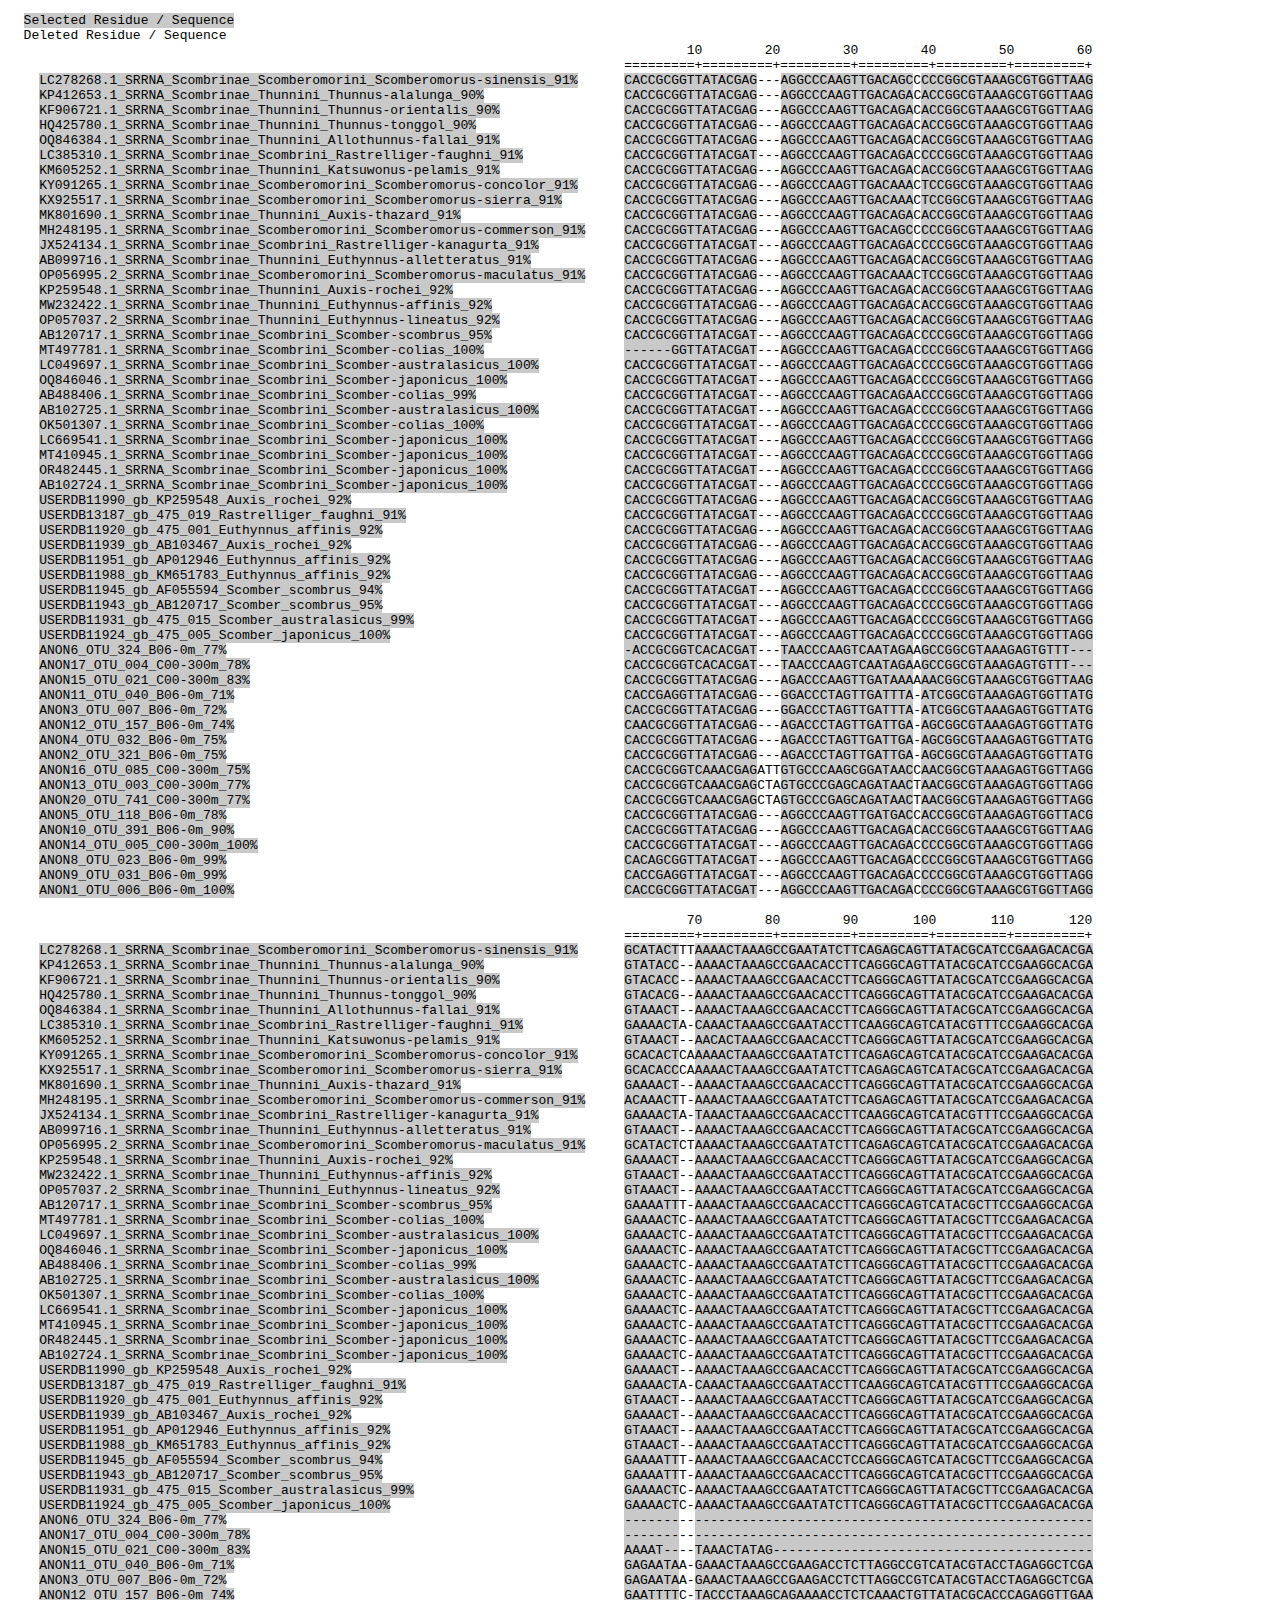
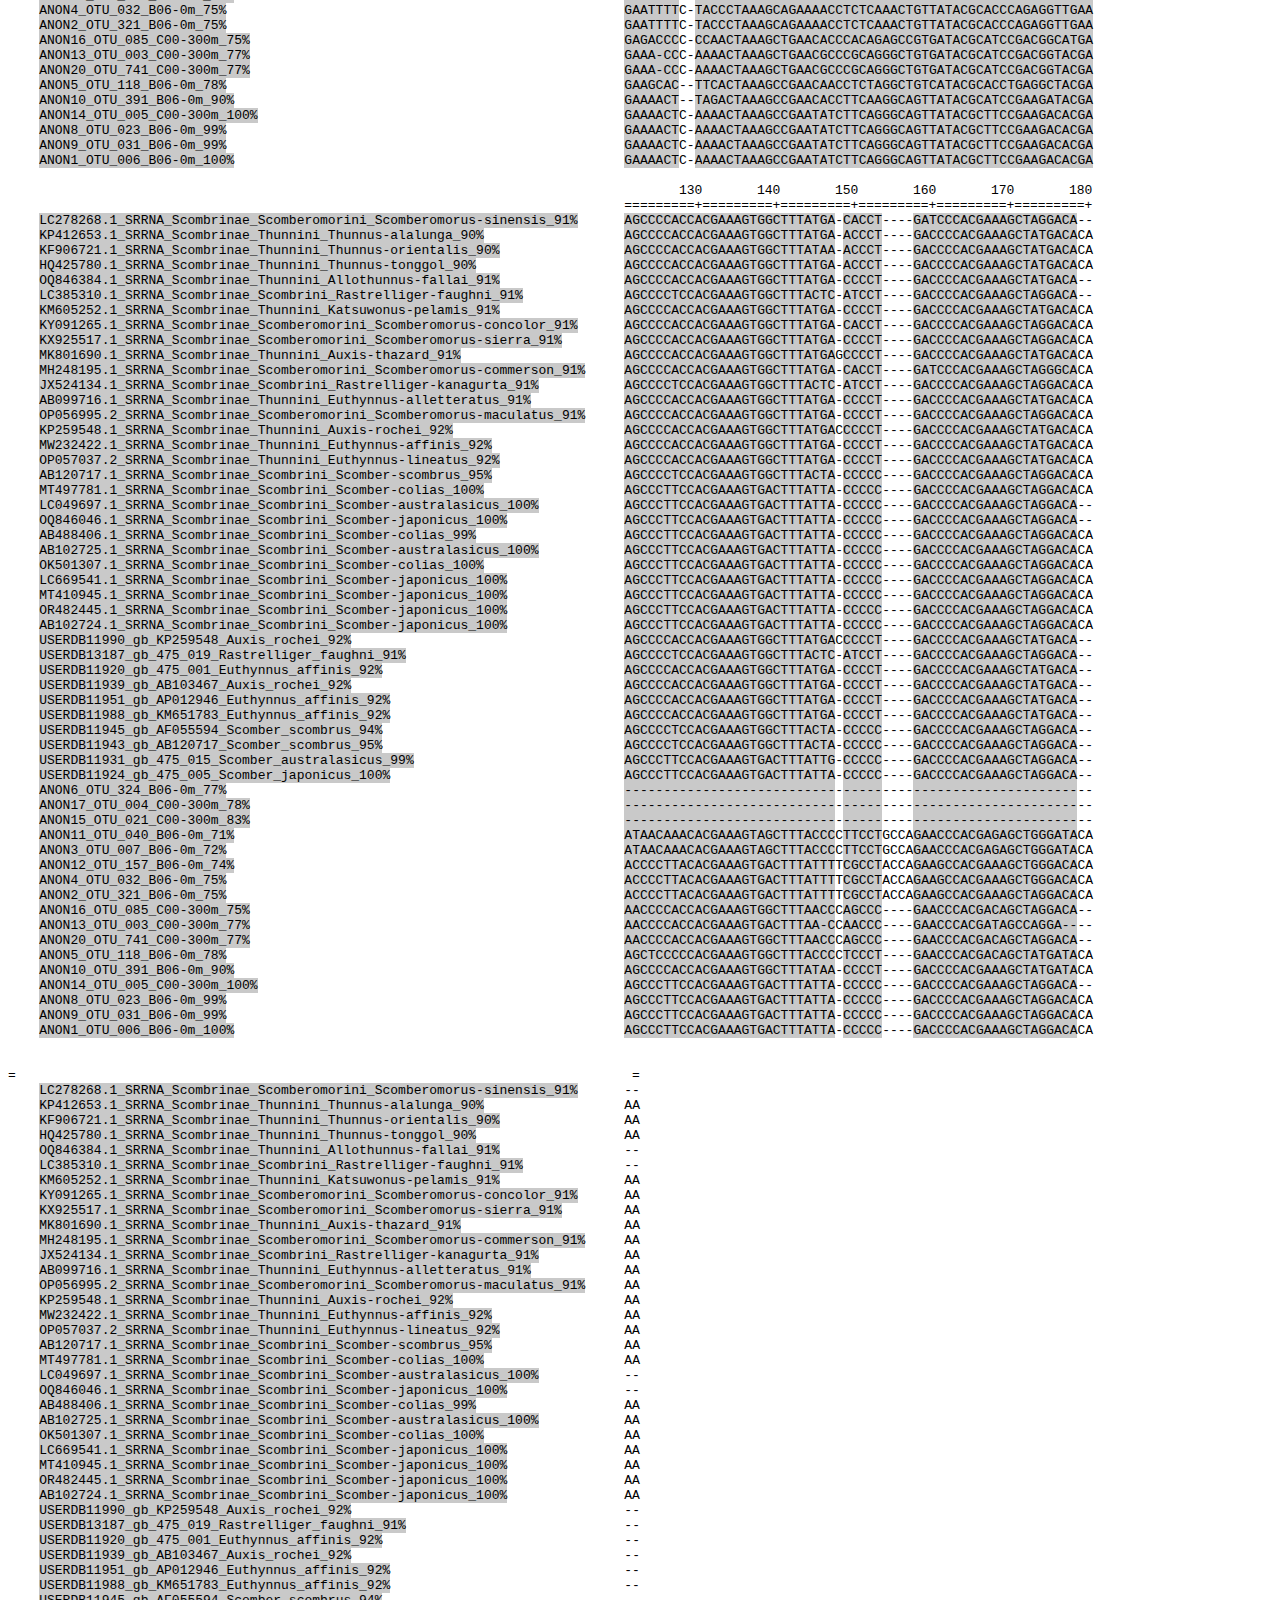
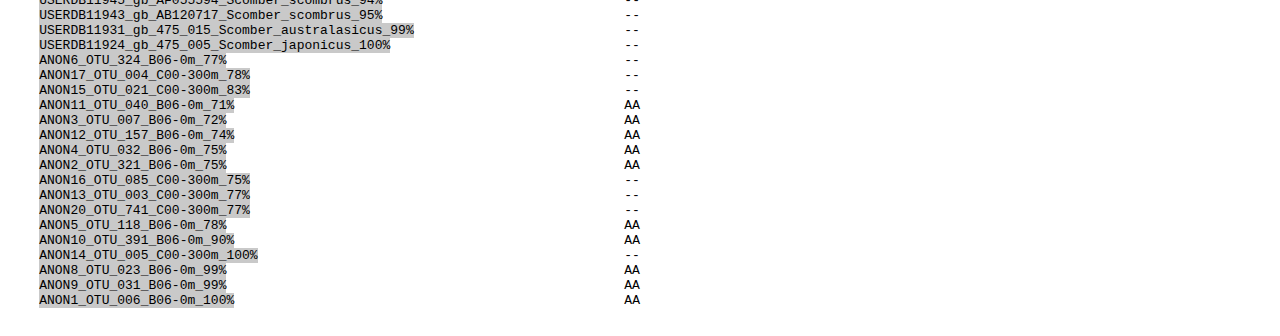
<file: html/phylobarcoderWork/332-wFmHgN/030_trimalOut.fas.trm.html>
<!DOCTYPE html>
<html><head>
    <meta http-equiv="Content-Type" content="text/html;charset=ISO-8859-1" />
    <title>trimAl v1.2 Summary</title>
    <style type="text/css">
    .sel  { background-color: #C9C9C9; }
    </style>
  </head>

  <body>
	<pre>
  <span class=sel>Selected Residue / Sequence</span>
  Deleted Residue / Sequence
                                                                                       10        20        30        40        50        60
                                                                               =========+=========+=========+=========+=========+=========+
    <span class=sel>LC278268.1_SRRNA_Scombrinae_Scomberomorini_Scomberomorus-sinensis_91%</span>      <span class=sel>C</span><span class=sel>A</span><span class=sel>C</span><span class=sel>C</span><span class=sel>G</span><span class=sel>C</span><span class=sel>G</span><span class=sel>G</span><span class=sel>T</span><span class=sel>T</span><span class=sel>A</span><span class=sel>T</span><span class=sel>A</span><span class=sel>C</span><span class=sel>G</span><span class=sel>A</span><span class=sel>G</span>---<span class=sel>A</span><span class=sel>G</span><span class=sel>G</span><span class=sel>C</span><span class=sel>C</span><span class=sel>C</span><span class=sel>A</span><span class=sel>A</span><span class=sel>G</span><span class=sel>T</span><span class=sel>T</span><span class=sel>G</span><span class=sel>A</span><span class=sel>C</span><span class=sel>A</span><span class=sel>G</span><span class=sel>C</span>C<span class=sel>C</span><span class=sel>C</span><span class=sel>C</span><span class=sel>G</span><span class=sel>G</span><span class=sel>C</span><span class=sel>G</span><span class=sel>T</span><span class=sel>A</span><span class=sel>A</span><span class=sel>A</span><span class=sel>G</span><span class=sel>C</span><span class=sel>G</span><span class=sel>T</span><span class=sel>G</span><span class=sel>G</span><span class=sel>T</span><span class=sel>T</span><span class=sel>A</span><span class=sel>A</span><span class=sel>G</span>
    <span class=sel>KP412653.1_SRRNA_Scombrinae_Thunnini_Thunnus-alalunga_90%</span>                  <span class=sel>C</span><span class=sel>A</span><span class=sel>C</span><span class=sel>C</span><span class=sel>G</span><span class=sel>C</span><span class=sel>G</span><span class=sel>G</span><span class=sel>T</span><span class=sel>T</span><span class=sel>A</span><span class=sel>T</span><span class=sel>A</span><span class=sel>C</span><span class=sel>G</span><span class=sel>A</span><span class=sel>G</span>---<span class=sel>A</span><span class=sel>G</span><span class=sel>G</span><span class=sel>C</span><span class=sel>C</span><span class=sel>C</span><span class=sel>A</span><span class=sel>A</span><span class=sel>G</span><span class=sel>T</span><span class=sel>T</span><span class=sel>G</span><span class=sel>A</span><span class=sel>C</span><span class=sel>A</span><span class=sel>G</span><span class=sel>A</span>C<span class=sel>A</span><span class=sel>C</span><span class=sel>C</span><span class=sel>G</span><span class=sel>G</span><span class=sel>C</span><span class=sel>G</span><span class=sel>T</span><span class=sel>A</span><span class=sel>A</span><span class=sel>A</span><span class=sel>G</span><span class=sel>C</span><span class=sel>G</span><span class=sel>T</span><span class=sel>G</span><span class=sel>G</span><span class=sel>T</span><span class=sel>T</span><span class=sel>A</span><span class=sel>A</span><span class=sel>G</span>
    <span class=sel>KF906721.1_SRRNA_Scombrinae_Thunnini_Thunnus-orientalis_90%</span>                <span class=sel>C</span><span class=sel>A</span><span class=sel>C</span><span class=sel>C</span><span class=sel>G</span><span class=sel>C</span><span class=sel>G</span><span class=sel>G</span><span class=sel>T</span><span class=sel>T</span><span class=sel>A</span><span class=sel>T</span><span class=sel>A</span><span class=sel>C</span><span class=sel>G</span><span class=sel>A</span><span class=sel>G</span>---<span class=sel>A</span><span class=sel>G</span><span class=sel>G</span><span class=sel>C</span><span class=sel>C</span><span class=sel>C</span><span class=sel>A</span><span class=sel>A</span><span class=sel>G</span><span class=sel>T</span><span class=sel>T</span><span class=sel>G</span><span class=sel>A</span><span class=sel>C</span><span class=sel>A</span><span class=sel>G</span><span class=sel>A</span>C<span class=sel>A</span><span class=sel>C</span><span class=sel>C</span><span class=sel>G</span><span class=sel>G</span><span class=sel>C</span><span class=sel>G</span><span class=sel>T</span><span class=sel>A</span><span class=sel>A</span><span class=sel>A</span><span class=sel>G</span><span class=sel>C</span><span class=sel>G</span><span class=sel>T</span><span class=sel>G</span><span class=sel>G</span><span class=sel>T</span><span class=sel>T</span><span class=sel>A</span><span class=sel>A</span><span class=sel>G</span>
    <span class=sel>HQ425780.1_SRRNA_Scombrinae_Thunnini_Thunnus-tonggol_90%</span>                   <span class=sel>C</span><span class=sel>A</span><span class=sel>C</span><span class=sel>C</span><span class=sel>G</span><span class=sel>C</span><span class=sel>G</span><span class=sel>G</span><span class=sel>T</span><span class=sel>T</span><span class=sel>A</span><span class=sel>T</span><span class=sel>A</span><span class=sel>C</span><span class=sel>G</span><span class=sel>A</span><span class=sel>G</span>---<span class=sel>A</span><span class=sel>G</span><span class=sel>G</span><span class=sel>C</span><span class=sel>C</span><span class=sel>C</span><span class=sel>A</span><span class=sel>A</span><span class=sel>G</span><span class=sel>T</span><span class=sel>T</span><span class=sel>G</span><span class=sel>A</span><span class=sel>C</span><span class=sel>A</span><span class=sel>G</span><span class=sel>A</span>C<span class=sel>A</span><span class=sel>C</span><span class=sel>C</span><span class=sel>G</span><span class=sel>G</span><span class=sel>C</span><span class=sel>G</span><span class=sel>T</span><span class=sel>A</span><span class=sel>A</span><span class=sel>A</span><span class=sel>G</span><span class=sel>C</span><span class=sel>G</span><span class=sel>T</span><span class=sel>G</span><span class=sel>G</span><span class=sel>T</span><span class=sel>T</span><span class=sel>A</span><span class=sel>A</span><span class=sel>G</span>
    <span class=sel>OQ846384.1_SRRNA_Scombrinae_Thunnini_Allothunnus-fallai_91%</span>                <span class=sel>C</span><span class=sel>A</span><span class=sel>C</span><span class=sel>C</span><span class=sel>G</span><span class=sel>C</span><span class=sel>G</span><span class=sel>G</span><span class=sel>T</span><span class=sel>T</span><span class=sel>A</span><span class=sel>T</span><span class=sel>A</span><span class=sel>C</span><span class=sel>G</span><span class=sel>A</span><span class=sel>G</span>---<span class=sel>A</span><span class=sel>G</span><span class=sel>G</span><span class=sel>C</span><span class=sel>C</span><span class=sel>C</span><span class=sel>A</span><span class=sel>A</span><span class=sel>G</span><span class=sel>T</span><span class=sel>T</span><span class=sel>G</span><span class=sel>A</span><span class=sel>C</span><span class=sel>A</span><span class=sel>G</span><span class=sel>A</span>C<span class=sel>A</span><span class=sel>C</span><span class=sel>C</span><span class=sel>G</span><span class=sel>G</span><span class=sel>C</span><span class=sel>G</span><span class=sel>T</span><span class=sel>A</span><span class=sel>A</span><span class=sel>A</span><span class=sel>G</span><span class=sel>C</span><span class=sel>G</span><span class=sel>T</span><span class=sel>G</span><span class=sel>G</span><span class=sel>T</span><span class=sel>T</span><span class=sel>A</span><span class=sel>A</span><span class=sel>G</span>
    <span class=sel>LC385310.1_SRRNA_Scombrinae_Scombrini_Rastrelliger-faughni_91%</span>             <span class=sel>C</span><span class=sel>A</span><span class=sel>C</span><span class=sel>C</span><span class=sel>G</span><span class=sel>C</span><span class=sel>G</span><span class=sel>G</span><span class=sel>T</span><span class=sel>T</span><span class=sel>A</span><span class=sel>T</span><span class=sel>A</span><span class=sel>C</span><span class=sel>G</span><span class=sel>A</span><span class=sel>T</span>---<span class=sel>A</span><span class=sel>G</span><span class=sel>G</span><span class=sel>C</span><span class=sel>C</span><span class=sel>C</span><span class=sel>A</span><span class=sel>A</span><span class=sel>G</span><span class=sel>T</span><span class=sel>T</span><span class=sel>G</span><span class=sel>A</span><span class=sel>C</span><span class=sel>A</span><span class=sel>G</span><span class=sel>A</span>C<span class=sel>C</span><span class=sel>C</span><span class=sel>C</span><span class=sel>G</span><span class=sel>G</span><span class=sel>C</span><span class=sel>G</span><span class=sel>T</span><span class=sel>A</span><span class=sel>A</span><span class=sel>A</span><span class=sel>G</span><span class=sel>C</span><span class=sel>G</span><span class=sel>T</span><span class=sel>G</span><span class=sel>G</span><span class=sel>T</span><span class=sel>T</span><span class=sel>A</span><span class=sel>A</span><span class=sel>G</span>
    <span class=sel>KM605252.1_SRRNA_Scombrinae_Thunnini_Katsuwonus-pelamis_91%</span>                <span class=sel>C</span><span class=sel>A</span><span class=sel>C</span><span class=sel>C</span><span class=sel>G</span><span class=sel>C</span><span class=sel>G</span><span class=sel>G</span><span class=sel>T</span><span class=sel>T</span><span class=sel>A</span><span class=sel>T</span><span class=sel>A</span><span class=sel>C</span><span class=sel>G</span><span class=sel>A</span><span class=sel>G</span>---<span class=sel>A</span><span class=sel>G</span><span class=sel>G</span><span class=sel>C</span><span class=sel>C</span><span class=sel>C</span><span class=sel>A</span><span class=sel>A</span><span class=sel>G</span><span class=sel>T</span><span class=sel>T</span><span class=sel>G</span><span class=sel>A</span><span class=sel>C</span><span class=sel>A</span><span class=sel>G</span><span class=sel>A</span>C<span class=sel>A</span><span class=sel>C</span><span class=sel>C</span><span class=sel>G</span><span class=sel>G</span><span class=sel>C</span><span class=sel>G</span><span class=sel>T</span><span class=sel>A</span><span class=sel>A</span><span class=sel>A</span><span class=sel>G</span><span class=sel>C</span><span class=sel>G</span><span class=sel>T</span><span class=sel>G</span><span class=sel>G</span><span class=sel>T</span><span class=sel>T</span><span class=sel>A</span><span class=sel>A</span><span class=sel>G</span>
    <span class=sel>KY091265.1_SRRNA_Scombrinae_Scomberomorini_Scomberomorus-concolor_91%</span>      <span class=sel>C</span><span class=sel>A</span><span class=sel>C</span><span class=sel>C</span><span class=sel>G</span><span class=sel>C</span><span class=sel>G</span><span class=sel>G</span><span class=sel>T</span><span class=sel>T</span><span class=sel>A</span><span class=sel>T</span><span class=sel>A</span><span class=sel>C</span><span class=sel>G</span><span class=sel>A</span><span class=sel>G</span>---<span class=sel>A</span><span class=sel>G</span><span class=sel>G</span><span class=sel>C</span><span class=sel>C</span><span class=sel>C</span><span class=sel>A</span><span class=sel>A</span><span class=sel>G</span><span class=sel>T</span><span class=sel>T</span><span class=sel>G</span><span class=sel>A</span><span class=sel>C</span><span class=sel>A</span><span class=sel>A</span><span class=sel>A</span>C<span class=sel>T</span><span class=sel>C</span><span class=sel>C</span><span class=sel>G</span><span class=sel>G</span><span class=sel>C</span><span class=sel>G</span><span class=sel>T</span><span class=sel>A</span><span class=sel>A</span><span class=sel>A</span><span class=sel>G</span><span class=sel>C</span><span class=sel>G</span><span class=sel>T</span><span class=sel>G</span><span class=sel>G</span><span class=sel>T</span><span class=sel>T</span><span class=sel>A</span><span class=sel>A</span><span class=sel>G</span>
    <span class=sel>KX925517.1_SRRNA_Scombrinae_Scomberomorini_Scomberomorus-sierra_91%</span>        <span class=sel>C</span><span class=sel>A</span><span class=sel>C</span><span class=sel>C</span><span class=sel>G</span><span class=sel>C</span><span class=sel>G</span><span class=sel>G</span><span class=sel>T</span><span class=sel>T</span><span class=sel>A</span><span class=sel>T</span><span class=sel>A</span><span class=sel>C</span><span class=sel>G</span><span class=sel>A</span><span class=sel>G</span>---<span class=sel>A</span><span class=sel>G</span><span class=sel>G</span><span class=sel>C</span><span class=sel>C</span><span class=sel>C</span><span class=sel>A</span><span class=sel>A</span><span class=sel>G</span><span class=sel>T</span><span class=sel>T</span><span class=sel>G</span><span class=sel>A</span><span class=sel>C</span><span class=sel>A</span><span class=sel>A</span><span class=sel>A</span>C<span class=sel>T</span><span class=sel>C</span><span class=sel>C</span><span class=sel>G</span><span class=sel>G</span><span class=sel>C</span><span class=sel>G</span><span class=sel>T</span><span class=sel>A</span><span class=sel>A</span><span class=sel>A</span><span class=sel>G</span><span class=sel>C</span><span class=sel>G</span><span class=sel>T</span><span class=sel>G</span><span class=sel>G</span><span class=sel>T</span><span class=sel>T</span><span class=sel>A</span><span class=sel>A</span><span class=sel>G</span>
    <span class=sel>MK801690.1_SRRNA_Scombrinae_Thunnini_Auxis-thazard_91%</span>                     <span class=sel>C</span><span class=sel>A</span><span class=sel>C</span><span class=sel>C</span><span class=sel>G</span><span class=sel>C</span><span class=sel>G</span><span class=sel>G</span><span class=sel>T</span><span class=sel>T</span><span class=sel>A</span><span class=sel>T</span><span class=sel>A</span><span class=sel>C</span><span class=sel>G</span><span class=sel>A</span><span class=sel>G</span>---<span class=sel>A</span><span class=sel>G</span><span class=sel>G</span><span class=sel>C</span><span class=sel>C</span><span class=sel>C</span><span class=sel>A</span><span class=sel>A</span><span class=sel>G</span><span class=sel>T</span><span class=sel>T</span><span class=sel>G</span><span class=sel>A</span><span class=sel>C</span><span class=sel>A</span><span class=sel>G</span><span class=sel>A</span>C<span class=sel>A</span><span class=sel>C</span><span class=sel>C</span><span class=sel>G</span><span class=sel>G</span><span class=sel>C</span><span class=sel>G</span><span class=sel>T</span><span class=sel>A</span><span class=sel>A</span><span class=sel>A</span><span class=sel>G</span><span class=sel>C</span><span class=sel>G</span><span class=sel>T</span><span class=sel>G</span><span class=sel>G</span><span class=sel>T</span><span class=sel>T</span><span class=sel>A</span><span class=sel>A</span><span class=sel>G</span>
    <span class=sel>MH248195.1_SRRNA_Scombrinae_Scomberomorini_Scomberomorus-commerson_91%</span>     <span class=sel>C</span><span class=sel>A</span><span class=sel>C</span><span class=sel>C</span><span class=sel>G</span><span class=sel>C</span><span class=sel>G</span><span class=sel>G</span><span class=sel>T</span><span class=sel>T</span><span class=sel>A</span><span class=sel>T</span><span class=sel>A</span><span class=sel>C</span><span class=sel>G</span><span class=sel>A</span><span class=sel>G</span>---<span class=sel>A</span><span class=sel>G</span><span class=sel>G</span><span class=sel>C</span><span class=sel>C</span><span class=sel>C</span><span class=sel>A</span><span class=sel>A</span><span class=sel>G</span><span class=sel>T</span><span class=sel>T</span><span class=sel>G</span><span class=sel>A</span><span class=sel>C</span><span class=sel>A</span><span class=sel>G</span><span class=sel>C</span>C<span class=sel>C</span><span class=sel>C</span><span class=sel>C</span><span class=sel>G</span><span class=sel>G</span><span class=sel>C</span><span class=sel>G</span><span class=sel>T</span><span class=sel>A</span><span class=sel>A</span><span class=sel>A</span><span class=sel>G</span><span class=sel>C</span><span class=sel>G</span><span class=sel>T</span><span class=sel>G</span><span class=sel>G</span><span class=sel>T</span><span class=sel>T</span><span class=sel>A</span><span class=sel>A</span><span class=sel>G</span>
    <span class=sel>JX524134.1_SRRNA_Scombrinae_Scombrini_Rastrelliger-kanagurta_91%</span>           <span class=sel>C</span><span class=sel>A</span><span class=sel>C</span><span class=sel>C</span><span class=sel>G</span><span class=sel>C</span><span class=sel>G</span><span class=sel>G</span><span class=sel>T</span><span class=sel>T</span><span class=sel>A</span><span class=sel>T</span><span class=sel>A</span><span class=sel>C</span><span class=sel>G</span><span class=sel>A</span><span class=sel>T</span>---<span class=sel>A</span><span class=sel>G</span><span class=sel>G</span><span class=sel>C</span><span class=sel>C</span><span class=sel>C</span><span class=sel>A</span><span class=sel>A</span><span class=sel>G</span><span class=sel>T</span><span class=sel>T</span><span class=sel>G</span><span class=sel>A</span><span class=sel>C</span><span class=sel>A</span><span class=sel>G</span><span class=sel>A</span>C<span class=sel>C</span><span class=sel>C</span><span class=sel>C</span><span class=sel>G</span><span class=sel>G</span><span class=sel>C</span><span class=sel>G</span><span class=sel>T</span><span class=sel>A</span><span class=sel>A</span><span class=sel>A</span><span class=sel>G</span><span class=sel>C</span><span class=sel>G</span><span class=sel>T</span><span class=sel>G</span><span class=sel>G</span><span class=sel>T</span><span class=sel>T</span><span class=sel>A</span><span class=sel>A</span><span class=sel>G</span>
    <span class=sel>AB099716.1_SRRNA_Scombrinae_Thunnini_Euthynnus-alletteratus_91%</span>            <span class=sel>C</span><span class=sel>A</span><span class=sel>C</span><span class=sel>C</span><span class=sel>G</span><span class=sel>C</span><span class=sel>G</span><span class=sel>G</span><span class=sel>T</span><span class=sel>T</span><span class=sel>A</span><span class=sel>T</span><span class=sel>A</span><span class=sel>C</span><span class=sel>G</span><span class=sel>A</span><span class=sel>G</span>---<span class=sel>A</span><span class=sel>G</span><span class=sel>G</span><span class=sel>C</span><span class=sel>C</span><span class=sel>C</span><span class=sel>A</span><span class=sel>A</span><span class=sel>G</span><span class=sel>T</span><span class=sel>T</span><span class=sel>G</span><span class=sel>A</span><span class=sel>C</span><span class=sel>A</span><span class=sel>G</span><span class=sel>A</span>C<span class=sel>A</span><span class=sel>C</span><span class=sel>C</span><span class=sel>G</span><span class=sel>G</span><span class=sel>C</span><span class=sel>G</span><span class=sel>T</span><span class=sel>A</span><span class=sel>A</span><span class=sel>A</span><span class=sel>G</span><span class=sel>C</span><span class=sel>G</span><span class=sel>T</span><span class=sel>G</span><span class=sel>G</span><span class=sel>T</span><span class=sel>T</span><span class=sel>A</span><span class=sel>A</span><span class=sel>G</span>
    <span class=sel>OP056995.2_SRRNA_Scombrinae_Scomberomorini_Scomberomorus-maculatus_91%</span>     <span class=sel>C</span><span class=sel>A</span><span class=sel>C</span><span class=sel>C</span><span class=sel>G</span><span class=sel>C</span><span class=sel>G</span><span class=sel>G</span><span class=sel>T</span><span class=sel>T</span><span class=sel>A</span><span class=sel>T</span><span class=sel>A</span><span class=sel>C</span><span class=sel>G</span><span class=sel>A</span><span class=sel>G</span>---<span class=sel>A</span><span class=sel>G</span><span class=sel>G</span><span class=sel>C</span><span class=sel>C</span><span class=sel>C</span><span class=sel>A</span><span class=sel>A</span><span class=sel>G</span><span class=sel>T</span><span class=sel>T</span><span class=sel>G</span><span class=sel>A</span><span class=sel>C</span><span class=sel>A</span><span class=sel>A</span><span class=sel>A</span>C<span class=sel>T</span><span class=sel>C</span><span class=sel>C</span><span class=sel>G</span><span class=sel>G</span><span class=sel>C</span><span class=sel>G</span><span class=sel>T</span><span class=sel>A</span><span class=sel>A</span><span class=sel>A</span><span class=sel>G</span><span class=sel>C</span><span class=sel>G</span><span class=sel>T</span><span class=sel>G</span><span class=sel>G</span><span class=sel>T</span><span class=sel>T</span><span class=sel>A</span><span class=sel>A</span><span class=sel>G</span>
    <span class=sel>KP259548.1_SRRNA_Scombrinae_Thunnini_Auxis-rochei_92%</span>                      <span class=sel>C</span><span class=sel>A</span><span class=sel>C</span><span class=sel>C</span><span class=sel>G</span><span class=sel>C</span><span class=sel>G</span><span class=sel>G</span><span class=sel>T</span><span class=sel>T</span><span class=sel>A</span><span class=sel>T</span><span class=sel>A</span><span class=sel>C</span><span class=sel>G</span><span class=sel>A</span><span class=sel>G</span>---<span class=sel>A</span><span class=sel>G</span><span class=sel>G</span><span class=sel>C</span><span class=sel>C</span><span class=sel>C</span><span class=sel>A</span><span class=sel>A</span><span class=sel>G</span><span class=sel>T</span><span class=sel>T</span><span class=sel>G</span><span class=sel>A</span><span class=sel>C</span><span class=sel>A</span><span class=sel>G</span><span class=sel>A</span>C<span class=sel>A</span><span class=sel>C</span><span class=sel>C</span><span class=sel>G</span><span class=sel>G</span><span class=sel>C</span><span class=sel>G</span><span class=sel>T</span><span class=sel>A</span><span class=sel>A</span><span class=sel>A</span><span class=sel>G</span><span class=sel>C</span><span class=sel>G</span><span class=sel>T</span><span class=sel>G</span><span class=sel>G</span><span class=sel>T</span><span class=sel>T</span><span class=sel>A</span><span class=sel>A</span><span class=sel>G</span>
    <span class=sel>MW232422.1_SRRNA_Scombrinae_Thunnini_Euthynnus-affinis_92%</span>                 <span class=sel>C</span><span class=sel>A</span><span class=sel>C</span><span class=sel>C</span><span class=sel>G</span><span class=sel>C</span><span class=sel>G</span><span class=sel>G</span><span class=sel>T</span><span class=sel>T</span><span class=sel>A</span><span class=sel>T</span><span class=sel>A</span><span class=sel>C</span><span class=sel>G</span><span class=sel>A</span><span class=sel>G</span>---<span class=sel>A</span><span class=sel>G</span><span class=sel>G</span><span class=sel>C</span><span class=sel>C</span><span class=sel>C</span><span class=sel>A</span><span class=sel>A</span><span class=sel>G</span><span class=sel>T</span><span class=sel>T</span><span class=sel>G</span><span class=sel>A</span><span class=sel>C</span><span class=sel>A</span><span class=sel>G</span><span class=sel>A</span>C<span class=sel>A</span><span class=sel>C</span><span class=sel>C</span><span class=sel>G</span><span class=sel>G</span><span class=sel>C</span><span class=sel>G</span><span class=sel>T</span><span class=sel>A</span><span class=sel>A</span><span class=sel>A</span><span class=sel>G</span><span class=sel>C</span><span class=sel>G</span><span class=sel>T</span><span class=sel>G</span><span class=sel>G</span><span class=sel>T</span><span class=sel>T</span><span class=sel>A</span><span class=sel>A</span><span class=sel>G</span>
    <span class=sel>OP057037.2_SRRNA_Scombrinae_Thunnini_Euthynnus-lineatus_92%</span>                <span class=sel>C</span><span class=sel>A</span><span class=sel>C</span><span class=sel>C</span><span class=sel>G</span><span class=sel>C</span><span class=sel>G</span><span class=sel>G</span><span class=sel>T</span><span class=sel>T</span><span class=sel>A</span><span class=sel>T</span><span class=sel>A</span><span class=sel>C</span><span class=sel>G</span><span class=sel>A</span><span class=sel>G</span>---<span class=sel>A</span><span class=sel>G</span><span class=sel>G</span><span class=sel>C</span><span class=sel>C</span><span class=sel>C</span><span class=sel>A</span><span class=sel>A</span><span class=sel>G</span><span class=sel>T</span><span class=sel>T</span><span class=sel>G</span><span class=sel>A</span><span class=sel>C</span><span class=sel>A</span><span class=sel>G</span><span class=sel>A</span>C<span class=sel>A</span><span class=sel>C</span><span class=sel>C</span><span class=sel>G</span><span class=sel>G</span><span class=sel>C</span><span class=sel>G</span><span class=sel>T</span><span class=sel>A</span><span class=sel>A</span><span class=sel>A</span><span class=sel>G</span><span class=sel>C</span><span class=sel>G</span><span class=sel>T</span><span class=sel>G</span><span class=sel>G</span><span class=sel>T</span><span class=sel>T</span><span class=sel>A</span><span class=sel>A</span><span class=sel>G</span>
    <span class=sel>AB120717.1_SRRNA_Scombrinae_Scombrini_Scomber-scombrus_95%</span>                 <span class=sel>C</span><span class=sel>A</span><span class=sel>C</span><span class=sel>C</span><span class=sel>G</span><span class=sel>C</span><span class=sel>G</span><span class=sel>G</span><span class=sel>T</span><span class=sel>T</span><span class=sel>A</span><span class=sel>T</span><span class=sel>A</span><span class=sel>C</span><span class=sel>G</span><span class=sel>A</span><span class=sel>T</span>---<span class=sel>A</span><span class=sel>G</span><span class=sel>G</span><span class=sel>C</span><span class=sel>C</span><span class=sel>C</span><span class=sel>A</span><span class=sel>A</span><span class=sel>G</span><span class=sel>T</span><span class=sel>T</span><span class=sel>G</span><span class=sel>A</span><span class=sel>C</span><span class=sel>A</span><span class=sel>G</span><span class=sel>A</span>C<span class=sel>C</span><span class=sel>C</span><span class=sel>C</span><span class=sel>G</span><span class=sel>G</span><span class=sel>C</span><span class=sel>G</span><span class=sel>T</span><span class=sel>A</span><span class=sel>A</span><span class=sel>A</span><span class=sel>G</span><span class=sel>C</span><span class=sel>G</span><span class=sel>T</span><span class=sel>G</span><span class=sel>G</span><span class=sel>T</span><span class=sel>T</span><span class=sel>A</span><span class=sel>G</span><span class=sel>G</span>
    <span class=sel>MT497781.1_SRRNA_Scombrinae_Scombrini_Scomber-colias_100%</span>                  <span class=sel>-</span><span class=sel>-</span><span class=sel>-</span><span class=sel>-</span><span class=sel>-</span><span class=sel>-</span><span class=sel>G</span><span class=sel>G</span><span class=sel>T</span><span class=sel>T</span><span class=sel>A</span><span class=sel>T</span><span class=sel>A</span><span class=sel>C</span><span class=sel>G</span><span class=sel>A</span><span class=sel>T</span>---<span class=sel>A</span><span class=sel>G</span><span class=sel>G</span><span class=sel>C</span><span class=sel>C</span><span class=sel>C</span><span class=sel>A</span><span class=sel>A</span><span class=sel>G</span><span class=sel>T</span><span class=sel>T</span><span class=sel>G</span><span class=sel>A</span><span class=sel>C</span><span class=sel>A</span><span class=sel>G</span><span class=sel>A</span>C<span class=sel>C</span><span class=sel>C</span><span class=sel>C</span><span class=sel>G</span><span class=sel>G</span><span class=sel>C</span><span class=sel>G</span><span class=sel>T</span><span class=sel>A</span><span class=sel>A</span><span class=sel>A</span><span class=sel>G</span><span class=sel>C</span><span class=sel>G</span><span class=sel>T</span><span class=sel>G</span><span class=sel>G</span><span class=sel>T</span><span class=sel>T</span><span class=sel>A</span><span class=sel>G</span><span class=sel>G</span>
    <span class=sel>LC049697.1_SRRNA_Scombrinae_Scombrini_Scomber-australasicus_100%</span>           <span class=sel>C</span><span class=sel>A</span><span class=sel>C</span><span class=sel>C</span><span class=sel>G</span><span class=sel>C</span><span class=sel>G</span><span class=sel>G</span><span class=sel>T</span><span class=sel>T</span><span class=sel>A</span><span class=sel>T</span><span class=sel>A</span><span class=sel>C</span><span class=sel>G</span><span class=sel>A</span><span class=sel>T</span>---<span class=sel>A</span><span class=sel>G</span><span class=sel>G</span><span class=sel>C</span><span class=sel>C</span><span class=sel>C</span><span class=sel>A</span><span class=sel>A</span><span class=sel>G</span><span class=sel>T</span><span class=sel>T</span><span class=sel>G</span><span class=sel>A</span><span class=sel>C</span><span class=sel>A</span><span class=sel>G</span><span class=sel>A</span>C<span class=sel>C</span><span class=sel>C</span><span class=sel>C</span><span class=sel>G</span><span class=sel>G</span><span class=sel>C</span><span class=sel>G</span><span class=sel>T</span><span class=sel>A</span><span class=sel>A</span><span class=sel>A</span><span class=sel>G</span><span class=sel>C</span><span class=sel>G</span><span class=sel>T</span><span class=sel>G</span><span class=sel>G</span><span class=sel>T</span><span class=sel>T</span><span class=sel>A</span><span class=sel>G</span><span class=sel>G</span>
    <span class=sel>OQ846046.1_SRRNA_Scombrinae_Scombrini_Scomber-japonicus_100%</span>               <span class=sel>C</span><span class=sel>A</span><span class=sel>C</span><span class=sel>C</span><span class=sel>G</span><span class=sel>C</span><span class=sel>G</span><span class=sel>G</span><span class=sel>T</span><span class=sel>T</span><span class=sel>A</span><span class=sel>T</span><span class=sel>A</span><span class=sel>C</span><span class=sel>G</span><span class=sel>A</span><span class=sel>T</span>---<span class=sel>A</span><span class=sel>G</span><span class=sel>G</span><span class=sel>C</span><span class=sel>C</span><span class=sel>C</span><span class=sel>A</span><span class=sel>A</span><span class=sel>G</span><span class=sel>T</span><span class=sel>T</span><span class=sel>G</span><span class=sel>A</span><span class=sel>C</span><span class=sel>A</span><span class=sel>G</span><span class=sel>A</span>C<span class=sel>C</span><span class=sel>C</span><span class=sel>C</span><span class=sel>G</span><span class=sel>G</span><span class=sel>C</span><span class=sel>G</span><span class=sel>T</span><span class=sel>A</span><span class=sel>A</span><span class=sel>A</span><span class=sel>G</span><span class=sel>C</span><span class=sel>G</span><span class=sel>T</span><span class=sel>G</span><span class=sel>G</span><span class=sel>T</span><span class=sel>T</span><span class=sel>A</span><span class=sel>G</span><span class=sel>G</span>
    <span class=sel>AB488406.1_SRRNA_Scombrinae_Scombrini_Scomber-colias_99%</span>                   <span class=sel>C</span><span class=sel>A</span><span class=sel>C</span><span class=sel>C</span><span class=sel>G</span><span class=sel>C</span><span class=sel>G</span><span class=sel>G</span><span class=sel>T</span><span class=sel>T</span><span class=sel>A</span><span class=sel>T</span><span class=sel>A</span><span class=sel>C</span><span class=sel>G</span><span class=sel>A</span><span class=sel>T</span>---<span class=sel>A</span><span class=sel>G</span><span class=sel>G</span><span class=sel>C</span><span class=sel>C</span><span class=sel>C</span><span class=sel>A</span><span class=sel>A</span><span class=sel>G</span><span class=sel>T</span><span class=sel>T</span><span class=sel>G</span><span class=sel>A</span><span class=sel>C</span><span class=sel>A</span><span class=sel>G</span><span class=sel>A</span>A<span class=sel>C</span><span class=sel>C</span><span class=sel>C</span><span class=sel>G</span><span class=sel>G</span><span class=sel>C</span><span class=sel>G</span><span class=sel>T</span><span class=sel>A</span><span class=sel>A</span><span class=sel>A</span><span class=sel>G</span><span class=sel>C</span><span class=sel>G</span><span class=sel>T</span><span class=sel>G</span><span class=sel>G</span><span class=sel>T</span><span class=sel>T</span><span class=sel>A</span><span class=sel>G</span><span class=sel>G</span>
    <span class=sel>AB102725.1_SRRNA_Scombrinae_Scombrini_Scomber-australasicus_100%</span>           <span class=sel>C</span><span class=sel>A</span><span class=sel>C</span><span class=sel>C</span><span class=sel>G</span><span class=sel>C</span><span class=sel>G</span><span class=sel>G</span><span class=sel>T</span><span class=sel>T</span><span class=sel>A</span><span class=sel>T</span><span class=sel>A</span><span class=sel>C</span><span class=sel>G</span><span class=sel>A</span><span class=sel>T</span>---<span class=sel>A</span><span class=sel>G</span><span class=sel>G</span><span class=sel>C</span><span class=sel>C</span><span class=sel>C</span><span class=sel>A</span><span class=sel>A</span><span class=sel>G</span><span class=sel>T</span><span class=sel>T</span><span class=sel>G</span><span class=sel>A</span><span class=sel>C</span><span class=sel>A</span><span class=sel>G</span><span class=sel>A</span>C<span class=sel>C</span><span class=sel>C</span><span class=sel>C</span><span class=sel>G</span><span class=sel>G</span><span class=sel>C</span><span class=sel>G</span><span class=sel>T</span><span class=sel>A</span><span class=sel>A</span><span class=sel>A</span><span class=sel>G</span><span class=sel>C</span><span class=sel>G</span><span class=sel>T</span><span class=sel>G</span><span class=sel>G</span><span class=sel>T</span><span class=sel>T</span><span class=sel>A</span><span class=sel>G</span><span class=sel>G</span>
    <span class=sel>OK501307.1_SRRNA_Scombrinae_Scombrini_Scomber-colias_100%</span>                  <span class=sel>C</span><span class=sel>A</span><span class=sel>C</span><span class=sel>C</span><span class=sel>G</span><span class=sel>C</span><span class=sel>G</span><span class=sel>G</span><span class=sel>T</span><span class=sel>T</span><span class=sel>A</span><span class=sel>T</span><span class=sel>A</span><span class=sel>C</span><span class=sel>G</span><span class=sel>A</span><span class=sel>T</span>---<span class=sel>A</span><span class=sel>G</span><span class=sel>G</span><span class=sel>C</span><span class=sel>C</span><span class=sel>C</span><span class=sel>A</span><span class=sel>A</span><span class=sel>G</span><span class=sel>T</span><span class=sel>T</span><span class=sel>G</span><span class=sel>A</span><span class=sel>C</span><span class=sel>A</span><span class=sel>G</span><span class=sel>A</span>C<span class=sel>C</span><span class=sel>C</span><span class=sel>C</span><span class=sel>G</span><span class=sel>G</span><span class=sel>C</span><span class=sel>G</span><span class=sel>T</span><span class=sel>A</span><span class=sel>A</span><span class=sel>A</span><span class=sel>G</span><span class=sel>C</span><span class=sel>G</span><span class=sel>T</span><span class=sel>G</span><span class=sel>G</span><span class=sel>T</span><span class=sel>T</span><span class=sel>A</span><span class=sel>G</span><span class=sel>G</span>
    <span class=sel>LC669541.1_SRRNA_Scombrinae_Scombrini_Scomber-japonicus_100%</span>               <span class=sel>C</span><span class=sel>A</span><span class=sel>C</span><span class=sel>C</span><span class=sel>G</span><span class=sel>C</span><span class=sel>G</span><span class=sel>G</span><span class=sel>T</span><span class=sel>T</span><span class=sel>A</span><span class=sel>T</span><span class=sel>A</span><span class=sel>C</span><span class=sel>G</span><span class=sel>A</span><span class=sel>T</span>---<span class=sel>A</span><span class=sel>G</span><span class=sel>G</span><span class=sel>C</span><span class=sel>C</span><span class=sel>C</span><span class=sel>A</span><span class=sel>A</span><span class=sel>G</span><span class=sel>T</span><span class=sel>T</span><span class=sel>G</span><span class=sel>A</span><span class=sel>C</span><span class=sel>A</span><span class=sel>G</span><span class=sel>A</span>C<span class=sel>C</span><span class=sel>C</span><span class=sel>C</span><span class=sel>G</span><span class=sel>G</span><span class=sel>C</span><span class=sel>G</span><span class=sel>T</span><span class=sel>A</span><span class=sel>A</span><span class=sel>A</span><span class=sel>G</span><span class=sel>C</span><span class=sel>G</span><span class=sel>T</span><span class=sel>G</span><span class=sel>G</span><span class=sel>T</span><span class=sel>T</span><span class=sel>A</span><span class=sel>G</span><span class=sel>G</span>
    <span class=sel>MT410945.1_SRRNA_Scombrinae_Scombrini_Scomber-japonicus_100%</span>               <span class=sel>C</span><span class=sel>A</span><span class=sel>C</span><span class=sel>C</span><span class=sel>G</span><span class=sel>C</span><span class=sel>G</span><span class=sel>G</span><span class=sel>T</span><span class=sel>T</span><span class=sel>A</span><span class=sel>T</span><span class=sel>A</span><span class=sel>C</span><span class=sel>G</span><span class=sel>A</span><span class=sel>T</span>---<span class=sel>A</span><span class=sel>G</span><span class=sel>G</span><span class=sel>C</span><span class=sel>C</span><span class=sel>C</span><span class=sel>A</span><span class=sel>A</span><span class=sel>G</span><span class=sel>T</span><span class=sel>T</span><span class=sel>G</span><span class=sel>A</span><span class=sel>C</span><span class=sel>A</span><span class=sel>G</span><span class=sel>A</span>C<span class=sel>C</span><span class=sel>C</span><span class=sel>C</span><span class=sel>G</span><span class=sel>G</span><span class=sel>C</span><span class=sel>G</span><span class=sel>T</span><span class=sel>A</span><span class=sel>A</span><span class=sel>A</span><span class=sel>G</span><span class=sel>C</span><span class=sel>G</span><span class=sel>T</span><span class=sel>G</span><span class=sel>G</span><span class=sel>T</span><span class=sel>T</span><span class=sel>A</span><span class=sel>G</span><span class=sel>G</span>
    <span class=sel>OR482445.1_SRRNA_Scombrinae_Scombrini_Scomber-japonicus_100%</span>               <span class=sel>C</span><span class=sel>A</span><span class=sel>C</span><span class=sel>C</span><span class=sel>G</span><span class=sel>C</span><span class=sel>G</span><span class=sel>G</span><span class=sel>T</span><span class=sel>T</span><span class=sel>A</span><span class=sel>T</span><span class=sel>A</span><span class=sel>C</span><span class=sel>G</span><span class=sel>A</span><span class=sel>T</span>---<span class=sel>A</span><span class=sel>G</span><span class=sel>G</span><span class=sel>C</span><span class=sel>C</span><span class=sel>C</span><span class=sel>A</span><span class=sel>A</span><span class=sel>G</span><span class=sel>T</span><span class=sel>T</span><span class=sel>G</span><span class=sel>A</span><span class=sel>C</span><span class=sel>A</span><span class=sel>G</span><span class=sel>A</span>C<span class=sel>C</span><span class=sel>C</span><span class=sel>C</span><span class=sel>G</span><span class=sel>G</span><span class=sel>C</span><span class=sel>G</span><span class=sel>T</span><span class=sel>A</span><span class=sel>A</span><span class=sel>A</span><span class=sel>G</span><span class=sel>C</span><span class=sel>G</span><span class=sel>T</span><span class=sel>G</span><span class=sel>G</span><span class=sel>T</span><span class=sel>T</span><span class=sel>A</span><span class=sel>G</span><span class=sel>G</span>
    <span class=sel>AB102724.1_SRRNA_Scombrinae_Scombrini_Scomber-japonicus_100%</span>               <span class=sel>C</span><span class=sel>A</span><span class=sel>C</span><span class=sel>C</span><span class=sel>G</span><span class=sel>C</span><span class=sel>G</span><span class=sel>G</span><span class=sel>T</span><span class=sel>T</span><span class=sel>A</span><span class=sel>T</span><span class=sel>A</span><span class=sel>C</span><span class=sel>G</span><span class=sel>A</span><span class=sel>T</span>---<span class=sel>A</span><span class=sel>G</span><span class=sel>G</span><span class=sel>C</span><span class=sel>C</span><span class=sel>C</span><span class=sel>A</span><span class=sel>A</span><span class=sel>G</span><span class=sel>T</span><span class=sel>T</span><span class=sel>G</span><span class=sel>A</span><span class=sel>C</span><span class=sel>A</span><span class=sel>G</span><span class=sel>A</span>C<span class=sel>C</span><span class=sel>C</span><span class=sel>C</span><span class=sel>G</span><span class=sel>G</span><span class=sel>C</span><span class=sel>G</span><span class=sel>T</span><span class=sel>A</span><span class=sel>A</span><span class=sel>A</span><span class=sel>G</span><span class=sel>C</span><span class=sel>G</span><span class=sel>T</span><span class=sel>G</span><span class=sel>G</span><span class=sel>T</span><span class=sel>T</span><span class=sel>A</span><span class=sel>G</span><span class=sel>G</span>
    <span class=sel>USERDB11990_gb_KP259548_Auxis_rochei_92%</span>                                   <span class=sel>C</span><span class=sel>A</span><span class=sel>C</span><span class=sel>C</span><span class=sel>G</span><span class=sel>C</span><span class=sel>G</span><span class=sel>G</span><span class=sel>T</span><span class=sel>T</span><span class=sel>A</span><span class=sel>T</span><span class=sel>A</span><span class=sel>C</span><span class=sel>G</span><span class=sel>A</span><span class=sel>G</span>---<span class=sel>A</span><span class=sel>G</span><span class=sel>G</span><span class=sel>C</span><span class=sel>C</span><span class=sel>C</span><span class=sel>A</span><span class=sel>A</span><span class=sel>G</span><span class=sel>T</span><span class=sel>T</span><span class=sel>G</span><span class=sel>A</span><span class=sel>C</span><span class=sel>A</span><span class=sel>G</span><span class=sel>A</span>C<span class=sel>A</span><span class=sel>C</span><span class=sel>C</span><span class=sel>G</span><span class=sel>G</span><span class=sel>C</span><span class=sel>G</span><span class=sel>T</span><span class=sel>A</span><span class=sel>A</span><span class=sel>A</span><span class=sel>G</span><span class=sel>C</span><span class=sel>G</span><span class=sel>T</span><span class=sel>G</span><span class=sel>G</span><span class=sel>T</span><span class=sel>T</span><span class=sel>A</span><span class=sel>A</span><span class=sel>G</span>
    <span class=sel>USERDB13187_gb_475_019_Rastrelliger_faughni_91%</span>                            <span class=sel>C</span><span class=sel>A</span><span class=sel>C</span><span class=sel>C</span><span class=sel>G</span><span class=sel>C</span><span class=sel>G</span><span class=sel>G</span><span class=sel>T</span><span class=sel>T</span><span class=sel>A</span><span class=sel>T</span><span class=sel>A</span><span class=sel>C</span><span class=sel>G</span><span class=sel>A</span><span class=sel>T</span>---<span class=sel>A</span><span class=sel>G</span><span class=sel>G</span><span class=sel>C</span><span class=sel>C</span><span class=sel>C</span><span class=sel>A</span><span class=sel>A</span><span class=sel>G</span><span class=sel>T</span><span class=sel>T</span><span class=sel>G</span><span class=sel>A</span><span class=sel>C</span><span class=sel>A</span><span class=sel>G</span><span class=sel>A</span>C<span class=sel>C</span><span class=sel>C</span><span class=sel>C</span><span class=sel>G</span><span class=sel>G</span><span class=sel>C</span><span class=sel>G</span><span class=sel>T</span><span class=sel>A</span><span class=sel>A</span><span class=sel>A</span><span class=sel>G</span><span class=sel>C</span><span class=sel>G</span><span class=sel>T</span><span class=sel>G</span><span class=sel>G</span><span class=sel>T</span><span class=sel>T</span><span class=sel>A</span><span class=sel>A</span><span class=sel>G</span>
    <span class=sel>USERDB11920_gb_475_001_Euthynnus_affinis_92%</span>                               <span class=sel>C</span><span class=sel>A</span><span class=sel>C</span><span class=sel>C</span><span class=sel>G</span><span class=sel>C</span><span class=sel>G</span><span class=sel>G</span><span class=sel>T</span><span class=sel>T</span><span class=sel>A</span><span class=sel>T</span><span class=sel>A</span><span class=sel>C</span><span class=sel>G</span><span class=sel>A</span><span class=sel>G</span>---<span class=sel>A</span><span class=sel>G</span><span class=sel>G</span><span class=sel>C</span><span class=sel>C</span><span class=sel>C</span><span class=sel>A</span><span class=sel>A</span><span class=sel>G</span><span class=sel>T</span><span class=sel>T</span><span class=sel>G</span><span class=sel>A</span><span class=sel>C</span><span class=sel>A</span><span class=sel>G</span><span class=sel>A</span>C<span class=sel>A</span><span class=sel>C</span><span class=sel>C</span><span class=sel>G</span><span class=sel>G</span><span class=sel>C</span><span class=sel>G</span><span class=sel>T</span><span class=sel>A</span><span class=sel>A</span><span class=sel>A</span><span class=sel>G</span><span class=sel>C</span><span class=sel>G</span><span class=sel>T</span><span class=sel>G</span><span class=sel>G</span><span class=sel>T</span><span class=sel>T</span><span class=sel>A</span><span class=sel>A</span><span class=sel>G</span>
    <span class=sel>USERDB11939_gb_AB103467_Auxis_rochei_92%</span>                                   <span class=sel>C</span><span class=sel>A</span><span class=sel>C</span><span class=sel>C</span><span class=sel>G</span><span class=sel>C</span><span class=sel>G</span><span class=sel>G</span><span class=sel>T</span><span class=sel>T</span><span class=sel>A</span><span class=sel>T</span><span class=sel>A</span><span class=sel>C</span><span class=sel>G</span><span class=sel>A</span><span class=sel>G</span>---<span class=sel>A</span><span class=sel>G</span><span class=sel>G</span><span class=sel>C</span><span class=sel>C</span><span class=sel>C</span><span class=sel>A</span><span class=sel>A</span><span class=sel>G</span><span class=sel>T</span><span class=sel>T</span><span class=sel>G</span><span class=sel>A</span><span class=sel>C</span><span class=sel>A</span><span class=sel>G</span><span class=sel>A</span>C<span class=sel>A</span><span class=sel>C</span><span class=sel>C</span><span class=sel>G</span><span class=sel>G</span><span class=sel>C</span><span class=sel>G</span><span class=sel>T</span><span class=sel>A</span><span class=sel>A</span><span class=sel>A</span><span class=sel>G</span><span class=sel>C</span><span class=sel>G</span><span class=sel>T</span><span class=sel>G</span><span class=sel>G</span><span class=sel>T</span><span class=sel>T</span><span class=sel>A</span><span class=sel>A</span><span class=sel>G</span>
    <span class=sel>USERDB11951_gb_AP012946_Euthynnus_affinis_92%</span>                              <span class=sel>C</span><span class=sel>A</span><span class=sel>C</span><span class=sel>C</span><span class=sel>G</span><span class=sel>C</span><span class=sel>G</span><span class=sel>G</span><span class=sel>T</span><span class=sel>T</span><span class=sel>A</span><span class=sel>T</span><span class=sel>A</span><span class=sel>C</span><span class=sel>G</span><span class=sel>A</span><span class=sel>G</span>---<span class=sel>A</span><span class=sel>G</span><span class=sel>G</span><span class=sel>C</span><span class=sel>C</span><span class=sel>C</span><span class=sel>A</span><span class=sel>A</span><span class=sel>G</span><span class=sel>T</span><span class=sel>T</span><span class=sel>G</span><span class=sel>A</span><span class=sel>C</span><span class=sel>A</span><span class=sel>G</span><span class=sel>A</span>C<span class=sel>A</span><span class=sel>C</span><span class=sel>C</span><span class=sel>G</span><span class=sel>G</span><span class=sel>C</span><span class=sel>G</span><span class=sel>T</span><span class=sel>A</span><span class=sel>A</span><span class=sel>A</span><span class=sel>G</span><span class=sel>C</span><span class=sel>G</span><span class=sel>T</span><span class=sel>G</span><span class=sel>G</span><span class=sel>T</span><span class=sel>T</span><span class=sel>A</span><span class=sel>A</span><span class=sel>G</span>
    <span class=sel>USERDB11988_gb_KM651783_Euthynnus_affinis_92%</span>                              <span class=sel>C</span><span class=sel>A</span><span class=sel>C</span><span class=sel>C</span><span class=sel>G</span><span class=sel>C</span><span class=sel>G</span><span class=sel>G</span><span class=sel>T</span><span class=sel>T</span><span class=sel>A</span><span class=sel>T</span><span class=sel>A</span><span class=sel>C</span><span class=sel>G</span><span class=sel>A</span><span class=sel>G</span>---<span class=sel>A</span><span class=sel>G</span><span class=sel>G</span><span class=sel>C</span><span class=sel>C</span><span class=sel>C</span><span class=sel>A</span><span class=sel>A</span><span class=sel>G</span><span class=sel>T</span><span class=sel>T</span><span class=sel>G</span><span class=sel>A</span><span class=sel>C</span><span class=sel>A</span><span class=sel>G</span><span class=sel>A</span>C<span class=sel>A</span><span class=sel>C</span><span class=sel>C</span><span class=sel>G</span><span class=sel>G</span><span class=sel>C</span><span class=sel>G</span><span class=sel>T</span><span class=sel>A</span><span class=sel>A</span><span class=sel>A</span><span class=sel>G</span><span class=sel>C</span><span class=sel>G</span><span class=sel>T</span><span class=sel>G</span><span class=sel>G</span><span class=sel>T</span><span class=sel>T</span><span class=sel>A</span><span class=sel>A</span><span class=sel>G</span>
    <span class=sel>USERDB11945_gb_AF055594_Scomber_scombrus_94%</span>                               <span class=sel>C</span><span class=sel>A</span><span class=sel>C</span><span class=sel>C</span><span class=sel>G</span><span class=sel>C</span><span class=sel>G</span><span class=sel>G</span><span class=sel>T</span><span class=sel>T</span><span class=sel>A</span><span class=sel>T</span><span class=sel>A</span><span class=sel>C</span><span class=sel>G</span><span class=sel>A</span><span class=sel>T</span>---<span class=sel>A</span><span class=sel>G</span><span class=sel>G</span><span class=sel>C</span><span class=sel>C</span><span class=sel>C</span><span class=sel>A</span><span class=sel>A</span><span class=sel>G</span><span class=sel>T</span><span class=sel>T</span><span class=sel>G</span><span class=sel>A</span><span class=sel>C</span><span class=sel>A</span><span class=sel>G</span><span class=sel>A</span>C<span class=sel>C</span><span class=sel>C</span><span class=sel>C</span><span class=sel>G</span><span class=sel>G</span><span class=sel>C</span><span class=sel>G</span><span class=sel>T</span><span class=sel>A</span><span class=sel>A</span><span class=sel>A</span><span class=sel>G</span><span class=sel>C</span><span class=sel>G</span><span class=sel>T</span><span class=sel>G</span><span class=sel>G</span><span class=sel>T</span><span class=sel>T</span><span class=sel>A</span><span class=sel>G</span><span class=sel>G</span>
    <span class=sel>USERDB11943_gb_AB120717_Scomber_scombrus_95%</span>                               <span class=sel>C</span><span class=sel>A</span><span class=sel>C</span><span class=sel>C</span><span class=sel>G</span><span class=sel>C</span><span class=sel>G</span><span class=sel>G</span><span class=sel>T</span><span class=sel>T</span><span class=sel>A</span><span class=sel>T</span><span class=sel>A</span><span class=sel>C</span><span class=sel>G</span><span class=sel>A</span><span class=sel>T</span>---<span class=sel>A</span><span class=sel>G</span><span class=sel>G</span><span class=sel>C</span><span class=sel>C</span><span class=sel>C</span><span class=sel>A</span><span class=sel>A</span><span class=sel>G</span><span class=sel>T</span><span class=sel>T</span><span class=sel>G</span><span class=sel>A</span><span class=sel>C</span><span class=sel>A</span><span class=sel>G</span><span class=sel>A</span>C<span class=sel>C</span><span class=sel>C</span><span class=sel>C</span><span class=sel>G</span><span class=sel>G</span><span class=sel>C</span><span class=sel>G</span><span class=sel>T</span><span class=sel>A</span><span class=sel>A</span><span class=sel>A</span><span class=sel>G</span><span class=sel>C</span><span class=sel>G</span><span class=sel>T</span><span class=sel>G</span><span class=sel>G</span><span class=sel>T</span><span class=sel>T</span><span class=sel>A</span><span class=sel>G</span><span class=sel>G</span>
    <span class=sel>USERDB11931_gb_475_015_Scomber_australasicus_99%</span>                           <span class=sel>C</span><span class=sel>A</span><span class=sel>C</span><span class=sel>C</span><span class=sel>G</span><span class=sel>C</span><span class=sel>G</span><span class=sel>G</span><span class=sel>T</span><span class=sel>T</span><span class=sel>A</span><span class=sel>T</span><span class=sel>A</span><span class=sel>C</span><span class=sel>G</span><span class=sel>A</span><span class=sel>T</span>---<span class=sel>A</span><span class=sel>G</span><span class=sel>G</span><span class=sel>C</span><span class=sel>C</span><span class=sel>C</span><span class=sel>A</span><span class=sel>A</span><span class=sel>G</span><span class=sel>T</span><span class=sel>T</span><span class=sel>G</span><span class=sel>A</span><span class=sel>C</span><span class=sel>A</span><span class=sel>G</span><span class=sel>A</span>C<span class=sel>C</span><span class=sel>C</span><span class=sel>C</span><span class=sel>G</span><span class=sel>G</span><span class=sel>C</span><span class=sel>G</span><span class=sel>T</span><span class=sel>A</span><span class=sel>A</span><span class=sel>A</span><span class=sel>G</span><span class=sel>C</span><span class=sel>G</span><span class=sel>T</span><span class=sel>G</span><span class=sel>G</span><span class=sel>T</span><span class=sel>T</span><span class=sel>A</span><span class=sel>G</span><span class=sel>G</span>
    <span class=sel>USERDB11924_gb_475_005_Scomber_japonicus_100%</span>                              <span class=sel>C</span><span class=sel>A</span><span class=sel>C</span><span class=sel>C</span><span class=sel>G</span><span class=sel>C</span><span class=sel>G</span><span class=sel>G</span><span class=sel>T</span><span class=sel>T</span><span class=sel>A</span><span class=sel>T</span><span class=sel>A</span><span class=sel>C</span><span class=sel>G</span><span class=sel>A</span><span class=sel>T</span>---<span class=sel>A</span><span class=sel>G</span><span class=sel>G</span><span class=sel>C</span><span class=sel>C</span><span class=sel>C</span><span class=sel>A</span><span class=sel>A</span><span class=sel>G</span><span class=sel>T</span><span class=sel>T</span><span class=sel>G</span><span class=sel>A</span><span class=sel>C</span><span class=sel>A</span><span class=sel>G</span><span class=sel>A</span>C<span class=sel>C</span><span class=sel>C</span><span class=sel>C</span><span class=sel>G</span><span class=sel>G</span><span class=sel>C</span><span class=sel>G</span><span class=sel>T</span><span class=sel>A</span><span class=sel>A</span><span class=sel>A</span><span class=sel>G</span><span class=sel>C</span><span class=sel>G</span><span class=sel>T</span><span class=sel>G</span><span class=sel>G</span><span class=sel>T</span><span class=sel>T</span><span class=sel>A</span><span class=sel>G</span><span class=sel>G</span>
    <span class=sel>ANON6_OTU_324_B06-0m_77%</span>                                                   <span class=sel>-</span><span class=sel>A</span><span class=sel>C</span><span class=sel>C</span><span class=sel>G</span><span class=sel>C</span><span class=sel>G</span><span class=sel>G</span><span class=sel>T</span><span class=sel>C</span><span class=sel>A</span><span class=sel>C</span><span class=sel>A</span><span class=sel>C</span><span class=sel>G</span><span class=sel>A</span><span class=sel>T</span>---<span class=sel>T</span><span class=sel>A</span><span class=sel>A</span><span class=sel>C</span><span class=sel>C</span><span class=sel>C</span><span class=sel>A</span><span class=sel>A</span><span class=sel>G</span><span class=sel>T</span><span class=sel>C</span><span class=sel>A</span><span class=sel>A</span><span class=sel>T</span><span class=sel>A</span><span class=sel>G</span><span class=sel>A</span>A<span class=sel>G</span><span class=sel>C</span><span class=sel>C</span><span class=sel>G</span><span class=sel>G</span><span class=sel>C</span><span class=sel>G</span><span class=sel>T</span><span class=sel>A</span><span class=sel>A</span><span class=sel>A</span><span class=sel>G</span><span class=sel>A</span><span class=sel>G</span><span class=sel>T</span><span class=sel>G</span><span class=sel>T</span><span class=sel>T</span><span class=sel>T</span><span class=sel>-</span><span class=sel>-</span><span class=sel>-</span>
    <span class=sel>ANON17_OTU_004_C00-300m_78%</span>                                                <span class=sel>C</span><span class=sel>A</span><span class=sel>C</span><span class=sel>C</span><span class=sel>G</span><span class=sel>C</span><span class=sel>G</span><span class=sel>G</span><span class=sel>T</span><span class=sel>C</span><span class=sel>A</span><span class=sel>C</span><span class=sel>A</span><span class=sel>C</span><span class=sel>G</span><span class=sel>A</span><span class=sel>T</span>---<span class=sel>T</span><span class=sel>A</span><span class=sel>A</span><span class=sel>C</span><span class=sel>C</span><span class=sel>C</span><span class=sel>A</span><span class=sel>A</span><span class=sel>G</span><span class=sel>T</span><span class=sel>C</span><span class=sel>A</span><span class=sel>A</span><span class=sel>T</span><span class=sel>A</span><span class=sel>G</span><span class=sel>A</span>A<span class=sel>G</span><span class=sel>C</span><span class=sel>C</span><span class=sel>G</span><span class=sel>G</span><span class=sel>C</span><span class=sel>G</span><span class=sel>T</span><span class=sel>A</span><span class=sel>A</span><span class=sel>A</span><span class=sel>G</span><span class=sel>A</span><span class=sel>G</span><span class=sel>T</span><span class=sel>G</span><span class=sel>T</span><span class=sel>T</span><span class=sel>T</span><span class=sel>-</span><span class=sel>-</span><span class=sel>-</span>
    <span class=sel>ANON15_OTU_021_C00-300m_83%</span>                                                <span class=sel>C</span><span class=sel>A</span><span class=sel>C</span><span class=sel>C</span><span class=sel>G</span><span class=sel>C</span><span class=sel>G</span><span class=sel>G</span><span class=sel>T</span><span class=sel>T</span><span class=sel>A</span><span class=sel>T</span><span class=sel>A</span><span class=sel>C</span><span class=sel>G</span><span class=sel>A</span><span class=sel>G</span>---<span class=sel>A</span><span class=sel>G</span><span class=sel>A</span><span class=sel>C</span><span class=sel>C</span><span class=sel>C</span><span class=sel>A</span><span class=sel>A</span><span class=sel>G</span><span class=sel>T</span><span class=sel>T</span><span class=sel>G</span><span class=sel>A</span><span class=sel>T</span><span class=sel>A</span><span class=sel>A</span><span class=sel>A</span>A<span class=sel>A</span><span class=sel>A</span><span class=sel>C</span><span class=sel>G</span><span class=sel>G</span><span class=sel>C</span><span class=sel>G</span><span class=sel>T</span><span class=sel>A</span><span class=sel>A</span><span class=sel>A</span><span class=sel>G</span><span class=sel>C</span><span class=sel>G</span><span class=sel>T</span><span class=sel>G</span><span class=sel>G</span><span class=sel>T</span><span class=sel>T</span><span class=sel>A</span><span class=sel>A</span><span class=sel>G</span>
    <span class=sel>ANON11_OTU_040_B06-0m_71%</span>                                                  <span class=sel>C</span><span class=sel>A</span><span class=sel>C</span><span class=sel>C</span><span class=sel>G</span><span class=sel>A</span><span class=sel>G</span><span class=sel>G</span><span class=sel>T</span><span class=sel>T</span><span class=sel>A</span><span class=sel>T</span><span class=sel>A</span><span class=sel>C</span><span class=sel>G</span><span class=sel>A</span><span class=sel>G</span>---<span class=sel>G</span><span class=sel>G</span><span class=sel>A</span><span class=sel>C</span><span class=sel>C</span><span class=sel>C</span><span class=sel>T</span><span class=sel>A</span><span class=sel>G</span><span class=sel>T</span><span class=sel>T</span><span class=sel>G</span><span class=sel>A</span><span class=sel>T</span><span class=sel>T</span><span class=sel>T</span><span class=sel>A</span>-<span class=sel>A</span><span class=sel>T</span><span class=sel>C</span><span class=sel>G</span><span class=sel>G</span><span class=sel>C</span><span class=sel>G</span><span class=sel>T</span><span class=sel>A</span><span class=sel>A</span><span class=sel>A</span><span class=sel>G</span><span class=sel>A</span><span class=sel>G</span><span class=sel>T</span><span class=sel>G</span><span class=sel>G</span><span class=sel>T</span><span class=sel>T</span><span class=sel>A</span><span class=sel>T</span><span class=sel>G</span>
    <span class=sel>ANON3_OTU_007_B06-0m_72%</span>                                                   <span class=sel>C</span><span class=sel>A</span><span class=sel>C</span><span class=sel>C</span><span class=sel>G</span><span class=sel>C</span><span class=sel>G</span><span class=sel>G</span><span class=sel>T</span><span class=sel>T</span><span class=sel>A</span><span class=sel>T</span><span class=sel>A</span><span class=sel>C</span><span class=sel>G</span><span class=sel>A</span><span class=sel>G</span>---<span class=sel>G</span><span class=sel>G</span><span class=sel>A</span><span class=sel>C</span><span class=sel>C</span><span class=sel>C</span><span class=sel>T</span><span class=sel>A</span><span class=sel>G</span><span class=sel>T</span><span class=sel>T</span><span class=sel>G</span><span class=sel>A</span><span class=sel>T</span><span class=sel>T</span><span class=sel>T</span><span class=sel>A</span>-<span class=sel>A</span><span class=sel>T</span><span class=sel>C</span><span class=sel>G</span><span class=sel>G</span><span class=sel>C</span><span class=sel>G</span><span class=sel>T</span><span class=sel>A</span><span class=sel>A</span><span class=sel>A</span><span class=sel>G</span><span class=sel>A</span><span class=sel>G</span><span class=sel>T</span><span class=sel>G</span><span class=sel>G</span><span class=sel>T</span><span class=sel>T</span><span class=sel>A</span><span class=sel>T</span><span class=sel>G</span>
    <span class=sel>ANON12_OTU_157_B06-0m_74%</span>                                                  <span class=sel>C</span><span class=sel>A</span><span class=sel>A</span><span class=sel>C</span><span class=sel>G</span><span class=sel>C</span><span class=sel>G</span><span class=sel>G</span><span class=sel>T</span><span class=sel>T</span><span class=sel>A</span><span class=sel>T</span><span class=sel>A</span><span class=sel>C</span><span class=sel>G</span><span class=sel>A</span><span class=sel>G</span>---<span class=sel>A</span><span class=sel>G</span><span class=sel>A</span><span class=sel>C</span><span class=sel>C</span><span class=sel>C</span><span class=sel>T</span><span class=sel>A</span><span class=sel>G</span><span class=sel>T</span><span class=sel>T</span><span class=sel>G</span><span class=sel>A</span><span class=sel>T</span><span class=sel>T</span><span class=sel>G</span><span class=sel>A</span>-<span class=sel>A</span><span class=sel>G</span><span class=sel>C</span><span class=sel>G</span><span class=sel>G</span><span class=sel>C</span><span class=sel>G</span><span class=sel>T</span><span class=sel>A</span><span class=sel>A</span><span class=sel>A</span><span class=sel>G</span><span class=sel>A</span><span class=sel>G</span><span class=sel>T</span><span class=sel>G</span><span class=sel>G</span><span class=sel>T</span><span class=sel>T</span><span class=sel>A</span><span class=sel>T</span><span class=sel>G</span>
    <span class=sel>ANON4_OTU_032_B06-0m_75%</span>                                                   <span class=sel>C</span><span class=sel>A</span><span class=sel>C</span><span class=sel>C</span><span class=sel>G</span><span class=sel>C</span><span class=sel>G</span><span class=sel>G</span><span class=sel>T</span><span class=sel>T</span><span class=sel>A</span><span class=sel>T</span><span class=sel>A</span><span class=sel>C</span><span class=sel>G</span><span class=sel>A</span><span class=sel>G</span>---<span class=sel>A</span><span class=sel>G</span><span class=sel>A</span><span class=sel>C</span><span class=sel>C</span><span class=sel>C</span><span class=sel>T</span><span class=sel>A</span><span class=sel>G</span><span class=sel>T</span><span class=sel>T</span><span class=sel>G</span><span class=sel>A</span><span class=sel>T</span><span class=sel>T</span><span class=sel>G</span><span class=sel>A</span>-<span class=sel>A</span><span class=sel>G</span><span class=sel>C</span><span class=sel>G</span><span class=sel>G</span><span class=sel>C</span><span class=sel>G</span><span class=sel>T</span><span class=sel>A</span><span class=sel>A</span><span class=sel>A</span><span class=sel>G</span><span class=sel>A</span><span class=sel>G</span><span class=sel>T</span><span class=sel>G</span><span class=sel>G</span><span class=sel>T</span><span class=sel>T</span><span class=sel>A</span><span class=sel>T</span><span class=sel>G</span>
    <span class=sel>ANON2_OTU_321_B06-0m_75%</span>                                                   <span class=sel>C</span><span class=sel>A</span><span class=sel>C</span><span class=sel>C</span><span class=sel>G</span><span class=sel>C</span><span class=sel>G</span><span class=sel>G</span><span class=sel>T</span><span class=sel>T</span><span class=sel>A</span><span class=sel>T</span><span class=sel>A</span><span class=sel>C</span><span class=sel>G</span><span class=sel>A</span><span class=sel>G</span>---<span class=sel>A</span><span class=sel>G</span><span class=sel>A</span><span class=sel>C</span><span class=sel>C</span><span class=sel>C</span><span class=sel>T</span><span class=sel>A</span><span class=sel>G</span><span class=sel>T</span><span class=sel>T</span><span class=sel>G</span><span class=sel>A</span><span class=sel>T</span><span class=sel>T</span><span class=sel>G</span><span class=sel>A</span>-<span class=sel>A</span><span class=sel>G</span><span class=sel>C</span><span class=sel>G</span><span class=sel>G</span><span class=sel>C</span><span class=sel>G</span><span class=sel>T</span><span class=sel>A</span><span class=sel>A</span><span class=sel>A</span><span class=sel>G</span><span class=sel>A</span><span class=sel>G</span><span class=sel>T</span><span class=sel>G</span><span class=sel>G</span><span class=sel>T</span><span class=sel>T</span><span class=sel>A</span><span class=sel>T</span><span class=sel>G</span>
    <span class=sel>ANON16_OTU_085_C00-300m_75%</span>                                                <span class=sel>C</span><span class=sel>A</span><span class=sel>C</span><span class=sel>C</span><span class=sel>G</span><span class=sel>C</span><span class=sel>G</span><span class=sel>G</span><span class=sel>T</span><span class=sel>C</span><span class=sel>A</span><span class=sel>A</span><span class=sel>A</span><span class=sel>C</span><span class=sel>G</span><span class=sel>A</span><span class=sel>G</span>ATT<span class=sel>G</span><span class=sel>T</span><span class=sel>G</span><span class=sel>C</span><span class=sel>C</span><span class=sel>C</span><span class=sel>A</span><span class=sel>A</span><span class=sel>G</span><span class=sel>C</span><span class=sel>G</span><span class=sel>G</span><span class=sel>A</span><span class=sel>T</span><span class=sel>A</span><span class=sel>A</span><span class=sel>C</span>C<span class=sel>A</span><span class=sel>A</span><span class=sel>C</span><span class=sel>G</span><span class=sel>G</span><span class=sel>C</span><span class=sel>G</span><span class=sel>T</span><span class=sel>A</span><span class=sel>A</span><span class=sel>A</span><span class=sel>G</span><span class=sel>A</span><span class=sel>G</span><span class=sel>T</span><span class=sel>G</span><span class=sel>G</span><span class=sel>T</span><span class=sel>T</span><span class=sel>A</span><span class=sel>G</span><span class=sel>G</span>
    <span class=sel>ANON13_OTU_003_C00-300m_77%</span>                                                <span class=sel>C</span><span class=sel>A</span><span class=sel>C</span><span class=sel>C</span><span class=sel>G</span><span class=sel>C</span><span class=sel>G</span><span class=sel>G</span><span class=sel>T</span><span class=sel>C</span><span class=sel>A</span><span class=sel>A</span><span class=sel>A</span><span class=sel>C</span><span class=sel>G</span><span class=sel>A</span><span class=sel>G</span>CTA<span class=sel>G</span><span class=sel>T</span><span class=sel>G</span><span class=sel>C</span><span class=sel>C</span><span class=sel>C</span><span class=sel>G</span><span class=sel>A</span><span class=sel>G</span><span class=sel>C</span><span class=sel>A</span><span class=sel>G</span><span class=sel>A</span><span class=sel>T</span><span class=sel>A</span><span class=sel>A</span><span class=sel>C</span>T<span class=sel>A</span><span class=sel>A</span><span class=sel>C</span><span class=sel>G</span><span class=sel>G</span><span class=sel>C</span><span class=sel>G</span><span class=sel>T</span><span class=sel>A</span><span class=sel>A</span><span class=sel>A</span><span class=sel>G</span><span class=sel>A</span><span class=sel>G</span><span class=sel>T</span><span class=sel>G</span><span class=sel>G</span><span class=sel>T</span><span class=sel>T</span><span class=sel>A</span><span class=sel>G</span><span class=sel>G</span>
    <span class=sel>ANON20_OTU_741_C00-300m_77%</span>                                                <span class=sel>C</span><span class=sel>A</span><span class=sel>C</span><span class=sel>C</span><span class=sel>G</span><span class=sel>C</span><span class=sel>G</span><span class=sel>G</span><span class=sel>T</span><span class=sel>C</span><span class=sel>A</span><span class=sel>A</span><span class=sel>A</span><span class=sel>C</span><span class=sel>G</span><span class=sel>A</span><span class=sel>G</span>CTA<span class=sel>G</span><span class=sel>T</span><span class=sel>G</span><span class=sel>C</span><span class=sel>C</span><span class=sel>C</span><span class=sel>G</span><span class=sel>A</span><span class=sel>G</span><span class=sel>C</span><span class=sel>A</span><span class=sel>G</span><span class=sel>A</span><span class=sel>T</span><span class=sel>A</span><span class=sel>A</span><span class=sel>C</span>T<span class=sel>A</span><span class=sel>A</span><span class=sel>C</span><span class=sel>G</span><span class=sel>G</span><span class=sel>C</span><span class=sel>G</span><span class=sel>T</span><span class=sel>A</span><span class=sel>A</span><span class=sel>A</span><span class=sel>G</span><span class=sel>A</span><span class=sel>G</span><span class=sel>T</span><span class=sel>G</span><span class=sel>G</span><span class=sel>T</span><span class=sel>T</span><span class=sel>A</span><span class=sel>G</span><span class=sel>G</span>
    <span class=sel>ANON5_OTU_118_B06-0m_78%</span>                                                   <span class=sel>C</span><span class=sel>A</span><span class=sel>C</span><span class=sel>C</span><span class=sel>G</span><span class=sel>C</span><span class=sel>G</span><span class=sel>G</span><span class=sel>T</span><span class=sel>T</span><span class=sel>A</span><span class=sel>T</span><span class=sel>A</span><span class=sel>C</span><span class=sel>G</span><span class=sel>A</span><span class=sel>G</span>---<span class=sel>A</span><span class=sel>G</span><span class=sel>G</span><span class=sel>C</span><span class=sel>C</span><span class=sel>C</span><span class=sel>A</span><span class=sel>A</span><span class=sel>G</span><span class=sel>T</span><span class=sel>T</span><span class=sel>G</span><span class=sel>A</span><span class=sel>T</span><span class=sel>G</span><span class=sel>A</span><span class=sel>C</span>C<span class=sel>A</span><span class=sel>C</span><span class=sel>C</span><span class=sel>G</span><span class=sel>G</span><span class=sel>C</span><span class=sel>G</span><span class=sel>T</span><span class=sel>A</span><span class=sel>A</span><span class=sel>A</span><span class=sel>G</span><span class=sel>A</span><span class=sel>G</span><span class=sel>T</span><span class=sel>G</span><span class=sel>G</span><span class=sel>T</span><span class=sel>T</span><span class=sel>A</span><span class=sel>C</span><span class=sel>G</span>
    <span class=sel>ANON10_OTU_391_B06-0m_90%</span>                                                  <span class=sel>C</span><span class=sel>A</span><span class=sel>C</span><span class=sel>C</span><span class=sel>G</span><span class=sel>C</span><span class=sel>G</span><span class=sel>G</span><span class=sel>T</span><span class=sel>T</span><span class=sel>A</span><span class=sel>T</span><span class=sel>A</span><span class=sel>C</span><span class=sel>G</span><span class=sel>A</span><span class=sel>G</span>---<span class=sel>A</span><span class=sel>G</span><span class=sel>G</span><span class=sel>C</span><span class=sel>C</span><span class=sel>C</span><span class=sel>A</span><span class=sel>A</span><span class=sel>G</span><span class=sel>T</span><span class=sel>T</span><span class=sel>G</span><span class=sel>A</span><span class=sel>C</span><span class=sel>A</span><span class=sel>G</span><span class=sel>A</span>C<span class=sel>A</span><span class=sel>C</span><span class=sel>C</span><span class=sel>G</span><span class=sel>G</span><span class=sel>C</span><span class=sel>G</span><span class=sel>T</span><span class=sel>A</span><span class=sel>A</span><span class=sel>A</span><span class=sel>G</span><span class=sel>C</span><span class=sel>G</span><span class=sel>T</span><span class=sel>G</span><span class=sel>G</span><span class=sel>T</span><span class=sel>T</span><span class=sel>A</span><span class=sel>A</span><span class=sel>G</span>
    <span class=sel>ANON14_OTU_005_C00-300m_100%</span>                                               <span class=sel>C</span><span class=sel>A</span><span class=sel>C</span><span class=sel>C</span><span class=sel>G</span><span class=sel>C</span><span class=sel>G</span><span class=sel>G</span><span class=sel>T</span><span class=sel>T</span><span class=sel>A</span><span class=sel>T</span><span class=sel>A</span><span class=sel>C</span><span class=sel>G</span><span class=sel>A</span><span class=sel>T</span>---<span class=sel>A</span><span class=sel>G</span><span class=sel>G</span><span class=sel>C</span><span class=sel>C</span><span class=sel>C</span><span class=sel>A</span><span class=sel>A</span><span class=sel>G</span><span class=sel>T</span><span class=sel>T</span><span class=sel>G</span><span class=sel>A</span><span class=sel>C</span><span class=sel>A</span><span class=sel>G</span><span class=sel>A</span>C<span class=sel>C</span><span class=sel>C</span><span class=sel>C</span><span class=sel>G</span><span class=sel>G</span><span class=sel>C</span><span class=sel>G</span><span class=sel>T</span><span class=sel>A</span><span class=sel>A</span><span class=sel>A</span><span class=sel>G</span><span class=sel>C</span><span class=sel>G</span><span class=sel>T</span><span class=sel>G</span><span class=sel>G</span><span class=sel>T</span><span class=sel>T</span><span class=sel>A</span><span class=sel>G</span><span class=sel>G</span>
    <span class=sel>ANON8_OTU_023_B06-0m_99%</span>                                                   <span class=sel>C</span><span class=sel>A</span><span class=sel>C</span><span class=sel>A</span><span class=sel>G</span><span class=sel>C</span><span class=sel>G</span><span class=sel>G</span><span class=sel>T</span><span class=sel>T</span><span class=sel>A</span><span class=sel>T</span><span class=sel>A</span><span class=sel>C</span><span class=sel>G</span><span class=sel>A</span><span class=sel>T</span>---<span class=sel>A</span><span class=sel>G</span><span class=sel>G</span><span class=sel>C</span><span class=sel>C</span><span class=sel>C</span><span class=sel>A</span><span class=sel>A</span><span class=sel>G</span><span class=sel>T</span><span class=sel>T</span><span class=sel>G</span><span class=sel>A</span><span class=sel>C</span><span class=sel>A</span><span class=sel>G</span><span class=sel>A</span>C<span class=sel>C</span><span class=sel>C</span><span class=sel>C</span><span class=sel>G</span><span class=sel>G</span><span class=sel>C</span><span class=sel>G</span><span class=sel>T</span><span class=sel>A</span><span class=sel>A</span><span class=sel>A</span><span class=sel>G</span><span class=sel>C</span><span class=sel>G</span><span class=sel>T</span><span class=sel>G</span><span class=sel>G</span><span class=sel>T</span><span class=sel>T</span><span class=sel>A</span><span class=sel>G</span><span class=sel>G</span>
    <span class=sel>ANON9_OTU_031_B06-0m_99%</span>                                                   <span class=sel>C</span><span class=sel>A</span><span class=sel>C</span><span class=sel>C</span><span class=sel>G</span><span class=sel>A</span><span class=sel>G</span><span class=sel>G</span><span class=sel>T</span><span class=sel>T</span><span class=sel>A</span><span class=sel>T</span><span class=sel>A</span><span class=sel>C</span><span class=sel>G</span><span class=sel>A</span><span class=sel>T</span>---<span class=sel>A</span><span class=sel>G</span><span class=sel>G</span><span class=sel>C</span><span class=sel>C</span><span class=sel>C</span><span class=sel>A</span><span class=sel>A</span><span class=sel>G</span><span class=sel>T</span><span class=sel>T</span><span class=sel>G</span><span class=sel>A</span><span class=sel>C</span><span class=sel>A</span><span class=sel>G</span><span class=sel>A</span>C<span class=sel>C</span><span class=sel>C</span><span class=sel>C</span><span class=sel>G</span><span class=sel>G</span><span class=sel>C</span><span class=sel>G</span><span class=sel>T</span><span class=sel>A</span><span class=sel>A</span><span class=sel>A</span><span class=sel>G</span><span class=sel>C</span><span class=sel>G</span><span class=sel>T</span><span class=sel>G</span><span class=sel>G</span><span class=sel>T</span><span class=sel>T</span><span class=sel>A</span><span class=sel>G</span><span class=sel>G</span>
    <span class=sel>ANON1_OTU_006_B06-0m_100%</span>                                                  <span class=sel>C</span><span class=sel>A</span><span class=sel>C</span><span class=sel>C</span><span class=sel>G</span><span class=sel>C</span><span class=sel>G</span><span class=sel>G</span><span class=sel>T</span><span class=sel>T</span><span class=sel>A</span><span class=sel>T</span><span class=sel>A</span><span class=sel>C</span><span class=sel>G</span><span class=sel>A</span><span class=sel>T</span>---<span class=sel>A</span><span class=sel>G</span><span class=sel>G</span><span class=sel>C</span><span class=sel>C</span><span class=sel>C</span><span class=sel>A</span><span class=sel>A</span><span class=sel>G</span><span class=sel>T</span><span class=sel>T</span><span class=sel>G</span><span class=sel>A</span><span class=sel>C</span><span class=sel>A</span><span class=sel>G</span><span class=sel>A</span>C<span class=sel>C</span><span class=sel>C</span><span class=sel>C</span><span class=sel>G</span><span class=sel>G</span><span class=sel>C</span><span class=sel>G</span><span class=sel>T</span><span class=sel>A</span><span class=sel>A</span><span class=sel>A</span><span class=sel>G</span><span class=sel>C</span><span class=sel>G</span><span class=sel>T</span><span class=sel>G</span><span class=sel>G</span><span class=sel>T</span><span class=sel>T</span><span class=sel>A</span><span class=sel>G</span><span class=sel>G</span>

                                                                                       70        80        90       100       110       120
                                                                               =========+=========+=========+=========+=========+=========+
    <span class=sel>LC278268.1_SRRNA_Scombrinae_Scomberomorini_Scomberomorus-sinensis_91%</span>      <span class=sel>G</span><span class=sel>C</span><span class=sel>A</span><span class=sel>T</span><span class=sel>A</span><span class=sel>C</span><span class=sel>T</span>TT<span class=sel>A</span><span class=sel>A</span><span class=sel>A</span><span class=sel>A</span><span class=sel>C</span><span class=sel>T</span><span class=sel>A</span><span class=sel>A</span><span class=sel>A</span><span class=sel>G</span><span class=sel>C</span><span class=sel>C</span><span class=sel>G</span><span class=sel>A</span><span class=sel>A</span><span class=sel>T</span><span class=sel>A</span><span class=sel>T</span><span class=sel>C</span><span class=sel>T</span><span class=sel>T</span><span class=sel>C</span><span class=sel>A</span><span class=sel>G</span><span class=sel>A</span><span class=sel>G</span><span class=sel>C</span><span class=sel>A</span><span class=sel>G</span><span class=sel>T</span><span class=sel>T</span><span class=sel>A</span><span class=sel>T</span><span class=sel>A</span><span class=sel>C</span><span class=sel>G</span><span class=sel>C</span><span class=sel>A</span><span class=sel>T</span><span class=sel>C</span><span class=sel>C</span><span class=sel>G</span><span class=sel>A</span><span class=sel>A</span><span class=sel>G</span><span class=sel>A</span><span class=sel>C</span><span class=sel>A</span><span class=sel>C</span><span class=sel>G</span><span class=sel>A</span>
    <span class=sel>KP412653.1_SRRNA_Scombrinae_Thunnini_Thunnus-alalunga_90%</span>                  <span class=sel>G</span><span class=sel>T</span><span class=sel>A</span><span class=sel>T</span><span class=sel>A</span><span class=sel>C</span><span class=sel>C</span>--<span class=sel>A</span><span class=sel>A</span><span class=sel>A</span><span class=sel>A</span><span class=sel>C</span><span class=sel>T</span><span class=sel>A</span><span class=sel>A</span><span class=sel>A</span><span class=sel>G</span><span class=sel>C</span><span class=sel>C</span><span class=sel>G</span><span class=sel>A</span><span class=sel>A</span><span class=sel>C</span><span class=sel>A</span><span class=sel>C</span><span class=sel>C</span><span class=sel>T</span><span class=sel>T</span><span class=sel>C</span><span class=sel>A</span><span class=sel>G</span><span class=sel>G</span><span class=sel>G</span><span class=sel>C</span><span class=sel>A</span><span class=sel>G</span><span class=sel>T</span><span class=sel>T</span><span class=sel>A</span><span class=sel>T</span><span class=sel>A</span><span class=sel>C</span><span class=sel>G</span><span class=sel>C</span><span class=sel>A</span><span class=sel>T</span><span class=sel>C</span><span class=sel>C</span><span class=sel>G</span><span class=sel>A</span><span class=sel>A</span><span class=sel>G</span><span class=sel>G</span><span class=sel>C</span><span class=sel>A</span><span class=sel>C</span><span class=sel>G</span><span class=sel>A</span>
    <span class=sel>KF906721.1_SRRNA_Scombrinae_Thunnini_Thunnus-orientalis_90%</span>                <span class=sel>G</span><span class=sel>T</span><span class=sel>A</span><span class=sel>C</span><span class=sel>A</span><span class=sel>C</span><span class=sel>C</span>--<span class=sel>A</span><span class=sel>A</span><span class=sel>A</span><span class=sel>A</span><span class=sel>C</span><span class=sel>T</span><span class=sel>A</span><span class=sel>A</span><span class=sel>A</span><span class=sel>G</span><span class=sel>C</span><span class=sel>C</span><span class=sel>G</span><span class=sel>A</span><span class=sel>A</span><span class=sel>C</span><span class=sel>A</span><span class=sel>C</span><span class=sel>C</span><span class=sel>T</span><span class=sel>T</span><span class=sel>C</span><span class=sel>A</span><span class=sel>G</span><span class=sel>G</span><span class=sel>G</span><span class=sel>C</span><span class=sel>A</span><span class=sel>G</span><span class=sel>T</span><span class=sel>T</span><span class=sel>A</span><span class=sel>T</span><span class=sel>A</span><span class=sel>C</span><span class=sel>G</span><span class=sel>C</span><span class=sel>A</span><span class=sel>T</span><span class=sel>C</span><span class=sel>C</span><span class=sel>G</span><span class=sel>A</span><span class=sel>A</span><span class=sel>G</span><span class=sel>G</span><span class=sel>C</span><span class=sel>A</span><span class=sel>C</span><span class=sel>G</span><span class=sel>A</span>
    <span class=sel>HQ425780.1_SRRNA_Scombrinae_Thunnini_Thunnus-tonggol_90%</span>                   <span class=sel>G</span><span class=sel>T</span><span class=sel>A</span><span class=sel>C</span><span class=sel>A</span><span class=sel>C</span><span class=sel>G</span>--<span class=sel>A</span><span class=sel>A</span><span class=sel>A</span><span class=sel>A</span><span class=sel>C</span><span class=sel>T</span><span class=sel>A</span><span class=sel>A</span><span class=sel>A</span><span class=sel>G</span><span class=sel>C</span><span class=sel>C</span><span class=sel>G</span><span class=sel>A</span><span class=sel>A</span><span class=sel>C</span><span class=sel>A</span><span class=sel>C</span><span class=sel>C</span><span class=sel>T</span><span class=sel>T</span><span class=sel>C</span><span class=sel>A</span><span class=sel>G</span><span class=sel>G</span><span class=sel>G</span><span class=sel>C</span><span class=sel>A</span><span class=sel>G</span><span class=sel>T</span><span class=sel>T</span><span class=sel>A</span><span class=sel>T</span><span class=sel>A</span><span class=sel>C</span><span class=sel>G</span><span class=sel>C</span><span class=sel>A</span><span class=sel>T</span><span class=sel>C</span><span class=sel>C</span><span class=sel>G</span><span class=sel>A</span><span class=sel>A</span><span class=sel>G</span><span class=sel>A</span><span class=sel>C</span><span class=sel>A</span><span class=sel>C</span><span class=sel>G</span><span class=sel>A</span>
    <span class=sel>OQ846384.1_SRRNA_Scombrinae_Thunnini_Allothunnus-fallai_91%</span>                <span class=sel>G</span><span class=sel>T</span><span class=sel>A</span><span class=sel>A</span><span class=sel>A</span><span class=sel>C</span><span class=sel>T</span>--<span class=sel>A</span><span class=sel>A</span><span class=sel>A</span><span class=sel>A</span><span class=sel>C</span><span class=sel>T</span><span class=sel>A</span><span class=sel>A</span><span class=sel>A</span><span class=sel>G</span><span class=sel>C</span><span class=sel>C</span><span class=sel>G</span><span class=sel>A</span><span class=sel>A</span><span class=sel>C</span><span class=sel>A</span><span class=sel>C</span><span class=sel>C</span><span class=sel>T</span><span class=sel>T</span><span class=sel>C</span><span class=sel>A</span><span class=sel>G</span><span class=sel>G</span><span class=sel>G</span><span class=sel>C</span><span class=sel>A</span><span class=sel>G</span><span class=sel>T</span><span class=sel>T</span><span class=sel>A</span><span class=sel>T</span><span class=sel>A</span><span class=sel>C</span><span class=sel>G</span><span class=sel>C</span><span class=sel>A</span><span class=sel>T</span><span class=sel>C</span><span class=sel>C</span><span class=sel>G</span><span class=sel>A</span><span class=sel>A</span><span class=sel>G</span><span class=sel>G</span><span class=sel>C</span><span class=sel>A</span><span class=sel>C</span><span class=sel>G</span><span class=sel>A</span>
    <span class=sel>LC385310.1_SRRNA_Scombrinae_Scombrini_Rastrelliger-faughni_91%</span>             <span class=sel>G</span><span class=sel>A</span><span class=sel>A</span><span class=sel>A</span><span class=sel>A</span><span class=sel>C</span><span class=sel>T</span>A-<span class=sel>C</span><span class=sel>A</span><span class=sel>A</span><span class=sel>A</span><span class=sel>C</span><span class=sel>T</span><span class=sel>A</span><span class=sel>A</span><span class=sel>A</span><span class=sel>G</span><span class=sel>C</span><span class=sel>C</span><span class=sel>G</span><span class=sel>A</span><span class=sel>A</span><span class=sel>T</span><span class=sel>A</span><span class=sel>C</span><span class=sel>C</span><span class=sel>T</span><span class=sel>T</span><span class=sel>C</span><span class=sel>A</span><span class=sel>A</span><span class=sel>G</span><span class=sel>G</span><span class=sel>C</span><span class=sel>A</span><span class=sel>G</span><span class=sel>T</span><span class=sel>C</span><span class=sel>A</span><span class=sel>T</span><span class=sel>A</span><span class=sel>C</span><span class=sel>G</span><span class=sel>T</span><span class=sel>T</span><span class=sel>T</span><span class=sel>C</span><span class=sel>C</span><span class=sel>G</span><span class=sel>A</span><span class=sel>A</span><span class=sel>G</span><span class=sel>G</span><span class=sel>C</span><span class=sel>A</span><span class=sel>C</span><span class=sel>G</span><span class=sel>A</span>
    <span class=sel>KM605252.1_SRRNA_Scombrinae_Thunnini_Katsuwonus-pelamis_91%</span>                <span class=sel>G</span><span class=sel>T</span><span class=sel>A</span><span class=sel>A</span><span class=sel>A</span><span class=sel>C</span><span class=sel>T</span>--<span class=sel>A</span><span class=sel>A</span><span class=sel>C</span><span class=sel>A</span><span class=sel>C</span><span class=sel>T</span><span class=sel>A</span><span class=sel>A</span><span class=sel>A</span><span class=sel>G</span><span class=sel>C</span><span class=sel>C</span><span class=sel>G</span><span class=sel>A</span><span class=sel>A</span><span class=sel>C</span><span class=sel>A</span><span class=sel>C</span><span class=sel>C</span><span class=sel>T</span><span class=sel>T</span><span class=sel>C</span><span class=sel>A</span><span class=sel>G</span><span class=sel>G</span><span class=sel>G</span><span class=sel>C</span><span class=sel>A</span><span class=sel>G</span><span class=sel>T</span><span class=sel>T</span><span class=sel>A</span><span class=sel>T</span><span class=sel>A</span><span class=sel>C</span><span class=sel>G</span><span class=sel>C</span><span class=sel>A</span><span class=sel>T</span><span class=sel>C</span><span class=sel>C</span><span class=sel>G</span><span class=sel>A</span><span class=sel>A</span><span class=sel>G</span><span class=sel>G</span><span class=sel>C</span><span class=sel>A</span><span class=sel>C</span><span class=sel>G</span><span class=sel>A</span>
    <span class=sel>KY091265.1_SRRNA_Scombrinae_Scomberomorini_Scomberomorus-concolor_91%</span>      <span class=sel>G</span><span class=sel>C</span><span class=sel>A</span><span class=sel>C</span><span class=sel>A</span><span class=sel>C</span><span class=sel>T</span>CA<span class=sel>A</span><span class=sel>A</span><span class=sel>A</span><span class=sel>A</span><span class=sel>C</span><span class=sel>T</span><span class=sel>A</span><span class=sel>A</span><span class=sel>A</span><span class=sel>G</span><span class=sel>C</span><span class=sel>C</span><span class=sel>G</span><span class=sel>A</span><span class=sel>A</span><span class=sel>T</span><span class=sel>A</span><span class=sel>T</span><span class=sel>C</span><span class=sel>T</span><span class=sel>T</span><span class=sel>C</span><span class=sel>A</span><span class=sel>G</span><span class=sel>A</span><span class=sel>G</span><span class=sel>C</span><span class=sel>A</span><span class=sel>G</span><span class=sel>T</span><span class=sel>C</span><span class=sel>A</span><span class=sel>T</span><span class=sel>A</span><span class=sel>C</span><span class=sel>G</span><span class=sel>C</span><span class=sel>A</span><span class=sel>T</span><span class=sel>C</span><span class=sel>C</span><span class=sel>G</span><span class=sel>A</span><span class=sel>A</span><span class=sel>G</span><span class=sel>A</span><span class=sel>C</span><span class=sel>A</span><span class=sel>C</span><span class=sel>G</span><span class=sel>A</span>
    <span class=sel>KX925517.1_SRRNA_Scombrinae_Scomberomorini_Scomberomorus-sierra_91%</span>        <span class=sel>G</span><span class=sel>C</span><span class=sel>A</span><span class=sel>C</span><span class=sel>A</span><span class=sel>C</span><span class=sel>C</span>CA<span class=sel>A</span><span class=sel>A</span><span class=sel>A</span><span class=sel>A</span><span class=sel>C</span><span class=sel>T</span><span class=sel>A</span><span class=sel>A</span><span class=sel>A</span><span class=sel>G</span><span class=sel>C</span><span class=sel>C</span><span class=sel>G</span><span class=sel>A</span><span class=sel>A</span><span class=sel>T</span><span class=sel>A</span><span class=sel>T</span><span class=sel>C</span><span class=sel>T</span><span class=sel>T</span><span class=sel>C</span><span class=sel>A</span><span class=sel>G</span><span class=sel>A</span><span class=sel>G</span><span class=sel>C</span><span class=sel>A</span><span class=sel>G</span><span class=sel>T</span><span class=sel>C</span><span class=sel>A</span><span class=sel>T</span><span class=sel>A</span><span class=sel>C</span><span class=sel>G</span><span class=sel>C</span><span class=sel>A</span><span class=sel>T</span><span class=sel>C</span><span class=sel>C</span><span class=sel>G</span><span class=sel>A</span><span class=sel>A</span><span class=sel>G</span><span class=sel>A</span><span class=sel>C</span><span class=sel>A</span><span class=sel>C</span><span class=sel>G</span><span class=sel>A</span>
    <span class=sel>MK801690.1_SRRNA_Scombrinae_Thunnini_Auxis-thazard_91%</span>                     <span class=sel>G</span><span class=sel>A</span><span class=sel>A</span><span class=sel>A</span><span class=sel>A</span><span class=sel>C</span><span class=sel>T</span>--<span class=sel>A</span><span class=sel>A</span><span class=sel>A</span><span class=sel>A</span><span class=sel>C</span><span class=sel>T</span><span class=sel>A</span><span class=sel>A</span><span class=sel>A</span><span class=sel>G</span><span class=sel>C</span><span class=sel>C</span><span class=sel>G</span><span class=sel>A</span><span class=sel>A</span><span class=sel>C</span><span class=sel>A</span><span class=sel>C</span><span class=sel>C</span><span class=sel>T</span><span class=sel>T</span><span class=sel>C</span><span class=sel>A</span><span class=sel>G</span><span class=sel>G</span><span class=sel>G</span><span class=sel>C</span><span class=sel>A</span><span class=sel>G</span><span class=sel>T</span><span class=sel>T</span><span class=sel>A</span><span class=sel>T</span><span class=sel>A</span><span class=sel>C</span><span class=sel>G</span><span class=sel>C</span><span class=sel>A</span><span class=sel>T</span><span class=sel>C</span><span class=sel>C</span><span class=sel>G</span><span class=sel>A</span><span class=sel>A</span><span class=sel>G</span><span class=sel>G</span><span class=sel>C</span><span class=sel>A</span><span class=sel>C</span><span class=sel>G</span><span class=sel>A</span>
    <span class=sel>MH248195.1_SRRNA_Scombrinae_Scomberomorini_Scomberomorus-commerson_91%</span>     <span class=sel>A</span><span class=sel>C</span><span class=sel>A</span><span class=sel>A</span><span class=sel>A</span><span class=sel>C</span><span class=sel>T</span>T-<span class=sel>A</span><span class=sel>A</span><span class=sel>A</span><span class=sel>A</span><span class=sel>C</span><span class=sel>T</span><span class=sel>A</span><span class=sel>A</span><span class=sel>A</span><span class=sel>G</span><span class=sel>C</span><span class=sel>C</span><span class=sel>G</span><span class=sel>A</span><span class=sel>A</span><span class=sel>T</span><span class=sel>A</span><span class=sel>T</span><span class=sel>C</span><span class=sel>T</span><span class=sel>T</span><span class=sel>C</span><span class=sel>A</span><span class=sel>G</span><span class=sel>A</span><span class=sel>G</span><span class=sel>C</span><span class=sel>A</span><span class=sel>G</span><span class=sel>T</span><span class=sel>T</span><span class=sel>A</span><span class=sel>T</span><span class=sel>A</span><span class=sel>C</span><span class=sel>G</span><span class=sel>C</span><span class=sel>A</span><span class=sel>T</span><span class=sel>C</span><span class=sel>C</span><span class=sel>G</span><span class=sel>A</span><span class=sel>A</span><span class=sel>G</span><span class=sel>A</span><span class=sel>C</span><span class=sel>A</span><span class=sel>C</span><span class=sel>G</span><span class=sel>A</span>
    <span class=sel>JX524134.1_SRRNA_Scombrinae_Scombrini_Rastrelliger-kanagurta_91%</span>           <span class=sel>G</span><span class=sel>A</span><span class=sel>A</span><span class=sel>A</span><span class=sel>A</span><span class=sel>C</span><span class=sel>T</span>A-<span class=sel>T</span><span class=sel>A</span><span class=sel>A</span><span class=sel>A</span><span class=sel>C</span><span class=sel>T</span><span class=sel>A</span><span class=sel>A</span><span class=sel>A</span><span class=sel>G</span><span class=sel>C</span><span class=sel>C</span><span class=sel>G</span><span class=sel>A</span><span class=sel>A</span><span class=sel>C</span><span class=sel>A</span><span class=sel>C</span><span class=sel>C</span><span class=sel>T</span><span class=sel>T</span><span class=sel>C</span><span class=sel>A</span><span class=sel>A</span><span class=sel>G</span><span class=sel>G</span><span class=sel>C</span><span class=sel>A</span><span class=sel>G</span><span class=sel>T</span><span class=sel>C</span><span class=sel>A</span><span class=sel>T</span><span class=sel>A</span><span class=sel>C</span><span class=sel>G</span><span class=sel>T</span><span class=sel>T</span><span class=sel>T</span><span class=sel>C</span><span class=sel>C</span><span class=sel>G</span><span class=sel>A</span><span class=sel>A</span><span class=sel>G</span><span class=sel>G</span><span class=sel>C</span><span class=sel>A</span><span class=sel>C</span><span class=sel>G</span><span class=sel>A</span>
    <span class=sel>AB099716.1_SRRNA_Scombrinae_Thunnini_Euthynnus-alletteratus_91%</span>            <span class=sel>G</span><span class=sel>T</span><span class=sel>A</span><span class=sel>A</span><span class=sel>A</span><span class=sel>C</span><span class=sel>T</span>--<span class=sel>A</span><span class=sel>A</span><span class=sel>A</span><span class=sel>A</span><span class=sel>C</span><span class=sel>T</span><span class=sel>A</span><span class=sel>A</span><span class=sel>A</span><span class=sel>G</span><span class=sel>C</span><span class=sel>C</span><span class=sel>G</span><span class=sel>A</span><span class=sel>A</span><span class=sel>C</span><span class=sel>A</span><span class=sel>C</span><span class=sel>C</span><span class=sel>T</span><span class=sel>T</span><span class=sel>C</span><span class=sel>A</span><span class=sel>G</span><span class=sel>G</span><span class=sel>G</span><span class=sel>C</span><span class=sel>A</span><span class=sel>G</span><span class=sel>T</span><span class=sel>T</span><span class=sel>A</span><span class=sel>T</span><span class=sel>A</span><span class=sel>C</span><span class=sel>G</span><span class=sel>C</span><span class=sel>A</span><span class=sel>T</span><span class=sel>C</span><span class=sel>C</span><span class=sel>G</span><span class=sel>A</span><span class=sel>A</span><span class=sel>G</span><span class=sel>G</span><span class=sel>C</span><span class=sel>A</span><span class=sel>C</span><span class=sel>G</span><span class=sel>A</span>
    <span class=sel>OP056995.2_SRRNA_Scombrinae_Scomberomorini_Scomberomorus-maculatus_91%</span>     <span class=sel>G</span><span class=sel>C</span><span class=sel>A</span><span class=sel>T</span><span class=sel>A</span><span class=sel>C</span><span class=sel>T</span>CT<span class=sel>A</span><span class=sel>A</span><span class=sel>A</span><span class=sel>A</span><span class=sel>C</span><span class=sel>T</span><span class=sel>A</span><span class=sel>A</span><span class=sel>A</span><span class=sel>G</span><span class=sel>C</span><span class=sel>C</span><span class=sel>G</span><span class=sel>A</span><span class=sel>A</span><span class=sel>T</span><span class=sel>A</span><span class=sel>T</span><span class=sel>C</span><span class=sel>T</span><span class=sel>T</span><span class=sel>C</span><span class=sel>A</span><span class=sel>G</span><span class=sel>A</span><span class=sel>G</span><span class=sel>C</span><span class=sel>A</span><span class=sel>G</span><span class=sel>T</span><span class=sel>C</span><span class=sel>A</span><span class=sel>T</span><span class=sel>A</span><span class=sel>C</span><span class=sel>G</span><span class=sel>C</span><span class=sel>A</span><span class=sel>T</span><span class=sel>C</span><span class=sel>C</span><span class=sel>G</span><span class=sel>A</span><span class=sel>A</span><span class=sel>G</span><span class=sel>A</span><span class=sel>C</span><span class=sel>A</span><span class=sel>C</span><span class=sel>G</span><span class=sel>A</span>
    <span class=sel>KP259548.1_SRRNA_Scombrinae_Thunnini_Auxis-rochei_92%</span>                      <span class=sel>G</span><span class=sel>A</span><span class=sel>A</span><span class=sel>A</span><span class=sel>A</span><span class=sel>C</span><span class=sel>T</span>--<span class=sel>A</span><span class=sel>A</span><span class=sel>A</span><span class=sel>A</span><span class=sel>C</span><span class=sel>T</span><span class=sel>A</span><span class=sel>A</span><span class=sel>A</span><span class=sel>G</span><span class=sel>C</span><span class=sel>C</span><span class=sel>G</span><span class=sel>A</span><span class=sel>A</span><span class=sel>C</span><span class=sel>A</span><span class=sel>C</span><span class=sel>C</span><span class=sel>T</span><span class=sel>T</span><span class=sel>C</span><span class=sel>A</span><span class=sel>G</span><span class=sel>G</span><span class=sel>G</span><span class=sel>C</span><span class=sel>A</span><span class=sel>G</span><span class=sel>T</span><span class=sel>T</span><span class=sel>A</span><span class=sel>T</span><span class=sel>A</span><span class=sel>C</span><span class=sel>G</span><span class=sel>C</span><span class=sel>A</span><span class=sel>T</span><span class=sel>C</span><span class=sel>C</span><span class=sel>G</span><span class=sel>A</span><span class=sel>A</span><span class=sel>G</span><span class=sel>G</span><span class=sel>C</span><span class=sel>A</span><span class=sel>C</span><span class=sel>G</span><span class=sel>A</span>
    <span class=sel>MW232422.1_SRRNA_Scombrinae_Thunnini_Euthynnus-affinis_92%</span>                 <span class=sel>G</span><span class=sel>T</span><span class=sel>A</span><span class=sel>A</span><span class=sel>A</span><span class=sel>C</span><span class=sel>T</span>--<span class=sel>A</span><span class=sel>A</span><span class=sel>A</span><span class=sel>A</span><span class=sel>C</span><span class=sel>T</span><span class=sel>A</span><span class=sel>A</span><span class=sel>A</span><span class=sel>G</span><span class=sel>C</span><span class=sel>C</span><span class=sel>G</span><span class=sel>A</span><span class=sel>A</span><span class=sel>T</span><span class=sel>A</span><span class=sel>C</span><span class=sel>C</span><span class=sel>T</span><span class=sel>T</span><span class=sel>C</span><span class=sel>A</span><span class=sel>G</span><span class=sel>G</span><span class=sel>G</span><span class=sel>C</span><span class=sel>A</span><span class=sel>G</span><span class=sel>T</span><span class=sel>T</span><span class=sel>A</span><span class=sel>T</span><span class=sel>A</span><span class=sel>C</span><span class=sel>G</span><span class=sel>C</span><span class=sel>A</span><span class=sel>T</span><span class=sel>C</span><span class=sel>C</span><span class=sel>G</span><span class=sel>A</span><span class=sel>A</span><span class=sel>G</span><span class=sel>G</span><span class=sel>C</span><span class=sel>A</span><span class=sel>C</span><span class=sel>G</span><span class=sel>A</span>
    <span class=sel>OP057037.2_SRRNA_Scombrinae_Thunnini_Euthynnus-lineatus_92%</span>                <span class=sel>G</span><span class=sel>T</span><span class=sel>A</span><span class=sel>A</span><span class=sel>A</span><span class=sel>C</span><span class=sel>T</span>--<span class=sel>A</span><span class=sel>A</span><span class=sel>A</span><span class=sel>A</span><span class=sel>C</span><span class=sel>T</span><span class=sel>A</span><span class=sel>A</span><span class=sel>A</span><span class=sel>G</span><span class=sel>C</span><span class=sel>C</span><span class=sel>G</span><span class=sel>A</span><span class=sel>A</span><span class=sel>T</span><span class=sel>A</span><span class=sel>C</span><span class=sel>C</span><span class=sel>T</span><span class=sel>T</span><span class=sel>C</span><span class=sel>A</span><span class=sel>G</span><span class=sel>G</span><span class=sel>G</span><span class=sel>C</span><span class=sel>A</span><span class=sel>G</span><span class=sel>T</span><span class=sel>T</span><span class=sel>A</span><span class=sel>T</span><span class=sel>A</span><span class=sel>C</span><span class=sel>G</span><span class=sel>C</span><span class=sel>A</span><span class=sel>T</span><span class=sel>C</span><span class=sel>C</span><span class=sel>G</span><span class=sel>A</span><span class=sel>A</span><span class=sel>G</span><span class=sel>G</span><span class=sel>C</span><span class=sel>A</span><span class=sel>C</span><span class=sel>G</span><span class=sel>A</span>
    <span class=sel>AB120717.1_SRRNA_Scombrinae_Scombrini_Scomber-scombrus_95%</span>                 <span class=sel>G</span><span class=sel>A</span><span class=sel>A</span><span class=sel>A</span><span class=sel>A</span><span class=sel>T</span><span class=sel>T</span>T-<span class=sel>A</span><span class=sel>A</span><span class=sel>A</span><span class=sel>A</span><span class=sel>C</span><span class=sel>T</span><span class=sel>A</span><span class=sel>A</span><span class=sel>A</span><span class=sel>G</span><span class=sel>C</span><span class=sel>C</span><span class=sel>G</span><span class=sel>A</span><span class=sel>A</span><span class=sel>C</span><span class=sel>A</span><span class=sel>C</span><span class=sel>C</span><span class=sel>T</span><span class=sel>T</span><span class=sel>C</span><span class=sel>A</span><span class=sel>G</span><span class=sel>G</span><span class=sel>G</span><span class=sel>C</span><span class=sel>A</span><span class=sel>G</span><span class=sel>T</span><span class=sel>C</span><span class=sel>A</span><span class=sel>T</span><span class=sel>A</span><span class=sel>C</span><span class=sel>G</span><span class=sel>C</span><span class=sel>T</span><span class=sel>T</span><span class=sel>C</span><span class=sel>C</span><span class=sel>G</span><span class=sel>A</span><span class=sel>A</span><span class=sel>G</span><span class=sel>G</span><span class=sel>C</span><span class=sel>A</span><span class=sel>C</span><span class=sel>G</span><span class=sel>A</span>
    <span class=sel>MT497781.1_SRRNA_Scombrinae_Scombrini_Scomber-colias_100%</span>                  <span class=sel>G</span><span class=sel>A</span><span class=sel>A</span><span class=sel>A</span><span class=sel>A</span><span class=sel>C</span><span class=sel>T</span>C-<span class=sel>A</span><span class=sel>A</span><span class=sel>A</span><span class=sel>A</span><span class=sel>C</span><span class=sel>T</span><span class=sel>A</span><span class=sel>A</span><span class=sel>A</span><span class=sel>G</span><span class=sel>C</span><span class=sel>C</span><span class=sel>G</span><span class=sel>A</span><span class=sel>A</span><span class=sel>T</span><span class=sel>A</span><span class=sel>T</span><span class=sel>C</span><span class=sel>T</span><span class=sel>T</span><span class=sel>C</span><span class=sel>A</span><span class=sel>G</span><span class=sel>G</span><span class=sel>G</span><span class=sel>C</span><span class=sel>A</span><span class=sel>G</span><span class=sel>T</span><span class=sel>T</span><span class=sel>A</span><span class=sel>T</span><span class=sel>A</span><span class=sel>C</span><span class=sel>G</span><span class=sel>C</span><span class=sel>T</span><span class=sel>T</span><span class=sel>C</span><span class=sel>C</span><span class=sel>G</span><span class=sel>A</span><span class=sel>A</span><span class=sel>G</span><span class=sel>A</span><span class=sel>C</span><span class=sel>A</span><span class=sel>C</span><span class=sel>G</span><span class=sel>A</span>
    <span class=sel>LC049697.1_SRRNA_Scombrinae_Scombrini_Scomber-australasicus_100%</span>           <span class=sel>G</span><span class=sel>A</span><span class=sel>A</span><span class=sel>A</span><span class=sel>A</span><span class=sel>C</span><span class=sel>T</span>C-<span class=sel>A</span><span class=sel>A</span><span class=sel>A</span><span class=sel>A</span><span class=sel>C</span><span class=sel>T</span><span class=sel>A</span><span class=sel>A</span><span class=sel>A</span><span class=sel>G</span><span class=sel>C</span><span class=sel>C</span><span class=sel>G</span><span class=sel>A</span><span class=sel>A</span><span class=sel>T</span><span class=sel>A</span><span class=sel>T</span><span class=sel>C</span><span class=sel>T</span><span class=sel>T</span><span class=sel>C</span><span class=sel>A</span><span class=sel>G</span><span class=sel>G</span><span class=sel>G</span><span class=sel>C</span><span class=sel>A</span><span class=sel>G</span><span class=sel>T</span><span class=sel>T</span><span class=sel>A</span><span class=sel>T</span><span class=sel>A</span><span class=sel>C</span><span class=sel>G</span><span class=sel>C</span><span class=sel>T</span><span class=sel>T</span><span class=sel>C</span><span class=sel>C</span><span class=sel>G</span><span class=sel>A</span><span class=sel>A</span><span class=sel>G</span><span class=sel>A</span><span class=sel>C</span><span class=sel>A</span><span class=sel>C</span><span class=sel>G</span><span class=sel>A</span>
    <span class=sel>OQ846046.1_SRRNA_Scombrinae_Scombrini_Scomber-japonicus_100%</span>               <span class=sel>G</span><span class=sel>A</span><span class=sel>A</span><span class=sel>A</span><span class=sel>A</span><span class=sel>C</span><span class=sel>T</span>C-<span class=sel>A</span><span class=sel>A</span><span class=sel>A</span><span class=sel>A</span><span class=sel>C</span><span class=sel>T</span><span class=sel>A</span><span class=sel>A</span><span class=sel>A</span><span class=sel>G</span><span class=sel>C</span><span class=sel>C</span><span class=sel>G</span><span class=sel>A</span><span class=sel>A</span><span class=sel>T</span><span class=sel>A</span><span class=sel>T</span><span class=sel>C</span><span class=sel>T</span><span class=sel>T</span><span class=sel>C</span><span class=sel>A</span><span class=sel>G</span><span class=sel>G</span><span class=sel>G</span><span class=sel>C</span><span class=sel>A</span><span class=sel>G</span><span class=sel>T</span><span class=sel>T</span><span class=sel>A</span><span class=sel>T</span><span class=sel>A</span><span class=sel>C</span><span class=sel>G</span><span class=sel>C</span><span class=sel>T</span><span class=sel>T</span><span class=sel>C</span><span class=sel>C</span><span class=sel>G</span><span class=sel>A</span><span class=sel>A</span><span class=sel>G</span><span class=sel>A</span><span class=sel>C</span><span class=sel>A</span><span class=sel>C</span><span class=sel>G</span><span class=sel>A</span>
    <span class=sel>AB488406.1_SRRNA_Scombrinae_Scombrini_Scomber-colias_99%</span>                   <span class=sel>G</span><span class=sel>A</span><span class=sel>A</span><span class=sel>A</span><span class=sel>A</span><span class=sel>C</span><span class=sel>T</span>C-<span class=sel>A</span><span class=sel>A</span><span class=sel>A</span><span class=sel>A</span><span class=sel>C</span><span class=sel>T</span><span class=sel>A</span><span class=sel>A</span><span class=sel>A</span><span class=sel>G</span><span class=sel>C</span><span class=sel>C</span><span class=sel>G</span><span class=sel>A</span><span class=sel>A</span><span class=sel>T</span><span class=sel>A</span><span class=sel>T</span><span class=sel>C</span><span class=sel>T</span><span class=sel>T</span><span class=sel>C</span><span class=sel>A</span><span class=sel>G</span><span class=sel>G</span><span class=sel>G</span><span class=sel>C</span><span class=sel>A</span><span class=sel>G</span><span class=sel>T</span><span class=sel>T</span><span class=sel>A</span><span class=sel>T</span><span class=sel>A</span><span class=sel>C</span><span class=sel>G</span><span class=sel>C</span><span class=sel>T</span><span class=sel>T</span><span class=sel>C</span><span class=sel>C</span><span class=sel>G</span><span class=sel>A</span><span class=sel>A</span><span class=sel>G</span><span class=sel>A</span><span class=sel>C</span><span class=sel>A</span><span class=sel>C</span><span class=sel>G</span><span class=sel>A</span>
    <span class=sel>AB102725.1_SRRNA_Scombrinae_Scombrini_Scomber-australasicus_100%</span>           <span class=sel>G</span><span class=sel>A</span><span class=sel>A</span><span class=sel>A</span><span class=sel>A</span><span class=sel>C</span><span class=sel>T</span>C-<span class=sel>A</span><span class=sel>A</span><span class=sel>A</span><span class=sel>A</span><span class=sel>C</span><span class=sel>T</span><span class=sel>A</span><span class=sel>A</span><span class=sel>A</span><span class=sel>G</span><span class=sel>C</span><span class=sel>C</span><span class=sel>G</span><span class=sel>A</span><span class=sel>A</span><span class=sel>T</span><span class=sel>A</span><span class=sel>T</span><span class=sel>C</span><span class=sel>T</span><span class=sel>T</span><span class=sel>C</span><span class=sel>A</span><span class=sel>G</span><span class=sel>G</span><span class=sel>G</span><span class=sel>C</span><span class=sel>A</span><span class=sel>G</span><span class=sel>T</span><span class=sel>T</span><span class=sel>A</span><span class=sel>T</span><span class=sel>A</span><span class=sel>C</span><span class=sel>G</span><span class=sel>C</span><span class=sel>T</span><span class=sel>T</span><span class=sel>C</span><span class=sel>C</span><span class=sel>G</span><span class=sel>A</span><span class=sel>A</span><span class=sel>G</span><span class=sel>A</span><span class=sel>C</span><span class=sel>A</span><span class=sel>C</span><span class=sel>G</span><span class=sel>A</span>
    <span class=sel>OK501307.1_SRRNA_Scombrinae_Scombrini_Scomber-colias_100%</span>                  <span class=sel>G</span><span class=sel>A</span><span class=sel>A</span><span class=sel>A</span><span class=sel>A</span><span class=sel>C</span><span class=sel>T</span>C-<span class=sel>A</span><span class=sel>A</span><span class=sel>A</span><span class=sel>A</span><span class=sel>C</span><span class=sel>T</span><span class=sel>A</span><span class=sel>A</span><span class=sel>A</span><span class=sel>G</span><span class=sel>C</span><span class=sel>C</span><span class=sel>G</span><span class=sel>A</span><span class=sel>A</span><span class=sel>T</span><span class=sel>A</span><span class=sel>T</span><span class=sel>C</span><span class=sel>T</span><span class=sel>T</span><span class=sel>C</span><span class=sel>A</span><span class=sel>G</span><span class=sel>G</span><span class=sel>G</span><span class=sel>C</span><span class=sel>A</span><span class=sel>G</span><span class=sel>T</span><span class=sel>T</span><span class=sel>A</span><span class=sel>T</span><span class=sel>A</span><span class=sel>C</span><span class=sel>G</span><span class=sel>C</span><span class=sel>T</span><span class=sel>T</span><span class=sel>C</span><span class=sel>C</span><span class=sel>G</span><span class=sel>A</span><span class=sel>A</span><span class=sel>G</span><span class=sel>A</span><span class=sel>C</span><span class=sel>A</span><span class=sel>C</span><span class=sel>G</span><span class=sel>A</span>
    <span class=sel>LC669541.1_SRRNA_Scombrinae_Scombrini_Scomber-japonicus_100%</span>               <span class=sel>G</span><span class=sel>A</span><span class=sel>A</span><span class=sel>A</span><span class=sel>A</span><span class=sel>C</span><span class=sel>T</span>C-<span class=sel>A</span><span class=sel>A</span><span class=sel>A</span><span class=sel>A</span><span class=sel>C</span><span class=sel>T</span><span class=sel>A</span><span class=sel>A</span><span class=sel>A</span><span class=sel>G</span><span class=sel>C</span><span class=sel>C</span><span class=sel>G</span><span class=sel>A</span><span class=sel>A</span><span class=sel>T</span><span class=sel>A</span><span class=sel>T</span><span class=sel>C</span><span class=sel>T</span><span class=sel>T</span><span class=sel>C</span><span class=sel>A</span><span class=sel>G</span><span class=sel>G</span><span class=sel>G</span><span class=sel>C</span><span class=sel>A</span><span class=sel>G</span><span class=sel>T</span><span class=sel>T</span><span class=sel>A</span><span class=sel>T</span><span class=sel>A</span><span class=sel>C</span><span class=sel>G</span><span class=sel>C</span><span class=sel>T</span><span class=sel>T</span><span class=sel>C</span><span class=sel>C</span><span class=sel>G</span><span class=sel>A</span><span class=sel>A</span><span class=sel>G</span><span class=sel>A</span><span class=sel>C</span><span class=sel>A</span><span class=sel>C</span><span class=sel>G</span><span class=sel>A</span>
    <span class=sel>MT410945.1_SRRNA_Scombrinae_Scombrini_Scomber-japonicus_100%</span>               <span class=sel>G</span><span class=sel>A</span><span class=sel>A</span><span class=sel>A</span><span class=sel>A</span><span class=sel>C</span><span class=sel>T</span>C-<span class=sel>A</span><span class=sel>A</span><span class=sel>A</span><span class=sel>A</span><span class=sel>C</span><span class=sel>T</span><span class=sel>A</span><span class=sel>A</span><span class=sel>A</span><span class=sel>G</span><span class=sel>C</span><span class=sel>C</span><span class=sel>G</span><span class=sel>A</span><span class=sel>A</span><span class=sel>T</span><span class=sel>A</span><span class=sel>T</span><span class=sel>C</span><span class=sel>T</span><span class=sel>T</span><span class=sel>C</span><span class=sel>A</span><span class=sel>G</span><span class=sel>G</span><span class=sel>G</span><span class=sel>C</span><span class=sel>A</span><span class=sel>G</span><span class=sel>T</span><span class=sel>T</span><span class=sel>A</span><span class=sel>T</span><span class=sel>A</span><span class=sel>C</span><span class=sel>G</span><span class=sel>C</span><span class=sel>T</span><span class=sel>T</span><span class=sel>C</span><span class=sel>C</span><span class=sel>G</span><span class=sel>A</span><span class=sel>A</span><span class=sel>G</span><span class=sel>A</span><span class=sel>C</span><span class=sel>A</span><span class=sel>C</span><span class=sel>G</span><span class=sel>A</span>
    <span class=sel>OR482445.1_SRRNA_Scombrinae_Scombrini_Scomber-japonicus_100%</span>               <span class=sel>G</span><span class=sel>A</span><span class=sel>A</span><span class=sel>A</span><span class=sel>A</span><span class=sel>C</span><span class=sel>T</span>C-<span class=sel>A</span><span class=sel>A</span><span class=sel>A</span><span class=sel>A</span><span class=sel>C</span><span class=sel>T</span><span class=sel>A</span><span class=sel>A</span><span class=sel>A</span><span class=sel>G</span><span class=sel>C</span><span class=sel>C</span><span class=sel>G</span><span class=sel>A</span><span class=sel>A</span><span class=sel>T</span><span class=sel>A</span><span class=sel>T</span><span class=sel>C</span><span class=sel>T</span><span class=sel>T</span><span class=sel>C</span><span class=sel>A</span><span class=sel>G</span><span class=sel>G</span><span class=sel>G</span><span class=sel>C</span><span class=sel>A</span><span class=sel>G</span><span class=sel>T</span><span class=sel>T</span><span class=sel>A</span><span class=sel>T</span><span class=sel>A</span><span class=sel>C</span><span class=sel>G</span><span class=sel>C</span><span class=sel>T</span><span class=sel>T</span><span class=sel>C</span><span class=sel>C</span><span class=sel>G</span><span class=sel>A</span><span class=sel>A</span><span class=sel>G</span><span class=sel>A</span><span class=sel>C</span><span class=sel>A</span><span class=sel>C</span><span class=sel>G</span><span class=sel>A</span>
    <span class=sel>AB102724.1_SRRNA_Scombrinae_Scombrini_Scomber-japonicus_100%</span>               <span class=sel>G</span><span class=sel>A</span><span class=sel>A</span><span class=sel>A</span><span class=sel>A</span><span class=sel>C</span><span class=sel>T</span>C-<span class=sel>A</span><span class=sel>A</span><span class=sel>A</span><span class=sel>A</span><span class=sel>C</span><span class=sel>T</span><span class=sel>A</span><span class=sel>A</span><span class=sel>A</span><span class=sel>G</span><span class=sel>C</span><span class=sel>C</span><span class=sel>G</span><span class=sel>A</span><span class=sel>A</span><span class=sel>T</span><span class=sel>A</span><span class=sel>T</span><span class=sel>C</span><span class=sel>T</span><span class=sel>T</span><span class=sel>C</span><span class=sel>A</span><span class=sel>G</span><span class=sel>G</span><span class=sel>G</span><span class=sel>C</span><span class=sel>A</span><span class=sel>G</span><span class=sel>T</span><span class=sel>T</span><span class=sel>A</span><span class=sel>T</span><span class=sel>A</span><span class=sel>C</span><span class=sel>G</span><span class=sel>C</span><span class=sel>T</span><span class=sel>T</span><span class=sel>C</span><span class=sel>C</span><span class=sel>G</span><span class=sel>A</span><span class=sel>A</span><span class=sel>G</span><span class=sel>A</span><span class=sel>C</span><span class=sel>A</span><span class=sel>C</span><span class=sel>G</span><span class=sel>A</span>
    <span class=sel>USERDB11990_gb_KP259548_Auxis_rochei_92%</span>                                   <span class=sel>G</span><span class=sel>A</span><span class=sel>A</span><span class=sel>A</span><span class=sel>A</span><span class=sel>C</span><span class=sel>T</span>--<span class=sel>A</span><span class=sel>A</span><span class=sel>A</span><span class=sel>A</span><span class=sel>C</span><span class=sel>T</span><span class=sel>A</span><span class=sel>A</span><span class=sel>A</span><span class=sel>G</span><span class=sel>C</span><span class=sel>C</span><span class=sel>G</span><span class=sel>A</span><span class=sel>A</span><span class=sel>C</span><span class=sel>A</span><span class=sel>C</span><span class=sel>C</span><span class=sel>T</span><span class=sel>T</span><span class=sel>C</span><span class=sel>A</span><span class=sel>G</span><span class=sel>G</span><span class=sel>G</span><span class=sel>C</span><span class=sel>A</span><span class=sel>G</span><span class=sel>T</span><span class=sel>T</span><span class=sel>A</span><span class=sel>T</span><span class=sel>A</span><span class=sel>C</span><span class=sel>G</span><span class=sel>C</span><span class=sel>A</span><span class=sel>T</span><span class=sel>C</span><span class=sel>C</span><span class=sel>G</span><span class=sel>A</span><span class=sel>A</span><span class=sel>G</span><span class=sel>G</span><span class=sel>C</span><span class=sel>A</span><span class=sel>C</span><span class=sel>G</span><span class=sel>A</span>
    <span class=sel>USERDB13187_gb_475_019_Rastrelliger_faughni_91%</span>                            <span class=sel>G</span><span class=sel>A</span><span class=sel>A</span><span class=sel>A</span><span class=sel>A</span><span class=sel>C</span><span class=sel>T</span>A-<span class=sel>C</span><span class=sel>A</span><span class=sel>A</span><span class=sel>A</span><span class=sel>C</span><span class=sel>T</span><span class=sel>A</span><span class=sel>A</span><span class=sel>A</span><span class=sel>G</span><span class=sel>C</span><span class=sel>C</span><span class=sel>G</span><span class=sel>A</span><span class=sel>A</span><span class=sel>T</span><span class=sel>A</span><span class=sel>C</span><span class=sel>C</span><span class=sel>T</span><span class=sel>T</span><span class=sel>C</span><span class=sel>A</span><span class=sel>A</span><span class=sel>G</span><span class=sel>G</span><span class=sel>C</span><span class=sel>A</span><span class=sel>G</span><span class=sel>T</span><span class=sel>C</span><span class=sel>A</span><span class=sel>T</span><span class=sel>A</span><span class=sel>C</span><span class=sel>G</span><span class=sel>T</span><span class=sel>T</span><span class=sel>T</span><span class=sel>C</span><span class=sel>C</span><span class=sel>G</span><span class=sel>A</span><span class=sel>A</span><span class=sel>G</span><span class=sel>G</span><span class=sel>C</span><span class=sel>A</span><span class=sel>C</span><span class=sel>G</span><span class=sel>A</span>
    <span class=sel>USERDB11920_gb_475_001_Euthynnus_affinis_92%</span>                               <span class=sel>G</span><span class=sel>T</span><span class=sel>A</span><span class=sel>A</span><span class=sel>A</span><span class=sel>C</span><span class=sel>T</span>--<span class=sel>A</span><span class=sel>A</span><span class=sel>A</span><span class=sel>A</span><span class=sel>C</span><span class=sel>T</span><span class=sel>A</span><span class=sel>A</span><span class=sel>A</span><span class=sel>G</span><span class=sel>C</span><span class=sel>C</span><span class=sel>G</span><span class=sel>A</span><span class=sel>A</span><span class=sel>T</span><span class=sel>A</span><span class=sel>C</span><span class=sel>C</span><span class=sel>T</span><span class=sel>T</span><span class=sel>C</span><span class=sel>A</span><span class=sel>G</span><span class=sel>G</span><span class=sel>G</span><span class=sel>C</span><span class=sel>A</span><span class=sel>G</span><span class=sel>T</span><span class=sel>T</span><span class=sel>A</span><span class=sel>T</span><span class=sel>A</span><span class=sel>C</span><span class=sel>G</span><span class=sel>C</span><span class=sel>A</span><span class=sel>T</span><span class=sel>C</span><span class=sel>C</span><span class=sel>G</span><span class=sel>A</span><span class=sel>A</span><span class=sel>G</span><span class=sel>G</span><span class=sel>C</span><span class=sel>A</span><span class=sel>C</span><span class=sel>G</span><span class=sel>A</span>
    <span class=sel>USERDB11939_gb_AB103467_Auxis_rochei_92%</span>                                   <span class=sel>G</span><span class=sel>A</span><span class=sel>A</span><span class=sel>A</span><span class=sel>A</span><span class=sel>C</span><span class=sel>T</span>--<span class=sel>A</span><span class=sel>A</span><span class=sel>A</span><span class=sel>A</span><span class=sel>C</span><span class=sel>T</span><span class=sel>A</span><span class=sel>A</span><span class=sel>A</span><span class=sel>G</span><span class=sel>C</span><span class=sel>C</span><span class=sel>G</span><span class=sel>A</span><span class=sel>A</span><span class=sel>C</span><span class=sel>A</span><span class=sel>C</span><span class=sel>C</span><span class=sel>T</span><span class=sel>T</span><span class=sel>C</span><span class=sel>A</span><span class=sel>G</span><span class=sel>G</span><span class=sel>G</span><span class=sel>C</span><span class=sel>A</span><span class=sel>G</span><span class=sel>T</span><span class=sel>T</span><span class=sel>A</span><span class=sel>T</span><span class=sel>A</span><span class=sel>C</span><span class=sel>G</span><span class=sel>C</span><span class=sel>A</span><span class=sel>T</span><span class=sel>C</span><span class=sel>C</span><span class=sel>G</span><span class=sel>A</span><span class=sel>A</span><span class=sel>G</span><span class=sel>G</span><span class=sel>C</span><span class=sel>A</span><span class=sel>C</span><span class=sel>G</span><span class=sel>A</span>
    <span class=sel>USERDB11951_gb_AP012946_Euthynnus_affinis_92%</span>                              <span class=sel>G</span><span class=sel>T</span><span class=sel>A</span><span class=sel>A</span><span class=sel>A</span><span class=sel>C</span><span class=sel>T</span>--<span class=sel>A</span><span class=sel>A</span><span class=sel>A</span><span class=sel>A</span><span class=sel>C</span><span class=sel>T</span><span class=sel>A</span><span class=sel>A</span><span class=sel>A</span><span class=sel>G</span><span class=sel>C</span><span class=sel>C</span><span class=sel>G</span><span class=sel>A</span><span class=sel>A</span><span class=sel>T</span><span class=sel>A</span><span class=sel>C</span><span class=sel>C</span><span class=sel>T</span><span class=sel>T</span><span class=sel>C</span><span class=sel>A</span><span class=sel>G</span><span class=sel>G</span><span class=sel>G</span><span class=sel>C</span><span class=sel>A</span><span class=sel>G</span><span class=sel>T</span><span class=sel>T</span><span class=sel>A</span><span class=sel>T</span><span class=sel>A</span><span class=sel>C</span><span class=sel>G</span><span class=sel>C</span><span class=sel>A</span><span class=sel>T</span><span class=sel>C</span><span class=sel>C</span><span class=sel>G</span><span class=sel>A</span><span class=sel>A</span><span class=sel>G</span><span class=sel>G</span><span class=sel>C</span><span class=sel>A</span><span class=sel>C</span><span class=sel>G</span><span class=sel>A</span>
    <span class=sel>USERDB11988_gb_KM651783_Euthynnus_affinis_92%</span>                              <span class=sel>G</span><span class=sel>T</span><span class=sel>A</span><span class=sel>A</span><span class=sel>A</span><span class=sel>C</span><span class=sel>T</span>--<span class=sel>A</span><span class=sel>A</span><span class=sel>A</span><span class=sel>A</span><span class=sel>C</span><span class=sel>T</span><span class=sel>A</span><span class=sel>A</span><span class=sel>A</span><span class=sel>G</span><span class=sel>C</span><span class=sel>C</span><span class=sel>G</span><span class=sel>A</span><span class=sel>A</span><span class=sel>T</span><span class=sel>A</span><span class=sel>C</span><span class=sel>C</span><span class=sel>T</span><span class=sel>T</span><span class=sel>C</span><span class=sel>A</span><span class=sel>G</span><span class=sel>G</span><span class=sel>G</span><span class=sel>C</span><span class=sel>A</span><span class=sel>G</span><span class=sel>T</span><span class=sel>T</span><span class=sel>A</span><span class=sel>T</span><span class=sel>A</span><span class=sel>C</span><span class=sel>G</span><span class=sel>C</span><span class=sel>A</span><span class=sel>T</span><span class=sel>C</span><span class=sel>C</span><span class=sel>G</span><span class=sel>A</span><span class=sel>A</span><span class=sel>G</span><span class=sel>G</span><span class=sel>C</span><span class=sel>A</span><span class=sel>C</span><span class=sel>G</span><span class=sel>A</span>
    <span class=sel>USERDB11945_gb_AF055594_Scomber_scombrus_94%</span>                               <span class=sel>G</span><span class=sel>A</span><span class=sel>A</span><span class=sel>A</span><span class=sel>A</span><span class=sel>T</span><span class=sel>T</span>T-<span class=sel>A</span><span class=sel>A</span><span class=sel>A</span><span class=sel>A</span><span class=sel>C</span><span class=sel>T</span><span class=sel>A</span><span class=sel>A</span><span class=sel>A</span><span class=sel>G</span><span class=sel>C</span><span class=sel>C</span><span class=sel>G</span><span class=sel>A</span><span class=sel>A</span><span class=sel>C</span><span class=sel>A</span><span class=sel>C</span><span class=sel>C</span><span class=sel>T</span><span class=sel>C</span><span class=sel>C</span><span class=sel>A</span><span class=sel>G</span><span class=sel>G</span><span class=sel>G</span><span class=sel>C</span><span class=sel>A</span><span class=sel>G</span><span class=sel>T</span><span class=sel>C</span><span class=sel>A</span><span class=sel>T</span><span class=sel>A</span><span class=sel>C</span><span class=sel>G</span><span class=sel>C</span><span class=sel>T</span><span class=sel>T</span><span class=sel>C</span><span class=sel>C</span><span class=sel>G</span><span class=sel>A</span><span class=sel>A</span><span class=sel>G</span><span class=sel>G</span><span class=sel>C</span><span class=sel>A</span><span class=sel>C</span><span class=sel>G</span><span class=sel>A</span>
    <span class=sel>USERDB11943_gb_AB120717_Scomber_scombrus_95%</span>                               <span class=sel>G</span><span class=sel>A</span><span class=sel>A</span><span class=sel>A</span><span class=sel>A</span><span class=sel>T</span><span class=sel>T</span>T-<span class=sel>A</span><span class=sel>A</span><span class=sel>A</span><span class=sel>A</span><span class=sel>C</span><span class=sel>T</span><span class=sel>A</span><span class=sel>A</span><span class=sel>A</span><span class=sel>G</span><span class=sel>C</span><span class=sel>C</span><span class=sel>G</span><span class=sel>A</span><span class=sel>A</span><span class=sel>C</span><span class=sel>A</span><span class=sel>C</span><span class=sel>C</span><span class=sel>T</span><span class=sel>T</span><span class=sel>C</span><span class=sel>A</span><span class=sel>G</span><span class=sel>G</span><span class=sel>G</span><span class=sel>C</span><span class=sel>A</span><span class=sel>G</span><span class=sel>T</span><span class=sel>C</span><span class=sel>A</span><span class=sel>T</span><span class=sel>A</span><span class=sel>C</span><span class=sel>G</span><span class=sel>C</span><span class=sel>T</span><span class=sel>T</span><span class=sel>C</span><span class=sel>C</span><span class=sel>G</span><span class=sel>A</span><span class=sel>A</span><span class=sel>G</span><span class=sel>G</span><span class=sel>C</span><span class=sel>A</span><span class=sel>C</span><span class=sel>G</span><span class=sel>A</span>
    <span class=sel>USERDB11931_gb_475_015_Scomber_australasicus_99%</span>                           <span class=sel>G</span><span class=sel>A</span><span class=sel>A</span><span class=sel>A</span><span class=sel>A</span><span class=sel>C</span><span class=sel>T</span>C-<span class=sel>A</span><span class=sel>A</span><span class=sel>A</span><span class=sel>A</span><span class=sel>C</span><span class=sel>T</span><span class=sel>A</span><span class=sel>A</span><span class=sel>A</span><span class=sel>G</span><span class=sel>C</span><span class=sel>C</span><span class=sel>G</span><span class=sel>A</span><span class=sel>A</span><span class=sel>T</span><span class=sel>A</span><span class=sel>T</span><span class=sel>C</span><span class=sel>T</span><span class=sel>T</span><span class=sel>C</span><span class=sel>A</span><span class=sel>G</span><span class=sel>G</span><span class=sel>G</span><span class=sel>C</span><span class=sel>A</span><span class=sel>G</span><span class=sel>T</span><span class=sel>T</span><span class=sel>A</span><span class=sel>T</span><span class=sel>A</span><span class=sel>C</span><span class=sel>G</span><span class=sel>C</span><span class=sel>T</span><span class=sel>T</span><span class=sel>C</span><span class=sel>C</span><span class=sel>G</span><span class=sel>A</span><span class=sel>A</span><span class=sel>G</span><span class=sel>A</span><span class=sel>C</span><span class=sel>A</span><span class=sel>C</span><span class=sel>G</span><span class=sel>A</span>
    <span class=sel>USERDB11924_gb_475_005_Scomber_japonicus_100%</span>                              <span class=sel>G</span><span class=sel>A</span><span class=sel>A</span><span class=sel>A</span><span class=sel>A</span><span class=sel>C</span><span class=sel>T</span>C-<span class=sel>A</span><span class=sel>A</span><span class=sel>A</span><span class=sel>A</span><span class=sel>C</span><span class=sel>T</span><span class=sel>A</span><span class=sel>A</span><span class=sel>A</span><span class=sel>G</span><span class=sel>C</span><span class=sel>C</span><span class=sel>G</span><span class=sel>A</span><span class=sel>A</span><span class=sel>T</span><span class=sel>A</span><span class=sel>T</span><span class=sel>C</span><span class=sel>T</span><span class=sel>T</span><span class=sel>C</span><span class=sel>A</span><span class=sel>G</span><span class=sel>G</span><span class=sel>G</span><span class=sel>C</span><span class=sel>A</span><span class=sel>G</span><span class=sel>T</span><span class=sel>T</span><span class=sel>A</span><span class=sel>T</span><span class=sel>A</span><span class=sel>C</span><span class=sel>G</span><span class=sel>C</span><span class=sel>T</span><span class=sel>T</span><span class=sel>C</span><span class=sel>C</span><span class=sel>G</span><span class=sel>A</span><span class=sel>A</span><span class=sel>G</span><span class=sel>A</span><span class=sel>C</span><span class=sel>A</span><span class=sel>C</span><span class=sel>G</span><span class=sel>A</span>
    <span class=sel>ANON6_OTU_324_B06-0m_77%</span>                                                   <span class=sel>-</span><span class=sel>-</span><span class=sel>-</span><span class=sel>-</span><span class=sel>-</span><span class=sel>-</span><span class=sel>-</span>--<span class=sel>-</span><span class=sel>-</span><span class=sel>-</span><span class=sel>-</span><span class=sel>-</span><span class=sel>-</span><span class=sel>-</span><span class=sel>-</span><span class=sel>-</span><span class=sel>-</span><span class=sel>-</span><span class=sel>-</span><span class=sel>-</span><span class=sel>-</span><span class=sel>-</span><span class=sel>-</span><span class=sel>-</span><span class=sel>-</span><span class=sel>-</span><span class=sel>-</span><span class=sel>-</span><span class=sel>-</span><span class=sel>-</span><span class=sel>-</span><span class=sel>-</span><span class=sel>-</span><span class=sel>-</span><span class=sel>-</span><span class=sel>-</span><span class=sel>-</span><span class=sel>-</span><span class=sel>-</span><span class=sel>-</span><span class=sel>-</span><span class=sel>-</span><span class=sel>-</span><span class=sel>-</span><span class=sel>-</span><span class=sel>-</span><span class=sel>-</span><span class=sel>-</span><span class=sel>-</span><span class=sel>-</span><span class=sel>-</span><span class=sel>-</span><span class=sel>-</span><span class=sel>-</span><span class=sel>-</span><span class=sel>-</span><span class=sel>-</span><span class=sel>-</span>
    <span class=sel>ANON17_OTU_004_C00-300m_78%</span>                                                <span class=sel>-</span><span class=sel>-</span><span class=sel>-</span><span class=sel>-</span><span class=sel>-</span><span class=sel>-</span><span class=sel>-</span>--<span class=sel>-</span><span class=sel>-</span><span class=sel>-</span><span class=sel>-</span><span class=sel>-</span><span class=sel>-</span><span class=sel>-</span><span class=sel>-</span><span class=sel>-</span><span class=sel>-</span><span class=sel>-</span><span class=sel>-</span><span class=sel>-</span><span class=sel>-</span><span class=sel>-</span><span class=sel>-</span><span class=sel>-</span><span class=sel>-</span><span class=sel>-</span><span class=sel>-</span><span class=sel>-</span><span class=sel>-</span><span class=sel>-</span><span class=sel>-</span><span class=sel>-</span><span class=sel>-</span><span class=sel>-</span><span class=sel>-</span><span class=sel>-</span><span class=sel>-</span><span class=sel>-</span><span class=sel>-</span><span class=sel>-</span><span class=sel>-</span><span class=sel>-</span><span class=sel>-</span><span class=sel>-</span><span class=sel>-</span><span class=sel>-</span><span class=sel>-</span><span class=sel>-</span><span class=sel>-</span><span class=sel>-</span><span class=sel>-</span><span class=sel>-</span><span class=sel>-</span><span class=sel>-</span><span class=sel>-</span><span class=sel>-</span><span class=sel>-</span><span class=sel>-</span>
    <span class=sel>ANON15_OTU_021_C00-300m_83%</span>                                                <span class=sel>A</span><span class=sel>A</span><span class=sel>A</span><span class=sel>A</span><span class=sel>T</span><span class=sel>-</span><span class=sel>-</span>--<span class=sel>T</span><span class=sel>A</span><span class=sel>A</span><span class=sel>A</span><span class=sel>C</span><span class=sel>T</span><span class=sel>A</span><span class=sel>T</span><span class=sel>A</span><span class=sel>G</span><span class=sel>-</span><span class=sel>-</span><span class=sel>-</span><span class=sel>-</span><span class=sel>-</span><span class=sel>-</span><span class=sel>-</span><span class=sel>-</span><span class=sel>-</span><span class=sel>-</span><span class=sel>-</span><span class=sel>-</span><span class=sel>-</span><span class=sel>-</span><span class=sel>-</span><span class=sel>-</span><span class=sel>-</span><span class=sel>-</span><span class=sel>-</span><span class=sel>-</span><span class=sel>-</span><span class=sel>-</span><span class=sel>-</span><span class=sel>-</span><span class=sel>-</span><span class=sel>-</span><span class=sel>-</span><span class=sel>-</span><span class=sel>-</span><span class=sel>-</span><span class=sel>-</span><span class=sel>-</span><span class=sel>-</span><span class=sel>-</span><span class=sel>-</span><span class=sel>-</span><span class=sel>-</span><span class=sel>-</span><span class=sel>-</span><span class=sel>-</span><span class=sel>-</span>
    <span class=sel>ANON11_OTU_040_B06-0m_71%</span>                                                  <span class=sel>G</span><span class=sel>A</span><span class=sel>G</span><span class=sel>A</span><span class=sel>A</span><span class=sel>T</span><span class=sel>A</span>A-<span class=sel>G</span><span class=sel>A</span><span class=sel>A</span><span class=sel>A</span><span class=sel>C</span><span class=sel>T</span><span class=sel>A</span><span class=sel>A</span><span class=sel>A</span><span class=sel>G</span><span class=sel>C</span><span class=sel>C</span><span class=sel>G</span><span class=sel>A</span><span class=sel>A</span><span class=sel>G</span><span class=sel>A</span><span class=sel>C</span><span class=sel>C</span><span class=sel>T</span><span class=sel>C</span><span class=sel>T</span><span class=sel>T</span><span class=sel>A</span><span class=sel>G</span><span class=sel>G</span><span class=sel>C</span><span class=sel>C</span><span class=sel>G</span><span class=sel>T</span><span class=sel>C</span><span class=sel>A</span><span class=sel>T</span><span class=sel>A</span><span class=sel>C</span><span class=sel>G</span><span class=sel>T</span><span class=sel>A</span><span class=sel>C</span><span class=sel>C</span><span class=sel>T</span><span class=sel>A</span><span class=sel>G</span><span class=sel>A</span><span class=sel>G</span><span class=sel>G</span><span class=sel>C</span><span class=sel>T</span><span class=sel>C</span><span class=sel>G</span><span class=sel>A</span>
    <span class=sel>ANON3_OTU_007_B06-0m_72%</span>                                                   <span class=sel>G</span><span class=sel>A</span><span class=sel>G</span><span class=sel>A</span><span class=sel>A</span><span class=sel>T</span><span class=sel>A</span>A-<span class=sel>G</span><span class=sel>A</span><span class=sel>A</span><span class=sel>A</span><span class=sel>C</span><span class=sel>T</span><span class=sel>A</span><span class=sel>A</span><span class=sel>A</span><span class=sel>G</span><span class=sel>C</span><span class=sel>C</span><span class=sel>G</span><span class=sel>A</span><span class=sel>A</span><span class=sel>G</span><span class=sel>A</span><span class=sel>C</span><span class=sel>C</span><span class=sel>T</span><span class=sel>C</span><span class=sel>T</span><span class=sel>T</span><span class=sel>A</span><span class=sel>G</span><span class=sel>G</span><span class=sel>C</span><span class=sel>C</span><span class=sel>G</span><span class=sel>T</span><span class=sel>C</span><span class=sel>A</span><span class=sel>T</span><span class=sel>A</span><span class=sel>C</span><span class=sel>G</span><span class=sel>T</span><span class=sel>A</span><span class=sel>C</span><span class=sel>C</span><span class=sel>T</span><span class=sel>A</span><span class=sel>G</span><span class=sel>A</span><span class=sel>G</span><span class=sel>G</span><span class=sel>C</span><span class=sel>T</span><span class=sel>C</span><span class=sel>G</span><span class=sel>A</span>
    <span class=sel>ANON12_OTU_157_B06-0m_74%</span>                                                  <span class=sel>G</span><span class=sel>A</span><span class=sel>A</span><span class=sel>T</span><span class=sel>T</span><span class=sel>T</span><span class=sel>T</span>C-<span class=sel>T</span><span class=sel>A</span><span class=sel>C</span><span class=sel>C</span><span class=sel>C</span><span class=sel>T</span><span class=sel>A</span><span class=sel>A</span><span class=sel>A</span><span class=sel>G</span><span class=sel>C</span><span class=sel>A</span><span class=sel>G</span><span class=sel>A</span><span class=sel>A</span><span class=sel>A</span><span class=sel>A</span><span class=sel>C</span><span class=sel>C</span><span class=sel>T</span><span class=sel>C</span><span class=sel>T</span><span class=sel>C</span><span class=sel>A</span><span class=sel>A</span><span class=sel>A</span><span class=sel>C</span><span class=sel>T</span><span class=sel>G</span><span class=sel>T</span><span class=sel>T</span><span class=sel>A</span><span class=sel>T</span><span class=sel>A</span><span class=sel>C</span><span class=sel>G</span><span class=sel>C</span><span class=sel>A</span><span class=sel>C</span><span class=sel>C</span><span class=sel>C</span><span class=sel>A</span><span class=sel>G</span><span class=sel>A</span><span class=sel>G</span><span class=sel>G</span><span class=sel>T</span><span class=sel>T</span><span class=sel>G</span><span class=sel>A</span><span class=sel>A</span>
    <span class=sel>ANON4_OTU_032_B06-0m_75%</span>                                                   <span class=sel>G</span><span class=sel>A</span><span class=sel>A</span><span class=sel>T</span><span class=sel>T</span><span class=sel>T</span><span class=sel>T</span>C-<span class=sel>T</span><span class=sel>A</span><span class=sel>C</span><span class=sel>C</span><span class=sel>C</span><span class=sel>T</span><span class=sel>A</span><span class=sel>A</span><span class=sel>A</span><span class=sel>G</span><span class=sel>C</span><span class=sel>A</span><span class=sel>G</span><span class=sel>A</span><span class=sel>A</span><span class=sel>A</span><span class=sel>A</span><span class=sel>C</span><span class=sel>C</span><span class=sel>T</span><span class=sel>C</span><span class=sel>T</span><span class=sel>C</span><span class=sel>A</span><span class=sel>A</span><span class=sel>A</span><span class=sel>C</span><span class=sel>T</span><span class=sel>G</span><span class=sel>T</span><span class=sel>T</span><span class=sel>A</span><span class=sel>T</span><span class=sel>A</span><span class=sel>C</span><span class=sel>G</span><span class=sel>C</span><span class=sel>A</span><span class=sel>C</span><span class=sel>C</span><span class=sel>C</span><span class=sel>A</span><span class=sel>G</span><span class=sel>A</span><span class=sel>G</span><span class=sel>G</span><span class=sel>T</span><span class=sel>T</span><span class=sel>G</span><span class=sel>A</span><span class=sel>A</span>
    <span class=sel>ANON2_OTU_321_B06-0m_75%</span>                                                   <span class=sel>G</span><span class=sel>A</span><span class=sel>A</span><span class=sel>T</span><span class=sel>T</span><span class=sel>T</span><span class=sel>T</span>C-<span class=sel>T</span><span class=sel>A</span><span class=sel>C</span><span class=sel>C</span><span class=sel>C</span><span class=sel>T</span><span class=sel>A</span><span class=sel>A</span><span class=sel>A</span><span class=sel>G</span><span class=sel>C</span><span class=sel>A</span><span class=sel>G</span><span class=sel>A</span><span class=sel>A</span><span class=sel>A</span><span class=sel>A</span><span class=sel>C</span><span class=sel>C</span><span class=sel>T</span><span class=sel>C</span><span class=sel>T</span><span class=sel>C</span><span class=sel>A</span><span class=sel>A</span><span class=sel>A</span><span class=sel>C</span><span class=sel>T</span><span class=sel>G</span><span class=sel>T</span><span class=sel>T</span><span class=sel>A</span><span class=sel>T</span><span class=sel>A</span><span class=sel>C</span><span class=sel>G</span><span class=sel>C</span><span class=sel>A</span><span class=sel>C</span><span class=sel>C</span><span class=sel>C</span><span class=sel>A</span><span class=sel>G</span><span class=sel>A</span><span class=sel>G</span><span class=sel>G</span><span class=sel>T</span><span class=sel>T</span><span class=sel>G</span><span class=sel>A</span><span class=sel>A</span>
    <span class=sel>ANON16_OTU_085_C00-300m_75%</span>                                                <span class=sel>G</span><span class=sel>A</span><span class=sel>G</span><span class=sel>A</span><span class=sel>C</span><span class=sel>C</span><span class=sel>C</span>C-<span class=sel>C</span><span class=sel>C</span><span class=sel>A</span><span class=sel>A</span><span class=sel>C</span><span class=sel>T</span><span class=sel>A</span><span class=sel>A</span><span class=sel>A</span><span class=sel>G</span><span class=sel>C</span><span class=sel>T</span><span class=sel>G</span><span class=sel>A</span><span class=sel>A</span><span class=sel>C</span><span class=sel>A</span><span class=sel>C</span><span class=sel>C</span><span class=sel>C</span><span class=sel>A</span><span class=sel>C</span><span class=sel>A</span><span class=sel>G</span><span class=sel>A</span><span class=sel>G</span><span class=sel>C</span><span class=sel>C</span><span class=sel>G</span><span class=sel>T</span><span class=sel>G</span><span class=sel>A</span><span class=sel>T</span><span class=sel>A</span><span class=sel>C</span><span class=sel>G</span><span class=sel>C</span><span class=sel>A</span><span class=sel>T</span><span class=sel>C</span><span class=sel>C</span><span class=sel>G</span><span class=sel>A</span><span class=sel>C</span><span class=sel>G</span><span class=sel>G</span><span class=sel>C</span><span class=sel>A</span><span class=sel>T</span><span class=sel>G</span><span class=sel>A</span>
    <span class=sel>ANON13_OTU_003_C00-300m_77%</span>                                                <span class=sel>G</span><span class=sel>A</span><span class=sel>A</span><span class=sel>A</span><span class=sel>-</span><span class=sel>C</span><span class=sel>C</span>C-<span class=sel>A</span><span class=sel>A</span><span class=sel>A</span><span class=sel>A</span><span class=sel>C</span><span class=sel>T</span><span class=sel>A</span><span class=sel>A</span><span class=sel>A</span><span class=sel>G</span><span class=sel>C</span><span class=sel>T</span><span class=sel>G</span><span class=sel>A</span><span class=sel>A</span><span class=sel>C</span><span class=sel>G</span><span class=sel>C</span><span class=sel>C</span><span class=sel>C</span><span class=sel>G</span><span class=sel>C</span><span class=sel>A</span><span class=sel>G</span><span class=sel>G</span><span class=sel>G</span><span class=sel>C</span><span class=sel>T</span><span class=sel>G</span><span class=sel>T</span><span class=sel>G</span><span class=sel>A</span><span class=sel>T</span><span class=sel>A</span><span class=sel>C</span><span class=sel>G</span><span class=sel>C</span><span class=sel>A</span><span class=sel>T</span><span class=sel>C</span><span class=sel>C</span><span class=sel>G</span><span class=sel>A</span><span class=sel>C</span><span class=sel>G</span><span class=sel>G</span><span class=sel>T</span><span class=sel>A</span><span class=sel>C</span><span class=sel>G</span><span class=sel>A</span>
    <span class=sel>ANON20_OTU_741_C00-300m_77%</span>                                                <span class=sel>G</span><span class=sel>A</span><span class=sel>A</span><span class=sel>A</span><span class=sel>-</span><span class=sel>C</span><span class=sel>C</span>C-<span class=sel>A</span><span class=sel>A</span><span class=sel>A</span><span class=sel>A</span><span class=sel>C</span><span class=sel>T</span><span class=sel>A</span><span class=sel>A</span><span class=sel>A</span><span class=sel>G</span><span class=sel>C</span><span class=sel>T</span><span class=sel>G</span><span class=sel>A</span><span class=sel>A</span><span class=sel>C</span><span class=sel>G</span><span class=sel>C</span><span class=sel>C</span><span class=sel>C</span><span class=sel>G</span><span class=sel>C</span><span class=sel>A</span><span class=sel>G</span><span class=sel>G</span><span class=sel>G</span><span class=sel>C</span><span class=sel>T</span><span class=sel>G</span><span class=sel>T</span><span class=sel>G</span><span class=sel>A</span><span class=sel>T</span><span class=sel>A</span><span class=sel>C</span><span class=sel>G</span><span class=sel>C</span><span class=sel>A</span><span class=sel>T</span><span class=sel>C</span><span class=sel>C</span><span class=sel>G</span><span class=sel>A</span><span class=sel>C</span><span class=sel>G</span><span class=sel>G</span><span class=sel>T</span><span class=sel>A</span><span class=sel>C</span><span class=sel>G</span><span class=sel>A</span>
    <span class=sel>ANON5_OTU_118_B06-0m_78%</span>                                                   <span class=sel>G</span><span class=sel>A</span><span class=sel>A</span><span class=sel>G</span><span class=sel>C</span><span class=sel>A</span><span class=sel>C</span>--<span class=sel>T</span><span class=sel>T</span><span class=sel>C</span><span class=sel>A</span><span class=sel>C</span><span class=sel>T</span><span class=sel>A</span><span class=sel>A</span><span class=sel>A</span><span class=sel>G</span><span class=sel>C</span><span class=sel>C</span><span class=sel>G</span><span class=sel>A</span><span class=sel>A</span><span class=sel>C</span><span class=sel>A</span><span class=sel>A</span><span class=sel>C</span><span class=sel>C</span><span class=sel>T</span><span class=sel>C</span><span class=sel>T</span><span class=sel>A</span><span class=sel>G</span><span class=sel>G</span><span class=sel>C</span><span class=sel>T</span><span class=sel>G</span><span class=sel>T</span><span class=sel>C</span><span class=sel>A</span><span class=sel>T</span><span class=sel>A</span><span class=sel>C</span><span class=sel>G</span><span class=sel>C</span><span class=sel>A</span><span class=sel>C</span><span class=sel>C</span><span class=sel>T</span><span class=sel>G</span><span class=sel>A</span><span class=sel>G</span><span class=sel>G</span><span class=sel>C</span><span class=sel>T</span><span class=sel>A</span><span class=sel>C</span><span class=sel>G</span><span class=sel>A</span>
    <span class=sel>ANON10_OTU_391_B06-0m_90%</span>                                                  <span class=sel>G</span><span class=sel>A</span><span class=sel>A</span><span class=sel>A</span><span class=sel>A</span><span class=sel>C</span><span class=sel>T</span>--<span class=sel>T</span><span class=sel>A</span><span class=sel>G</span><span class=sel>A</span><span class=sel>C</span><span class=sel>T</span><span class=sel>A</span><span class=sel>A</span><span class=sel>A</span><span class=sel>G</span><span class=sel>C</span><span class=sel>C</span><span class=sel>G</span><span class=sel>A</span><span class=sel>A</span><span class=sel>C</span><span class=sel>A</span><span class=sel>C</span><span class=sel>C</span><span class=sel>T</span><span class=sel>T</span><span class=sel>C</span><span class=sel>A</span><span class=sel>A</span><span class=sel>G</span><span class=sel>G</span><span class=sel>C</span><span class=sel>A</span><span class=sel>G</span><span class=sel>T</span><span class=sel>T</span><span class=sel>A</span><span class=sel>T</span><span class=sel>A</span><span class=sel>C</span><span class=sel>G</span><span class=sel>C</span><span class=sel>A</span><span class=sel>T</span><span class=sel>C</span><span class=sel>C</span><span class=sel>G</span><span class=sel>A</span><span class=sel>A</span><span class=sel>G</span><span class=sel>A</span><span class=sel>T</span><span class=sel>A</span><span class=sel>C</span><span class=sel>G</span><span class=sel>A</span>
    <span class=sel>ANON14_OTU_005_C00-300m_100%</span>                                               <span class=sel>G</span><span class=sel>A</span><span class=sel>A</span><span class=sel>A</span><span class=sel>A</span><span class=sel>C</span><span class=sel>T</span>C-<span class=sel>A</span><span class=sel>A</span><span class=sel>A</span><span class=sel>A</span><span class=sel>C</span><span class=sel>T</span><span class=sel>A</span><span class=sel>A</span><span class=sel>A</span><span class=sel>G</span><span class=sel>C</span><span class=sel>C</span><span class=sel>G</span><span class=sel>A</span><span class=sel>A</span><span class=sel>T</span><span class=sel>A</span><span class=sel>T</span><span class=sel>C</span><span class=sel>T</span><span class=sel>T</span><span class=sel>C</span><span class=sel>A</span><span class=sel>G</span><span class=sel>G</span><span class=sel>G</span><span class=sel>C</span><span class=sel>A</span><span class=sel>G</span><span class=sel>T</span><span class=sel>T</span><span class=sel>A</span><span class=sel>T</span><span class=sel>A</span><span class=sel>C</span><span class=sel>G</span><span class=sel>C</span><span class=sel>T</span><span class=sel>T</span><span class=sel>C</span><span class=sel>C</span><span class=sel>G</span><span class=sel>A</span><span class=sel>A</span><span class=sel>G</span><span class=sel>A</span><span class=sel>C</span><span class=sel>A</span><span class=sel>C</span><span class=sel>G</span><span class=sel>A</span>
    <span class=sel>ANON8_OTU_023_B06-0m_99%</span>                                                   <span class=sel>G</span><span class=sel>A</span><span class=sel>A</span><span class=sel>A</span><span class=sel>A</span><span class=sel>C</span><span class=sel>T</span>C-<span class=sel>A</span><span class=sel>A</span><span class=sel>A</span><span class=sel>A</span><span class=sel>C</span><span class=sel>T</span><span class=sel>A</span><span class=sel>A</span><span class=sel>A</span><span class=sel>G</span><span class=sel>C</span><span class=sel>C</span><span class=sel>G</span><span class=sel>A</span><span class=sel>A</span><span class=sel>T</span><span class=sel>A</span><span class=sel>T</span><span class=sel>C</span><span class=sel>T</span><span class=sel>T</span><span class=sel>C</span><span class=sel>A</span><span class=sel>G</span><span class=sel>G</span><span class=sel>G</span><span class=sel>C</span><span class=sel>A</span><span class=sel>G</span><span class=sel>T</span><span class=sel>T</span><span class=sel>A</span><span class=sel>T</span><span class=sel>A</span><span class=sel>C</span><span class=sel>G</span><span class=sel>C</span><span class=sel>T</span><span class=sel>T</span><span class=sel>C</span><span class=sel>C</span><span class=sel>G</span><span class=sel>A</span><span class=sel>A</span><span class=sel>G</span><span class=sel>A</span><span class=sel>C</span><span class=sel>A</span><span class=sel>C</span><span class=sel>G</span><span class=sel>A</span>
    <span class=sel>ANON9_OTU_031_B06-0m_99%</span>                                                   <span class=sel>G</span><span class=sel>A</span><span class=sel>A</span><span class=sel>A</span><span class=sel>A</span><span class=sel>C</span><span class=sel>T</span>C-<span class=sel>A</span><span class=sel>A</span><span class=sel>A</span><span class=sel>A</span><span class=sel>C</span><span class=sel>T</span><span class=sel>A</span><span class=sel>A</span><span class=sel>A</span><span class=sel>G</span><span class=sel>C</span><span class=sel>C</span><span class=sel>G</span><span class=sel>A</span><span class=sel>A</span><span class=sel>T</span><span class=sel>A</span><span class=sel>T</span><span class=sel>C</span><span class=sel>T</span><span class=sel>T</span><span class=sel>C</span><span class=sel>A</span><span class=sel>G</span><span class=sel>G</span><span class=sel>G</span><span class=sel>C</span><span class=sel>A</span><span class=sel>G</span><span class=sel>T</span><span class=sel>T</span><span class=sel>A</span><span class=sel>T</span><span class=sel>A</span><span class=sel>C</span><span class=sel>G</span><span class=sel>C</span><span class=sel>T</span><span class=sel>T</span><span class=sel>C</span><span class=sel>C</span><span class=sel>G</span><span class=sel>A</span><span class=sel>A</span><span class=sel>G</span><span class=sel>A</span><span class=sel>C</span><span class=sel>A</span><span class=sel>C</span><span class=sel>G</span><span class=sel>A</span>
    <span class=sel>ANON1_OTU_006_B06-0m_100%</span>                                                  <span class=sel>G</span><span class=sel>A</span><span class=sel>A</span><span class=sel>A</span><span class=sel>A</span><span class=sel>C</span><span class=sel>T</span>C-<span class=sel>A</span><span class=sel>A</span><span class=sel>A</span><span class=sel>A</span><span class=sel>C</span><span class=sel>T</span><span class=sel>A</span><span class=sel>A</span><span class=sel>A</span><span class=sel>G</span><span class=sel>C</span><span class=sel>C</span><span class=sel>G</span><span class=sel>A</span><span class=sel>A</span><span class=sel>T</span><span class=sel>A</span><span class=sel>T</span><span class=sel>C</span><span class=sel>T</span><span class=sel>T</span><span class=sel>C</span><span class=sel>A</span><span class=sel>G</span><span class=sel>G</span><span class=sel>G</span><span class=sel>C</span><span class=sel>A</span><span class=sel>G</span><span class=sel>T</span><span class=sel>T</span><span class=sel>A</span><span class=sel>T</span><span class=sel>A</span><span class=sel>C</span><span class=sel>G</span><span class=sel>C</span><span class=sel>T</span><span class=sel>T</span><span class=sel>C</span><span class=sel>C</span><span class=sel>G</span><span class=sel>A</span><span class=sel>A</span><span class=sel>G</span><span class=sel>A</span><span class=sel>C</span><span class=sel>A</span><span class=sel>C</span><span class=sel>G</span><span class=sel>A</span>

                                                                                      130       140       150       160       170       180
                                                                               =========+=========+=========+=========+=========+=========+
    <span class=sel>LC278268.1_SRRNA_Scombrinae_Scomberomorini_Scomberomorus-sinensis_91%</span>      <span class=sel>A</span><span class=sel>G</span><span class=sel>C</span><span class=sel>C</span><span class=sel>C</span><span class=sel>C</span><span class=sel>A</span><span class=sel>C</span><span class=sel>C</span><span class=sel>A</span><span class=sel>C</span><span class=sel>G</span><span class=sel>A</span><span class=sel>A</span><span class=sel>A</span><span class=sel>G</span><span class=sel>T</span><span class=sel>G</span><span class=sel>G</span><span class=sel>C</span><span class=sel>T</span><span class=sel>T</span><span class=sel>T</span><span class=sel>A</span><span class=sel>T</span><span class=sel>G</span><span class=sel>A</span>-<span class=sel>C</span><span class=sel>A</span><span class=sel>C</span><span class=sel>C</span><span class=sel>T</span>----<span class=sel>G</span><span class=sel>A</span><span class=sel>T</span><span class=sel>C</span><span class=sel>C</span><span class=sel>C</span><span class=sel>A</span><span class=sel>C</span><span class=sel>G</span><span class=sel>A</span><span class=sel>A</span><span class=sel>A</span><span class=sel>G</span><span class=sel>C</span><span class=sel>T</span><span class=sel>A</span><span class=sel>G</span><span class=sel>G</span><span class=sel>A</span><span class=sel>C</span><span class=sel>A</span>--
    <span class=sel>KP412653.1_SRRNA_Scombrinae_Thunnini_Thunnus-alalunga_90%</span>                  <span class=sel>A</span><span class=sel>G</span><span class=sel>C</span><span class=sel>C</span><span class=sel>C</span><span class=sel>C</span><span class=sel>A</span><span class=sel>C</span><span class=sel>C</span><span class=sel>A</span><span class=sel>C</span><span class=sel>G</span><span class=sel>A</span><span class=sel>A</span><span class=sel>A</span><span class=sel>G</span><span class=sel>T</span><span class=sel>G</span><span class=sel>G</span><span class=sel>C</span><span class=sel>T</span><span class=sel>T</span><span class=sel>T</span><span class=sel>A</span><span class=sel>T</span><span class=sel>G</span><span class=sel>A</span>-<span class=sel>A</span><span class=sel>C</span><span class=sel>C</span><span class=sel>C</span><span class=sel>T</span>----<span class=sel>G</span><span class=sel>A</span><span class=sel>C</span><span class=sel>C</span><span class=sel>C</span><span class=sel>C</span><span class=sel>A</span><span class=sel>C</span><span class=sel>G</span><span class=sel>A</span><span class=sel>A</span><span class=sel>A</span><span class=sel>G</span><span class=sel>C</span><span class=sel>T</span><span class=sel>A</span><span class=sel>T</span><span class=sel>G</span><span class=sel>A</span><span class=sel>C</span><span class=sel>A</span>CA
    <span class=sel>KF906721.1_SRRNA_Scombrinae_Thunnini_Thunnus-orientalis_90%</span>                <span class=sel>A</span><span class=sel>G</span><span class=sel>C</span><span class=sel>C</span><span class=sel>C</span><span class=sel>C</span><span class=sel>A</span><span class=sel>C</span><span class=sel>C</span><span class=sel>A</span><span class=sel>C</span><span class=sel>G</span><span class=sel>A</span><span class=sel>A</span><span class=sel>A</span><span class=sel>G</span><span class=sel>T</span><span class=sel>G</span><span class=sel>G</span><span class=sel>C</span><span class=sel>T</span><span class=sel>T</span><span class=sel>T</span><span class=sel>A</span><span class=sel>T</span><span class=sel>A</span><span class=sel>A</span>-<span class=sel>A</span><span class=sel>C</span><span class=sel>C</span><span class=sel>C</span><span class=sel>T</span>----<span class=sel>G</span><span class=sel>A</span><span class=sel>C</span><span class=sel>C</span><span class=sel>C</span><span class=sel>C</span><span class=sel>A</span><span class=sel>C</span><span class=sel>G</span><span class=sel>A</span><span class=sel>A</span><span class=sel>A</span><span class=sel>G</span><span class=sel>C</span><span class=sel>T</span><span class=sel>A</span><span class=sel>T</span><span class=sel>G</span><span class=sel>A</span><span class=sel>C</span><span class=sel>A</span>CA
    <span class=sel>HQ425780.1_SRRNA_Scombrinae_Thunnini_Thunnus-tonggol_90%</span>                   <span class=sel>A</span><span class=sel>G</span><span class=sel>C</span><span class=sel>C</span><span class=sel>C</span><span class=sel>C</span><span class=sel>A</span><span class=sel>C</span><span class=sel>C</span><span class=sel>A</span><span class=sel>C</span><span class=sel>G</span><span class=sel>A</span><span class=sel>A</span><span class=sel>A</span><span class=sel>G</span><span class=sel>T</span><span class=sel>G</span><span class=sel>G</span><span class=sel>C</span><span class=sel>T</span><span class=sel>T</span><span class=sel>T</span><span class=sel>A</span><span class=sel>T</span><span class=sel>G</span><span class=sel>A</span>-<span class=sel>A</span><span class=sel>C</span><span class=sel>C</span><span class=sel>C</span><span class=sel>T</span>----<span class=sel>G</span><span class=sel>A</span><span class=sel>C</span><span class=sel>C</span><span class=sel>C</span><span class=sel>C</span><span class=sel>A</span><span class=sel>C</span><span class=sel>G</span><span class=sel>A</span><span class=sel>A</span><span class=sel>A</span><span class=sel>G</span><span class=sel>C</span><span class=sel>T</span><span class=sel>A</span><span class=sel>T</span><span class=sel>G</span><span class=sel>A</span><span class=sel>C</span><span class=sel>A</span>CA
    <span class=sel>OQ846384.1_SRRNA_Scombrinae_Thunnini_Allothunnus-fallai_91%</span>                <span class=sel>A</span><span class=sel>G</span><span class=sel>C</span><span class=sel>C</span><span class=sel>C</span><span class=sel>C</span><span class=sel>A</span><span class=sel>C</span><span class=sel>C</span><span class=sel>A</span><span class=sel>C</span><span class=sel>G</span><span class=sel>A</span><span class=sel>A</span><span class=sel>A</span><span class=sel>G</span><span class=sel>T</span><span class=sel>G</span><span class=sel>G</span><span class=sel>C</span><span class=sel>T</span><span class=sel>T</span><span class=sel>T</span><span class=sel>A</span><span class=sel>T</span><span class=sel>G</span><span class=sel>A</span>-<span class=sel>C</span><span class=sel>C</span><span class=sel>C</span><span class=sel>C</span><span class=sel>T</span>----<span class=sel>G</span><span class=sel>A</span><span class=sel>C</span><span class=sel>C</span><span class=sel>C</span><span class=sel>C</span><span class=sel>A</span><span class=sel>C</span><span class=sel>G</span><span class=sel>A</span><span class=sel>A</span><span class=sel>A</span><span class=sel>G</span><span class=sel>C</span><span class=sel>T</span><span class=sel>A</span><span class=sel>T</span><span class=sel>G</span><span class=sel>A</span><span class=sel>C</span><span class=sel>A</span>--
    <span class=sel>LC385310.1_SRRNA_Scombrinae_Scombrini_Rastrelliger-faughni_91%</span>             <span class=sel>A</span><span class=sel>G</span><span class=sel>C</span><span class=sel>C</span><span class=sel>C</span><span class=sel>C</span><span class=sel>T</span><span class=sel>C</span><span class=sel>C</span><span class=sel>A</span><span class=sel>C</span><span class=sel>G</span><span class=sel>A</span><span class=sel>A</span><span class=sel>A</span><span class=sel>G</span><span class=sel>T</span><span class=sel>G</span><span class=sel>G</span><span class=sel>C</span><span class=sel>T</span><span class=sel>T</span><span class=sel>T</span><span class=sel>A</span><span class=sel>C</span><span class=sel>T</span><span class=sel>C</span>-<span class=sel>A</span><span class=sel>T</span><span class=sel>C</span><span class=sel>C</span><span class=sel>T</span>----<span class=sel>G</span><span class=sel>A</span><span class=sel>C</span><span class=sel>C</span><span class=sel>C</span><span class=sel>C</span><span class=sel>A</span><span class=sel>C</span><span class=sel>G</span><span class=sel>A</span><span class=sel>A</span><span class=sel>A</span><span class=sel>G</span><span class=sel>C</span><span class=sel>T</span><span class=sel>A</span><span class=sel>G</span><span class=sel>G</span><span class=sel>A</span><span class=sel>C</span><span class=sel>A</span>--
    <span class=sel>KM605252.1_SRRNA_Scombrinae_Thunnini_Katsuwonus-pelamis_91%</span>                <span class=sel>A</span><span class=sel>G</span><span class=sel>C</span><span class=sel>C</span><span class=sel>C</span><span class=sel>C</span><span class=sel>A</span><span class=sel>C</span><span class=sel>C</span><span class=sel>A</span><span class=sel>C</span><span class=sel>G</span><span class=sel>A</span><span class=sel>A</span><span class=sel>A</span><span class=sel>G</span><span class=sel>T</span><span class=sel>G</span><span class=sel>G</span><span class=sel>C</span><span class=sel>T</span><span class=sel>T</span><span class=sel>T</span><span class=sel>A</span><span class=sel>T</span><span class=sel>G</span><span class=sel>A</span>-<span class=sel>C</span><span class=sel>C</span><span class=sel>C</span><span class=sel>C</span><span class=sel>T</span>----<span class=sel>G</span><span class=sel>A</span><span class=sel>C</span><span class=sel>C</span><span class=sel>C</span><span class=sel>C</span><span class=sel>A</span><span class=sel>C</span><span class=sel>G</span><span class=sel>A</span><span class=sel>A</span><span class=sel>A</span><span class=sel>G</span><span class=sel>C</span><span class=sel>T</span><span class=sel>A</span><span class=sel>T</span><span class=sel>G</span><span class=sel>A</span><span class=sel>C</span><span class=sel>A</span>CA
    <span class=sel>KY091265.1_SRRNA_Scombrinae_Scomberomorini_Scomberomorus-concolor_91%</span>      <span class=sel>A</span><span class=sel>G</span><span class=sel>C</span><span class=sel>C</span><span class=sel>C</span><span class=sel>C</span><span class=sel>A</span><span class=sel>C</span><span class=sel>C</span><span class=sel>A</span><span class=sel>C</span><span class=sel>G</span><span class=sel>A</span><span class=sel>A</span><span class=sel>A</span><span class=sel>G</span><span class=sel>T</span><span class=sel>G</span><span class=sel>G</span><span class=sel>C</span><span class=sel>T</span><span class=sel>T</span><span class=sel>T</span><span class=sel>A</span><span class=sel>T</span><span class=sel>G</span><span class=sel>A</span>-<span class=sel>C</span><span class=sel>A</span><span class=sel>C</span><span class=sel>C</span><span class=sel>T</span>----<span class=sel>G</span><span class=sel>A</span><span class=sel>C</span><span class=sel>C</span><span class=sel>C</span><span class=sel>C</span><span class=sel>A</span><span class=sel>C</span><span class=sel>G</span><span class=sel>A</span><span class=sel>A</span><span class=sel>A</span><span class=sel>G</span><span class=sel>C</span><span class=sel>T</span><span class=sel>A</span><span class=sel>G</span><span class=sel>G</span><span class=sel>A</span><span class=sel>C</span><span class=sel>A</span>CA
    <span class=sel>KX925517.1_SRRNA_Scombrinae_Scomberomorini_Scomberomorus-sierra_91%</span>        <span class=sel>A</span><span class=sel>G</span><span class=sel>C</span><span class=sel>C</span><span class=sel>C</span><span class=sel>C</span><span class=sel>A</span><span class=sel>C</span><span class=sel>C</span><span class=sel>A</span><span class=sel>C</span><span class=sel>G</span><span class=sel>A</span><span class=sel>A</span><span class=sel>A</span><span class=sel>G</span><span class=sel>T</span><span class=sel>G</span><span class=sel>G</span><span class=sel>C</span><span class=sel>T</span><span class=sel>T</span><span class=sel>T</span><span class=sel>A</span><span class=sel>T</span><span class=sel>G</span><span class=sel>A</span>-<span class=sel>C</span><span class=sel>C</span><span class=sel>C</span><span class=sel>C</span><span class=sel>T</span>----<span class=sel>G</span><span class=sel>A</span><span class=sel>C</span><span class=sel>C</span><span class=sel>C</span><span class=sel>C</span><span class=sel>A</span><span class=sel>C</span><span class=sel>G</span><span class=sel>A</span><span class=sel>A</span><span class=sel>A</span><span class=sel>G</span><span class=sel>C</span><span class=sel>T</span><span class=sel>A</span><span class=sel>G</span><span class=sel>G</span><span class=sel>A</span><span class=sel>C</span><span class=sel>A</span>CA
    <span class=sel>MK801690.1_SRRNA_Scombrinae_Thunnini_Auxis-thazard_91%</span>                     <span class=sel>A</span><span class=sel>G</span><span class=sel>C</span><span class=sel>C</span><span class=sel>C</span><span class=sel>C</span><span class=sel>A</span><span class=sel>C</span><span class=sel>C</span><span class=sel>A</span><span class=sel>C</span><span class=sel>G</span><span class=sel>A</span><span class=sel>A</span><span class=sel>A</span><span class=sel>G</span><span class=sel>T</span><span class=sel>G</span><span class=sel>G</span><span class=sel>C</span><span class=sel>T</span><span class=sel>T</span><span class=sel>T</span><span class=sel>A</span><span class=sel>T</span><span class=sel>G</span><span class=sel>A</span>G<span class=sel>C</span><span class=sel>C</span><span class=sel>C</span><span class=sel>C</span><span class=sel>T</span>----<span class=sel>G</span><span class=sel>A</span><span class=sel>C</span><span class=sel>C</span><span class=sel>C</span><span class=sel>C</span><span class=sel>A</span><span class=sel>C</span><span class=sel>G</span><span class=sel>A</span><span class=sel>A</span><span class=sel>A</span><span class=sel>G</span><span class=sel>C</span><span class=sel>T</span><span class=sel>A</span><span class=sel>T</span><span class=sel>G</span><span class=sel>A</span><span class=sel>C</span><span class=sel>A</span>CA
    <span class=sel>MH248195.1_SRRNA_Scombrinae_Scomberomorini_Scomberomorus-commerson_91%</span>     <span class=sel>A</span><span class=sel>G</span><span class=sel>C</span><span class=sel>C</span><span class=sel>C</span><span class=sel>C</span><span class=sel>A</span><span class=sel>C</span><span class=sel>C</span><span class=sel>A</span><span class=sel>C</span><span class=sel>G</span><span class=sel>A</span><span class=sel>A</span><span class=sel>A</span><span class=sel>G</span><span class=sel>T</span><span class=sel>G</span><span class=sel>G</span><span class=sel>C</span><span class=sel>T</span><span class=sel>T</span><span class=sel>T</span><span class=sel>A</span><span class=sel>T</span><span class=sel>G</span><span class=sel>A</span>-<span class=sel>C</span><span class=sel>A</span><span class=sel>C</span><span class=sel>C</span><span class=sel>T</span>----<span class=sel>G</span><span class=sel>A</span><span class=sel>T</span><span class=sel>C</span><span class=sel>C</span><span class=sel>C</span><span class=sel>A</span><span class=sel>C</span><span class=sel>G</span><span class=sel>A</span><span class=sel>A</span><span class=sel>A</span><span class=sel>G</span><span class=sel>C</span><span class=sel>T</span><span class=sel>A</span><span class=sel>G</span><span class=sel>G</span><span class=sel>G</span><span class=sel>C</span><span class=sel>A</span>CA
    <span class=sel>JX524134.1_SRRNA_Scombrinae_Scombrini_Rastrelliger-kanagurta_91%</span>           <span class=sel>A</span><span class=sel>G</span><span class=sel>C</span><span class=sel>C</span><span class=sel>C</span><span class=sel>C</span><span class=sel>T</span><span class=sel>C</span><span class=sel>C</span><span class=sel>A</span><span class=sel>C</span><span class=sel>G</span><span class=sel>A</span><span class=sel>A</span><span class=sel>A</span><span class=sel>G</span><span class=sel>T</span><span class=sel>G</span><span class=sel>G</span><span class=sel>C</span><span class=sel>T</span><span class=sel>T</span><span class=sel>T</span><span class=sel>A</span><span class=sel>C</span><span class=sel>T</span><span class=sel>C</span>-<span class=sel>A</span><span class=sel>T</span><span class=sel>C</span><span class=sel>C</span><span class=sel>T</span>----<span class=sel>G</span><span class=sel>A</span><span class=sel>C</span><span class=sel>C</span><span class=sel>C</span><span class=sel>C</span><span class=sel>A</span><span class=sel>C</span><span class=sel>G</span><span class=sel>A</span><span class=sel>A</span><span class=sel>A</span><span class=sel>G</span><span class=sel>C</span><span class=sel>T</span><span class=sel>A</span><span class=sel>G</span><span class=sel>G</span><span class=sel>A</span><span class=sel>C</span><span class=sel>A</span>CA
    <span class=sel>AB099716.1_SRRNA_Scombrinae_Thunnini_Euthynnus-alletteratus_91%</span>            <span class=sel>A</span><span class=sel>G</span><span class=sel>C</span><span class=sel>C</span><span class=sel>C</span><span class=sel>C</span><span class=sel>A</span><span class=sel>C</span><span class=sel>C</span><span class=sel>A</span><span class=sel>C</span><span class=sel>G</span><span class=sel>A</span><span class=sel>A</span><span class=sel>A</span><span class=sel>G</span><span class=sel>T</span><span class=sel>G</span><span class=sel>G</span><span class=sel>C</span><span class=sel>T</span><span class=sel>T</span><span class=sel>T</span><span class=sel>A</span><span class=sel>T</span><span class=sel>G</span><span class=sel>A</span>-<span class=sel>C</span><span class=sel>C</span><span class=sel>C</span><span class=sel>C</span><span class=sel>T</span>----<span class=sel>G</span><span class=sel>A</span><span class=sel>C</span><span class=sel>C</span><span class=sel>C</span><span class=sel>C</span><span class=sel>A</span><span class=sel>C</span><span class=sel>G</span><span class=sel>A</span><span class=sel>A</span><span class=sel>A</span><span class=sel>G</span><span class=sel>C</span><span class=sel>T</span><span class=sel>A</span><span class=sel>T</span><span class=sel>G</span><span class=sel>A</span><span class=sel>C</span><span class=sel>A</span>CA
    <span class=sel>OP056995.2_SRRNA_Scombrinae_Scomberomorini_Scomberomorus-maculatus_91%</span>     <span class=sel>A</span><span class=sel>G</span><span class=sel>C</span><span class=sel>C</span><span class=sel>C</span><span class=sel>C</span><span class=sel>A</span><span class=sel>C</span><span class=sel>C</span><span class=sel>A</span><span class=sel>C</span><span class=sel>G</span><span class=sel>A</span><span class=sel>A</span><span class=sel>A</span><span class=sel>G</span><span class=sel>T</span><span class=sel>G</span><span class=sel>G</span><span class=sel>C</span><span class=sel>T</span><span class=sel>T</span><span class=sel>T</span><span class=sel>A</span><span class=sel>T</span><span class=sel>G</span><span class=sel>A</span>-<span class=sel>C</span><span class=sel>C</span><span class=sel>C</span><span class=sel>C</span><span class=sel>T</span>----<span class=sel>G</span><span class=sel>A</span><span class=sel>C</span><span class=sel>C</span><span class=sel>C</span><span class=sel>C</span><span class=sel>A</span><span class=sel>C</span><span class=sel>G</span><span class=sel>A</span><span class=sel>A</span><span class=sel>A</span><span class=sel>G</span><span class=sel>C</span><span class=sel>T</span><span class=sel>A</span><span class=sel>G</span><span class=sel>G</span><span class=sel>A</span><span class=sel>C</span><span class=sel>A</span>CA
    <span class=sel>KP259548.1_SRRNA_Scombrinae_Thunnini_Auxis-rochei_92%</span>                      <span class=sel>A</span><span class=sel>G</span><span class=sel>C</span><span class=sel>C</span><span class=sel>C</span><span class=sel>C</span><span class=sel>A</span><span class=sel>C</span><span class=sel>C</span><span class=sel>A</span><span class=sel>C</span><span class=sel>G</span><span class=sel>A</span><span class=sel>A</span><span class=sel>A</span><span class=sel>G</span><span class=sel>T</span><span class=sel>G</span><span class=sel>G</span><span class=sel>C</span><span class=sel>T</span><span class=sel>T</span><span class=sel>T</span><span class=sel>A</span><span class=sel>T</span><span class=sel>G</span><span class=sel>A</span>C<span class=sel>C</span><span class=sel>C</span><span class=sel>C</span><span class=sel>C</span><span class=sel>T</span>----<span class=sel>G</span><span class=sel>A</span><span class=sel>C</span><span class=sel>C</span><span class=sel>C</span><span class=sel>C</span><span class=sel>A</span><span class=sel>C</span><span class=sel>G</span><span class=sel>A</span><span class=sel>A</span><span class=sel>A</span><span class=sel>G</span><span class=sel>C</span><span class=sel>T</span><span class=sel>A</span><span class=sel>T</span><span class=sel>G</span><span class=sel>A</span><span class=sel>C</span><span class=sel>A</span>CA
    <span class=sel>MW232422.1_SRRNA_Scombrinae_Thunnini_Euthynnus-affinis_92%</span>                 <span class=sel>A</span><span class=sel>G</span><span class=sel>C</span><span class=sel>C</span><span class=sel>C</span><span class=sel>C</span><span class=sel>A</span><span class=sel>C</span><span class=sel>C</span><span class=sel>A</span><span class=sel>C</span><span class=sel>G</span><span class=sel>A</span><span class=sel>A</span><span class=sel>A</span><span class=sel>G</span><span class=sel>T</span><span class=sel>G</span><span class=sel>G</span><span class=sel>C</span><span class=sel>T</span><span class=sel>T</span><span class=sel>T</span><span class=sel>A</span><span class=sel>T</span><span class=sel>G</span><span class=sel>A</span>-<span class=sel>C</span><span class=sel>C</span><span class=sel>C</span><span class=sel>C</span><span class=sel>T</span>----<span class=sel>G</span><span class=sel>A</span><span class=sel>C</span><span class=sel>C</span><span class=sel>C</span><span class=sel>C</span><span class=sel>A</span><span class=sel>C</span><span class=sel>G</span><span class=sel>A</span><span class=sel>A</span><span class=sel>A</span><span class=sel>G</span><span class=sel>C</span><span class=sel>T</span><span class=sel>A</span><span class=sel>T</span><span class=sel>G</span><span class=sel>A</span><span class=sel>C</span><span class=sel>A</span>CA
    <span class=sel>OP057037.2_SRRNA_Scombrinae_Thunnini_Euthynnus-lineatus_92%</span>                <span class=sel>A</span><span class=sel>G</span><span class=sel>C</span><span class=sel>C</span><span class=sel>C</span><span class=sel>C</span><span class=sel>A</span><span class=sel>C</span><span class=sel>C</span><span class=sel>A</span><span class=sel>C</span><span class=sel>G</span><span class=sel>A</span><span class=sel>A</span><span class=sel>A</span><span class=sel>G</span><span class=sel>T</span><span class=sel>G</span><span class=sel>G</span><span class=sel>C</span><span class=sel>T</span><span class=sel>T</span><span class=sel>T</span><span class=sel>A</span><span class=sel>T</span><span class=sel>G</span><span class=sel>A</span>-<span class=sel>C</span><span class=sel>C</span><span class=sel>C</span><span class=sel>C</span><span class=sel>T</span>----<span class=sel>G</span><span class=sel>A</span><span class=sel>C</span><span class=sel>C</span><span class=sel>C</span><span class=sel>C</span><span class=sel>A</span><span class=sel>C</span><span class=sel>G</span><span class=sel>A</span><span class=sel>A</span><span class=sel>A</span><span class=sel>G</span><span class=sel>C</span><span class=sel>T</span><span class=sel>A</span><span class=sel>T</span><span class=sel>G</span><span class=sel>A</span><span class=sel>C</span><span class=sel>A</span>CA
    <span class=sel>AB120717.1_SRRNA_Scombrinae_Scombrini_Scomber-scombrus_95%</span>                 <span class=sel>A</span><span class=sel>G</span><span class=sel>C</span><span class=sel>C</span><span class=sel>C</span><span class=sel>C</span><span class=sel>T</span><span class=sel>C</span><span class=sel>C</span><span class=sel>A</span><span class=sel>C</span><span class=sel>G</span><span class=sel>A</span><span class=sel>A</span><span class=sel>A</span><span class=sel>G</span><span class=sel>T</span><span class=sel>G</span><span class=sel>G</span><span class=sel>C</span><span class=sel>T</span><span class=sel>T</span><span class=sel>T</span><span class=sel>A</span><span class=sel>C</span><span class=sel>T</span><span class=sel>A</span>-<span class=sel>C</span><span class=sel>C</span><span class=sel>C</span><span class=sel>C</span><span class=sel>C</span>----<span class=sel>G</span><span class=sel>A</span><span class=sel>C</span><span class=sel>C</span><span class=sel>C</span><span class=sel>C</span><span class=sel>A</span><span class=sel>C</span><span class=sel>G</span><span class=sel>A</span><span class=sel>A</span><span class=sel>A</span><span class=sel>G</span><span class=sel>C</span><span class=sel>T</span><span class=sel>A</span><span class=sel>G</span><span class=sel>G</span><span class=sel>A</span><span class=sel>C</span><span class=sel>A</span>CA
    <span class=sel>MT497781.1_SRRNA_Scombrinae_Scombrini_Scomber-colias_100%</span>                  <span class=sel>A</span><span class=sel>G</span><span class=sel>C</span><span class=sel>C</span><span class=sel>C</span><span class=sel>T</span><span class=sel>T</span><span class=sel>C</span><span class=sel>C</span><span class=sel>A</span><span class=sel>C</span><span class=sel>G</span><span class=sel>A</span><span class=sel>A</span><span class=sel>A</span><span class=sel>G</span><span class=sel>T</span><span class=sel>G</span><span class=sel>A</span><span class=sel>C</span><span class=sel>T</span><span class=sel>T</span><span class=sel>T</span><span class=sel>A</span><span class=sel>T</span><span class=sel>T</span><span class=sel>A</span>-<span class=sel>C</span><span class=sel>C</span><span class=sel>C</span><span class=sel>C</span><span class=sel>C</span>----<span class=sel>G</span><span class=sel>A</span><span class=sel>C</span><span class=sel>C</span><span class=sel>C</span><span class=sel>C</span><span class=sel>A</span><span class=sel>C</span><span class=sel>G</span><span class=sel>A</span><span class=sel>A</span><span class=sel>A</span><span class=sel>G</span><span class=sel>C</span><span class=sel>T</span><span class=sel>A</span><span class=sel>G</span><span class=sel>G</span><span class=sel>A</span><span class=sel>C</span><span class=sel>A</span>CA
    <span class=sel>LC049697.1_SRRNA_Scombrinae_Scombrini_Scomber-australasicus_100%</span>           <span class=sel>A</span><span class=sel>G</span><span class=sel>C</span><span class=sel>C</span><span class=sel>C</span><span class=sel>T</span><span class=sel>T</span><span class=sel>C</span><span class=sel>C</span><span class=sel>A</span><span class=sel>C</span><span class=sel>G</span><span class=sel>A</span><span class=sel>A</span><span class=sel>A</span><span class=sel>G</span><span class=sel>T</span><span class=sel>G</span><span class=sel>A</span><span class=sel>C</span><span class=sel>T</span><span class=sel>T</span><span class=sel>T</span><span class=sel>A</span><span class=sel>T</span><span class=sel>T</span><span class=sel>A</span>-<span class=sel>C</span><span class=sel>C</span><span class=sel>C</span><span class=sel>C</span><span class=sel>C</span>----<span class=sel>G</span><span class=sel>A</span><span class=sel>C</span><span class=sel>C</span><span class=sel>C</span><span class=sel>C</span><span class=sel>A</span><span class=sel>C</span><span class=sel>G</span><span class=sel>A</span><span class=sel>A</span><span class=sel>A</span><span class=sel>G</span><span class=sel>C</span><span class=sel>T</span><span class=sel>A</span><span class=sel>G</span><span class=sel>G</span><span class=sel>A</span><span class=sel>C</span><span class=sel>A</span>--
    <span class=sel>OQ846046.1_SRRNA_Scombrinae_Scombrini_Scomber-japonicus_100%</span>               <span class=sel>A</span><span class=sel>G</span><span class=sel>C</span><span class=sel>C</span><span class=sel>C</span><span class=sel>T</span><span class=sel>T</span><span class=sel>C</span><span class=sel>C</span><span class=sel>A</span><span class=sel>C</span><span class=sel>G</span><span class=sel>A</span><span class=sel>A</span><span class=sel>A</span><span class=sel>G</span><span class=sel>T</span><span class=sel>G</span><span class=sel>A</span><span class=sel>C</span><span class=sel>T</span><span class=sel>T</span><span class=sel>T</span><span class=sel>A</span><span class=sel>T</span><span class=sel>T</span><span class=sel>A</span>-<span class=sel>C</span><span class=sel>C</span><span class=sel>C</span><span class=sel>C</span><span class=sel>C</span>----<span class=sel>G</span><span class=sel>A</span><span class=sel>C</span><span class=sel>C</span><span class=sel>C</span><span class=sel>C</span><span class=sel>A</span><span class=sel>C</span><span class=sel>G</span><span class=sel>A</span><span class=sel>A</span><span class=sel>A</span><span class=sel>G</span><span class=sel>C</span><span class=sel>T</span><span class=sel>A</span><span class=sel>G</span><span class=sel>G</span><span class=sel>A</span><span class=sel>C</span><span class=sel>A</span>--
    <span class=sel>AB488406.1_SRRNA_Scombrinae_Scombrini_Scomber-colias_99%</span>                   <span class=sel>A</span><span class=sel>G</span><span class=sel>C</span><span class=sel>C</span><span class=sel>C</span><span class=sel>T</span><span class=sel>T</span><span class=sel>C</span><span class=sel>C</span><span class=sel>A</span><span class=sel>C</span><span class=sel>G</span><span class=sel>A</span><span class=sel>A</span><span class=sel>A</span><span class=sel>G</span><span class=sel>T</span><span class=sel>G</span><span class=sel>A</span><span class=sel>C</span><span class=sel>T</span><span class=sel>T</span><span class=sel>T</span><span class=sel>A</span><span class=sel>T</span><span class=sel>T</span><span class=sel>A</span>-<span class=sel>C</span><span class=sel>C</span><span class=sel>C</span><span class=sel>C</span><span class=sel>C</span>----<span class=sel>G</span><span class=sel>A</span><span class=sel>C</span><span class=sel>C</span><span class=sel>C</span><span class=sel>C</span><span class=sel>A</span><span class=sel>C</span><span class=sel>G</span><span class=sel>A</span><span class=sel>A</span><span class=sel>A</span><span class=sel>G</span><span class=sel>C</span><span class=sel>T</span><span class=sel>A</span><span class=sel>G</span><span class=sel>G</span><span class=sel>A</span><span class=sel>C</span><span class=sel>A</span>CA
    <span class=sel>AB102725.1_SRRNA_Scombrinae_Scombrini_Scomber-australasicus_100%</span>           <span class=sel>A</span><span class=sel>G</span><span class=sel>C</span><span class=sel>C</span><span class=sel>C</span><span class=sel>T</span><span class=sel>T</span><span class=sel>C</span><span class=sel>C</span><span class=sel>A</span><span class=sel>C</span><span class=sel>G</span><span class=sel>A</span><span class=sel>A</span><span class=sel>A</span><span class=sel>G</span><span class=sel>T</span><span class=sel>G</span><span class=sel>A</span><span class=sel>C</span><span class=sel>T</span><span class=sel>T</span><span class=sel>T</span><span class=sel>A</span><span class=sel>T</span><span class=sel>T</span><span class=sel>A</span>-<span class=sel>C</span><span class=sel>C</span><span class=sel>C</span><span class=sel>C</span><span class=sel>C</span>----<span class=sel>G</span><span class=sel>A</span><span class=sel>C</span><span class=sel>C</span><span class=sel>C</span><span class=sel>C</span><span class=sel>A</span><span class=sel>C</span><span class=sel>G</span><span class=sel>A</span><span class=sel>A</span><span class=sel>A</span><span class=sel>G</span><span class=sel>C</span><span class=sel>T</span><span class=sel>A</span><span class=sel>G</span><span class=sel>G</span><span class=sel>A</span><span class=sel>C</span><span class=sel>A</span>CA
    <span class=sel>OK501307.1_SRRNA_Scombrinae_Scombrini_Scomber-colias_100%</span>                  <span class=sel>A</span><span class=sel>G</span><span class=sel>C</span><span class=sel>C</span><span class=sel>C</span><span class=sel>T</span><span class=sel>T</span><span class=sel>C</span><span class=sel>C</span><span class=sel>A</span><span class=sel>C</span><span class=sel>G</span><span class=sel>A</span><span class=sel>A</span><span class=sel>A</span><span class=sel>G</span><span class=sel>T</span><span class=sel>G</span><span class=sel>A</span><span class=sel>C</span><span class=sel>T</span><span class=sel>T</span><span class=sel>T</span><span class=sel>A</span><span class=sel>T</span><span class=sel>T</span><span class=sel>A</span>-<span class=sel>C</span><span class=sel>C</span><span class=sel>C</span><span class=sel>C</span><span class=sel>C</span>----<span class=sel>G</span><span class=sel>A</span><span class=sel>C</span><span class=sel>C</span><span class=sel>C</span><span class=sel>C</span><span class=sel>A</span><span class=sel>C</span><span class=sel>G</span><span class=sel>A</span><span class=sel>A</span><span class=sel>A</span><span class=sel>G</span><span class=sel>C</span><span class=sel>T</span><span class=sel>A</span><span class=sel>G</span><span class=sel>G</span><span class=sel>A</span><span class=sel>C</span><span class=sel>A</span>CA
    <span class=sel>LC669541.1_SRRNA_Scombrinae_Scombrini_Scomber-japonicus_100%</span>               <span class=sel>A</span><span class=sel>G</span><span class=sel>C</span><span class=sel>C</span><span class=sel>C</span><span class=sel>T</span><span class=sel>T</span><span class=sel>C</span><span class=sel>C</span><span class=sel>A</span><span class=sel>C</span><span class=sel>G</span><span class=sel>A</span><span class=sel>A</span><span class=sel>A</span><span class=sel>G</span><span class=sel>T</span><span class=sel>G</span><span class=sel>A</span><span class=sel>C</span><span class=sel>T</span><span class=sel>T</span><span class=sel>T</span><span class=sel>A</span><span class=sel>T</span><span class=sel>T</span><span class=sel>A</span>-<span class=sel>C</span><span class=sel>C</span><span class=sel>C</span><span class=sel>C</span><span class=sel>C</span>----<span class=sel>G</span><span class=sel>A</span><span class=sel>C</span><span class=sel>C</span><span class=sel>C</span><span class=sel>C</span><span class=sel>A</span><span class=sel>C</span><span class=sel>G</span><span class=sel>A</span><span class=sel>A</span><span class=sel>A</span><span class=sel>G</span><span class=sel>C</span><span class=sel>T</span><span class=sel>A</span><span class=sel>G</span><span class=sel>G</span><span class=sel>A</span><span class=sel>C</span><span class=sel>A</span>CA
    <span class=sel>MT410945.1_SRRNA_Scombrinae_Scombrini_Scomber-japonicus_100%</span>               <span class=sel>A</span><span class=sel>G</span><span class=sel>C</span><span class=sel>C</span><span class=sel>C</span><span class=sel>T</span><span class=sel>T</span><span class=sel>C</span><span class=sel>C</span><span class=sel>A</span><span class=sel>C</span><span class=sel>G</span><span class=sel>A</span><span class=sel>A</span><span class=sel>A</span><span class=sel>G</span><span class=sel>T</span><span class=sel>G</span><span class=sel>A</span><span class=sel>C</span><span class=sel>T</span><span class=sel>T</span><span class=sel>T</span><span class=sel>A</span><span class=sel>T</span><span class=sel>T</span><span class=sel>A</span>-<span class=sel>C</span><span class=sel>C</span><span class=sel>C</span><span class=sel>C</span><span class=sel>C</span>----<span class=sel>G</span><span class=sel>A</span><span class=sel>C</span><span class=sel>C</span><span class=sel>C</span><span class=sel>C</span><span class=sel>A</span><span class=sel>C</span><span class=sel>G</span><span class=sel>A</span><span class=sel>A</span><span class=sel>A</span><span class=sel>G</span><span class=sel>C</span><span class=sel>T</span><span class=sel>A</span><span class=sel>G</span><span class=sel>G</span><span class=sel>A</span><span class=sel>C</span><span class=sel>A</span>CA
    <span class=sel>OR482445.1_SRRNA_Scombrinae_Scombrini_Scomber-japonicus_100%</span>               <span class=sel>A</span><span class=sel>G</span><span class=sel>C</span><span class=sel>C</span><span class=sel>C</span><span class=sel>T</span><span class=sel>T</span><span class=sel>C</span><span class=sel>C</span><span class=sel>A</span><span class=sel>C</span><span class=sel>G</span><span class=sel>A</span><span class=sel>A</span><span class=sel>A</span><span class=sel>G</span><span class=sel>T</span><span class=sel>G</span><span class=sel>A</span><span class=sel>C</span><span class=sel>T</span><span class=sel>T</span><span class=sel>T</span><span class=sel>A</span><span class=sel>T</span><span class=sel>T</span><span class=sel>A</span>-<span class=sel>C</span><span class=sel>C</span><span class=sel>C</span><span class=sel>C</span><span class=sel>C</span>----<span class=sel>G</span><span class=sel>A</span><span class=sel>C</span><span class=sel>C</span><span class=sel>C</span><span class=sel>C</span><span class=sel>A</span><span class=sel>C</span><span class=sel>G</span><span class=sel>A</span><span class=sel>A</span><span class=sel>A</span><span class=sel>G</span><span class=sel>C</span><span class=sel>T</span><span class=sel>A</span><span class=sel>G</span><span class=sel>G</span><span class=sel>A</span><span class=sel>C</span><span class=sel>A</span>CA
    <span class=sel>AB102724.1_SRRNA_Scombrinae_Scombrini_Scomber-japonicus_100%</span>               <span class=sel>A</span><span class=sel>G</span><span class=sel>C</span><span class=sel>C</span><span class=sel>C</span><span class=sel>T</span><span class=sel>T</span><span class=sel>C</span><span class=sel>C</span><span class=sel>A</span><span class=sel>C</span><span class=sel>G</span><span class=sel>A</span><span class=sel>A</span><span class=sel>A</span><span class=sel>G</span><span class=sel>T</span><span class=sel>G</span><span class=sel>A</span><span class=sel>C</span><span class=sel>T</span><span class=sel>T</span><span class=sel>T</span><span class=sel>A</span><span class=sel>T</span><span class=sel>T</span><span class=sel>A</span>-<span class=sel>C</span><span class=sel>C</span><span class=sel>C</span><span class=sel>C</span><span class=sel>C</span>----<span class=sel>G</span><span class=sel>A</span><span class=sel>C</span><span class=sel>C</span><span class=sel>C</span><span class=sel>C</span><span class=sel>A</span><span class=sel>C</span><span class=sel>G</span><span class=sel>A</span><span class=sel>A</span><span class=sel>A</span><span class=sel>G</span><span class=sel>C</span><span class=sel>T</span><span class=sel>A</span><span class=sel>G</span><span class=sel>G</span><span class=sel>A</span><span class=sel>C</span><span class=sel>A</span>CA
    <span class=sel>USERDB11990_gb_KP259548_Auxis_rochei_92%</span>                                   <span class=sel>A</span><span class=sel>G</span><span class=sel>C</span><span class=sel>C</span><span class=sel>C</span><span class=sel>C</span><span class=sel>A</span><span class=sel>C</span><span class=sel>C</span><span class=sel>A</span><span class=sel>C</span><span class=sel>G</span><span class=sel>A</span><span class=sel>A</span><span class=sel>A</span><span class=sel>G</span><span class=sel>T</span><span class=sel>G</span><span class=sel>G</span><span class=sel>C</span><span class=sel>T</span><span class=sel>T</span><span class=sel>T</span><span class=sel>A</span><span class=sel>T</span><span class=sel>G</span><span class=sel>A</span>C<span class=sel>C</span><span class=sel>C</span><span class=sel>C</span><span class=sel>C</span><span class=sel>T</span>----<span class=sel>G</span><span class=sel>A</span><span class=sel>C</span><span class=sel>C</span><span class=sel>C</span><span class=sel>C</span><span class=sel>A</span><span class=sel>C</span><span class=sel>G</span><span class=sel>A</span><span class=sel>A</span><span class=sel>A</span><span class=sel>G</span><span class=sel>C</span><span class=sel>T</span><span class=sel>A</span><span class=sel>T</span><span class=sel>G</span><span class=sel>A</span><span class=sel>C</span><span class=sel>A</span>--
    <span class=sel>USERDB13187_gb_475_019_Rastrelliger_faughni_91%</span>                            <span class=sel>A</span><span class=sel>G</span><span class=sel>C</span><span class=sel>C</span><span class=sel>C</span><span class=sel>C</span><span class=sel>T</span><span class=sel>C</span><span class=sel>C</span><span class=sel>A</span><span class=sel>C</span><span class=sel>G</span><span class=sel>A</span><span class=sel>A</span><span class=sel>A</span><span class=sel>G</span><span class=sel>T</span><span class=sel>G</span><span class=sel>G</span><span class=sel>C</span><span class=sel>T</span><span class=sel>T</span><span class=sel>T</span><span class=sel>A</span><span class=sel>C</span><span class=sel>T</span><span class=sel>C</span>-<span class=sel>A</span><span class=sel>T</span><span class=sel>C</span><span class=sel>C</span><span class=sel>T</span>----<span class=sel>G</span><span class=sel>A</span><span class=sel>C</span><span class=sel>C</span><span class=sel>C</span><span class=sel>C</span><span class=sel>A</span><span class=sel>C</span><span class=sel>G</span><span class=sel>A</span><span class=sel>A</span><span class=sel>A</span><span class=sel>G</span><span class=sel>C</span><span class=sel>T</span><span class=sel>A</span><span class=sel>G</span><span class=sel>G</span><span class=sel>A</span><span class=sel>C</span><span class=sel>A</span>--
    <span class=sel>USERDB11920_gb_475_001_Euthynnus_affinis_92%</span>                               <span class=sel>A</span><span class=sel>G</span><span class=sel>C</span><span class=sel>C</span><span class=sel>C</span><span class=sel>C</span><span class=sel>A</span><span class=sel>C</span><span class=sel>C</span><span class=sel>A</span><span class=sel>C</span><span class=sel>G</span><span class=sel>A</span><span class=sel>A</span><span class=sel>A</span><span class=sel>G</span><span class=sel>T</span><span class=sel>G</span><span class=sel>G</span><span class=sel>C</span><span class=sel>T</span><span class=sel>T</span><span class=sel>T</span><span class=sel>A</span><span class=sel>T</span><span class=sel>G</span><span class=sel>A</span>-<span class=sel>C</span><span class=sel>C</span><span class=sel>C</span><span class=sel>C</span><span class=sel>T</span>----<span class=sel>G</span><span class=sel>A</span><span class=sel>C</span><span class=sel>C</span><span class=sel>C</span><span class=sel>C</span><span class=sel>A</span><span class=sel>C</span><span class=sel>G</span><span class=sel>A</span><span class=sel>A</span><span class=sel>A</span><span class=sel>G</span><span class=sel>C</span><span class=sel>T</span><span class=sel>A</span><span class=sel>T</span><span class=sel>G</span><span class=sel>A</span><span class=sel>C</span><span class=sel>A</span>--
    <span class=sel>USERDB11939_gb_AB103467_Auxis_rochei_92%</span>                                   <span class=sel>A</span><span class=sel>G</span><span class=sel>C</span><span class=sel>C</span><span class=sel>C</span><span class=sel>C</span><span class=sel>A</span><span class=sel>C</span><span class=sel>C</span><span class=sel>A</span><span class=sel>C</span><span class=sel>G</span><span class=sel>A</span><span class=sel>A</span><span class=sel>A</span><span class=sel>G</span><span class=sel>T</span><span class=sel>G</span><span class=sel>G</span><span class=sel>C</span><span class=sel>T</span><span class=sel>T</span><span class=sel>T</span><span class=sel>A</span><span class=sel>T</span><span class=sel>G</span><span class=sel>A</span>-<span class=sel>C</span><span class=sel>C</span><span class=sel>C</span><span class=sel>C</span><span class=sel>T</span>----<span class=sel>G</span><span class=sel>A</span><span class=sel>C</span><span class=sel>C</span><span class=sel>C</span><span class=sel>C</span><span class=sel>A</span><span class=sel>C</span><span class=sel>G</span><span class=sel>A</span><span class=sel>A</span><span class=sel>A</span><span class=sel>G</span><span class=sel>C</span><span class=sel>T</span><span class=sel>A</span><span class=sel>T</span><span class=sel>G</span><span class=sel>A</span><span class=sel>C</span><span class=sel>A</span>--
    <span class=sel>USERDB11951_gb_AP012946_Euthynnus_affinis_92%</span>                              <span class=sel>A</span><span class=sel>G</span><span class=sel>C</span><span class=sel>C</span><span class=sel>C</span><span class=sel>C</span><span class=sel>A</span><span class=sel>C</span><span class=sel>C</span><span class=sel>A</span><span class=sel>C</span><span class=sel>G</span><span class=sel>A</span><span class=sel>A</span><span class=sel>A</span><span class=sel>G</span><span class=sel>T</span><span class=sel>G</span><span class=sel>G</span><span class=sel>C</span><span class=sel>T</span><span class=sel>T</span><span class=sel>T</span><span class=sel>A</span><span class=sel>T</span><span class=sel>G</span><span class=sel>A</span>-<span class=sel>C</span><span class=sel>C</span><span class=sel>C</span><span class=sel>C</span><span class=sel>T</span>----<span class=sel>G</span><span class=sel>A</span><span class=sel>C</span><span class=sel>C</span><span class=sel>C</span><span class=sel>C</span><span class=sel>A</span><span class=sel>C</span><span class=sel>G</span><span class=sel>A</span><span class=sel>A</span><span class=sel>A</span><span class=sel>G</span><span class=sel>C</span><span class=sel>T</span><span class=sel>A</span><span class=sel>T</span><span class=sel>G</span><span class=sel>A</span><span class=sel>C</span><span class=sel>A</span>--
    <span class=sel>USERDB11988_gb_KM651783_Euthynnus_affinis_92%</span>                              <span class=sel>A</span><span class=sel>G</span><span class=sel>C</span><span class=sel>C</span><span class=sel>C</span><span class=sel>C</span><span class=sel>A</span><span class=sel>C</span><span class=sel>C</span><span class=sel>A</span><span class=sel>C</span><span class=sel>G</span><span class=sel>A</span><span class=sel>A</span><span class=sel>A</span><span class=sel>G</span><span class=sel>T</span><span class=sel>G</span><span class=sel>G</span><span class=sel>C</span><span class=sel>T</span><span class=sel>T</span><span class=sel>T</span><span class=sel>A</span><span class=sel>T</span><span class=sel>G</span><span class=sel>A</span>-<span class=sel>C</span><span class=sel>C</span><span class=sel>C</span><span class=sel>C</span><span class=sel>T</span>----<span class=sel>G</span><span class=sel>A</span><span class=sel>C</span><span class=sel>C</span><span class=sel>C</span><span class=sel>C</span><span class=sel>A</span><span class=sel>C</span><span class=sel>G</span><span class=sel>A</span><span class=sel>A</span><span class=sel>A</span><span class=sel>G</span><span class=sel>C</span><span class=sel>T</span><span class=sel>A</span><span class=sel>T</span><span class=sel>G</span><span class=sel>A</span><span class=sel>C</span><span class=sel>A</span>--
    <span class=sel>USERDB11945_gb_AF055594_Scomber_scombrus_94%</span>                               <span class=sel>A</span><span class=sel>G</span><span class=sel>C</span><span class=sel>C</span><span class=sel>C</span><span class=sel>C</span><span class=sel>T</span><span class=sel>C</span><span class=sel>C</span><span class=sel>A</span><span class=sel>C</span><span class=sel>G</span><span class=sel>A</span><span class=sel>A</span><span class=sel>A</span><span class=sel>G</span><span class=sel>T</span><span class=sel>G</span><span class=sel>G</span><span class=sel>C</span><span class=sel>T</span><span class=sel>T</span><span class=sel>T</span><span class=sel>A</span><span class=sel>C</span><span class=sel>T</span><span class=sel>A</span>-<span class=sel>C</span><span class=sel>C</span><span class=sel>C</span><span class=sel>C</span><span class=sel>C</span>----<span class=sel>G</span><span class=sel>A</span><span class=sel>C</span><span class=sel>C</span><span class=sel>C</span><span class=sel>C</span><span class=sel>A</span><span class=sel>C</span><span class=sel>G</span><span class=sel>A</span><span class=sel>A</span><span class=sel>A</span><span class=sel>G</span><span class=sel>C</span><span class=sel>T</span><span class=sel>A</span><span class=sel>G</span><span class=sel>G</span><span class=sel>A</span><span class=sel>C</span><span class=sel>A</span>--
    <span class=sel>USERDB11943_gb_AB120717_Scomber_scombrus_95%</span>                               <span class=sel>A</span><span class=sel>G</span><span class=sel>C</span><span class=sel>C</span><span class=sel>C</span><span class=sel>C</span><span class=sel>T</span><span class=sel>C</span><span class=sel>C</span><span class=sel>A</span><span class=sel>C</span><span class=sel>G</span><span class=sel>A</span><span class=sel>A</span><span class=sel>A</span><span class=sel>G</span><span class=sel>T</span><span class=sel>G</span><span class=sel>G</span><span class=sel>C</span><span class=sel>T</span><span class=sel>T</span><span class=sel>T</span><span class=sel>A</span><span class=sel>C</span><span class=sel>T</span><span class=sel>A</span>-<span class=sel>C</span><span class=sel>C</span><span class=sel>C</span><span class=sel>C</span><span class=sel>C</span>----<span class=sel>G</span><span class=sel>A</span><span class=sel>C</span><span class=sel>C</span><span class=sel>C</span><span class=sel>C</span><span class=sel>A</span><span class=sel>C</span><span class=sel>G</span><span class=sel>A</span><span class=sel>A</span><span class=sel>A</span><span class=sel>G</span><span class=sel>C</span><span class=sel>T</span><span class=sel>A</span><span class=sel>G</span><span class=sel>G</span><span class=sel>A</span><span class=sel>C</span><span class=sel>A</span>--
    <span class=sel>USERDB11931_gb_475_015_Scomber_australasicus_99%</span>                           <span class=sel>A</span><span class=sel>G</span><span class=sel>C</span><span class=sel>C</span><span class=sel>C</span><span class=sel>T</span><span class=sel>T</span><span class=sel>C</span><span class=sel>C</span><span class=sel>A</span><span class=sel>C</span><span class=sel>G</span><span class=sel>A</span><span class=sel>A</span><span class=sel>A</span><span class=sel>G</span><span class=sel>T</span><span class=sel>G</span><span class=sel>A</span><span class=sel>C</span><span class=sel>T</span><span class=sel>T</span><span class=sel>T</span><span class=sel>A</span><span class=sel>T</span><span class=sel>T</span><span class=sel>G</span>-<span class=sel>C</span><span class=sel>C</span><span class=sel>C</span><span class=sel>C</span><span class=sel>C</span>----<span class=sel>G</span><span class=sel>A</span><span class=sel>C</span><span class=sel>C</span><span class=sel>C</span><span class=sel>C</span><span class=sel>A</span><span class=sel>C</span><span class=sel>G</span><span class=sel>A</span><span class=sel>A</span><span class=sel>A</span><span class=sel>G</span><span class=sel>C</span><span class=sel>T</span><span class=sel>A</span><span class=sel>G</span><span class=sel>G</span><span class=sel>A</span><span class=sel>C</span><span class=sel>A</span>--
    <span class=sel>USERDB11924_gb_475_005_Scomber_japonicus_100%</span>                              <span class=sel>A</span><span class=sel>G</span><span class=sel>C</span><span class=sel>C</span><span class=sel>C</span><span class=sel>T</span><span class=sel>T</span><span class=sel>C</span><span class=sel>C</span><span class=sel>A</span><span class=sel>C</span><span class=sel>G</span><span class=sel>A</span><span class=sel>A</span><span class=sel>A</span><span class=sel>G</span><span class=sel>T</span><span class=sel>G</span><span class=sel>A</span><span class=sel>C</span><span class=sel>T</span><span class=sel>T</span><span class=sel>T</span><span class=sel>A</span><span class=sel>T</span><span class=sel>T</span><span class=sel>A</span>-<span class=sel>C</span><span class=sel>C</span><span class=sel>C</span><span class=sel>C</span><span class=sel>C</span>----<span class=sel>G</span><span class=sel>A</span><span class=sel>C</span><span class=sel>C</span><span class=sel>C</span><span class=sel>C</span><span class=sel>A</span><span class=sel>C</span><span class=sel>G</span><span class=sel>A</span><span class=sel>A</span><span class=sel>A</span><span class=sel>G</span><span class=sel>C</span><span class=sel>T</span><span class=sel>A</span><span class=sel>G</span><span class=sel>G</span><span class=sel>A</span><span class=sel>C</span><span class=sel>A</span>--
    <span class=sel>ANON6_OTU_324_B06-0m_77%</span>                                                   <span class=sel>-</span><span class=sel>-</span><span class=sel>-</span><span class=sel>-</span><span class=sel>-</span><span class=sel>-</span><span class=sel>-</span><span class=sel>-</span><span class=sel>-</span><span class=sel>-</span><span class=sel>-</span><span class=sel>-</span><span class=sel>-</span><span class=sel>-</span><span class=sel>-</span><span class=sel>-</span><span class=sel>-</span><span class=sel>-</span><span class=sel>-</span><span class=sel>-</span><span class=sel>-</span><span class=sel>-</span><span class=sel>-</span><span class=sel>-</span><span class=sel>-</span><span class=sel>-</span><span class=sel>-</span>-<span class=sel>-</span><span class=sel>-</span><span class=sel>-</span><span class=sel>-</span><span class=sel>-</span>----<span class=sel>-</span><span class=sel>-</span><span class=sel>-</span><span class=sel>-</span><span class=sel>-</span><span class=sel>-</span><span class=sel>-</span><span class=sel>-</span><span class=sel>-</span><span class=sel>-</span><span class=sel>-</span><span class=sel>-</span><span class=sel>-</span><span class=sel>-</span><span class=sel>-</span><span class=sel>-</span><span class=sel>-</span><span class=sel>-</span><span class=sel>-</span><span class=sel>-</span><span class=sel>-</span>--
    <span class=sel>ANON17_OTU_004_C00-300m_78%</span>                                                <span class=sel>-</span><span class=sel>-</span><span class=sel>-</span><span class=sel>-</span><span class=sel>-</span><span class=sel>-</span><span class=sel>-</span><span class=sel>-</span><span class=sel>-</span><span class=sel>-</span><span class=sel>-</span><span class=sel>-</span><span class=sel>-</span><span class=sel>-</span><span class=sel>-</span><span class=sel>-</span><span class=sel>-</span><span class=sel>-</span><span class=sel>-</span><span class=sel>-</span><span class=sel>-</span><span class=sel>-</span><span class=sel>-</span><span class=sel>-</span><span class=sel>-</span><span class=sel>-</span><span class=sel>-</span>-<span class=sel>-</span><span class=sel>-</span><span class=sel>-</span><span class=sel>-</span><span class=sel>-</span>----<span class=sel>-</span><span class=sel>-</span><span class=sel>-</span><span class=sel>-</span><span class=sel>-</span><span class=sel>-</span><span class=sel>-</span><span class=sel>-</span><span class=sel>-</span><span class=sel>-</span><span class=sel>-</span><span class=sel>-</span><span class=sel>-</span><span class=sel>-</span><span class=sel>-</span><span class=sel>-</span><span class=sel>-</span><span class=sel>-</span><span class=sel>-</span><span class=sel>-</span><span class=sel>-</span>--
    <span class=sel>ANON15_OTU_021_C00-300m_83%</span>                                                <span class=sel>-</span><span class=sel>-</span><span class=sel>-</span><span class=sel>-</span><span class=sel>-</span><span class=sel>-</span><span class=sel>-</span><span class=sel>-</span><span class=sel>-</span><span class=sel>-</span><span class=sel>-</span><span class=sel>-</span><span class=sel>-</span><span class=sel>-</span><span class=sel>-</span><span class=sel>-</span><span class=sel>-</span><span class=sel>-</span><span class=sel>-</span><span class=sel>-</span><span class=sel>-</span><span class=sel>-</span><span class=sel>-</span><span class=sel>-</span><span class=sel>-</span><span class=sel>-</span><span class=sel>-</span>-<span class=sel>-</span><span class=sel>-</span><span class=sel>-</span><span class=sel>-</span><span class=sel>-</span>----<span class=sel>-</span><span class=sel>-</span><span class=sel>-</span><span class=sel>-</span><span class=sel>-</span><span class=sel>-</span><span class=sel>-</span><span class=sel>-</span><span class=sel>-</span><span class=sel>-</span><span class=sel>-</span><span class=sel>-</span><span class=sel>-</span><span class=sel>-</span><span class=sel>-</span><span class=sel>-</span><span class=sel>-</span><span class=sel>-</span><span class=sel>-</span><span class=sel>-</span><span class=sel>-</span>--
    <span class=sel>ANON11_OTU_040_B06-0m_71%</span>                                                  <span class=sel>A</span><span class=sel>T</span><span class=sel>A</span><span class=sel>A</span><span class=sel>C</span><span class=sel>A</span><span class=sel>A</span><span class=sel>A</span><span class=sel>C</span><span class=sel>A</span><span class=sel>C</span><span class=sel>G</span><span class=sel>A</span><span class=sel>A</span><span class=sel>A</span><span class=sel>G</span><span class=sel>T</span><span class=sel>A</span><span class=sel>G</span><span class=sel>C</span><span class=sel>T</span><span class=sel>T</span><span class=sel>T</span><span class=sel>A</span><span class=sel>C</span><span class=sel>C</span><span class=sel>C</span>C<span class=sel>T</span><span class=sel>T</span><span class=sel>C</span><span class=sel>C</span><span class=sel>T</span>GCCA<span class=sel>G</span><span class=sel>A</span><span class=sel>A</span><span class=sel>C</span><span class=sel>C</span><span class=sel>C</span><span class=sel>A</span><span class=sel>C</span><span class=sel>G</span><span class=sel>A</span><span class=sel>G</span><span class=sel>A</span><span class=sel>G</span><span class=sel>C</span><span class=sel>T</span><span class=sel>G</span><span class=sel>G</span><span class=sel>G</span><span class=sel>A</span><span class=sel>T</span><span class=sel>A</span>CA
    <span class=sel>ANON3_OTU_007_B06-0m_72%</span>                                                   <span class=sel>A</span><span class=sel>T</span><span class=sel>A</span><span class=sel>A</span><span class=sel>C</span><span class=sel>A</span><span class=sel>A</span><span class=sel>A</span><span class=sel>C</span><span class=sel>A</span><span class=sel>C</span><span class=sel>G</span><span class=sel>A</span><span class=sel>A</span><span class=sel>A</span><span class=sel>G</span><span class=sel>T</span><span class=sel>A</span><span class=sel>G</span><span class=sel>C</span><span class=sel>T</span><span class=sel>T</span><span class=sel>T</span><span class=sel>A</span><span class=sel>C</span><span class=sel>C</span><span class=sel>C</span>C<span class=sel>T</span><span class=sel>T</span><span class=sel>C</span><span class=sel>C</span><span class=sel>T</span>GCCA<span class=sel>G</span><span class=sel>A</span><span class=sel>A</span><span class=sel>C</span><span class=sel>C</span><span class=sel>C</span><span class=sel>A</span><span class=sel>C</span><span class=sel>G</span><span class=sel>A</span><span class=sel>G</span><span class=sel>A</span><span class=sel>G</span><span class=sel>C</span><span class=sel>T</span><span class=sel>G</span><span class=sel>G</span><span class=sel>G</span><span class=sel>A</span><span class=sel>T</span><span class=sel>A</span>CA
    <span class=sel>ANON12_OTU_157_B06-0m_74%</span>                                                  <span class=sel>A</span><span class=sel>C</span><span class=sel>C</span><span class=sel>C</span><span class=sel>C</span><span class=sel>T</span><span class=sel>T</span><span class=sel>A</span><span class=sel>C</span><span class=sel>A</span><span class=sel>C</span><span class=sel>G</span><span class=sel>A</span><span class=sel>A</span><span class=sel>A</span><span class=sel>G</span><span class=sel>T</span><span class=sel>G</span><span class=sel>A</span><span class=sel>C</span><span class=sel>T</span><span class=sel>T</span><span class=sel>T</span><span class=sel>A</span><span class=sel>T</span><span class=sel>T</span><span class=sel>T</span>T<span class=sel>C</span><span class=sel>G</span><span class=sel>C</span><span class=sel>C</span><span class=sel>T</span>ACCA<span class=sel>G</span><span class=sel>A</span><span class=sel>A</span><span class=sel>G</span><span class=sel>C</span><span class=sel>C</span><span class=sel>A</span><span class=sel>C</span><span class=sel>G</span><span class=sel>A</span><span class=sel>A</span><span class=sel>A</span><span class=sel>G</span><span class=sel>C</span><span class=sel>T</span><span class=sel>G</span><span class=sel>G</span><span class=sel>G</span><span class=sel>A</span><span class=sel>C</span><span class=sel>A</span>CA
    <span class=sel>ANON4_OTU_032_B06-0m_75%</span>                                                   <span class=sel>A</span><span class=sel>C</span><span class=sel>C</span><span class=sel>C</span><span class=sel>C</span><span class=sel>T</span><span class=sel>T</span><span class=sel>A</span><span class=sel>C</span><span class=sel>A</span><span class=sel>C</span><span class=sel>G</span><span class=sel>A</span><span class=sel>A</span><span class=sel>A</span><span class=sel>G</span><span class=sel>T</span><span class=sel>G</span><span class=sel>A</span><span class=sel>C</span><span class=sel>T</span><span class=sel>T</span><span class=sel>T</span><span class=sel>A</span><span class=sel>T</span><span class=sel>T</span><span class=sel>T</span>T<span class=sel>C</span><span class=sel>G</span><span class=sel>C</span><span class=sel>C</span><span class=sel>T</span>ACCA<span class=sel>G</span><span class=sel>A</span><span class=sel>A</span><span class=sel>G</span><span class=sel>C</span><span class=sel>C</span><span class=sel>A</span><span class=sel>C</span><span class=sel>G</span><span class=sel>A</span><span class=sel>A</span><span class=sel>A</span><span class=sel>G</span><span class=sel>C</span><span class=sel>T</span><span class=sel>G</span><span class=sel>G</span><span class=sel>G</span><span class=sel>A</span><span class=sel>C</span><span class=sel>A</span>CA
    <span class=sel>ANON2_OTU_321_B06-0m_75%</span>                                                   <span class=sel>A</span><span class=sel>C</span><span class=sel>C</span><span class=sel>C</span><span class=sel>C</span><span class=sel>T</span><span class=sel>T</span><span class=sel>A</span><span class=sel>C</span><span class=sel>A</span><span class=sel>C</span><span class=sel>G</span><span class=sel>A</span><span class=sel>A</span><span class=sel>A</span><span class=sel>G</span><span class=sel>T</span><span class=sel>G</span><span class=sel>A</span><span class=sel>C</span><span class=sel>T</span><span class=sel>T</span><span class=sel>T</span><span class=sel>A</span><span class=sel>T</span><span class=sel>T</span><span class=sel>T</span>T<span class=sel>C</span><span class=sel>G</span><span class=sel>C</span><span class=sel>C</span><span class=sel>T</span>ACCA<span class=sel>G</span><span class=sel>A</span><span class=sel>A</span><span class=sel>G</span><span class=sel>C</span><span class=sel>C</span><span class=sel>A</span><span class=sel>C</span><span class=sel>G</span><span class=sel>A</span><span class=sel>A</span><span class=sel>A</span><span class=sel>G</span><span class=sel>C</span><span class=sel>T</span><span class=sel>A</span><span class=sel>G</span><span class=sel>G</span><span class=sel>A</span><span class=sel>C</span><span class=sel>A</span>CA
    <span class=sel>ANON16_OTU_085_C00-300m_75%</span>                                                <span class=sel>A</span><span class=sel>A</span><span class=sel>C</span><span class=sel>C</span><span class=sel>C</span><span class=sel>C</span><span class=sel>A</span><span class=sel>C</span><span class=sel>C</span><span class=sel>A</span><span class=sel>C</span><span class=sel>G</span><span class=sel>A</span><span class=sel>A</span><span class=sel>A</span><span class=sel>G</span><span class=sel>T</span><span class=sel>G</span><span class=sel>G</span><span class=sel>C</span><span class=sel>T</span><span class=sel>T</span><span class=sel>T</span><span class=sel>A</span><span class=sel>A</span><span class=sel>C</span><span class=sel>C</span>C<span class=sel>A</span><span class=sel>G</span><span class=sel>C</span><span class=sel>C</span><span class=sel>C</span>----<span class=sel>G</span><span class=sel>A</span><span class=sel>A</span><span class=sel>C</span><span class=sel>C</span><span class=sel>C</span><span class=sel>A</span><span class=sel>C</span><span class=sel>G</span><span class=sel>A</span><span class=sel>C</span><span class=sel>A</span><span class=sel>G</span><span class=sel>C</span><span class=sel>T</span><span class=sel>A</span><span class=sel>G</span><span class=sel>G</span><span class=sel>A</span><span class=sel>C</span><span class=sel>A</span>--
    <span class=sel>ANON13_OTU_003_C00-300m_77%</span>                                                <span class=sel>A</span><span class=sel>A</span><span class=sel>C</span><span class=sel>C</span><span class=sel>C</span><span class=sel>C</span><span class=sel>A</span><span class=sel>C</span><span class=sel>C</span><span class=sel>A</span><span class=sel>C</span><span class=sel>G</span><span class=sel>A</span><span class=sel>A</span><span class=sel>A</span><span class=sel>G</span><span class=sel>T</span><span class=sel>G</span><span class=sel>A</span><span class=sel>C</span><span class=sel>T</span><span class=sel>T</span><span class=sel>T</span><span class=sel>A</span><span class=sel>A</span><span class=sel>-</span><span class=sel>C</span>C<span class=sel>A</span><span class=sel>A</span><span class=sel>C</span><span class=sel>C</span><span class=sel>C</span>----<span class=sel>G</span><span class=sel>A</span><span class=sel>A</span><span class=sel>C</span><span class=sel>C</span><span class=sel>C</span><span class=sel>A</span><span class=sel>C</span><span class=sel>G</span><span class=sel>A</span><span class=sel>T</span><span class=sel>A</span><span class=sel>G</span><span class=sel>C</span><span class=sel>C</span><span class=sel>A</span><span class=sel>G</span><span class=sel>G</span><span class=sel>A</span><span class=sel>-</span><span class=sel>-</span>--
    <span class=sel>ANON20_OTU_741_C00-300m_77%</span>                                                <span class=sel>A</span><span class=sel>A</span><span class=sel>C</span><span class=sel>C</span><span class=sel>C</span><span class=sel>C</span><span class=sel>A</span><span class=sel>C</span><span class=sel>C</span><span class=sel>A</span><span class=sel>C</span><span class=sel>G</span><span class=sel>A</span><span class=sel>A</span><span class=sel>A</span><span class=sel>G</span><span class=sel>T</span><span class=sel>G</span><span class=sel>G</span><span class=sel>C</span><span class=sel>T</span><span class=sel>T</span><span class=sel>T</span><span class=sel>A</span><span class=sel>A</span><span class=sel>C</span><span class=sel>C</span>C<span class=sel>A</span><span class=sel>G</span><span class=sel>C</span><span class=sel>C</span><span class=sel>C</span>----<span class=sel>G</span><span class=sel>A</span><span class=sel>A</span><span class=sel>C</span><span class=sel>C</span><span class=sel>C</span><span class=sel>A</span><span class=sel>C</span><span class=sel>G</span><span class=sel>A</span><span class=sel>C</span><span class=sel>A</span><span class=sel>G</span><span class=sel>C</span><span class=sel>T</span><span class=sel>A</span><span class=sel>G</span><span class=sel>G</span><span class=sel>A</span><span class=sel>C</span><span class=sel>A</span>--
    <span class=sel>ANON5_OTU_118_B06-0m_78%</span>                                                   <span class=sel>A</span><span class=sel>G</span><span class=sel>C</span><span class=sel>T</span><span class=sel>C</span><span class=sel>C</span><span class=sel>C</span><span class=sel>C</span><span class=sel>C</span><span class=sel>A</span><span class=sel>C</span><span class=sel>G</span><span class=sel>A</span><span class=sel>A</span><span class=sel>A</span><span class=sel>G</span><span class=sel>T</span><span class=sel>G</span><span class=sel>G</span><span class=sel>C</span><span class=sel>T</span><span class=sel>T</span><span class=sel>T</span><span class=sel>A</span><span class=sel>C</span><span class=sel>C</span><span class=sel>C</span>C<span class=sel>T</span><span class=sel>C</span><span class=sel>C</span><span class=sel>C</span><span class=sel>T</span>----<span class=sel>G</span><span class=sel>A</span><span class=sel>A</span><span class=sel>C</span><span class=sel>C</span><span class=sel>C</span><span class=sel>A</span><span class=sel>C</span><span class=sel>G</span><span class=sel>A</span><span class=sel>C</span><span class=sel>A</span><span class=sel>G</span><span class=sel>C</span><span class=sel>T</span><span class=sel>A</span><span class=sel>T</span><span class=sel>G</span><span class=sel>A</span><span class=sel>T</span><span class=sel>A</span>CA
    <span class=sel>ANON10_OTU_391_B06-0m_90%</span>                                                  <span class=sel>A</span><span class=sel>G</span><span class=sel>C</span><span class=sel>C</span><span class=sel>C</span><span class=sel>C</span><span class=sel>A</span><span class=sel>C</span><span class=sel>C</span><span class=sel>A</span><span class=sel>C</span><span class=sel>G</span><span class=sel>A</span><span class=sel>A</span><span class=sel>A</span><span class=sel>G</span><span class=sel>T</span><span class=sel>G</span><span class=sel>G</span><span class=sel>C</span><span class=sel>T</span><span class=sel>T</span><span class=sel>T</span><span class=sel>A</span><span class=sel>T</span><span class=sel>A</span><span class=sel>A</span>-<span class=sel>C</span><span class=sel>C</span><span class=sel>C</span><span class=sel>C</span><span class=sel>T</span>----<span class=sel>G</span><span class=sel>A</span><span class=sel>C</span><span class=sel>C</span><span class=sel>C</span><span class=sel>C</span><span class=sel>A</span><span class=sel>C</span><span class=sel>G</span><span class=sel>A</span><span class=sel>A</span><span class=sel>A</span><span class=sel>G</span><span class=sel>C</span><span class=sel>T</span><span class=sel>A</span><span class=sel>T</span><span class=sel>G</span><span class=sel>A</span><span class=sel>T</span><span class=sel>A</span>CA
    <span class=sel>ANON14_OTU_005_C00-300m_100%</span>                                               <span class=sel>A</span><span class=sel>G</span><span class=sel>C</span><span class=sel>C</span><span class=sel>C</span><span class=sel>T</span><span class=sel>T</span><span class=sel>C</span><span class=sel>C</span><span class=sel>A</span><span class=sel>C</span><span class=sel>G</span><span class=sel>A</span><span class=sel>A</span><span class=sel>A</span><span class=sel>G</span><span class=sel>T</span><span class=sel>G</span><span class=sel>A</span><span class=sel>C</span><span class=sel>T</span><span class=sel>T</span><span class=sel>T</span><span class=sel>A</span><span class=sel>T</span><span class=sel>T</span><span class=sel>A</span>-<span class=sel>C</span><span class=sel>C</span><span class=sel>C</span><span class=sel>C</span><span class=sel>C</span>----<span class=sel>G</span><span class=sel>A</span><span class=sel>C</span><span class=sel>C</span><span class=sel>C</span><span class=sel>C</span><span class=sel>A</span><span class=sel>C</span><span class=sel>G</span><span class=sel>A</span><span class=sel>A</span><span class=sel>A</span><span class=sel>G</span><span class=sel>C</span><span class=sel>T</span><span class=sel>A</span><span class=sel>G</span><span class=sel>G</span><span class=sel>A</span><span class=sel>C</span><span class=sel>A</span>--
    <span class=sel>ANON8_OTU_023_B06-0m_99%</span>                                                   <span class=sel>A</span><span class=sel>G</span><span class=sel>C</span><span class=sel>C</span><span class=sel>C</span><span class=sel>T</span><span class=sel>T</span><span class=sel>C</span><span class=sel>C</span><span class=sel>A</span><span class=sel>C</span><span class=sel>G</span><span class=sel>A</span><span class=sel>A</span><span class=sel>A</span><span class=sel>G</span><span class=sel>T</span><span class=sel>G</span><span class=sel>A</span><span class=sel>C</span><span class=sel>T</span><span class=sel>T</span><span class=sel>T</span><span class=sel>A</span><span class=sel>T</span><span class=sel>T</span><span class=sel>A</span>-<span class=sel>C</span><span class=sel>C</span><span class=sel>C</span><span class=sel>C</span><span class=sel>C</span>----<span class=sel>G</span><span class=sel>A</span><span class=sel>C</span><span class=sel>C</span><span class=sel>C</span><span class=sel>C</span><span class=sel>A</span><span class=sel>C</span><span class=sel>G</span><span class=sel>A</span><span class=sel>A</span><span class=sel>A</span><span class=sel>G</span><span class=sel>C</span><span class=sel>T</span><span class=sel>A</span><span class=sel>G</span><span class=sel>G</span><span class=sel>A</span><span class=sel>C</span><span class=sel>A</span>CA
    <span class=sel>ANON9_OTU_031_B06-0m_99%</span>                                                   <span class=sel>A</span><span class=sel>G</span><span class=sel>C</span><span class=sel>C</span><span class=sel>C</span><span class=sel>T</span><span class=sel>T</span><span class=sel>C</span><span class=sel>C</span><span class=sel>A</span><span class=sel>C</span><span class=sel>G</span><span class=sel>A</span><span class=sel>A</span><span class=sel>A</span><span class=sel>G</span><span class=sel>T</span><span class=sel>G</span><span class=sel>A</span><span class=sel>C</span><span class=sel>T</span><span class=sel>T</span><span class=sel>T</span><span class=sel>A</span><span class=sel>T</span><span class=sel>T</span><span class=sel>A</span>-<span class=sel>C</span><span class=sel>C</span><span class=sel>C</span><span class=sel>C</span><span class=sel>C</span>----<span class=sel>G</span><span class=sel>A</span><span class=sel>C</span><span class=sel>C</span><span class=sel>C</span><span class=sel>C</span><span class=sel>A</span><span class=sel>C</span><span class=sel>G</span><span class=sel>A</span><span class=sel>A</span><span class=sel>A</span><span class=sel>G</span><span class=sel>C</span><span class=sel>T</span><span class=sel>A</span><span class=sel>G</span><span class=sel>G</span><span class=sel>A</span><span class=sel>C</span><span class=sel>A</span>CA
    <span class=sel>ANON1_OTU_006_B06-0m_100%</span>                                                  <span class=sel>A</span><span class=sel>G</span><span class=sel>C</span><span class=sel>C</span><span class=sel>C</span><span class=sel>T</span><span class=sel>T</span><span class=sel>C</span><span class=sel>C</span><span class=sel>A</span><span class=sel>C</span><span class=sel>G</span><span class=sel>A</span><span class=sel>A</span><span class=sel>A</span><span class=sel>G</span><span class=sel>T</span><span class=sel>G</span><span class=sel>A</span><span class=sel>C</span><span class=sel>T</span><span class=sel>T</span><span class=sel>T</span><span class=sel>A</span><span class=sel>T</span><span class=sel>T</span><span class=sel>A</span>-<span class=sel>C</span><span class=sel>C</span><span class=sel>C</span><span class=sel>C</span><span class=sel>C</span>----<span class=sel>G</span><span class=sel>A</span><span class=sel>C</span><span class=sel>C</span><span class=sel>C</span><span class=sel>C</span><span class=sel>A</span><span class=sel>C</span><span class=sel>G</span><span class=sel>A</span><span class=sel>A</span><span class=sel>A</span><span class=sel>G</span><span class=sel>C</span><span class=sel>T</span><span class=sel>A</span><span class=sel>G</span><span class=sel>G</span><span class=sel>A</span><span class=sel>C</span><span class=sel>A</span>CA


=                                                                               =
    <span class=sel>LC278268.1_SRRNA_Scombrinae_Scomberomorini_Scomberomorus-sinensis_91%</span>      --
    <span class=sel>KP412653.1_SRRNA_Scombrinae_Thunnini_Thunnus-alalunga_90%</span>                  AA
    <span class=sel>KF906721.1_SRRNA_Scombrinae_Thunnini_Thunnus-orientalis_90%</span>                AA
    <span class=sel>HQ425780.1_SRRNA_Scombrinae_Thunnini_Thunnus-tonggol_90%</span>                   AA
    <span class=sel>OQ846384.1_SRRNA_Scombrinae_Thunnini_Allothunnus-fallai_91%</span>                --
    <span class=sel>LC385310.1_SRRNA_Scombrinae_Scombrini_Rastrelliger-faughni_91%</span>             --
    <span class=sel>KM605252.1_SRRNA_Scombrinae_Thunnini_Katsuwonus-pelamis_91%</span>                AA
    <span class=sel>KY091265.1_SRRNA_Scombrinae_Scomberomorini_Scomberomorus-concolor_91%</span>      AA
    <span class=sel>KX925517.1_SRRNA_Scombrinae_Scomberomorini_Scomberomorus-sierra_91%</span>        AA
    <span class=sel>MK801690.1_SRRNA_Scombrinae_Thunnini_Auxis-thazard_91%</span>                     AA
    <span class=sel>MH248195.1_SRRNA_Scombrinae_Scomberomorini_Scomberomorus-commerson_91%</span>     AA
    <span class=sel>JX524134.1_SRRNA_Scombrinae_Scombrini_Rastrelliger-kanagurta_91%</span>           AA
    <span class=sel>AB099716.1_SRRNA_Scombrinae_Thunnini_Euthynnus-alletteratus_91%</span>            AA
    <span class=sel>OP056995.2_SRRNA_Scombrinae_Scomberomorini_Scomberomorus-maculatus_91%</span>     AA
    <span class=sel>KP259548.1_SRRNA_Scombrinae_Thunnini_Auxis-rochei_92%</span>                      AA
    <span class=sel>MW232422.1_SRRNA_Scombrinae_Thunnini_Euthynnus-affinis_92%</span>                 AA
    <span class=sel>OP057037.2_SRRNA_Scombrinae_Thunnini_Euthynnus-lineatus_92%</span>                AA
    <span class=sel>AB120717.1_SRRNA_Scombrinae_Scombrini_Scomber-scombrus_95%</span>                 AA
    <span class=sel>MT497781.1_SRRNA_Scombrinae_Scombrini_Scomber-colias_100%</span>                  AA
    <span class=sel>LC049697.1_SRRNA_Scombrinae_Scombrini_Scomber-australasicus_100%</span>           --
    <span class=sel>OQ846046.1_SRRNA_Scombrinae_Scombrini_Scomber-japonicus_100%</span>               --
    <span class=sel>AB488406.1_SRRNA_Scombrinae_Scombrini_Scomber-colias_99%</span>                   AA
    <span class=sel>AB102725.1_SRRNA_Scombrinae_Scombrini_Scomber-australasicus_100%</span>           AA
    <span class=sel>OK501307.1_SRRNA_Scombrinae_Scombrini_Scomber-colias_100%</span>                  AA
    <span class=sel>LC669541.1_SRRNA_Scombrinae_Scombrini_Scomber-japonicus_100%</span>               AA
    <span class=sel>MT410945.1_SRRNA_Scombrinae_Scombrini_Scomber-japonicus_100%</span>               AA
    <span class=sel>OR482445.1_SRRNA_Scombrinae_Scombrini_Scomber-japonicus_100%</span>               AA
    <span class=sel>AB102724.1_SRRNA_Scombrinae_Scombrini_Scomber-japonicus_100%</span>               AA
    <span class=sel>USERDB11990_gb_KP259548_Auxis_rochei_92%</span>                                   --
    <span class=sel>USERDB13187_gb_475_019_Rastrelliger_faughni_91%</span>                            --
    <span class=sel>USERDB11920_gb_475_001_Euthynnus_affinis_92%</span>                               --
    <span class=sel>USERDB11939_gb_AB103467_Auxis_rochei_92%</span>                                   --
    <span class=sel>USERDB11951_gb_AP012946_Euthynnus_affinis_92%</span>                              --
    <span class=sel>USERDB11988_gb_KM651783_Euthynnus_affinis_92%</span>                              --
    <span class=sel>USERDB11945_gb_AF055594_Scomber_scombrus_94%</span>                               --
    <span class=sel>USERDB11943_gb_AB120717_Scomber_scombrus_95%</span>                               --
    <span class=sel>USERDB11931_gb_475_015_Scomber_australasicus_99%</span>                           --
    <span class=sel>USERDB11924_gb_475_005_Scomber_japonicus_100%</span>                              --
    <span class=sel>ANON6_OTU_324_B06-0m_77%</span>                                                   --
    <span class=sel>ANON17_OTU_004_C00-300m_78%</span>                                                --
    <span class=sel>ANON15_OTU_021_C00-300m_83%</span>                                                --
    <span class=sel>ANON11_OTU_040_B06-0m_71%</span>                                                  AA
    <span class=sel>ANON3_OTU_007_B06-0m_72%</span>                                                   AA
    <span class=sel>ANON12_OTU_157_B06-0m_74%</span>                                                  AA
    <span class=sel>ANON4_OTU_032_B06-0m_75%</span>                                                   AA
    <span class=sel>ANON2_OTU_321_B06-0m_75%</span>                                                   AA
    <span class=sel>ANON16_OTU_085_C00-300m_75%</span>                                                --
    <span class=sel>ANON13_OTU_003_C00-300m_77%</span>                                                --
    <span class=sel>ANON20_OTU_741_C00-300m_77%</span>                                                --
    <span class=sel>ANON5_OTU_118_B06-0m_78%</span>                                                   AA
    <span class=sel>ANON10_OTU_391_B06-0m_90%</span>                                                  AA
    <span class=sel>ANON14_OTU_005_C00-300m_100%</span>                                               --
    <span class=sel>ANON8_OTU_023_B06-0m_99%</span>                                                   AA
    <span class=sel>ANON9_OTU_031_B06-0m_99%</span>                                                   AA
    <span class=sel>ANON1_OTU_006_B06-0m_100%</span>                                                  AA
	  </pre>
  </body>
</html>
</file>
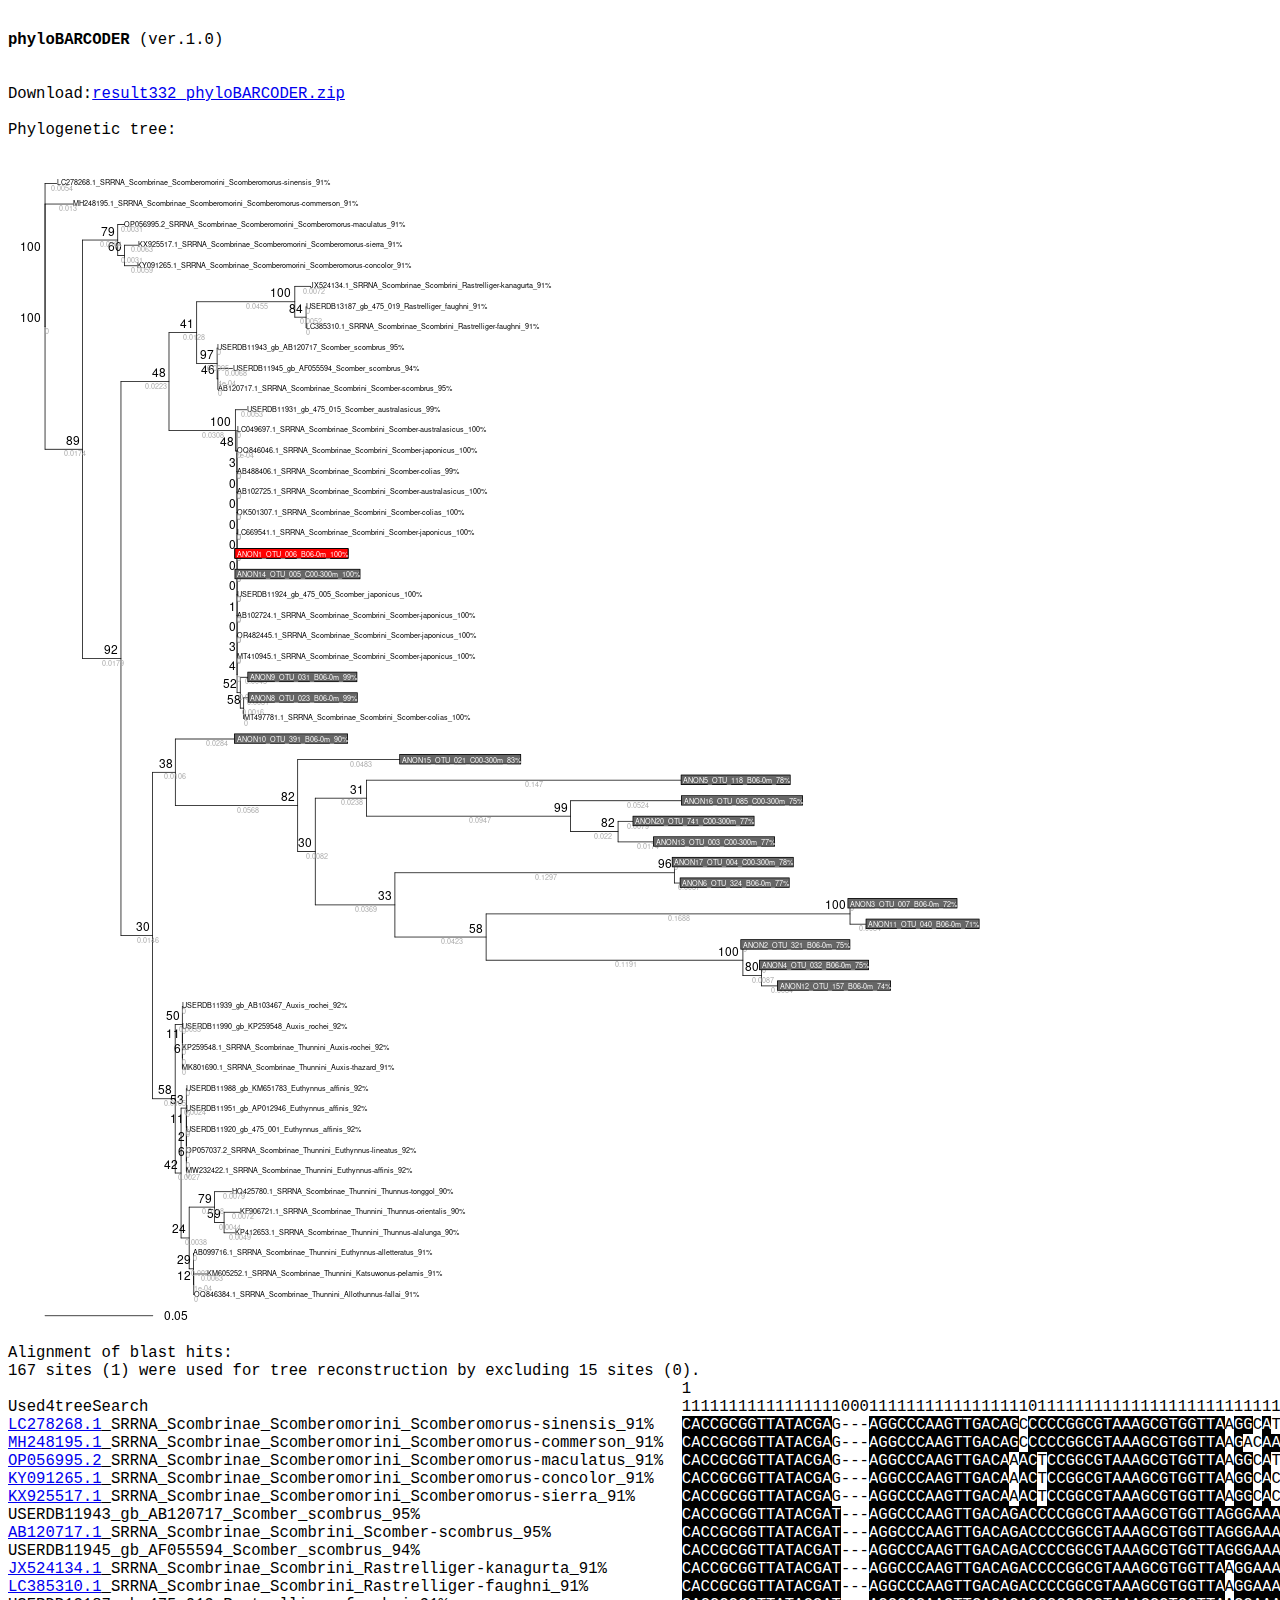
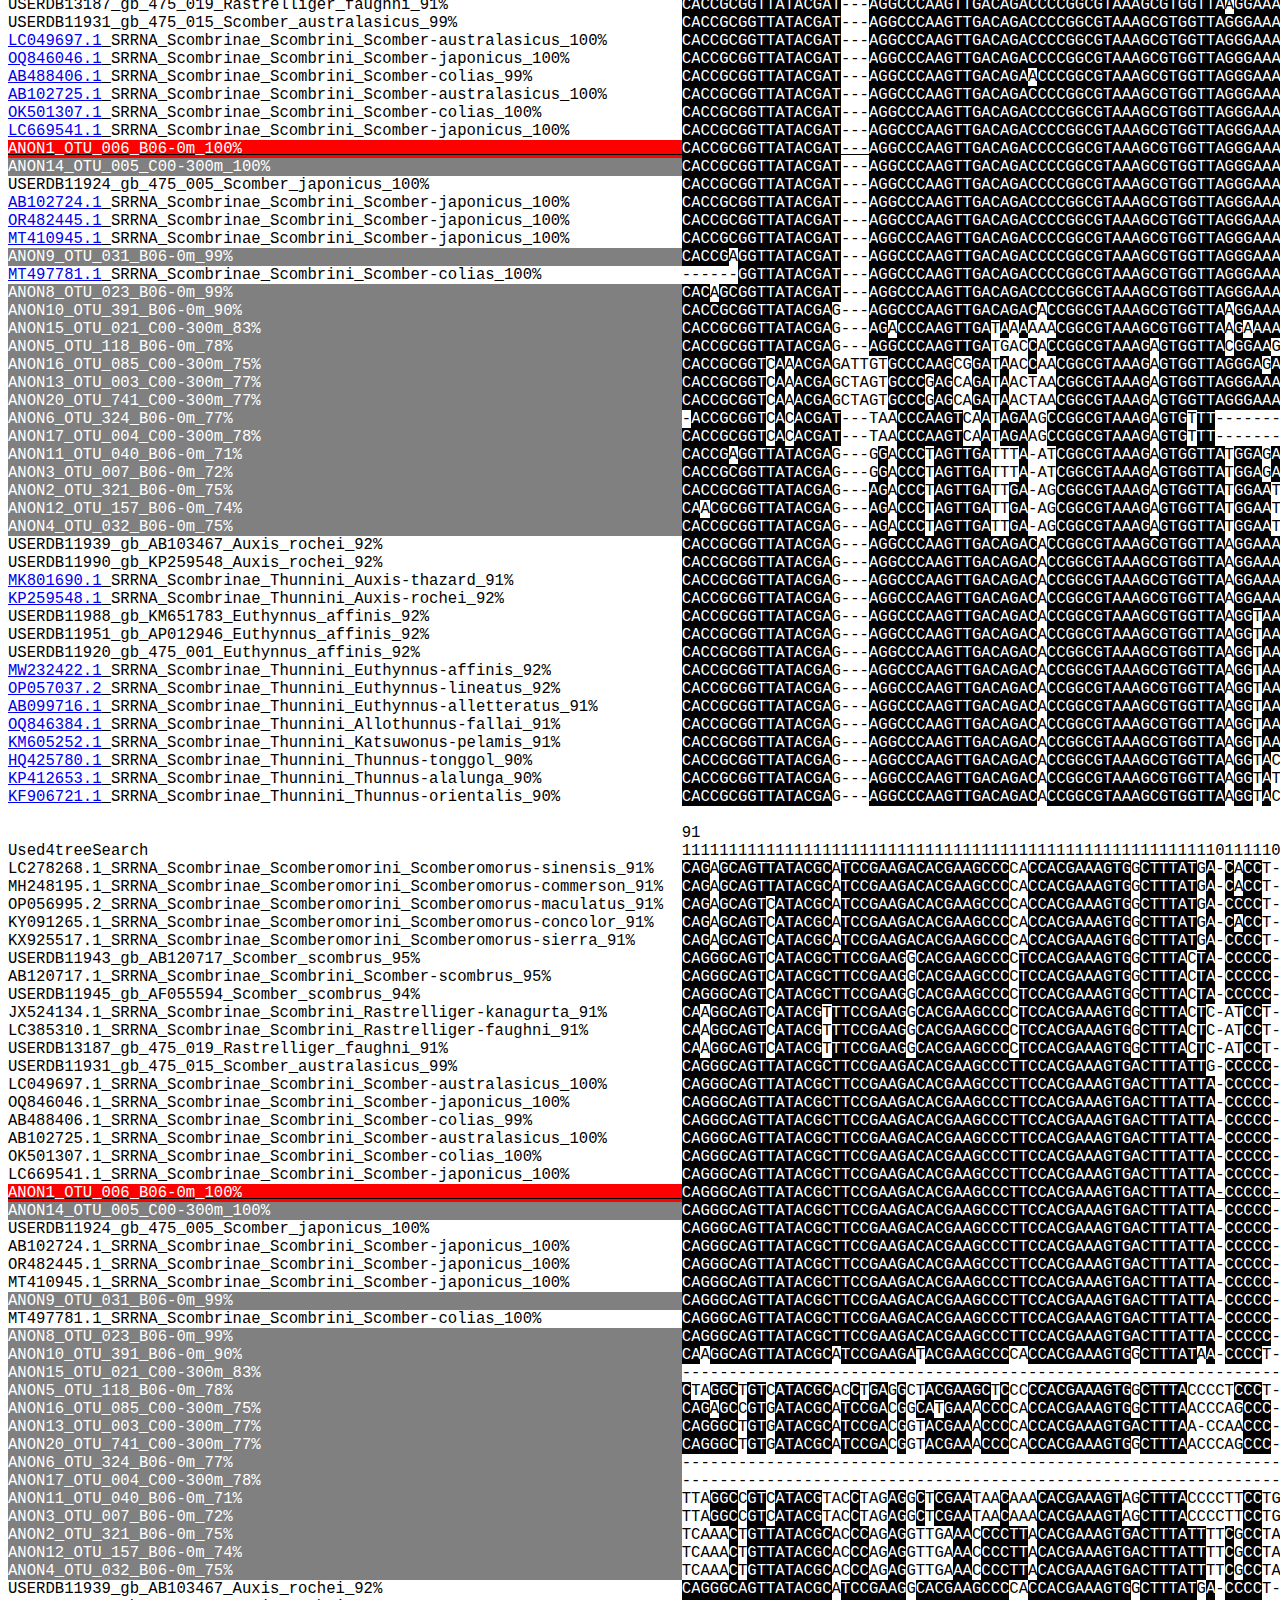
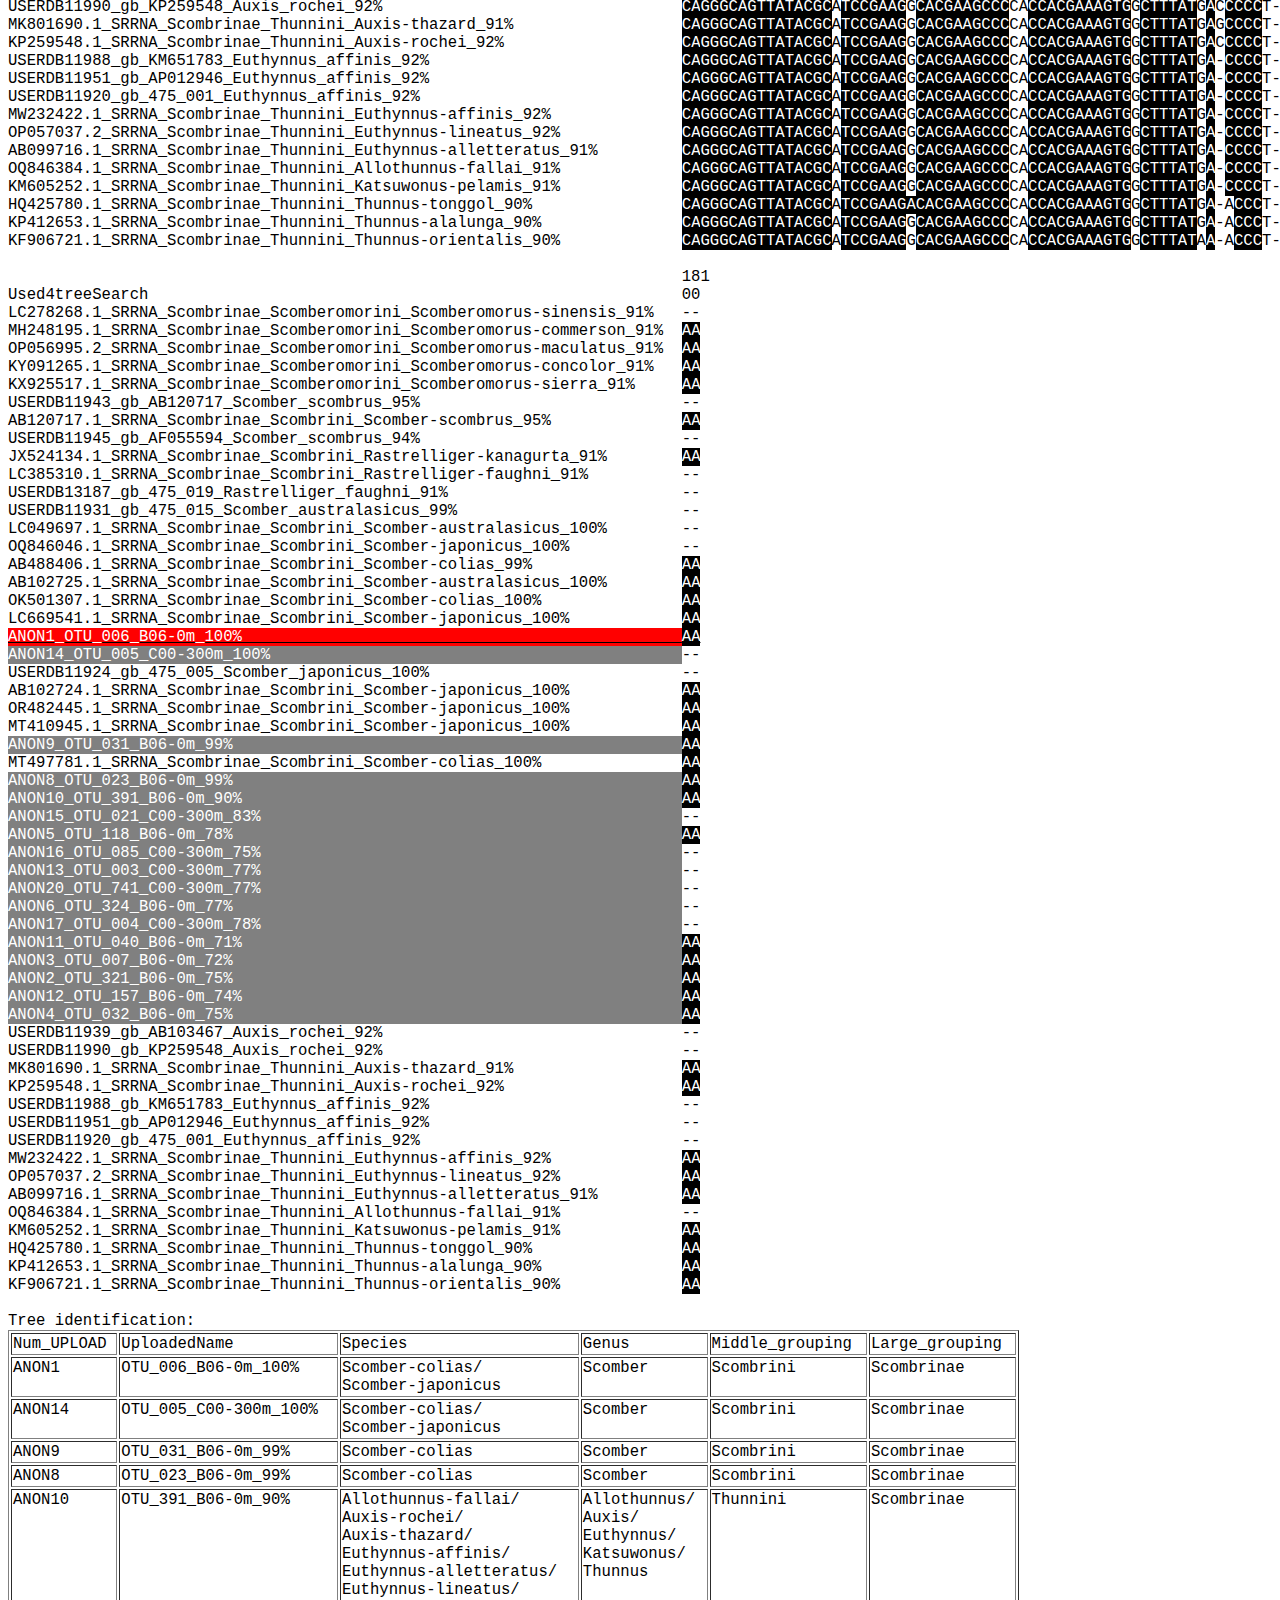
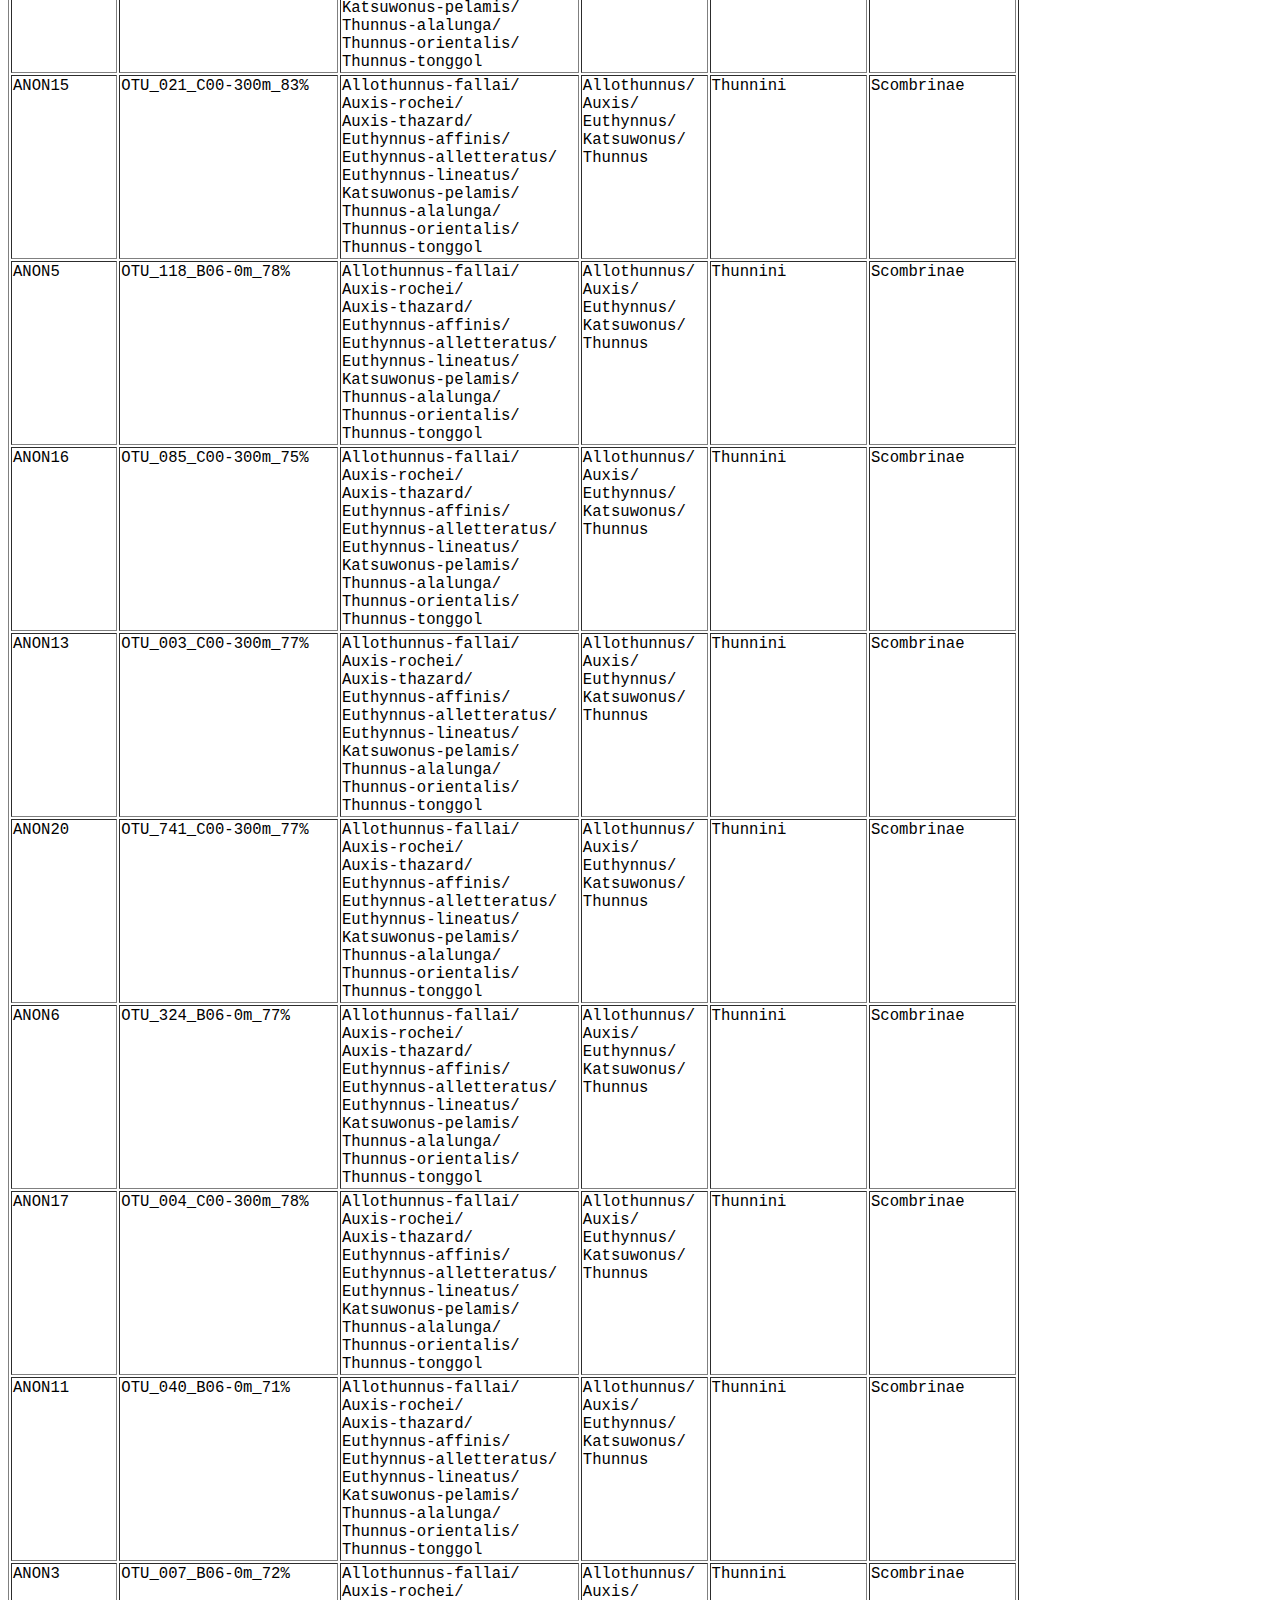
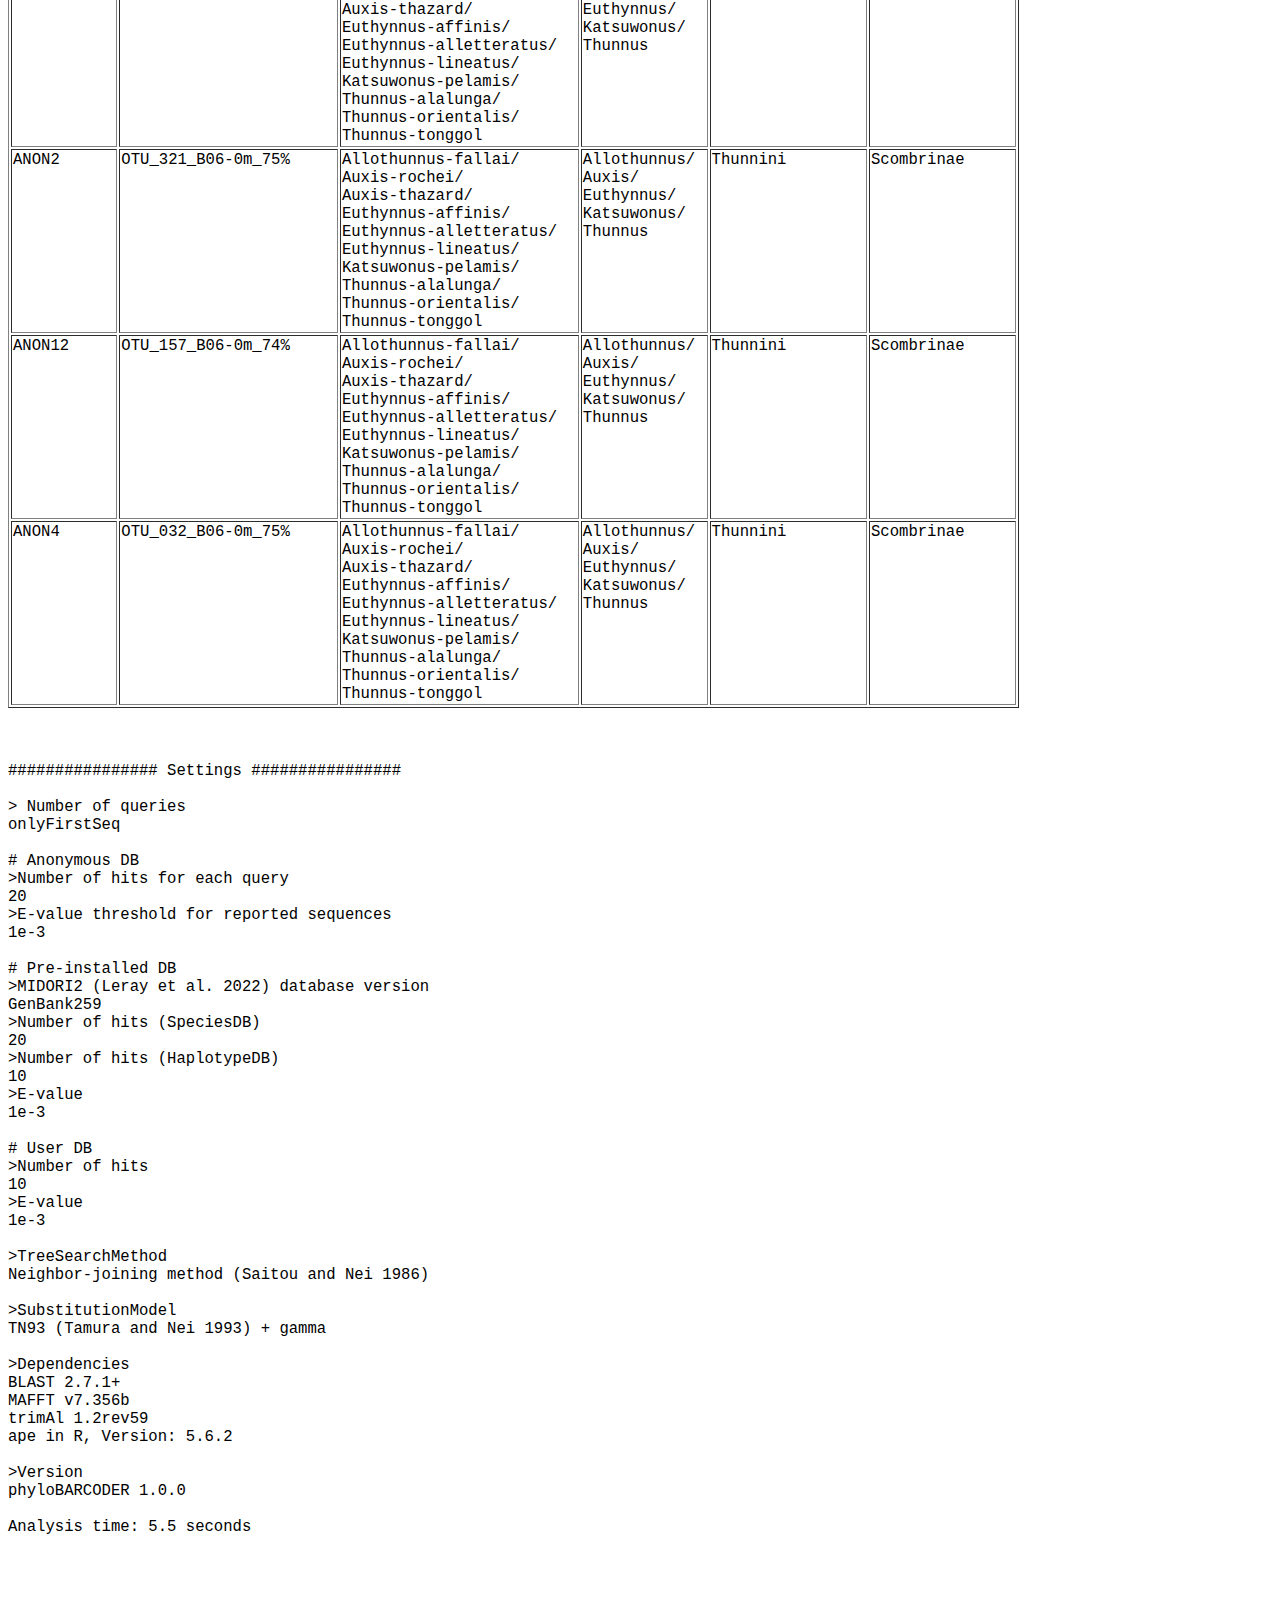
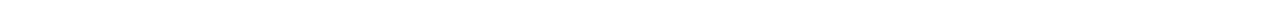
<file: html/phylobarcoderWork/332-wFmHgN/200_aln_nucl.html>
<!DOCTYPE html>
<html>
<head>
    <meta http-equiv="Content-Type" content="text/html">
        <title>332</title>
            <style type="text/css">
                .blackBG { background-color: #000000; color: white}
                .redBG { background-color: #FF0000; color: white}
                .blueBG { background-color: #000080; color: white}
                .grayBG { background-color: #808080; color: white}
            </style>
    </head>
<body>
<pre>
<span style="font-size: 120%;">
<b>phyloBARCODER </b>(ver.1.0)<br><br>
Download:<a href="result332_phyloBARCODER.zip">result332_phyloBARCODER.zip</a>

Phylogenetic tree:
<img src="115_tree_rooted.png">
Alignment of blast hits:
167 sites (1) were used for tree reconstruction by excluding 15 sites (0).
                                                                        1
Used4treeSearch                                                         111111111111111110001111111111111111101111111111111111111111111111100111111111111111111111
<a href="https://www.ncbi.nlm.nih.gov/nuccore/LC278268.1" target="_blank">LC278268.1</a>_SRRNA_Scombrinae_Scomberomorini_Scomberomorus-sinensis_91%   <span class="blackBG">C</span><span class="blackBG">A</span><span class="blackBG">C</span><span class="blackBG">C</span><span class="blackBG">G</span><span class="blackBG">C</span><span class="blackBG">G</span><span class="blackBG">G</span><span class="blackBG">T</span><span class="blackBG">T</span><span class="blackBG">A</span><span class="blackBG">T</span><span class="blackBG">A</span><span class="blackBG">C</span><span class="blackBG">G</span><span class="blackBG">A</span>G---<span class="blackBG">A</span><span class="blackBG">G</span><span class="blackBG">G</span><span class="blackBG">C</span><span class="blackBG">C</span><span class="blackBG">C</span><span class="blackBG">A</span><span class="blackBG">A</span><span class="blackBG">G</span><span class="blackBG">T</span><span class="blackBG">T</span><span class="blackBG">G</span><span class="blackBG">A</span><span class="blackBG">C</span><span class="blackBG">A</span><span class="blackBG">G</span>C<span class="blackBG">C</span><span class="blackBG">C</span><span class="blackBG">C</span><span class="blackBG">C</span><span class="blackBG">G</span><span class="blackBG">G</span><span class="blackBG">C</span><span class="blackBG">G</span><span class="blackBG">T</span><span class="blackBG">A</span><span class="blackBG">A</span><span class="blackBG">A</span><span class="blackBG">G</span><span class="blackBG">C</span><span class="blackBG">G</span><span class="blackBG">T</span><span class="blackBG">G</span><span class="blackBG">G</span><span class="blackBG">T</span><span class="blackBG">T</span><span class="blackBG">A</span>A<span class="blackBG">G</span><span class="blackBG">G</span>C<span class="blackBG">A</span>T<span class="blackBG">A</span><span class="blackBG">C</span><span class="blackBG">T</span>TT<span class="blackBG">A</span><span class="blackBG">A</span><span class="blackBG">A</span><span class="blackBG">A</span><span class="blackBG">C</span><span class="blackBG">T</span><span class="blackBG">A</span><span class="blackBG">A</span><span class="blackBG">A</span><span class="blackBG">G</span><span class="blackBG">C</span><span class="blackBG">C</span><span class="blackBG">G</span><span class="blackBG">A</span><span class="blackBG">A</span><span class="blackBG">T</span><span class="blackBG">A</span><span class="blackBG">T</span><span class="blackBG">C</span><span class="blackBG">T</span><span class="blackBG">T</span>
<a href="https://www.ncbi.nlm.nih.gov/nuccore/MH248195.1" target="_blank">MH248195.1</a>_SRRNA_Scombrinae_Scomberomorini_Scomberomorus-commerson_91%  <span class="blackBG">C</span><span class="blackBG">A</span><span class="blackBG">C</span><span class="blackBG">C</span><span class="blackBG">G</span><span class="blackBG">C</span><span class="blackBG">G</span><span class="blackBG">G</span><span class="blackBG">T</span><span class="blackBG">T</span><span class="blackBG">A</span><span class="blackBG">T</span><span class="blackBG">A</span><span class="blackBG">C</span><span class="blackBG">G</span><span class="blackBG">A</span>G---<span class="blackBG">A</span><span class="blackBG">G</span><span class="blackBG">G</span><span class="blackBG">C</span><span class="blackBG">C</span><span class="blackBG">C</span><span class="blackBG">A</span><span class="blackBG">A</span><span class="blackBG">G</span><span class="blackBG">T</span><span class="blackBG">T</span><span class="blackBG">G</span><span class="blackBG">A</span><span class="blackBG">C</span><span class="blackBG">A</span><span class="blackBG">G</span>C<span class="blackBG">C</span><span class="blackBG">C</span><span class="blackBG">C</span><span class="blackBG">C</span><span class="blackBG">G</span><span class="blackBG">G</span><span class="blackBG">C</span><span class="blackBG">G</span><span class="blackBG">T</span><span class="blackBG">A</span><span class="blackBG">A</span><span class="blackBG">A</span><span class="blackBG">G</span><span class="blackBG">C</span><span class="blackBG">G</span><span class="blackBG">T</span><span class="blackBG">G</span><span class="blackBG">G</span><span class="blackBG">T</span><span class="blackBG">T</span><span class="blackBG">A</span>A<span class="blackBG">G</span>AC<span class="blackBG">A</span><span class="blackBG">A</span><span class="blackBG">A</span><span class="blackBG">C</span><span class="blackBG">T</span>T-<span class="blackBG">A</span><span class="blackBG">A</span><span class="blackBG">A</span><span class="blackBG">A</span><span class="blackBG">C</span><span class="blackBG">T</span><span class="blackBG">A</span><span class="blackBG">A</span><span class="blackBG">A</span><span class="blackBG">G</span><span class="blackBG">C</span><span class="blackBG">C</span><span class="blackBG">G</span><span class="blackBG">A</span><span class="blackBG">A</span><span class="blackBG">T</span><span class="blackBG">A</span><span class="blackBG">T</span><span class="blackBG">C</span><span class="blackBG">T</span><span class="blackBG">T</span>
<a href="https://www.ncbi.nlm.nih.gov/nuccore/OP056995.2" target="_blank">OP056995.2</a>_SRRNA_Scombrinae_Scomberomorini_Scomberomorus-maculatus_91%  <span class="blackBG">C</span><span class="blackBG">A</span><span class="blackBG">C</span><span class="blackBG">C</span><span class="blackBG">G</span><span class="blackBG">C</span><span class="blackBG">G</span><span class="blackBG">G</span><span class="blackBG">T</span><span class="blackBG">T</span><span class="blackBG">A</span><span class="blackBG">T</span><span class="blackBG">A</span><span class="blackBG">C</span><span class="blackBG">G</span><span class="blackBG">A</span>G---<span class="blackBG">A</span><span class="blackBG">G</span><span class="blackBG">G</span><span class="blackBG">C</span><span class="blackBG">C</span><span class="blackBG">C</span><span class="blackBG">A</span><span class="blackBG">A</span><span class="blackBG">G</span><span class="blackBG">T</span><span class="blackBG">T</span><span class="blackBG">G</span><span class="blackBG">A</span><span class="blackBG">C</span><span class="blackBG">A</span>A<span class="blackBG">A</span><span class="blackBG">C</span>T<span class="blackBG">C</span><span class="blackBG">C</span><span class="blackBG">G</span><span class="blackBG">G</span><span class="blackBG">C</span><span class="blackBG">G</span><span class="blackBG">T</span><span class="blackBG">A</span><span class="blackBG">A</span><span class="blackBG">A</span><span class="blackBG">G</span><span class="blackBG">C</span><span class="blackBG">G</span><span class="blackBG">T</span><span class="blackBG">G</span><span class="blackBG">G</span><span class="blackBG">T</span><span class="blackBG">T</span><span class="blackBG">A</span>A<span class="blackBG">G</span><span class="blackBG">G</span>C<span class="blackBG">A</span>T<span class="blackBG">A</span><span class="blackBG">C</span><span class="blackBG">T</span><span class="blackBG">C</span>T<span class="blackBG">A</span><span class="blackBG">A</span><span class="blackBG">A</span><span class="blackBG">A</span><span class="blackBG">C</span><span class="blackBG">T</span><span class="blackBG">A</span><span class="blackBG">A</span><span class="blackBG">A</span><span class="blackBG">G</span><span class="blackBG">C</span><span class="blackBG">C</span><span class="blackBG">G</span><span class="blackBG">A</span><span class="blackBG">A</span><span class="blackBG">T</span><span class="blackBG">A</span><span class="blackBG">T</span><span class="blackBG">C</span><span class="blackBG">T</span><span class="blackBG">T</span>
<a href="https://www.ncbi.nlm.nih.gov/nuccore/KY091265.1" target="_blank">KY091265.1</a>_SRRNA_Scombrinae_Scomberomorini_Scomberomorus-concolor_91%   <span class="blackBG">C</span><span class="blackBG">A</span><span class="blackBG">C</span><span class="blackBG">C</span><span class="blackBG">G</span><span class="blackBG">C</span><span class="blackBG">G</span><span class="blackBG">G</span><span class="blackBG">T</span><span class="blackBG">T</span><span class="blackBG">A</span><span class="blackBG">T</span><span class="blackBG">A</span><span class="blackBG">C</span><span class="blackBG">G</span><span class="blackBG">A</span>G---<span class="blackBG">A</span><span class="blackBG">G</span><span class="blackBG">G</span><span class="blackBG">C</span><span class="blackBG">C</span><span class="blackBG">C</span><span class="blackBG">A</span><span class="blackBG">A</span><span class="blackBG">G</span><span class="blackBG">T</span><span class="blackBG">T</span><span class="blackBG">G</span><span class="blackBG">A</span><span class="blackBG">C</span><span class="blackBG">A</span>A<span class="blackBG">A</span><span class="blackBG">C</span>T<span class="blackBG">C</span><span class="blackBG">C</span><span class="blackBG">G</span><span class="blackBG">G</span><span class="blackBG">C</span><span class="blackBG">G</span><span class="blackBG">T</span><span class="blackBG">A</span><span class="blackBG">A</span><span class="blackBG">A</span><span class="blackBG">G</span><span class="blackBG">C</span><span class="blackBG">G</span><span class="blackBG">T</span><span class="blackBG">G</span><span class="blackBG">G</span><span class="blackBG">T</span><span class="blackBG">T</span><span class="blackBG">A</span>A<span class="blackBG">G</span><span class="blackBG">G</span>C<span class="blackBG">A</span>C<span class="blackBG">A</span><span class="blackBG">C</span><span class="blackBG">T</span><span class="blackBG">C</span>A<span class="blackBG">A</span><span class="blackBG">A</span><span class="blackBG">A</span><span class="blackBG">A</span><span class="blackBG">C</span><span class="blackBG">T</span><span class="blackBG">A</span><span class="blackBG">A</span><span class="blackBG">A</span><span class="blackBG">G</span><span class="blackBG">C</span><span class="blackBG">C</span><span class="blackBG">G</span><span class="blackBG">A</span><span class="blackBG">A</span><span class="blackBG">T</span><span class="blackBG">A</span><span class="blackBG">T</span><span class="blackBG">C</span><span class="blackBG">T</span><span class="blackBG">T</span>
<a href="https://www.ncbi.nlm.nih.gov/nuccore/KX925517.1" target="_blank">KX925517.1</a>_SRRNA_Scombrinae_Scomberomorini_Scomberomorus-sierra_91%     <span class="blackBG">C</span><span class="blackBG">A</span><span class="blackBG">C</span><span class="blackBG">C</span><span class="blackBG">G</span><span class="blackBG">C</span><span class="blackBG">G</span><span class="blackBG">G</span><span class="blackBG">T</span><span class="blackBG">T</span><span class="blackBG">A</span><span class="blackBG">T</span><span class="blackBG">A</span><span class="blackBG">C</span><span class="blackBG">G</span><span class="blackBG">A</span>G---<span class="blackBG">A</span><span class="blackBG">G</span><span class="blackBG">G</span><span class="blackBG">C</span><span class="blackBG">C</span><span class="blackBG">C</span><span class="blackBG">A</span><span class="blackBG">A</span><span class="blackBG">G</span><span class="blackBG">T</span><span class="blackBG">T</span><span class="blackBG">G</span><span class="blackBG">A</span><span class="blackBG">C</span><span class="blackBG">A</span>A<span class="blackBG">A</span><span class="blackBG">C</span>T<span class="blackBG">C</span><span class="blackBG">C</span><span class="blackBG">G</span><span class="blackBG">G</span><span class="blackBG">C</span><span class="blackBG">G</span><span class="blackBG">T</span><span class="blackBG">A</span><span class="blackBG">A</span><span class="blackBG">A</span><span class="blackBG">G</span><span class="blackBG">C</span><span class="blackBG">G</span><span class="blackBG">T</span><span class="blackBG">G</span><span class="blackBG">G</span><span class="blackBG">T</span><span class="blackBG">T</span><span class="blackBG">A</span>A<span class="blackBG">G</span><span class="blackBG">G</span>C<span class="blackBG">A</span>C<span class="blackBG">A</span><span class="blackBG">C</span>C<span class="blackBG">C</span>A<span class="blackBG">A</span><span class="blackBG">A</span><span class="blackBG">A</span><span class="blackBG">A</span><span class="blackBG">C</span><span class="blackBG">T</span><span class="blackBG">A</span><span class="blackBG">A</span><span class="blackBG">A</span><span class="blackBG">G</span><span class="blackBG">C</span><span class="blackBG">C</span><span class="blackBG">G</span><span class="blackBG">A</span><span class="blackBG">A</span><span class="blackBG">T</span><span class="blackBG">A</span><span class="blackBG">T</span><span class="blackBG">C</span><span class="blackBG">T</span><span class="blackBG">T</span>
USERDB11943_gb_AB120717_Scomber_scombrus_95%                            <span class="blackBG">C</span><span class="blackBG">A</span><span class="blackBG">C</span><span class="blackBG">C</span><span class="blackBG">G</span><span class="blackBG">C</span><span class="blackBG">G</span><span class="blackBG">G</span><span class="blackBG">T</span><span class="blackBG">T</span><span class="blackBG">A</span><span class="blackBG">T</span><span class="blackBG">A</span><span class="blackBG">C</span><span class="blackBG">G</span><span class="blackBG">A</span><span class="blackBG">T</span>---<span class="blackBG">A</span><span class="blackBG">G</span><span class="blackBG">G</span><span class="blackBG">C</span><span class="blackBG">C</span><span class="blackBG">C</span><span class="blackBG">A</span><span class="blackBG">A</span><span class="blackBG">G</span><span class="blackBG">T</span><span class="blackBG">T</span><span class="blackBG">G</span><span class="blackBG">A</span><span class="blackBG">C</span><span class="blackBG">A</span><span class="blackBG">G</span><span class="blackBG">A</span><span class="blackBG">C</span><span class="blackBG">C</span><span class="blackBG">C</span><span class="blackBG">C</span><span class="blackBG">G</span><span class="blackBG">G</span><span class="blackBG">C</span><span class="blackBG">G</span><span class="blackBG">T</span><span class="blackBG">A</span><span class="blackBG">A</span><span class="blackBG">A</span><span class="blackBG">G</span><span class="blackBG">C</span><span class="blackBG">G</span><span class="blackBG">T</span><span class="blackBG">G</span><span class="blackBG">G</span><span class="blackBG">T</span><span class="blackBG">T</span><span class="blackBG">A</span><span class="blackBG">G</span><span class="blackBG">G</span><span class="blackBG">G</span><span class="blackBG">A</span><span class="blackBG">A</span><span class="blackBG">A</span><span class="blackBG">A</span>T<span class="blackBG">T</span>T-<span class="blackBG">A</span><span class="blackBG">A</span><span class="blackBG">A</span><span class="blackBG">A</span><span class="blackBG">C</span><span class="blackBG">T</span><span class="blackBG">A</span><span class="blackBG">A</span><span class="blackBG">A</span><span class="blackBG">G</span><span class="blackBG">C</span><span class="blackBG">C</span><span class="blackBG">G</span><span class="blackBG">A</span><span class="blackBG">A</span>C<span class="blackBG">A</span>C<span class="blackBG">C</span><span class="blackBG">T</span><span class="blackBG">T</span>
<a href="https://www.ncbi.nlm.nih.gov/nuccore/AB120717.1" target="_blank">AB120717.1</a>_SRRNA_Scombrinae_Scombrini_Scomber-scombrus_95%              <span class="blackBG">C</span><span class="blackBG">A</span><span class="blackBG">C</span><span class="blackBG">C</span><span class="blackBG">G</span><span class="blackBG">C</span><span class="blackBG">G</span><span class="blackBG">G</span><span class="blackBG">T</span><span class="blackBG">T</span><span class="blackBG">A</span><span class="blackBG">T</span><span class="blackBG">A</span><span class="blackBG">C</span><span class="blackBG">G</span><span class="blackBG">A</span><span class="blackBG">T</span>---<span class="blackBG">A</span><span class="blackBG">G</span><span class="blackBG">G</span><span class="blackBG">C</span><span class="blackBG">C</span><span class="blackBG">C</span><span class="blackBG">A</span><span class="blackBG">A</span><span class="blackBG">G</span><span class="blackBG">T</span><span class="blackBG">T</span><span class="blackBG">G</span><span class="blackBG">A</span><span class="blackBG">C</span><span class="blackBG">A</span><span class="blackBG">G</span><span class="blackBG">A</span><span class="blackBG">C</span><span class="blackBG">C</span><span class="blackBG">C</span><span class="blackBG">C</span><span class="blackBG">G</span><span class="blackBG">G</span><span class="blackBG">C</span><span class="blackBG">G</span><span class="blackBG">T</span><span class="blackBG">A</span><span class="blackBG">A</span><span class="blackBG">A</span><span class="blackBG">G</span><span class="blackBG">C</span><span class="blackBG">G</span><span class="blackBG">T</span><span class="blackBG">G</span><span class="blackBG">G</span><span class="blackBG">T</span><span class="blackBG">T</span><span class="blackBG">A</span><span class="blackBG">G</span><span class="blackBG">G</span><span class="blackBG">G</span><span class="blackBG">A</span><span class="blackBG">A</span><span class="blackBG">A</span><span class="blackBG">A</span>T<span class="blackBG">T</span>T-<span class="blackBG">A</span><span class="blackBG">A</span><span class="blackBG">A</span><span class="blackBG">A</span><span class="blackBG">C</span><span class="blackBG">T</span><span class="blackBG">A</span><span class="blackBG">A</span><span class="blackBG">A</span><span class="blackBG">G</span><span class="blackBG">C</span><span class="blackBG">C</span><span class="blackBG">G</span><span class="blackBG">A</span><span class="blackBG">A</span>C<span class="blackBG">A</span>C<span class="blackBG">C</span><span class="blackBG">T</span><span class="blackBG">T</span>
USERDB11945_gb_AF055594_Scomber_scombrus_94%                            <span class="blackBG">C</span><span class="blackBG">A</span><span class="blackBG">C</span><span class="blackBG">C</span><span class="blackBG">G</span><span class="blackBG">C</span><span class="blackBG">G</span><span class="blackBG">G</span><span class="blackBG">T</span><span class="blackBG">T</span><span class="blackBG">A</span><span class="blackBG">T</span><span class="blackBG">A</span><span class="blackBG">C</span><span class="blackBG">G</span><span class="blackBG">A</span><span class="blackBG">T</span>---<span class="blackBG">A</span><span class="blackBG">G</span><span class="blackBG">G</span><span class="blackBG">C</span><span class="blackBG">C</span><span class="blackBG">C</span><span class="blackBG">A</span><span class="blackBG">A</span><span class="blackBG">G</span><span class="blackBG">T</span><span class="blackBG">T</span><span class="blackBG">G</span><span class="blackBG">A</span><span class="blackBG">C</span><span class="blackBG">A</span><span class="blackBG">G</span><span class="blackBG">A</span><span class="blackBG">C</span><span class="blackBG">C</span><span class="blackBG">C</span><span class="blackBG">C</span><span class="blackBG">G</span><span class="blackBG">G</span><span class="blackBG">C</span><span class="blackBG">G</span><span class="blackBG">T</span><span class="blackBG">A</span><span class="blackBG">A</span><span class="blackBG">A</span><span class="blackBG">G</span><span class="blackBG">C</span><span class="blackBG">G</span><span class="blackBG">T</span><span class="blackBG">G</span><span class="blackBG">G</span><span class="blackBG">T</span><span class="blackBG">T</span><span class="blackBG">A</span><span class="blackBG">G</span><span class="blackBG">G</span><span class="blackBG">G</span><span class="blackBG">A</span><span class="blackBG">A</span><span class="blackBG">A</span><span class="blackBG">A</span>T<span class="blackBG">T</span>T-<span class="blackBG">A</span><span class="blackBG">A</span><span class="blackBG">A</span><span class="blackBG">A</span><span class="blackBG">C</span><span class="blackBG">T</span><span class="blackBG">A</span><span class="blackBG">A</span><span class="blackBG">A</span><span class="blackBG">G</span><span class="blackBG">C</span><span class="blackBG">C</span><span class="blackBG">G</span><span class="blackBG">A</span><span class="blackBG">A</span>C<span class="blackBG">A</span>C<span class="blackBG">C</span><span class="blackBG">T</span>C
<a href="https://www.ncbi.nlm.nih.gov/nuccore/JX524134.1" target="_blank">JX524134.1</a>_SRRNA_Scombrinae_Scombrini_Rastrelliger-kanagurta_91%        <span class="blackBG">C</span><span class="blackBG">A</span><span class="blackBG">C</span><span class="blackBG">C</span><span class="blackBG">G</span><span class="blackBG">C</span><span class="blackBG">G</span><span class="blackBG">G</span><span class="blackBG">T</span><span class="blackBG">T</span><span class="blackBG">A</span><span class="blackBG">T</span><span class="blackBG">A</span><span class="blackBG">C</span><span class="blackBG">G</span><span class="blackBG">A</span><span class="blackBG">T</span>---<span class="blackBG">A</span><span class="blackBG">G</span><span class="blackBG">G</span><span class="blackBG">C</span><span class="blackBG">C</span><span class="blackBG">C</span><span class="blackBG">A</span><span class="blackBG">A</span><span class="blackBG">G</span><span class="blackBG">T</span><span class="blackBG">T</span><span class="blackBG">G</span><span class="blackBG">A</span><span class="blackBG">C</span><span class="blackBG">A</span><span class="blackBG">G</span><span class="blackBG">A</span><span class="blackBG">C</span><span class="blackBG">C</span><span class="blackBG">C</span><span class="blackBG">C</span><span class="blackBG">G</span><span class="blackBG">G</span><span class="blackBG">C</span><span class="blackBG">G</span><span class="blackBG">T</span><span class="blackBG">A</span><span class="blackBG">A</span><span class="blackBG">A</span><span class="blackBG">G</span><span class="blackBG">C</span><span class="blackBG">G</span><span class="blackBG">T</span><span class="blackBG">G</span><span class="blackBG">G</span><span class="blackBG">T</span><span class="blackBG">T</span><span class="blackBG">A</span>A<span class="blackBG">G</span><span class="blackBG">G</span><span class="blackBG">A</span><span class="blackBG">A</span><span class="blackBG">A</span><span class="blackBG">A</span><span class="blackBG">C</span><span class="blackBG">T</span>A-T<span class="blackBG">A</span><span class="blackBG">A</span><span class="blackBG">A</span><span class="blackBG">C</span><span class="blackBG">T</span><span class="blackBG">A</span><span class="blackBG">A</span><span class="blackBG">A</span><span class="blackBG">G</span><span class="blackBG">C</span><span class="blackBG">C</span><span class="blackBG">G</span><span class="blackBG">A</span><span class="blackBG">A</span>C<span class="blackBG">A</span>C<span class="blackBG">C</span><span class="blackBG">T</span><span class="blackBG">T</span>
<a href="https://www.ncbi.nlm.nih.gov/nuccore/LC385310.1" target="_blank">LC385310.1</a>_SRRNA_Scombrinae_Scombrini_Rastrelliger-faughni_91%          <span class="blackBG">C</span><span class="blackBG">A</span><span class="blackBG">C</span><span class="blackBG">C</span><span class="blackBG">G</span><span class="blackBG">C</span><span class="blackBG">G</span><span class="blackBG">G</span><span class="blackBG">T</span><span class="blackBG">T</span><span class="blackBG">A</span><span class="blackBG">T</span><span class="blackBG">A</span><span class="blackBG">C</span><span class="blackBG">G</span><span class="blackBG">A</span><span class="blackBG">T</span>---<span class="blackBG">A</span><span class="blackBG">G</span><span class="blackBG">G</span><span class="blackBG">C</span><span class="blackBG">C</span><span class="blackBG">C</span><span class="blackBG">A</span><span class="blackBG">A</span><span class="blackBG">G</span><span class="blackBG">T</span><span class="blackBG">T</span><span class="blackBG">G</span><span class="blackBG">A</span><span class="blackBG">C</span><span class="blackBG">A</span><span class="blackBG">G</span><span class="blackBG">A</span><span class="blackBG">C</span><span class="blackBG">C</span><span class="blackBG">C</span><span class="blackBG">C</span><span class="blackBG">G</span><span class="blackBG">G</span><span class="blackBG">C</span><span class="blackBG">G</span><span class="blackBG">T</span><span class="blackBG">A</span><span class="blackBG">A</span><span class="blackBG">A</span><span class="blackBG">G</span><span class="blackBG">C</span><span class="blackBG">G</span><span class="blackBG">T</span><span class="blackBG">G</span><span class="blackBG">G</span><span class="blackBG">T</span><span class="blackBG">T</span><span class="blackBG">A</span>A<span class="blackBG">G</span><span class="blackBG">G</span><span class="blackBG">A</span><span class="blackBG">A</span><span class="blackBG">A</span><span class="blackBG">A</span><span class="blackBG">C</span><span class="blackBG">T</span>A-C<span class="blackBG">A</span><span class="blackBG">A</span><span class="blackBG">A</span><span class="blackBG">C</span><span class="blackBG">T</span><span class="blackBG">A</span><span class="blackBG">A</span><span class="blackBG">A</span><span class="blackBG">G</span><span class="blackBG">C</span><span class="blackBG">C</span><span class="blackBG">G</span><span class="blackBG">A</span><span class="blackBG">A</span><span class="blackBG">T</span><span class="blackBG">A</span>C<span class="blackBG">C</span><span class="blackBG">T</span><span class="blackBG">T</span>
USERDB13187_gb_475_019_Rastrelliger_faughni_91%                         <span class="blackBG">C</span><span class="blackBG">A</span><span class="blackBG">C</span><span class="blackBG">C</span><span class="blackBG">G</span><span class="blackBG">C</span><span class="blackBG">G</span><span class="blackBG">G</span><span class="blackBG">T</span><span class="blackBG">T</span><span class="blackBG">A</span><span class="blackBG">T</span><span class="blackBG">A</span><span class="blackBG">C</span><span class="blackBG">G</span><span class="blackBG">A</span><span class="blackBG">T</span>---<span class="blackBG">A</span><span class="blackBG">G</span><span class="blackBG">G</span><span class="blackBG">C</span><span class="blackBG">C</span><span class="blackBG">C</span><span class="blackBG">A</span><span class="blackBG">A</span><span class="blackBG">G</span><span class="blackBG">T</span><span class="blackBG">T</span><span class="blackBG">G</span><span class="blackBG">A</span><span class="blackBG">C</span><span class="blackBG">A</span><span class="blackBG">G</span><span class="blackBG">A</span><span class="blackBG">C</span><span class="blackBG">C</span><span class="blackBG">C</span><span class="blackBG">C</span><span class="blackBG">G</span><span class="blackBG">G</span><span class="blackBG">C</span><span class="blackBG">G</span><span class="blackBG">T</span><span class="blackBG">A</span><span class="blackBG">A</span><span class="blackBG">A</span><span class="blackBG">G</span><span class="blackBG">C</span><span class="blackBG">G</span><span class="blackBG">T</span><span class="blackBG">G</span><span class="blackBG">G</span><span class="blackBG">T</span><span class="blackBG">T</span><span class="blackBG">A</span>A<span class="blackBG">G</span><span class="blackBG">G</span><span class="blackBG">A</span><span class="blackBG">A</span><span class="blackBG">A</span><span class="blackBG">A</span><span class="blackBG">C</span><span class="blackBG">T</span>A-C<span class="blackBG">A</span><span class="blackBG">A</span><span class="blackBG">A</span><span class="blackBG">C</span><span class="blackBG">T</span><span class="blackBG">A</span><span class="blackBG">A</span><span class="blackBG">A</span><span class="blackBG">G</span><span class="blackBG">C</span><span class="blackBG">C</span><span class="blackBG">G</span><span class="blackBG">A</span><span class="blackBG">A</span><span class="blackBG">T</span><span class="blackBG">A</span>C<span class="blackBG">C</span><span class="blackBG">T</span><span class="blackBG">T</span>
USERDB11931_gb_475_015_Scomber_australasicus_99%                        <span class="blackBG">C</span><span class="blackBG">A</span><span class="blackBG">C</span><span class="blackBG">C</span><span class="blackBG">G</span><span class="blackBG">C</span><span class="blackBG">G</span><span class="blackBG">G</span><span class="blackBG">T</span><span class="blackBG">T</span><span class="blackBG">A</span><span class="blackBG">T</span><span class="blackBG">A</span><span class="blackBG">C</span><span class="blackBG">G</span><span class="blackBG">A</span><span class="blackBG">T</span>---<span class="blackBG">A</span><span class="blackBG">G</span><span class="blackBG">G</span><span class="blackBG">C</span><span class="blackBG">C</span><span class="blackBG">C</span><span class="blackBG">A</span><span class="blackBG">A</span><span class="blackBG">G</span><span class="blackBG">T</span><span class="blackBG">T</span><span class="blackBG">G</span><span class="blackBG">A</span><span class="blackBG">C</span><span class="blackBG">A</span><span class="blackBG">G</span><span class="blackBG">A</span><span class="blackBG">C</span><span class="blackBG">C</span><span class="blackBG">C</span><span class="blackBG">C</span><span class="blackBG">G</span><span class="blackBG">G</span><span class="blackBG">C</span><span class="blackBG">G</span><span class="blackBG">T</span><span class="blackBG">A</span><span class="blackBG">A</span><span class="blackBG">A</span><span class="blackBG">G</span><span class="blackBG">C</span><span class="blackBG">G</span><span class="blackBG">T</span><span class="blackBG">G</span><span class="blackBG">G</span><span class="blackBG">T</span><span class="blackBG">T</span><span class="blackBG">A</span><span class="blackBG">G</span><span class="blackBG">G</span><span class="blackBG">G</span><span class="blackBG">A</span><span class="blackBG">A</span><span class="blackBG">A</span><span class="blackBG">A</span><span class="blackBG">C</span><span class="blackBG">T</span><span class="blackBG">C</span>-<span class="blackBG">A</span><span class="blackBG">A</span><span class="blackBG">A</span><span class="blackBG">A</span><span class="blackBG">C</span><span class="blackBG">T</span><span class="blackBG">A</span><span class="blackBG">A</span><span class="blackBG">A</span><span class="blackBG">G</span><span class="blackBG">C</span><span class="blackBG">C</span><span class="blackBG">G</span><span class="blackBG">A</span><span class="blackBG">A</span><span class="blackBG">T</span><span class="blackBG">A</span><span class="blackBG">T</span><span class="blackBG">C</span><span class="blackBG">T</span><span class="blackBG">T</span>
<a href="https://www.ncbi.nlm.nih.gov/nuccore/LC049697.1" target="_blank">LC049697.1</a>_SRRNA_Scombrinae_Scombrini_Scomber-australasicus_100%        <span class="blackBG">C</span><span class="blackBG">A</span><span class="blackBG">C</span><span class="blackBG">C</span><span class="blackBG">G</span><span class="blackBG">C</span><span class="blackBG">G</span><span class="blackBG">G</span><span class="blackBG">T</span><span class="blackBG">T</span><span class="blackBG">A</span><span class="blackBG">T</span><span class="blackBG">A</span><span class="blackBG">C</span><span class="blackBG">G</span><span class="blackBG">A</span><span class="blackBG">T</span>---<span class="blackBG">A</span><span class="blackBG">G</span><span class="blackBG">G</span><span class="blackBG">C</span><span class="blackBG">C</span><span class="blackBG">C</span><span class="blackBG">A</span><span class="blackBG">A</span><span class="blackBG">G</span><span class="blackBG">T</span><span class="blackBG">T</span><span class="blackBG">G</span><span class="blackBG">A</span><span class="blackBG">C</span><span class="blackBG">A</span><span class="blackBG">G</span><span class="blackBG">A</span><span class="blackBG">C</span><span class="blackBG">C</span><span class="blackBG">C</span><span class="blackBG">C</span><span class="blackBG">G</span><span class="blackBG">G</span><span class="blackBG">C</span><span class="blackBG">G</span><span class="blackBG">T</span><span class="blackBG">A</span><span class="blackBG">A</span><span class="blackBG">A</span><span class="blackBG">G</span><span class="blackBG">C</span><span class="blackBG">G</span><span class="blackBG">T</span><span class="blackBG">G</span><span class="blackBG">G</span><span class="blackBG">T</span><span class="blackBG">T</span><span class="blackBG">A</span><span class="blackBG">G</span><span class="blackBG">G</span><span class="blackBG">G</span><span class="blackBG">A</span><span class="blackBG">A</span><span class="blackBG">A</span><span class="blackBG">A</span><span class="blackBG">C</span><span class="blackBG">T</span><span class="blackBG">C</span>-<span class="blackBG">A</span><span class="blackBG">A</span><span class="blackBG">A</span><span class="blackBG">A</span><span class="blackBG">C</span><span class="blackBG">T</span><span class="blackBG">A</span><span class="blackBG">A</span><span class="blackBG">A</span><span class="blackBG">G</span><span class="blackBG">C</span><span class="blackBG">C</span><span class="blackBG">G</span><span class="blackBG">A</span><span class="blackBG">A</span><span class="blackBG">T</span><span class="blackBG">A</span><span class="blackBG">T</span><span class="blackBG">C</span><span class="blackBG">T</span><span class="blackBG">T</span>
<a href="https://www.ncbi.nlm.nih.gov/nuccore/OQ846046.1" target="_blank">OQ846046.1</a>_SRRNA_Scombrinae_Scombrini_Scomber-japonicus_100%            <span class="blackBG">C</span><span class="blackBG">A</span><span class="blackBG">C</span><span class="blackBG">C</span><span class="blackBG">G</span><span class="blackBG">C</span><span class="blackBG">G</span><span class="blackBG">G</span><span class="blackBG">T</span><span class="blackBG">T</span><span class="blackBG">A</span><span class="blackBG">T</span><span class="blackBG">A</span><span class="blackBG">C</span><span class="blackBG">G</span><span class="blackBG">A</span><span class="blackBG">T</span>---<span class="blackBG">A</span><span class="blackBG">G</span><span class="blackBG">G</span><span class="blackBG">C</span><span class="blackBG">C</span><span class="blackBG">C</span><span class="blackBG">A</span><span class="blackBG">A</span><span class="blackBG">G</span><span class="blackBG">T</span><span class="blackBG">T</span><span class="blackBG">G</span><span class="blackBG">A</span><span class="blackBG">C</span><span class="blackBG">A</span><span class="blackBG">G</span><span class="blackBG">A</span><span class="blackBG">C</span><span class="blackBG">C</span><span class="blackBG">C</span><span class="blackBG">C</span><span class="blackBG">G</span><span class="blackBG">G</span><span class="blackBG">C</span><span class="blackBG">G</span><span class="blackBG">T</span><span class="blackBG">A</span><span class="blackBG">A</span><span class="blackBG">A</span><span class="blackBG">G</span><span class="blackBG">C</span><span class="blackBG">G</span><span class="blackBG">T</span><span class="blackBG">G</span><span class="blackBG">G</span><span class="blackBG">T</span><span class="blackBG">T</span><span class="blackBG">A</span><span class="blackBG">G</span><span class="blackBG">G</span><span class="blackBG">G</span><span class="blackBG">A</span><span class="blackBG">A</span><span class="blackBG">A</span><span class="blackBG">A</span><span class="blackBG">C</span><span class="blackBG">T</span><span class="blackBG">C</span>-<span class="blackBG">A</span><span class="blackBG">A</span><span class="blackBG">A</span><span class="blackBG">A</span><span class="blackBG">C</span><span class="blackBG">T</span><span class="blackBG">A</span><span class="blackBG">A</span><span class="blackBG">A</span><span class="blackBG">G</span><span class="blackBG">C</span><span class="blackBG">C</span><span class="blackBG">G</span><span class="blackBG">A</span><span class="blackBG">A</span><span class="blackBG">T</span><span class="blackBG">A</span><span class="blackBG">T</span><span class="blackBG">C</span><span class="blackBG">T</span><span class="blackBG">T</span>
<a href="https://www.ncbi.nlm.nih.gov/nuccore/AB488406.1" target="_blank">AB488406.1</a>_SRRNA_Scombrinae_Scombrini_Scomber-colias_99%                <span class="blackBG">C</span><span class="blackBG">A</span><span class="blackBG">C</span><span class="blackBG">C</span><span class="blackBG">G</span><span class="blackBG">C</span><span class="blackBG">G</span><span class="blackBG">G</span><span class="blackBG">T</span><span class="blackBG">T</span><span class="blackBG">A</span><span class="blackBG">T</span><span class="blackBG">A</span><span class="blackBG">C</span><span class="blackBG">G</span><span class="blackBG">A</span><span class="blackBG">T</span>---<span class="blackBG">A</span><span class="blackBG">G</span><span class="blackBG">G</span><span class="blackBG">C</span><span class="blackBG">C</span><span class="blackBG">C</span><span class="blackBG">A</span><span class="blackBG">A</span><span class="blackBG">G</span><span class="blackBG">T</span><span class="blackBG">T</span><span class="blackBG">G</span><span class="blackBG">A</span><span class="blackBG">C</span><span class="blackBG">A</span><span class="blackBG">G</span><span class="blackBG">A</span>A<span class="blackBG">C</span><span class="blackBG">C</span><span class="blackBG">C</span><span class="blackBG">G</span><span class="blackBG">G</span><span class="blackBG">C</span><span class="blackBG">G</span><span class="blackBG">T</span><span class="blackBG">A</span><span class="blackBG">A</span><span class="blackBG">A</span><span class="blackBG">G</span><span class="blackBG">C</span><span class="blackBG">G</span><span class="blackBG">T</span><span class="blackBG">G</span><span class="blackBG">G</span><span class="blackBG">T</span><span class="blackBG">T</span><span class="blackBG">A</span><span class="blackBG">G</span><span class="blackBG">G</span><span class="blackBG">G</span><span class="blackBG">A</span><span class="blackBG">A</span><span class="blackBG">A</span><span class="blackBG">A</span><span class="blackBG">C</span><span class="blackBG">T</span><span class="blackBG">C</span>-<span class="blackBG">A</span><span class="blackBG">A</span><span class="blackBG">A</span><span class="blackBG">A</span><span class="blackBG">C</span><span class="blackBG">T</span><span class="blackBG">A</span><span class="blackBG">A</span><span class="blackBG">A</span><span class="blackBG">G</span><span class="blackBG">C</span><span class="blackBG">C</span><span class="blackBG">G</span><span class="blackBG">A</span><span class="blackBG">A</span><span class="blackBG">T</span><span class="blackBG">A</span><span class="blackBG">T</span><span class="blackBG">C</span><span class="blackBG">T</span><span class="blackBG">T</span>
<a href="https://www.ncbi.nlm.nih.gov/nuccore/AB102725.1" target="_blank">AB102725.1</a>_SRRNA_Scombrinae_Scombrini_Scomber-australasicus_100%        <span class="blackBG">C</span><span class="blackBG">A</span><span class="blackBG">C</span><span class="blackBG">C</span><span class="blackBG">G</span><span class="blackBG">C</span><span class="blackBG">G</span><span class="blackBG">G</span><span class="blackBG">T</span><span class="blackBG">T</span><span class="blackBG">A</span><span class="blackBG">T</span><span class="blackBG">A</span><span class="blackBG">C</span><span class="blackBG">G</span><span class="blackBG">A</span><span class="blackBG">T</span>---<span class="blackBG">A</span><span class="blackBG">G</span><span class="blackBG">G</span><span class="blackBG">C</span><span class="blackBG">C</span><span class="blackBG">C</span><span class="blackBG">A</span><span class="blackBG">A</span><span class="blackBG">G</span><span class="blackBG">T</span><span class="blackBG">T</span><span class="blackBG">G</span><span class="blackBG">A</span><span class="blackBG">C</span><span class="blackBG">A</span><span class="blackBG">G</span><span class="blackBG">A</span><span class="blackBG">C</span><span class="blackBG">C</span><span class="blackBG">C</span><span class="blackBG">C</span><span class="blackBG">G</span><span class="blackBG">G</span><span class="blackBG">C</span><span class="blackBG">G</span><span class="blackBG">T</span><span class="blackBG">A</span><span class="blackBG">A</span><span class="blackBG">A</span><span class="blackBG">G</span><span class="blackBG">C</span><span class="blackBG">G</span><span class="blackBG">T</span><span class="blackBG">G</span><span class="blackBG">G</span><span class="blackBG">T</span><span class="blackBG">T</span><span class="blackBG">A</span><span class="blackBG">G</span><span class="blackBG">G</span><span class="blackBG">G</span><span class="blackBG">A</span><span class="blackBG">A</span><span class="blackBG">A</span><span class="blackBG">A</span><span class="blackBG">C</span><span class="blackBG">T</span><span class="blackBG">C</span>-<span class="blackBG">A</span><span class="blackBG">A</span><span class="blackBG">A</span><span class="blackBG">A</span><span class="blackBG">C</span><span class="blackBG">T</span><span class="blackBG">A</span><span class="blackBG">A</span><span class="blackBG">A</span><span class="blackBG">G</span><span class="blackBG">C</span><span class="blackBG">C</span><span class="blackBG">G</span><span class="blackBG">A</span><span class="blackBG">A</span><span class="blackBG">T</span><span class="blackBG">A</span><span class="blackBG">T</span><span class="blackBG">C</span><span class="blackBG">T</span><span class="blackBG">T</span>
<a href="https://www.ncbi.nlm.nih.gov/nuccore/OK501307.1" target="_blank">OK501307.1</a>_SRRNA_Scombrinae_Scombrini_Scomber-colias_100%               <span class="blackBG">C</span><span class="blackBG">A</span><span class="blackBG">C</span><span class="blackBG">C</span><span class="blackBG">G</span><span class="blackBG">C</span><span class="blackBG">G</span><span class="blackBG">G</span><span class="blackBG">T</span><span class="blackBG">T</span><span class="blackBG">A</span><span class="blackBG">T</span><span class="blackBG">A</span><span class="blackBG">C</span><span class="blackBG">G</span><span class="blackBG">A</span><span class="blackBG">T</span>---<span class="blackBG">A</span><span class="blackBG">G</span><span class="blackBG">G</span><span class="blackBG">C</span><span class="blackBG">C</span><span class="blackBG">C</span><span class="blackBG">A</span><span class="blackBG">A</span><span class="blackBG">G</span><span class="blackBG">T</span><span class="blackBG">T</span><span class="blackBG">G</span><span class="blackBG">A</span><span class="blackBG">C</span><span class="blackBG">A</span><span class="blackBG">G</span><span class="blackBG">A</span><span class="blackBG">C</span><span class="blackBG">C</span><span class="blackBG">C</span><span class="blackBG">C</span><span class="blackBG">G</span><span class="blackBG">G</span><span class="blackBG">C</span><span class="blackBG">G</span><span class="blackBG">T</span><span class="blackBG">A</span><span class="blackBG">A</span><span class="blackBG">A</span><span class="blackBG">G</span><span class="blackBG">C</span><span class="blackBG">G</span><span class="blackBG">T</span><span class="blackBG">G</span><span class="blackBG">G</span><span class="blackBG">T</span><span class="blackBG">T</span><span class="blackBG">A</span><span class="blackBG">G</span><span class="blackBG">G</span><span class="blackBG">G</span><span class="blackBG">A</span><span class="blackBG">A</span><span class="blackBG">A</span><span class="blackBG">A</span><span class="blackBG">C</span><span class="blackBG">T</span><span class="blackBG">C</span>-<span class="blackBG">A</span><span class="blackBG">A</span><span class="blackBG">A</span><span class="blackBG">A</span><span class="blackBG">C</span><span class="blackBG">T</span><span class="blackBG">A</span><span class="blackBG">A</span><span class="blackBG">A</span><span class="blackBG">G</span><span class="blackBG">C</span><span class="blackBG">C</span><span class="blackBG">G</span><span class="blackBG">A</span><span class="blackBG">A</span><span class="blackBG">T</span><span class="blackBG">A</span><span class="blackBG">T</span><span class="blackBG">C</span><span class="blackBG">T</span><span class="blackBG">T</span>
<a href="https://www.ncbi.nlm.nih.gov/nuccore/LC669541.1" target="_blank">LC669541.1</a>_SRRNA_Scombrinae_Scombrini_Scomber-japonicus_100%            <span class="blackBG">C</span><span class="blackBG">A</span><span class="blackBG">C</span><span class="blackBG">C</span><span class="blackBG">G</span><span class="blackBG">C</span><span class="blackBG">G</span><span class="blackBG">G</span><span class="blackBG">T</span><span class="blackBG">T</span><span class="blackBG">A</span><span class="blackBG">T</span><span class="blackBG">A</span><span class="blackBG">C</span><span class="blackBG">G</span><span class="blackBG">A</span><span class="blackBG">T</span>---<span class="blackBG">A</span><span class="blackBG">G</span><span class="blackBG">G</span><span class="blackBG">C</span><span class="blackBG">C</span><span class="blackBG">C</span><span class="blackBG">A</span><span class="blackBG">A</span><span class="blackBG">G</span><span class="blackBG">T</span><span class="blackBG">T</span><span class="blackBG">G</span><span class="blackBG">A</span><span class="blackBG">C</span><span class="blackBG">A</span><span class="blackBG">G</span><span class="blackBG">A</span><span class="blackBG">C</span><span class="blackBG">C</span><span class="blackBG">C</span><span class="blackBG">C</span><span class="blackBG">G</span><span class="blackBG">G</span><span class="blackBG">C</span><span class="blackBG">G</span><span class="blackBG">T</span><span class="blackBG">A</span><span class="blackBG">A</span><span class="blackBG">A</span><span class="blackBG">G</span><span class="blackBG">C</span><span class="blackBG">G</span><span class="blackBG">T</span><span class="blackBG">G</span><span class="blackBG">G</span><span class="blackBG">T</span><span class="blackBG">T</span><span class="blackBG">A</span><span class="blackBG">G</span><span class="blackBG">G</span><span class="blackBG">G</span><span class="blackBG">A</span><span class="blackBG">A</span><span class="blackBG">A</span><span class="blackBG">A</span><span class="blackBG">C</span><span class="blackBG">T</span><span class="blackBG">C</span>-<span class="blackBG">A</span><span class="blackBG">A</span><span class="blackBG">A</span><span class="blackBG">A</span><span class="blackBG">C</span><span class="blackBG">T</span><span class="blackBG">A</span><span class="blackBG">A</span><span class="blackBG">A</span><span class="blackBG">G</span><span class="blackBG">C</span><span class="blackBG">C</span><span class="blackBG">G</span><span class="blackBG">A</span><span class="blackBG">A</span><span class="blackBG">T</span><span class="blackBG">A</span><span class="blackBG">T</span><span class="blackBG">C</span><span class="blackBG">T</span><span class="blackBG">T</span>
<u><span class="redBG">ANON1_OTU_006_B06-0m_100%                                               </span><span class="blackBG">C</span><span class="blackBG">A</span><span class="blackBG">C</span><span class="blackBG">C</span><span class="blackBG">G</span><span class="blackBG">C</span><span class="blackBG">G</span><span class="blackBG">G</span><span class="blackBG">T</span><span class="blackBG">T</span><span class="blackBG">A</span><span class="blackBG">T</span><span class="blackBG">A</span><span class="blackBG">C</span><span class="blackBG">G</span><span class="blackBG">A</span><span class="blackBG">T</span>---<span class="blackBG">A</span><span class="blackBG">G</span><span class="blackBG">G</span><span class="blackBG">C</span><span class="blackBG">C</span><span class="blackBG">C</span><span class="blackBG">A</span><span class="blackBG">A</span><span class="blackBG">G</span><span class="blackBG">T</span><span class="blackBG">T</span><span class="blackBG">G</span><span class="blackBG">A</span><span class="blackBG">C</span><span class="blackBG">A</span><span class="blackBG">G</span><span class="blackBG">A</span><span class="blackBG">C</span><span class="blackBG">C</span><span class="blackBG">C</span><span class="blackBG">C</span><span class="blackBG">G</span><span class="blackBG">G</span><span class="blackBG">C</span><span class="blackBG">G</span><span class="blackBG">T</span><span class="blackBG">A</span><span class="blackBG">A</span><span class="blackBG">A</span><span class="blackBG">G</span><span class="blackBG">C</span><span class="blackBG">G</span><span class="blackBG">T</span><span class="blackBG">G</span><span class="blackBG">G</span><span class="blackBG">T</span><span class="blackBG">T</span><span class="blackBG">A</span><span class="blackBG">G</span><span class="blackBG">G</span><span class="blackBG">G</span><span class="blackBG">A</span><span class="blackBG">A</span><span class="blackBG">A</span><span class="blackBG">A</span><span class="blackBG">C</span><span class="blackBG">T</span><span class="blackBG">C</span>-<span class="blackBG">A</span><span class="blackBG">A</span><span class="blackBG">A</span><span class="blackBG">A</span><span class="blackBG">C</span><span class="blackBG">T</span><span class="blackBG">A</span><span class="blackBG">A</span><span class="blackBG">A</span><span class="blackBG">G</span><span class="blackBG">C</span><span class="blackBG">C</span><span class="blackBG">G</span><span class="blackBG">A</span><span class="blackBG">A</span><span class="blackBG">T</span><span class="blackBG">A</span><span class="blackBG">T</span><span class="blackBG">C</span><span class="blackBG">T</span><span class="blackBG">T</span></u>
<span class="grayBG">ANON14_OTU_005_C00-300m_100%                                            </span><span class="blackBG">C</span><span class="blackBG">A</span><span class="blackBG">C</span><span class="blackBG">C</span><span class="blackBG">G</span><span class="blackBG">C</span><span class="blackBG">G</span><span class="blackBG">G</span><span class="blackBG">T</span><span class="blackBG">T</span><span class="blackBG">A</span><span class="blackBG">T</span><span class="blackBG">A</span><span class="blackBG">C</span><span class="blackBG">G</span><span class="blackBG">A</span><span class="blackBG">T</span>---<span class="blackBG">A</span><span class="blackBG">G</span><span class="blackBG">G</span><span class="blackBG">C</span><span class="blackBG">C</span><span class="blackBG">C</span><span class="blackBG">A</span><span class="blackBG">A</span><span class="blackBG">G</span><span class="blackBG">T</span><span class="blackBG">T</span><span class="blackBG">G</span><span class="blackBG">A</span><span class="blackBG">C</span><span class="blackBG">A</span><span class="blackBG">G</span><span class="blackBG">A</span><span class="blackBG">C</span><span class="blackBG">C</span><span class="blackBG">C</span><span class="blackBG">C</span><span class="blackBG">G</span><span class="blackBG">G</span><span class="blackBG">C</span><span class="blackBG">G</span><span class="blackBG">T</span><span class="blackBG">A</span><span class="blackBG">A</span><span class="blackBG">A</span><span class="blackBG">G</span><span class="blackBG">C</span><span class="blackBG">G</span><span class="blackBG">T</span><span class="blackBG">G</span><span class="blackBG">G</span><span class="blackBG">T</span><span class="blackBG">T</span><span class="blackBG">A</span><span class="blackBG">G</span><span class="blackBG">G</span><span class="blackBG">G</span><span class="blackBG">A</span><span class="blackBG">A</span><span class="blackBG">A</span><span class="blackBG">A</span><span class="blackBG">C</span><span class="blackBG">T</span><span class="blackBG">C</span>-<span class="blackBG">A</span><span class="blackBG">A</span><span class="blackBG">A</span><span class="blackBG">A</span><span class="blackBG">C</span><span class="blackBG">T</span><span class="blackBG">A</span><span class="blackBG">A</span><span class="blackBG">A</span><span class="blackBG">G</span><span class="blackBG">C</span><span class="blackBG">C</span><span class="blackBG">G</span><span class="blackBG">A</span><span class="blackBG">A</span><span class="blackBG">T</span><span class="blackBG">A</span><span class="blackBG">T</span><span class="blackBG">C</span><span class="blackBG">T</span><span class="blackBG">T</span>
USERDB11924_gb_475_005_Scomber_japonicus_100%                           <span class="blackBG">C</span><span class="blackBG">A</span><span class="blackBG">C</span><span class="blackBG">C</span><span class="blackBG">G</span><span class="blackBG">C</span><span class="blackBG">G</span><span class="blackBG">G</span><span class="blackBG">T</span><span class="blackBG">T</span><span class="blackBG">A</span><span class="blackBG">T</span><span class="blackBG">A</span><span class="blackBG">C</span><span class="blackBG">G</span><span class="blackBG">A</span><span class="blackBG">T</span>---<span class="blackBG">A</span><span class="blackBG">G</span><span class="blackBG">G</span><span class="blackBG">C</span><span class="blackBG">C</span><span class="blackBG">C</span><span class="blackBG">A</span><span class="blackBG">A</span><span class="blackBG">G</span><span class="blackBG">T</span><span class="blackBG">T</span><span class="blackBG">G</span><span class="blackBG">A</span><span class="blackBG">C</span><span class="blackBG">A</span><span class="blackBG">G</span><span class="blackBG">A</span><span class="blackBG">C</span><span class="blackBG">C</span><span class="blackBG">C</span><span class="blackBG">C</span><span class="blackBG">G</span><span class="blackBG">G</span><span class="blackBG">C</span><span class="blackBG">G</span><span class="blackBG">T</span><span class="blackBG">A</span><span class="blackBG">A</span><span class="blackBG">A</span><span class="blackBG">G</span><span class="blackBG">C</span><span class="blackBG">G</span><span class="blackBG">T</span><span class="blackBG">G</span><span class="blackBG">G</span><span class="blackBG">T</span><span class="blackBG">T</span><span class="blackBG">A</span><span class="blackBG">G</span><span class="blackBG">G</span><span class="blackBG">G</span><span class="blackBG">A</span><span class="blackBG">A</span><span class="blackBG">A</span><span class="blackBG">A</span><span class="blackBG">C</span><span class="blackBG">T</span><span class="blackBG">C</span>-<span class="blackBG">A</span><span class="blackBG">A</span><span class="blackBG">A</span><span class="blackBG">A</span><span class="blackBG">C</span><span class="blackBG">T</span><span class="blackBG">A</span><span class="blackBG">A</span><span class="blackBG">A</span><span class="blackBG">G</span><span class="blackBG">C</span><span class="blackBG">C</span><span class="blackBG">G</span><span class="blackBG">A</span><span class="blackBG">A</span><span class="blackBG">T</span><span class="blackBG">A</span><span class="blackBG">T</span><span class="blackBG">C</span><span class="blackBG">T</span><span class="blackBG">T</span>
<a href="https://www.ncbi.nlm.nih.gov/nuccore/AB102724.1" target="_blank">AB102724.1</a>_SRRNA_Scombrinae_Scombrini_Scomber-japonicus_100%            <span class="blackBG">C</span><span class="blackBG">A</span><span class="blackBG">C</span><span class="blackBG">C</span><span class="blackBG">G</span><span class="blackBG">C</span><span class="blackBG">G</span><span class="blackBG">G</span><span class="blackBG">T</span><span class="blackBG">T</span><span class="blackBG">A</span><span class="blackBG">T</span><span class="blackBG">A</span><span class="blackBG">C</span><span class="blackBG">G</span><span class="blackBG">A</span><span class="blackBG">T</span>---<span class="blackBG">A</span><span class="blackBG">G</span><span class="blackBG">G</span><span class="blackBG">C</span><span class="blackBG">C</span><span class="blackBG">C</span><span class="blackBG">A</span><span class="blackBG">A</span><span class="blackBG">G</span><span class="blackBG">T</span><span class="blackBG">T</span><span class="blackBG">G</span><span class="blackBG">A</span><span class="blackBG">C</span><span class="blackBG">A</span><span class="blackBG">G</span><span class="blackBG">A</span><span class="blackBG">C</span><span class="blackBG">C</span><span class="blackBG">C</span><span class="blackBG">C</span><span class="blackBG">G</span><span class="blackBG">G</span><span class="blackBG">C</span><span class="blackBG">G</span><span class="blackBG">T</span><span class="blackBG">A</span><span class="blackBG">A</span><span class="blackBG">A</span><span class="blackBG">G</span><span class="blackBG">C</span><span class="blackBG">G</span><span class="blackBG">T</span><span class="blackBG">G</span><span class="blackBG">G</span><span class="blackBG">T</span><span class="blackBG">T</span><span class="blackBG">A</span><span class="blackBG">G</span><span class="blackBG">G</span><span class="blackBG">G</span><span class="blackBG">A</span><span class="blackBG">A</span><span class="blackBG">A</span><span class="blackBG">A</span><span class="blackBG">C</span><span class="blackBG">T</span><span class="blackBG">C</span>-<span class="blackBG">A</span><span class="blackBG">A</span><span class="blackBG">A</span><span class="blackBG">A</span><span class="blackBG">C</span><span class="blackBG">T</span><span class="blackBG">A</span><span class="blackBG">A</span><span class="blackBG">A</span><span class="blackBG">G</span><span class="blackBG">C</span><span class="blackBG">C</span><span class="blackBG">G</span><span class="blackBG">A</span><span class="blackBG">A</span><span class="blackBG">T</span><span class="blackBG">A</span><span class="blackBG">T</span><span class="blackBG">C</span><span class="blackBG">T</span><span class="blackBG">T</span>
<a href="https://www.ncbi.nlm.nih.gov/nuccore/OR482445.1" target="_blank">OR482445.1</a>_SRRNA_Scombrinae_Scombrini_Scomber-japonicus_100%            <span class="blackBG">C</span><span class="blackBG">A</span><span class="blackBG">C</span><span class="blackBG">C</span><span class="blackBG">G</span><span class="blackBG">C</span><span class="blackBG">G</span><span class="blackBG">G</span><span class="blackBG">T</span><span class="blackBG">T</span><span class="blackBG">A</span><span class="blackBG">T</span><span class="blackBG">A</span><span class="blackBG">C</span><span class="blackBG">G</span><span class="blackBG">A</span><span class="blackBG">T</span>---<span class="blackBG">A</span><span class="blackBG">G</span><span class="blackBG">G</span><span class="blackBG">C</span><span class="blackBG">C</span><span class="blackBG">C</span><span class="blackBG">A</span><span class="blackBG">A</span><span class="blackBG">G</span><span class="blackBG">T</span><span class="blackBG">T</span><span class="blackBG">G</span><span class="blackBG">A</span><span class="blackBG">C</span><span class="blackBG">A</span><span class="blackBG">G</span><span class="blackBG">A</span><span class="blackBG">C</span><span class="blackBG">C</span><span class="blackBG">C</span><span class="blackBG">C</span><span class="blackBG">G</span><span class="blackBG">G</span><span class="blackBG">C</span><span class="blackBG">G</span><span class="blackBG">T</span><span class="blackBG">A</span><span class="blackBG">A</span><span class="blackBG">A</span><span class="blackBG">G</span><span class="blackBG">C</span><span class="blackBG">G</span><span class="blackBG">T</span><span class="blackBG">G</span><span class="blackBG">G</span><span class="blackBG">T</span><span class="blackBG">T</span><span class="blackBG">A</span><span class="blackBG">G</span><span class="blackBG">G</span><span class="blackBG">G</span><span class="blackBG">A</span><span class="blackBG">A</span><span class="blackBG">A</span><span class="blackBG">A</span><span class="blackBG">C</span><span class="blackBG">T</span><span class="blackBG">C</span>-<span class="blackBG">A</span><span class="blackBG">A</span><span class="blackBG">A</span><span class="blackBG">A</span><span class="blackBG">C</span><span class="blackBG">T</span><span class="blackBG">A</span><span class="blackBG">A</span><span class="blackBG">A</span><span class="blackBG">G</span><span class="blackBG">C</span><span class="blackBG">C</span><span class="blackBG">G</span><span class="blackBG">A</span><span class="blackBG">A</span><span class="blackBG">T</span><span class="blackBG">A</span><span class="blackBG">T</span><span class="blackBG">C</span><span class="blackBG">T</span><span class="blackBG">T</span>
<a href="https://www.ncbi.nlm.nih.gov/nuccore/MT410945.1" target="_blank">MT410945.1</a>_SRRNA_Scombrinae_Scombrini_Scomber-japonicus_100%            <span class="blackBG">C</span><span class="blackBG">A</span><span class="blackBG">C</span><span class="blackBG">C</span><span class="blackBG">G</span><span class="blackBG">C</span><span class="blackBG">G</span><span class="blackBG">G</span><span class="blackBG">T</span><span class="blackBG">T</span><span class="blackBG">A</span><span class="blackBG">T</span><span class="blackBG">A</span><span class="blackBG">C</span><span class="blackBG">G</span><span class="blackBG">A</span><span class="blackBG">T</span>---<span class="blackBG">A</span><span class="blackBG">G</span><span class="blackBG">G</span><span class="blackBG">C</span><span class="blackBG">C</span><span class="blackBG">C</span><span class="blackBG">A</span><span class="blackBG">A</span><span class="blackBG">G</span><span class="blackBG">T</span><span class="blackBG">T</span><span class="blackBG">G</span><span class="blackBG">A</span><span class="blackBG">C</span><span class="blackBG">A</span><span class="blackBG">G</span><span class="blackBG">A</span><span class="blackBG">C</span><span class="blackBG">C</span><span class="blackBG">C</span><span class="blackBG">C</span><span class="blackBG">G</span><span class="blackBG">G</span><span class="blackBG">C</span><span class="blackBG">G</span><span class="blackBG">T</span><span class="blackBG">A</span><span class="blackBG">A</span><span class="blackBG">A</span><span class="blackBG">G</span><span class="blackBG">C</span><span class="blackBG">G</span><span class="blackBG">T</span><span class="blackBG">G</span><span class="blackBG">G</span><span class="blackBG">T</span><span class="blackBG">T</span><span class="blackBG">A</span><span class="blackBG">G</span><span class="blackBG">G</span><span class="blackBG">G</span><span class="blackBG">A</span><span class="blackBG">A</span><span class="blackBG">A</span><span class="blackBG">A</span><span class="blackBG">C</span><span class="blackBG">T</span><span class="blackBG">C</span>-<span class="blackBG">A</span><span class="blackBG">A</span><span class="blackBG">A</span><span class="blackBG">A</span><span class="blackBG">C</span><span class="blackBG">T</span><span class="blackBG">A</span><span class="blackBG">A</span><span class="blackBG">A</span><span class="blackBG">G</span><span class="blackBG">C</span><span class="blackBG">C</span><span class="blackBG">G</span><span class="blackBG">A</span><span class="blackBG">A</span><span class="blackBG">T</span><span class="blackBG">A</span><span class="blackBG">T</span><span class="blackBG">C</span><span class="blackBG">T</span><span class="blackBG">T</span>
<span class="grayBG">ANON9_OTU_031_B06-0m_99%                                                </span><span class="blackBG">C</span><span class="blackBG">A</span><span class="blackBG">C</span><span class="blackBG">C</span><span class="blackBG">G</span>A<span class="blackBG">G</span><span class="blackBG">G</span><span class="blackBG">T</span><span class="blackBG">T</span><span class="blackBG">A</span><span class="blackBG">T</span><span class="blackBG">A</span><span class="blackBG">C</span><span class="blackBG">G</span><span class="blackBG">A</span><span class="blackBG">T</span>---<span class="blackBG">A</span><span class="blackBG">G</span><span class="blackBG">G</span><span class="blackBG">C</span><span class="blackBG">C</span><span class="blackBG">C</span><span class="blackBG">A</span><span class="blackBG">A</span><span class="blackBG">G</span><span class="blackBG">T</span><span class="blackBG">T</span><span class="blackBG">G</span><span class="blackBG">A</span><span class="blackBG">C</span><span class="blackBG">A</span><span class="blackBG">G</span><span class="blackBG">A</span><span class="blackBG">C</span><span class="blackBG">C</span><span class="blackBG">C</span><span class="blackBG">C</span><span class="blackBG">G</span><span class="blackBG">G</span><span class="blackBG">C</span><span class="blackBG">G</span><span class="blackBG">T</span><span class="blackBG">A</span><span class="blackBG">A</span><span class="blackBG">A</span><span class="blackBG">G</span><span class="blackBG">C</span><span class="blackBG">G</span><span class="blackBG">T</span><span class="blackBG">G</span><span class="blackBG">G</span><span class="blackBG">T</span><span class="blackBG">T</span><span class="blackBG">A</span><span class="blackBG">G</span><span class="blackBG">G</span><span class="blackBG">G</span><span class="blackBG">A</span><span class="blackBG">A</span><span class="blackBG">A</span><span class="blackBG">A</span><span class="blackBG">C</span><span class="blackBG">T</span><span class="blackBG">C</span>-<span class="blackBG">A</span><span class="blackBG">A</span><span class="blackBG">A</span><span class="blackBG">A</span><span class="blackBG">C</span><span class="blackBG">T</span><span class="blackBG">A</span><span class="blackBG">A</span><span class="blackBG">A</span><span class="blackBG">G</span><span class="blackBG">C</span><span class="blackBG">C</span><span class="blackBG">G</span><span class="blackBG">A</span><span class="blackBG">A</span><span class="blackBG">T</span><span class="blackBG">A</span><span class="blackBG">T</span><span class="blackBG">C</span><span class="blackBG">T</span><span class="blackBG">T</span>
<a href="https://www.ncbi.nlm.nih.gov/nuccore/MT497781.1" target="_blank">MT497781.1</a>_SRRNA_Scombrinae_Scombrini_Scomber-colias_100%               ------<span class="blackBG">G</span><span class="blackBG">G</span><span class="blackBG">T</span><span class="blackBG">T</span><span class="blackBG">A</span><span class="blackBG">T</span><span class="blackBG">A</span><span class="blackBG">C</span><span class="blackBG">G</span><span class="blackBG">A</span><span class="blackBG">T</span>---<span class="blackBG">A</span><span class="blackBG">G</span><span class="blackBG">G</span><span class="blackBG">C</span><span class="blackBG">C</span><span class="blackBG">C</span><span class="blackBG">A</span><span class="blackBG">A</span><span class="blackBG">G</span><span class="blackBG">T</span><span class="blackBG">T</span><span class="blackBG">G</span><span class="blackBG">A</span><span class="blackBG">C</span><span class="blackBG">A</span><span class="blackBG">G</span><span class="blackBG">A</span><span class="blackBG">C</span><span class="blackBG">C</span><span class="blackBG">C</span><span class="blackBG">C</span><span class="blackBG">G</span><span class="blackBG">G</span><span class="blackBG">C</span><span class="blackBG">G</span><span class="blackBG">T</span><span class="blackBG">A</span><span class="blackBG">A</span><span class="blackBG">A</span><span class="blackBG">G</span><span class="blackBG">C</span><span class="blackBG">G</span><span class="blackBG">T</span><span class="blackBG">G</span><span class="blackBG">G</span><span class="blackBG">T</span><span class="blackBG">T</span><span class="blackBG">A</span><span class="blackBG">G</span><span class="blackBG">G</span><span class="blackBG">G</span><span class="blackBG">A</span><span class="blackBG">A</span><span class="blackBG">A</span><span class="blackBG">A</span><span class="blackBG">C</span><span class="blackBG">T</span><span class="blackBG">C</span>-<span class="blackBG">A</span><span class="blackBG">A</span><span class="blackBG">A</span><span class="blackBG">A</span><span class="blackBG">C</span><span class="blackBG">T</span><span class="blackBG">A</span><span class="blackBG">A</span><span class="blackBG">A</span><span class="blackBG">G</span><span class="blackBG">C</span><span class="blackBG">C</span><span class="blackBG">G</span><span class="blackBG">A</span><span class="blackBG">A</span><span class="blackBG">T</span><span class="blackBG">A</span><span class="blackBG">T</span><span class="blackBG">C</span><span class="blackBG">T</span><span class="blackBG">T</span>
<span class="grayBG">ANON8_OTU_023_B06-0m_99%                                                </span><span class="blackBG">C</span><span class="blackBG">A</span><span class="blackBG">C</span>A<span class="blackBG">G</span><span class="blackBG">C</span><span class="blackBG">G</span><span class="blackBG">G</span><span class="blackBG">T</span><span class="blackBG">T</span><span class="blackBG">A</span><span class="blackBG">T</span><span class="blackBG">A</span><span class="blackBG">C</span><span class="blackBG">G</span><span class="blackBG">A</span><span class="blackBG">T</span>---<span class="blackBG">A</span><span class="blackBG">G</span><span class="blackBG">G</span><span class="blackBG">C</span><span class="blackBG">C</span><span class="blackBG">C</span><span class="blackBG">A</span><span class="blackBG">A</span><span class="blackBG">G</span><span class="blackBG">T</span><span class="blackBG">T</span><span class="blackBG">G</span><span class="blackBG">A</span><span class="blackBG">C</span><span class="blackBG">A</span><span class="blackBG">G</span><span class="blackBG">A</span><span class="blackBG">C</span><span class="blackBG">C</span><span class="blackBG">C</span><span class="blackBG">C</span><span class="blackBG">G</span><span class="blackBG">G</span><span class="blackBG">C</span><span class="blackBG">G</span><span class="blackBG">T</span><span class="blackBG">A</span><span class="blackBG">A</span><span class="blackBG">A</span><span class="blackBG">G</span><span class="blackBG">C</span><span class="blackBG">G</span><span class="blackBG">T</span><span class="blackBG">G</span><span class="blackBG">G</span><span class="blackBG">T</span><span class="blackBG">T</span><span class="blackBG">A</span><span class="blackBG">G</span><span class="blackBG">G</span><span class="blackBG">G</span><span class="blackBG">A</span><span class="blackBG">A</span><span class="blackBG">A</span><span class="blackBG">A</span><span class="blackBG">C</span><span class="blackBG">T</span><span class="blackBG">C</span>-<span class="blackBG">A</span><span class="blackBG">A</span><span class="blackBG">A</span><span class="blackBG">A</span><span class="blackBG">C</span><span class="blackBG">T</span><span class="blackBG">A</span><span class="blackBG">A</span><span class="blackBG">A</span><span class="blackBG">G</span><span class="blackBG">C</span><span class="blackBG">C</span><span class="blackBG">G</span><span class="blackBG">A</span><span class="blackBG">A</span><span class="blackBG">T</span><span class="blackBG">A</span><span class="blackBG">T</span><span class="blackBG">C</span><span class="blackBG">T</span><span class="blackBG">T</span>
<span class="grayBG">ANON10_OTU_391_B06-0m_90%                                               </span><span class="blackBG">C</span><span class="blackBG">A</span><span class="blackBG">C</span><span class="blackBG">C</span><span class="blackBG">G</span><span class="blackBG">C</span><span class="blackBG">G</span><span class="blackBG">G</span><span class="blackBG">T</span><span class="blackBG">T</span><span class="blackBG">A</span><span class="blackBG">T</span><span class="blackBG">A</span><span class="blackBG">C</span><span class="blackBG">G</span><span class="blackBG">A</span>G---<span class="blackBG">A</span><span class="blackBG">G</span><span class="blackBG">G</span><span class="blackBG">C</span><span class="blackBG">C</span><span class="blackBG">C</span><span class="blackBG">A</span><span class="blackBG">A</span><span class="blackBG">G</span><span class="blackBG">T</span><span class="blackBG">T</span><span class="blackBG">G</span><span class="blackBG">A</span><span class="blackBG">C</span><span class="blackBG">A</span><span class="blackBG">G</span><span class="blackBG">A</span><span class="blackBG">C</span>A<span class="blackBG">C</span><span class="blackBG">C</span><span class="blackBG">G</span><span class="blackBG">G</span><span class="blackBG">C</span><span class="blackBG">G</span><span class="blackBG">T</span><span class="blackBG">A</span><span class="blackBG">A</span><span class="blackBG">A</span><span class="blackBG">G</span><span class="blackBG">C</span><span class="blackBG">G</span><span class="blackBG">T</span><span class="blackBG">G</span><span class="blackBG">G</span><span class="blackBG">T</span><span class="blackBG">T</span><span class="blackBG">A</span>A<span class="blackBG">G</span><span class="blackBG">G</span><span class="blackBG">A</span><span class="blackBG">A</span><span class="blackBG">A</span><span class="blackBG">A</span><span class="blackBG">C</span><span class="blackBG">T</span>--T<span class="blackBG">A</span>G<span class="blackBG">A</span><span class="blackBG">C</span><span class="blackBG">T</span><span class="blackBG">A</span><span class="blackBG">A</span><span class="blackBG">A</span><span class="blackBG">G</span><span class="blackBG">C</span><span class="blackBG">C</span><span class="blackBG">G</span><span class="blackBG">A</span><span class="blackBG">A</span>C<span class="blackBG">A</span>C<span class="blackBG">C</span><span class="blackBG">T</span><span class="blackBG">T</span>
<span class="grayBG">ANON15_OTU_021_C00-300m_83%                                             </span><span class="blackBG">C</span><span class="blackBG">A</span><span class="blackBG">C</span><span class="blackBG">C</span><span class="blackBG">G</span><span class="blackBG">C</span><span class="blackBG">G</span><span class="blackBG">G</span><span class="blackBG">T</span><span class="blackBG">T</span><span class="blackBG">A</span><span class="blackBG">T</span><span class="blackBG">A</span><span class="blackBG">C</span><span class="blackBG">G</span><span class="blackBG">A</span>G---<span class="blackBG">A</span><span class="blackBG">G</span>A<span class="blackBG">C</span><span class="blackBG">C</span><span class="blackBG">C</span><span class="blackBG">A</span><span class="blackBG">A</span><span class="blackBG">G</span><span class="blackBG">T</span><span class="blackBG">T</span><span class="blackBG">G</span><span class="blackBG">A</span>T<span class="blackBG">A</span>A<span class="blackBG">A</span>AAA<span class="blackBG">C</span><span class="blackBG">G</span><span class="blackBG">G</span><span class="blackBG">C</span><span class="blackBG">G</span><span class="blackBG">T</span><span class="blackBG">A</span><span class="blackBG">A</span><span class="blackBG">A</span><span class="blackBG">G</span><span class="blackBG">C</span><span class="blackBG">G</span><span class="blackBG">T</span><span class="blackBG">G</span><span class="blackBG">G</span><span class="blackBG">T</span><span class="blackBG">T</span><span class="blackBG">A</span>A<span class="blackBG">G</span>A<span class="blackBG">A</span><span class="blackBG">A</span><span class="blackBG">A</span>T----T<span class="blackBG">A</span><span class="blackBG">A</span><span class="blackBG">A</span><span class="blackBG">C</span><span class="blackBG">T</span><span class="blackBG">A</span>T<span class="blackBG">A</span><span class="blackBG">G</span>-----------
<span class="grayBG">ANON5_OTU_118_B06-0m_78%                                                </span><span class="blackBG">C</span><span class="blackBG">A</span><span class="blackBG">C</span><span class="blackBG">C</span><span class="blackBG">G</span><span class="blackBG">C</span><span class="blackBG">G</span><span class="blackBG">G</span><span class="blackBG">T</span><span class="blackBG">T</span><span class="blackBG">A</span><span class="blackBG">T</span><span class="blackBG">A</span><span class="blackBG">C</span><span class="blackBG">G</span><span class="blackBG">A</span>G---<span class="blackBG">A</span><span class="blackBG">G</span><span class="blackBG">G</span><span class="blackBG">C</span><span class="blackBG">C</span><span class="blackBG">C</span><span class="blackBG">A</span><span class="blackBG">A</span><span class="blackBG">G</span><span class="blackBG">T</span><span class="blackBG">T</span><span class="blackBG">G</span><span class="blackBG">A</span>TGAC<span class="blackBG">C</span>A<span class="blackBG">C</span><span class="blackBG">C</span><span class="blackBG">G</span><span class="blackBG">G</span><span class="blackBG">C</span><span class="blackBG">G</span><span class="blackBG">T</span><span class="blackBG">A</span><span class="blackBG">A</span><span class="blackBG">A</span><span class="blackBG">G</span>A<span class="blackBG">G</span><span class="blackBG">T</span><span class="blackBG">G</span><span class="blackBG">G</span><span class="blackBG">T</span><span class="blackBG">T</span><span class="blackBG">A</span>C<span class="blackBG">G</span><span class="blackBG">G</span><span class="blackBG">A</span><span class="blackBG">A</span>GCAC--TTC<span class="blackBG">A</span><span class="blackBG">C</span><span class="blackBG">T</span><span class="blackBG">A</span><span class="blackBG">A</span><span class="blackBG">A</span><span class="blackBG">G</span><span class="blackBG">C</span><span class="blackBG">C</span><span class="blackBG">G</span><span class="blackBG">A</span><span class="blackBG">A</span>C<span class="blackBG">A</span>A<span class="blackBG">C</span>C<span class="blackBG">T</span>
<span class="grayBG">ANON16_OTU_085_C00-300m_75%                                             </span><span class="blackBG">C</span><span class="blackBG">A</span><span class="blackBG">C</span><span class="blackBG">C</span><span class="blackBG">G</span><span class="blackBG">C</span><span class="blackBG">G</span><span class="blackBG">G</span><span class="blackBG">T</span>C<span class="blackBG">A</span>A<span class="blackBG">A</span><span class="blackBG">C</span><span class="blackBG">G</span><span class="blackBG">A</span>GATTGT<span class="blackBG">G</span><span class="blackBG">C</span><span class="blackBG">C</span><span class="blackBG">C</span><span class="blackBG">A</span><span class="blackBG">A</span><span class="blackBG">G</span>CG<span class="blackBG">G</span><span class="blackBG">A</span>T<span class="blackBG">A</span>AC<span class="blackBG">C</span>AA<span class="blackBG">C</span><span class="blackBG">G</span><span class="blackBG">G</span><span class="blackBG">C</span><span class="blackBG">G</span><span class="blackBG">T</span><span class="blackBG">A</span><span class="blackBG">A</span><span class="blackBG">A</span><span class="blackBG">G</span>A<span class="blackBG">G</span><span class="blackBG">T</span><span class="blackBG">G</span><span class="blackBG">G</span><span class="blackBG">T</span><span class="blackBG">T</span><span class="blackBG">A</span><span class="blackBG">G</span><span class="blackBG">G</span><span class="blackBG">G</span><span class="blackBG">A</span>G<span class="blackBG">A</span>C<span class="blackBG">C</span>C<span class="blackBG">C</span>-CC<span class="blackBG">A</span><span class="blackBG">A</span><span class="blackBG">C</span><span class="blackBG">T</span><span class="blackBG">A</span><span class="blackBG">A</span><span class="blackBG">A</span><span class="blackBG">G</span><span class="blackBG">C</span>T<span class="blackBG">G</span><span class="blackBG">A</span><span class="blackBG">A</span>C<span class="blackBG">A</span>C<span class="blackBG">C</span>CA
<span class="grayBG">ANON13_OTU_003_C00-300m_77%                                             </span><span class="blackBG">C</span><span class="blackBG">A</span><span class="blackBG">C</span><span class="blackBG">C</span><span class="blackBG">G</span><span class="blackBG">C</span><span class="blackBG">G</span><span class="blackBG">G</span><span class="blackBG">T</span>C<span class="blackBG">A</span>A<span class="blackBG">A</span><span class="blackBG">C</span><span class="blackBG">G</span><span class="blackBG">A</span>GCTAGT<span class="blackBG">G</span><span class="blackBG">C</span><span class="blackBG">C</span><span class="blackBG">C</span>G<span class="blackBG">A</span><span class="blackBG">G</span>CA<span class="blackBG">G</span><span class="blackBG">A</span>T<span class="blackBG">A</span>ACTAA<span class="blackBG">C</span><span class="blackBG">G</span><span class="blackBG">G</span><span class="blackBG">C</span><span class="blackBG">G</span><span class="blackBG">T</span><span class="blackBG">A</span><span class="blackBG">A</span><span class="blackBG">A</span><span class="blackBG">G</span>A<span class="blackBG">G</span><span class="blackBG">T</span><span class="blackBG">G</span><span class="blackBG">G</span><span class="blackBG">T</span><span class="blackBG">T</span><span class="blackBG">A</span><span class="blackBG">G</span><span class="blackBG">G</span><span class="blackBG">G</span><span class="blackBG">A</span><span class="blackBG">A</span><span class="blackBG">A</span>-<span class="blackBG">C</span>C<span class="blackBG">C</span>-<span class="blackBG">A</span><span class="blackBG">A</span><span class="blackBG">A</span><span class="blackBG">A</span><span class="blackBG">C</span><span class="blackBG">T</span><span class="blackBG">A</span><span class="blackBG">A</span><span class="blackBG">A</span><span class="blackBG">G</span><span class="blackBG">C</span>T<span class="blackBG">G</span><span class="blackBG">A</span><span class="blackBG">A</span>CGC<span class="blackBG">C</span>CG
<span class="grayBG">ANON20_OTU_741_C00-300m_77%                                             </span><span class="blackBG">C</span><span class="blackBG">A</span><span class="blackBG">C</span><span class="blackBG">C</span><span class="blackBG">G</span><span class="blackBG">C</span><span class="blackBG">G</span><span class="blackBG">G</span><span class="blackBG">T</span>C<span class="blackBG">A</span>A<span class="blackBG">A</span><span class="blackBG">C</span><span class="blackBG">G</span><span class="blackBG">A</span>GCTAGT<span class="blackBG">G</span><span class="blackBG">C</span><span class="blackBG">C</span><span class="blackBG">C</span>G<span class="blackBG">A</span><span class="blackBG">G</span>CA<span class="blackBG">G</span><span class="blackBG">A</span>T<span class="blackBG">A</span>ACTAA<span class="blackBG">C</span><span class="blackBG">G</span><span class="blackBG">G</span><span class="blackBG">C</span><span class="blackBG">G</span><span class="blackBG">T</span><span class="blackBG">A</span><span class="blackBG">A</span><span class="blackBG">A</span><span class="blackBG">G</span>A<span class="blackBG">G</span><span class="blackBG">T</span><span class="blackBG">G</span><span class="blackBG">G</span><span class="blackBG">T</span><span class="blackBG">T</span><span class="blackBG">A</span><span class="blackBG">G</span><span class="blackBG">G</span><span class="blackBG">G</span><span class="blackBG">A</span><span class="blackBG">A</span><span class="blackBG">A</span>-<span class="blackBG">C</span>C<span class="blackBG">C</span>-<span class="blackBG">A</span><span class="blackBG">A</span><span class="blackBG">A</span><span class="blackBG">A</span><span class="blackBG">C</span><span class="blackBG">T</span><span class="blackBG">A</span><span class="blackBG">A</span><span class="blackBG">A</span><span class="blackBG">G</span><span class="blackBG">C</span>T<span class="blackBG">G</span><span class="blackBG">A</span><span class="blackBG">A</span>CGC<span class="blackBG">C</span>CG
<span class="grayBG">ANON6_OTU_324_B06-0m_77%                                                </span>-<span class="blackBG">A</span><span class="blackBG">C</span><span class="blackBG">C</span><span class="blackBG">G</span><span class="blackBG">C</span><span class="blackBG">G</span><span class="blackBG">G</span><span class="blackBG">T</span>C<span class="blackBG">A</span>C<span class="blackBG">A</span><span class="blackBG">C</span><span class="blackBG">G</span><span class="blackBG">A</span><span class="blackBG">T</span>---TAA<span class="blackBG">C</span><span class="blackBG">C</span><span class="blackBG">C</span><span class="blackBG">A</span><span class="blackBG">A</span><span class="blackBG">G</span><span class="blackBG">T</span>CA<span class="blackBG">A</span>T<span class="blackBG">A</span><span class="blackBG">G</span><span class="blackBG">A</span>AG<span class="blackBG">C</span><span class="blackBG">C</span><span class="blackBG">G</span><span class="blackBG">G</span><span class="blackBG">C</span><span class="blackBG">G</span><span class="blackBG">T</span><span class="blackBG">A</span><span class="blackBG">A</span><span class="blackBG">A</span><span class="blackBG">G</span>A<span class="blackBG">G</span><span class="blackBG">T</span><span class="blackBG">G</span>T<span class="blackBG">T</span><span class="blackBG">T</span>---------------------------------
<span class="grayBG">ANON17_OTU_004_C00-300m_78%                                             </span><span class="blackBG">C</span><span class="blackBG">A</span><span class="blackBG">C</span><span class="blackBG">C</span><span class="blackBG">G</span><span class="blackBG">C</span><span class="blackBG">G</span><span class="blackBG">G</span><span class="blackBG">T</span>C<span class="blackBG">A</span>C<span class="blackBG">A</span><span class="blackBG">C</span><span class="blackBG">G</span><span class="blackBG">A</span><span class="blackBG">T</span>---TAA<span class="blackBG">C</span><span class="blackBG">C</span><span class="blackBG">C</span><span class="blackBG">A</span><span class="blackBG">A</span><span class="blackBG">G</span><span class="blackBG">T</span>CA<span class="blackBG">A</span>T<span class="blackBG">A</span><span class="blackBG">G</span><span class="blackBG">A</span>AG<span class="blackBG">C</span><span class="blackBG">C</span><span class="blackBG">G</span><span class="blackBG">G</span><span class="blackBG">C</span><span class="blackBG">G</span><span class="blackBG">T</span><span class="blackBG">A</span><span class="blackBG">A</span><span class="blackBG">A</span><span class="blackBG">G</span>A<span class="blackBG">G</span><span class="blackBG">T</span><span class="blackBG">G</span>T<span class="blackBG">T</span><span class="blackBG">T</span>---------------------------------
<span class="grayBG">ANON11_OTU_040_B06-0m_71%                                               </span><span class="blackBG">C</span><span class="blackBG">A</span><span class="blackBG">C</span><span class="blackBG">C</span><span class="blackBG">G</span>A<span class="blackBG">G</span><span class="blackBG">G</span><span class="blackBG">T</span><span class="blackBG">T</span><span class="blackBG">A</span><span class="blackBG">T</span><span class="blackBG">A</span><span class="blackBG">C</span><span class="blackBG">G</span><span class="blackBG">A</span>G---G<span class="blackBG">G</span>A<span class="blackBG">C</span><span class="blackBG">C</span><span class="blackBG">C</span>T<span class="blackBG">A</span><span class="blackBG">G</span><span class="blackBG">T</span><span class="blackBG">T</span><span class="blackBG">G</span><span class="blackBG">A</span>TTT<span class="blackBG">A</span>-AT<span class="blackBG">C</span><span class="blackBG">G</span><span class="blackBG">G</span><span class="blackBG">C</span><span class="blackBG">G</span><span class="blackBG">T</span><span class="blackBG">A</span><span class="blackBG">A</span><span class="blackBG">A</span><span class="blackBG">G</span>A<span class="blackBG">G</span><span class="blackBG">T</span><span class="blackBG">G</span><span class="blackBG">G</span><span class="blackBG">T</span><span class="blackBG">T</span><span class="blackBG">A</span>T<span class="blackBG">G</span><span class="blackBG">G</span><span class="blackBG">A</span>G<span class="blackBG">A</span><span class="blackBG">A</span>TAA-G<span class="blackBG">A</span><span class="blackBG">A</span><span class="blackBG">A</span><span class="blackBG">C</span><span class="blackBG">T</span><span class="blackBG">A</span><span class="blackBG">A</span><span class="blackBG">A</span><span class="blackBG">G</span><span class="blackBG">C</span><span class="blackBG">C</span><span class="blackBG">G</span><span class="blackBG">A</span><span class="blackBG">A</span>G<span class="blackBG">A</span>C<span class="blackBG">C</span><span class="blackBG">T</span>C
<span class="grayBG">ANON3_OTU_007_B06-0m_72%                                                </span><span class="blackBG">C</span><span class="blackBG">A</span><span class="blackBG">C</span><span class="blackBG">C</span><span class="blackBG">G</span><span class="blackBG">C</span><span class="blackBG">G</span><span class="blackBG">G</span><span class="blackBG">T</span><span class="blackBG">T</span><span class="blackBG">A</span><span class="blackBG">T</span><span class="blackBG">A</span><span class="blackBG">C</span><span class="blackBG">G</span><span class="blackBG">A</span>G---G<span class="blackBG">G</span>A<span class="blackBG">C</span><span class="blackBG">C</span><span class="blackBG">C</span>T<span class="blackBG">A</span><span class="blackBG">G</span><span class="blackBG">T</span><span class="blackBG">T</span><span class="blackBG">G</span><span class="blackBG">A</span>TTT<span class="blackBG">A</span>-AT<span class="blackBG">C</span><span class="blackBG">G</span><span class="blackBG">G</span><span class="blackBG">C</span><span class="blackBG">G</span><span class="blackBG">T</span><span class="blackBG">A</span><span class="blackBG">A</span><span class="blackBG">A</span><span class="blackBG">G</span>A<span class="blackBG">G</span><span class="blackBG">T</span><span class="blackBG">G</span><span class="blackBG">G</span><span class="blackBG">T</span><span class="blackBG">T</span><span class="blackBG">A</span>T<span class="blackBG">G</span><span class="blackBG">G</span><span class="blackBG">A</span>G<span class="blackBG">A</span><span class="blackBG">A</span>TAA-G<span class="blackBG">A</span><span class="blackBG">A</span><span class="blackBG">A</span><span class="blackBG">C</span><span class="blackBG">T</span><span class="blackBG">A</span><span class="blackBG">A</span><span class="blackBG">A</span><span class="blackBG">G</span><span class="blackBG">C</span><span class="blackBG">C</span><span class="blackBG">G</span><span class="blackBG">A</span><span class="blackBG">A</span>G<span class="blackBG">A</span>C<span class="blackBG">C</span><span class="blackBG">T</span>C
<span class="grayBG">ANON2_OTU_321_B06-0m_75%                                                </span><span class="blackBG">C</span><span class="blackBG">A</span><span class="blackBG">C</span><span class="blackBG">C</span><span class="blackBG">G</span><span class="blackBG">C</span><span class="blackBG">G</span><span class="blackBG">G</span><span class="blackBG">T</span><span class="blackBG">T</span><span class="blackBG">A</span><span class="blackBG">T</span><span class="blackBG">A</span><span class="blackBG">C</span><span class="blackBG">G</span><span class="blackBG">A</span>G---<span class="blackBG">A</span><span class="blackBG">G</span>A<span class="blackBG">C</span><span class="blackBG">C</span><span class="blackBG">C</span>T<span class="blackBG">A</span><span class="blackBG">G</span><span class="blackBG">T</span><span class="blackBG">T</span><span class="blackBG">G</span><span class="blackBG">A</span>TT<span class="blackBG">G</span><span class="blackBG">A</span>-AG<span class="blackBG">C</span><span class="blackBG">G</span><span class="blackBG">G</span><span class="blackBG">C</span><span class="blackBG">G</span><span class="blackBG">T</span><span class="blackBG">A</span><span class="blackBG">A</span><span class="blackBG">A</span><span class="blackBG">G</span>A<span class="blackBG">G</span><span class="blackBG">T</span><span class="blackBG">G</span><span class="blackBG">G</span><span class="blackBG">T</span><span class="blackBG">T</span><span class="blackBG">A</span>T<span class="blackBG">G</span><span class="blackBG">G</span><span class="blackBG">A</span><span class="blackBG">A</span>TTT<span class="blackBG">T</span><span class="blackBG">C</span>-T<span class="blackBG">A</span>CC<span class="blackBG">C</span><span class="blackBG">T</span><span class="blackBG">A</span><span class="blackBG">A</span><span class="blackBG">A</span><span class="blackBG">G</span><span class="blackBG">C</span>A<span class="blackBG">G</span><span class="blackBG">A</span><span class="blackBG">A</span>A<span class="blackBG">A</span>C<span class="blackBG">C</span><span class="blackBG">T</span>C
<span class="grayBG">ANON12_OTU_157_B06-0m_74%                                               </span><span class="blackBG">C</span><span class="blackBG">A</span>A<span class="blackBG">C</span><span class="blackBG">G</span><span class="blackBG">C</span><span class="blackBG">G</span><span class="blackBG">G</span><span class="blackBG">T</span><span class="blackBG">T</span><span class="blackBG">A</span><span class="blackBG">T</span><span class="blackBG">A</span><span class="blackBG">C</span><span class="blackBG">G</span><span class="blackBG">A</span>G---<span class="blackBG">A</span><span class="blackBG">G</span>A<span class="blackBG">C</span><span class="blackBG">C</span><span class="blackBG">C</span>T<span class="blackBG">A</span><span class="blackBG">G</span><span class="blackBG">T</span><span class="blackBG">T</span><span class="blackBG">G</span><span class="blackBG">A</span>TT<span class="blackBG">G</span><span class="blackBG">A</span>-AG<span class="blackBG">C</span><span class="blackBG">G</span><span class="blackBG">G</span><span class="blackBG">C</span><span class="blackBG">G</span><span class="blackBG">T</span><span class="blackBG">A</span><span class="blackBG">A</span><span class="blackBG">A</span><span class="blackBG">G</span>A<span class="blackBG">G</span><span class="blackBG">T</span><span class="blackBG">G</span><span class="blackBG">G</span><span class="blackBG">T</span><span class="blackBG">T</span><span class="blackBG">A</span>T<span class="blackBG">G</span><span class="blackBG">G</span><span class="blackBG">A</span><span class="blackBG">A</span>TTT<span class="blackBG">T</span><span class="blackBG">C</span>-T<span class="blackBG">A</span>CC<span class="blackBG">C</span><span class="blackBG">T</span><span class="blackBG">A</span><span class="blackBG">A</span><span class="blackBG">A</span><span class="blackBG">G</span><span class="blackBG">C</span>A<span class="blackBG">G</span><span class="blackBG">A</span><span class="blackBG">A</span>A<span class="blackBG">A</span>C<span class="blackBG">C</span><span class="blackBG">T</span>C
<span class="grayBG">ANON4_OTU_032_B06-0m_75%                                                </span><span class="blackBG">C</span><span class="blackBG">A</span><span class="blackBG">C</span><span class="blackBG">C</span><span class="blackBG">G</span><span class="blackBG">C</span><span class="blackBG">G</span><span class="blackBG">G</span><span class="blackBG">T</span><span class="blackBG">T</span><span class="blackBG">A</span><span class="blackBG">T</span><span class="blackBG">A</span><span class="blackBG">C</span><span class="blackBG">G</span><span class="blackBG">A</span>G---<span class="blackBG">A</span><span class="blackBG">G</span>A<span class="blackBG">C</span><span class="blackBG">C</span><span class="blackBG">C</span>T<span class="blackBG">A</span><span class="blackBG">G</span><span class="blackBG">T</span><span class="blackBG">T</span><span class="blackBG">G</span><span class="blackBG">A</span>TT<span class="blackBG">G</span><span class="blackBG">A</span>-AG<span class="blackBG">C</span><span class="blackBG">G</span><span class="blackBG">G</span><span class="blackBG">C</span><span class="blackBG">G</span><span class="blackBG">T</span><span class="blackBG">A</span><span class="blackBG">A</span><span class="blackBG">A</span><span class="blackBG">G</span>A<span class="blackBG">G</span><span class="blackBG">T</span><span class="blackBG">G</span><span class="blackBG">G</span><span class="blackBG">T</span><span class="blackBG">T</span><span class="blackBG">A</span>T<span class="blackBG">G</span><span class="blackBG">G</span><span class="blackBG">A</span><span class="blackBG">A</span>TTT<span class="blackBG">T</span><span class="blackBG">C</span>-T<span class="blackBG">A</span>CC<span class="blackBG">C</span><span class="blackBG">T</span><span class="blackBG">A</span><span class="blackBG">A</span><span class="blackBG">A</span><span class="blackBG">G</span><span class="blackBG">C</span>A<span class="blackBG">G</span><span class="blackBG">A</span><span class="blackBG">A</span>A<span class="blackBG">A</span>C<span class="blackBG">C</span><span class="blackBG">T</span>C
USERDB11939_gb_AB103467_Auxis_rochei_92%                                <span class="blackBG">C</span><span class="blackBG">A</span><span class="blackBG">C</span><span class="blackBG">C</span><span class="blackBG">G</span><span class="blackBG">C</span><span class="blackBG">G</span><span class="blackBG">G</span><span class="blackBG">T</span><span class="blackBG">T</span><span class="blackBG">A</span><span class="blackBG">T</span><span class="blackBG">A</span><span class="blackBG">C</span><span class="blackBG">G</span><span class="blackBG">A</span>G---<span class="blackBG">A</span><span class="blackBG">G</span><span class="blackBG">G</span><span class="blackBG">C</span><span class="blackBG">C</span><span class="blackBG">C</span><span class="blackBG">A</span><span class="blackBG">A</span><span class="blackBG">G</span><span class="blackBG">T</span><span class="blackBG">T</span><span class="blackBG">G</span><span class="blackBG">A</span><span class="blackBG">C</span><span class="blackBG">A</span><span class="blackBG">G</span><span class="blackBG">A</span><span class="blackBG">C</span>A<span class="blackBG">C</span><span class="blackBG">C</span><span class="blackBG">G</span><span class="blackBG">G</span><span class="blackBG">C</span><span class="blackBG">G</span><span class="blackBG">T</span><span class="blackBG">A</span><span class="blackBG">A</span><span class="blackBG">A</span><span class="blackBG">G</span><span class="blackBG">C</span><span class="blackBG">G</span><span class="blackBG">T</span><span class="blackBG">G</span><span class="blackBG">G</span><span class="blackBG">T</span><span class="blackBG">T</span><span class="blackBG">A</span>A<span class="blackBG">G</span><span class="blackBG">G</span><span class="blackBG">A</span><span class="blackBG">A</span><span class="blackBG">A</span><span class="blackBG">A</span><span class="blackBG">C</span><span class="blackBG">T</span>--<span class="blackBG">A</span><span class="blackBG">A</span><span class="blackBG">A</span><span class="blackBG">A</span><span class="blackBG">C</span><span class="blackBG">T</span><span class="blackBG">A</span><span class="blackBG">A</span><span class="blackBG">A</span><span class="blackBG">G</span><span class="blackBG">C</span><span class="blackBG">C</span><span class="blackBG">G</span><span class="blackBG">A</span><span class="blackBG">A</span>C<span class="blackBG">A</span>C<span class="blackBG">C</span><span class="blackBG">T</span><span class="blackBG">T</span>
USERDB11990_gb_KP259548_Auxis_rochei_92%                                <span class="blackBG">C</span><span class="blackBG">A</span><span class="blackBG">C</span><span class="blackBG">C</span><span class="blackBG">G</span><span class="blackBG">C</span><span class="blackBG">G</span><span class="blackBG">G</span><span class="blackBG">T</span><span class="blackBG">T</span><span class="blackBG">A</span><span class="blackBG">T</span><span class="blackBG">A</span><span class="blackBG">C</span><span class="blackBG">G</span><span class="blackBG">A</span>G---<span class="blackBG">A</span><span class="blackBG">G</span><span class="blackBG">G</span><span class="blackBG">C</span><span class="blackBG">C</span><span class="blackBG">C</span><span class="blackBG">A</span><span class="blackBG">A</span><span class="blackBG">G</span><span class="blackBG">T</span><span class="blackBG">T</span><span class="blackBG">G</span><span class="blackBG">A</span><span class="blackBG">C</span><span class="blackBG">A</span><span class="blackBG">G</span><span class="blackBG">A</span><span class="blackBG">C</span>A<span class="blackBG">C</span><span class="blackBG">C</span><span class="blackBG">G</span><span class="blackBG">G</span><span class="blackBG">C</span><span class="blackBG">G</span><span class="blackBG">T</span><span class="blackBG">A</span><span class="blackBG">A</span><span class="blackBG">A</span><span class="blackBG">G</span><span class="blackBG">C</span><span class="blackBG">G</span><span class="blackBG">T</span><span class="blackBG">G</span><span class="blackBG">G</span><span class="blackBG">T</span><span class="blackBG">T</span><span class="blackBG">A</span>A<span class="blackBG">G</span><span class="blackBG">G</span><span class="blackBG">A</span><span class="blackBG">A</span><span class="blackBG">A</span><span class="blackBG">A</span><span class="blackBG">C</span><span class="blackBG">T</span>--<span class="blackBG">A</span><span class="blackBG">A</span><span class="blackBG">A</span><span class="blackBG">A</span><span class="blackBG">C</span><span class="blackBG">T</span><span class="blackBG">A</span><span class="blackBG">A</span><span class="blackBG">A</span><span class="blackBG">G</span><span class="blackBG">C</span><span class="blackBG">C</span><span class="blackBG">G</span><span class="blackBG">A</span><span class="blackBG">A</span>C<span class="blackBG">A</span>C<span class="blackBG">C</span><span class="blackBG">T</span><span class="blackBG">T</span>
<a href="https://www.ncbi.nlm.nih.gov/nuccore/MK801690.1" target="_blank">MK801690.1</a>_SRRNA_Scombrinae_Thunnini_Auxis-thazard_91%                  <span class="blackBG">C</span><span class="blackBG">A</span><span class="blackBG">C</span><span class="blackBG">C</span><span class="blackBG">G</span><span class="blackBG">C</span><span class="blackBG">G</span><span class="blackBG">G</span><span class="blackBG">T</span><span class="blackBG">T</span><span class="blackBG">A</span><span class="blackBG">T</span><span class="blackBG">A</span><span class="blackBG">C</span><span class="blackBG">G</span><span class="blackBG">A</span>G---<span class="blackBG">A</span><span class="blackBG">G</span><span class="blackBG">G</span><span class="blackBG">C</span><span class="blackBG">C</span><span class="blackBG">C</span><span class="blackBG">A</span><span class="blackBG">A</span><span class="blackBG">G</span><span class="blackBG">T</span><span class="blackBG">T</span><span class="blackBG">G</span><span class="blackBG">A</span><span class="blackBG">C</span><span class="blackBG">A</span><span class="blackBG">G</span><span class="blackBG">A</span><span class="blackBG">C</span>A<span class="blackBG">C</span><span class="blackBG">C</span><span class="blackBG">G</span><span class="blackBG">G</span><span class="blackBG">C</span><span class="blackBG">G</span><span class="blackBG">T</span><span class="blackBG">A</span><span class="blackBG">A</span><span class="blackBG">A</span><span class="blackBG">G</span><span class="blackBG">C</span><span class="blackBG">G</span><span class="blackBG">T</span><span class="blackBG">G</span><span class="blackBG">G</span><span class="blackBG">T</span><span class="blackBG">T</span><span class="blackBG">A</span>A<span class="blackBG">G</span><span class="blackBG">G</span><span class="blackBG">A</span><span class="blackBG">A</span><span class="blackBG">A</span><span class="blackBG">A</span><span class="blackBG">C</span><span class="blackBG">T</span>--<span class="blackBG">A</span><span class="blackBG">A</span><span class="blackBG">A</span><span class="blackBG">A</span><span class="blackBG">C</span><span class="blackBG">T</span><span class="blackBG">A</span><span class="blackBG">A</span><span class="blackBG">A</span><span class="blackBG">G</span><span class="blackBG">C</span><span class="blackBG">C</span><span class="blackBG">G</span><span class="blackBG">A</span><span class="blackBG">A</span>C<span class="blackBG">A</span>C<span class="blackBG">C</span><span class="blackBG">T</span><span class="blackBG">T</span>
<a href="https://www.ncbi.nlm.nih.gov/nuccore/KP259548.1" target="_blank">KP259548.1</a>_SRRNA_Scombrinae_Thunnini_Auxis-rochei_92%                   <span class="blackBG">C</span><span class="blackBG">A</span><span class="blackBG">C</span><span class="blackBG">C</span><span class="blackBG">G</span><span class="blackBG">C</span><span class="blackBG">G</span><span class="blackBG">G</span><span class="blackBG">T</span><span class="blackBG">T</span><span class="blackBG">A</span><span class="blackBG">T</span><span class="blackBG">A</span><span class="blackBG">C</span><span class="blackBG">G</span><span class="blackBG">A</span>G---<span class="blackBG">A</span><span class="blackBG">G</span><span class="blackBG">G</span><span class="blackBG">C</span><span class="blackBG">C</span><span class="blackBG">C</span><span class="blackBG">A</span><span class="blackBG">A</span><span class="blackBG">G</span><span class="blackBG">T</span><span class="blackBG">T</span><span class="blackBG">G</span><span class="blackBG">A</span><span class="blackBG">C</span><span class="blackBG">A</span><span class="blackBG">G</span><span class="blackBG">A</span><span class="blackBG">C</span>A<span class="blackBG">C</span><span class="blackBG">C</span><span class="blackBG">G</span><span class="blackBG">G</span><span class="blackBG">C</span><span class="blackBG">G</span><span class="blackBG">T</span><span class="blackBG">A</span><span class="blackBG">A</span><span class="blackBG">A</span><span class="blackBG">G</span><span class="blackBG">C</span><span class="blackBG">G</span><span class="blackBG">T</span><span class="blackBG">G</span><span class="blackBG">G</span><span class="blackBG">T</span><span class="blackBG">T</span><span class="blackBG">A</span>A<span class="blackBG">G</span><span class="blackBG">G</span><span class="blackBG">A</span><span class="blackBG">A</span><span class="blackBG">A</span><span class="blackBG">A</span><span class="blackBG">C</span><span class="blackBG">T</span>--<span class="blackBG">A</span><span class="blackBG">A</span><span class="blackBG">A</span><span class="blackBG">A</span><span class="blackBG">C</span><span class="blackBG">T</span><span class="blackBG">A</span><span class="blackBG">A</span><span class="blackBG">A</span><span class="blackBG">G</span><span class="blackBG">C</span><span class="blackBG">C</span><span class="blackBG">G</span><span class="blackBG">A</span><span class="blackBG">A</span>C<span class="blackBG">A</span>C<span class="blackBG">C</span><span class="blackBG">T</span><span class="blackBG">T</span>
USERDB11988_gb_KM651783_Euthynnus_affinis_92%                           <span class="blackBG">C</span><span class="blackBG">A</span><span class="blackBG">C</span><span class="blackBG">C</span><span class="blackBG">G</span><span class="blackBG">C</span><span class="blackBG">G</span><span class="blackBG">G</span><span class="blackBG">T</span><span class="blackBG">T</span><span class="blackBG">A</span><span class="blackBG">T</span><span class="blackBG">A</span><span class="blackBG">C</span><span class="blackBG">G</span><span class="blackBG">A</span>G---<span class="blackBG">A</span><span class="blackBG">G</span><span class="blackBG">G</span><span class="blackBG">C</span><span class="blackBG">C</span><span class="blackBG">C</span><span class="blackBG">A</span><span class="blackBG">A</span><span class="blackBG">G</span><span class="blackBG">T</span><span class="blackBG">T</span><span class="blackBG">G</span><span class="blackBG">A</span><span class="blackBG">C</span><span class="blackBG">A</span><span class="blackBG">G</span><span class="blackBG">A</span><span class="blackBG">C</span>A<span class="blackBG">C</span><span class="blackBG">C</span><span class="blackBG">G</span><span class="blackBG">G</span><span class="blackBG">C</span><span class="blackBG">G</span><span class="blackBG">T</span><span class="blackBG">A</span><span class="blackBG">A</span><span class="blackBG">A</span><span class="blackBG">G</span><span class="blackBG">C</span><span class="blackBG">G</span><span class="blackBG">T</span><span class="blackBG">G</span><span class="blackBG">G</span><span class="blackBG">T</span><span class="blackBG">T</span><span class="blackBG">A</span>A<span class="blackBG">G</span><span class="blackBG">G</span>T<span class="blackBG">A</span><span class="blackBG">A</span><span class="blackBG">A</span><span class="blackBG">C</span><span class="blackBG">T</span>--<span class="blackBG">A</span><span class="blackBG">A</span><span class="blackBG">A</span><span class="blackBG">A</span><span class="blackBG">C</span><span class="blackBG">T</span><span class="blackBG">A</span><span class="blackBG">A</span><span class="blackBG">A</span><span class="blackBG">G</span><span class="blackBG">C</span><span class="blackBG">C</span><span class="blackBG">G</span><span class="blackBG">A</span><span class="blackBG">A</span><span class="blackBG">T</span><span class="blackBG">A</span>C<span class="blackBG">C</span><span class="blackBG">T</span><span class="blackBG">T</span>
USERDB11951_gb_AP012946_Euthynnus_affinis_92%                           <span class="blackBG">C</span><span class="blackBG">A</span><span class="blackBG">C</span><span class="blackBG">C</span><span class="blackBG">G</span><span class="blackBG">C</span><span class="blackBG">G</span><span class="blackBG">G</span><span class="blackBG">T</span><span class="blackBG">T</span><span class="blackBG">A</span><span class="blackBG">T</span><span class="blackBG">A</span><span class="blackBG">C</span><span class="blackBG">G</span><span class="blackBG">A</span>G---<span class="blackBG">A</span><span class="blackBG">G</span><span class="blackBG">G</span><span class="blackBG">C</span><span class="blackBG">C</span><span class="blackBG">C</span><span class="blackBG">A</span><span class="blackBG">A</span><span class="blackBG">G</span><span class="blackBG">T</span><span class="blackBG">T</span><span class="blackBG">G</span><span class="blackBG">A</span><span class="blackBG">C</span><span class="blackBG">A</span><span class="blackBG">G</span><span class="blackBG">A</span><span class="blackBG">C</span>A<span class="blackBG">C</span><span class="blackBG">C</span><span class="blackBG">G</span><span class="blackBG">G</span><span class="blackBG">C</span><span class="blackBG">G</span><span class="blackBG">T</span><span class="blackBG">A</span><span class="blackBG">A</span><span class="blackBG">A</span><span class="blackBG">G</span><span class="blackBG">C</span><span class="blackBG">G</span><span class="blackBG">T</span><span class="blackBG">G</span><span class="blackBG">G</span><span class="blackBG">T</span><span class="blackBG">T</span><span class="blackBG">A</span>A<span class="blackBG">G</span><span class="blackBG">G</span>T<span class="blackBG">A</span><span class="blackBG">A</span><span class="blackBG">A</span><span class="blackBG">C</span><span class="blackBG">T</span>--<span class="blackBG">A</span><span class="blackBG">A</span><span class="blackBG">A</span><span class="blackBG">A</span><span class="blackBG">C</span><span class="blackBG">T</span><span class="blackBG">A</span><span class="blackBG">A</span><span class="blackBG">A</span><span class="blackBG">G</span><span class="blackBG">C</span><span class="blackBG">C</span><span class="blackBG">G</span><span class="blackBG">A</span><span class="blackBG">A</span><span class="blackBG">T</span><span class="blackBG">A</span>C<span class="blackBG">C</span><span class="blackBG">T</span><span class="blackBG">T</span>
USERDB11920_gb_475_001_Euthynnus_affinis_92%                            <span class="blackBG">C</span><span class="blackBG">A</span><span class="blackBG">C</span><span class="blackBG">C</span><span class="blackBG">G</span><span class="blackBG">C</span><span class="blackBG">G</span><span class="blackBG">G</span><span class="blackBG">T</span><span class="blackBG">T</span><span class="blackBG">A</span><span class="blackBG">T</span><span class="blackBG">A</span><span class="blackBG">C</span><span class="blackBG">G</span><span class="blackBG">A</span>G---<span class="blackBG">A</span><span class="blackBG">G</span><span class="blackBG">G</span><span class="blackBG">C</span><span class="blackBG">C</span><span class="blackBG">C</span><span class="blackBG">A</span><span class="blackBG">A</span><span class="blackBG">G</span><span class="blackBG">T</span><span class="blackBG">T</span><span class="blackBG">G</span><span class="blackBG">A</span><span class="blackBG">C</span><span class="blackBG">A</span><span class="blackBG">G</span><span class="blackBG">A</span><span class="blackBG">C</span>A<span class="blackBG">C</span><span class="blackBG">C</span><span class="blackBG">G</span><span class="blackBG">G</span><span class="blackBG">C</span><span class="blackBG">G</span><span class="blackBG">T</span><span class="blackBG">A</span><span class="blackBG">A</span><span class="blackBG">A</span><span class="blackBG">G</span><span class="blackBG">C</span><span class="blackBG">G</span><span class="blackBG">T</span><span class="blackBG">G</span><span class="blackBG">G</span><span class="blackBG">T</span><span class="blackBG">T</span><span class="blackBG">A</span>A<span class="blackBG">G</span><span class="blackBG">G</span>T<span class="blackBG">A</span><span class="blackBG">A</span><span class="blackBG">A</span><span class="blackBG">C</span><span class="blackBG">T</span>--<span class="blackBG">A</span><span class="blackBG">A</span><span class="blackBG">A</span><span class="blackBG">A</span><span class="blackBG">C</span><span class="blackBG">T</span><span class="blackBG">A</span><span class="blackBG">A</span><span class="blackBG">A</span><span class="blackBG">G</span><span class="blackBG">C</span><span class="blackBG">C</span><span class="blackBG">G</span><span class="blackBG">A</span><span class="blackBG">A</span><span class="blackBG">T</span><span class="blackBG">A</span>C<span class="blackBG">C</span><span class="blackBG">T</span><span class="blackBG">T</span>
<a href="https://www.ncbi.nlm.nih.gov/nuccore/MW232422.1" target="_blank">MW232422.1</a>_SRRNA_Scombrinae_Thunnini_Euthynnus-affinis_92%              <span class="blackBG">C</span><span class="blackBG">A</span><span class="blackBG">C</span><span class="blackBG">C</span><span class="blackBG">G</span><span class="blackBG">C</span><span class="blackBG">G</span><span class="blackBG">G</span><span class="blackBG">T</span><span class="blackBG">T</span><span class="blackBG">A</span><span class="blackBG">T</span><span class="blackBG">A</span><span class="blackBG">C</span><span class="blackBG">G</span><span class="blackBG">A</span>G---<span class="blackBG">A</span><span class="blackBG">G</span><span class="blackBG">G</span><span class="blackBG">C</span><span class="blackBG">C</span><span class="blackBG">C</span><span class="blackBG">A</span><span class="blackBG">A</span><span class="blackBG">G</span><span class="blackBG">T</span><span class="blackBG">T</span><span class="blackBG">G</span><span class="blackBG">A</span><span class="blackBG">C</span><span class="blackBG">A</span><span class="blackBG">G</span><span class="blackBG">A</span><span class="blackBG">C</span>A<span class="blackBG">C</span><span class="blackBG">C</span><span class="blackBG">G</span><span class="blackBG">G</span><span class="blackBG">C</span><span class="blackBG">G</span><span class="blackBG">T</span><span class="blackBG">A</span><span class="blackBG">A</span><span class="blackBG">A</span><span class="blackBG">G</span><span class="blackBG">C</span><span class="blackBG">G</span><span class="blackBG">T</span><span class="blackBG">G</span><span class="blackBG">G</span><span class="blackBG">T</span><span class="blackBG">T</span><span class="blackBG">A</span>A<span class="blackBG">G</span><span class="blackBG">G</span>T<span class="blackBG">A</span><span class="blackBG">A</span><span class="blackBG">A</span><span class="blackBG">C</span><span class="blackBG">T</span>--<span class="blackBG">A</span><span class="blackBG">A</span><span class="blackBG">A</span><span class="blackBG">A</span><span class="blackBG">C</span><span class="blackBG">T</span><span class="blackBG">A</span><span class="blackBG">A</span><span class="blackBG">A</span><span class="blackBG">G</span><span class="blackBG">C</span><span class="blackBG">C</span><span class="blackBG">G</span><span class="blackBG">A</span><span class="blackBG">A</span><span class="blackBG">T</span><span class="blackBG">A</span>C<span class="blackBG">C</span><span class="blackBG">T</span><span class="blackBG">T</span>
<a href="https://www.ncbi.nlm.nih.gov/nuccore/OP057037.2" target="_blank">OP057037.2</a>_SRRNA_Scombrinae_Thunnini_Euthynnus-lineatus_92%             <span class="blackBG">C</span><span class="blackBG">A</span><span class="blackBG">C</span><span class="blackBG">C</span><span class="blackBG">G</span><span class="blackBG">C</span><span class="blackBG">G</span><span class="blackBG">G</span><span class="blackBG">T</span><span class="blackBG">T</span><span class="blackBG">A</span><span class="blackBG">T</span><span class="blackBG">A</span><span class="blackBG">C</span><span class="blackBG">G</span><span class="blackBG">A</span>G---<span class="blackBG">A</span><span class="blackBG">G</span><span class="blackBG">G</span><span class="blackBG">C</span><span class="blackBG">C</span><span class="blackBG">C</span><span class="blackBG">A</span><span class="blackBG">A</span><span class="blackBG">G</span><span class="blackBG">T</span><span class="blackBG">T</span><span class="blackBG">G</span><span class="blackBG">A</span><span class="blackBG">C</span><span class="blackBG">A</span><span class="blackBG">G</span><span class="blackBG">A</span><span class="blackBG">C</span>A<span class="blackBG">C</span><span class="blackBG">C</span><span class="blackBG">G</span><span class="blackBG">G</span><span class="blackBG">C</span><span class="blackBG">G</span><span class="blackBG">T</span><span class="blackBG">A</span><span class="blackBG">A</span><span class="blackBG">A</span><span class="blackBG">G</span><span class="blackBG">C</span><span class="blackBG">G</span><span class="blackBG">T</span><span class="blackBG">G</span><span class="blackBG">G</span><span class="blackBG">T</span><span class="blackBG">T</span><span class="blackBG">A</span>A<span class="blackBG">G</span><span class="blackBG">G</span>T<span class="blackBG">A</span><span class="blackBG">A</span><span class="blackBG">A</span><span class="blackBG">C</span><span class="blackBG">T</span>--<span class="blackBG">A</span><span class="blackBG">A</span><span class="blackBG">A</span><span class="blackBG">A</span><span class="blackBG">C</span><span class="blackBG">T</span><span class="blackBG">A</span><span class="blackBG">A</span><span class="blackBG">A</span><span class="blackBG">G</span><span class="blackBG">C</span><span class="blackBG">C</span><span class="blackBG">G</span><span class="blackBG">A</span><span class="blackBG">A</span><span class="blackBG">T</span><span class="blackBG">A</span>C<span class="blackBG">C</span><span class="blackBG">T</span><span class="blackBG">T</span>
<a href="https://www.ncbi.nlm.nih.gov/nuccore/AB099716.1" target="_blank">AB099716.1</a>_SRRNA_Scombrinae_Thunnini_Euthynnus-alletteratus_91%         <span class="blackBG">C</span><span class="blackBG">A</span><span class="blackBG">C</span><span class="blackBG">C</span><span class="blackBG">G</span><span class="blackBG">C</span><span class="blackBG">G</span><span class="blackBG">G</span><span class="blackBG">T</span><span class="blackBG">T</span><span class="blackBG">A</span><span class="blackBG">T</span><span class="blackBG">A</span><span class="blackBG">C</span><span class="blackBG">G</span><span class="blackBG">A</span>G---<span class="blackBG">A</span><span class="blackBG">G</span><span class="blackBG">G</span><span class="blackBG">C</span><span class="blackBG">C</span><span class="blackBG">C</span><span class="blackBG">A</span><span class="blackBG">A</span><span class="blackBG">G</span><span class="blackBG">T</span><span class="blackBG">T</span><span class="blackBG">G</span><span class="blackBG">A</span><span class="blackBG">C</span><span class="blackBG">A</span><span class="blackBG">G</span><span class="blackBG">A</span><span class="blackBG">C</span>A<span class="blackBG">C</span><span class="blackBG">C</span><span class="blackBG">G</span><span class="blackBG">G</span><span class="blackBG">C</span><span class="blackBG">G</span><span class="blackBG">T</span><span class="blackBG">A</span><span class="blackBG">A</span><span class="blackBG">A</span><span class="blackBG">G</span><span class="blackBG">C</span><span class="blackBG">G</span><span class="blackBG">T</span><span class="blackBG">G</span><span class="blackBG">G</span><span class="blackBG">T</span><span class="blackBG">T</span><span class="blackBG">A</span>A<span class="blackBG">G</span><span class="blackBG">G</span>T<span class="blackBG">A</span><span class="blackBG">A</span><span class="blackBG">A</span><span class="blackBG">C</span><span class="blackBG">T</span>--<span class="blackBG">A</span><span class="blackBG">A</span><span class="blackBG">A</span><span class="blackBG">A</span><span class="blackBG">C</span><span class="blackBG">T</span><span class="blackBG">A</span><span class="blackBG">A</span><span class="blackBG">A</span><span class="blackBG">G</span><span class="blackBG">C</span><span class="blackBG">C</span><span class="blackBG">G</span><span class="blackBG">A</span><span class="blackBG">A</span>C<span class="blackBG">A</span>C<span class="blackBG">C</span><span class="blackBG">T</span><span class="blackBG">T</span>
<a href="https://www.ncbi.nlm.nih.gov/nuccore/OQ846384.1" target="_blank">OQ846384.1</a>_SRRNA_Scombrinae_Thunnini_Allothunnus-fallai_91%             <span class="blackBG">C</span><span class="blackBG">A</span><span class="blackBG">C</span><span class="blackBG">C</span><span class="blackBG">G</span><span class="blackBG">C</span><span class="blackBG">G</span><span class="blackBG">G</span><span class="blackBG">T</span><span class="blackBG">T</span><span class="blackBG">A</span><span class="blackBG">T</span><span class="blackBG">A</span><span class="blackBG">C</span><span class="blackBG">G</span><span class="blackBG">A</span>G---<span class="blackBG">A</span><span class="blackBG">G</span><span class="blackBG">G</span><span class="blackBG">C</span><span class="blackBG">C</span><span class="blackBG">C</span><span class="blackBG">A</span><span class="blackBG">A</span><span class="blackBG">G</span><span class="blackBG">T</span><span class="blackBG">T</span><span class="blackBG">G</span><span class="blackBG">A</span><span class="blackBG">C</span><span class="blackBG">A</span><span class="blackBG">G</span><span class="blackBG">A</span><span class="blackBG">C</span>A<span class="blackBG">C</span><span class="blackBG">C</span><span class="blackBG">G</span><span class="blackBG">G</span><span class="blackBG">C</span><span class="blackBG">G</span><span class="blackBG">T</span><span class="blackBG">A</span><span class="blackBG">A</span><span class="blackBG">A</span><span class="blackBG">G</span><span class="blackBG">C</span><span class="blackBG">G</span><span class="blackBG">T</span><span class="blackBG">G</span><span class="blackBG">G</span><span class="blackBG">T</span><span class="blackBG">T</span><span class="blackBG">A</span>A<span class="blackBG">G</span><span class="blackBG">G</span>T<span class="blackBG">A</span><span class="blackBG">A</span><span class="blackBG">A</span><span class="blackBG">C</span><span class="blackBG">T</span>--<span class="blackBG">A</span><span class="blackBG">A</span><span class="blackBG">A</span><span class="blackBG">A</span><span class="blackBG">C</span><span class="blackBG">T</span><span class="blackBG">A</span><span class="blackBG">A</span><span class="blackBG">A</span><span class="blackBG">G</span><span class="blackBG">C</span><span class="blackBG">C</span><span class="blackBG">G</span><span class="blackBG">A</span><span class="blackBG">A</span>C<span class="blackBG">A</span>C<span class="blackBG">C</span><span class="blackBG">T</span><span class="blackBG">T</span>
<a href="https://www.ncbi.nlm.nih.gov/nuccore/KM605252.1" target="_blank">KM605252.1</a>_SRRNA_Scombrinae_Thunnini_Katsuwonus-pelamis_91%             <span class="blackBG">C</span><span class="blackBG">A</span><span class="blackBG">C</span><span class="blackBG">C</span><span class="blackBG">G</span><span class="blackBG">C</span><span class="blackBG">G</span><span class="blackBG">G</span><span class="blackBG">T</span><span class="blackBG">T</span><span class="blackBG">A</span><span class="blackBG">T</span><span class="blackBG">A</span><span class="blackBG">C</span><span class="blackBG">G</span><span class="blackBG">A</span>G---<span class="blackBG">A</span><span class="blackBG">G</span><span class="blackBG">G</span><span class="blackBG">C</span><span class="blackBG">C</span><span class="blackBG">C</span><span class="blackBG">A</span><span class="blackBG">A</span><span class="blackBG">G</span><span class="blackBG">T</span><span class="blackBG">T</span><span class="blackBG">G</span><span class="blackBG">A</span><span class="blackBG">C</span><span class="blackBG">A</span><span class="blackBG">G</span><span class="blackBG">A</span><span class="blackBG">C</span>A<span class="blackBG">C</span><span class="blackBG">C</span><span class="blackBG">G</span><span class="blackBG">G</span><span class="blackBG">C</span><span class="blackBG">G</span><span class="blackBG">T</span><span class="blackBG">A</span><span class="blackBG">A</span><span class="blackBG">A</span><span class="blackBG">G</span><span class="blackBG">C</span><span class="blackBG">G</span><span class="blackBG">T</span><span class="blackBG">G</span><span class="blackBG">G</span><span class="blackBG">T</span><span class="blackBG">T</span><span class="blackBG">A</span>A<span class="blackBG">G</span><span class="blackBG">G</span>T<span class="blackBG">A</span><span class="blackBG">A</span><span class="blackBG">A</span><span class="blackBG">C</span><span class="blackBG">T</span>--<span class="blackBG">A</span><span class="blackBG">A</span>C<span class="blackBG">A</span><span class="blackBG">C</span><span class="blackBG">T</span><span class="blackBG">A</span><span class="blackBG">A</span><span class="blackBG">A</span><span class="blackBG">G</span><span class="blackBG">C</span><span class="blackBG">C</span><span class="blackBG">G</span><span class="blackBG">A</span><span class="blackBG">A</span>C<span class="blackBG">A</span>C<span class="blackBG">C</span><span class="blackBG">T</span><span class="blackBG">T</span>
<a href="https://www.ncbi.nlm.nih.gov/nuccore/HQ425780.1" target="_blank">HQ425780.1</a>_SRRNA_Scombrinae_Thunnini_Thunnus-tonggol_90%                <span class="blackBG">C</span><span class="blackBG">A</span><span class="blackBG">C</span><span class="blackBG">C</span><span class="blackBG">G</span><span class="blackBG">C</span><span class="blackBG">G</span><span class="blackBG">G</span><span class="blackBG">T</span><span class="blackBG">T</span><span class="blackBG">A</span><span class="blackBG">T</span><span class="blackBG">A</span><span class="blackBG">C</span><span class="blackBG">G</span><span class="blackBG">A</span>G---<span class="blackBG">A</span><span class="blackBG">G</span><span class="blackBG">G</span><span class="blackBG">C</span><span class="blackBG">C</span><span class="blackBG">C</span><span class="blackBG">A</span><span class="blackBG">A</span><span class="blackBG">G</span><span class="blackBG">T</span><span class="blackBG">T</span><span class="blackBG">G</span><span class="blackBG">A</span><span class="blackBG">C</span><span class="blackBG">A</span><span class="blackBG">G</span><span class="blackBG">A</span><span class="blackBG">C</span>A<span class="blackBG">C</span><span class="blackBG">C</span><span class="blackBG">G</span><span class="blackBG">G</span><span class="blackBG">C</span><span class="blackBG">G</span><span class="blackBG">T</span><span class="blackBG">A</span><span class="blackBG">A</span><span class="blackBG">A</span><span class="blackBG">G</span><span class="blackBG">C</span><span class="blackBG">G</span><span class="blackBG">T</span><span class="blackBG">G</span><span class="blackBG">G</span><span class="blackBG">T</span><span class="blackBG">T</span><span class="blackBG">A</span>A<span class="blackBG">G</span><span class="blackBG">G</span>T<span class="blackBG">A</span>C<span class="blackBG">A</span><span class="blackBG">C</span>G--<span class="blackBG">A</span><span class="blackBG">A</span><span class="blackBG">A</span><span class="blackBG">A</span><span class="blackBG">C</span><span class="blackBG">T</span><span class="blackBG">A</span><span class="blackBG">A</span><span class="blackBG">A</span><span class="blackBG">G</span><span class="blackBG">C</span><span class="blackBG">C</span><span class="blackBG">G</span><span class="blackBG">A</span><span class="blackBG">A</span>C<span class="blackBG">A</span>C<span class="blackBG">C</span><span class="blackBG">T</span><span class="blackBG">T</span>
<a href="https://www.ncbi.nlm.nih.gov/nuccore/KP412653.1" target="_blank">KP412653.1</a>_SRRNA_Scombrinae_Thunnini_Thunnus-alalunga_90%               <span class="blackBG">C</span><span class="blackBG">A</span><span class="blackBG">C</span><span class="blackBG">C</span><span class="blackBG">G</span><span class="blackBG">C</span><span class="blackBG">G</span><span class="blackBG">G</span><span class="blackBG">T</span><span class="blackBG">T</span><span class="blackBG">A</span><span class="blackBG">T</span><span class="blackBG">A</span><span class="blackBG">C</span><span class="blackBG">G</span><span class="blackBG">A</span>G---<span class="blackBG">A</span><span class="blackBG">G</span><span class="blackBG">G</span><span class="blackBG">C</span><span class="blackBG">C</span><span class="blackBG">C</span><span class="blackBG">A</span><span class="blackBG">A</span><span class="blackBG">G</span><span class="blackBG">T</span><span class="blackBG">T</span><span class="blackBG">G</span><span class="blackBG">A</span><span class="blackBG">C</span><span class="blackBG">A</span><span class="blackBG">G</span><span class="blackBG">A</span><span class="blackBG">C</span>A<span class="blackBG">C</span><span class="blackBG">C</span><span class="blackBG">G</span><span class="blackBG">G</span><span class="blackBG">C</span><span class="blackBG">G</span><span class="blackBG">T</span><span class="blackBG">A</span><span class="blackBG">A</span><span class="blackBG">A</span><span class="blackBG">G</span><span class="blackBG">C</span><span class="blackBG">G</span><span class="blackBG">T</span><span class="blackBG">G</span><span class="blackBG">G</span><span class="blackBG">T</span><span class="blackBG">T</span><span class="blackBG">A</span>A<span class="blackBG">G</span><span class="blackBG">G</span>T<span class="blackBG">A</span>T<span class="blackBG">A</span><span class="blackBG">C</span>C--<span class="blackBG">A</span><span class="blackBG">A</span><span class="blackBG">A</span><span class="blackBG">A</span><span class="blackBG">C</span><span class="blackBG">T</span><span class="blackBG">A</span><span class="blackBG">A</span><span class="blackBG">A</span><span class="blackBG">G</span><span class="blackBG">C</span><span class="blackBG">C</span><span class="blackBG">G</span><span class="blackBG">A</span><span class="blackBG">A</span>C<span class="blackBG">A</span>C<span class="blackBG">C</span><span class="blackBG">T</span><span class="blackBG">T</span>
<a href="https://www.ncbi.nlm.nih.gov/nuccore/KF906721.1" target="_blank">KF906721.1</a>_SRRNA_Scombrinae_Thunnini_Thunnus-orientalis_90%             <span class="blackBG">C</span><span class="blackBG">A</span><span class="blackBG">C</span><span class="blackBG">C</span><span class="blackBG">G</span><span class="blackBG">C</span><span class="blackBG">G</span><span class="blackBG">G</span><span class="blackBG">T</span><span class="blackBG">T</span><span class="blackBG">A</span><span class="blackBG">T</span><span class="blackBG">A</span><span class="blackBG">C</span><span class="blackBG">G</span><span class="blackBG">A</span>G---<span class="blackBG">A</span><span class="blackBG">G</span><span class="blackBG">G</span><span class="blackBG">C</span><span class="blackBG">C</span><span class="blackBG">C</span><span class="blackBG">A</span><span class="blackBG">A</span><span class="blackBG">G</span><span class="blackBG">T</span><span class="blackBG">T</span><span class="blackBG">G</span><span class="blackBG">A</span><span class="blackBG">C</span><span class="blackBG">A</span><span class="blackBG">G</span><span class="blackBG">A</span><span class="blackBG">C</span>A<span class="blackBG">C</span><span class="blackBG">C</span><span class="blackBG">G</span><span class="blackBG">G</span><span class="blackBG">C</span><span class="blackBG">G</span><span class="blackBG">T</span><span class="blackBG">A</span><span class="blackBG">A</span><span class="blackBG">A</span><span class="blackBG">G</span><span class="blackBG">C</span><span class="blackBG">G</span><span class="blackBG">T</span><span class="blackBG">G</span><span class="blackBG">G</span><span class="blackBG">T</span><span class="blackBG">T</span><span class="blackBG">A</span>A<span class="blackBG">G</span><span class="blackBG">G</span>T<span class="blackBG">A</span>C<span class="blackBG">A</span><span class="blackBG">C</span>C--<span class="blackBG">A</span><span class="blackBG">A</span><span class="blackBG">A</span><span class="blackBG">A</span><span class="blackBG">C</span><span class="blackBG">T</span><span class="blackBG">A</span><span class="blackBG">A</span><span class="blackBG">A</span><span class="blackBG">G</span><span class="blackBG">C</span><span class="blackBG">C</span><span class="blackBG">G</span><span class="blackBG">A</span><span class="blackBG">A</span>C<span class="blackBG">A</span>C<span class="blackBG">C</span><span class="blackBG">T</span><span class="blackBG">T</span>

                                                                        91
Used4treeSearch                                                         111111111111111111111111111111111111111111111111111111111011111000011111111111111111111100
LC278268.1_SRRNA_Scombrinae_Scomberomorini_Scomberomorus-sinensis_91%   <span class="blackBG">C</span><span class="blackBG">A</span><span class="blackBG">G</span>A<span class="blackBG">G</span><span class="blackBG">C</span><span class="blackBG">A</span><span class="blackBG">G</span><span class="blackBG">T</span><span class="blackBG">T</span><span class="blackBG">A</span><span class="blackBG">T</span><span class="blackBG">A</span><span class="blackBG">C</span><span class="blackBG">G</span><span class="blackBG">C</span>A<span class="blackBG">T</span><span class="blackBG">C</span><span class="blackBG">C</span><span class="blackBG">G</span><span class="blackBG">A</span><span class="blackBG">A</span><span class="blackBG">G</span><span class="blackBG">A</span><span class="blackBG">C</span><span class="blackBG">A</span><span class="blackBG">C</span><span class="blackBG">G</span><span class="blackBG">A</span><span class="blackBG">A</span><span class="blackBG">G</span><span class="blackBG">C</span><span class="blackBG">C</span><span class="blackBG">C</span>CA<span class="blackBG">C</span><span class="blackBG">C</span><span class="blackBG">A</span><span class="blackBG">C</span><span class="blackBG">G</span><span class="blackBG">A</span><span class="blackBG">A</span><span class="blackBG">A</span><span class="blackBG">G</span><span class="blackBG">T</span><span class="blackBG">G</span>G<span class="blackBG">C</span><span class="blackBG">T</span><span class="blackBG">T</span><span class="blackBG">T</span><span class="blackBG">A</span><span class="blackBG">T</span>G<span class="blackBG">A</span>-<span class="blackBG">C</span>A<span class="blackBG">C</span><span class="blackBG">C</span>T----<span class="blackBG">G</span><span class="blackBG">A</span>T<span class="blackBG">C</span><span class="blackBG">C</span><span class="blackBG">C</span><span class="blackBG">A</span><span class="blackBG">C</span><span class="blackBG">G</span><span class="blackBG">A</span><span class="blackBG">A</span><span class="blackBG">A</span><span class="blackBG">G</span><span class="blackBG">C</span><span class="blackBG">T</span><span class="blackBG">A</span><span class="blackBG">G</span><span class="blackBG">G</span><span class="blackBG">A</span><span class="blackBG">C</span><span class="blackBG">A</span>--
MH248195.1_SRRNA_Scombrinae_Scomberomorini_Scomberomorus-commerson_91%  <span class="blackBG">C</span><span class="blackBG">A</span><span class="blackBG">G</span>A<span class="blackBG">G</span><span class="blackBG">C</span><span class="blackBG">A</span><span class="blackBG">G</span><span class="blackBG">T</span><span class="blackBG">T</span><span class="blackBG">A</span><span class="blackBG">T</span><span class="blackBG">A</span><span class="blackBG">C</span><span class="blackBG">G</span><span class="blackBG">C</span>A<span class="blackBG">T</span><span class="blackBG">C</span><span class="blackBG">C</span><span class="blackBG">G</span><span class="blackBG">A</span><span class="blackBG">A</span><span class="blackBG">G</span><span class="blackBG">A</span><span class="blackBG">C</span><span class="blackBG">A</span><span class="blackBG">C</span><span class="blackBG">G</span><span class="blackBG">A</span><span class="blackBG">A</span><span class="blackBG">G</span><span class="blackBG">C</span><span class="blackBG">C</span><span class="blackBG">C</span>CA<span class="blackBG">C</span><span class="blackBG">C</span><span class="blackBG">A</span><span class="blackBG">C</span><span class="blackBG">G</span><span class="blackBG">A</span><span class="blackBG">A</span><span class="blackBG">A</span><span class="blackBG">G</span><span class="blackBG">T</span><span class="blackBG">G</span>G<span class="blackBG">C</span><span class="blackBG">T</span><span class="blackBG">T</span><span class="blackBG">T</span><span class="blackBG">A</span><span class="blackBG">T</span>G<span class="blackBG">A</span>-<span class="blackBG">C</span>A<span class="blackBG">C</span><span class="blackBG">C</span>T----<span class="blackBG">G</span><span class="blackBG">A</span>T<span class="blackBG">C</span><span class="blackBG">C</span><span class="blackBG">C</span><span class="blackBG">A</span><span class="blackBG">C</span><span class="blackBG">G</span><span class="blackBG">A</span><span class="blackBG">A</span><span class="blackBG">A</span><span class="blackBG">G</span><span class="blackBG">C</span><span class="blackBG">T</span><span class="blackBG">A</span><span class="blackBG">G</span><span class="blackBG">G</span>G<span class="blackBG">C</span><span class="blackBG">A</span><span class="blackBG">C</span><span class="blackBG">A</span>
OP056995.2_SRRNA_Scombrinae_Scomberomorini_Scomberomorus-maculatus_91%  <span class="blackBG">C</span><span class="blackBG">A</span><span class="blackBG">G</span>A<span class="blackBG">G</span><span class="blackBG">C</span><span class="blackBG">A</span><span class="blackBG">G</span><span class="blackBG">T</span>C<span class="blackBG">A</span><span class="blackBG">T</span><span class="blackBG">A</span><span class="blackBG">C</span><span class="blackBG">G</span><span class="blackBG">C</span>A<span class="blackBG">T</span><span class="blackBG">C</span><span class="blackBG">C</span><span class="blackBG">G</span><span class="blackBG">A</span><span class="blackBG">A</span><span class="blackBG">G</span><span class="blackBG">A</span><span class="blackBG">C</span><span class="blackBG">A</span><span class="blackBG">C</span><span class="blackBG">G</span><span class="blackBG">A</span><span class="blackBG">A</span><span class="blackBG">G</span><span class="blackBG">C</span><span class="blackBG">C</span><span class="blackBG">C</span>CA<span class="blackBG">C</span><span class="blackBG">C</span><span class="blackBG">A</span><span class="blackBG">C</span><span class="blackBG">G</span><span class="blackBG">A</span><span class="blackBG">A</span><span class="blackBG">A</span><span class="blackBG">G</span><span class="blackBG">T</span><span class="blackBG">G</span>G<span class="blackBG">C</span><span class="blackBG">T</span><span class="blackBG">T</span><span class="blackBG">T</span><span class="blackBG">A</span><span class="blackBG">T</span>G<span class="blackBG">A</span>-<span class="blackBG">C</span><span class="blackBG">C</span><span class="blackBG">C</span><span class="blackBG">C</span>T----<span class="blackBG">G</span><span class="blackBG">A</span><span class="blackBG">C</span><span class="blackBG">C</span><span class="blackBG">C</span><span class="blackBG">C</span><span class="blackBG">A</span><span class="blackBG">C</span><span class="blackBG">G</span><span class="blackBG">A</span><span class="blackBG">A</span><span class="blackBG">A</span><span class="blackBG">G</span><span class="blackBG">C</span><span class="blackBG">T</span><span class="blackBG">A</span><span class="blackBG">G</span><span class="blackBG">G</span><span class="blackBG">A</span><span class="blackBG">C</span><span class="blackBG">A</span><span class="blackBG">C</span><span class="blackBG">A</span>
KY091265.1_SRRNA_Scombrinae_Scomberomorini_Scomberomorus-concolor_91%   <span class="blackBG">C</span><span class="blackBG">A</span><span class="blackBG">G</span>A<span class="blackBG">G</span><span class="blackBG">C</span><span class="blackBG">A</span><span class="blackBG">G</span><span class="blackBG">T</span>C<span class="blackBG">A</span><span class="blackBG">T</span><span class="blackBG">A</span><span class="blackBG">C</span><span class="blackBG">G</span><span class="blackBG">C</span>A<span class="blackBG">T</span><span class="blackBG">C</span><span class="blackBG">C</span><span class="blackBG">G</span><span class="blackBG">A</span><span class="blackBG">A</span><span class="blackBG">G</span><span class="blackBG">A</span><span class="blackBG">C</span><span class="blackBG">A</span><span class="blackBG">C</span><span class="blackBG">G</span><span class="blackBG">A</span><span class="blackBG">A</span><span class="blackBG">G</span><span class="blackBG">C</span><span class="blackBG">C</span><span class="blackBG">C</span>CA<span class="blackBG">C</span><span class="blackBG">C</span><span class="blackBG">A</span><span class="blackBG">C</span><span class="blackBG">G</span><span class="blackBG">A</span><span class="blackBG">A</span><span class="blackBG">A</span><span class="blackBG">G</span><span class="blackBG">T</span><span class="blackBG">G</span>G<span class="blackBG">C</span><span class="blackBG">T</span><span class="blackBG">T</span><span class="blackBG">T</span><span class="blackBG">A</span><span class="blackBG">T</span>G<span class="blackBG">A</span>-<span class="blackBG">C</span>A<span class="blackBG">C</span><span class="blackBG">C</span>T----<span class="blackBG">G</span><span class="blackBG">A</span><span class="blackBG">C</span><span class="blackBG">C</span><span class="blackBG">C</span><span class="blackBG">C</span><span class="blackBG">A</span><span class="blackBG">C</span><span class="blackBG">G</span><span class="blackBG">A</span><span class="blackBG">A</span><span class="blackBG">A</span><span class="blackBG">G</span><span class="blackBG">C</span><span class="blackBG">T</span><span class="blackBG">A</span><span class="blackBG">G</span><span class="blackBG">G</span><span class="blackBG">A</span><span class="blackBG">C</span><span class="blackBG">A</span><span class="blackBG">C</span><span class="blackBG">A</span>
KX925517.1_SRRNA_Scombrinae_Scomberomorini_Scomberomorus-sierra_91%     <span class="blackBG">C</span><span class="blackBG">A</span><span class="blackBG">G</span>A<span class="blackBG">G</span><span class="blackBG">C</span><span class="blackBG">A</span><span class="blackBG">G</span><span class="blackBG">T</span>C<span class="blackBG">A</span><span class="blackBG">T</span><span class="blackBG">A</span><span class="blackBG">C</span><span class="blackBG">G</span><span class="blackBG">C</span>A<span class="blackBG">T</span><span class="blackBG">C</span><span class="blackBG">C</span><span class="blackBG">G</span><span class="blackBG">A</span><span class="blackBG">A</span><span class="blackBG">G</span><span class="blackBG">A</span><span class="blackBG">C</span><span class="blackBG">A</span><span class="blackBG">C</span><span class="blackBG">G</span><span class="blackBG">A</span><span class="blackBG">A</span><span class="blackBG">G</span><span class="blackBG">C</span><span class="blackBG">C</span><span class="blackBG">C</span>CA<span class="blackBG">C</span><span class="blackBG">C</span><span class="blackBG">A</span><span class="blackBG">C</span><span class="blackBG">G</span><span class="blackBG">A</span><span class="blackBG">A</span><span class="blackBG">A</span><span class="blackBG">G</span><span class="blackBG">T</span><span class="blackBG">G</span>G<span class="blackBG">C</span><span class="blackBG">T</span><span class="blackBG">T</span><span class="blackBG">T</span><span class="blackBG">A</span><span class="blackBG">T</span>G<span class="blackBG">A</span>-<span class="blackBG">C</span><span class="blackBG">C</span><span class="blackBG">C</span><span class="blackBG">C</span>T----<span class="blackBG">G</span><span class="blackBG">A</span><span class="blackBG">C</span><span class="blackBG">C</span><span class="blackBG">C</span><span class="blackBG">C</span><span class="blackBG">A</span><span class="blackBG">C</span><span class="blackBG">G</span><span class="blackBG">A</span><span class="blackBG">A</span><span class="blackBG">A</span><span class="blackBG">G</span><span class="blackBG">C</span><span class="blackBG">T</span><span class="blackBG">A</span><span class="blackBG">G</span><span class="blackBG">G</span><span class="blackBG">A</span><span class="blackBG">C</span><span class="blackBG">A</span><span class="blackBG">C</span><span class="blackBG">A</span>
USERDB11943_gb_AB120717_Scomber_scombrus_95%                            <span class="blackBG">C</span><span class="blackBG">A</span><span class="blackBG">G</span><span class="blackBG">G</span><span class="blackBG">G</span><span class="blackBG">C</span><span class="blackBG">A</span><span class="blackBG">G</span><span class="blackBG">T</span>C<span class="blackBG">A</span><span class="blackBG">T</span><span class="blackBG">A</span><span class="blackBG">C</span><span class="blackBG">G</span><span class="blackBG">C</span><span class="blackBG">T</span><span class="blackBG">T</span><span class="blackBG">C</span><span class="blackBG">C</span><span class="blackBG">G</span><span class="blackBG">A</span><span class="blackBG">A</span><span class="blackBG">G</span>G<span class="blackBG">C</span><span class="blackBG">A</span><span class="blackBG">C</span><span class="blackBG">G</span><span class="blackBG">A</span><span class="blackBG">A</span><span class="blackBG">G</span><span class="blackBG">C</span><span class="blackBG">C</span><span class="blackBG">C</span>C<span class="blackBG">T</span><span class="blackBG">C</span><span class="blackBG">C</span><span class="blackBG">A</span><span class="blackBG">C</span><span class="blackBG">G</span><span class="blackBG">A</span><span class="blackBG">A</span><span class="blackBG">A</span><span class="blackBG">G</span><span class="blackBG">T</span><span class="blackBG">G</span>G<span class="blackBG">C</span><span class="blackBG">T</span><span class="blackBG">T</span><span class="blackBG">T</span><span class="blackBG">A</span>C<span class="blackBG">T</span><span class="blackBG">A</span>-<span class="blackBG">C</span><span class="blackBG">C</span><span class="blackBG">C</span><span class="blackBG">C</span><span class="blackBG">C</span>----<span class="blackBG">G</span><span class="blackBG">A</span><span class="blackBG">C</span><span class="blackBG">C</span><span class="blackBG">C</span><span class="blackBG">C</span><span class="blackBG">A</span><span class="blackBG">C</span><span class="blackBG">G</span><span class="blackBG">A</span><span class="blackBG">A</span><span class="blackBG">A</span><span class="blackBG">G</span><span class="blackBG">C</span><span class="blackBG">T</span><span class="blackBG">A</span><span class="blackBG">G</span><span class="blackBG">G</span><span class="blackBG">A</span><span class="blackBG">C</span><span class="blackBG">A</span>--
AB120717.1_SRRNA_Scombrinae_Scombrini_Scomber-scombrus_95%              <span class="blackBG">C</span><span class="blackBG">A</span><span class="blackBG">G</span><span class="blackBG">G</span><span class="blackBG">G</span><span class="blackBG">C</span><span class="blackBG">A</span><span class="blackBG">G</span><span class="blackBG">T</span>C<span class="blackBG">A</span><span class="blackBG">T</span><span class="blackBG">A</span><span class="blackBG">C</span><span class="blackBG">G</span><span class="blackBG">C</span><span class="blackBG">T</span><span class="blackBG">T</span><span class="blackBG">C</span><span class="blackBG">C</span><span class="blackBG">G</span><span class="blackBG">A</span><span class="blackBG">A</span><span class="blackBG">G</span>G<span class="blackBG">C</span><span class="blackBG">A</span><span class="blackBG">C</span><span class="blackBG">G</span><span class="blackBG">A</span><span class="blackBG">A</span><span class="blackBG">G</span><span class="blackBG">C</span><span class="blackBG">C</span><span class="blackBG">C</span>C<span class="blackBG">T</span><span class="blackBG">C</span><span class="blackBG">C</span><span class="blackBG">A</span><span class="blackBG">C</span><span class="blackBG">G</span><span class="blackBG">A</span><span class="blackBG">A</span><span class="blackBG">A</span><span class="blackBG">G</span><span class="blackBG">T</span><span class="blackBG">G</span>G<span class="blackBG">C</span><span class="blackBG">T</span><span class="blackBG">T</span><span class="blackBG">T</span><span class="blackBG">A</span>C<span class="blackBG">T</span><span class="blackBG">A</span>-<span class="blackBG">C</span><span class="blackBG">C</span><span class="blackBG">C</span><span class="blackBG">C</span><span class="blackBG">C</span>----<span class="blackBG">G</span><span class="blackBG">A</span><span class="blackBG">C</span><span class="blackBG">C</span><span class="blackBG">C</span><span class="blackBG">C</span><span class="blackBG">A</span><span class="blackBG">C</span><span class="blackBG">G</span><span class="blackBG">A</span><span class="blackBG">A</span><span class="blackBG">A</span><span class="blackBG">G</span><span class="blackBG">C</span><span class="blackBG">T</span><span class="blackBG">A</span><span class="blackBG">G</span><span class="blackBG">G</span><span class="blackBG">A</span><span class="blackBG">C</span><span class="blackBG">A</span><span class="blackBG">C</span><span class="blackBG">A</span>
USERDB11945_gb_AF055594_Scomber_scombrus_94%                            <span class="blackBG">C</span><span class="blackBG">A</span><span class="blackBG">G</span><span class="blackBG">G</span><span class="blackBG">G</span><span class="blackBG">C</span><span class="blackBG">A</span><span class="blackBG">G</span><span class="blackBG">T</span>C<span class="blackBG">A</span><span class="blackBG">T</span><span class="blackBG">A</span><span class="blackBG">C</span><span class="blackBG">G</span><span class="blackBG">C</span><span class="blackBG">T</span><span class="blackBG">T</span><span class="blackBG">C</span><span class="blackBG">C</span><span class="blackBG">G</span><span class="blackBG">A</span><span class="blackBG">A</span><span class="blackBG">G</span>G<span class="blackBG">C</span><span class="blackBG">A</span><span class="blackBG">C</span><span class="blackBG">G</span><span class="blackBG">A</span><span class="blackBG">A</span><span class="blackBG">G</span><span class="blackBG">C</span><span class="blackBG">C</span><span class="blackBG">C</span>C<span class="blackBG">T</span><span class="blackBG">C</span><span class="blackBG">C</span><span class="blackBG">A</span><span class="blackBG">C</span><span class="blackBG">G</span><span class="blackBG">A</span><span class="blackBG">A</span><span class="blackBG">A</span><span class="blackBG">G</span><span class="blackBG">T</span><span class="blackBG">G</span>G<span class="blackBG">C</span><span class="blackBG">T</span><span class="blackBG">T</span><span class="blackBG">T</span><span class="blackBG">A</span>C<span class="blackBG">T</span><span class="blackBG">A</span>-<span class="blackBG">C</span><span class="blackBG">C</span><span class="blackBG">C</span><span class="blackBG">C</span><span class="blackBG">C</span>----<span class="blackBG">G</span><span class="blackBG">A</span><span class="blackBG">C</span><span class="blackBG">C</span><span class="blackBG">C</span><span class="blackBG">C</span><span class="blackBG">A</span><span class="blackBG">C</span><span class="blackBG">G</span><span class="blackBG">A</span><span class="blackBG">A</span><span class="blackBG">A</span><span class="blackBG">G</span><span class="blackBG">C</span><span class="blackBG">T</span><span class="blackBG">A</span><span class="blackBG">G</span><span class="blackBG">G</span><span class="blackBG">A</span><span class="blackBG">C</span><span class="blackBG">A</span>--
JX524134.1_SRRNA_Scombrinae_Scombrini_Rastrelliger-kanagurta_91%        <span class="blackBG">C</span><span class="blackBG">A</span>A<span class="blackBG">G</span><span class="blackBG">G</span><span class="blackBG">C</span><span class="blackBG">A</span><span class="blackBG">G</span><span class="blackBG">T</span>C<span class="blackBG">A</span><span class="blackBG">T</span><span class="blackBG">A</span><span class="blackBG">C</span><span class="blackBG">G</span>T<span class="blackBG">T</span><span class="blackBG">T</span><span class="blackBG">C</span><span class="blackBG">C</span><span class="blackBG">G</span><span class="blackBG">A</span><span class="blackBG">A</span><span class="blackBG">G</span>G<span class="blackBG">C</span><span class="blackBG">A</span><span class="blackBG">C</span><span class="blackBG">G</span><span class="blackBG">A</span><span class="blackBG">A</span><span class="blackBG">G</span><span class="blackBG">C</span><span class="blackBG">C</span><span class="blackBG">C</span>C<span class="blackBG">T</span><span class="blackBG">C</span><span class="blackBG">C</span><span class="blackBG">A</span><span class="blackBG">C</span><span class="blackBG">G</span><span class="blackBG">A</span><span class="blackBG">A</span><span class="blackBG">A</span><span class="blackBG">G</span><span class="blackBG">T</span><span class="blackBG">G</span>G<span class="blackBG">C</span><span class="blackBG">T</span><span class="blackBG">T</span><span class="blackBG">T</span><span class="blackBG">A</span>C<span class="blackBG">T</span>C-AT<span class="blackBG">C</span><span class="blackBG">C</span>T----<span class="blackBG">G</span><span class="blackBG">A</span><span class="blackBG">C</span><span class="blackBG">C</span><span class="blackBG">C</span><span class="blackBG">C</span><span class="blackBG">A</span><span class="blackBG">C</span><span class="blackBG">G</span><span class="blackBG">A</span><span class="blackBG">A</span><span class="blackBG">A</span><span class="blackBG">G</span><span class="blackBG">C</span><span class="blackBG">T</span><span class="blackBG">A</span><span class="blackBG">G</span><span class="blackBG">G</span><span class="blackBG">A</span><span class="blackBG">C</span><span class="blackBG">A</span><span class="blackBG">C</span><span class="blackBG">A</span>
LC385310.1_SRRNA_Scombrinae_Scombrini_Rastrelliger-faughni_91%          <span class="blackBG">C</span><span class="blackBG">A</span>A<span class="blackBG">G</span><span class="blackBG">G</span><span class="blackBG">C</span><span class="blackBG">A</span><span class="blackBG">G</span><span class="blackBG">T</span>C<span class="blackBG">A</span><span class="blackBG">T</span><span class="blackBG">A</span><span class="blackBG">C</span><span class="blackBG">G</span>T<span class="blackBG">T</span><span class="blackBG">T</span><span class="blackBG">C</span><span class="blackBG">C</span><span class="blackBG">G</span><span class="blackBG">A</span><span class="blackBG">A</span><span class="blackBG">G</span>G<span class="blackBG">C</span><span class="blackBG">A</span><span class="blackBG">C</span><span class="blackBG">G</span><span class="blackBG">A</span><span class="blackBG">A</span><span class="blackBG">G</span><span class="blackBG">C</span><span class="blackBG">C</span><span class="blackBG">C</span>C<span class="blackBG">T</span><span class="blackBG">C</span><span class="blackBG">C</span><span class="blackBG">A</span><span class="blackBG">C</span><span class="blackBG">G</span><span class="blackBG">A</span><span class="blackBG">A</span><span class="blackBG">A</span><span class="blackBG">G</span><span class="blackBG">T</span><span class="blackBG">G</span>G<span class="blackBG">C</span><span class="blackBG">T</span><span class="blackBG">T</span><span class="blackBG">T</span><span class="blackBG">A</span>C<span class="blackBG">T</span>C-AT<span class="blackBG">C</span><span class="blackBG">C</span>T----<span class="blackBG">G</span><span class="blackBG">A</span><span class="blackBG">C</span><span class="blackBG">C</span><span class="blackBG">C</span><span class="blackBG">C</span><span class="blackBG">A</span><span class="blackBG">C</span><span class="blackBG">G</span><span class="blackBG">A</span><span class="blackBG">A</span><span class="blackBG">A</span><span class="blackBG">G</span><span class="blackBG">C</span><span class="blackBG">T</span><span class="blackBG">A</span><span class="blackBG">G</span><span class="blackBG">G</span><span class="blackBG">A</span><span class="blackBG">C</span><span class="blackBG">A</span>--
USERDB13187_gb_475_019_Rastrelliger_faughni_91%                         <span class="blackBG">C</span><span class="blackBG">A</span>A<span class="blackBG">G</span><span class="blackBG">G</span><span class="blackBG">C</span><span class="blackBG">A</span><span class="blackBG">G</span><span class="blackBG">T</span>C<span class="blackBG">A</span><span class="blackBG">T</span><span class="blackBG">A</span><span class="blackBG">C</span><span class="blackBG">G</span>T<span class="blackBG">T</span><span class="blackBG">T</span><span class="blackBG">C</span><span class="blackBG">C</span><span class="blackBG">G</span><span class="blackBG">A</span><span class="blackBG">A</span><span class="blackBG">G</span>G<span class="blackBG">C</span><span class="blackBG">A</span><span class="blackBG">C</span><span class="blackBG">G</span><span class="blackBG">A</span><span class="blackBG">A</span><span class="blackBG">G</span><span class="blackBG">C</span><span class="blackBG">C</span><span class="blackBG">C</span>C<span class="blackBG">T</span><span class="blackBG">C</span><span class="blackBG">C</span><span class="blackBG">A</span><span class="blackBG">C</span><span class="blackBG">G</span><span class="blackBG">A</span><span class="blackBG">A</span><span class="blackBG">A</span><span class="blackBG">G</span><span class="blackBG">T</span><span class="blackBG">G</span>G<span class="blackBG">C</span><span class="blackBG">T</span><span class="blackBG">T</span><span class="blackBG">T</span><span class="blackBG">A</span>C<span class="blackBG">T</span>C-AT<span class="blackBG">C</span><span class="blackBG">C</span>T----<span class="blackBG">G</span><span class="blackBG">A</span><span class="blackBG">C</span><span class="blackBG">C</span><span class="blackBG">C</span><span class="blackBG">C</span><span class="blackBG">A</span><span class="blackBG">C</span><span class="blackBG">G</span><span class="blackBG">A</span><span class="blackBG">A</span><span class="blackBG">A</span><span class="blackBG">G</span><span class="blackBG">C</span><span class="blackBG">T</span><span class="blackBG">A</span><span class="blackBG">G</span><span class="blackBG">G</span><span class="blackBG">A</span><span class="blackBG">C</span><span class="blackBG">A</span>--
USERDB11931_gb_475_015_Scomber_australasicus_99%                        <span class="blackBG">C</span><span class="blackBG">A</span><span class="blackBG">G</span><span class="blackBG">G</span><span class="blackBG">G</span><span class="blackBG">C</span><span class="blackBG">A</span><span class="blackBG">G</span><span class="blackBG">T</span><span class="blackBG">T</span><span class="blackBG">A</span><span class="blackBG">T</span><span class="blackBG">A</span><span class="blackBG">C</span><span class="blackBG">G</span><span class="blackBG">C</span><span class="blackBG">T</span><span class="blackBG">T</span><span class="blackBG">C</span><span class="blackBG">C</span><span class="blackBG">G</span><span class="blackBG">A</span><span class="blackBG">A</span><span class="blackBG">G</span><span class="blackBG">A</span><span class="blackBG">C</span><span class="blackBG">A</span><span class="blackBG">C</span><span class="blackBG">G</span><span class="blackBG">A</span><span class="blackBG">A</span><span class="blackBG">G</span><span class="blackBG">C</span><span class="blackBG">C</span><span class="blackBG">C</span><span class="blackBG">T</span><span class="blackBG">T</span><span class="blackBG">C</span><span class="blackBG">C</span><span class="blackBG">A</span><span class="blackBG">C</span><span class="blackBG">G</span><span class="blackBG">A</span><span class="blackBG">A</span><span class="blackBG">A</span><span class="blackBG">G</span><span class="blackBG">T</span><span class="blackBG">G</span><span class="blackBG">A</span><span class="blackBG">C</span><span class="blackBG">T</span><span class="blackBG">T</span><span class="blackBG">T</span><span class="blackBG">A</span><span class="blackBG">T</span><span class="blackBG">T</span>G-<span class="blackBG">C</span><span class="blackBG">C</span><span class="blackBG">C</span><span class="blackBG">C</span><span class="blackBG">C</span>----<span class="blackBG">G</span><span class="blackBG">A</span><span class="blackBG">C</span><span class="blackBG">C</span><span class="blackBG">C</span><span class="blackBG">C</span><span class="blackBG">A</span><span class="blackBG">C</span><span class="blackBG">G</span><span class="blackBG">A</span><span class="blackBG">A</span><span class="blackBG">A</span><span class="blackBG">G</span><span class="blackBG">C</span><span class="blackBG">T</span><span class="blackBG">A</span><span class="blackBG">G</span><span class="blackBG">G</span><span class="blackBG">A</span><span class="blackBG">C</span><span class="blackBG">A</span>--
LC049697.1_SRRNA_Scombrinae_Scombrini_Scomber-australasicus_100%        <span class="blackBG">C</span><span class="blackBG">A</span><span class="blackBG">G</span><span class="blackBG">G</span><span class="blackBG">G</span><span class="blackBG">C</span><span class="blackBG">A</span><span class="blackBG">G</span><span class="blackBG">T</span><span class="blackBG">T</span><span class="blackBG">A</span><span class="blackBG">T</span><span class="blackBG">A</span><span class="blackBG">C</span><span class="blackBG">G</span><span class="blackBG">C</span><span class="blackBG">T</span><span class="blackBG">T</span><span class="blackBG">C</span><span class="blackBG">C</span><span class="blackBG">G</span><span class="blackBG">A</span><span class="blackBG">A</span><span class="blackBG">G</span><span class="blackBG">A</span><span class="blackBG">C</span><span class="blackBG">A</span><span class="blackBG">C</span><span class="blackBG">G</span><span class="blackBG">A</span><span class="blackBG">A</span><span class="blackBG">G</span><span class="blackBG">C</span><span class="blackBG">C</span><span class="blackBG">C</span><span class="blackBG">T</span><span class="blackBG">T</span><span class="blackBG">C</span><span class="blackBG">C</span><span class="blackBG">A</span><span class="blackBG">C</span><span class="blackBG">G</span><span class="blackBG">A</span><span class="blackBG">A</span><span class="blackBG">A</span><span class="blackBG">G</span><span class="blackBG">T</span><span class="blackBG">G</span><span class="blackBG">A</span><span class="blackBG">C</span><span class="blackBG">T</span><span class="blackBG">T</span><span class="blackBG">T</span><span class="blackBG">A</span><span class="blackBG">T</span><span class="blackBG">T</span><span class="blackBG">A</span>-<span class="blackBG">C</span><span class="blackBG">C</span><span class="blackBG">C</span><span class="blackBG">C</span><span class="blackBG">C</span>----<span class="blackBG">G</span><span class="blackBG">A</span><span class="blackBG">C</span><span class="blackBG">C</span><span class="blackBG">C</span><span class="blackBG">C</span><span class="blackBG">A</span><span class="blackBG">C</span><span class="blackBG">G</span><span class="blackBG">A</span><span class="blackBG">A</span><span class="blackBG">A</span><span class="blackBG">G</span><span class="blackBG">C</span><span class="blackBG">T</span><span class="blackBG">A</span><span class="blackBG">G</span><span class="blackBG">G</span><span class="blackBG">A</span><span class="blackBG">C</span><span class="blackBG">A</span>--
OQ846046.1_SRRNA_Scombrinae_Scombrini_Scomber-japonicus_100%            <span class="blackBG">C</span><span class="blackBG">A</span><span class="blackBG">G</span><span class="blackBG">G</span><span class="blackBG">G</span><span class="blackBG">C</span><span class="blackBG">A</span><span class="blackBG">G</span><span class="blackBG">T</span><span class="blackBG">T</span><span class="blackBG">A</span><span class="blackBG">T</span><span class="blackBG">A</span><span class="blackBG">C</span><span class="blackBG">G</span><span class="blackBG">C</span><span class="blackBG">T</span><span class="blackBG">T</span><span class="blackBG">C</span><span class="blackBG">C</span><span class="blackBG">G</span><span class="blackBG">A</span><span class="blackBG">A</span><span class="blackBG">G</span><span class="blackBG">A</span><span class="blackBG">C</span><span class="blackBG">A</span><span class="blackBG">C</span><span class="blackBG">G</span><span class="blackBG">A</span><span class="blackBG">A</span><span class="blackBG">G</span><span class="blackBG">C</span><span class="blackBG">C</span><span class="blackBG">C</span><span class="blackBG">T</span><span class="blackBG">T</span><span class="blackBG">C</span><span class="blackBG">C</span><span class="blackBG">A</span><span class="blackBG">C</span><span class="blackBG">G</span><span class="blackBG">A</span><span class="blackBG">A</span><span class="blackBG">A</span><span class="blackBG">G</span><span class="blackBG">T</span><span class="blackBG">G</span><span class="blackBG">A</span><span class="blackBG">C</span><span class="blackBG">T</span><span class="blackBG">T</span><span class="blackBG">T</span><span class="blackBG">A</span><span class="blackBG">T</span><span class="blackBG">T</span><span class="blackBG">A</span>-<span class="blackBG">C</span><span class="blackBG">C</span><span class="blackBG">C</span><span class="blackBG">C</span><span class="blackBG">C</span>----<span class="blackBG">G</span><span class="blackBG">A</span><span class="blackBG">C</span><span class="blackBG">C</span><span class="blackBG">C</span><span class="blackBG">C</span><span class="blackBG">A</span><span class="blackBG">C</span><span class="blackBG">G</span><span class="blackBG">A</span><span class="blackBG">A</span><span class="blackBG">A</span><span class="blackBG">G</span><span class="blackBG">C</span><span class="blackBG">T</span><span class="blackBG">A</span><span class="blackBG">G</span><span class="blackBG">G</span><span class="blackBG">A</span><span class="blackBG">C</span><span class="blackBG">A</span>--
AB488406.1_SRRNA_Scombrinae_Scombrini_Scomber-colias_99%                <span class="blackBG">C</span><span class="blackBG">A</span><span class="blackBG">G</span><span class="blackBG">G</span><span class="blackBG">G</span><span class="blackBG">C</span><span class="blackBG">A</span><span class="blackBG">G</span><span class="blackBG">T</span><span class="blackBG">T</span><span class="blackBG">A</span><span class="blackBG">T</span><span class="blackBG">A</span><span class="blackBG">C</span><span class="blackBG">G</span><span class="blackBG">C</span><span class="blackBG">T</span><span class="blackBG">T</span><span class="blackBG">C</span><span class="blackBG">C</span><span class="blackBG">G</span><span class="blackBG">A</span><span class="blackBG">A</span><span class="blackBG">G</span><span class="blackBG">A</span><span class="blackBG">C</span><span class="blackBG">A</span><span class="blackBG">C</span><span class="blackBG">G</span><span class="blackBG">A</span><span class="blackBG">A</span><span class="blackBG">G</span><span class="blackBG">C</span><span class="blackBG">C</span><span class="blackBG">C</span><span class="blackBG">T</span><span class="blackBG">T</span><span class="blackBG">C</span><span class="blackBG">C</span><span class="blackBG">A</span><span class="blackBG">C</span><span class="blackBG">G</span><span class="blackBG">A</span><span class="blackBG">A</span><span class="blackBG">A</span><span class="blackBG">G</span><span class="blackBG">T</span><span class="blackBG">G</span><span class="blackBG">A</span><span class="blackBG">C</span><span class="blackBG">T</span><span class="blackBG">T</span><span class="blackBG">T</span><span class="blackBG">A</span><span class="blackBG">T</span><span class="blackBG">T</span><span class="blackBG">A</span>-<span class="blackBG">C</span><span class="blackBG">C</span><span class="blackBG">C</span><span class="blackBG">C</span><span class="blackBG">C</span>----<span class="blackBG">G</span><span class="blackBG">A</span><span class="blackBG">C</span><span class="blackBG">C</span><span class="blackBG">C</span><span class="blackBG">C</span><span class="blackBG">A</span><span class="blackBG">C</span><span class="blackBG">G</span><span class="blackBG">A</span><span class="blackBG">A</span><span class="blackBG">A</span><span class="blackBG">G</span><span class="blackBG">C</span><span class="blackBG">T</span><span class="blackBG">A</span><span class="blackBG">G</span><span class="blackBG">G</span><span class="blackBG">A</span><span class="blackBG">C</span><span class="blackBG">A</span><span class="blackBG">C</span><span class="blackBG">A</span>
AB102725.1_SRRNA_Scombrinae_Scombrini_Scomber-australasicus_100%        <span class="blackBG">C</span><span class="blackBG">A</span><span class="blackBG">G</span><span class="blackBG">G</span><span class="blackBG">G</span><span class="blackBG">C</span><span class="blackBG">A</span><span class="blackBG">G</span><span class="blackBG">T</span><span class="blackBG">T</span><span class="blackBG">A</span><span class="blackBG">T</span><span class="blackBG">A</span><span class="blackBG">C</span><span class="blackBG">G</span><span class="blackBG">C</span><span class="blackBG">T</span><span class="blackBG">T</span><span class="blackBG">C</span><span class="blackBG">C</span><span class="blackBG">G</span><span class="blackBG">A</span><span class="blackBG">A</span><span class="blackBG">G</span><span class="blackBG">A</span><span class="blackBG">C</span><span class="blackBG">A</span><span class="blackBG">C</span><span class="blackBG">G</span><span class="blackBG">A</span><span class="blackBG">A</span><span class="blackBG">G</span><span class="blackBG">C</span><span class="blackBG">C</span><span class="blackBG">C</span><span class="blackBG">T</span><span class="blackBG">T</span><span class="blackBG">C</span><span class="blackBG">C</span><span class="blackBG">A</span><span class="blackBG">C</span><span class="blackBG">G</span><span class="blackBG">A</span><span class="blackBG">A</span><span class="blackBG">A</span><span class="blackBG">G</span><span class="blackBG">T</span><span class="blackBG">G</span><span class="blackBG">A</span><span class="blackBG">C</span><span class="blackBG">T</span><span class="blackBG">T</span><span class="blackBG">T</span><span class="blackBG">A</span><span class="blackBG">T</span><span class="blackBG">T</span><span class="blackBG">A</span>-<span class="blackBG">C</span><span class="blackBG">C</span><span class="blackBG">C</span><span class="blackBG">C</span><span class="blackBG">C</span>----<span class="blackBG">G</span><span class="blackBG">A</span><span class="blackBG">C</span><span class="blackBG">C</span><span class="blackBG">C</span><span class="blackBG">C</span><span class="blackBG">A</span><span class="blackBG">C</span><span class="blackBG">G</span><span class="blackBG">A</span><span class="blackBG">A</span><span class="blackBG">A</span><span class="blackBG">G</span><span class="blackBG">C</span><span class="blackBG">T</span><span class="blackBG">A</span><span class="blackBG">G</span><span class="blackBG">G</span><span class="blackBG">A</span><span class="blackBG">C</span><span class="blackBG">A</span><span class="blackBG">C</span><span class="blackBG">A</span>
OK501307.1_SRRNA_Scombrinae_Scombrini_Scomber-colias_100%               <span class="blackBG">C</span><span class="blackBG">A</span><span class="blackBG">G</span><span class="blackBG">G</span><span class="blackBG">G</span><span class="blackBG">C</span><span class="blackBG">A</span><span class="blackBG">G</span><span class="blackBG">T</span><span class="blackBG">T</span><span class="blackBG">A</span><span class="blackBG">T</span><span class="blackBG">A</span><span class="blackBG">C</span><span class="blackBG">G</span><span class="blackBG">C</span><span class="blackBG">T</span><span class="blackBG">T</span><span class="blackBG">C</span><span class="blackBG">C</span><span class="blackBG">G</span><span class="blackBG">A</span><span class="blackBG">A</span><span class="blackBG">G</span><span class="blackBG">A</span><span class="blackBG">C</span><span class="blackBG">A</span><span class="blackBG">C</span><span class="blackBG">G</span><span class="blackBG">A</span><span class="blackBG">A</span><span class="blackBG">G</span><span class="blackBG">C</span><span class="blackBG">C</span><span class="blackBG">C</span><span class="blackBG">T</span><span class="blackBG">T</span><span class="blackBG">C</span><span class="blackBG">C</span><span class="blackBG">A</span><span class="blackBG">C</span><span class="blackBG">G</span><span class="blackBG">A</span><span class="blackBG">A</span><span class="blackBG">A</span><span class="blackBG">G</span><span class="blackBG">T</span><span class="blackBG">G</span><span class="blackBG">A</span><span class="blackBG">C</span><span class="blackBG">T</span><span class="blackBG">T</span><span class="blackBG">T</span><span class="blackBG">A</span><span class="blackBG">T</span><span class="blackBG">T</span><span class="blackBG">A</span>-<span class="blackBG">C</span><span class="blackBG">C</span><span class="blackBG">C</span><span class="blackBG">C</span><span class="blackBG">C</span>----<span class="blackBG">G</span><span class="blackBG">A</span><span class="blackBG">C</span><span class="blackBG">C</span><span class="blackBG">C</span><span class="blackBG">C</span><span class="blackBG">A</span><span class="blackBG">C</span><span class="blackBG">G</span><span class="blackBG">A</span><span class="blackBG">A</span><span class="blackBG">A</span><span class="blackBG">G</span><span class="blackBG">C</span><span class="blackBG">T</span><span class="blackBG">A</span><span class="blackBG">G</span><span class="blackBG">G</span><span class="blackBG">A</span><span class="blackBG">C</span><span class="blackBG">A</span><span class="blackBG">C</span><span class="blackBG">A</span>
LC669541.1_SRRNA_Scombrinae_Scombrini_Scomber-japonicus_100%            <span class="blackBG">C</span><span class="blackBG">A</span><span class="blackBG">G</span><span class="blackBG">G</span><span class="blackBG">G</span><span class="blackBG">C</span><span class="blackBG">A</span><span class="blackBG">G</span><span class="blackBG">T</span><span class="blackBG">T</span><span class="blackBG">A</span><span class="blackBG">T</span><span class="blackBG">A</span><span class="blackBG">C</span><span class="blackBG">G</span><span class="blackBG">C</span><span class="blackBG">T</span><span class="blackBG">T</span><span class="blackBG">C</span><span class="blackBG">C</span><span class="blackBG">G</span><span class="blackBG">A</span><span class="blackBG">A</span><span class="blackBG">G</span><span class="blackBG">A</span><span class="blackBG">C</span><span class="blackBG">A</span><span class="blackBG">C</span><span class="blackBG">G</span><span class="blackBG">A</span><span class="blackBG">A</span><span class="blackBG">G</span><span class="blackBG">C</span><span class="blackBG">C</span><span class="blackBG">C</span><span class="blackBG">T</span><span class="blackBG">T</span><span class="blackBG">C</span><span class="blackBG">C</span><span class="blackBG">A</span><span class="blackBG">C</span><span class="blackBG">G</span><span class="blackBG">A</span><span class="blackBG">A</span><span class="blackBG">A</span><span class="blackBG">G</span><span class="blackBG">T</span><span class="blackBG">G</span><span class="blackBG">A</span><span class="blackBG">C</span><span class="blackBG">T</span><span class="blackBG">T</span><span class="blackBG">T</span><span class="blackBG">A</span><span class="blackBG">T</span><span class="blackBG">T</span><span class="blackBG">A</span>-<span class="blackBG">C</span><span class="blackBG">C</span><span class="blackBG">C</span><span class="blackBG">C</span><span class="blackBG">C</span>----<span class="blackBG">G</span><span class="blackBG">A</span><span class="blackBG">C</span><span class="blackBG">C</span><span class="blackBG">C</span><span class="blackBG">C</span><span class="blackBG">A</span><span class="blackBG">C</span><span class="blackBG">G</span><span class="blackBG">A</span><span class="blackBG">A</span><span class="blackBG">A</span><span class="blackBG">G</span><span class="blackBG">C</span><span class="blackBG">T</span><span class="blackBG">A</span><span class="blackBG">G</span><span class="blackBG">G</span><span class="blackBG">A</span><span class="blackBG">C</span><span class="blackBG">A</span><span class="blackBG">C</span><span class="blackBG">A</span>
<u><span class="redBG">ANON1_OTU_006_B06-0m_100%                                               </span><span class="blackBG">C</span><span class="blackBG">A</span><span class="blackBG">G</span><span class="blackBG">G</span><span class="blackBG">G</span><span class="blackBG">C</span><span class="blackBG">A</span><span class="blackBG">G</span><span class="blackBG">T</span><span class="blackBG">T</span><span class="blackBG">A</span><span class="blackBG">T</span><span class="blackBG">A</span><span class="blackBG">C</span><span class="blackBG">G</span><span class="blackBG">C</span><span class="blackBG">T</span><span class="blackBG">T</span><span class="blackBG">C</span><span class="blackBG">C</span><span class="blackBG">G</span><span class="blackBG">A</span><span class="blackBG">A</span><span class="blackBG">G</span><span class="blackBG">A</span><span class="blackBG">C</span><span class="blackBG">A</span><span class="blackBG">C</span><span class="blackBG">G</span><span class="blackBG">A</span><span class="blackBG">A</span><span class="blackBG">G</span><span class="blackBG">C</span><span class="blackBG">C</span><span class="blackBG">C</span><span class="blackBG">T</span><span class="blackBG">T</span><span class="blackBG">C</span><span class="blackBG">C</span><span class="blackBG">A</span><span class="blackBG">C</span><span class="blackBG">G</span><span class="blackBG">A</span><span class="blackBG">A</span><span class="blackBG">A</span><span class="blackBG">G</span><span class="blackBG">T</span><span class="blackBG">G</span><span class="blackBG">A</span><span class="blackBG">C</span><span class="blackBG">T</span><span class="blackBG">T</span><span class="blackBG">T</span><span class="blackBG">A</span><span class="blackBG">T</span><span class="blackBG">T</span><span class="blackBG">A</span>-<span class="blackBG">C</span><span class="blackBG">C</span><span class="blackBG">C</span><span class="blackBG">C</span><span class="blackBG">C</span>----<span class="blackBG">G</span><span class="blackBG">A</span><span class="blackBG">C</span><span class="blackBG">C</span><span class="blackBG">C</span><span class="blackBG">C</span><span class="blackBG">A</span><span class="blackBG">C</span><span class="blackBG">G</span><span class="blackBG">A</span><span class="blackBG">A</span><span class="blackBG">A</span><span class="blackBG">G</span><span class="blackBG">C</span><span class="blackBG">T</span><span class="blackBG">A</span><span class="blackBG">G</span><span class="blackBG">G</span><span class="blackBG">A</span><span class="blackBG">C</span><span class="blackBG">A</span><span class="blackBG">C</span><span class="blackBG">A</span></u>
<span class="grayBG">ANON14_OTU_005_C00-300m_100%                                            </span><span class="blackBG">C</span><span class="blackBG">A</span><span class="blackBG">G</span><span class="blackBG">G</span><span class="blackBG">G</span><span class="blackBG">C</span><span class="blackBG">A</span><span class="blackBG">G</span><span class="blackBG">T</span><span class="blackBG">T</span><span class="blackBG">A</span><span class="blackBG">T</span><span class="blackBG">A</span><span class="blackBG">C</span><span class="blackBG">G</span><span class="blackBG">C</span><span class="blackBG">T</span><span class="blackBG">T</span><span class="blackBG">C</span><span class="blackBG">C</span><span class="blackBG">G</span><span class="blackBG">A</span><span class="blackBG">A</span><span class="blackBG">G</span><span class="blackBG">A</span><span class="blackBG">C</span><span class="blackBG">A</span><span class="blackBG">C</span><span class="blackBG">G</span><span class="blackBG">A</span><span class="blackBG">A</span><span class="blackBG">G</span><span class="blackBG">C</span><span class="blackBG">C</span><span class="blackBG">C</span><span class="blackBG">T</span><span class="blackBG">T</span><span class="blackBG">C</span><span class="blackBG">C</span><span class="blackBG">A</span><span class="blackBG">C</span><span class="blackBG">G</span><span class="blackBG">A</span><span class="blackBG">A</span><span class="blackBG">A</span><span class="blackBG">G</span><span class="blackBG">T</span><span class="blackBG">G</span><span class="blackBG">A</span><span class="blackBG">C</span><span class="blackBG">T</span><span class="blackBG">T</span><span class="blackBG">T</span><span class="blackBG">A</span><span class="blackBG">T</span><span class="blackBG">T</span><span class="blackBG">A</span>-<span class="blackBG">C</span><span class="blackBG">C</span><span class="blackBG">C</span><span class="blackBG">C</span><span class="blackBG">C</span>----<span class="blackBG">G</span><span class="blackBG">A</span><span class="blackBG">C</span><span class="blackBG">C</span><span class="blackBG">C</span><span class="blackBG">C</span><span class="blackBG">A</span><span class="blackBG">C</span><span class="blackBG">G</span><span class="blackBG">A</span><span class="blackBG">A</span><span class="blackBG">A</span><span class="blackBG">G</span><span class="blackBG">C</span><span class="blackBG">T</span><span class="blackBG">A</span><span class="blackBG">G</span><span class="blackBG">G</span><span class="blackBG">A</span><span class="blackBG">C</span><span class="blackBG">A</span>--
USERDB11924_gb_475_005_Scomber_japonicus_100%                           <span class="blackBG">C</span><span class="blackBG">A</span><span class="blackBG">G</span><span class="blackBG">G</span><span class="blackBG">G</span><span class="blackBG">C</span><span class="blackBG">A</span><span class="blackBG">G</span><span class="blackBG">T</span><span class="blackBG">T</span><span class="blackBG">A</span><span class="blackBG">T</span><span class="blackBG">A</span><span class="blackBG">C</span><span class="blackBG">G</span><span class="blackBG">C</span><span class="blackBG">T</span><span class="blackBG">T</span><span class="blackBG">C</span><span class="blackBG">C</span><span class="blackBG">G</span><span class="blackBG">A</span><span class="blackBG">A</span><span class="blackBG">G</span><span class="blackBG">A</span><span class="blackBG">C</span><span class="blackBG">A</span><span class="blackBG">C</span><span class="blackBG">G</span><span class="blackBG">A</span><span class="blackBG">A</span><span class="blackBG">G</span><span class="blackBG">C</span><span class="blackBG">C</span><span class="blackBG">C</span><span class="blackBG">T</span><span class="blackBG">T</span><span class="blackBG">C</span><span class="blackBG">C</span><span class="blackBG">A</span><span class="blackBG">C</span><span class="blackBG">G</span><span class="blackBG">A</span><span class="blackBG">A</span><span class="blackBG">A</span><span class="blackBG">G</span><span class="blackBG">T</span><span class="blackBG">G</span><span class="blackBG">A</span><span class="blackBG">C</span><span class="blackBG">T</span><span class="blackBG">T</span><span class="blackBG">T</span><span class="blackBG">A</span><span class="blackBG">T</span><span class="blackBG">T</span><span class="blackBG">A</span>-<span class="blackBG">C</span><span class="blackBG">C</span><span class="blackBG">C</span><span class="blackBG">C</span><span class="blackBG">C</span>----<span class="blackBG">G</span><span class="blackBG">A</span><span class="blackBG">C</span><span class="blackBG">C</span><span class="blackBG">C</span><span class="blackBG">C</span><span class="blackBG">A</span><span class="blackBG">C</span><span class="blackBG">G</span><span class="blackBG">A</span><span class="blackBG">A</span><span class="blackBG">A</span><span class="blackBG">G</span><span class="blackBG">C</span><span class="blackBG">T</span><span class="blackBG">A</span><span class="blackBG">G</span><span class="blackBG">G</span><span class="blackBG">A</span><span class="blackBG">C</span><span class="blackBG">A</span>--
AB102724.1_SRRNA_Scombrinae_Scombrini_Scomber-japonicus_100%            <span class="blackBG">C</span><span class="blackBG">A</span><span class="blackBG">G</span><span class="blackBG">G</span><span class="blackBG">G</span><span class="blackBG">C</span><span class="blackBG">A</span><span class="blackBG">G</span><span class="blackBG">T</span><span class="blackBG">T</span><span class="blackBG">A</span><span class="blackBG">T</span><span class="blackBG">A</span><span class="blackBG">C</span><span class="blackBG">G</span><span class="blackBG">C</span><span class="blackBG">T</span><span class="blackBG">T</span><span class="blackBG">C</span><span class="blackBG">C</span><span class="blackBG">G</span><span class="blackBG">A</span><span class="blackBG">A</span><span class="blackBG">G</span><span class="blackBG">A</span><span class="blackBG">C</span><span class="blackBG">A</span><span class="blackBG">C</span><span class="blackBG">G</span><span class="blackBG">A</span><span class="blackBG">A</span><span class="blackBG">G</span><span class="blackBG">C</span><span class="blackBG">C</span><span class="blackBG">C</span><span class="blackBG">T</span><span class="blackBG">T</span><span class="blackBG">C</span><span class="blackBG">C</span><span class="blackBG">A</span><span class="blackBG">C</span><span class="blackBG">G</span><span class="blackBG">A</span><span class="blackBG">A</span><span class="blackBG">A</span><span class="blackBG">G</span><span class="blackBG">T</span><span class="blackBG">G</span><span class="blackBG">A</span><span class="blackBG">C</span><span class="blackBG">T</span><span class="blackBG">T</span><span class="blackBG">T</span><span class="blackBG">A</span><span class="blackBG">T</span><span class="blackBG">T</span><span class="blackBG">A</span>-<span class="blackBG">C</span><span class="blackBG">C</span><span class="blackBG">C</span><span class="blackBG">C</span><span class="blackBG">C</span>----<span class="blackBG">G</span><span class="blackBG">A</span><span class="blackBG">C</span><span class="blackBG">C</span><span class="blackBG">C</span><span class="blackBG">C</span><span class="blackBG">A</span><span class="blackBG">C</span><span class="blackBG">G</span><span class="blackBG">A</span><span class="blackBG">A</span><span class="blackBG">A</span><span class="blackBG">G</span><span class="blackBG">C</span><span class="blackBG">T</span><span class="blackBG">A</span><span class="blackBG">G</span><span class="blackBG">G</span><span class="blackBG">A</span><span class="blackBG">C</span><span class="blackBG">A</span><span class="blackBG">C</span><span class="blackBG">A</span>
OR482445.1_SRRNA_Scombrinae_Scombrini_Scomber-japonicus_100%            <span class="blackBG">C</span><span class="blackBG">A</span><span class="blackBG">G</span><span class="blackBG">G</span><span class="blackBG">G</span><span class="blackBG">C</span><span class="blackBG">A</span><span class="blackBG">G</span><span class="blackBG">T</span><span class="blackBG">T</span><span class="blackBG">A</span><span class="blackBG">T</span><span class="blackBG">A</span><span class="blackBG">C</span><span class="blackBG">G</span><span class="blackBG">C</span><span class="blackBG">T</span><span class="blackBG">T</span><span class="blackBG">C</span><span class="blackBG">C</span><span class="blackBG">G</span><span class="blackBG">A</span><span class="blackBG">A</span><span class="blackBG">G</span><span class="blackBG">A</span><span class="blackBG">C</span><span class="blackBG">A</span><span class="blackBG">C</span><span class="blackBG">G</span><span class="blackBG">A</span><span class="blackBG">A</span><span class="blackBG">G</span><span class="blackBG">C</span><span class="blackBG">C</span><span class="blackBG">C</span><span class="blackBG">T</span><span class="blackBG">T</span><span class="blackBG">C</span><span class="blackBG">C</span><span class="blackBG">A</span><span class="blackBG">C</span><span class="blackBG">G</span><span class="blackBG">A</span><span class="blackBG">A</span><span class="blackBG">A</span><span class="blackBG">G</span><span class="blackBG">T</span><span class="blackBG">G</span><span class="blackBG">A</span><span class="blackBG">C</span><span class="blackBG">T</span><span class="blackBG">T</span><span class="blackBG">T</span><span class="blackBG">A</span><span class="blackBG">T</span><span class="blackBG">T</span><span class="blackBG">A</span>-<span class="blackBG">C</span><span class="blackBG">C</span><span class="blackBG">C</span><span class="blackBG">C</span><span class="blackBG">C</span>----<span class="blackBG">G</span><span class="blackBG">A</span><span class="blackBG">C</span><span class="blackBG">C</span><span class="blackBG">C</span><span class="blackBG">C</span><span class="blackBG">A</span><span class="blackBG">C</span><span class="blackBG">G</span><span class="blackBG">A</span><span class="blackBG">A</span><span class="blackBG">A</span><span class="blackBG">G</span><span class="blackBG">C</span><span class="blackBG">T</span><span class="blackBG">A</span><span class="blackBG">G</span><span class="blackBG">G</span><span class="blackBG">A</span><span class="blackBG">C</span><span class="blackBG">A</span><span class="blackBG">C</span><span class="blackBG">A</span>
MT410945.1_SRRNA_Scombrinae_Scombrini_Scomber-japonicus_100%            <span class="blackBG">C</span><span class="blackBG">A</span><span class="blackBG">G</span><span class="blackBG">G</span><span class="blackBG">G</span><span class="blackBG">C</span><span class="blackBG">A</span><span class="blackBG">G</span><span class="blackBG">T</span><span class="blackBG">T</span><span class="blackBG">A</span><span class="blackBG">T</span><span class="blackBG">A</span><span class="blackBG">C</span><span class="blackBG">G</span><span class="blackBG">C</span><span class="blackBG">T</span><span class="blackBG">T</span><span class="blackBG">C</span><span class="blackBG">C</span><span class="blackBG">G</span><span class="blackBG">A</span><span class="blackBG">A</span><span class="blackBG">G</span><span class="blackBG">A</span><span class="blackBG">C</span><span class="blackBG">A</span><span class="blackBG">C</span><span class="blackBG">G</span><span class="blackBG">A</span><span class="blackBG">A</span><span class="blackBG">G</span><span class="blackBG">C</span><span class="blackBG">C</span><span class="blackBG">C</span><span class="blackBG">T</span><span class="blackBG">T</span><span class="blackBG">C</span><span class="blackBG">C</span><span class="blackBG">A</span><span class="blackBG">C</span><span class="blackBG">G</span><span class="blackBG">A</span><span class="blackBG">A</span><span class="blackBG">A</span><span class="blackBG">G</span><span class="blackBG">T</span><span class="blackBG">G</span><span class="blackBG">A</span><span class="blackBG">C</span><span class="blackBG">T</span><span class="blackBG">T</span><span class="blackBG">T</span><span class="blackBG">A</span><span class="blackBG">T</span><span class="blackBG">T</span><span class="blackBG">A</span>-<span class="blackBG">C</span><span class="blackBG">C</span><span class="blackBG">C</span><span class="blackBG">C</span><span class="blackBG">C</span>----<span class="blackBG">G</span><span class="blackBG">A</span><span class="blackBG">C</span><span class="blackBG">C</span><span class="blackBG">C</span><span class="blackBG">C</span><span class="blackBG">A</span><span class="blackBG">C</span><span class="blackBG">G</span><span class="blackBG">A</span><span class="blackBG">A</span><span class="blackBG">A</span><span class="blackBG">G</span><span class="blackBG">C</span><span class="blackBG">T</span><span class="blackBG">A</span><span class="blackBG">G</span><span class="blackBG">G</span><span class="blackBG">A</span><span class="blackBG">C</span><span class="blackBG">A</span><span class="blackBG">C</span><span class="blackBG">A</span>
<span class="grayBG">ANON9_OTU_031_B06-0m_99%                                                </span><span class="blackBG">C</span><span class="blackBG">A</span><span class="blackBG">G</span><span class="blackBG">G</span><span class="blackBG">G</span><span class="blackBG">C</span><span class="blackBG">A</span><span class="blackBG">G</span><span class="blackBG">T</span><span class="blackBG">T</span><span class="blackBG">A</span><span class="blackBG">T</span><span class="blackBG">A</span><span class="blackBG">C</span><span class="blackBG">G</span><span class="blackBG">C</span><span class="blackBG">T</span><span class="blackBG">T</span><span class="blackBG">C</span><span class="blackBG">C</span><span class="blackBG">G</span><span class="blackBG">A</span><span class="blackBG">A</span><span class="blackBG">G</span><span class="blackBG">A</span><span class="blackBG">C</span><span class="blackBG">A</span><span class="blackBG">C</span><span class="blackBG">G</span><span class="blackBG">A</span><span class="blackBG">A</span><span class="blackBG">G</span><span class="blackBG">C</span><span class="blackBG">C</span><span class="blackBG">C</span><span class="blackBG">T</span><span class="blackBG">T</span><span class="blackBG">C</span><span class="blackBG">C</span><span class="blackBG">A</span><span class="blackBG">C</span><span class="blackBG">G</span><span class="blackBG">A</span><span class="blackBG">A</span><span class="blackBG">A</span><span class="blackBG">G</span><span class="blackBG">T</span><span class="blackBG">G</span><span class="blackBG">A</span><span class="blackBG">C</span><span class="blackBG">T</span><span class="blackBG">T</span><span class="blackBG">T</span><span class="blackBG">A</span><span class="blackBG">T</span><span class="blackBG">T</span><span class="blackBG">A</span>-<span class="blackBG">C</span><span class="blackBG">C</span><span class="blackBG">C</span><span class="blackBG">C</span><span class="blackBG">C</span>----<span class="blackBG">G</span><span class="blackBG">A</span><span class="blackBG">C</span><span class="blackBG">C</span><span class="blackBG">C</span><span class="blackBG">C</span><span class="blackBG">A</span><span class="blackBG">C</span><span class="blackBG">G</span><span class="blackBG">A</span><span class="blackBG">A</span><span class="blackBG">A</span><span class="blackBG">G</span><span class="blackBG">C</span><span class="blackBG">T</span><span class="blackBG">A</span><span class="blackBG">G</span><span class="blackBG">G</span><span class="blackBG">A</span><span class="blackBG">C</span><span class="blackBG">A</span><span class="blackBG">C</span><span class="blackBG">A</span>
MT497781.1_SRRNA_Scombrinae_Scombrini_Scomber-colias_100%               <span class="blackBG">C</span><span class="blackBG">A</span><span class="blackBG">G</span><span class="blackBG">G</span><span class="blackBG">G</span><span class="blackBG">C</span><span class="blackBG">A</span><span class="blackBG">G</span><span class="blackBG">T</span><span class="blackBG">T</span><span class="blackBG">A</span><span class="blackBG">T</span><span class="blackBG">A</span><span class="blackBG">C</span><span class="blackBG">G</span><span class="blackBG">C</span><span class="blackBG">T</span><span class="blackBG">T</span><span class="blackBG">C</span><span class="blackBG">C</span><span class="blackBG">G</span><span class="blackBG">A</span><span class="blackBG">A</span><span class="blackBG">G</span><span class="blackBG">A</span><span class="blackBG">C</span><span class="blackBG">A</span><span class="blackBG">C</span><span class="blackBG">G</span><span class="blackBG">A</span><span class="blackBG">A</span><span class="blackBG">G</span><span class="blackBG">C</span><span class="blackBG">C</span><span class="blackBG">C</span><span class="blackBG">T</span><span class="blackBG">T</span><span class="blackBG">C</span><span class="blackBG">C</span><span class="blackBG">A</span><span class="blackBG">C</span><span class="blackBG">G</span><span class="blackBG">A</span><span class="blackBG">A</span><span class="blackBG">A</span><span class="blackBG">G</span><span class="blackBG">T</span><span class="blackBG">G</span><span class="blackBG">A</span><span class="blackBG">C</span><span class="blackBG">T</span><span class="blackBG">T</span><span class="blackBG">T</span><span class="blackBG">A</span><span class="blackBG">T</span><span class="blackBG">T</span><span class="blackBG">A</span>-<span class="blackBG">C</span><span class="blackBG">C</span><span class="blackBG">C</span><span class="blackBG">C</span><span class="blackBG">C</span>----<span class="blackBG">G</span><span class="blackBG">A</span><span class="blackBG">C</span><span class="blackBG">C</span><span class="blackBG">C</span><span class="blackBG">C</span><span class="blackBG">A</span><span class="blackBG">C</span><span class="blackBG">G</span><span class="blackBG">A</span><span class="blackBG">A</span><span class="blackBG">A</span><span class="blackBG">G</span><span class="blackBG">C</span><span class="blackBG">T</span><span class="blackBG">A</span><span class="blackBG">G</span><span class="blackBG">G</span><span class="blackBG">A</span><span class="blackBG">C</span><span class="blackBG">A</span><span class="blackBG">C</span><span class="blackBG">A</span>
<span class="grayBG">ANON8_OTU_023_B06-0m_99%                                                </span><span class="blackBG">C</span><span class="blackBG">A</span><span class="blackBG">G</span><span class="blackBG">G</span><span class="blackBG">G</span><span class="blackBG">C</span><span class="blackBG">A</span><span class="blackBG">G</span><span class="blackBG">T</span><span class="blackBG">T</span><span class="blackBG">A</span><span class="blackBG">T</span><span class="blackBG">A</span><span class="blackBG">C</span><span class="blackBG">G</span><span class="blackBG">C</span><span class="blackBG">T</span><span class="blackBG">T</span><span class="blackBG">C</span><span class="blackBG">C</span><span class="blackBG">G</span><span class="blackBG">A</span><span class="blackBG">A</span><span class="blackBG">G</span><span class="blackBG">A</span><span class="blackBG">C</span><span class="blackBG">A</span><span class="blackBG">C</span><span class="blackBG">G</span><span class="blackBG">A</span><span class="blackBG">A</span><span class="blackBG">G</span><span class="blackBG">C</span><span class="blackBG">C</span><span class="blackBG">C</span><span class="blackBG">T</span><span class="blackBG">T</span><span class="blackBG">C</span><span class="blackBG">C</span><span class="blackBG">A</span><span class="blackBG">C</span><span class="blackBG">G</span><span class="blackBG">A</span><span class="blackBG">A</span><span class="blackBG">A</span><span class="blackBG">G</span><span class="blackBG">T</span><span class="blackBG">G</span><span class="blackBG">A</span><span class="blackBG">C</span><span class="blackBG">T</span><span class="blackBG">T</span><span class="blackBG">T</span><span class="blackBG">A</span><span class="blackBG">T</span><span class="blackBG">T</span><span class="blackBG">A</span>-<span class="blackBG">C</span><span class="blackBG">C</span><span class="blackBG">C</span><span class="blackBG">C</span><span class="blackBG">C</span>----<span class="blackBG">G</span><span class="blackBG">A</span><span class="blackBG">C</span><span class="blackBG">C</span><span class="blackBG">C</span><span class="blackBG">C</span><span class="blackBG">A</span><span class="blackBG">C</span><span class="blackBG">G</span><span class="blackBG">A</span><span class="blackBG">A</span><span class="blackBG">A</span><span class="blackBG">G</span><span class="blackBG">C</span><span class="blackBG">T</span><span class="blackBG">A</span><span class="blackBG">G</span><span class="blackBG">G</span><span class="blackBG">A</span><span class="blackBG">C</span><span class="blackBG">A</span><span class="blackBG">C</span><span class="blackBG">A</span>
<span class="grayBG">ANON10_OTU_391_B06-0m_90%                                               </span><span class="blackBG">C</span><span class="blackBG">A</span>A<span class="blackBG">G</span><span class="blackBG">G</span><span class="blackBG">C</span><span class="blackBG">A</span><span class="blackBG">G</span><span class="blackBG">T</span><span class="blackBG">T</span><span class="blackBG">A</span><span class="blackBG">T</span><span class="blackBG">A</span><span class="blackBG">C</span><span class="blackBG">G</span><span class="blackBG">C</span>A<span class="blackBG">T</span><span class="blackBG">C</span><span class="blackBG">C</span><span class="blackBG">G</span><span class="blackBG">A</span><span class="blackBG">A</span><span class="blackBG">G</span><span class="blackBG">A</span>T<span class="blackBG">A</span><span class="blackBG">C</span><span class="blackBG">G</span><span class="blackBG">A</span><span class="blackBG">A</span><span class="blackBG">G</span><span class="blackBG">C</span><span class="blackBG">C</span><span class="blackBG">C</span>CA<span class="blackBG">C</span><span class="blackBG">C</span><span class="blackBG">A</span><span class="blackBG">C</span><span class="blackBG">G</span><span class="blackBG">A</span><span class="blackBG">A</span><span class="blackBG">A</span><span class="blackBG">G</span><span class="blackBG">T</span><span class="blackBG">G</span>G<span class="blackBG">C</span><span class="blackBG">T</span><span class="blackBG">T</span><span class="blackBG">T</span><span class="blackBG">A</span><span class="blackBG">T</span>A<span class="blackBG">A</span>-<span class="blackBG">C</span><span class="blackBG">C</span><span class="blackBG">C</span><span class="blackBG">C</span>T----<span class="blackBG">G</span><span class="blackBG">A</span><span class="blackBG">C</span><span class="blackBG">C</span><span class="blackBG">C</span><span class="blackBG">C</span><span class="blackBG">A</span><span class="blackBG">C</span><span class="blackBG">G</span><span class="blackBG">A</span><span class="blackBG">A</span><span class="blackBG">A</span><span class="blackBG">G</span><span class="blackBG">C</span><span class="blackBG">T</span><span class="blackBG">A</span>T<span class="blackBG">G</span><span class="blackBG">A</span>T<span class="blackBG">A</span><span class="blackBG">C</span><span class="blackBG">A</span>
<span class="grayBG">ANON15_OTU_021_C00-300m_83%                                             </span>------------------------------------------------------------------------------------------
<span class="grayBG">ANON5_OTU_118_B06-0m_78%                                                </span><span class="blackBG">C</span>TA<span class="blackBG">G</span><span class="blackBG">G</span><span class="blackBG">C</span>T<span class="blackBG">G</span><span class="blackBG">T</span>C<span class="blackBG">A</span><span class="blackBG">T</span><span class="blackBG">A</span><span class="blackBG">C</span><span class="blackBG">G</span><span class="blackBG">C</span>AC<span class="blackBG">C</span>T<span class="blackBG">G</span><span class="blackBG">A</span>G<span class="blackBG">G</span>CT<span class="blackBG">A</span><span class="blackBG">C</span><span class="blackBG">G</span><span class="blackBG">A</span><span class="blackBG">A</span><span class="blackBG">G</span><span class="blackBG">C</span>T<span class="blackBG">C</span>CC<span class="blackBG">C</span><span class="blackBG">C</span><span class="blackBG">A</span><span class="blackBG">C</span><span class="blackBG">G</span><span class="blackBG">A</span><span class="blackBG">A</span><span class="blackBG">A</span><span class="blackBG">G</span><span class="blackBG">T</span><span class="blackBG">G</span>G<span class="blackBG">C</span><span class="blackBG">T</span><span class="blackBG">T</span><span class="blackBG">T</span><span class="blackBG">A</span>CCCCT<span class="blackBG">C</span><span class="blackBG">C</span><span class="blackBG">C</span>T----<span class="blackBG">G</span><span class="blackBG">A</span>A<span class="blackBG">C</span><span class="blackBG">C</span><span class="blackBG">C</span><span class="blackBG">A</span><span class="blackBG">C</span><span class="blackBG">G</span><span class="blackBG">A</span>C<span class="blackBG">A</span><span class="blackBG">G</span><span class="blackBG">C</span><span class="blackBG">T</span><span class="blackBG">A</span>T<span class="blackBG">G</span><span class="blackBG">A</span>T<span class="blackBG">A</span><span class="blackBG">C</span><span class="blackBG">A</span>
<span class="grayBG">ANON16_OTU_085_C00-300m_75%                                             </span><span class="blackBG">C</span><span class="blackBG">A</span><span class="blackBG">G</span>A<span class="blackBG">G</span><span class="blackBG">C</span>C<span class="blackBG">G</span><span class="blackBG">T</span>G<span class="blackBG">A</span><span class="blackBG">T</span><span class="blackBG">A</span><span class="blackBG">C</span><span class="blackBG">G</span><span class="blackBG">C</span>A<span class="blackBG">T</span><span class="blackBG">C</span><span class="blackBG">C</span><span class="blackBG">G</span><span class="blackBG">A</span>C<span class="blackBG">G</span>G<span class="blackBG">C</span><span class="blackBG">A</span>T<span class="blackBG">G</span><span class="blackBG">A</span><span class="blackBG">A</span>A<span class="blackBG">C</span><span class="blackBG">C</span><span class="blackBG">C</span>CA<span class="blackBG">C</span><span class="blackBG">C</span><span class="blackBG">A</span><span class="blackBG">C</span><span class="blackBG">G</span><span class="blackBG">A</span><span class="blackBG">A</span><span class="blackBG">A</span><span class="blackBG">G</span><span class="blackBG">T</span><span class="blackBG">G</span>G<span class="blackBG">C</span><span class="blackBG">T</span><span class="blackBG">T</span><span class="blackBG">T</span><span class="blackBG">A</span>ACCCAG<span class="blackBG">C</span><span class="blackBG">C</span><span class="blackBG">C</span>----<span class="blackBG">G</span><span class="blackBG">A</span>A<span class="blackBG">C</span><span class="blackBG">C</span><span class="blackBG">C</span><span class="blackBG">A</span><span class="blackBG">C</span><span class="blackBG">G</span><span class="blackBG">A</span>C<span class="blackBG">A</span><span class="blackBG">G</span><span class="blackBG">C</span><span class="blackBG">T</span><span class="blackBG">A</span><span class="blackBG">G</span><span class="blackBG">G</span><span class="blackBG">A</span><span class="blackBG">C</span><span class="blackBG">A</span>--
<span class="grayBG">ANON13_OTU_003_C00-300m_77%                                             </span><span class="blackBG">C</span><span class="blackBG">A</span><span class="blackBG">G</span><span class="blackBG">G</span><span class="blackBG">G</span><span class="blackBG">C</span>T<span class="blackBG">G</span><span class="blackBG">T</span>G<span class="blackBG">A</span><span class="blackBG">T</span><span class="blackBG">A</span><span class="blackBG">C</span><span class="blackBG">G</span><span class="blackBG">C</span>A<span class="blackBG">T</span><span class="blackBG">C</span><span class="blackBG">C</span><span class="blackBG">G</span><span class="blackBG">A</span>C<span class="blackBG">G</span>GT<span class="blackBG">A</span><span class="blackBG">C</span><span class="blackBG">G</span><span class="blackBG">A</span><span class="blackBG">A</span>A<span class="blackBG">C</span><span class="blackBG">C</span><span class="blackBG">C</span>CA<span class="blackBG">C</span><span class="blackBG">C</span><span class="blackBG">A</span><span class="blackBG">C</span><span class="blackBG">G</span><span class="blackBG">A</span><span class="blackBG">A</span><span class="blackBG">A</span><span class="blackBG">G</span><span class="blackBG">T</span><span class="blackBG">G</span><span class="blackBG">A</span><span class="blackBG">C</span><span class="blackBG">T</span><span class="blackBG">T</span><span class="blackBG">T</span><span class="blackBG">A</span>A-CCAA<span class="blackBG">C</span><span class="blackBG">C</span><span class="blackBG">C</span>----<span class="blackBG">G</span><span class="blackBG">A</span>A<span class="blackBG">C</span><span class="blackBG">C</span><span class="blackBG">C</span><span class="blackBG">A</span><span class="blackBG">C</span><span class="blackBG">G</span><span class="blackBG">A</span>T<span class="blackBG">A</span><span class="blackBG">G</span><span class="blackBG">C</span>C<span class="blackBG">A</span><span class="blackBG">G</span><span class="blackBG">G</span><span class="blackBG">A</span>----
<span class="grayBG">ANON20_OTU_741_C00-300m_77%                                             </span><span class="blackBG">C</span><span class="blackBG">A</span><span class="blackBG">G</span><span class="blackBG">G</span><span class="blackBG">G</span><span class="blackBG">C</span>T<span class="blackBG">G</span><span class="blackBG">T</span>G<span class="blackBG">A</span><span class="blackBG">T</span><span class="blackBG">A</span><span class="blackBG">C</span><span class="blackBG">G</span><span class="blackBG">C</span>A<span class="blackBG">T</span><span class="blackBG">C</span><span class="blackBG">C</span><span class="blackBG">G</span><span class="blackBG">A</span>C<span class="blackBG">G</span>GT<span class="blackBG">A</span><span class="blackBG">C</span><span class="blackBG">G</span><span class="blackBG">A</span><span class="blackBG">A</span>A<span class="blackBG">C</span><span class="blackBG">C</span><span class="blackBG">C</span>CA<span class="blackBG">C</span><span class="blackBG">C</span><span class="blackBG">A</span><span class="blackBG">C</span><span class="blackBG">G</span><span class="blackBG">A</span><span class="blackBG">A</span><span class="blackBG">A</span><span class="blackBG">G</span><span class="blackBG">T</span><span class="blackBG">G</span>G<span class="blackBG">C</span><span class="blackBG">T</span><span class="blackBG">T</span><span class="blackBG">T</span><span class="blackBG">A</span>ACCCAG<span class="blackBG">C</span><span class="blackBG">C</span><span class="blackBG">C</span>----<span class="blackBG">G</span><span class="blackBG">A</span>A<span class="blackBG">C</span><span class="blackBG">C</span><span class="blackBG">C</span><span class="blackBG">A</span><span class="blackBG">C</span><span class="blackBG">G</span><span class="blackBG">A</span>C<span class="blackBG">A</span><span class="blackBG">G</span><span class="blackBG">C</span><span class="blackBG">T</span><span class="blackBG">A</span><span class="blackBG">G</span><span class="blackBG">G</span><span class="blackBG">A</span><span class="blackBG">C</span><span class="blackBG">A</span>--
<span class="grayBG">ANON6_OTU_324_B06-0m_77%                                                </span>------------------------------------------------------------------------------------------
<span class="grayBG">ANON17_OTU_004_C00-300m_78%                                             </span>------------------------------------------------------------------------------------------
<span class="grayBG">ANON11_OTU_040_B06-0m_71%                                               </span>TTA<span class="blackBG">G</span><span class="blackBG">G</span><span class="blackBG">C</span>C<span class="blackBG">G</span><span class="blackBG">T</span>C<span class="blackBG">A</span><span class="blackBG">T</span><span class="blackBG">A</span><span class="blackBG">C</span><span class="blackBG">G</span>TAC<span class="blackBG">C</span>TAG<span class="blackBG">A</span><span class="blackBG">G</span>G<span class="blackBG">C</span>T<span class="blackBG">C</span><span class="blackBG">G</span><span class="blackBG">A</span><span class="blackBG">A</span>TAA<span class="blackBG">C</span>AAA<span class="blackBG">C</span><span class="blackBG">A</span><span class="blackBG">C</span><span class="blackBG">G</span><span class="blackBG">A</span><span class="blackBG">A</span><span class="blackBG">A</span><span class="blackBG">G</span><span class="blackBG">T</span>AG<span class="blackBG">C</span><span class="blackBG">T</span><span class="blackBG">T</span><span class="blackBG">T</span><span class="blackBG">A</span>CCCCTT<span class="blackBG">C</span><span class="blackBG">C</span>TGCCA<span class="blackBG">G</span><span class="blackBG">A</span>A<span class="blackBG">C</span><span class="blackBG">C</span><span class="blackBG">C</span><span class="blackBG">A</span><span class="blackBG">C</span><span class="blackBG">G</span><span class="blackBG">A</span>G<span class="blackBG">A</span><span class="blackBG">G</span><span class="blackBG">C</span><span class="blackBG">T</span>G<span class="blackBG">G</span><span class="blackBG">G</span><span class="blackBG">A</span>T<span class="blackBG">A</span><span class="blackBG">C</span><span class="blackBG">A</span>
<span class="grayBG">ANON3_OTU_007_B06-0m_72%                                                </span>TTA<span class="blackBG">G</span><span class="blackBG">G</span><span class="blackBG">C</span>C<span class="blackBG">G</span><span class="blackBG">T</span>C<span class="blackBG">A</span><span class="blackBG">T</span><span class="blackBG">A</span><span class="blackBG">C</span><span class="blackBG">G</span>TAC<span class="blackBG">C</span>TAG<span class="blackBG">A</span><span class="blackBG">G</span>G<span class="blackBG">C</span>T<span class="blackBG">C</span><span class="blackBG">G</span><span class="blackBG">A</span><span class="blackBG">A</span>TAA<span class="blackBG">C</span>AAA<span class="blackBG">C</span><span class="blackBG">A</span><span class="blackBG">C</span><span class="blackBG">G</span><span class="blackBG">A</span><span class="blackBG">A</span><span class="blackBG">A</span><span class="blackBG">G</span><span class="blackBG">T</span>AG<span class="blackBG">C</span><span class="blackBG">T</span><span class="blackBG">T</span><span class="blackBG">T</span><span class="blackBG">A</span>CCCCTT<span class="blackBG">C</span><span class="blackBG">C</span>TGCCA<span class="blackBG">G</span><span class="blackBG">A</span>A<span class="blackBG">C</span><span class="blackBG">C</span><span class="blackBG">C</span><span class="blackBG">A</span><span class="blackBG">C</span><span class="blackBG">G</span><span class="blackBG">A</span>G<span class="blackBG">A</span><span class="blackBG">G</span><span class="blackBG">C</span><span class="blackBG">T</span>G<span class="blackBG">G</span><span class="blackBG">G</span><span class="blackBG">A</span>T<span class="blackBG">A</span><span class="blackBG">C</span><span class="blackBG">A</span>
<span class="grayBG">ANON2_OTU_321_B06-0m_75%                                                </span>TCAAA<span class="blackBG">C</span>T<span class="blackBG">G</span><span class="blackBG">T</span><span class="blackBG">T</span><span class="blackBG">A</span><span class="blackBG">T</span><span class="blackBG">A</span><span class="blackBG">C</span><span class="blackBG">G</span><span class="blackBG">C</span>AC<span class="blackBG">C</span><span class="blackBG">C</span>AG<span class="blackBG">A</span><span class="blackBG">G</span>GTTGA<span class="blackBG">A</span><span class="blackBG">A</span>C<span class="blackBG">C</span><span class="blackBG">C</span><span class="blackBG">C</span><span class="blackBG">T</span><span class="blackBG">T</span>A<span class="blackBG">C</span><span class="blackBG">A</span><span class="blackBG">C</span><span class="blackBG">G</span><span class="blackBG">A</span><span class="blackBG">A</span><span class="blackBG">A</span><span class="blackBG">G</span><span class="blackBG">T</span><span class="blackBG">G</span><span class="blackBG">A</span><span class="blackBG">C</span><span class="blackBG">T</span><span class="blackBG">T</span><span class="blackBG">T</span><span class="blackBG">A</span><span class="blackBG">T</span><span class="blackBG">T</span>TT<span class="blackBG">C</span>G<span class="blackBG">C</span><span class="blackBG">C</span>TACCA<span class="blackBG">G</span><span class="blackBG">A</span>AG<span class="blackBG">C</span><span class="blackBG">C</span><span class="blackBG">A</span><span class="blackBG">C</span><span class="blackBG">G</span><span class="blackBG">A</span><span class="blackBG">A</span><span class="blackBG">A</span><span class="blackBG">G</span><span class="blackBG">C</span><span class="blackBG">T</span><span class="blackBG">A</span><span class="blackBG">G</span><span class="blackBG">G</span><span class="blackBG">A</span><span class="blackBG">C</span><span class="blackBG">A</span><span class="blackBG">C</span><span class="blackBG">A</span>
<span class="grayBG">ANON12_OTU_157_B06-0m_74%                                               </span>TCAAA<span class="blackBG">C</span>T<span class="blackBG">G</span><span class="blackBG">T</span><span class="blackBG">T</span><span class="blackBG">A</span><span class="blackBG">T</span><span class="blackBG">A</span><span class="blackBG">C</span><span class="blackBG">G</span><span class="blackBG">C</span>AC<span class="blackBG">C</span><span class="blackBG">C</span>AG<span class="blackBG">A</span><span class="blackBG">G</span>GTTGA<span class="blackBG">A</span><span class="blackBG">A</span>C<span class="blackBG">C</span><span class="blackBG">C</span><span class="blackBG">C</span><span class="blackBG">T</span><span class="blackBG">T</span>A<span class="blackBG">C</span><span class="blackBG">A</span><span class="blackBG">C</span><span class="blackBG">G</span><span class="blackBG">A</span><span class="blackBG">A</span><span class="blackBG">A</span><span class="blackBG">G</span><span class="blackBG">T</span><span class="blackBG">G</span><span class="blackBG">A</span><span class="blackBG">C</span><span class="blackBG">T</span><span class="blackBG">T</span><span class="blackBG">T</span><span class="blackBG">A</span><span class="blackBG">T</span><span class="blackBG">T</span>TT<span class="blackBG">C</span>G<span class="blackBG">C</span><span class="blackBG">C</span>TACCA<span class="blackBG">G</span><span class="blackBG">A</span>AG<span class="blackBG">C</span><span class="blackBG">C</span><span class="blackBG">A</span><span class="blackBG">C</span><span class="blackBG">G</span><span class="blackBG">A</span><span class="blackBG">A</span><span class="blackBG">A</span><span class="blackBG">G</span><span class="blackBG">C</span><span class="blackBG">T</span>G<span class="blackBG">G</span><span class="blackBG">G</span><span class="blackBG">A</span><span class="blackBG">C</span><span class="blackBG">A</span><span class="blackBG">C</span><span class="blackBG">A</span>
<span class="grayBG">ANON4_OTU_032_B06-0m_75%                                                </span>TCAAA<span class="blackBG">C</span>T<span class="blackBG">G</span><span class="blackBG">T</span><span class="blackBG">T</span><span class="blackBG">A</span><span class="blackBG">T</span><span class="blackBG">A</span><span class="blackBG">C</span><span class="blackBG">G</span><span class="blackBG">C</span>AC<span class="blackBG">C</span><span class="blackBG">C</span>AG<span class="blackBG">A</span><span class="blackBG">G</span>GTTGA<span class="blackBG">A</span><span class="blackBG">A</span>C<span class="blackBG">C</span><span class="blackBG">C</span><span class="blackBG">C</span><span class="blackBG">T</span><span class="blackBG">T</span>A<span class="blackBG">C</span><span class="blackBG">A</span><span class="blackBG">C</span><span class="blackBG">G</span><span class="blackBG">A</span><span class="blackBG">A</span><span class="blackBG">A</span><span class="blackBG">G</span><span class="blackBG">T</span><span class="blackBG">G</span><span class="blackBG">A</span><span class="blackBG">C</span><span class="blackBG">T</span><span class="blackBG">T</span><span class="blackBG">T</span><span class="blackBG">A</span><span class="blackBG">T</span><span class="blackBG">T</span>TT<span class="blackBG">C</span>G<span class="blackBG">C</span><span class="blackBG">C</span>TACCA<span class="blackBG">G</span><span class="blackBG">A</span>AG<span class="blackBG">C</span><span class="blackBG">C</span><span class="blackBG">A</span><span class="blackBG">C</span><span class="blackBG">G</span><span class="blackBG">A</span><span class="blackBG">A</span><span class="blackBG">A</span><span class="blackBG">G</span><span class="blackBG">C</span><span class="blackBG">T</span>G<span class="blackBG">G</span><span class="blackBG">G</span><span class="blackBG">A</span><span class="blackBG">C</span><span class="blackBG">A</span><span class="blackBG">C</span><span class="blackBG">A</span>
USERDB11939_gb_AB103467_Auxis_rochei_92%                                <span class="blackBG">C</span><span class="blackBG">A</span><span class="blackBG">G</span><span class="blackBG">G</span><span class="blackBG">G</span><span class="blackBG">C</span><span class="blackBG">A</span><span class="blackBG">G</span><span class="blackBG">T</span><span class="blackBG">T</span><span class="blackBG">A</span><span class="blackBG">T</span><span class="blackBG">A</span><span class="blackBG">C</span><span class="blackBG">G</span><span class="blackBG">C</span>A<span class="blackBG">T</span><span class="blackBG">C</span><span class="blackBG">C</span><span class="blackBG">G</span><span class="blackBG">A</span><span class="blackBG">A</span><span class="blackBG">G</span>G<span class="blackBG">C</span><span class="blackBG">A</span><span class="blackBG">C</span><span class="blackBG">G</span><span class="blackBG">A</span><span class="blackBG">A</span><span class="blackBG">G</span><span class="blackBG">C</span><span class="blackBG">C</span><span class="blackBG">C</span>CA<span class="blackBG">C</span><span class="blackBG">C</span><span class="blackBG">A</span><span class="blackBG">C</span><span class="blackBG">G</span><span class="blackBG">A</span><span class="blackBG">A</span><span class="blackBG">A</span><span class="blackBG">G</span><span class="blackBG">T</span><span class="blackBG">G</span>G<span class="blackBG">C</span><span class="blackBG">T</span><span class="blackBG">T</span><span class="blackBG">T</span><span class="blackBG">A</span><span class="blackBG">T</span>G<span class="blackBG">A</span>-<span class="blackBG">C</span><span class="blackBG">C</span><span class="blackBG">C</span><span class="blackBG">C</span>T----<span class="blackBG">G</span><span class="blackBG">A</span><span class="blackBG">C</span><span class="blackBG">C</span><span class="blackBG">C</span><span class="blackBG">C</span><span class="blackBG">A</span><span class="blackBG">C</span><span class="blackBG">G</span><span class="blackBG">A</span><span class="blackBG">A</span><span class="blackBG">A</span><span class="blackBG">G</span><span class="blackBG">C</span><span class="blackBG">T</span><span class="blackBG">A</span>T<span class="blackBG">G</span><span class="blackBG">A</span><span class="blackBG">C</span><span class="blackBG">A</span>--
USERDB11990_gb_KP259548_Auxis_rochei_92%                                <span class="blackBG">C</span><span class="blackBG">A</span><span class="blackBG">G</span><span class="blackBG">G</span><span class="blackBG">G</span><span class="blackBG">C</span><span class="blackBG">A</span><span class="blackBG">G</span><span class="blackBG">T</span><span class="blackBG">T</span><span class="blackBG">A</span><span class="blackBG">T</span><span class="blackBG">A</span><span class="blackBG">C</span><span class="blackBG">G</span><span class="blackBG">C</span>A<span class="blackBG">T</span><span class="blackBG">C</span><span class="blackBG">C</span><span class="blackBG">G</span><span class="blackBG">A</span><span class="blackBG">A</span><span class="blackBG">G</span>G<span class="blackBG">C</span><span class="blackBG">A</span><span class="blackBG">C</span><span class="blackBG">G</span><span class="blackBG">A</span><span class="blackBG">A</span><span class="blackBG">G</span><span class="blackBG">C</span><span class="blackBG">C</span><span class="blackBG">C</span>CA<span class="blackBG">C</span><span class="blackBG">C</span><span class="blackBG">A</span><span class="blackBG">C</span><span class="blackBG">G</span><span class="blackBG">A</span><span class="blackBG">A</span><span class="blackBG">A</span><span class="blackBG">G</span><span class="blackBG">T</span><span class="blackBG">G</span>G<span class="blackBG">C</span><span class="blackBG">T</span><span class="blackBG">T</span><span class="blackBG">T</span><span class="blackBG">A</span><span class="blackBG">T</span>G<span class="blackBG">A</span>C<span class="blackBG">C</span><span class="blackBG">C</span><span class="blackBG">C</span><span class="blackBG">C</span>T----<span class="blackBG">G</span><span class="blackBG">A</span><span class="blackBG">C</span><span class="blackBG">C</span><span class="blackBG">C</span><span class="blackBG">C</span><span class="blackBG">A</span><span class="blackBG">C</span><span class="blackBG">G</span><span class="blackBG">A</span><span class="blackBG">A</span><span class="blackBG">A</span><span class="blackBG">G</span><span class="blackBG">C</span><span class="blackBG">T</span><span class="blackBG">A</span>T<span class="blackBG">G</span><span class="blackBG">A</span><span class="blackBG">C</span><span class="blackBG">A</span>--
MK801690.1_SRRNA_Scombrinae_Thunnini_Auxis-thazard_91%                  <span class="blackBG">C</span><span class="blackBG">A</span><span class="blackBG">G</span><span class="blackBG">G</span><span class="blackBG">G</span><span class="blackBG">C</span><span class="blackBG">A</span><span class="blackBG">G</span><span class="blackBG">T</span><span class="blackBG">T</span><span class="blackBG">A</span><span class="blackBG">T</span><span class="blackBG">A</span><span class="blackBG">C</span><span class="blackBG">G</span><span class="blackBG">C</span>A<span class="blackBG">T</span><span class="blackBG">C</span><span class="blackBG">C</span><span class="blackBG">G</span><span class="blackBG">A</span><span class="blackBG">A</span><span class="blackBG">G</span>G<span class="blackBG">C</span><span class="blackBG">A</span><span class="blackBG">C</span><span class="blackBG">G</span><span class="blackBG">A</span><span class="blackBG">A</span><span class="blackBG">G</span><span class="blackBG">C</span><span class="blackBG">C</span><span class="blackBG">C</span>CA<span class="blackBG">C</span><span class="blackBG">C</span><span class="blackBG">A</span><span class="blackBG">C</span><span class="blackBG">G</span><span class="blackBG">A</span><span class="blackBG">A</span><span class="blackBG">A</span><span class="blackBG">G</span><span class="blackBG">T</span><span class="blackBG">G</span>G<span class="blackBG">C</span><span class="blackBG">T</span><span class="blackBG">T</span><span class="blackBG">T</span><span class="blackBG">A</span><span class="blackBG">T</span>G<span class="blackBG">A</span>G<span class="blackBG">C</span><span class="blackBG">C</span><span class="blackBG">C</span><span class="blackBG">C</span>T----<span class="blackBG">G</span><span class="blackBG">A</span><span class="blackBG">C</span><span class="blackBG">C</span><span class="blackBG">C</span><span class="blackBG">C</span><span class="blackBG">A</span><span class="blackBG">C</span><span class="blackBG">G</span><span class="blackBG">A</span><span class="blackBG">A</span><span class="blackBG">A</span><span class="blackBG">G</span><span class="blackBG">C</span><span class="blackBG">T</span><span class="blackBG">A</span>T<span class="blackBG">G</span><span class="blackBG">A</span><span class="blackBG">C</span><span class="blackBG">A</span><span class="blackBG">C</span><span class="blackBG">A</span>
KP259548.1_SRRNA_Scombrinae_Thunnini_Auxis-rochei_92%                   <span class="blackBG">C</span><span class="blackBG">A</span><span class="blackBG">G</span><span class="blackBG">G</span><span class="blackBG">G</span><span class="blackBG">C</span><span class="blackBG">A</span><span class="blackBG">G</span><span class="blackBG">T</span><span class="blackBG">T</span><span class="blackBG">A</span><span class="blackBG">T</span><span class="blackBG">A</span><span class="blackBG">C</span><span class="blackBG">G</span><span class="blackBG">C</span>A<span class="blackBG">T</span><span class="blackBG">C</span><span class="blackBG">C</span><span class="blackBG">G</span><span class="blackBG">A</span><span class="blackBG">A</span><span class="blackBG">G</span>G<span class="blackBG">C</span><span class="blackBG">A</span><span class="blackBG">C</span><span class="blackBG">G</span><span class="blackBG">A</span><span class="blackBG">A</span><span class="blackBG">G</span><span class="blackBG">C</span><span class="blackBG">C</span><span class="blackBG">C</span>CA<span class="blackBG">C</span><span class="blackBG">C</span><span class="blackBG">A</span><span class="blackBG">C</span><span class="blackBG">G</span><span class="blackBG">A</span><span class="blackBG">A</span><span class="blackBG">A</span><span class="blackBG">G</span><span class="blackBG">T</span><span class="blackBG">G</span>G<span class="blackBG">C</span><span class="blackBG">T</span><span class="blackBG">T</span><span class="blackBG">T</span><span class="blackBG">A</span><span class="blackBG">T</span>G<span class="blackBG">A</span>C<span class="blackBG">C</span><span class="blackBG">C</span><span class="blackBG">C</span><span class="blackBG">C</span>T----<span class="blackBG">G</span><span class="blackBG">A</span><span class="blackBG">C</span><span class="blackBG">C</span><span class="blackBG">C</span><span class="blackBG">C</span><span class="blackBG">A</span><span class="blackBG">C</span><span class="blackBG">G</span><span class="blackBG">A</span><span class="blackBG">A</span><span class="blackBG">A</span><span class="blackBG">G</span><span class="blackBG">C</span><span class="blackBG">T</span><span class="blackBG">A</span>T<span class="blackBG">G</span><span class="blackBG">A</span><span class="blackBG">C</span><span class="blackBG">A</span><span class="blackBG">C</span><span class="blackBG">A</span>
USERDB11988_gb_KM651783_Euthynnus_affinis_92%                           <span class="blackBG">C</span><span class="blackBG">A</span><span class="blackBG">G</span><span class="blackBG">G</span><span class="blackBG">G</span><span class="blackBG">C</span><span class="blackBG">A</span><span class="blackBG">G</span><span class="blackBG">T</span><span class="blackBG">T</span><span class="blackBG">A</span><span class="blackBG">T</span><span class="blackBG">A</span><span class="blackBG">C</span><span class="blackBG">G</span><span class="blackBG">C</span>A<span class="blackBG">T</span><span class="blackBG">C</span><span class="blackBG">C</span><span class="blackBG">G</span><span class="blackBG">A</span><span class="blackBG">A</span><span class="blackBG">G</span>G<span class="blackBG">C</span><span class="blackBG">A</span><span class="blackBG">C</span><span class="blackBG">G</span><span class="blackBG">A</span><span class="blackBG">A</span><span class="blackBG">G</span><span class="blackBG">C</span><span class="blackBG">C</span><span class="blackBG">C</span>CA<span class="blackBG">C</span><span class="blackBG">C</span><span class="blackBG">A</span><span class="blackBG">C</span><span class="blackBG">G</span><span class="blackBG">A</span><span class="blackBG">A</span><span class="blackBG">A</span><span class="blackBG">G</span><span class="blackBG">T</span><span class="blackBG">G</span>G<span class="blackBG">C</span><span class="blackBG">T</span><span class="blackBG">T</span><span class="blackBG">T</span><span class="blackBG">A</span><span class="blackBG">T</span>G<span class="blackBG">A</span>-<span class="blackBG">C</span><span class="blackBG">C</span><span class="blackBG">C</span><span class="blackBG">C</span>T----<span class="blackBG">G</span><span class="blackBG">A</span><span class="blackBG">C</span><span class="blackBG">C</span><span class="blackBG">C</span><span class="blackBG">C</span><span class="blackBG">A</span><span class="blackBG">C</span><span class="blackBG">G</span><span class="blackBG">A</span><span class="blackBG">A</span><span class="blackBG">A</span><span class="blackBG">G</span><span class="blackBG">C</span><span class="blackBG">T</span><span class="blackBG">A</span>T<span class="blackBG">G</span><span class="blackBG">A</span><span class="blackBG">C</span><span class="blackBG">A</span>--
USERDB11951_gb_AP012946_Euthynnus_affinis_92%                           <span class="blackBG">C</span><span class="blackBG">A</span><span class="blackBG">G</span><span class="blackBG">G</span><span class="blackBG">G</span><span class="blackBG">C</span><span class="blackBG">A</span><span class="blackBG">G</span><span class="blackBG">T</span><span class="blackBG">T</span><span class="blackBG">A</span><span class="blackBG">T</span><span class="blackBG">A</span><span class="blackBG">C</span><span class="blackBG">G</span><span class="blackBG">C</span>A<span class="blackBG">T</span><span class="blackBG">C</span><span class="blackBG">C</span><span class="blackBG">G</span><span class="blackBG">A</span><span class="blackBG">A</span><span class="blackBG">G</span>G<span class="blackBG">C</span><span class="blackBG">A</span><span class="blackBG">C</span><span class="blackBG">G</span><span class="blackBG">A</span><span class="blackBG">A</span><span class="blackBG">G</span><span class="blackBG">C</span><span class="blackBG">C</span><span class="blackBG">C</span>CA<span class="blackBG">C</span><span class="blackBG">C</span><span class="blackBG">A</span><span class="blackBG">C</span><span class="blackBG">G</span><span class="blackBG">A</span><span class="blackBG">A</span><span class="blackBG">A</span><span class="blackBG">G</span><span class="blackBG">T</span><span class="blackBG">G</span>G<span class="blackBG">C</span><span class="blackBG">T</span><span class="blackBG">T</span><span class="blackBG">T</span><span class="blackBG">A</span><span class="blackBG">T</span>G<span class="blackBG">A</span>-<span class="blackBG">C</span><span class="blackBG">C</span><span class="blackBG">C</span><span class="blackBG">C</span>T----<span class="blackBG">G</span><span class="blackBG">A</span><span class="blackBG">C</span><span class="blackBG">C</span><span class="blackBG">C</span><span class="blackBG">C</span><span class="blackBG">A</span><span class="blackBG">C</span><span class="blackBG">G</span><span class="blackBG">A</span><span class="blackBG">A</span><span class="blackBG">A</span><span class="blackBG">G</span><span class="blackBG">C</span><span class="blackBG">T</span><span class="blackBG">A</span>T<span class="blackBG">G</span><span class="blackBG">A</span><span class="blackBG">C</span><span class="blackBG">A</span>--
USERDB11920_gb_475_001_Euthynnus_affinis_92%                            <span class="blackBG">C</span><span class="blackBG">A</span><span class="blackBG">G</span><span class="blackBG">G</span><span class="blackBG">G</span><span class="blackBG">C</span><span class="blackBG">A</span><span class="blackBG">G</span><span class="blackBG">T</span><span class="blackBG">T</span><span class="blackBG">A</span><span class="blackBG">T</span><span class="blackBG">A</span><span class="blackBG">C</span><span class="blackBG">G</span><span class="blackBG">C</span>A<span class="blackBG">T</span><span class="blackBG">C</span><span class="blackBG">C</span><span class="blackBG">G</span><span class="blackBG">A</span><span class="blackBG">A</span><span class="blackBG">G</span>G<span class="blackBG">C</span><span class="blackBG">A</span><span class="blackBG">C</span><span class="blackBG">G</span><span class="blackBG">A</span><span class="blackBG">A</span><span class="blackBG">G</span><span class="blackBG">C</span><span class="blackBG">C</span><span class="blackBG">C</span>CA<span class="blackBG">C</span><span class="blackBG">C</span><span class="blackBG">A</span><span class="blackBG">C</span><span class="blackBG">G</span><span class="blackBG">A</span><span class="blackBG">A</span><span class="blackBG">A</span><span class="blackBG">G</span><span class="blackBG">T</span><span class="blackBG">G</span>G<span class="blackBG">C</span><span class="blackBG">T</span><span class="blackBG">T</span><span class="blackBG">T</span><span class="blackBG">A</span><span class="blackBG">T</span>G<span class="blackBG">A</span>-<span class="blackBG">C</span><span class="blackBG">C</span><span class="blackBG">C</span><span class="blackBG">C</span>T----<span class="blackBG">G</span><span class="blackBG">A</span><span class="blackBG">C</span><span class="blackBG">C</span><span class="blackBG">C</span><span class="blackBG">C</span><span class="blackBG">A</span><span class="blackBG">C</span><span class="blackBG">G</span><span class="blackBG">A</span><span class="blackBG">A</span><span class="blackBG">A</span><span class="blackBG">G</span><span class="blackBG">C</span><span class="blackBG">T</span><span class="blackBG">A</span>T<span class="blackBG">G</span><span class="blackBG">A</span><span class="blackBG">C</span><span class="blackBG">A</span>--
MW232422.1_SRRNA_Scombrinae_Thunnini_Euthynnus-affinis_92%              <span class="blackBG">C</span><span class="blackBG">A</span><span class="blackBG">G</span><span class="blackBG">G</span><span class="blackBG">G</span><span class="blackBG">C</span><span class="blackBG">A</span><span class="blackBG">G</span><span class="blackBG">T</span><span class="blackBG">T</span><span class="blackBG">A</span><span class="blackBG">T</span><span class="blackBG">A</span><span class="blackBG">C</span><span class="blackBG">G</span><span class="blackBG">C</span>A<span class="blackBG">T</span><span class="blackBG">C</span><span class="blackBG">C</span><span class="blackBG">G</span><span class="blackBG">A</span><span class="blackBG">A</span><span class="blackBG">G</span>G<span class="blackBG">C</span><span class="blackBG">A</span><span class="blackBG">C</span><span class="blackBG">G</span><span class="blackBG">A</span><span class="blackBG">A</span><span class="blackBG">G</span><span class="blackBG">C</span><span class="blackBG">C</span><span class="blackBG">C</span>CA<span class="blackBG">C</span><span class="blackBG">C</span><span class="blackBG">A</span><span class="blackBG">C</span><span class="blackBG">G</span><span class="blackBG">A</span><span class="blackBG">A</span><span class="blackBG">A</span><span class="blackBG">G</span><span class="blackBG">T</span><span class="blackBG">G</span>G<span class="blackBG">C</span><span class="blackBG">T</span><span class="blackBG">T</span><span class="blackBG">T</span><span class="blackBG">A</span><span class="blackBG">T</span>G<span class="blackBG">A</span>-<span class="blackBG">C</span><span class="blackBG">C</span><span class="blackBG">C</span><span class="blackBG">C</span>T----<span class="blackBG">G</span><span class="blackBG">A</span><span class="blackBG">C</span><span class="blackBG">C</span><span class="blackBG">C</span><span class="blackBG">C</span><span class="blackBG">A</span><span class="blackBG">C</span><span class="blackBG">G</span><span class="blackBG">A</span><span class="blackBG">A</span><span class="blackBG">A</span><span class="blackBG">G</span><span class="blackBG">C</span><span class="blackBG">T</span><span class="blackBG">A</span>T<span class="blackBG">G</span><span class="blackBG">A</span><span class="blackBG">C</span><span class="blackBG">A</span><span class="blackBG">C</span><span class="blackBG">A</span>
OP057037.2_SRRNA_Scombrinae_Thunnini_Euthynnus-lineatus_92%             <span class="blackBG">C</span><span class="blackBG">A</span><span class="blackBG">G</span><span class="blackBG">G</span><span class="blackBG">G</span><span class="blackBG">C</span><span class="blackBG">A</span><span class="blackBG">G</span><span class="blackBG">T</span><span class="blackBG">T</span><span class="blackBG">A</span><span class="blackBG">T</span><span class="blackBG">A</span><span class="blackBG">C</span><span class="blackBG">G</span><span class="blackBG">C</span>A<span class="blackBG">T</span><span class="blackBG">C</span><span class="blackBG">C</span><span class="blackBG">G</span><span class="blackBG">A</span><span class="blackBG">A</span><span class="blackBG">G</span>G<span class="blackBG">C</span><span class="blackBG">A</span><span class="blackBG">C</span><span class="blackBG">G</span><span class="blackBG">A</span><span class="blackBG">A</span><span class="blackBG">G</span><span class="blackBG">C</span><span class="blackBG">C</span><span class="blackBG">C</span>CA<span class="blackBG">C</span><span class="blackBG">C</span><span class="blackBG">A</span><span class="blackBG">C</span><span class="blackBG">G</span><span class="blackBG">A</span><span class="blackBG">A</span><span class="blackBG">A</span><span class="blackBG">G</span><span class="blackBG">T</span><span class="blackBG">G</span>G<span class="blackBG">C</span><span class="blackBG">T</span><span class="blackBG">T</span><span class="blackBG">T</span><span class="blackBG">A</span><span class="blackBG">T</span>G<span class="blackBG">A</span>-<span class="blackBG">C</span><span class="blackBG">C</span><span class="blackBG">C</span><span class="blackBG">C</span>T----<span class="blackBG">G</span><span class="blackBG">A</span><span class="blackBG">C</span><span class="blackBG">C</span><span class="blackBG">C</span><span class="blackBG">C</span><span class="blackBG">A</span><span class="blackBG">C</span><span class="blackBG">G</span><span class="blackBG">A</span><span class="blackBG">A</span><span class="blackBG">A</span><span class="blackBG">G</span><span class="blackBG">C</span><span class="blackBG">T</span><span class="blackBG">A</span>T<span class="blackBG">G</span><span class="blackBG">A</span><span class="blackBG">C</span><span class="blackBG">A</span><span class="blackBG">C</span><span class="blackBG">A</span>
AB099716.1_SRRNA_Scombrinae_Thunnini_Euthynnus-alletteratus_91%         <span class="blackBG">C</span><span class="blackBG">A</span><span class="blackBG">G</span><span class="blackBG">G</span><span class="blackBG">G</span><span class="blackBG">C</span><span class="blackBG">A</span><span class="blackBG">G</span><span class="blackBG">T</span><span class="blackBG">T</span><span class="blackBG">A</span><span class="blackBG">T</span><span class="blackBG">A</span><span class="blackBG">C</span><span class="blackBG">G</span><span class="blackBG">C</span>A<span class="blackBG">T</span><span class="blackBG">C</span><span class="blackBG">C</span><span class="blackBG">G</span><span class="blackBG">A</span><span class="blackBG">A</span><span class="blackBG">G</span>G<span class="blackBG">C</span><span class="blackBG">A</span><span class="blackBG">C</span><span class="blackBG">G</span><span class="blackBG">A</span><span class="blackBG">A</span><span class="blackBG">G</span><span class="blackBG">C</span><span class="blackBG">C</span><span class="blackBG">C</span>CA<span class="blackBG">C</span><span class="blackBG">C</span><span class="blackBG">A</span><span class="blackBG">C</span><span class="blackBG">G</span><span class="blackBG">A</span><span class="blackBG">A</span><span class="blackBG">A</span><span class="blackBG">G</span><span class="blackBG">T</span><span class="blackBG">G</span>G<span class="blackBG">C</span><span class="blackBG">T</span><span class="blackBG">T</span><span class="blackBG">T</span><span class="blackBG">A</span><span class="blackBG">T</span>G<span class="blackBG">A</span>-<span class="blackBG">C</span><span class="blackBG">C</span><span class="blackBG">C</span><span class="blackBG">C</span>T----<span class="blackBG">G</span><span class="blackBG">A</span><span class="blackBG">C</span><span class="blackBG">C</span><span class="blackBG">C</span><span class="blackBG">C</span><span class="blackBG">A</span><span class="blackBG">C</span><span class="blackBG">G</span><span class="blackBG">A</span><span class="blackBG">A</span><span class="blackBG">A</span><span class="blackBG">G</span><span class="blackBG">C</span><span class="blackBG">T</span><span class="blackBG">A</span>T<span class="blackBG">G</span><span class="blackBG">A</span><span class="blackBG">C</span><span class="blackBG">A</span><span class="blackBG">C</span><span class="blackBG">A</span>
OQ846384.1_SRRNA_Scombrinae_Thunnini_Allothunnus-fallai_91%             <span class="blackBG">C</span><span class="blackBG">A</span><span class="blackBG">G</span><span class="blackBG">G</span><span class="blackBG">G</span><span class="blackBG">C</span><span class="blackBG">A</span><span class="blackBG">G</span><span class="blackBG">T</span><span class="blackBG">T</span><span class="blackBG">A</span><span class="blackBG">T</span><span class="blackBG">A</span><span class="blackBG">C</span><span class="blackBG">G</span><span class="blackBG">C</span>A<span class="blackBG">T</span><span class="blackBG">C</span><span class="blackBG">C</span><span class="blackBG">G</span><span class="blackBG">A</span><span class="blackBG">A</span><span class="blackBG">G</span>G<span class="blackBG">C</span><span class="blackBG">A</span><span class="blackBG">C</span><span class="blackBG">G</span><span class="blackBG">A</span><span class="blackBG">A</span><span class="blackBG">G</span><span class="blackBG">C</span><span class="blackBG">C</span><span class="blackBG">C</span>CA<span class="blackBG">C</span><span class="blackBG">C</span><span class="blackBG">A</span><span class="blackBG">C</span><span class="blackBG">G</span><span class="blackBG">A</span><span class="blackBG">A</span><span class="blackBG">A</span><span class="blackBG">G</span><span class="blackBG">T</span><span class="blackBG">G</span>G<span class="blackBG">C</span><span class="blackBG">T</span><span class="blackBG">T</span><span class="blackBG">T</span><span class="blackBG">A</span><span class="blackBG">T</span>G<span class="blackBG">A</span>-<span class="blackBG">C</span><span class="blackBG">C</span><span class="blackBG">C</span><span class="blackBG">C</span>T----<span class="blackBG">G</span><span class="blackBG">A</span><span class="blackBG">C</span><span class="blackBG">C</span><span class="blackBG">C</span><span class="blackBG">C</span><span class="blackBG">A</span><span class="blackBG">C</span><span class="blackBG">G</span><span class="blackBG">A</span><span class="blackBG">A</span><span class="blackBG">A</span><span class="blackBG">G</span><span class="blackBG">C</span><span class="blackBG">T</span><span class="blackBG">A</span>T<span class="blackBG">G</span><span class="blackBG">A</span><span class="blackBG">C</span><span class="blackBG">A</span>--
KM605252.1_SRRNA_Scombrinae_Thunnini_Katsuwonus-pelamis_91%             <span class="blackBG">C</span><span class="blackBG">A</span><span class="blackBG">G</span><span class="blackBG">G</span><span class="blackBG">G</span><span class="blackBG">C</span><span class="blackBG">A</span><span class="blackBG">G</span><span class="blackBG">T</span><span class="blackBG">T</span><span class="blackBG">A</span><span class="blackBG">T</span><span class="blackBG">A</span><span class="blackBG">C</span><span class="blackBG">G</span><span class="blackBG">C</span>A<span class="blackBG">T</span><span class="blackBG">C</span><span class="blackBG">C</span><span class="blackBG">G</span><span class="blackBG">A</span><span class="blackBG">A</span><span class="blackBG">G</span>G<span class="blackBG">C</span><span class="blackBG">A</span><span class="blackBG">C</span><span class="blackBG">G</span><span class="blackBG">A</span><span class="blackBG">A</span><span class="blackBG">G</span><span class="blackBG">C</span><span class="blackBG">C</span><span class="blackBG">C</span>CA<span class="blackBG">C</span><span class="blackBG">C</span><span class="blackBG">A</span><span class="blackBG">C</span><span class="blackBG">G</span><span class="blackBG">A</span><span class="blackBG">A</span><span class="blackBG">A</span><span class="blackBG">G</span><span class="blackBG">T</span><span class="blackBG">G</span>G<span class="blackBG">C</span><span class="blackBG">T</span><span class="blackBG">T</span><span class="blackBG">T</span><span class="blackBG">A</span><span class="blackBG">T</span>G<span class="blackBG">A</span>-<span class="blackBG">C</span><span class="blackBG">C</span><span class="blackBG">C</span><span class="blackBG">C</span>T----<span class="blackBG">G</span><span class="blackBG">A</span><span class="blackBG">C</span><span class="blackBG">C</span><span class="blackBG">C</span><span class="blackBG">C</span><span class="blackBG">A</span><span class="blackBG">C</span><span class="blackBG">G</span><span class="blackBG">A</span><span class="blackBG">A</span><span class="blackBG">A</span><span class="blackBG">G</span><span class="blackBG">C</span><span class="blackBG">T</span><span class="blackBG">A</span>T<span class="blackBG">G</span><span class="blackBG">A</span><span class="blackBG">C</span><span class="blackBG">A</span><span class="blackBG">C</span><span class="blackBG">A</span>
HQ425780.1_SRRNA_Scombrinae_Thunnini_Thunnus-tonggol_90%                <span class="blackBG">C</span><span class="blackBG">A</span><span class="blackBG">G</span><span class="blackBG">G</span><span class="blackBG">G</span><span class="blackBG">C</span><span class="blackBG">A</span><span class="blackBG">G</span><span class="blackBG">T</span><span class="blackBG">T</span><span class="blackBG">A</span><span class="blackBG">T</span><span class="blackBG">A</span><span class="blackBG">C</span><span class="blackBG">G</span><span class="blackBG">C</span>A<span class="blackBG">T</span><span class="blackBG">C</span><span class="blackBG">C</span><span class="blackBG">G</span><span class="blackBG">A</span><span class="blackBG">A</span><span class="blackBG">G</span><span class="blackBG">A</span><span class="blackBG">C</span><span class="blackBG">A</span><span class="blackBG">C</span><span class="blackBG">G</span><span class="blackBG">A</span><span class="blackBG">A</span><span class="blackBG">G</span><span class="blackBG">C</span><span class="blackBG">C</span><span class="blackBG">C</span>CA<span class="blackBG">C</span><span class="blackBG">C</span><span class="blackBG">A</span><span class="blackBG">C</span><span class="blackBG">G</span><span class="blackBG">A</span><span class="blackBG">A</span><span class="blackBG">A</span><span class="blackBG">G</span><span class="blackBG">T</span><span class="blackBG">G</span>G<span class="blackBG">C</span><span class="blackBG">T</span><span class="blackBG">T</span><span class="blackBG">T</span><span class="blackBG">A</span><span class="blackBG">T</span>G<span class="blackBG">A</span>-A<span class="blackBG">C</span><span class="blackBG">C</span><span class="blackBG">C</span>T----<span class="blackBG">G</span><span class="blackBG">A</span><span class="blackBG">C</span><span class="blackBG">C</span><span class="blackBG">C</span><span class="blackBG">C</span><span class="blackBG">A</span><span class="blackBG">C</span><span class="blackBG">G</span><span class="blackBG">A</span><span class="blackBG">A</span><span class="blackBG">A</span><span class="blackBG">G</span><span class="blackBG">C</span><span class="blackBG">T</span><span class="blackBG">A</span>T<span class="blackBG">G</span><span class="blackBG">A</span><span class="blackBG">C</span><span class="blackBG">A</span><span class="blackBG">C</span><span class="blackBG">A</span>
KP412653.1_SRRNA_Scombrinae_Thunnini_Thunnus-alalunga_90%               <span class="blackBG">C</span><span class="blackBG">A</span><span class="blackBG">G</span><span class="blackBG">G</span><span class="blackBG">G</span><span class="blackBG">C</span><span class="blackBG">A</span><span class="blackBG">G</span><span class="blackBG">T</span><span class="blackBG">T</span><span class="blackBG">A</span><span class="blackBG">T</span><span class="blackBG">A</span><span class="blackBG">C</span><span class="blackBG">G</span><span class="blackBG">C</span>A<span class="blackBG">T</span><span class="blackBG">C</span><span class="blackBG">C</span><span class="blackBG">G</span><span class="blackBG">A</span><span class="blackBG">A</span><span class="blackBG">G</span>G<span class="blackBG">C</span><span class="blackBG">A</span><span class="blackBG">C</span><span class="blackBG">G</span><span class="blackBG">A</span><span class="blackBG">A</span><span class="blackBG">G</span><span class="blackBG">C</span><span class="blackBG">C</span><span class="blackBG">C</span>CA<span class="blackBG">C</span><span class="blackBG">C</span><span class="blackBG">A</span><span class="blackBG">C</span><span class="blackBG">G</span><span class="blackBG">A</span><span class="blackBG">A</span><span class="blackBG">A</span><span class="blackBG">G</span><span class="blackBG">T</span><span class="blackBG">G</span>G<span class="blackBG">C</span><span class="blackBG">T</span><span class="blackBG">T</span><span class="blackBG">T</span><span class="blackBG">A</span><span class="blackBG">T</span>G<span class="blackBG">A</span>-A<span class="blackBG">C</span><span class="blackBG">C</span><span class="blackBG">C</span>T----<span class="blackBG">G</span><span class="blackBG">A</span><span class="blackBG">C</span><span class="blackBG">C</span><span class="blackBG">C</span><span class="blackBG">C</span><span class="blackBG">A</span><span class="blackBG">C</span><span class="blackBG">G</span><span class="blackBG">A</span><span class="blackBG">A</span><span class="blackBG">A</span><span class="blackBG">G</span><span class="blackBG">C</span><span class="blackBG">T</span><span class="blackBG">A</span>T<span class="blackBG">G</span><span class="blackBG">A</span><span class="blackBG">C</span><span class="blackBG">A</span><span class="blackBG">C</span><span class="blackBG">A</span>
KF906721.1_SRRNA_Scombrinae_Thunnini_Thunnus-orientalis_90%             <span class="blackBG">C</span><span class="blackBG">A</span><span class="blackBG">G</span><span class="blackBG">G</span><span class="blackBG">G</span><span class="blackBG">C</span><span class="blackBG">A</span><span class="blackBG">G</span><span class="blackBG">T</span><span class="blackBG">T</span><span class="blackBG">A</span><span class="blackBG">T</span><span class="blackBG">A</span><span class="blackBG">C</span><span class="blackBG">G</span><span class="blackBG">C</span>A<span class="blackBG">T</span><span class="blackBG">C</span><span class="blackBG">C</span><span class="blackBG">G</span><span class="blackBG">A</span><span class="blackBG">A</span><span class="blackBG">G</span>G<span class="blackBG">C</span><span class="blackBG">A</span><span class="blackBG">C</span><span class="blackBG">G</span><span class="blackBG">A</span><span class="blackBG">A</span><span class="blackBG">G</span><span class="blackBG">C</span><span class="blackBG">C</span><span class="blackBG">C</span>CA<span class="blackBG">C</span><span class="blackBG">C</span><span class="blackBG">A</span><span class="blackBG">C</span><span class="blackBG">G</span><span class="blackBG">A</span><span class="blackBG">A</span><span class="blackBG">A</span><span class="blackBG">G</span><span class="blackBG">T</span><span class="blackBG">G</span>G<span class="blackBG">C</span><span class="blackBG">T</span><span class="blackBG">T</span><span class="blackBG">T</span><span class="blackBG">A</span><span class="blackBG">T</span>A<span class="blackBG">A</span>-A<span class="blackBG">C</span><span class="blackBG">C</span><span class="blackBG">C</span>T----<span class="blackBG">G</span><span class="blackBG">A</span><span class="blackBG">C</span><span class="blackBG">C</span><span class="blackBG">C</span><span class="blackBG">C</span><span class="blackBG">A</span><span class="blackBG">C</span><span class="blackBG">G</span><span class="blackBG">A</span><span class="blackBG">A</span><span class="blackBG">A</span><span class="blackBG">G</span><span class="blackBG">C</span><span class="blackBG">T</span><span class="blackBG">A</span>T<span class="blackBG">G</span><span class="blackBG">A</span><span class="blackBG">C</span><span class="blackBG">A</span><span class="blackBG">C</span><span class="blackBG">A</span>

                                                                        181
Used4treeSearch                                                         00
LC278268.1_SRRNA_Scombrinae_Scomberomorini_Scomberomorus-sinensis_91%   --
MH248195.1_SRRNA_Scombrinae_Scomberomorini_Scomberomorus-commerson_91%  <span class="blackBG">A</span><span class="blackBG">A</span>
OP056995.2_SRRNA_Scombrinae_Scomberomorini_Scomberomorus-maculatus_91%  <span class="blackBG">A</span><span class="blackBG">A</span>
KY091265.1_SRRNA_Scombrinae_Scomberomorini_Scomberomorus-concolor_91%   <span class="blackBG">A</span><span class="blackBG">A</span>
KX925517.1_SRRNA_Scombrinae_Scomberomorini_Scomberomorus-sierra_91%     <span class="blackBG">A</span><span class="blackBG">A</span>
USERDB11943_gb_AB120717_Scomber_scombrus_95%                            --
AB120717.1_SRRNA_Scombrinae_Scombrini_Scomber-scombrus_95%              <span class="blackBG">A</span><span class="blackBG">A</span>
USERDB11945_gb_AF055594_Scomber_scombrus_94%                            --
JX524134.1_SRRNA_Scombrinae_Scombrini_Rastrelliger-kanagurta_91%        <span class="blackBG">A</span><span class="blackBG">A</span>
LC385310.1_SRRNA_Scombrinae_Scombrini_Rastrelliger-faughni_91%          --
USERDB13187_gb_475_019_Rastrelliger_faughni_91%                         --
USERDB11931_gb_475_015_Scomber_australasicus_99%                        --
LC049697.1_SRRNA_Scombrinae_Scombrini_Scomber-australasicus_100%        --
OQ846046.1_SRRNA_Scombrinae_Scombrini_Scomber-japonicus_100%            --
AB488406.1_SRRNA_Scombrinae_Scombrini_Scomber-colias_99%                <span class="blackBG">A</span><span class="blackBG">A</span>
AB102725.1_SRRNA_Scombrinae_Scombrini_Scomber-australasicus_100%        <span class="blackBG">A</span><span class="blackBG">A</span>
OK501307.1_SRRNA_Scombrinae_Scombrini_Scomber-colias_100%               <span class="blackBG">A</span><span class="blackBG">A</span>
LC669541.1_SRRNA_Scombrinae_Scombrini_Scomber-japonicus_100%            <span class="blackBG">A</span><span class="blackBG">A</span>
<u><span class="redBG">ANON1_OTU_006_B06-0m_100%                                               </span><span class="blackBG">A</span><span class="blackBG">A</span></u>
<span class="grayBG">ANON14_OTU_005_C00-300m_100%                                            </span>--
USERDB11924_gb_475_005_Scomber_japonicus_100%                           --
AB102724.1_SRRNA_Scombrinae_Scombrini_Scomber-japonicus_100%            <span class="blackBG">A</span><span class="blackBG">A</span>
OR482445.1_SRRNA_Scombrinae_Scombrini_Scomber-japonicus_100%            <span class="blackBG">A</span><span class="blackBG">A</span>
MT410945.1_SRRNA_Scombrinae_Scombrini_Scomber-japonicus_100%            <span class="blackBG">A</span><span class="blackBG">A</span>
<span class="grayBG">ANON9_OTU_031_B06-0m_99%                                                </span><span class="blackBG">A</span><span class="blackBG">A</span>
MT497781.1_SRRNA_Scombrinae_Scombrini_Scomber-colias_100%               <span class="blackBG">A</span><span class="blackBG">A</span>
<span class="grayBG">ANON8_OTU_023_B06-0m_99%                                                </span><span class="blackBG">A</span><span class="blackBG">A</span>
<span class="grayBG">ANON10_OTU_391_B06-0m_90%                                               </span><span class="blackBG">A</span><span class="blackBG">A</span>
<span class="grayBG">ANON15_OTU_021_C00-300m_83%                                             </span>--
<span class="grayBG">ANON5_OTU_118_B06-0m_78%                                                </span><span class="blackBG">A</span><span class="blackBG">A</span>
<span class="grayBG">ANON16_OTU_085_C00-300m_75%                                             </span>--
<span class="grayBG">ANON13_OTU_003_C00-300m_77%                                             </span>--
<span class="grayBG">ANON20_OTU_741_C00-300m_77%                                             </span>--
<span class="grayBG">ANON6_OTU_324_B06-0m_77%                                                </span>--
<span class="grayBG">ANON17_OTU_004_C00-300m_78%                                             </span>--
<span class="grayBG">ANON11_OTU_040_B06-0m_71%                                               </span><span class="blackBG">A</span><span class="blackBG">A</span>
<span class="grayBG">ANON3_OTU_007_B06-0m_72%                                                </span><span class="blackBG">A</span><span class="blackBG">A</span>
<span class="grayBG">ANON2_OTU_321_B06-0m_75%                                                </span><span class="blackBG">A</span><span class="blackBG">A</span>
<span class="grayBG">ANON12_OTU_157_B06-0m_74%                                               </span><span class="blackBG">A</span><span class="blackBG">A</span>
<span class="grayBG">ANON4_OTU_032_B06-0m_75%                                                </span><span class="blackBG">A</span><span class="blackBG">A</span>
USERDB11939_gb_AB103467_Auxis_rochei_92%                                --
USERDB11990_gb_KP259548_Auxis_rochei_92%                                --
MK801690.1_SRRNA_Scombrinae_Thunnini_Auxis-thazard_91%                  <span class="blackBG">A</span><span class="blackBG">A</span>
KP259548.1_SRRNA_Scombrinae_Thunnini_Auxis-rochei_92%                   <span class="blackBG">A</span><span class="blackBG">A</span>
USERDB11988_gb_KM651783_Euthynnus_affinis_92%                           --
USERDB11951_gb_AP012946_Euthynnus_affinis_92%                           --
USERDB11920_gb_475_001_Euthynnus_affinis_92%                            --
MW232422.1_SRRNA_Scombrinae_Thunnini_Euthynnus-affinis_92%              <span class="blackBG">A</span><span class="blackBG">A</span>
OP057037.2_SRRNA_Scombrinae_Thunnini_Euthynnus-lineatus_92%             <span class="blackBG">A</span><span class="blackBG">A</span>
AB099716.1_SRRNA_Scombrinae_Thunnini_Euthynnus-alletteratus_91%         <span class="blackBG">A</span><span class="blackBG">A</span>
OQ846384.1_SRRNA_Scombrinae_Thunnini_Allothunnus-fallai_91%             --
KM605252.1_SRRNA_Scombrinae_Thunnini_Katsuwonus-pelamis_91%             <span class="blackBG">A</span><span class="blackBG">A</span>
HQ425780.1_SRRNA_Scombrinae_Thunnini_Thunnus-tonggol_90%                <span class="blackBG">A</span><span class="blackBG">A</span>
KP412653.1_SRRNA_Scombrinae_Thunnini_Thunnus-alalunga_90%               <span class="blackBG">A</span><span class="blackBG">A</span>
KF906721.1_SRRNA_Scombrinae_Thunnini_Thunnus-orientalis_90%             <span class="blackBG">A</span><span class="blackBG">A</span>

Tree identification:
<table width="80%" border="1">
  <tbody>
    <tr valign="top">
        <td>Num_UPLOAD</td>
        <td>UploadedName</td>
        <td>Species</td>
        <td>Genus</td>
        <td>Middle_grouping</td>
        <td>Large_grouping</td>
    </tr>
    <tr valign="top">
        <td>ANON1</td>
        <td>OTU_006_B06-0m_100%</td>
        <td>Scomber-colias/<br>Scomber-japonicus</td>
        <td>Scomber</td>
        <td>Scombrini</td>
        <td>Scombrinae</td>
    </tr>
    <tr valign="top">
        <td>ANON14</td>
        <td>OTU_005_C00-300m_100%</td>
        <td>Scomber-colias/<br>Scomber-japonicus</td>
        <td>Scomber</td>
        <td>Scombrini</td>
        <td>Scombrinae</td>
    </tr>
    <tr valign="top">
        <td>ANON9</td>
        <td>OTU_031_B06-0m_99%</td>
        <td>Scomber-colias</td>
        <td>Scomber</td>
        <td>Scombrini</td>
        <td>Scombrinae</td>
    </tr>
    <tr valign="top">
        <td>ANON8</td>
        <td>OTU_023_B06-0m_99%</td>
        <td>Scomber-colias</td>
        <td>Scomber</td>
        <td>Scombrini</td>
        <td>Scombrinae</td>
    </tr>
    <tr valign="top">
        <td>ANON10</td>
        <td>OTU_391_B06-0m_90%</td>
        <td>Allothunnus-fallai/<br>Auxis-rochei/<br>Auxis-thazard/<br>Euthynnus-affinis/<br>Euthynnus-alletteratus/<br>Euthynnus-lineatus/<br>Katsuwonus-pelamis/<br>Thunnus-alalunga/<br>Thunnus-orientalis/<br>Thunnus-tonggol</td>
        <td>Allothunnus/<br>Auxis/<br>Euthynnus/<br>Katsuwonus/<br>Thunnus</td>
        <td>Thunnini</td>
        <td>Scombrinae</td>
    </tr>
    <tr valign="top">
        <td>ANON15</td>
        <td>OTU_021_C00-300m_83%</td>
        <td>Allothunnus-fallai/<br>Auxis-rochei/<br>Auxis-thazard/<br>Euthynnus-affinis/<br>Euthynnus-alletteratus/<br>Euthynnus-lineatus/<br>Katsuwonus-pelamis/<br>Thunnus-alalunga/<br>Thunnus-orientalis/<br>Thunnus-tonggol</td>
        <td>Allothunnus/<br>Auxis/<br>Euthynnus/<br>Katsuwonus/<br>Thunnus</td>
        <td>Thunnini</td>
        <td>Scombrinae</td>
    </tr>
    <tr valign="top">
        <td>ANON5</td>
        <td>OTU_118_B06-0m_78%</td>
        <td>Allothunnus-fallai/<br>Auxis-rochei/<br>Auxis-thazard/<br>Euthynnus-affinis/<br>Euthynnus-alletteratus/<br>Euthynnus-lineatus/<br>Katsuwonus-pelamis/<br>Thunnus-alalunga/<br>Thunnus-orientalis/<br>Thunnus-tonggol</td>
        <td>Allothunnus/<br>Auxis/<br>Euthynnus/<br>Katsuwonus/<br>Thunnus</td>
        <td>Thunnini</td>
        <td>Scombrinae</td>
    </tr>
    <tr valign="top">
        <td>ANON16</td>
        <td>OTU_085_C00-300m_75%</td>
        <td>Allothunnus-fallai/<br>Auxis-rochei/<br>Auxis-thazard/<br>Euthynnus-affinis/<br>Euthynnus-alletteratus/<br>Euthynnus-lineatus/<br>Katsuwonus-pelamis/<br>Thunnus-alalunga/<br>Thunnus-orientalis/<br>Thunnus-tonggol</td>
        <td>Allothunnus/<br>Auxis/<br>Euthynnus/<br>Katsuwonus/<br>Thunnus</td>
        <td>Thunnini</td>
        <td>Scombrinae</td>
    </tr>
    <tr valign="top">
        <td>ANON13</td>
        <td>OTU_003_C00-300m_77%</td>
        <td>Allothunnus-fallai/<br>Auxis-rochei/<br>Auxis-thazard/<br>Euthynnus-affinis/<br>Euthynnus-alletteratus/<br>Euthynnus-lineatus/<br>Katsuwonus-pelamis/<br>Thunnus-alalunga/<br>Thunnus-orientalis/<br>Thunnus-tonggol</td>
        <td>Allothunnus/<br>Auxis/<br>Euthynnus/<br>Katsuwonus/<br>Thunnus</td>
        <td>Thunnini</td>
        <td>Scombrinae</td>
    </tr>
    <tr valign="top">
        <td>ANON20</td>
        <td>OTU_741_C00-300m_77%</td>
        <td>Allothunnus-fallai/<br>Auxis-rochei/<br>Auxis-thazard/<br>Euthynnus-affinis/<br>Euthynnus-alletteratus/<br>Euthynnus-lineatus/<br>Katsuwonus-pelamis/<br>Thunnus-alalunga/<br>Thunnus-orientalis/<br>Thunnus-tonggol</td>
        <td>Allothunnus/<br>Auxis/<br>Euthynnus/<br>Katsuwonus/<br>Thunnus</td>
        <td>Thunnini</td>
        <td>Scombrinae</td>
    </tr>
    <tr valign="top">
        <td>ANON6</td>
        <td>OTU_324_B06-0m_77%</td>
        <td>Allothunnus-fallai/<br>Auxis-rochei/<br>Auxis-thazard/<br>Euthynnus-affinis/<br>Euthynnus-alletteratus/<br>Euthynnus-lineatus/<br>Katsuwonus-pelamis/<br>Thunnus-alalunga/<br>Thunnus-orientalis/<br>Thunnus-tonggol</td>
        <td>Allothunnus/<br>Auxis/<br>Euthynnus/<br>Katsuwonus/<br>Thunnus</td>
        <td>Thunnini</td>
        <td>Scombrinae</td>
    </tr>
    <tr valign="top">
        <td>ANON17</td>
        <td>OTU_004_C00-300m_78%</td>
        <td>Allothunnus-fallai/<br>Auxis-rochei/<br>Auxis-thazard/<br>Euthynnus-affinis/<br>Euthynnus-alletteratus/<br>Euthynnus-lineatus/<br>Katsuwonus-pelamis/<br>Thunnus-alalunga/<br>Thunnus-orientalis/<br>Thunnus-tonggol</td>
        <td>Allothunnus/<br>Auxis/<br>Euthynnus/<br>Katsuwonus/<br>Thunnus</td>
        <td>Thunnini</td>
        <td>Scombrinae</td>
    </tr>
    <tr valign="top">
        <td>ANON11</td>
        <td>OTU_040_B06-0m_71%</td>
        <td>Allothunnus-fallai/<br>Auxis-rochei/<br>Auxis-thazard/<br>Euthynnus-affinis/<br>Euthynnus-alletteratus/<br>Euthynnus-lineatus/<br>Katsuwonus-pelamis/<br>Thunnus-alalunga/<br>Thunnus-orientalis/<br>Thunnus-tonggol</td>
        <td>Allothunnus/<br>Auxis/<br>Euthynnus/<br>Katsuwonus/<br>Thunnus</td>
        <td>Thunnini</td>
        <td>Scombrinae</td>
    </tr>
    <tr valign="top">
        <td>ANON3</td>
        <td>OTU_007_B06-0m_72%</td>
        <td>Allothunnus-fallai/<br>Auxis-rochei/<br>Auxis-thazard/<br>Euthynnus-affinis/<br>Euthynnus-alletteratus/<br>Euthynnus-lineatus/<br>Katsuwonus-pelamis/<br>Thunnus-alalunga/<br>Thunnus-orientalis/<br>Thunnus-tonggol</td>
        <td>Allothunnus/<br>Auxis/<br>Euthynnus/<br>Katsuwonus/<br>Thunnus</td>
        <td>Thunnini</td>
        <td>Scombrinae</td>
    </tr>
    <tr valign="top">
        <td>ANON2</td>
        <td>OTU_321_B06-0m_75%</td>
        <td>Allothunnus-fallai/<br>Auxis-rochei/<br>Auxis-thazard/<br>Euthynnus-affinis/<br>Euthynnus-alletteratus/<br>Euthynnus-lineatus/<br>Katsuwonus-pelamis/<br>Thunnus-alalunga/<br>Thunnus-orientalis/<br>Thunnus-tonggol</td>
        <td>Allothunnus/<br>Auxis/<br>Euthynnus/<br>Katsuwonus/<br>Thunnus</td>
        <td>Thunnini</td>
        <td>Scombrinae</td>
    </tr>
    <tr valign="top">
        <td>ANON12</td>
        <td>OTU_157_B06-0m_74%</td>
        <td>Allothunnus-fallai/<br>Auxis-rochei/<br>Auxis-thazard/<br>Euthynnus-affinis/<br>Euthynnus-alletteratus/<br>Euthynnus-lineatus/<br>Katsuwonus-pelamis/<br>Thunnus-alalunga/<br>Thunnus-orientalis/<br>Thunnus-tonggol</td>
        <td>Allothunnus/<br>Auxis/<br>Euthynnus/<br>Katsuwonus/<br>Thunnus</td>
        <td>Thunnini</td>
        <td>Scombrinae</td>
    </tr>
    <tr valign="top">
        <td>ANON4</td>
        <td>OTU_032_B06-0m_75%</td>
        <td>Allothunnus-fallai/<br>Auxis-rochei/<br>Auxis-thazard/<br>Euthynnus-affinis/<br>Euthynnus-alletteratus/<br>Euthynnus-lineatus/<br>Katsuwonus-pelamis/<br>Thunnus-alalunga/<br>Thunnus-orientalis/<br>Thunnus-tonggol</td>
        <td>Allothunnus/<br>Auxis/<br>Euthynnus/<br>Katsuwonus/<br>Thunnus</td>
        <td>Thunnini</td>
        <td>Scombrinae</td>
    </tr>
  </tbody>
</table>


################ Settings ################

> Number of queries
onlyFirstSeq

# Anonymous DB
>Number of hits for each query
20
>E-value threshold for reported sequences
1e-3

# Pre-installed DB
>MIDORI2 (Leray et al. 2022) database version
GenBank259
>Number of hits (SpeciesDB) 
20
>Number of hits (HaplotypeDB) 
10
>E-value
1e-3

# User DB
>Number of hits
10
>E-value
1e-3

>TreeSearchMethod
Neighbor-joining method (Saitou and Nei 1986)

>SubstitutionModel
TN93 (Tamura and Nei 1993) + gamma

>Dependencies
BLAST 2.7.1+
MAFFT v7.356b
trimAl 1.2rev59
ape in R, Version: 5.6.2

>Version
phyloBARCODER 1.0.0

Analysis time: 5.5 seconds



</span></pre>
</body>
</html>
</file>
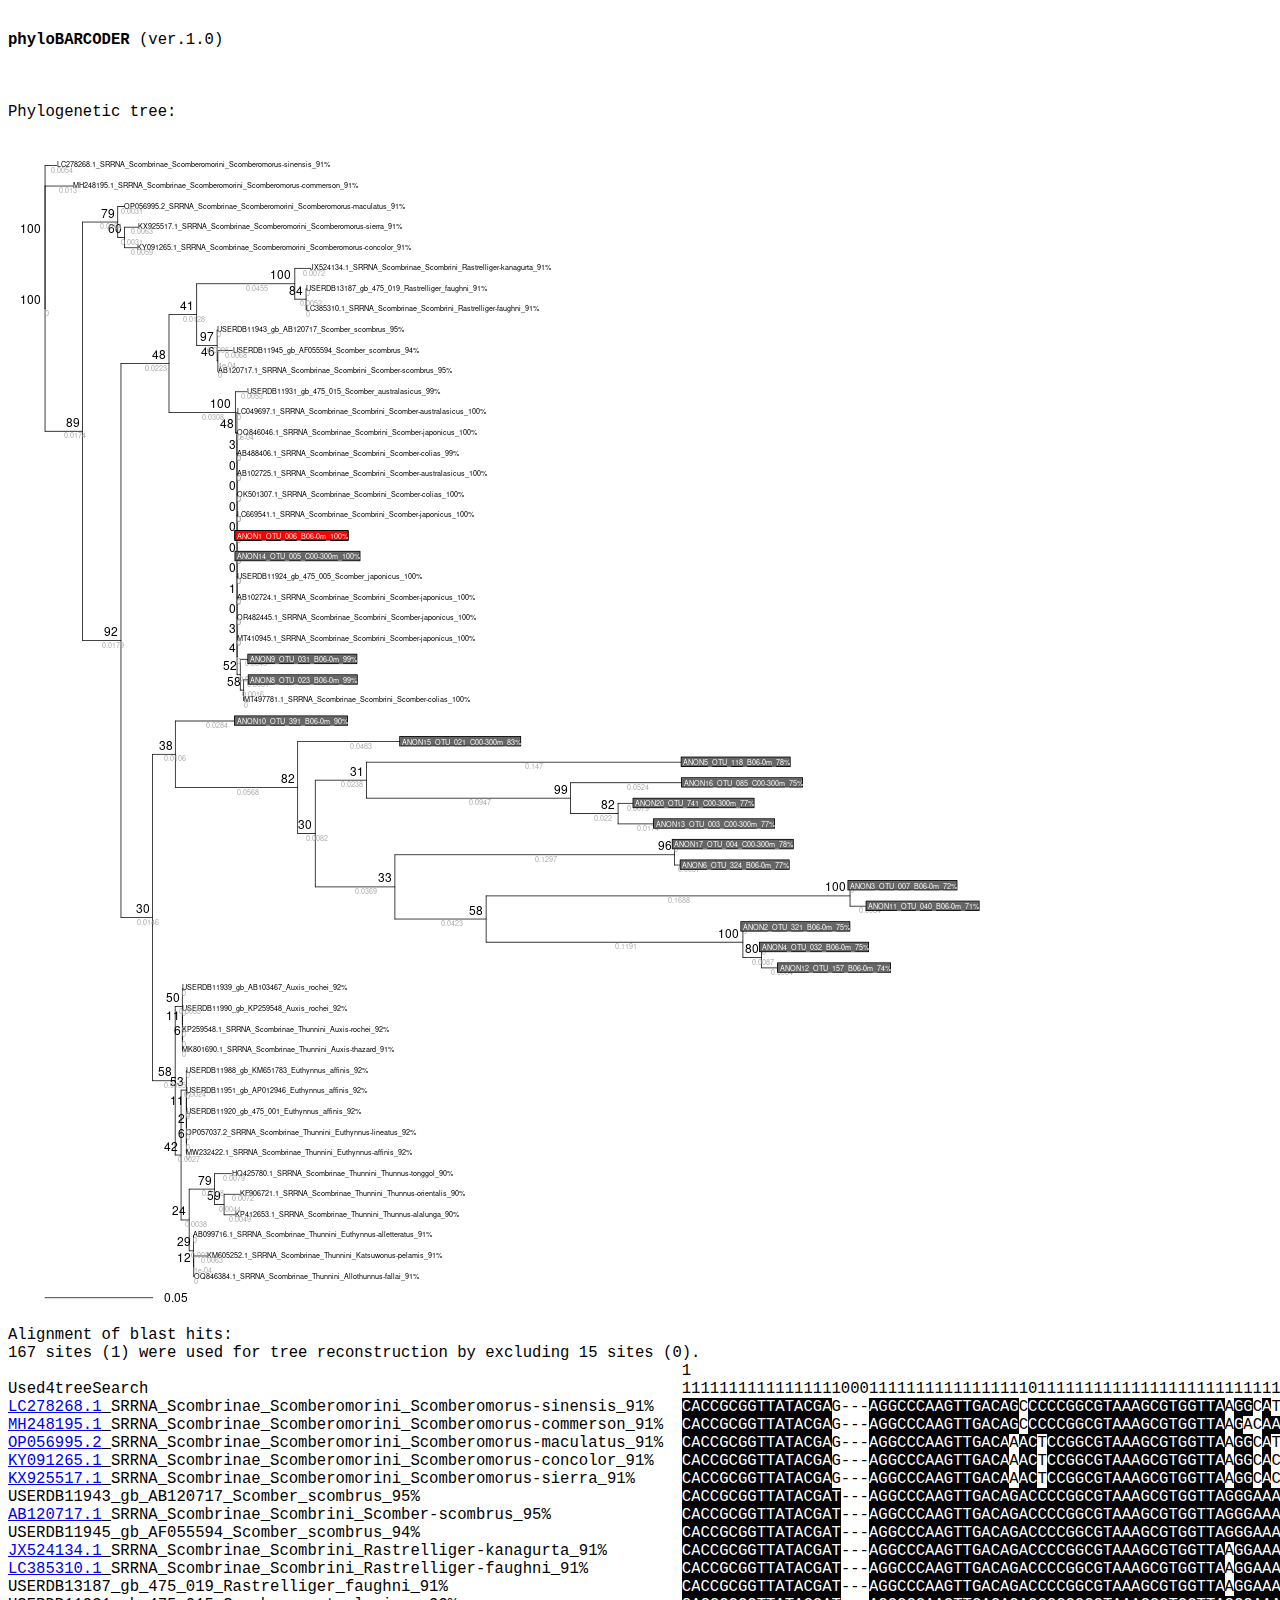
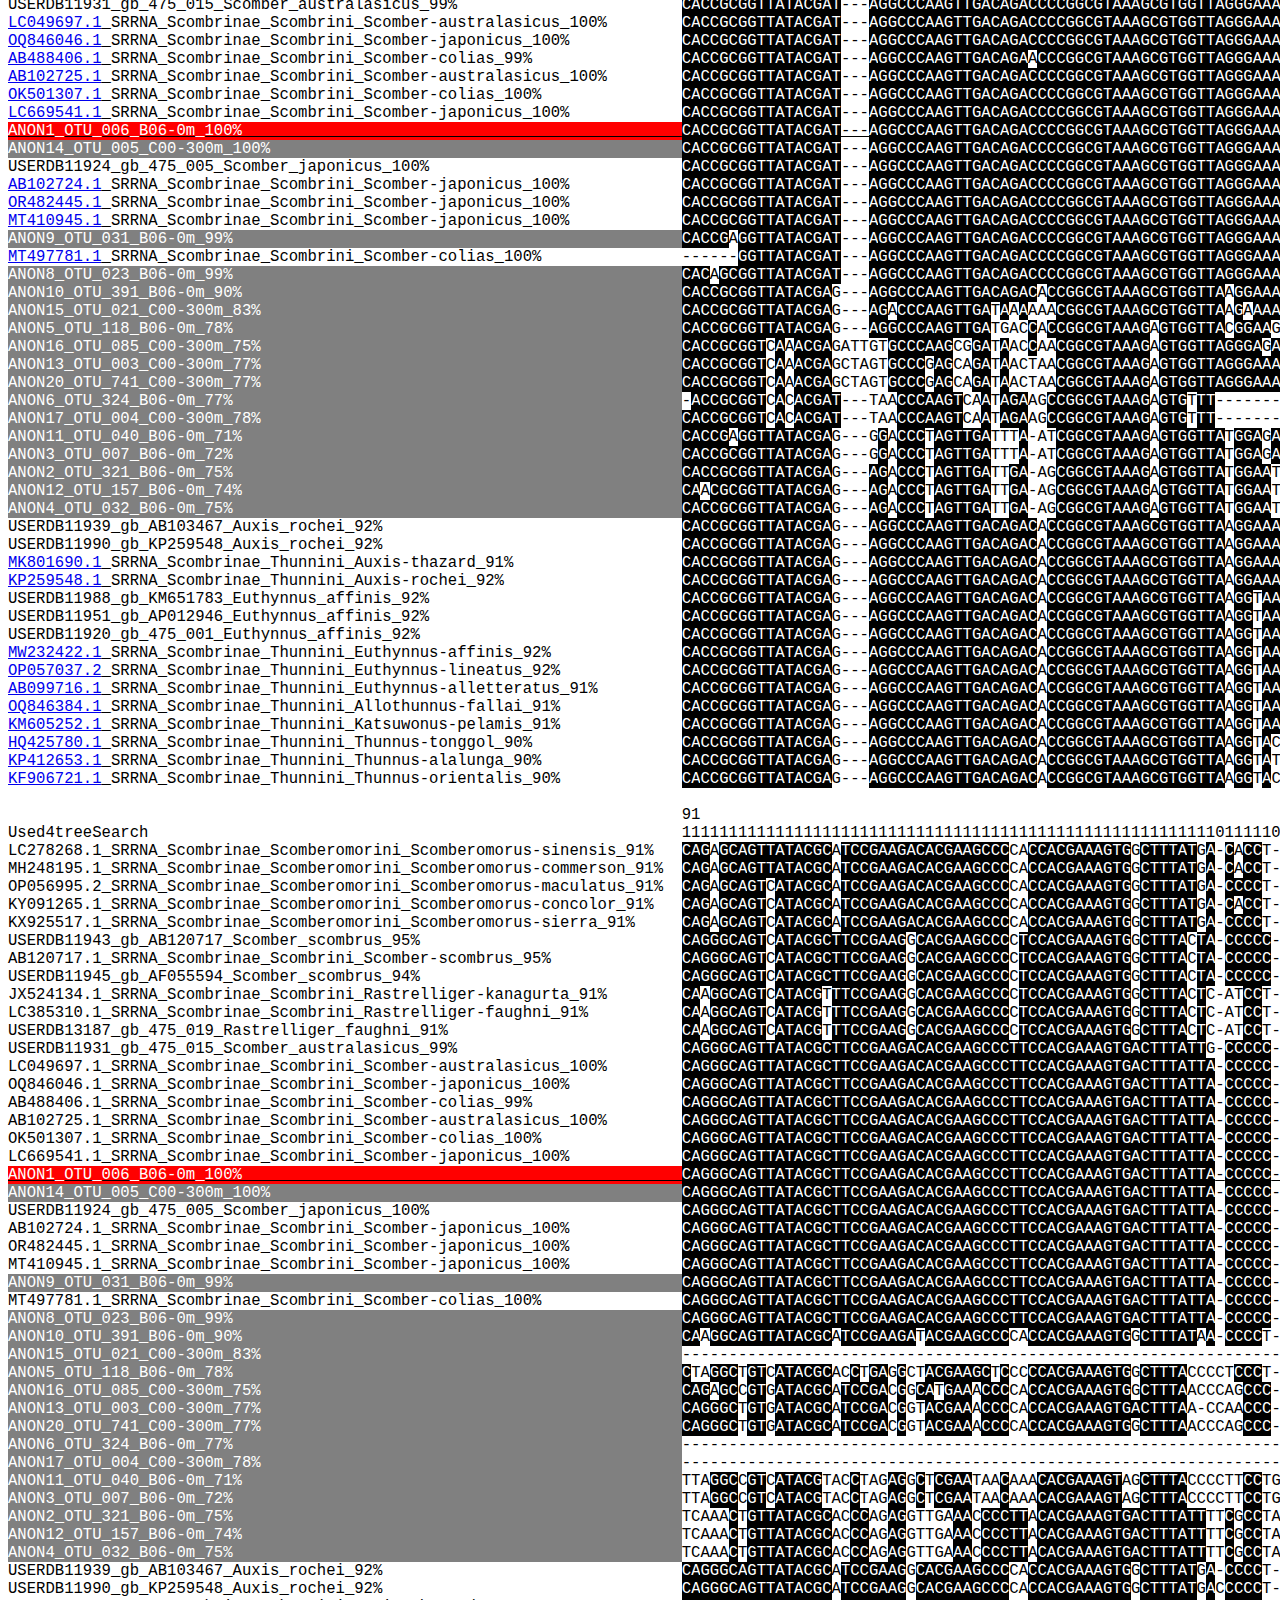
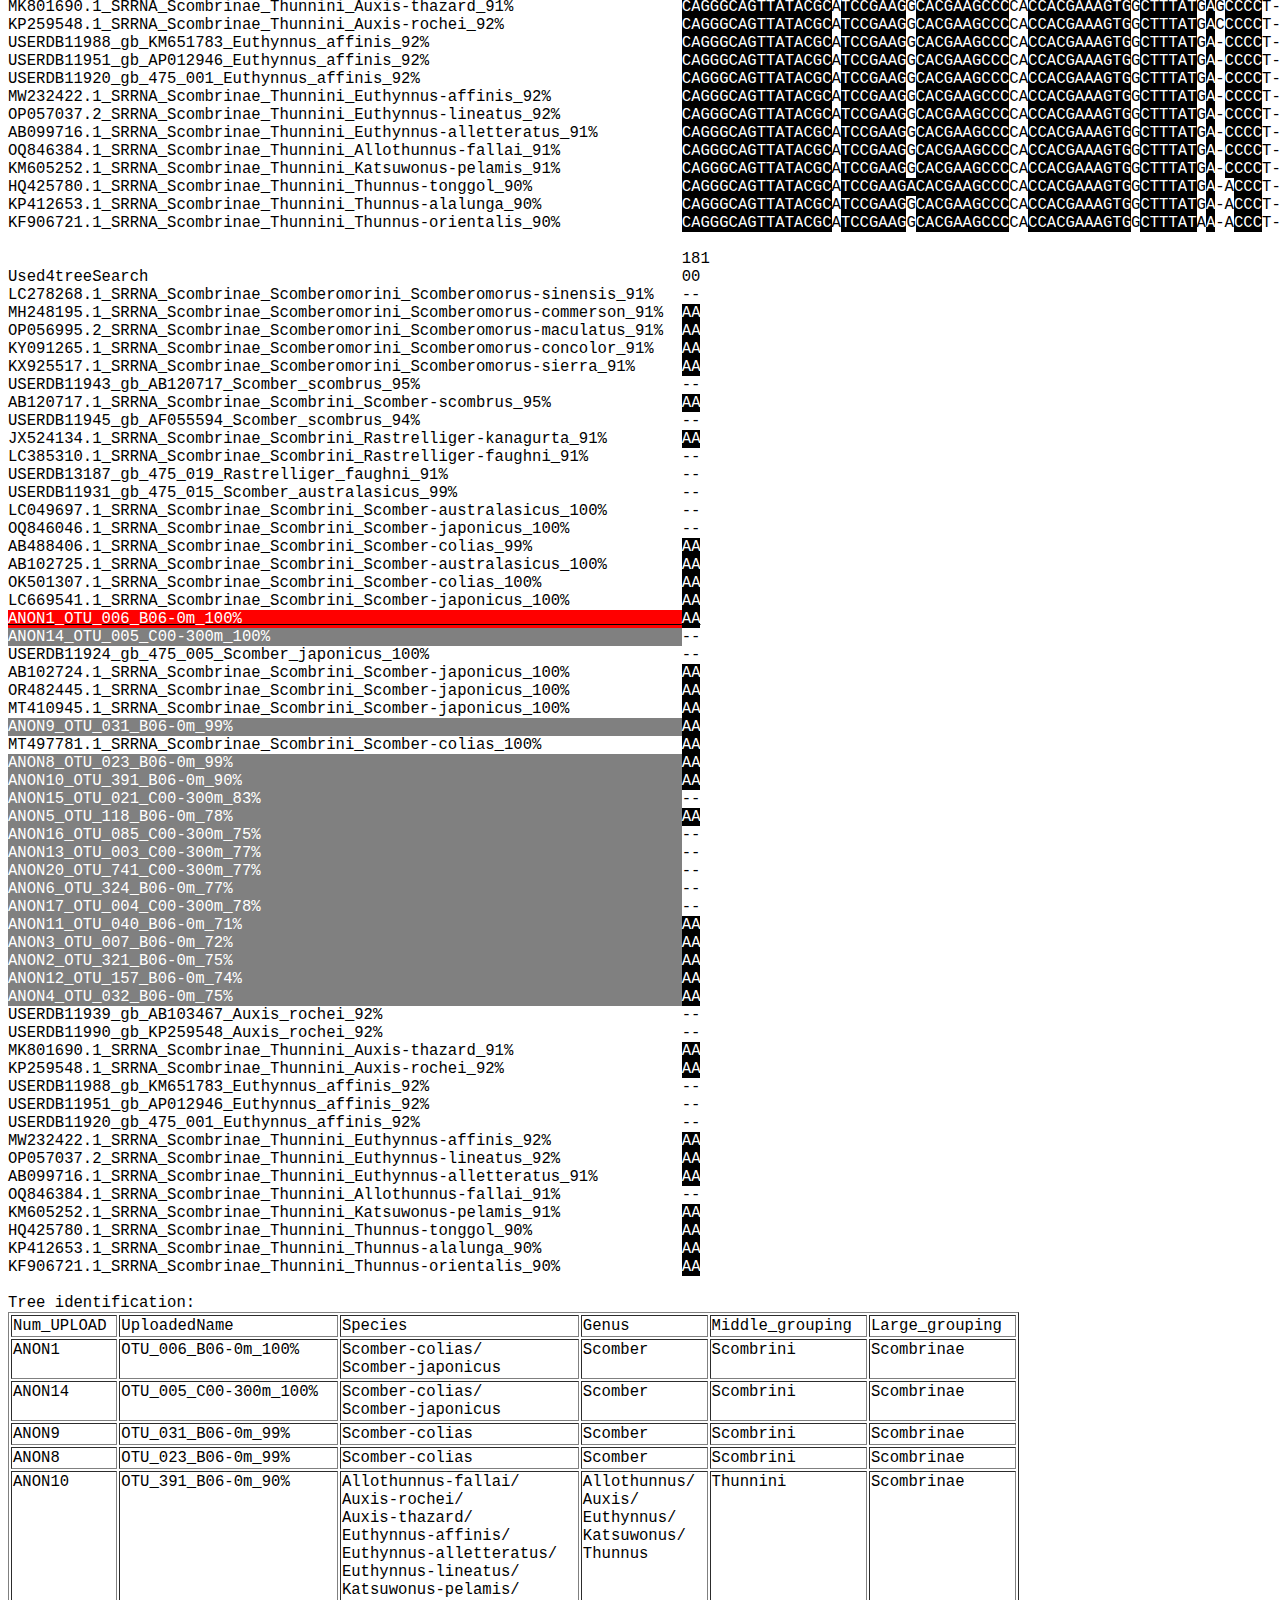
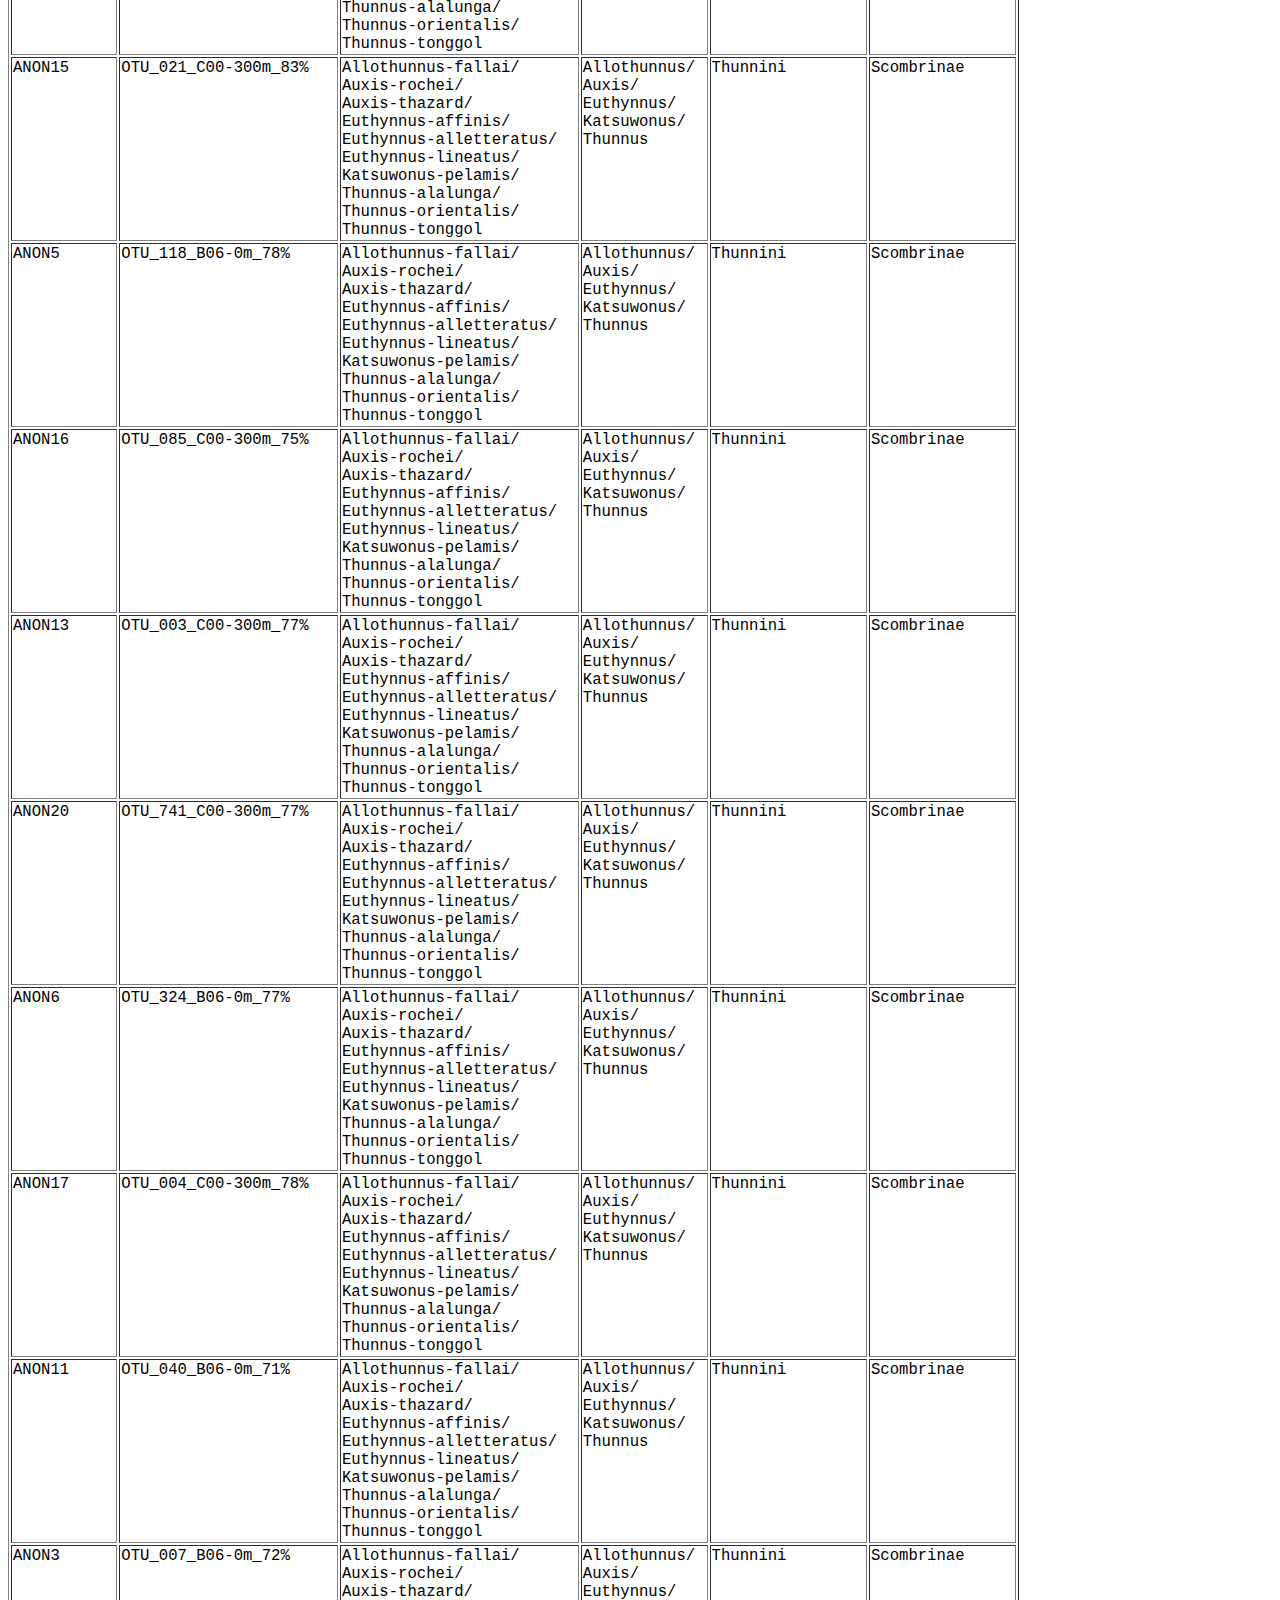
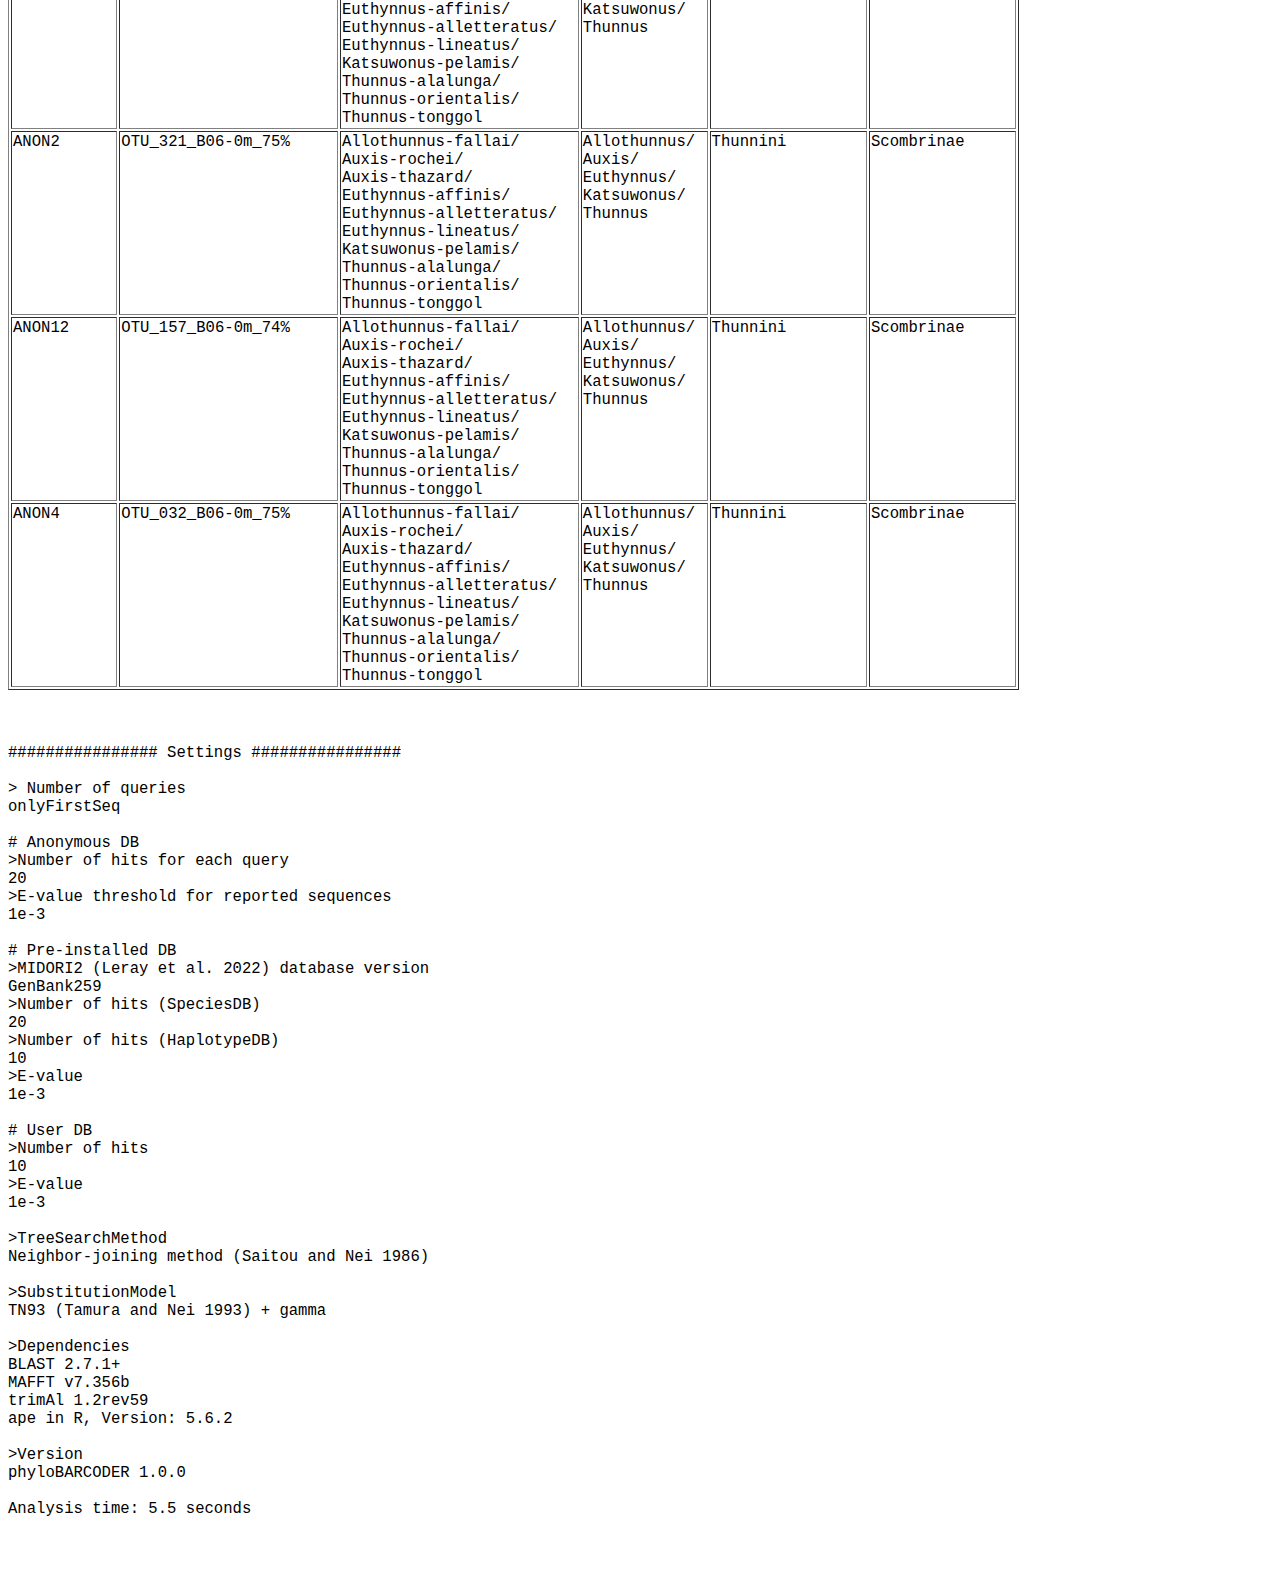
<file: html/phylobarcoderWork/332-wFmHgN/210_aln_nucl.html>
<!DOCTYPE html>
<html>
<head>
    <meta http-equiv="Content-Type" content="text/html">
        <title>332</title>
            <style type="text/css">
                .blackBG { background-color: #000000; color: white}
                .redBG { background-color: #FF0000; color: white}
                .blueBG { background-color: #000080; color: white}
                .grayBG { background-color: #808080; color: white}
            </style>
    </head>
<body>
<pre>
<span style="font-size: 120%;">
<b>phyloBARCODER </b>(ver.1.0)<br><br>

Phylogenetic tree:
<img src="115_tree_rooted.png">
Alignment of blast hits:
167 sites (1) were used for tree reconstruction by excluding 15 sites (0).
                                                                        1
Used4treeSearch                                                         111111111111111110001111111111111111101111111111111111111111111111100111111111111111111111
<a href="https://www.ncbi.nlm.nih.gov/nuccore/LC278268.1" target="_blank">LC278268.1</a>_SRRNA_Scombrinae_Scomberomorini_Scomberomorus-sinensis_91%   <span class="blackBG">C</span><span class="blackBG">A</span><span class="blackBG">C</span><span class="blackBG">C</span><span class="blackBG">G</span><span class="blackBG">C</span><span class="blackBG">G</span><span class="blackBG">G</span><span class="blackBG">T</span><span class="blackBG">T</span><span class="blackBG">A</span><span class="blackBG">T</span><span class="blackBG">A</span><span class="blackBG">C</span><span class="blackBG">G</span><span class="blackBG">A</span>G---<span class="blackBG">A</span><span class="blackBG">G</span><span class="blackBG">G</span><span class="blackBG">C</span><span class="blackBG">C</span><span class="blackBG">C</span><span class="blackBG">A</span><span class="blackBG">A</span><span class="blackBG">G</span><span class="blackBG">T</span><span class="blackBG">T</span><span class="blackBG">G</span><span class="blackBG">A</span><span class="blackBG">C</span><span class="blackBG">A</span><span class="blackBG">G</span>C<span class="blackBG">C</span><span class="blackBG">C</span><span class="blackBG">C</span><span class="blackBG">C</span><span class="blackBG">G</span><span class="blackBG">G</span><span class="blackBG">C</span><span class="blackBG">G</span><span class="blackBG">T</span><span class="blackBG">A</span><span class="blackBG">A</span><span class="blackBG">A</span><span class="blackBG">G</span><span class="blackBG">C</span><span class="blackBG">G</span><span class="blackBG">T</span><span class="blackBG">G</span><span class="blackBG">G</span><span class="blackBG">T</span><span class="blackBG">T</span><span class="blackBG">A</span>A<span class="blackBG">G</span><span class="blackBG">G</span>C<span class="blackBG">A</span>T<span class="blackBG">A</span><span class="blackBG">C</span><span class="blackBG">T</span>TT<span class="blackBG">A</span><span class="blackBG">A</span><span class="blackBG">A</span><span class="blackBG">A</span><span class="blackBG">C</span><span class="blackBG">T</span><span class="blackBG">A</span><span class="blackBG">A</span><span class="blackBG">A</span><span class="blackBG">G</span><span class="blackBG">C</span><span class="blackBG">C</span><span class="blackBG">G</span><span class="blackBG">A</span><span class="blackBG">A</span><span class="blackBG">T</span><span class="blackBG">A</span><span class="blackBG">T</span><span class="blackBG">C</span><span class="blackBG">T</span><span class="blackBG">T</span>
<a href="https://www.ncbi.nlm.nih.gov/nuccore/MH248195.1" target="_blank">MH248195.1</a>_SRRNA_Scombrinae_Scomberomorini_Scomberomorus-commerson_91%  <span class="blackBG">C</span><span class="blackBG">A</span><span class="blackBG">C</span><span class="blackBG">C</span><span class="blackBG">G</span><span class="blackBG">C</span><span class="blackBG">G</span><span class="blackBG">G</span><span class="blackBG">T</span><span class="blackBG">T</span><span class="blackBG">A</span><span class="blackBG">T</span><span class="blackBG">A</span><span class="blackBG">C</span><span class="blackBG">G</span><span class="blackBG">A</span>G---<span class="blackBG">A</span><span class="blackBG">G</span><span class="blackBG">G</span><span class="blackBG">C</span><span class="blackBG">C</span><span class="blackBG">C</span><span class="blackBG">A</span><span class="blackBG">A</span><span class="blackBG">G</span><span class="blackBG">T</span><span class="blackBG">T</span><span class="blackBG">G</span><span class="blackBG">A</span><span class="blackBG">C</span><span class="blackBG">A</span><span class="blackBG">G</span>C<span class="blackBG">C</span><span class="blackBG">C</span><span class="blackBG">C</span><span class="blackBG">C</span><span class="blackBG">G</span><span class="blackBG">G</span><span class="blackBG">C</span><span class="blackBG">G</span><span class="blackBG">T</span><span class="blackBG">A</span><span class="blackBG">A</span><span class="blackBG">A</span><span class="blackBG">G</span><span class="blackBG">C</span><span class="blackBG">G</span><span class="blackBG">T</span><span class="blackBG">G</span><span class="blackBG">G</span><span class="blackBG">T</span><span class="blackBG">T</span><span class="blackBG">A</span>A<span class="blackBG">G</span>AC<span class="blackBG">A</span><span class="blackBG">A</span><span class="blackBG">A</span><span class="blackBG">C</span><span class="blackBG">T</span>T-<span class="blackBG">A</span><span class="blackBG">A</span><span class="blackBG">A</span><span class="blackBG">A</span><span class="blackBG">C</span><span class="blackBG">T</span><span class="blackBG">A</span><span class="blackBG">A</span><span class="blackBG">A</span><span class="blackBG">G</span><span class="blackBG">C</span><span class="blackBG">C</span><span class="blackBG">G</span><span class="blackBG">A</span><span class="blackBG">A</span><span class="blackBG">T</span><span class="blackBG">A</span><span class="blackBG">T</span><span class="blackBG">C</span><span class="blackBG">T</span><span class="blackBG">T</span>
<a href="https://www.ncbi.nlm.nih.gov/nuccore/OP056995.2" target="_blank">OP056995.2</a>_SRRNA_Scombrinae_Scomberomorini_Scomberomorus-maculatus_91%  <span class="blackBG">C</span><span class="blackBG">A</span><span class="blackBG">C</span><span class="blackBG">C</span><span class="blackBG">G</span><span class="blackBG">C</span><span class="blackBG">G</span><span class="blackBG">G</span><span class="blackBG">T</span><span class="blackBG">T</span><span class="blackBG">A</span><span class="blackBG">T</span><span class="blackBG">A</span><span class="blackBG">C</span><span class="blackBG">G</span><span class="blackBG">A</span>G---<span class="blackBG">A</span><span class="blackBG">G</span><span class="blackBG">G</span><span class="blackBG">C</span><span class="blackBG">C</span><span class="blackBG">C</span><span class="blackBG">A</span><span class="blackBG">A</span><span class="blackBG">G</span><span class="blackBG">T</span><span class="blackBG">T</span><span class="blackBG">G</span><span class="blackBG">A</span><span class="blackBG">C</span><span class="blackBG">A</span>A<span class="blackBG">A</span><span class="blackBG">C</span>T<span class="blackBG">C</span><span class="blackBG">C</span><span class="blackBG">G</span><span class="blackBG">G</span><span class="blackBG">C</span><span class="blackBG">G</span><span class="blackBG">T</span><span class="blackBG">A</span><span class="blackBG">A</span><span class="blackBG">A</span><span class="blackBG">G</span><span class="blackBG">C</span><span class="blackBG">G</span><span class="blackBG">T</span><span class="blackBG">G</span><span class="blackBG">G</span><span class="blackBG">T</span><span class="blackBG">T</span><span class="blackBG">A</span>A<span class="blackBG">G</span><span class="blackBG">G</span>C<span class="blackBG">A</span>T<span class="blackBG">A</span><span class="blackBG">C</span><span class="blackBG">T</span><span class="blackBG">C</span>T<span class="blackBG">A</span><span class="blackBG">A</span><span class="blackBG">A</span><span class="blackBG">A</span><span class="blackBG">C</span><span class="blackBG">T</span><span class="blackBG">A</span><span class="blackBG">A</span><span class="blackBG">A</span><span class="blackBG">G</span><span class="blackBG">C</span><span class="blackBG">C</span><span class="blackBG">G</span><span class="blackBG">A</span><span class="blackBG">A</span><span class="blackBG">T</span><span class="blackBG">A</span><span class="blackBG">T</span><span class="blackBG">C</span><span class="blackBG">T</span><span class="blackBG">T</span>
<a href="https://www.ncbi.nlm.nih.gov/nuccore/KY091265.1" target="_blank">KY091265.1</a>_SRRNA_Scombrinae_Scomberomorini_Scomberomorus-concolor_91%   <span class="blackBG">C</span><span class="blackBG">A</span><span class="blackBG">C</span><span class="blackBG">C</span><span class="blackBG">G</span><span class="blackBG">C</span><span class="blackBG">G</span><span class="blackBG">G</span><span class="blackBG">T</span><span class="blackBG">T</span><span class="blackBG">A</span><span class="blackBG">T</span><span class="blackBG">A</span><span class="blackBG">C</span><span class="blackBG">G</span><span class="blackBG">A</span>G---<span class="blackBG">A</span><span class="blackBG">G</span><span class="blackBG">G</span><span class="blackBG">C</span><span class="blackBG">C</span><span class="blackBG">C</span><span class="blackBG">A</span><span class="blackBG">A</span><span class="blackBG">G</span><span class="blackBG">T</span><span class="blackBG">T</span><span class="blackBG">G</span><span class="blackBG">A</span><span class="blackBG">C</span><span class="blackBG">A</span>A<span class="blackBG">A</span><span class="blackBG">C</span>T<span class="blackBG">C</span><span class="blackBG">C</span><span class="blackBG">G</span><span class="blackBG">G</span><span class="blackBG">C</span><span class="blackBG">G</span><span class="blackBG">T</span><span class="blackBG">A</span><span class="blackBG">A</span><span class="blackBG">A</span><span class="blackBG">G</span><span class="blackBG">C</span><span class="blackBG">G</span><span class="blackBG">T</span><span class="blackBG">G</span><span class="blackBG">G</span><span class="blackBG">T</span><span class="blackBG">T</span><span class="blackBG">A</span>A<span class="blackBG">G</span><span class="blackBG">G</span>C<span class="blackBG">A</span>C<span class="blackBG">A</span><span class="blackBG">C</span><span class="blackBG">T</span><span class="blackBG">C</span>A<span class="blackBG">A</span><span class="blackBG">A</span><span class="blackBG">A</span><span class="blackBG">A</span><span class="blackBG">C</span><span class="blackBG">T</span><span class="blackBG">A</span><span class="blackBG">A</span><span class="blackBG">A</span><span class="blackBG">G</span><span class="blackBG">C</span><span class="blackBG">C</span><span class="blackBG">G</span><span class="blackBG">A</span><span class="blackBG">A</span><span class="blackBG">T</span><span class="blackBG">A</span><span class="blackBG">T</span><span class="blackBG">C</span><span class="blackBG">T</span><span class="blackBG">T</span>
<a href="https://www.ncbi.nlm.nih.gov/nuccore/KX925517.1" target="_blank">KX925517.1</a>_SRRNA_Scombrinae_Scomberomorini_Scomberomorus-sierra_91%     <span class="blackBG">C</span><span class="blackBG">A</span><span class="blackBG">C</span><span class="blackBG">C</span><span class="blackBG">G</span><span class="blackBG">C</span><span class="blackBG">G</span><span class="blackBG">G</span><span class="blackBG">T</span><span class="blackBG">T</span><span class="blackBG">A</span><span class="blackBG">T</span><span class="blackBG">A</span><span class="blackBG">C</span><span class="blackBG">G</span><span class="blackBG">A</span>G---<span class="blackBG">A</span><span class="blackBG">G</span><span class="blackBG">G</span><span class="blackBG">C</span><span class="blackBG">C</span><span class="blackBG">C</span><span class="blackBG">A</span><span class="blackBG">A</span><span class="blackBG">G</span><span class="blackBG">T</span><span class="blackBG">T</span><span class="blackBG">G</span><span class="blackBG">A</span><span class="blackBG">C</span><span class="blackBG">A</span>A<span class="blackBG">A</span><span class="blackBG">C</span>T<span class="blackBG">C</span><span class="blackBG">C</span><span class="blackBG">G</span><span class="blackBG">G</span><span class="blackBG">C</span><span class="blackBG">G</span><span class="blackBG">T</span><span class="blackBG">A</span><span class="blackBG">A</span><span class="blackBG">A</span><span class="blackBG">G</span><span class="blackBG">C</span><span class="blackBG">G</span><span class="blackBG">T</span><span class="blackBG">G</span><span class="blackBG">G</span><span class="blackBG">T</span><span class="blackBG">T</span><span class="blackBG">A</span>A<span class="blackBG">G</span><span class="blackBG">G</span>C<span class="blackBG">A</span>C<span class="blackBG">A</span><span class="blackBG">C</span>C<span class="blackBG">C</span>A<span class="blackBG">A</span><span class="blackBG">A</span><span class="blackBG">A</span><span class="blackBG">A</span><span class="blackBG">C</span><span class="blackBG">T</span><span class="blackBG">A</span><span class="blackBG">A</span><span class="blackBG">A</span><span class="blackBG">G</span><span class="blackBG">C</span><span class="blackBG">C</span><span class="blackBG">G</span><span class="blackBG">A</span><span class="blackBG">A</span><span class="blackBG">T</span><span class="blackBG">A</span><span class="blackBG">T</span><span class="blackBG">C</span><span class="blackBG">T</span><span class="blackBG">T</span>
USERDB11943_gb_AB120717_Scomber_scombrus_95%                            <span class="blackBG">C</span><span class="blackBG">A</span><span class="blackBG">C</span><span class="blackBG">C</span><span class="blackBG">G</span><span class="blackBG">C</span><span class="blackBG">G</span><span class="blackBG">G</span><span class="blackBG">T</span><span class="blackBG">T</span><span class="blackBG">A</span><span class="blackBG">T</span><span class="blackBG">A</span><span class="blackBG">C</span><span class="blackBG">G</span><span class="blackBG">A</span><span class="blackBG">T</span>---<span class="blackBG">A</span><span class="blackBG">G</span><span class="blackBG">G</span><span class="blackBG">C</span><span class="blackBG">C</span><span class="blackBG">C</span><span class="blackBG">A</span><span class="blackBG">A</span><span class="blackBG">G</span><span class="blackBG">T</span><span class="blackBG">T</span><span class="blackBG">G</span><span class="blackBG">A</span><span class="blackBG">C</span><span class="blackBG">A</span><span class="blackBG">G</span><span class="blackBG">A</span><span class="blackBG">C</span><span class="blackBG">C</span><span class="blackBG">C</span><span class="blackBG">C</span><span class="blackBG">G</span><span class="blackBG">G</span><span class="blackBG">C</span><span class="blackBG">G</span><span class="blackBG">T</span><span class="blackBG">A</span><span class="blackBG">A</span><span class="blackBG">A</span><span class="blackBG">G</span><span class="blackBG">C</span><span class="blackBG">G</span><span class="blackBG">T</span><span class="blackBG">G</span><span class="blackBG">G</span><span class="blackBG">T</span><span class="blackBG">T</span><span class="blackBG">A</span><span class="blackBG">G</span><span class="blackBG">G</span><span class="blackBG">G</span><span class="blackBG">A</span><span class="blackBG">A</span><span class="blackBG">A</span><span class="blackBG">A</span>T<span class="blackBG">T</span>T-<span class="blackBG">A</span><span class="blackBG">A</span><span class="blackBG">A</span><span class="blackBG">A</span><span class="blackBG">C</span><span class="blackBG">T</span><span class="blackBG">A</span><span class="blackBG">A</span><span class="blackBG">A</span><span class="blackBG">G</span><span class="blackBG">C</span><span class="blackBG">C</span><span class="blackBG">G</span><span class="blackBG">A</span><span class="blackBG">A</span>C<span class="blackBG">A</span>C<span class="blackBG">C</span><span class="blackBG">T</span><span class="blackBG">T</span>
<a href="https://www.ncbi.nlm.nih.gov/nuccore/AB120717.1" target="_blank">AB120717.1</a>_SRRNA_Scombrinae_Scombrini_Scomber-scombrus_95%              <span class="blackBG">C</span><span class="blackBG">A</span><span class="blackBG">C</span><span class="blackBG">C</span><span class="blackBG">G</span><span class="blackBG">C</span><span class="blackBG">G</span><span class="blackBG">G</span><span class="blackBG">T</span><span class="blackBG">T</span><span class="blackBG">A</span><span class="blackBG">T</span><span class="blackBG">A</span><span class="blackBG">C</span><span class="blackBG">G</span><span class="blackBG">A</span><span class="blackBG">T</span>---<span class="blackBG">A</span><span class="blackBG">G</span><span class="blackBG">G</span><span class="blackBG">C</span><span class="blackBG">C</span><span class="blackBG">C</span><span class="blackBG">A</span><span class="blackBG">A</span><span class="blackBG">G</span><span class="blackBG">T</span><span class="blackBG">T</span><span class="blackBG">G</span><span class="blackBG">A</span><span class="blackBG">C</span><span class="blackBG">A</span><span class="blackBG">G</span><span class="blackBG">A</span><span class="blackBG">C</span><span class="blackBG">C</span><span class="blackBG">C</span><span class="blackBG">C</span><span class="blackBG">G</span><span class="blackBG">G</span><span class="blackBG">C</span><span class="blackBG">G</span><span class="blackBG">T</span><span class="blackBG">A</span><span class="blackBG">A</span><span class="blackBG">A</span><span class="blackBG">G</span><span class="blackBG">C</span><span class="blackBG">G</span><span class="blackBG">T</span><span class="blackBG">G</span><span class="blackBG">G</span><span class="blackBG">T</span><span class="blackBG">T</span><span class="blackBG">A</span><span class="blackBG">G</span><span class="blackBG">G</span><span class="blackBG">G</span><span class="blackBG">A</span><span class="blackBG">A</span><span class="blackBG">A</span><span class="blackBG">A</span>T<span class="blackBG">T</span>T-<span class="blackBG">A</span><span class="blackBG">A</span><span class="blackBG">A</span><span class="blackBG">A</span><span class="blackBG">C</span><span class="blackBG">T</span><span class="blackBG">A</span><span class="blackBG">A</span><span class="blackBG">A</span><span class="blackBG">G</span><span class="blackBG">C</span><span class="blackBG">C</span><span class="blackBG">G</span><span class="blackBG">A</span><span class="blackBG">A</span>C<span class="blackBG">A</span>C<span class="blackBG">C</span><span class="blackBG">T</span><span class="blackBG">T</span>
USERDB11945_gb_AF055594_Scomber_scombrus_94%                            <span class="blackBG">C</span><span class="blackBG">A</span><span class="blackBG">C</span><span class="blackBG">C</span><span class="blackBG">G</span><span class="blackBG">C</span><span class="blackBG">G</span><span class="blackBG">G</span><span class="blackBG">T</span><span class="blackBG">T</span><span class="blackBG">A</span><span class="blackBG">T</span><span class="blackBG">A</span><span class="blackBG">C</span><span class="blackBG">G</span><span class="blackBG">A</span><span class="blackBG">T</span>---<span class="blackBG">A</span><span class="blackBG">G</span><span class="blackBG">G</span><span class="blackBG">C</span><span class="blackBG">C</span><span class="blackBG">C</span><span class="blackBG">A</span><span class="blackBG">A</span><span class="blackBG">G</span><span class="blackBG">T</span><span class="blackBG">T</span><span class="blackBG">G</span><span class="blackBG">A</span><span class="blackBG">C</span><span class="blackBG">A</span><span class="blackBG">G</span><span class="blackBG">A</span><span class="blackBG">C</span><span class="blackBG">C</span><span class="blackBG">C</span><span class="blackBG">C</span><span class="blackBG">G</span><span class="blackBG">G</span><span class="blackBG">C</span><span class="blackBG">G</span><span class="blackBG">T</span><span class="blackBG">A</span><span class="blackBG">A</span><span class="blackBG">A</span><span class="blackBG">G</span><span class="blackBG">C</span><span class="blackBG">G</span><span class="blackBG">T</span><span class="blackBG">G</span><span class="blackBG">G</span><span class="blackBG">T</span><span class="blackBG">T</span><span class="blackBG">A</span><span class="blackBG">G</span><span class="blackBG">G</span><span class="blackBG">G</span><span class="blackBG">A</span><span class="blackBG">A</span><span class="blackBG">A</span><span class="blackBG">A</span>T<span class="blackBG">T</span>T-<span class="blackBG">A</span><span class="blackBG">A</span><span class="blackBG">A</span><span class="blackBG">A</span><span class="blackBG">C</span><span class="blackBG">T</span><span class="blackBG">A</span><span class="blackBG">A</span><span class="blackBG">A</span><span class="blackBG">G</span><span class="blackBG">C</span><span class="blackBG">C</span><span class="blackBG">G</span><span class="blackBG">A</span><span class="blackBG">A</span>C<span class="blackBG">A</span>C<span class="blackBG">C</span><span class="blackBG">T</span>C
<a href="https://www.ncbi.nlm.nih.gov/nuccore/JX524134.1" target="_blank">JX524134.1</a>_SRRNA_Scombrinae_Scombrini_Rastrelliger-kanagurta_91%        <span class="blackBG">C</span><span class="blackBG">A</span><span class="blackBG">C</span><span class="blackBG">C</span><span class="blackBG">G</span><span class="blackBG">C</span><span class="blackBG">G</span><span class="blackBG">G</span><span class="blackBG">T</span><span class="blackBG">T</span><span class="blackBG">A</span><span class="blackBG">T</span><span class="blackBG">A</span><span class="blackBG">C</span><span class="blackBG">G</span><span class="blackBG">A</span><span class="blackBG">T</span>---<span class="blackBG">A</span><span class="blackBG">G</span><span class="blackBG">G</span><span class="blackBG">C</span><span class="blackBG">C</span><span class="blackBG">C</span><span class="blackBG">A</span><span class="blackBG">A</span><span class="blackBG">G</span><span class="blackBG">T</span><span class="blackBG">T</span><span class="blackBG">G</span><span class="blackBG">A</span><span class="blackBG">C</span><span class="blackBG">A</span><span class="blackBG">G</span><span class="blackBG">A</span><span class="blackBG">C</span><span class="blackBG">C</span><span class="blackBG">C</span><span class="blackBG">C</span><span class="blackBG">G</span><span class="blackBG">G</span><span class="blackBG">C</span><span class="blackBG">G</span><span class="blackBG">T</span><span class="blackBG">A</span><span class="blackBG">A</span><span class="blackBG">A</span><span class="blackBG">G</span><span class="blackBG">C</span><span class="blackBG">G</span><span class="blackBG">T</span><span class="blackBG">G</span><span class="blackBG">G</span><span class="blackBG">T</span><span class="blackBG">T</span><span class="blackBG">A</span>A<span class="blackBG">G</span><span class="blackBG">G</span><span class="blackBG">A</span><span class="blackBG">A</span><span class="blackBG">A</span><span class="blackBG">A</span><span class="blackBG">C</span><span class="blackBG">T</span>A-T<span class="blackBG">A</span><span class="blackBG">A</span><span class="blackBG">A</span><span class="blackBG">C</span><span class="blackBG">T</span><span class="blackBG">A</span><span class="blackBG">A</span><span class="blackBG">A</span><span class="blackBG">G</span><span class="blackBG">C</span><span class="blackBG">C</span><span class="blackBG">G</span><span class="blackBG">A</span><span class="blackBG">A</span>C<span class="blackBG">A</span>C<span class="blackBG">C</span><span class="blackBG">T</span><span class="blackBG">T</span>
<a href="https://www.ncbi.nlm.nih.gov/nuccore/LC385310.1" target="_blank">LC385310.1</a>_SRRNA_Scombrinae_Scombrini_Rastrelliger-faughni_91%          <span class="blackBG">C</span><span class="blackBG">A</span><span class="blackBG">C</span><span class="blackBG">C</span><span class="blackBG">G</span><span class="blackBG">C</span><span class="blackBG">G</span><span class="blackBG">G</span><span class="blackBG">T</span><span class="blackBG">T</span><span class="blackBG">A</span><span class="blackBG">T</span><span class="blackBG">A</span><span class="blackBG">C</span><span class="blackBG">G</span><span class="blackBG">A</span><span class="blackBG">T</span>---<span class="blackBG">A</span><span class="blackBG">G</span><span class="blackBG">G</span><span class="blackBG">C</span><span class="blackBG">C</span><span class="blackBG">C</span><span class="blackBG">A</span><span class="blackBG">A</span><span class="blackBG">G</span><span class="blackBG">T</span><span class="blackBG">T</span><span class="blackBG">G</span><span class="blackBG">A</span><span class="blackBG">C</span><span class="blackBG">A</span><span class="blackBG">G</span><span class="blackBG">A</span><span class="blackBG">C</span><span class="blackBG">C</span><span class="blackBG">C</span><span class="blackBG">C</span><span class="blackBG">G</span><span class="blackBG">G</span><span class="blackBG">C</span><span class="blackBG">G</span><span class="blackBG">T</span><span class="blackBG">A</span><span class="blackBG">A</span><span class="blackBG">A</span><span class="blackBG">G</span><span class="blackBG">C</span><span class="blackBG">G</span><span class="blackBG">T</span><span class="blackBG">G</span><span class="blackBG">G</span><span class="blackBG">T</span><span class="blackBG">T</span><span class="blackBG">A</span>A<span class="blackBG">G</span><span class="blackBG">G</span><span class="blackBG">A</span><span class="blackBG">A</span><span class="blackBG">A</span><span class="blackBG">A</span><span class="blackBG">C</span><span class="blackBG">T</span>A-C<span class="blackBG">A</span><span class="blackBG">A</span><span class="blackBG">A</span><span class="blackBG">C</span><span class="blackBG">T</span><span class="blackBG">A</span><span class="blackBG">A</span><span class="blackBG">A</span><span class="blackBG">G</span><span class="blackBG">C</span><span class="blackBG">C</span><span class="blackBG">G</span><span class="blackBG">A</span><span class="blackBG">A</span><span class="blackBG">T</span><span class="blackBG">A</span>C<span class="blackBG">C</span><span class="blackBG">T</span><span class="blackBG">T</span>
USERDB13187_gb_475_019_Rastrelliger_faughni_91%                         <span class="blackBG">C</span><span class="blackBG">A</span><span class="blackBG">C</span><span class="blackBG">C</span><span class="blackBG">G</span><span class="blackBG">C</span><span class="blackBG">G</span><span class="blackBG">G</span><span class="blackBG">T</span><span class="blackBG">T</span><span class="blackBG">A</span><span class="blackBG">T</span><span class="blackBG">A</span><span class="blackBG">C</span><span class="blackBG">G</span><span class="blackBG">A</span><span class="blackBG">T</span>---<span class="blackBG">A</span><span class="blackBG">G</span><span class="blackBG">G</span><span class="blackBG">C</span><span class="blackBG">C</span><span class="blackBG">C</span><span class="blackBG">A</span><span class="blackBG">A</span><span class="blackBG">G</span><span class="blackBG">T</span><span class="blackBG">T</span><span class="blackBG">G</span><span class="blackBG">A</span><span class="blackBG">C</span><span class="blackBG">A</span><span class="blackBG">G</span><span class="blackBG">A</span><span class="blackBG">C</span><span class="blackBG">C</span><span class="blackBG">C</span><span class="blackBG">C</span><span class="blackBG">G</span><span class="blackBG">G</span><span class="blackBG">C</span><span class="blackBG">G</span><span class="blackBG">T</span><span class="blackBG">A</span><span class="blackBG">A</span><span class="blackBG">A</span><span class="blackBG">G</span><span class="blackBG">C</span><span class="blackBG">G</span><span class="blackBG">T</span><span class="blackBG">G</span><span class="blackBG">G</span><span class="blackBG">T</span><span class="blackBG">T</span><span class="blackBG">A</span>A<span class="blackBG">G</span><span class="blackBG">G</span><span class="blackBG">A</span><span class="blackBG">A</span><span class="blackBG">A</span><span class="blackBG">A</span><span class="blackBG">C</span><span class="blackBG">T</span>A-C<span class="blackBG">A</span><span class="blackBG">A</span><span class="blackBG">A</span><span class="blackBG">C</span><span class="blackBG">T</span><span class="blackBG">A</span><span class="blackBG">A</span><span class="blackBG">A</span><span class="blackBG">G</span><span class="blackBG">C</span><span class="blackBG">C</span><span class="blackBG">G</span><span class="blackBG">A</span><span class="blackBG">A</span><span class="blackBG">T</span><span class="blackBG">A</span>C<span class="blackBG">C</span><span class="blackBG">T</span><span class="blackBG">T</span>
USERDB11931_gb_475_015_Scomber_australasicus_99%                        <span class="blackBG">C</span><span class="blackBG">A</span><span class="blackBG">C</span><span class="blackBG">C</span><span class="blackBG">G</span><span class="blackBG">C</span><span class="blackBG">G</span><span class="blackBG">G</span><span class="blackBG">T</span><span class="blackBG">T</span><span class="blackBG">A</span><span class="blackBG">T</span><span class="blackBG">A</span><span class="blackBG">C</span><span class="blackBG">G</span><span class="blackBG">A</span><span class="blackBG">T</span>---<span class="blackBG">A</span><span class="blackBG">G</span><span class="blackBG">G</span><span class="blackBG">C</span><span class="blackBG">C</span><span class="blackBG">C</span><span class="blackBG">A</span><span class="blackBG">A</span><span class="blackBG">G</span><span class="blackBG">T</span><span class="blackBG">T</span><span class="blackBG">G</span><span class="blackBG">A</span><span class="blackBG">C</span><span class="blackBG">A</span><span class="blackBG">G</span><span class="blackBG">A</span><span class="blackBG">C</span><span class="blackBG">C</span><span class="blackBG">C</span><span class="blackBG">C</span><span class="blackBG">G</span><span class="blackBG">G</span><span class="blackBG">C</span><span class="blackBG">G</span><span class="blackBG">T</span><span class="blackBG">A</span><span class="blackBG">A</span><span class="blackBG">A</span><span class="blackBG">G</span><span class="blackBG">C</span><span class="blackBG">G</span><span class="blackBG">T</span><span class="blackBG">G</span><span class="blackBG">G</span><span class="blackBG">T</span><span class="blackBG">T</span><span class="blackBG">A</span><span class="blackBG">G</span><span class="blackBG">G</span><span class="blackBG">G</span><span class="blackBG">A</span><span class="blackBG">A</span><span class="blackBG">A</span><span class="blackBG">A</span><span class="blackBG">C</span><span class="blackBG">T</span><span class="blackBG">C</span>-<span class="blackBG">A</span><span class="blackBG">A</span><span class="blackBG">A</span><span class="blackBG">A</span><span class="blackBG">C</span><span class="blackBG">T</span><span class="blackBG">A</span><span class="blackBG">A</span><span class="blackBG">A</span><span class="blackBG">G</span><span class="blackBG">C</span><span class="blackBG">C</span><span class="blackBG">G</span><span class="blackBG">A</span><span class="blackBG">A</span><span class="blackBG">T</span><span class="blackBG">A</span><span class="blackBG">T</span><span class="blackBG">C</span><span class="blackBG">T</span><span class="blackBG">T</span>
<a href="https://www.ncbi.nlm.nih.gov/nuccore/LC049697.1" target="_blank">LC049697.1</a>_SRRNA_Scombrinae_Scombrini_Scomber-australasicus_100%        <span class="blackBG">C</span><span class="blackBG">A</span><span class="blackBG">C</span><span class="blackBG">C</span><span class="blackBG">G</span><span class="blackBG">C</span><span class="blackBG">G</span><span class="blackBG">G</span><span class="blackBG">T</span><span class="blackBG">T</span><span class="blackBG">A</span><span class="blackBG">T</span><span class="blackBG">A</span><span class="blackBG">C</span><span class="blackBG">G</span><span class="blackBG">A</span><span class="blackBG">T</span>---<span class="blackBG">A</span><span class="blackBG">G</span><span class="blackBG">G</span><span class="blackBG">C</span><span class="blackBG">C</span><span class="blackBG">C</span><span class="blackBG">A</span><span class="blackBG">A</span><span class="blackBG">G</span><span class="blackBG">T</span><span class="blackBG">T</span><span class="blackBG">G</span><span class="blackBG">A</span><span class="blackBG">C</span><span class="blackBG">A</span><span class="blackBG">G</span><span class="blackBG">A</span><span class="blackBG">C</span><span class="blackBG">C</span><span class="blackBG">C</span><span class="blackBG">C</span><span class="blackBG">G</span><span class="blackBG">G</span><span class="blackBG">C</span><span class="blackBG">G</span><span class="blackBG">T</span><span class="blackBG">A</span><span class="blackBG">A</span><span class="blackBG">A</span><span class="blackBG">G</span><span class="blackBG">C</span><span class="blackBG">G</span><span class="blackBG">T</span><span class="blackBG">G</span><span class="blackBG">G</span><span class="blackBG">T</span><span class="blackBG">T</span><span class="blackBG">A</span><span class="blackBG">G</span><span class="blackBG">G</span><span class="blackBG">G</span><span class="blackBG">A</span><span class="blackBG">A</span><span class="blackBG">A</span><span class="blackBG">A</span><span class="blackBG">C</span><span class="blackBG">T</span><span class="blackBG">C</span>-<span class="blackBG">A</span><span class="blackBG">A</span><span class="blackBG">A</span><span class="blackBG">A</span><span class="blackBG">C</span><span class="blackBG">T</span><span class="blackBG">A</span><span class="blackBG">A</span><span class="blackBG">A</span><span class="blackBG">G</span><span class="blackBG">C</span><span class="blackBG">C</span><span class="blackBG">G</span><span class="blackBG">A</span><span class="blackBG">A</span><span class="blackBG">T</span><span class="blackBG">A</span><span class="blackBG">T</span><span class="blackBG">C</span><span class="blackBG">T</span><span class="blackBG">T</span>
<a href="https://www.ncbi.nlm.nih.gov/nuccore/OQ846046.1" target="_blank">OQ846046.1</a>_SRRNA_Scombrinae_Scombrini_Scomber-japonicus_100%            <span class="blackBG">C</span><span class="blackBG">A</span><span class="blackBG">C</span><span class="blackBG">C</span><span class="blackBG">G</span><span class="blackBG">C</span><span class="blackBG">G</span><span class="blackBG">G</span><span class="blackBG">T</span><span class="blackBG">T</span><span class="blackBG">A</span><span class="blackBG">T</span><span class="blackBG">A</span><span class="blackBG">C</span><span class="blackBG">G</span><span class="blackBG">A</span><span class="blackBG">T</span>---<span class="blackBG">A</span><span class="blackBG">G</span><span class="blackBG">G</span><span class="blackBG">C</span><span class="blackBG">C</span><span class="blackBG">C</span><span class="blackBG">A</span><span class="blackBG">A</span><span class="blackBG">G</span><span class="blackBG">T</span><span class="blackBG">T</span><span class="blackBG">G</span><span class="blackBG">A</span><span class="blackBG">C</span><span class="blackBG">A</span><span class="blackBG">G</span><span class="blackBG">A</span><span class="blackBG">C</span><span class="blackBG">C</span><span class="blackBG">C</span><span class="blackBG">C</span><span class="blackBG">G</span><span class="blackBG">G</span><span class="blackBG">C</span><span class="blackBG">G</span><span class="blackBG">T</span><span class="blackBG">A</span><span class="blackBG">A</span><span class="blackBG">A</span><span class="blackBG">G</span><span class="blackBG">C</span><span class="blackBG">G</span><span class="blackBG">T</span><span class="blackBG">G</span><span class="blackBG">G</span><span class="blackBG">T</span><span class="blackBG">T</span><span class="blackBG">A</span><span class="blackBG">G</span><span class="blackBG">G</span><span class="blackBG">G</span><span class="blackBG">A</span><span class="blackBG">A</span><span class="blackBG">A</span><span class="blackBG">A</span><span class="blackBG">C</span><span class="blackBG">T</span><span class="blackBG">C</span>-<span class="blackBG">A</span><span class="blackBG">A</span><span class="blackBG">A</span><span class="blackBG">A</span><span class="blackBG">C</span><span class="blackBG">T</span><span class="blackBG">A</span><span class="blackBG">A</span><span class="blackBG">A</span><span class="blackBG">G</span><span class="blackBG">C</span><span class="blackBG">C</span><span class="blackBG">G</span><span class="blackBG">A</span><span class="blackBG">A</span><span class="blackBG">T</span><span class="blackBG">A</span><span class="blackBG">T</span><span class="blackBG">C</span><span class="blackBG">T</span><span class="blackBG">T</span>
<a href="https://www.ncbi.nlm.nih.gov/nuccore/AB488406.1" target="_blank">AB488406.1</a>_SRRNA_Scombrinae_Scombrini_Scomber-colias_99%                <span class="blackBG">C</span><span class="blackBG">A</span><span class="blackBG">C</span><span class="blackBG">C</span><span class="blackBG">G</span><span class="blackBG">C</span><span class="blackBG">G</span><span class="blackBG">G</span><span class="blackBG">T</span><span class="blackBG">T</span><span class="blackBG">A</span><span class="blackBG">T</span><span class="blackBG">A</span><span class="blackBG">C</span><span class="blackBG">G</span><span class="blackBG">A</span><span class="blackBG">T</span>---<span class="blackBG">A</span><span class="blackBG">G</span><span class="blackBG">G</span><span class="blackBG">C</span><span class="blackBG">C</span><span class="blackBG">C</span><span class="blackBG">A</span><span class="blackBG">A</span><span class="blackBG">G</span><span class="blackBG">T</span><span class="blackBG">T</span><span class="blackBG">G</span><span class="blackBG">A</span><span class="blackBG">C</span><span class="blackBG">A</span><span class="blackBG">G</span><span class="blackBG">A</span>A<span class="blackBG">C</span><span class="blackBG">C</span><span class="blackBG">C</span><span class="blackBG">G</span><span class="blackBG">G</span><span class="blackBG">C</span><span class="blackBG">G</span><span class="blackBG">T</span><span class="blackBG">A</span><span class="blackBG">A</span><span class="blackBG">A</span><span class="blackBG">G</span><span class="blackBG">C</span><span class="blackBG">G</span><span class="blackBG">T</span><span class="blackBG">G</span><span class="blackBG">G</span><span class="blackBG">T</span><span class="blackBG">T</span><span class="blackBG">A</span><span class="blackBG">G</span><span class="blackBG">G</span><span class="blackBG">G</span><span class="blackBG">A</span><span class="blackBG">A</span><span class="blackBG">A</span><span class="blackBG">A</span><span class="blackBG">C</span><span class="blackBG">T</span><span class="blackBG">C</span>-<span class="blackBG">A</span><span class="blackBG">A</span><span class="blackBG">A</span><span class="blackBG">A</span><span class="blackBG">C</span><span class="blackBG">T</span><span class="blackBG">A</span><span class="blackBG">A</span><span class="blackBG">A</span><span class="blackBG">G</span><span class="blackBG">C</span><span class="blackBG">C</span><span class="blackBG">G</span><span class="blackBG">A</span><span class="blackBG">A</span><span class="blackBG">T</span><span class="blackBG">A</span><span class="blackBG">T</span><span class="blackBG">C</span><span class="blackBG">T</span><span class="blackBG">T</span>
<a href="https://www.ncbi.nlm.nih.gov/nuccore/AB102725.1" target="_blank">AB102725.1</a>_SRRNA_Scombrinae_Scombrini_Scomber-australasicus_100%        <span class="blackBG">C</span><span class="blackBG">A</span><span class="blackBG">C</span><span class="blackBG">C</span><span class="blackBG">G</span><span class="blackBG">C</span><span class="blackBG">G</span><span class="blackBG">G</span><span class="blackBG">T</span><span class="blackBG">T</span><span class="blackBG">A</span><span class="blackBG">T</span><span class="blackBG">A</span><span class="blackBG">C</span><span class="blackBG">G</span><span class="blackBG">A</span><span class="blackBG">T</span>---<span class="blackBG">A</span><span class="blackBG">G</span><span class="blackBG">G</span><span class="blackBG">C</span><span class="blackBG">C</span><span class="blackBG">C</span><span class="blackBG">A</span><span class="blackBG">A</span><span class="blackBG">G</span><span class="blackBG">T</span><span class="blackBG">T</span><span class="blackBG">G</span><span class="blackBG">A</span><span class="blackBG">C</span><span class="blackBG">A</span><span class="blackBG">G</span><span class="blackBG">A</span><span class="blackBG">C</span><span class="blackBG">C</span><span class="blackBG">C</span><span class="blackBG">C</span><span class="blackBG">G</span><span class="blackBG">G</span><span class="blackBG">C</span><span class="blackBG">G</span><span class="blackBG">T</span><span class="blackBG">A</span><span class="blackBG">A</span><span class="blackBG">A</span><span class="blackBG">G</span><span class="blackBG">C</span><span class="blackBG">G</span><span class="blackBG">T</span><span class="blackBG">G</span><span class="blackBG">G</span><span class="blackBG">T</span><span class="blackBG">T</span><span class="blackBG">A</span><span class="blackBG">G</span><span class="blackBG">G</span><span class="blackBG">G</span><span class="blackBG">A</span><span class="blackBG">A</span><span class="blackBG">A</span><span class="blackBG">A</span><span class="blackBG">C</span><span class="blackBG">T</span><span class="blackBG">C</span>-<span class="blackBG">A</span><span class="blackBG">A</span><span class="blackBG">A</span><span class="blackBG">A</span><span class="blackBG">C</span><span class="blackBG">T</span><span class="blackBG">A</span><span class="blackBG">A</span><span class="blackBG">A</span><span class="blackBG">G</span><span class="blackBG">C</span><span class="blackBG">C</span><span class="blackBG">G</span><span class="blackBG">A</span><span class="blackBG">A</span><span class="blackBG">T</span><span class="blackBG">A</span><span class="blackBG">T</span><span class="blackBG">C</span><span class="blackBG">T</span><span class="blackBG">T</span>
<a href="https://www.ncbi.nlm.nih.gov/nuccore/OK501307.1" target="_blank">OK501307.1</a>_SRRNA_Scombrinae_Scombrini_Scomber-colias_100%               <span class="blackBG">C</span><span class="blackBG">A</span><span class="blackBG">C</span><span class="blackBG">C</span><span class="blackBG">G</span><span class="blackBG">C</span><span class="blackBG">G</span><span class="blackBG">G</span><span class="blackBG">T</span><span class="blackBG">T</span><span class="blackBG">A</span><span class="blackBG">T</span><span class="blackBG">A</span><span class="blackBG">C</span><span class="blackBG">G</span><span class="blackBG">A</span><span class="blackBG">T</span>---<span class="blackBG">A</span><span class="blackBG">G</span><span class="blackBG">G</span><span class="blackBG">C</span><span class="blackBG">C</span><span class="blackBG">C</span><span class="blackBG">A</span><span class="blackBG">A</span><span class="blackBG">G</span><span class="blackBG">T</span><span class="blackBG">T</span><span class="blackBG">G</span><span class="blackBG">A</span><span class="blackBG">C</span><span class="blackBG">A</span><span class="blackBG">G</span><span class="blackBG">A</span><span class="blackBG">C</span><span class="blackBG">C</span><span class="blackBG">C</span><span class="blackBG">C</span><span class="blackBG">G</span><span class="blackBG">G</span><span class="blackBG">C</span><span class="blackBG">G</span><span class="blackBG">T</span><span class="blackBG">A</span><span class="blackBG">A</span><span class="blackBG">A</span><span class="blackBG">G</span><span class="blackBG">C</span><span class="blackBG">G</span><span class="blackBG">T</span><span class="blackBG">G</span><span class="blackBG">G</span><span class="blackBG">T</span><span class="blackBG">T</span><span class="blackBG">A</span><span class="blackBG">G</span><span class="blackBG">G</span><span class="blackBG">G</span><span class="blackBG">A</span><span class="blackBG">A</span><span class="blackBG">A</span><span class="blackBG">A</span><span class="blackBG">C</span><span class="blackBG">T</span><span class="blackBG">C</span>-<span class="blackBG">A</span><span class="blackBG">A</span><span class="blackBG">A</span><span class="blackBG">A</span><span class="blackBG">C</span><span class="blackBG">T</span><span class="blackBG">A</span><span class="blackBG">A</span><span class="blackBG">A</span><span class="blackBG">G</span><span class="blackBG">C</span><span class="blackBG">C</span><span class="blackBG">G</span><span class="blackBG">A</span><span class="blackBG">A</span><span class="blackBG">T</span><span class="blackBG">A</span><span class="blackBG">T</span><span class="blackBG">C</span><span class="blackBG">T</span><span class="blackBG">T</span>
<a href="https://www.ncbi.nlm.nih.gov/nuccore/LC669541.1" target="_blank">LC669541.1</a>_SRRNA_Scombrinae_Scombrini_Scomber-japonicus_100%            <span class="blackBG">C</span><span class="blackBG">A</span><span class="blackBG">C</span><span class="blackBG">C</span><span class="blackBG">G</span><span class="blackBG">C</span><span class="blackBG">G</span><span class="blackBG">G</span><span class="blackBG">T</span><span class="blackBG">T</span><span class="blackBG">A</span><span class="blackBG">T</span><span class="blackBG">A</span><span class="blackBG">C</span><span class="blackBG">G</span><span class="blackBG">A</span><span class="blackBG">T</span>---<span class="blackBG">A</span><span class="blackBG">G</span><span class="blackBG">G</span><span class="blackBG">C</span><span class="blackBG">C</span><span class="blackBG">C</span><span class="blackBG">A</span><span class="blackBG">A</span><span class="blackBG">G</span><span class="blackBG">T</span><span class="blackBG">T</span><span class="blackBG">G</span><span class="blackBG">A</span><span class="blackBG">C</span><span class="blackBG">A</span><span class="blackBG">G</span><span class="blackBG">A</span><span class="blackBG">C</span><span class="blackBG">C</span><span class="blackBG">C</span><span class="blackBG">C</span><span class="blackBG">G</span><span class="blackBG">G</span><span class="blackBG">C</span><span class="blackBG">G</span><span class="blackBG">T</span><span class="blackBG">A</span><span class="blackBG">A</span><span class="blackBG">A</span><span class="blackBG">G</span><span class="blackBG">C</span><span class="blackBG">G</span><span class="blackBG">T</span><span class="blackBG">G</span><span class="blackBG">G</span><span class="blackBG">T</span><span class="blackBG">T</span><span class="blackBG">A</span><span class="blackBG">G</span><span class="blackBG">G</span><span class="blackBG">G</span><span class="blackBG">A</span><span class="blackBG">A</span><span class="blackBG">A</span><span class="blackBG">A</span><span class="blackBG">C</span><span class="blackBG">T</span><span class="blackBG">C</span>-<span class="blackBG">A</span><span class="blackBG">A</span><span class="blackBG">A</span><span class="blackBG">A</span><span class="blackBG">C</span><span class="blackBG">T</span><span class="blackBG">A</span><span class="blackBG">A</span><span class="blackBG">A</span><span class="blackBG">G</span><span class="blackBG">C</span><span class="blackBG">C</span><span class="blackBG">G</span><span class="blackBG">A</span><span class="blackBG">A</span><span class="blackBG">T</span><span class="blackBG">A</span><span class="blackBG">T</span><span class="blackBG">C</span><span class="blackBG">T</span><span class="blackBG">T</span>
<u><span class="redBG">ANON1_OTU_006_B06-0m_100%                                               </span><span class="blackBG">C</span><span class="blackBG">A</span><span class="blackBG">C</span><span class="blackBG">C</span><span class="blackBG">G</span><span class="blackBG">C</span><span class="blackBG">G</span><span class="blackBG">G</span><span class="blackBG">T</span><span class="blackBG">T</span><span class="blackBG">A</span><span class="blackBG">T</span><span class="blackBG">A</span><span class="blackBG">C</span><span class="blackBG">G</span><span class="blackBG">A</span><span class="blackBG">T</span>---<span class="blackBG">A</span><span class="blackBG">G</span><span class="blackBG">G</span><span class="blackBG">C</span><span class="blackBG">C</span><span class="blackBG">C</span><span class="blackBG">A</span><span class="blackBG">A</span><span class="blackBG">G</span><span class="blackBG">T</span><span class="blackBG">T</span><span class="blackBG">G</span><span class="blackBG">A</span><span class="blackBG">C</span><span class="blackBG">A</span><span class="blackBG">G</span><span class="blackBG">A</span><span class="blackBG">C</span><span class="blackBG">C</span><span class="blackBG">C</span><span class="blackBG">C</span><span class="blackBG">G</span><span class="blackBG">G</span><span class="blackBG">C</span><span class="blackBG">G</span><span class="blackBG">T</span><span class="blackBG">A</span><span class="blackBG">A</span><span class="blackBG">A</span><span class="blackBG">G</span><span class="blackBG">C</span><span class="blackBG">G</span><span class="blackBG">T</span><span class="blackBG">G</span><span class="blackBG">G</span><span class="blackBG">T</span><span class="blackBG">T</span><span class="blackBG">A</span><span class="blackBG">G</span><span class="blackBG">G</span><span class="blackBG">G</span><span class="blackBG">A</span><span class="blackBG">A</span><span class="blackBG">A</span><span class="blackBG">A</span><span class="blackBG">C</span><span class="blackBG">T</span><span class="blackBG">C</span>-<span class="blackBG">A</span><span class="blackBG">A</span><span class="blackBG">A</span><span class="blackBG">A</span><span class="blackBG">C</span><span class="blackBG">T</span><span class="blackBG">A</span><span class="blackBG">A</span><span class="blackBG">A</span><span class="blackBG">G</span><span class="blackBG">C</span><span class="blackBG">C</span><span class="blackBG">G</span><span class="blackBG">A</span><span class="blackBG">A</span><span class="blackBG">T</span><span class="blackBG">A</span><span class="blackBG">T</span><span class="blackBG">C</span><span class="blackBG">T</span><span class="blackBG">T</span></u>
<span class="grayBG">ANON14_OTU_005_C00-300m_100%                                            </span><span class="blackBG">C</span><span class="blackBG">A</span><span class="blackBG">C</span><span class="blackBG">C</span><span class="blackBG">G</span><span class="blackBG">C</span><span class="blackBG">G</span><span class="blackBG">G</span><span class="blackBG">T</span><span class="blackBG">T</span><span class="blackBG">A</span><span class="blackBG">T</span><span class="blackBG">A</span><span class="blackBG">C</span><span class="blackBG">G</span><span class="blackBG">A</span><span class="blackBG">T</span>---<span class="blackBG">A</span><span class="blackBG">G</span><span class="blackBG">G</span><span class="blackBG">C</span><span class="blackBG">C</span><span class="blackBG">C</span><span class="blackBG">A</span><span class="blackBG">A</span><span class="blackBG">G</span><span class="blackBG">T</span><span class="blackBG">T</span><span class="blackBG">G</span><span class="blackBG">A</span><span class="blackBG">C</span><span class="blackBG">A</span><span class="blackBG">G</span><span class="blackBG">A</span><span class="blackBG">C</span><span class="blackBG">C</span><span class="blackBG">C</span><span class="blackBG">C</span><span class="blackBG">G</span><span class="blackBG">G</span><span class="blackBG">C</span><span class="blackBG">G</span><span class="blackBG">T</span><span class="blackBG">A</span><span class="blackBG">A</span><span class="blackBG">A</span><span class="blackBG">G</span><span class="blackBG">C</span><span class="blackBG">G</span><span class="blackBG">T</span><span class="blackBG">G</span><span class="blackBG">G</span><span class="blackBG">T</span><span class="blackBG">T</span><span class="blackBG">A</span><span class="blackBG">G</span><span class="blackBG">G</span><span class="blackBG">G</span><span class="blackBG">A</span><span class="blackBG">A</span><span class="blackBG">A</span><span class="blackBG">A</span><span class="blackBG">C</span><span class="blackBG">T</span><span class="blackBG">C</span>-<span class="blackBG">A</span><span class="blackBG">A</span><span class="blackBG">A</span><span class="blackBG">A</span><span class="blackBG">C</span><span class="blackBG">T</span><span class="blackBG">A</span><span class="blackBG">A</span><span class="blackBG">A</span><span class="blackBG">G</span><span class="blackBG">C</span><span class="blackBG">C</span><span class="blackBG">G</span><span class="blackBG">A</span><span class="blackBG">A</span><span class="blackBG">T</span><span class="blackBG">A</span><span class="blackBG">T</span><span class="blackBG">C</span><span class="blackBG">T</span><span class="blackBG">T</span>
USERDB11924_gb_475_005_Scomber_japonicus_100%                           <span class="blackBG">C</span><span class="blackBG">A</span><span class="blackBG">C</span><span class="blackBG">C</span><span class="blackBG">G</span><span class="blackBG">C</span><span class="blackBG">G</span><span class="blackBG">G</span><span class="blackBG">T</span><span class="blackBG">T</span><span class="blackBG">A</span><span class="blackBG">T</span><span class="blackBG">A</span><span class="blackBG">C</span><span class="blackBG">G</span><span class="blackBG">A</span><span class="blackBG">T</span>---<span class="blackBG">A</span><span class="blackBG">G</span><span class="blackBG">G</span><span class="blackBG">C</span><span class="blackBG">C</span><span class="blackBG">C</span><span class="blackBG">A</span><span class="blackBG">A</span><span class="blackBG">G</span><span class="blackBG">T</span><span class="blackBG">T</span><span class="blackBG">G</span><span class="blackBG">A</span><span class="blackBG">C</span><span class="blackBG">A</span><span class="blackBG">G</span><span class="blackBG">A</span><span class="blackBG">C</span><span class="blackBG">C</span><span class="blackBG">C</span><span class="blackBG">C</span><span class="blackBG">G</span><span class="blackBG">G</span><span class="blackBG">C</span><span class="blackBG">G</span><span class="blackBG">T</span><span class="blackBG">A</span><span class="blackBG">A</span><span class="blackBG">A</span><span class="blackBG">G</span><span class="blackBG">C</span><span class="blackBG">G</span><span class="blackBG">T</span><span class="blackBG">G</span><span class="blackBG">G</span><span class="blackBG">T</span><span class="blackBG">T</span><span class="blackBG">A</span><span class="blackBG">G</span><span class="blackBG">G</span><span class="blackBG">G</span><span class="blackBG">A</span><span class="blackBG">A</span><span class="blackBG">A</span><span class="blackBG">A</span><span class="blackBG">C</span><span class="blackBG">T</span><span class="blackBG">C</span>-<span class="blackBG">A</span><span class="blackBG">A</span><span class="blackBG">A</span><span class="blackBG">A</span><span class="blackBG">C</span><span class="blackBG">T</span><span class="blackBG">A</span><span class="blackBG">A</span><span class="blackBG">A</span><span class="blackBG">G</span><span class="blackBG">C</span><span class="blackBG">C</span><span class="blackBG">G</span><span class="blackBG">A</span><span class="blackBG">A</span><span class="blackBG">T</span><span class="blackBG">A</span><span class="blackBG">T</span><span class="blackBG">C</span><span class="blackBG">T</span><span class="blackBG">T</span>
<a href="https://www.ncbi.nlm.nih.gov/nuccore/AB102724.1" target="_blank">AB102724.1</a>_SRRNA_Scombrinae_Scombrini_Scomber-japonicus_100%            <span class="blackBG">C</span><span class="blackBG">A</span><span class="blackBG">C</span><span class="blackBG">C</span><span class="blackBG">G</span><span class="blackBG">C</span><span class="blackBG">G</span><span class="blackBG">G</span><span class="blackBG">T</span><span class="blackBG">T</span><span class="blackBG">A</span><span class="blackBG">T</span><span class="blackBG">A</span><span class="blackBG">C</span><span class="blackBG">G</span><span class="blackBG">A</span><span class="blackBG">T</span>---<span class="blackBG">A</span><span class="blackBG">G</span><span class="blackBG">G</span><span class="blackBG">C</span><span class="blackBG">C</span><span class="blackBG">C</span><span class="blackBG">A</span><span class="blackBG">A</span><span class="blackBG">G</span><span class="blackBG">T</span><span class="blackBG">T</span><span class="blackBG">G</span><span class="blackBG">A</span><span class="blackBG">C</span><span class="blackBG">A</span><span class="blackBG">G</span><span class="blackBG">A</span><span class="blackBG">C</span><span class="blackBG">C</span><span class="blackBG">C</span><span class="blackBG">C</span><span class="blackBG">G</span><span class="blackBG">G</span><span class="blackBG">C</span><span class="blackBG">G</span><span class="blackBG">T</span><span class="blackBG">A</span><span class="blackBG">A</span><span class="blackBG">A</span><span class="blackBG">G</span><span class="blackBG">C</span><span class="blackBG">G</span><span class="blackBG">T</span><span class="blackBG">G</span><span class="blackBG">G</span><span class="blackBG">T</span><span class="blackBG">T</span><span class="blackBG">A</span><span class="blackBG">G</span><span class="blackBG">G</span><span class="blackBG">G</span><span class="blackBG">A</span><span class="blackBG">A</span><span class="blackBG">A</span><span class="blackBG">A</span><span class="blackBG">C</span><span class="blackBG">T</span><span class="blackBG">C</span>-<span class="blackBG">A</span><span class="blackBG">A</span><span class="blackBG">A</span><span class="blackBG">A</span><span class="blackBG">C</span><span class="blackBG">T</span><span class="blackBG">A</span><span class="blackBG">A</span><span class="blackBG">A</span><span class="blackBG">G</span><span class="blackBG">C</span><span class="blackBG">C</span><span class="blackBG">G</span><span class="blackBG">A</span><span class="blackBG">A</span><span class="blackBG">T</span><span class="blackBG">A</span><span class="blackBG">T</span><span class="blackBG">C</span><span class="blackBG">T</span><span class="blackBG">T</span>
<a href="https://www.ncbi.nlm.nih.gov/nuccore/OR482445.1" target="_blank">OR482445.1</a>_SRRNA_Scombrinae_Scombrini_Scomber-japonicus_100%            <span class="blackBG">C</span><span class="blackBG">A</span><span class="blackBG">C</span><span class="blackBG">C</span><span class="blackBG">G</span><span class="blackBG">C</span><span class="blackBG">G</span><span class="blackBG">G</span><span class="blackBG">T</span><span class="blackBG">T</span><span class="blackBG">A</span><span class="blackBG">T</span><span class="blackBG">A</span><span class="blackBG">C</span><span class="blackBG">G</span><span class="blackBG">A</span><span class="blackBG">T</span>---<span class="blackBG">A</span><span class="blackBG">G</span><span class="blackBG">G</span><span class="blackBG">C</span><span class="blackBG">C</span><span class="blackBG">C</span><span class="blackBG">A</span><span class="blackBG">A</span><span class="blackBG">G</span><span class="blackBG">T</span><span class="blackBG">T</span><span class="blackBG">G</span><span class="blackBG">A</span><span class="blackBG">C</span><span class="blackBG">A</span><span class="blackBG">G</span><span class="blackBG">A</span><span class="blackBG">C</span><span class="blackBG">C</span><span class="blackBG">C</span><span class="blackBG">C</span><span class="blackBG">G</span><span class="blackBG">G</span><span class="blackBG">C</span><span class="blackBG">G</span><span class="blackBG">T</span><span class="blackBG">A</span><span class="blackBG">A</span><span class="blackBG">A</span><span class="blackBG">G</span><span class="blackBG">C</span><span class="blackBG">G</span><span class="blackBG">T</span><span class="blackBG">G</span><span class="blackBG">G</span><span class="blackBG">T</span><span class="blackBG">T</span><span class="blackBG">A</span><span class="blackBG">G</span><span class="blackBG">G</span><span class="blackBG">G</span><span class="blackBG">A</span><span class="blackBG">A</span><span class="blackBG">A</span><span class="blackBG">A</span><span class="blackBG">C</span><span class="blackBG">T</span><span class="blackBG">C</span>-<span class="blackBG">A</span><span class="blackBG">A</span><span class="blackBG">A</span><span class="blackBG">A</span><span class="blackBG">C</span><span class="blackBG">T</span><span class="blackBG">A</span><span class="blackBG">A</span><span class="blackBG">A</span><span class="blackBG">G</span><span class="blackBG">C</span><span class="blackBG">C</span><span class="blackBG">G</span><span class="blackBG">A</span><span class="blackBG">A</span><span class="blackBG">T</span><span class="blackBG">A</span><span class="blackBG">T</span><span class="blackBG">C</span><span class="blackBG">T</span><span class="blackBG">T</span>
<a href="https://www.ncbi.nlm.nih.gov/nuccore/MT410945.1" target="_blank">MT410945.1</a>_SRRNA_Scombrinae_Scombrini_Scomber-japonicus_100%            <span class="blackBG">C</span><span class="blackBG">A</span><span class="blackBG">C</span><span class="blackBG">C</span><span class="blackBG">G</span><span class="blackBG">C</span><span class="blackBG">G</span><span class="blackBG">G</span><span class="blackBG">T</span><span class="blackBG">T</span><span class="blackBG">A</span><span class="blackBG">T</span><span class="blackBG">A</span><span class="blackBG">C</span><span class="blackBG">G</span><span class="blackBG">A</span><span class="blackBG">T</span>---<span class="blackBG">A</span><span class="blackBG">G</span><span class="blackBG">G</span><span class="blackBG">C</span><span class="blackBG">C</span><span class="blackBG">C</span><span class="blackBG">A</span><span class="blackBG">A</span><span class="blackBG">G</span><span class="blackBG">T</span><span class="blackBG">T</span><span class="blackBG">G</span><span class="blackBG">A</span><span class="blackBG">C</span><span class="blackBG">A</span><span class="blackBG">G</span><span class="blackBG">A</span><span class="blackBG">C</span><span class="blackBG">C</span><span class="blackBG">C</span><span class="blackBG">C</span><span class="blackBG">G</span><span class="blackBG">G</span><span class="blackBG">C</span><span class="blackBG">G</span><span class="blackBG">T</span><span class="blackBG">A</span><span class="blackBG">A</span><span class="blackBG">A</span><span class="blackBG">G</span><span class="blackBG">C</span><span class="blackBG">G</span><span class="blackBG">T</span><span class="blackBG">G</span><span class="blackBG">G</span><span class="blackBG">T</span><span class="blackBG">T</span><span class="blackBG">A</span><span class="blackBG">G</span><span class="blackBG">G</span><span class="blackBG">G</span><span class="blackBG">A</span><span class="blackBG">A</span><span class="blackBG">A</span><span class="blackBG">A</span><span class="blackBG">C</span><span class="blackBG">T</span><span class="blackBG">C</span>-<span class="blackBG">A</span><span class="blackBG">A</span><span class="blackBG">A</span><span class="blackBG">A</span><span class="blackBG">C</span><span class="blackBG">T</span><span class="blackBG">A</span><span class="blackBG">A</span><span class="blackBG">A</span><span class="blackBG">G</span><span class="blackBG">C</span><span class="blackBG">C</span><span class="blackBG">G</span><span class="blackBG">A</span><span class="blackBG">A</span><span class="blackBG">T</span><span class="blackBG">A</span><span class="blackBG">T</span><span class="blackBG">C</span><span class="blackBG">T</span><span class="blackBG">T</span>
<span class="grayBG">ANON9_OTU_031_B06-0m_99%                                                </span><span class="blackBG">C</span><span class="blackBG">A</span><span class="blackBG">C</span><span class="blackBG">C</span><span class="blackBG">G</span>A<span class="blackBG">G</span><span class="blackBG">G</span><span class="blackBG">T</span><span class="blackBG">T</span><span class="blackBG">A</span><span class="blackBG">T</span><span class="blackBG">A</span><span class="blackBG">C</span><span class="blackBG">G</span><span class="blackBG">A</span><span class="blackBG">T</span>---<span class="blackBG">A</span><span class="blackBG">G</span><span class="blackBG">G</span><span class="blackBG">C</span><span class="blackBG">C</span><span class="blackBG">C</span><span class="blackBG">A</span><span class="blackBG">A</span><span class="blackBG">G</span><span class="blackBG">T</span><span class="blackBG">T</span><span class="blackBG">G</span><span class="blackBG">A</span><span class="blackBG">C</span><span class="blackBG">A</span><span class="blackBG">G</span><span class="blackBG">A</span><span class="blackBG">C</span><span class="blackBG">C</span><span class="blackBG">C</span><span class="blackBG">C</span><span class="blackBG">G</span><span class="blackBG">G</span><span class="blackBG">C</span><span class="blackBG">G</span><span class="blackBG">T</span><span class="blackBG">A</span><span class="blackBG">A</span><span class="blackBG">A</span><span class="blackBG">G</span><span class="blackBG">C</span><span class="blackBG">G</span><span class="blackBG">T</span><span class="blackBG">G</span><span class="blackBG">G</span><span class="blackBG">T</span><span class="blackBG">T</span><span class="blackBG">A</span><span class="blackBG">G</span><span class="blackBG">G</span><span class="blackBG">G</span><span class="blackBG">A</span><span class="blackBG">A</span><span class="blackBG">A</span><span class="blackBG">A</span><span class="blackBG">C</span><span class="blackBG">T</span><span class="blackBG">C</span>-<span class="blackBG">A</span><span class="blackBG">A</span><span class="blackBG">A</span><span class="blackBG">A</span><span class="blackBG">C</span><span class="blackBG">T</span><span class="blackBG">A</span><span class="blackBG">A</span><span class="blackBG">A</span><span class="blackBG">G</span><span class="blackBG">C</span><span class="blackBG">C</span><span class="blackBG">G</span><span class="blackBG">A</span><span class="blackBG">A</span><span class="blackBG">T</span><span class="blackBG">A</span><span class="blackBG">T</span><span class="blackBG">C</span><span class="blackBG">T</span><span class="blackBG">T</span>
<a href="https://www.ncbi.nlm.nih.gov/nuccore/MT497781.1" target="_blank">MT497781.1</a>_SRRNA_Scombrinae_Scombrini_Scomber-colias_100%               ------<span class="blackBG">G</span><span class="blackBG">G</span><span class="blackBG">T</span><span class="blackBG">T</span><span class="blackBG">A</span><span class="blackBG">T</span><span class="blackBG">A</span><span class="blackBG">C</span><span class="blackBG">G</span><span class="blackBG">A</span><span class="blackBG">T</span>---<span class="blackBG">A</span><span class="blackBG">G</span><span class="blackBG">G</span><span class="blackBG">C</span><span class="blackBG">C</span><span class="blackBG">C</span><span class="blackBG">A</span><span class="blackBG">A</span><span class="blackBG">G</span><span class="blackBG">T</span><span class="blackBG">T</span><span class="blackBG">G</span><span class="blackBG">A</span><span class="blackBG">C</span><span class="blackBG">A</span><span class="blackBG">G</span><span class="blackBG">A</span><span class="blackBG">C</span><span class="blackBG">C</span><span class="blackBG">C</span><span class="blackBG">C</span><span class="blackBG">G</span><span class="blackBG">G</span><span class="blackBG">C</span><span class="blackBG">G</span><span class="blackBG">T</span><span class="blackBG">A</span><span class="blackBG">A</span><span class="blackBG">A</span><span class="blackBG">G</span><span class="blackBG">C</span><span class="blackBG">G</span><span class="blackBG">T</span><span class="blackBG">G</span><span class="blackBG">G</span><span class="blackBG">T</span><span class="blackBG">T</span><span class="blackBG">A</span><span class="blackBG">G</span><span class="blackBG">G</span><span class="blackBG">G</span><span class="blackBG">A</span><span class="blackBG">A</span><span class="blackBG">A</span><span class="blackBG">A</span><span class="blackBG">C</span><span class="blackBG">T</span><span class="blackBG">C</span>-<span class="blackBG">A</span><span class="blackBG">A</span><span class="blackBG">A</span><span class="blackBG">A</span><span class="blackBG">C</span><span class="blackBG">T</span><span class="blackBG">A</span><span class="blackBG">A</span><span class="blackBG">A</span><span class="blackBG">G</span><span class="blackBG">C</span><span class="blackBG">C</span><span class="blackBG">G</span><span class="blackBG">A</span><span class="blackBG">A</span><span class="blackBG">T</span><span class="blackBG">A</span><span class="blackBG">T</span><span class="blackBG">C</span><span class="blackBG">T</span><span class="blackBG">T</span>
<span class="grayBG">ANON8_OTU_023_B06-0m_99%                                                </span><span class="blackBG">C</span><span class="blackBG">A</span><span class="blackBG">C</span>A<span class="blackBG">G</span><span class="blackBG">C</span><span class="blackBG">G</span><span class="blackBG">G</span><span class="blackBG">T</span><span class="blackBG">T</span><span class="blackBG">A</span><span class="blackBG">T</span><span class="blackBG">A</span><span class="blackBG">C</span><span class="blackBG">G</span><span class="blackBG">A</span><span class="blackBG">T</span>---<span class="blackBG">A</span><span class="blackBG">G</span><span class="blackBG">G</span><span class="blackBG">C</span><span class="blackBG">C</span><span class="blackBG">C</span><span class="blackBG">A</span><span class="blackBG">A</span><span class="blackBG">G</span><span class="blackBG">T</span><span class="blackBG">T</span><span class="blackBG">G</span><span class="blackBG">A</span><span class="blackBG">C</span><span class="blackBG">A</span><span class="blackBG">G</span><span class="blackBG">A</span><span class="blackBG">C</span><span class="blackBG">C</span><span class="blackBG">C</span><span class="blackBG">C</span><span class="blackBG">G</span><span class="blackBG">G</span><span class="blackBG">C</span><span class="blackBG">G</span><span class="blackBG">T</span><span class="blackBG">A</span><span class="blackBG">A</span><span class="blackBG">A</span><span class="blackBG">G</span><span class="blackBG">C</span><span class="blackBG">G</span><span class="blackBG">T</span><span class="blackBG">G</span><span class="blackBG">G</span><span class="blackBG">T</span><span class="blackBG">T</span><span class="blackBG">A</span><span class="blackBG">G</span><span class="blackBG">G</span><span class="blackBG">G</span><span class="blackBG">A</span><span class="blackBG">A</span><span class="blackBG">A</span><span class="blackBG">A</span><span class="blackBG">C</span><span class="blackBG">T</span><span class="blackBG">C</span>-<span class="blackBG">A</span><span class="blackBG">A</span><span class="blackBG">A</span><span class="blackBG">A</span><span class="blackBG">C</span><span class="blackBG">T</span><span class="blackBG">A</span><span class="blackBG">A</span><span class="blackBG">A</span><span class="blackBG">G</span><span class="blackBG">C</span><span class="blackBG">C</span><span class="blackBG">G</span><span class="blackBG">A</span><span class="blackBG">A</span><span class="blackBG">T</span><span class="blackBG">A</span><span class="blackBG">T</span><span class="blackBG">C</span><span class="blackBG">T</span><span class="blackBG">T</span>
<span class="grayBG">ANON10_OTU_391_B06-0m_90%                                               </span><span class="blackBG">C</span><span class="blackBG">A</span><span class="blackBG">C</span><span class="blackBG">C</span><span class="blackBG">G</span><span class="blackBG">C</span><span class="blackBG">G</span><span class="blackBG">G</span><span class="blackBG">T</span><span class="blackBG">T</span><span class="blackBG">A</span><span class="blackBG">T</span><span class="blackBG">A</span><span class="blackBG">C</span><span class="blackBG">G</span><span class="blackBG">A</span>G---<span class="blackBG">A</span><span class="blackBG">G</span><span class="blackBG">G</span><span class="blackBG">C</span><span class="blackBG">C</span><span class="blackBG">C</span><span class="blackBG">A</span><span class="blackBG">A</span><span class="blackBG">G</span><span class="blackBG">T</span><span class="blackBG">T</span><span class="blackBG">G</span><span class="blackBG">A</span><span class="blackBG">C</span><span class="blackBG">A</span><span class="blackBG">G</span><span class="blackBG">A</span><span class="blackBG">C</span>A<span class="blackBG">C</span><span class="blackBG">C</span><span class="blackBG">G</span><span class="blackBG">G</span><span class="blackBG">C</span><span class="blackBG">G</span><span class="blackBG">T</span><span class="blackBG">A</span><span class="blackBG">A</span><span class="blackBG">A</span><span class="blackBG">G</span><span class="blackBG">C</span><span class="blackBG">G</span><span class="blackBG">T</span><span class="blackBG">G</span><span class="blackBG">G</span><span class="blackBG">T</span><span class="blackBG">T</span><span class="blackBG">A</span>A<span class="blackBG">G</span><span class="blackBG">G</span><span class="blackBG">A</span><span class="blackBG">A</span><span class="blackBG">A</span><span class="blackBG">A</span><span class="blackBG">C</span><span class="blackBG">T</span>--T<span class="blackBG">A</span>G<span class="blackBG">A</span><span class="blackBG">C</span><span class="blackBG">T</span><span class="blackBG">A</span><span class="blackBG">A</span><span class="blackBG">A</span><span class="blackBG">G</span><span class="blackBG">C</span><span class="blackBG">C</span><span class="blackBG">G</span><span class="blackBG">A</span><span class="blackBG">A</span>C<span class="blackBG">A</span>C<span class="blackBG">C</span><span class="blackBG">T</span><span class="blackBG">T</span>
<span class="grayBG">ANON15_OTU_021_C00-300m_83%                                             </span><span class="blackBG">C</span><span class="blackBG">A</span><span class="blackBG">C</span><span class="blackBG">C</span><span class="blackBG">G</span><span class="blackBG">C</span><span class="blackBG">G</span><span class="blackBG">G</span><span class="blackBG">T</span><span class="blackBG">T</span><span class="blackBG">A</span><span class="blackBG">T</span><span class="blackBG">A</span><span class="blackBG">C</span><span class="blackBG">G</span><span class="blackBG">A</span>G---<span class="blackBG">A</span><span class="blackBG">G</span>A<span class="blackBG">C</span><span class="blackBG">C</span><span class="blackBG">C</span><span class="blackBG">A</span><span class="blackBG">A</span><span class="blackBG">G</span><span class="blackBG">T</span><span class="blackBG">T</span><span class="blackBG">G</span><span class="blackBG">A</span>T<span class="blackBG">A</span>A<span class="blackBG">A</span>AAA<span class="blackBG">C</span><span class="blackBG">G</span><span class="blackBG">G</span><span class="blackBG">C</span><span class="blackBG">G</span><span class="blackBG">T</span><span class="blackBG">A</span><span class="blackBG">A</span><span class="blackBG">A</span><span class="blackBG">G</span><span class="blackBG">C</span><span class="blackBG">G</span><span class="blackBG">T</span><span class="blackBG">G</span><span class="blackBG">G</span><span class="blackBG">T</span><span class="blackBG">T</span><span class="blackBG">A</span>A<span class="blackBG">G</span>A<span class="blackBG">A</span><span class="blackBG">A</span><span class="blackBG">A</span>T----T<span class="blackBG">A</span><span class="blackBG">A</span><span class="blackBG">A</span><span class="blackBG">C</span><span class="blackBG">T</span><span class="blackBG">A</span>T<span class="blackBG">A</span><span class="blackBG">G</span>-----------
<span class="grayBG">ANON5_OTU_118_B06-0m_78%                                                </span><span class="blackBG">C</span><span class="blackBG">A</span><span class="blackBG">C</span><span class="blackBG">C</span><span class="blackBG">G</span><span class="blackBG">C</span><span class="blackBG">G</span><span class="blackBG">G</span><span class="blackBG">T</span><span class="blackBG">T</span><span class="blackBG">A</span><span class="blackBG">T</span><span class="blackBG">A</span><span class="blackBG">C</span><span class="blackBG">G</span><span class="blackBG">A</span>G---<span class="blackBG">A</span><span class="blackBG">G</span><span class="blackBG">G</span><span class="blackBG">C</span><span class="blackBG">C</span><span class="blackBG">C</span><span class="blackBG">A</span><span class="blackBG">A</span><span class="blackBG">G</span><span class="blackBG">T</span><span class="blackBG">T</span><span class="blackBG">G</span><span class="blackBG">A</span>TGAC<span class="blackBG">C</span>A<span class="blackBG">C</span><span class="blackBG">C</span><span class="blackBG">G</span><span class="blackBG">G</span><span class="blackBG">C</span><span class="blackBG">G</span><span class="blackBG">T</span><span class="blackBG">A</span><span class="blackBG">A</span><span class="blackBG">A</span><span class="blackBG">G</span>A<span class="blackBG">G</span><span class="blackBG">T</span><span class="blackBG">G</span><span class="blackBG">G</span><span class="blackBG">T</span><span class="blackBG">T</span><span class="blackBG">A</span>C<span class="blackBG">G</span><span class="blackBG">G</span><span class="blackBG">A</span><span class="blackBG">A</span>GCAC--TTC<span class="blackBG">A</span><span class="blackBG">C</span><span class="blackBG">T</span><span class="blackBG">A</span><span class="blackBG">A</span><span class="blackBG">A</span><span class="blackBG">G</span><span class="blackBG">C</span><span class="blackBG">C</span><span class="blackBG">G</span><span class="blackBG">A</span><span class="blackBG">A</span>C<span class="blackBG">A</span>A<span class="blackBG">C</span>C<span class="blackBG">T</span>
<span class="grayBG">ANON16_OTU_085_C00-300m_75%                                             </span><span class="blackBG">C</span><span class="blackBG">A</span><span class="blackBG">C</span><span class="blackBG">C</span><span class="blackBG">G</span><span class="blackBG">C</span><span class="blackBG">G</span><span class="blackBG">G</span><span class="blackBG">T</span>C<span class="blackBG">A</span>A<span class="blackBG">A</span><span class="blackBG">C</span><span class="blackBG">G</span><span class="blackBG">A</span>GATTGT<span class="blackBG">G</span><span class="blackBG">C</span><span class="blackBG">C</span><span class="blackBG">C</span><span class="blackBG">A</span><span class="blackBG">A</span><span class="blackBG">G</span>CG<span class="blackBG">G</span><span class="blackBG">A</span>T<span class="blackBG">A</span>AC<span class="blackBG">C</span>AA<span class="blackBG">C</span><span class="blackBG">G</span><span class="blackBG">G</span><span class="blackBG">C</span><span class="blackBG">G</span><span class="blackBG">T</span><span class="blackBG">A</span><span class="blackBG">A</span><span class="blackBG">A</span><span class="blackBG">G</span>A<span class="blackBG">G</span><span class="blackBG">T</span><span class="blackBG">G</span><span class="blackBG">G</span><span class="blackBG">T</span><span class="blackBG">T</span><span class="blackBG">A</span><span class="blackBG">G</span><span class="blackBG">G</span><span class="blackBG">G</span><span class="blackBG">A</span>G<span class="blackBG">A</span>C<span class="blackBG">C</span>C<span class="blackBG">C</span>-CC<span class="blackBG">A</span><span class="blackBG">A</span><span class="blackBG">C</span><span class="blackBG">T</span><span class="blackBG">A</span><span class="blackBG">A</span><span class="blackBG">A</span><span class="blackBG">G</span><span class="blackBG">C</span>T<span class="blackBG">G</span><span class="blackBG">A</span><span class="blackBG">A</span>C<span class="blackBG">A</span>C<span class="blackBG">C</span>CA
<span class="grayBG">ANON13_OTU_003_C00-300m_77%                                             </span><span class="blackBG">C</span><span class="blackBG">A</span><span class="blackBG">C</span><span class="blackBG">C</span><span class="blackBG">G</span><span class="blackBG">C</span><span class="blackBG">G</span><span class="blackBG">G</span><span class="blackBG">T</span>C<span class="blackBG">A</span>A<span class="blackBG">A</span><span class="blackBG">C</span><span class="blackBG">G</span><span class="blackBG">A</span>GCTAGT<span class="blackBG">G</span><span class="blackBG">C</span><span class="blackBG">C</span><span class="blackBG">C</span>G<span class="blackBG">A</span><span class="blackBG">G</span>CA<span class="blackBG">G</span><span class="blackBG">A</span>T<span class="blackBG">A</span>ACTAA<span class="blackBG">C</span><span class="blackBG">G</span><span class="blackBG">G</span><span class="blackBG">C</span><span class="blackBG">G</span><span class="blackBG">T</span><span class="blackBG">A</span><span class="blackBG">A</span><span class="blackBG">A</span><span class="blackBG">G</span>A<span class="blackBG">G</span><span class="blackBG">T</span><span class="blackBG">G</span><span class="blackBG">G</span><span class="blackBG">T</span><span class="blackBG">T</span><span class="blackBG">A</span><span class="blackBG">G</span><span class="blackBG">G</span><span class="blackBG">G</span><span class="blackBG">A</span><span class="blackBG">A</span><span class="blackBG">A</span>-<span class="blackBG">C</span>C<span class="blackBG">C</span>-<span class="blackBG">A</span><span class="blackBG">A</span><span class="blackBG">A</span><span class="blackBG">A</span><span class="blackBG">C</span><span class="blackBG">T</span><span class="blackBG">A</span><span class="blackBG">A</span><span class="blackBG">A</span><span class="blackBG">G</span><span class="blackBG">C</span>T<span class="blackBG">G</span><span class="blackBG">A</span><span class="blackBG">A</span>CGC<span class="blackBG">C</span>CG
<span class="grayBG">ANON20_OTU_741_C00-300m_77%                                             </span><span class="blackBG">C</span><span class="blackBG">A</span><span class="blackBG">C</span><span class="blackBG">C</span><span class="blackBG">G</span><span class="blackBG">C</span><span class="blackBG">G</span><span class="blackBG">G</span><span class="blackBG">T</span>C<span class="blackBG">A</span>A<span class="blackBG">A</span><span class="blackBG">C</span><span class="blackBG">G</span><span class="blackBG">A</span>GCTAGT<span class="blackBG">G</span><span class="blackBG">C</span><span class="blackBG">C</span><span class="blackBG">C</span>G<span class="blackBG">A</span><span class="blackBG">G</span>CA<span class="blackBG">G</span><span class="blackBG">A</span>T<span class="blackBG">A</span>ACTAA<span class="blackBG">C</span><span class="blackBG">G</span><span class="blackBG">G</span><span class="blackBG">C</span><span class="blackBG">G</span><span class="blackBG">T</span><span class="blackBG">A</span><span class="blackBG">A</span><span class="blackBG">A</span><span class="blackBG">G</span>A<span class="blackBG">G</span><span class="blackBG">T</span><span class="blackBG">G</span><span class="blackBG">G</span><span class="blackBG">T</span><span class="blackBG">T</span><span class="blackBG">A</span><span class="blackBG">G</span><span class="blackBG">G</span><span class="blackBG">G</span><span class="blackBG">A</span><span class="blackBG">A</span><span class="blackBG">A</span>-<span class="blackBG">C</span>C<span class="blackBG">C</span>-<span class="blackBG">A</span><span class="blackBG">A</span><span class="blackBG">A</span><span class="blackBG">A</span><span class="blackBG">C</span><span class="blackBG">T</span><span class="blackBG">A</span><span class="blackBG">A</span><span class="blackBG">A</span><span class="blackBG">G</span><span class="blackBG">C</span>T<span class="blackBG">G</span><span class="blackBG">A</span><span class="blackBG">A</span>CGC<span class="blackBG">C</span>CG
<span class="grayBG">ANON6_OTU_324_B06-0m_77%                                                </span>-<span class="blackBG">A</span><span class="blackBG">C</span><span class="blackBG">C</span><span class="blackBG">G</span><span class="blackBG">C</span><span class="blackBG">G</span><span class="blackBG">G</span><span class="blackBG">T</span>C<span class="blackBG">A</span>C<span class="blackBG">A</span><span class="blackBG">C</span><span class="blackBG">G</span><span class="blackBG">A</span><span class="blackBG">T</span>---TAA<span class="blackBG">C</span><span class="blackBG">C</span><span class="blackBG">C</span><span class="blackBG">A</span><span class="blackBG">A</span><span class="blackBG">G</span><span class="blackBG">T</span>CA<span class="blackBG">A</span>T<span class="blackBG">A</span><span class="blackBG">G</span><span class="blackBG">A</span>AG<span class="blackBG">C</span><span class="blackBG">C</span><span class="blackBG">G</span><span class="blackBG">G</span><span class="blackBG">C</span><span class="blackBG">G</span><span class="blackBG">T</span><span class="blackBG">A</span><span class="blackBG">A</span><span class="blackBG">A</span><span class="blackBG">G</span>A<span class="blackBG">G</span><span class="blackBG">T</span><span class="blackBG">G</span>T<span class="blackBG">T</span><span class="blackBG">T</span>---------------------------------
<span class="grayBG">ANON17_OTU_004_C00-300m_78%                                             </span><span class="blackBG">C</span><span class="blackBG">A</span><span class="blackBG">C</span><span class="blackBG">C</span><span class="blackBG">G</span><span class="blackBG">C</span><span class="blackBG">G</span><span class="blackBG">G</span><span class="blackBG">T</span>C<span class="blackBG">A</span>C<span class="blackBG">A</span><span class="blackBG">C</span><span class="blackBG">G</span><span class="blackBG">A</span><span class="blackBG">T</span>---TAA<span class="blackBG">C</span><span class="blackBG">C</span><span class="blackBG">C</span><span class="blackBG">A</span><span class="blackBG">A</span><span class="blackBG">G</span><span class="blackBG">T</span>CA<span class="blackBG">A</span>T<span class="blackBG">A</span><span class="blackBG">G</span><span class="blackBG">A</span>AG<span class="blackBG">C</span><span class="blackBG">C</span><span class="blackBG">G</span><span class="blackBG">G</span><span class="blackBG">C</span><span class="blackBG">G</span><span class="blackBG">T</span><span class="blackBG">A</span><span class="blackBG">A</span><span class="blackBG">A</span><span class="blackBG">G</span>A<span class="blackBG">G</span><span class="blackBG">T</span><span class="blackBG">G</span>T<span class="blackBG">T</span><span class="blackBG">T</span>---------------------------------
<span class="grayBG">ANON11_OTU_040_B06-0m_71%                                               </span><span class="blackBG">C</span><span class="blackBG">A</span><span class="blackBG">C</span><span class="blackBG">C</span><span class="blackBG">G</span>A<span class="blackBG">G</span><span class="blackBG">G</span><span class="blackBG">T</span><span class="blackBG">T</span><span class="blackBG">A</span><span class="blackBG">T</span><span class="blackBG">A</span><span class="blackBG">C</span><span class="blackBG">G</span><span class="blackBG">A</span>G---G<span class="blackBG">G</span>A<span class="blackBG">C</span><span class="blackBG">C</span><span class="blackBG">C</span>T<span class="blackBG">A</span><span class="blackBG">G</span><span class="blackBG">T</span><span class="blackBG">T</span><span class="blackBG">G</span><span class="blackBG">A</span>TTT<span class="blackBG">A</span>-AT<span class="blackBG">C</span><span class="blackBG">G</span><span class="blackBG">G</span><span class="blackBG">C</span><span class="blackBG">G</span><span class="blackBG">T</span><span class="blackBG">A</span><span class="blackBG">A</span><span class="blackBG">A</span><span class="blackBG">G</span>A<span class="blackBG">G</span><span class="blackBG">T</span><span class="blackBG">G</span><span class="blackBG">G</span><span class="blackBG">T</span><span class="blackBG">T</span><span class="blackBG">A</span>T<span class="blackBG">G</span><span class="blackBG">G</span><span class="blackBG">A</span>G<span class="blackBG">A</span><span class="blackBG">A</span>TAA-G<span class="blackBG">A</span><span class="blackBG">A</span><span class="blackBG">A</span><span class="blackBG">C</span><span class="blackBG">T</span><span class="blackBG">A</span><span class="blackBG">A</span><span class="blackBG">A</span><span class="blackBG">G</span><span class="blackBG">C</span><span class="blackBG">C</span><span class="blackBG">G</span><span class="blackBG">A</span><span class="blackBG">A</span>G<span class="blackBG">A</span>C<span class="blackBG">C</span><span class="blackBG">T</span>C
<span class="grayBG">ANON3_OTU_007_B06-0m_72%                                                </span><span class="blackBG">C</span><span class="blackBG">A</span><span class="blackBG">C</span><span class="blackBG">C</span><span class="blackBG">G</span><span class="blackBG">C</span><span class="blackBG">G</span><span class="blackBG">G</span><span class="blackBG">T</span><span class="blackBG">T</span><span class="blackBG">A</span><span class="blackBG">T</span><span class="blackBG">A</span><span class="blackBG">C</span><span class="blackBG">G</span><span class="blackBG">A</span>G---G<span class="blackBG">G</span>A<span class="blackBG">C</span><span class="blackBG">C</span><span class="blackBG">C</span>T<span class="blackBG">A</span><span class="blackBG">G</span><span class="blackBG">T</span><span class="blackBG">T</span><span class="blackBG">G</span><span class="blackBG">A</span>TTT<span class="blackBG">A</span>-AT<span class="blackBG">C</span><span class="blackBG">G</span><span class="blackBG">G</span><span class="blackBG">C</span><span class="blackBG">G</span><span class="blackBG">T</span><span class="blackBG">A</span><span class="blackBG">A</span><span class="blackBG">A</span><span class="blackBG">G</span>A<span class="blackBG">G</span><span class="blackBG">T</span><span class="blackBG">G</span><span class="blackBG">G</span><span class="blackBG">T</span><span class="blackBG">T</span><span class="blackBG">A</span>T<span class="blackBG">G</span><span class="blackBG">G</span><span class="blackBG">A</span>G<span class="blackBG">A</span><span class="blackBG">A</span>TAA-G<span class="blackBG">A</span><span class="blackBG">A</span><span class="blackBG">A</span><span class="blackBG">C</span><span class="blackBG">T</span><span class="blackBG">A</span><span class="blackBG">A</span><span class="blackBG">A</span><span class="blackBG">G</span><span class="blackBG">C</span><span class="blackBG">C</span><span class="blackBG">G</span><span class="blackBG">A</span><span class="blackBG">A</span>G<span class="blackBG">A</span>C<span class="blackBG">C</span><span class="blackBG">T</span>C
<span class="grayBG">ANON2_OTU_321_B06-0m_75%                                                </span><span class="blackBG">C</span><span class="blackBG">A</span><span class="blackBG">C</span><span class="blackBG">C</span><span class="blackBG">G</span><span class="blackBG">C</span><span class="blackBG">G</span><span class="blackBG">G</span><span class="blackBG">T</span><span class="blackBG">T</span><span class="blackBG">A</span><span class="blackBG">T</span><span class="blackBG">A</span><span class="blackBG">C</span><span class="blackBG">G</span><span class="blackBG">A</span>G---<span class="blackBG">A</span><span class="blackBG">G</span>A<span class="blackBG">C</span><span class="blackBG">C</span><span class="blackBG">C</span>T<span class="blackBG">A</span><span class="blackBG">G</span><span class="blackBG">T</span><span class="blackBG">T</span><span class="blackBG">G</span><span class="blackBG">A</span>TT<span class="blackBG">G</span><span class="blackBG">A</span>-AG<span class="blackBG">C</span><span class="blackBG">G</span><span class="blackBG">G</span><span class="blackBG">C</span><span class="blackBG">G</span><span class="blackBG">T</span><span class="blackBG">A</span><span class="blackBG">A</span><span class="blackBG">A</span><span class="blackBG">G</span>A<span class="blackBG">G</span><span class="blackBG">T</span><span class="blackBG">G</span><span class="blackBG">G</span><span class="blackBG">T</span><span class="blackBG">T</span><span class="blackBG">A</span>T<span class="blackBG">G</span><span class="blackBG">G</span><span class="blackBG">A</span><span class="blackBG">A</span>TTT<span class="blackBG">T</span><span class="blackBG">C</span>-T<span class="blackBG">A</span>CC<span class="blackBG">C</span><span class="blackBG">T</span><span class="blackBG">A</span><span class="blackBG">A</span><span class="blackBG">A</span><span class="blackBG">G</span><span class="blackBG">C</span>A<span class="blackBG">G</span><span class="blackBG">A</span><span class="blackBG">A</span>A<span class="blackBG">A</span>C<span class="blackBG">C</span><span class="blackBG">T</span>C
<span class="grayBG">ANON12_OTU_157_B06-0m_74%                                               </span><span class="blackBG">C</span><span class="blackBG">A</span>A<span class="blackBG">C</span><span class="blackBG">G</span><span class="blackBG">C</span><span class="blackBG">G</span><span class="blackBG">G</span><span class="blackBG">T</span><span class="blackBG">T</span><span class="blackBG">A</span><span class="blackBG">T</span><span class="blackBG">A</span><span class="blackBG">C</span><span class="blackBG">G</span><span class="blackBG">A</span>G---<span class="blackBG">A</span><span class="blackBG">G</span>A<span class="blackBG">C</span><span class="blackBG">C</span><span class="blackBG">C</span>T<span class="blackBG">A</span><span class="blackBG">G</span><span class="blackBG">T</span><span class="blackBG">T</span><span class="blackBG">G</span><span class="blackBG">A</span>TT<span class="blackBG">G</span><span class="blackBG">A</span>-AG<span class="blackBG">C</span><span class="blackBG">G</span><span class="blackBG">G</span><span class="blackBG">C</span><span class="blackBG">G</span><span class="blackBG">T</span><span class="blackBG">A</span><span class="blackBG">A</span><span class="blackBG">A</span><span class="blackBG">G</span>A<span class="blackBG">G</span><span class="blackBG">T</span><span class="blackBG">G</span><span class="blackBG">G</span><span class="blackBG">T</span><span class="blackBG">T</span><span class="blackBG">A</span>T<span class="blackBG">G</span><span class="blackBG">G</span><span class="blackBG">A</span><span class="blackBG">A</span>TTT<span class="blackBG">T</span><span class="blackBG">C</span>-T<span class="blackBG">A</span>CC<span class="blackBG">C</span><span class="blackBG">T</span><span class="blackBG">A</span><span class="blackBG">A</span><span class="blackBG">A</span><span class="blackBG">G</span><span class="blackBG">C</span>A<span class="blackBG">G</span><span class="blackBG">A</span><span class="blackBG">A</span>A<span class="blackBG">A</span>C<span class="blackBG">C</span><span class="blackBG">T</span>C
<span class="grayBG">ANON4_OTU_032_B06-0m_75%                                                </span><span class="blackBG">C</span><span class="blackBG">A</span><span class="blackBG">C</span><span class="blackBG">C</span><span class="blackBG">G</span><span class="blackBG">C</span><span class="blackBG">G</span><span class="blackBG">G</span><span class="blackBG">T</span><span class="blackBG">T</span><span class="blackBG">A</span><span class="blackBG">T</span><span class="blackBG">A</span><span class="blackBG">C</span><span class="blackBG">G</span><span class="blackBG">A</span>G---<span class="blackBG">A</span><span class="blackBG">G</span>A<span class="blackBG">C</span><span class="blackBG">C</span><span class="blackBG">C</span>T<span class="blackBG">A</span><span class="blackBG">G</span><span class="blackBG">T</span><span class="blackBG">T</span><span class="blackBG">G</span><span class="blackBG">A</span>TT<span class="blackBG">G</span><span class="blackBG">A</span>-AG<span class="blackBG">C</span><span class="blackBG">G</span><span class="blackBG">G</span><span class="blackBG">C</span><span class="blackBG">G</span><span class="blackBG">T</span><span class="blackBG">A</span><span class="blackBG">A</span><span class="blackBG">A</span><span class="blackBG">G</span>A<span class="blackBG">G</span><span class="blackBG">T</span><span class="blackBG">G</span><span class="blackBG">G</span><span class="blackBG">T</span><span class="blackBG">T</span><span class="blackBG">A</span>T<span class="blackBG">G</span><span class="blackBG">G</span><span class="blackBG">A</span><span class="blackBG">A</span>TTT<span class="blackBG">T</span><span class="blackBG">C</span>-T<span class="blackBG">A</span>CC<span class="blackBG">C</span><span class="blackBG">T</span><span class="blackBG">A</span><span class="blackBG">A</span><span class="blackBG">A</span><span class="blackBG">G</span><span class="blackBG">C</span>A<span class="blackBG">G</span><span class="blackBG">A</span><span class="blackBG">A</span>A<span class="blackBG">A</span>C<span class="blackBG">C</span><span class="blackBG">T</span>C
USERDB11939_gb_AB103467_Auxis_rochei_92%                                <span class="blackBG">C</span><span class="blackBG">A</span><span class="blackBG">C</span><span class="blackBG">C</span><span class="blackBG">G</span><span class="blackBG">C</span><span class="blackBG">G</span><span class="blackBG">G</span><span class="blackBG">T</span><span class="blackBG">T</span><span class="blackBG">A</span><span class="blackBG">T</span><span class="blackBG">A</span><span class="blackBG">C</span><span class="blackBG">G</span><span class="blackBG">A</span>G---<span class="blackBG">A</span><span class="blackBG">G</span><span class="blackBG">G</span><span class="blackBG">C</span><span class="blackBG">C</span><span class="blackBG">C</span><span class="blackBG">A</span><span class="blackBG">A</span><span class="blackBG">G</span><span class="blackBG">T</span><span class="blackBG">T</span><span class="blackBG">G</span><span class="blackBG">A</span><span class="blackBG">C</span><span class="blackBG">A</span><span class="blackBG">G</span><span class="blackBG">A</span><span class="blackBG">C</span>A<span class="blackBG">C</span><span class="blackBG">C</span><span class="blackBG">G</span><span class="blackBG">G</span><span class="blackBG">C</span><span class="blackBG">G</span><span class="blackBG">T</span><span class="blackBG">A</span><span class="blackBG">A</span><span class="blackBG">A</span><span class="blackBG">G</span><span class="blackBG">C</span><span class="blackBG">G</span><span class="blackBG">T</span><span class="blackBG">G</span><span class="blackBG">G</span><span class="blackBG">T</span><span class="blackBG">T</span><span class="blackBG">A</span>A<span class="blackBG">G</span><span class="blackBG">G</span><span class="blackBG">A</span><span class="blackBG">A</span><span class="blackBG">A</span><span class="blackBG">A</span><span class="blackBG">C</span><span class="blackBG">T</span>--<span class="blackBG">A</span><span class="blackBG">A</span><span class="blackBG">A</span><span class="blackBG">A</span><span class="blackBG">C</span><span class="blackBG">T</span><span class="blackBG">A</span><span class="blackBG">A</span><span class="blackBG">A</span><span class="blackBG">G</span><span class="blackBG">C</span><span class="blackBG">C</span><span class="blackBG">G</span><span class="blackBG">A</span><span class="blackBG">A</span>C<span class="blackBG">A</span>C<span class="blackBG">C</span><span class="blackBG">T</span><span class="blackBG">T</span>
USERDB11990_gb_KP259548_Auxis_rochei_92%                                <span class="blackBG">C</span><span class="blackBG">A</span><span class="blackBG">C</span><span class="blackBG">C</span><span class="blackBG">G</span><span class="blackBG">C</span><span class="blackBG">G</span><span class="blackBG">G</span><span class="blackBG">T</span><span class="blackBG">T</span><span class="blackBG">A</span><span class="blackBG">T</span><span class="blackBG">A</span><span class="blackBG">C</span><span class="blackBG">G</span><span class="blackBG">A</span>G---<span class="blackBG">A</span><span class="blackBG">G</span><span class="blackBG">G</span><span class="blackBG">C</span><span class="blackBG">C</span><span class="blackBG">C</span><span class="blackBG">A</span><span class="blackBG">A</span><span class="blackBG">G</span><span class="blackBG">T</span><span class="blackBG">T</span><span class="blackBG">G</span><span class="blackBG">A</span><span class="blackBG">C</span><span class="blackBG">A</span><span class="blackBG">G</span><span class="blackBG">A</span><span class="blackBG">C</span>A<span class="blackBG">C</span><span class="blackBG">C</span><span class="blackBG">G</span><span class="blackBG">G</span><span class="blackBG">C</span><span class="blackBG">G</span><span class="blackBG">T</span><span class="blackBG">A</span><span class="blackBG">A</span><span class="blackBG">A</span><span class="blackBG">G</span><span class="blackBG">C</span><span class="blackBG">G</span><span class="blackBG">T</span><span class="blackBG">G</span><span class="blackBG">G</span><span class="blackBG">T</span><span class="blackBG">T</span><span class="blackBG">A</span>A<span class="blackBG">G</span><span class="blackBG">G</span><span class="blackBG">A</span><span class="blackBG">A</span><span class="blackBG">A</span><span class="blackBG">A</span><span class="blackBG">C</span><span class="blackBG">T</span>--<span class="blackBG">A</span><span class="blackBG">A</span><span class="blackBG">A</span><span class="blackBG">A</span><span class="blackBG">C</span><span class="blackBG">T</span><span class="blackBG">A</span><span class="blackBG">A</span><span class="blackBG">A</span><span class="blackBG">G</span><span class="blackBG">C</span><span class="blackBG">C</span><span class="blackBG">G</span><span class="blackBG">A</span><span class="blackBG">A</span>C<span class="blackBG">A</span>C<span class="blackBG">C</span><span class="blackBG">T</span><span class="blackBG">T</span>
<a href="https://www.ncbi.nlm.nih.gov/nuccore/MK801690.1" target="_blank">MK801690.1</a>_SRRNA_Scombrinae_Thunnini_Auxis-thazard_91%                  <span class="blackBG">C</span><span class="blackBG">A</span><span class="blackBG">C</span><span class="blackBG">C</span><span class="blackBG">G</span><span class="blackBG">C</span><span class="blackBG">G</span><span class="blackBG">G</span><span class="blackBG">T</span><span class="blackBG">T</span><span class="blackBG">A</span><span class="blackBG">T</span><span class="blackBG">A</span><span class="blackBG">C</span><span class="blackBG">G</span><span class="blackBG">A</span>G---<span class="blackBG">A</span><span class="blackBG">G</span><span class="blackBG">G</span><span class="blackBG">C</span><span class="blackBG">C</span><span class="blackBG">C</span><span class="blackBG">A</span><span class="blackBG">A</span><span class="blackBG">G</span><span class="blackBG">T</span><span class="blackBG">T</span><span class="blackBG">G</span><span class="blackBG">A</span><span class="blackBG">C</span><span class="blackBG">A</span><span class="blackBG">G</span><span class="blackBG">A</span><span class="blackBG">C</span>A<span class="blackBG">C</span><span class="blackBG">C</span><span class="blackBG">G</span><span class="blackBG">G</span><span class="blackBG">C</span><span class="blackBG">G</span><span class="blackBG">T</span><span class="blackBG">A</span><span class="blackBG">A</span><span class="blackBG">A</span><span class="blackBG">G</span><span class="blackBG">C</span><span class="blackBG">G</span><span class="blackBG">T</span><span class="blackBG">G</span><span class="blackBG">G</span><span class="blackBG">T</span><span class="blackBG">T</span><span class="blackBG">A</span>A<span class="blackBG">G</span><span class="blackBG">G</span><span class="blackBG">A</span><span class="blackBG">A</span><span class="blackBG">A</span><span class="blackBG">A</span><span class="blackBG">C</span><span class="blackBG">T</span>--<span class="blackBG">A</span><span class="blackBG">A</span><span class="blackBG">A</span><span class="blackBG">A</span><span class="blackBG">C</span><span class="blackBG">T</span><span class="blackBG">A</span><span class="blackBG">A</span><span class="blackBG">A</span><span class="blackBG">G</span><span class="blackBG">C</span><span class="blackBG">C</span><span class="blackBG">G</span><span class="blackBG">A</span><span class="blackBG">A</span>C<span class="blackBG">A</span>C<span class="blackBG">C</span><span class="blackBG">T</span><span class="blackBG">T</span>
<a href="https://www.ncbi.nlm.nih.gov/nuccore/KP259548.1" target="_blank">KP259548.1</a>_SRRNA_Scombrinae_Thunnini_Auxis-rochei_92%                   <span class="blackBG">C</span><span class="blackBG">A</span><span class="blackBG">C</span><span class="blackBG">C</span><span class="blackBG">G</span><span class="blackBG">C</span><span class="blackBG">G</span><span class="blackBG">G</span><span class="blackBG">T</span><span class="blackBG">T</span><span class="blackBG">A</span><span class="blackBG">T</span><span class="blackBG">A</span><span class="blackBG">C</span><span class="blackBG">G</span><span class="blackBG">A</span>G---<span class="blackBG">A</span><span class="blackBG">G</span><span class="blackBG">G</span><span class="blackBG">C</span><span class="blackBG">C</span><span class="blackBG">C</span><span class="blackBG">A</span><span class="blackBG">A</span><span class="blackBG">G</span><span class="blackBG">T</span><span class="blackBG">T</span><span class="blackBG">G</span><span class="blackBG">A</span><span class="blackBG">C</span><span class="blackBG">A</span><span class="blackBG">G</span><span class="blackBG">A</span><span class="blackBG">C</span>A<span class="blackBG">C</span><span class="blackBG">C</span><span class="blackBG">G</span><span class="blackBG">G</span><span class="blackBG">C</span><span class="blackBG">G</span><span class="blackBG">T</span><span class="blackBG">A</span><span class="blackBG">A</span><span class="blackBG">A</span><span class="blackBG">G</span><span class="blackBG">C</span><span class="blackBG">G</span><span class="blackBG">T</span><span class="blackBG">G</span><span class="blackBG">G</span><span class="blackBG">T</span><span class="blackBG">T</span><span class="blackBG">A</span>A<span class="blackBG">G</span><span class="blackBG">G</span><span class="blackBG">A</span><span class="blackBG">A</span><span class="blackBG">A</span><span class="blackBG">A</span><span class="blackBG">C</span><span class="blackBG">T</span>--<span class="blackBG">A</span><span class="blackBG">A</span><span class="blackBG">A</span><span class="blackBG">A</span><span class="blackBG">C</span><span class="blackBG">T</span><span class="blackBG">A</span><span class="blackBG">A</span><span class="blackBG">A</span><span class="blackBG">G</span><span class="blackBG">C</span><span class="blackBG">C</span><span class="blackBG">G</span><span class="blackBG">A</span><span class="blackBG">A</span>C<span class="blackBG">A</span>C<span class="blackBG">C</span><span class="blackBG">T</span><span class="blackBG">T</span>
USERDB11988_gb_KM651783_Euthynnus_affinis_92%                           <span class="blackBG">C</span><span class="blackBG">A</span><span class="blackBG">C</span><span class="blackBG">C</span><span class="blackBG">G</span><span class="blackBG">C</span><span class="blackBG">G</span><span class="blackBG">G</span><span class="blackBG">T</span><span class="blackBG">T</span><span class="blackBG">A</span><span class="blackBG">T</span><span class="blackBG">A</span><span class="blackBG">C</span><span class="blackBG">G</span><span class="blackBG">A</span>G---<span class="blackBG">A</span><span class="blackBG">G</span><span class="blackBG">G</span><span class="blackBG">C</span><span class="blackBG">C</span><span class="blackBG">C</span><span class="blackBG">A</span><span class="blackBG">A</span><span class="blackBG">G</span><span class="blackBG">T</span><span class="blackBG">T</span><span class="blackBG">G</span><span class="blackBG">A</span><span class="blackBG">C</span><span class="blackBG">A</span><span class="blackBG">G</span><span class="blackBG">A</span><span class="blackBG">C</span>A<span class="blackBG">C</span><span class="blackBG">C</span><span class="blackBG">G</span><span class="blackBG">G</span><span class="blackBG">C</span><span class="blackBG">G</span><span class="blackBG">T</span><span class="blackBG">A</span><span class="blackBG">A</span><span class="blackBG">A</span><span class="blackBG">G</span><span class="blackBG">C</span><span class="blackBG">G</span><span class="blackBG">T</span><span class="blackBG">G</span><span class="blackBG">G</span><span class="blackBG">T</span><span class="blackBG">T</span><span class="blackBG">A</span>A<span class="blackBG">G</span><span class="blackBG">G</span>T<span class="blackBG">A</span><span class="blackBG">A</span><span class="blackBG">A</span><span class="blackBG">C</span><span class="blackBG">T</span>--<span class="blackBG">A</span><span class="blackBG">A</span><span class="blackBG">A</span><span class="blackBG">A</span><span class="blackBG">C</span><span class="blackBG">T</span><span class="blackBG">A</span><span class="blackBG">A</span><span class="blackBG">A</span><span class="blackBG">G</span><span class="blackBG">C</span><span class="blackBG">C</span><span class="blackBG">G</span><span class="blackBG">A</span><span class="blackBG">A</span><span class="blackBG">T</span><span class="blackBG">A</span>C<span class="blackBG">C</span><span class="blackBG">T</span><span class="blackBG">T</span>
USERDB11951_gb_AP012946_Euthynnus_affinis_92%                           <span class="blackBG">C</span><span class="blackBG">A</span><span class="blackBG">C</span><span class="blackBG">C</span><span class="blackBG">G</span><span class="blackBG">C</span><span class="blackBG">G</span><span class="blackBG">G</span><span class="blackBG">T</span><span class="blackBG">T</span><span class="blackBG">A</span><span class="blackBG">T</span><span class="blackBG">A</span><span class="blackBG">C</span><span class="blackBG">G</span><span class="blackBG">A</span>G---<span class="blackBG">A</span><span class="blackBG">G</span><span class="blackBG">G</span><span class="blackBG">C</span><span class="blackBG">C</span><span class="blackBG">C</span><span class="blackBG">A</span><span class="blackBG">A</span><span class="blackBG">G</span><span class="blackBG">T</span><span class="blackBG">T</span><span class="blackBG">G</span><span class="blackBG">A</span><span class="blackBG">C</span><span class="blackBG">A</span><span class="blackBG">G</span><span class="blackBG">A</span><span class="blackBG">C</span>A<span class="blackBG">C</span><span class="blackBG">C</span><span class="blackBG">G</span><span class="blackBG">G</span><span class="blackBG">C</span><span class="blackBG">G</span><span class="blackBG">T</span><span class="blackBG">A</span><span class="blackBG">A</span><span class="blackBG">A</span><span class="blackBG">G</span><span class="blackBG">C</span><span class="blackBG">G</span><span class="blackBG">T</span><span class="blackBG">G</span><span class="blackBG">G</span><span class="blackBG">T</span><span class="blackBG">T</span><span class="blackBG">A</span>A<span class="blackBG">G</span><span class="blackBG">G</span>T<span class="blackBG">A</span><span class="blackBG">A</span><span class="blackBG">A</span><span class="blackBG">C</span><span class="blackBG">T</span>--<span class="blackBG">A</span><span class="blackBG">A</span><span class="blackBG">A</span><span class="blackBG">A</span><span class="blackBG">C</span><span class="blackBG">T</span><span class="blackBG">A</span><span class="blackBG">A</span><span class="blackBG">A</span><span class="blackBG">G</span><span class="blackBG">C</span><span class="blackBG">C</span><span class="blackBG">G</span><span class="blackBG">A</span><span class="blackBG">A</span><span class="blackBG">T</span><span class="blackBG">A</span>C<span class="blackBG">C</span><span class="blackBG">T</span><span class="blackBG">T</span>
USERDB11920_gb_475_001_Euthynnus_affinis_92%                            <span class="blackBG">C</span><span class="blackBG">A</span><span class="blackBG">C</span><span class="blackBG">C</span><span class="blackBG">G</span><span class="blackBG">C</span><span class="blackBG">G</span><span class="blackBG">G</span><span class="blackBG">T</span><span class="blackBG">T</span><span class="blackBG">A</span><span class="blackBG">T</span><span class="blackBG">A</span><span class="blackBG">C</span><span class="blackBG">G</span><span class="blackBG">A</span>G---<span class="blackBG">A</span><span class="blackBG">G</span><span class="blackBG">G</span><span class="blackBG">C</span><span class="blackBG">C</span><span class="blackBG">C</span><span class="blackBG">A</span><span class="blackBG">A</span><span class="blackBG">G</span><span class="blackBG">T</span><span class="blackBG">T</span><span class="blackBG">G</span><span class="blackBG">A</span><span class="blackBG">C</span><span class="blackBG">A</span><span class="blackBG">G</span><span class="blackBG">A</span><span class="blackBG">C</span>A<span class="blackBG">C</span><span class="blackBG">C</span><span class="blackBG">G</span><span class="blackBG">G</span><span class="blackBG">C</span><span class="blackBG">G</span><span class="blackBG">T</span><span class="blackBG">A</span><span class="blackBG">A</span><span class="blackBG">A</span><span class="blackBG">G</span><span class="blackBG">C</span><span class="blackBG">G</span><span class="blackBG">T</span><span class="blackBG">G</span><span class="blackBG">G</span><span class="blackBG">T</span><span class="blackBG">T</span><span class="blackBG">A</span>A<span class="blackBG">G</span><span class="blackBG">G</span>T<span class="blackBG">A</span><span class="blackBG">A</span><span class="blackBG">A</span><span class="blackBG">C</span><span class="blackBG">T</span>--<span class="blackBG">A</span><span class="blackBG">A</span><span class="blackBG">A</span><span class="blackBG">A</span><span class="blackBG">C</span><span class="blackBG">T</span><span class="blackBG">A</span><span class="blackBG">A</span><span class="blackBG">A</span><span class="blackBG">G</span><span class="blackBG">C</span><span class="blackBG">C</span><span class="blackBG">G</span><span class="blackBG">A</span><span class="blackBG">A</span><span class="blackBG">T</span><span class="blackBG">A</span>C<span class="blackBG">C</span><span class="blackBG">T</span><span class="blackBG">T</span>
<a href="https://www.ncbi.nlm.nih.gov/nuccore/MW232422.1" target="_blank">MW232422.1</a>_SRRNA_Scombrinae_Thunnini_Euthynnus-affinis_92%              <span class="blackBG">C</span><span class="blackBG">A</span><span class="blackBG">C</span><span class="blackBG">C</span><span class="blackBG">G</span><span class="blackBG">C</span><span class="blackBG">G</span><span class="blackBG">G</span><span class="blackBG">T</span><span class="blackBG">T</span><span class="blackBG">A</span><span class="blackBG">T</span><span class="blackBG">A</span><span class="blackBG">C</span><span class="blackBG">G</span><span class="blackBG">A</span>G---<span class="blackBG">A</span><span class="blackBG">G</span><span class="blackBG">G</span><span class="blackBG">C</span><span class="blackBG">C</span><span class="blackBG">C</span><span class="blackBG">A</span><span class="blackBG">A</span><span class="blackBG">G</span><span class="blackBG">T</span><span class="blackBG">T</span><span class="blackBG">G</span><span class="blackBG">A</span><span class="blackBG">C</span><span class="blackBG">A</span><span class="blackBG">G</span><span class="blackBG">A</span><span class="blackBG">C</span>A<span class="blackBG">C</span><span class="blackBG">C</span><span class="blackBG">G</span><span class="blackBG">G</span><span class="blackBG">C</span><span class="blackBG">G</span><span class="blackBG">T</span><span class="blackBG">A</span><span class="blackBG">A</span><span class="blackBG">A</span><span class="blackBG">G</span><span class="blackBG">C</span><span class="blackBG">G</span><span class="blackBG">T</span><span class="blackBG">G</span><span class="blackBG">G</span><span class="blackBG">T</span><span class="blackBG">T</span><span class="blackBG">A</span>A<span class="blackBG">G</span><span class="blackBG">G</span>T<span class="blackBG">A</span><span class="blackBG">A</span><span class="blackBG">A</span><span class="blackBG">C</span><span class="blackBG">T</span>--<span class="blackBG">A</span><span class="blackBG">A</span><span class="blackBG">A</span><span class="blackBG">A</span><span class="blackBG">C</span><span class="blackBG">T</span><span class="blackBG">A</span><span class="blackBG">A</span><span class="blackBG">A</span><span class="blackBG">G</span><span class="blackBG">C</span><span class="blackBG">C</span><span class="blackBG">G</span><span class="blackBG">A</span><span class="blackBG">A</span><span class="blackBG">T</span><span class="blackBG">A</span>C<span class="blackBG">C</span><span class="blackBG">T</span><span class="blackBG">T</span>
<a href="https://www.ncbi.nlm.nih.gov/nuccore/OP057037.2" target="_blank">OP057037.2</a>_SRRNA_Scombrinae_Thunnini_Euthynnus-lineatus_92%             <span class="blackBG">C</span><span class="blackBG">A</span><span class="blackBG">C</span><span class="blackBG">C</span><span class="blackBG">G</span><span class="blackBG">C</span><span class="blackBG">G</span><span class="blackBG">G</span><span class="blackBG">T</span><span class="blackBG">T</span><span class="blackBG">A</span><span class="blackBG">T</span><span class="blackBG">A</span><span class="blackBG">C</span><span class="blackBG">G</span><span class="blackBG">A</span>G---<span class="blackBG">A</span><span class="blackBG">G</span><span class="blackBG">G</span><span class="blackBG">C</span><span class="blackBG">C</span><span class="blackBG">C</span><span class="blackBG">A</span><span class="blackBG">A</span><span class="blackBG">G</span><span class="blackBG">T</span><span class="blackBG">T</span><span class="blackBG">G</span><span class="blackBG">A</span><span class="blackBG">C</span><span class="blackBG">A</span><span class="blackBG">G</span><span class="blackBG">A</span><span class="blackBG">C</span>A<span class="blackBG">C</span><span class="blackBG">C</span><span class="blackBG">G</span><span class="blackBG">G</span><span class="blackBG">C</span><span class="blackBG">G</span><span class="blackBG">T</span><span class="blackBG">A</span><span class="blackBG">A</span><span class="blackBG">A</span><span class="blackBG">G</span><span class="blackBG">C</span><span class="blackBG">G</span><span class="blackBG">T</span><span class="blackBG">G</span><span class="blackBG">G</span><span class="blackBG">T</span><span class="blackBG">T</span><span class="blackBG">A</span>A<span class="blackBG">G</span><span class="blackBG">G</span>T<span class="blackBG">A</span><span class="blackBG">A</span><span class="blackBG">A</span><span class="blackBG">C</span><span class="blackBG">T</span>--<span class="blackBG">A</span><span class="blackBG">A</span><span class="blackBG">A</span><span class="blackBG">A</span><span class="blackBG">C</span><span class="blackBG">T</span><span class="blackBG">A</span><span class="blackBG">A</span><span class="blackBG">A</span><span class="blackBG">G</span><span class="blackBG">C</span><span class="blackBG">C</span><span class="blackBG">G</span><span class="blackBG">A</span><span class="blackBG">A</span><span class="blackBG">T</span><span class="blackBG">A</span>C<span class="blackBG">C</span><span class="blackBG">T</span><span class="blackBG">T</span>
<a href="https://www.ncbi.nlm.nih.gov/nuccore/AB099716.1" target="_blank">AB099716.1</a>_SRRNA_Scombrinae_Thunnini_Euthynnus-alletteratus_91%         <span class="blackBG">C</span><span class="blackBG">A</span><span class="blackBG">C</span><span class="blackBG">C</span><span class="blackBG">G</span><span class="blackBG">C</span><span class="blackBG">G</span><span class="blackBG">G</span><span class="blackBG">T</span><span class="blackBG">T</span><span class="blackBG">A</span><span class="blackBG">T</span><span class="blackBG">A</span><span class="blackBG">C</span><span class="blackBG">G</span><span class="blackBG">A</span>G---<span class="blackBG">A</span><span class="blackBG">G</span><span class="blackBG">G</span><span class="blackBG">C</span><span class="blackBG">C</span><span class="blackBG">C</span><span class="blackBG">A</span><span class="blackBG">A</span><span class="blackBG">G</span><span class="blackBG">T</span><span class="blackBG">T</span><span class="blackBG">G</span><span class="blackBG">A</span><span class="blackBG">C</span><span class="blackBG">A</span><span class="blackBG">G</span><span class="blackBG">A</span><span class="blackBG">C</span>A<span class="blackBG">C</span><span class="blackBG">C</span><span class="blackBG">G</span><span class="blackBG">G</span><span class="blackBG">C</span><span class="blackBG">G</span><span class="blackBG">T</span><span class="blackBG">A</span><span class="blackBG">A</span><span class="blackBG">A</span><span class="blackBG">G</span><span class="blackBG">C</span><span class="blackBG">G</span><span class="blackBG">T</span><span class="blackBG">G</span><span class="blackBG">G</span><span class="blackBG">T</span><span class="blackBG">T</span><span class="blackBG">A</span>A<span class="blackBG">G</span><span class="blackBG">G</span>T<span class="blackBG">A</span><span class="blackBG">A</span><span class="blackBG">A</span><span class="blackBG">C</span><span class="blackBG">T</span>--<span class="blackBG">A</span><span class="blackBG">A</span><span class="blackBG">A</span><span class="blackBG">A</span><span class="blackBG">C</span><span class="blackBG">T</span><span class="blackBG">A</span><span class="blackBG">A</span><span class="blackBG">A</span><span class="blackBG">G</span><span class="blackBG">C</span><span class="blackBG">C</span><span class="blackBG">G</span><span class="blackBG">A</span><span class="blackBG">A</span>C<span class="blackBG">A</span>C<span class="blackBG">C</span><span class="blackBG">T</span><span class="blackBG">T</span>
<a href="https://www.ncbi.nlm.nih.gov/nuccore/OQ846384.1" target="_blank">OQ846384.1</a>_SRRNA_Scombrinae_Thunnini_Allothunnus-fallai_91%             <span class="blackBG">C</span><span class="blackBG">A</span><span class="blackBG">C</span><span class="blackBG">C</span><span class="blackBG">G</span><span class="blackBG">C</span><span class="blackBG">G</span><span class="blackBG">G</span><span class="blackBG">T</span><span class="blackBG">T</span><span class="blackBG">A</span><span class="blackBG">T</span><span class="blackBG">A</span><span class="blackBG">C</span><span class="blackBG">G</span><span class="blackBG">A</span>G---<span class="blackBG">A</span><span class="blackBG">G</span><span class="blackBG">G</span><span class="blackBG">C</span><span class="blackBG">C</span><span class="blackBG">C</span><span class="blackBG">A</span><span class="blackBG">A</span><span class="blackBG">G</span><span class="blackBG">T</span><span class="blackBG">T</span><span class="blackBG">G</span><span class="blackBG">A</span><span class="blackBG">C</span><span class="blackBG">A</span><span class="blackBG">G</span><span class="blackBG">A</span><span class="blackBG">C</span>A<span class="blackBG">C</span><span class="blackBG">C</span><span class="blackBG">G</span><span class="blackBG">G</span><span class="blackBG">C</span><span class="blackBG">G</span><span class="blackBG">T</span><span class="blackBG">A</span><span class="blackBG">A</span><span class="blackBG">A</span><span class="blackBG">G</span><span class="blackBG">C</span><span class="blackBG">G</span><span class="blackBG">T</span><span class="blackBG">G</span><span class="blackBG">G</span><span class="blackBG">T</span><span class="blackBG">T</span><span class="blackBG">A</span>A<span class="blackBG">G</span><span class="blackBG">G</span>T<span class="blackBG">A</span><span class="blackBG">A</span><span class="blackBG">A</span><span class="blackBG">C</span><span class="blackBG">T</span>--<span class="blackBG">A</span><span class="blackBG">A</span><span class="blackBG">A</span><span class="blackBG">A</span><span class="blackBG">C</span><span class="blackBG">T</span><span class="blackBG">A</span><span class="blackBG">A</span><span class="blackBG">A</span><span class="blackBG">G</span><span class="blackBG">C</span><span class="blackBG">C</span><span class="blackBG">G</span><span class="blackBG">A</span><span class="blackBG">A</span>C<span class="blackBG">A</span>C<span class="blackBG">C</span><span class="blackBG">T</span><span class="blackBG">T</span>
<a href="https://www.ncbi.nlm.nih.gov/nuccore/KM605252.1" target="_blank">KM605252.1</a>_SRRNA_Scombrinae_Thunnini_Katsuwonus-pelamis_91%             <span class="blackBG">C</span><span class="blackBG">A</span><span class="blackBG">C</span><span class="blackBG">C</span><span class="blackBG">G</span><span class="blackBG">C</span><span class="blackBG">G</span><span class="blackBG">G</span><span class="blackBG">T</span><span class="blackBG">T</span><span class="blackBG">A</span><span class="blackBG">T</span><span class="blackBG">A</span><span class="blackBG">C</span><span class="blackBG">G</span><span class="blackBG">A</span>G---<span class="blackBG">A</span><span class="blackBG">G</span><span class="blackBG">G</span><span class="blackBG">C</span><span class="blackBG">C</span><span class="blackBG">C</span><span class="blackBG">A</span><span class="blackBG">A</span><span class="blackBG">G</span><span class="blackBG">T</span><span class="blackBG">T</span><span class="blackBG">G</span><span class="blackBG">A</span><span class="blackBG">C</span><span class="blackBG">A</span><span class="blackBG">G</span><span class="blackBG">A</span><span class="blackBG">C</span>A<span class="blackBG">C</span><span class="blackBG">C</span><span class="blackBG">G</span><span class="blackBG">G</span><span class="blackBG">C</span><span class="blackBG">G</span><span class="blackBG">T</span><span class="blackBG">A</span><span class="blackBG">A</span><span class="blackBG">A</span><span class="blackBG">G</span><span class="blackBG">C</span><span class="blackBG">G</span><span class="blackBG">T</span><span class="blackBG">G</span><span class="blackBG">G</span><span class="blackBG">T</span><span class="blackBG">T</span><span class="blackBG">A</span>A<span class="blackBG">G</span><span class="blackBG">G</span>T<span class="blackBG">A</span><span class="blackBG">A</span><span class="blackBG">A</span><span class="blackBG">C</span><span class="blackBG">T</span>--<span class="blackBG">A</span><span class="blackBG">A</span>C<span class="blackBG">A</span><span class="blackBG">C</span><span class="blackBG">T</span><span class="blackBG">A</span><span class="blackBG">A</span><span class="blackBG">A</span><span class="blackBG">G</span><span class="blackBG">C</span><span class="blackBG">C</span><span class="blackBG">G</span><span class="blackBG">A</span><span class="blackBG">A</span>C<span class="blackBG">A</span>C<span class="blackBG">C</span><span class="blackBG">T</span><span class="blackBG">T</span>
<a href="https://www.ncbi.nlm.nih.gov/nuccore/HQ425780.1" target="_blank">HQ425780.1</a>_SRRNA_Scombrinae_Thunnini_Thunnus-tonggol_90%                <span class="blackBG">C</span><span class="blackBG">A</span><span class="blackBG">C</span><span class="blackBG">C</span><span class="blackBG">G</span><span class="blackBG">C</span><span class="blackBG">G</span><span class="blackBG">G</span><span class="blackBG">T</span><span class="blackBG">T</span><span class="blackBG">A</span><span class="blackBG">T</span><span class="blackBG">A</span><span class="blackBG">C</span><span class="blackBG">G</span><span class="blackBG">A</span>G---<span class="blackBG">A</span><span class="blackBG">G</span><span class="blackBG">G</span><span class="blackBG">C</span><span class="blackBG">C</span><span class="blackBG">C</span><span class="blackBG">A</span><span class="blackBG">A</span><span class="blackBG">G</span><span class="blackBG">T</span><span class="blackBG">T</span><span class="blackBG">G</span><span class="blackBG">A</span><span class="blackBG">C</span><span class="blackBG">A</span><span class="blackBG">G</span><span class="blackBG">A</span><span class="blackBG">C</span>A<span class="blackBG">C</span><span class="blackBG">C</span><span class="blackBG">G</span><span class="blackBG">G</span><span class="blackBG">C</span><span class="blackBG">G</span><span class="blackBG">T</span><span class="blackBG">A</span><span class="blackBG">A</span><span class="blackBG">A</span><span class="blackBG">G</span><span class="blackBG">C</span><span class="blackBG">G</span><span class="blackBG">T</span><span class="blackBG">G</span><span class="blackBG">G</span><span class="blackBG">T</span><span class="blackBG">T</span><span class="blackBG">A</span>A<span class="blackBG">G</span><span class="blackBG">G</span>T<span class="blackBG">A</span>C<span class="blackBG">A</span><span class="blackBG">C</span>G--<span class="blackBG">A</span><span class="blackBG">A</span><span class="blackBG">A</span><span class="blackBG">A</span><span class="blackBG">C</span><span class="blackBG">T</span><span class="blackBG">A</span><span class="blackBG">A</span><span class="blackBG">A</span><span class="blackBG">G</span><span class="blackBG">C</span><span class="blackBG">C</span><span class="blackBG">G</span><span class="blackBG">A</span><span class="blackBG">A</span>C<span class="blackBG">A</span>C<span class="blackBG">C</span><span class="blackBG">T</span><span class="blackBG">T</span>
<a href="https://www.ncbi.nlm.nih.gov/nuccore/KP412653.1" target="_blank">KP412653.1</a>_SRRNA_Scombrinae_Thunnini_Thunnus-alalunga_90%               <span class="blackBG">C</span><span class="blackBG">A</span><span class="blackBG">C</span><span class="blackBG">C</span><span class="blackBG">G</span><span class="blackBG">C</span><span class="blackBG">G</span><span class="blackBG">G</span><span class="blackBG">T</span><span class="blackBG">T</span><span class="blackBG">A</span><span class="blackBG">T</span><span class="blackBG">A</span><span class="blackBG">C</span><span class="blackBG">G</span><span class="blackBG">A</span>G---<span class="blackBG">A</span><span class="blackBG">G</span><span class="blackBG">G</span><span class="blackBG">C</span><span class="blackBG">C</span><span class="blackBG">C</span><span class="blackBG">A</span><span class="blackBG">A</span><span class="blackBG">G</span><span class="blackBG">T</span><span class="blackBG">T</span><span class="blackBG">G</span><span class="blackBG">A</span><span class="blackBG">C</span><span class="blackBG">A</span><span class="blackBG">G</span><span class="blackBG">A</span><span class="blackBG">C</span>A<span class="blackBG">C</span><span class="blackBG">C</span><span class="blackBG">G</span><span class="blackBG">G</span><span class="blackBG">C</span><span class="blackBG">G</span><span class="blackBG">T</span><span class="blackBG">A</span><span class="blackBG">A</span><span class="blackBG">A</span><span class="blackBG">G</span><span class="blackBG">C</span><span class="blackBG">G</span><span class="blackBG">T</span><span class="blackBG">G</span><span class="blackBG">G</span><span class="blackBG">T</span><span class="blackBG">T</span><span class="blackBG">A</span>A<span class="blackBG">G</span><span class="blackBG">G</span>T<span class="blackBG">A</span>T<span class="blackBG">A</span><span class="blackBG">C</span>C--<span class="blackBG">A</span><span class="blackBG">A</span><span class="blackBG">A</span><span class="blackBG">A</span><span class="blackBG">C</span><span class="blackBG">T</span><span class="blackBG">A</span><span class="blackBG">A</span><span class="blackBG">A</span><span class="blackBG">G</span><span class="blackBG">C</span><span class="blackBG">C</span><span class="blackBG">G</span><span class="blackBG">A</span><span class="blackBG">A</span>C<span class="blackBG">A</span>C<span class="blackBG">C</span><span class="blackBG">T</span><span class="blackBG">T</span>
<a href="https://www.ncbi.nlm.nih.gov/nuccore/KF906721.1" target="_blank">KF906721.1</a>_SRRNA_Scombrinae_Thunnini_Thunnus-orientalis_90%             <span class="blackBG">C</span><span class="blackBG">A</span><span class="blackBG">C</span><span class="blackBG">C</span><span class="blackBG">G</span><span class="blackBG">C</span><span class="blackBG">G</span><span class="blackBG">G</span><span class="blackBG">T</span><span class="blackBG">T</span><span class="blackBG">A</span><span class="blackBG">T</span><span class="blackBG">A</span><span class="blackBG">C</span><span class="blackBG">G</span><span class="blackBG">A</span>G---<span class="blackBG">A</span><span class="blackBG">G</span><span class="blackBG">G</span><span class="blackBG">C</span><span class="blackBG">C</span><span class="blackBG">C</span><span class="blackBG">A</span><span class="blackBG">A</span><span class="blackBG">G</span><span class="blackBG">T</span><span class="blackBG">T</span><span class="blackBG">G</span><span class="blackBG">A</span><span class="blackBG">C</span><span class="blackBG">A</span><span class="blackBG">G</span><span class="blackBG">A</span><span class="blackBG">C</span>A<span class="blackBG">C</span><span class="blackBG">C</span><span class="blackBG">G</span><span class="blackBG">G</span><span class="blackBG">C</span><span class="blackBG">G</span><span class="blackBG">T</span><span class="blackBG">A</span><span class="blackBG">A</span><span class="blackBG">A</span><span class="blackBG">G</span><span class="blackBG">C</span><span class="blackBG">G</span><span class="blackBG">T</span><span class="blackBG">G</span><span class="blackBG">G</span><span class="blackBG">T</span><span class="blackBG">T</span><span class="blackBG">A</span>A<span class="blackBG">G</span><span class="blackBG">G</span>T<span class="blackBG">A</span>C<span class="blackBG">A</span><span class="blackBG">C</span>C--<span class="blackBG">A</span><span class="blackBG">A</span><span class="blackBG">A</span><span class="blackBG">A</span><span class="blackBG">C</span><span class="blackBG">T</span><span class="blackBG">A</span><span class="blackBG">A</span><span class="blackBG">A</span><span class="blackBG">G</span><span class="blackBG">C</span><span class="blackBG">C</span><span class="blackBG">G</span><span class="blackBG">A</span><span class="blackBG">A</span>C<span class="blackBG">A</span>C<span class="blackBG">C</span><span class="blackBG">T</span><span class="blackBG">T</span>

                                                                        91
Used4treeSearch                                                         111111111111111111111111111111111111111111111111111111111011111000011111111111111111111100
LC278268.1_SRRNA_Scombrinae_Scomberomorini_Scomberomorus-sinensis_91%   <span class="blackBG">C</span><span class="blackBG">A</span><span class="blackBG">G</span>A<span class="blackBG">G</span><span class="blackBG">C</span><span class="blackBG">A</span><span class="blackBG">G</span><span class="blackBG">T</span><span class="blackBG">T</span><span class="blackBG">A</span><span class="blackBG">T</span><span class="blackBG">A</span><span class="blackBG">C</span><span class="blackBG">G</span><span class="blackBG">C</span>A<span class="blackBG">T</span><span class="blackBG">C</span><span class="blackBG">C</span><span class="blackBG">G</span><span class="blackBG">A</span><span class="blackBG">A</span><span class="blackBG">G</span><span class="blackBG">A</span><span class="blackBG">C</span><span class="blackBG">A</span><span class="blackBG">C</span><span class="blackBG">G</span><span class="blackBG">A</span><span class="blackBG">A</span><span class="blackBG">G</span><span class="blackBG">C</span><span class="blackBG">C</span><span class="blackBG">C</span>CA<span class="blackBG">C</span><span class="blackBG">C</span><span class="blackBG">A</span><span class="blackBG">C</span><span class="blackBG">G</span><span class="blackBG">A</span><span class="blackBG">A</span><span class="blackBG">A</span><span class="blackBG">G</span><span class="blackBG">T</span><span class="blackBG">G</span>G<span class="blackBG">C</span><span class="blackBG">T</span><span class="blackBG">T</span><span class="blackBG">T</span><span class="blackBG">A</span><span class="blackBG">T</span>G<span class="blackBG">A</span>-<span class="blackBG">C</span>A<span class="blackBG">C</span><span class="blackBG">C</span>T----<span class="blackBG">G</span><span class="blackBG">A</span>T<span class="blackBG">C</span><span class="blackBG">C</span><span class="blackBG">C</span><span class="blackBG">A</span><span class="blackBG">C</span><span class="blackBG">G</span><span class="blackBG">A</span><span class="blackBG">A</span><span class="blackBG">A</span><span class="blackBG">G</span><span class="blackBG">C</span><span class="blackBG">T</span><span class="blackBG">A</span><span class="blackBG">G</span><span class="blackBG">G</span><span class="blackBG">A</span><span class="blackBG">C</span><span class="blackBG">A</span>--
MH248195.1_SRRNA_Scombrinae_Scomberomorini_Scomberomorus-commerson_91%  <span class="blackBG">C</span><span class="blackBG">A</span><span class="blackBG">G</span>A<span class="blackBG">G</span><span class="blackBG">C</span><span class="blackBG">A</span><span class="blackBG">G</span><span class="blackBG">T</span><span class="blackBG">T</span><span class="blackBG">A</span><span class="blackBG">T</span><span class="blackBG">A</span><span class="blackBG">C</span><span class="blackBG">G</span><span class="blackBG">C</span>A<span class="blackBG">T</span><span class="blackBG">C</span><span class="blackBG">C</span><span class="blackBG">G</span><span class="blackBG">A</span><span class="blackBG">A</span><span class="blackBG">G</span><span class="blackBG">A</span><span class="blackBG">C</span><span class="blackBG">A</span><span class="blackBG">C</span><span class="blackBG">G</span><span class="blackBG">A</span><span class="blackBG">A</span><span class="blackBG">G</span><span class="blackBG">C</span><span class="blackBG">C</span><span class="blackBG">C</span>CA<span class="blackBG">C</span><span class="blackBG">C</span><span class="blackBG">A</span><span class="blackBG">C</span><span class="blackBG">G</span><span class="blackBG">A</span><span class="blackBG">A</span><span class="blackBG">A</span><span class="blackBG">G</span><span class="blackBG">T</span><span class="blackBG">G</span>G<span class="blackBG">C</span><span class="blackBG">T</span><span class="blackBG">T</span><span class="blackBG">T</span><span class="blackBG">A</span><span class="blackBG">T</span>G<span class="blackBG">A</span>-<span class="blackBG">C</span>A<span class="blackBG">C</span><span class="blackBG">C</span>T----<span class="blackBG">G</span><span class="blackBG">A</span>T<span class="blackBG">C</span><span class="blackBG">C</span><span class="blackBG">C</span><span class="blackBG">A</span><span class="blackBG">C</span><span class="blackBG">G</span><span class="blackBG">A</span><span class="blackBG">A</span><span class="blackBG">A</span><span class="blackBG">G</span><span class="blackBG">C</span><span class="blackBG">T</span><span class="blackBG">A</span><span class="blackBG">G</span><span class="blackBG">G</span>G<span class="blackBG">C</span><span class="blackBG">A</span><span class="blackBG">C</span><span class="blackBG">A</span>
OP056995.2_SRRNA_Scombrinae_Scomberomorini_Scomberomorus-maculatus_91%  <span class="blackBG">C</span><span class="blackBG">A</span><span class="blackBG">G</span>A<span class="blackBG">G</span><span class="blackBG">C</span><span class="blackBG">A</span><span class="blackBG">G</span><span class="blackBG">T</span>C<span class="blackBG">A</span><span class="blackBG">T</span><span class="blackBG">A</span><span class="blackBG">C</span><span class="blackBG">G</span><span class="blackBG">C</span>A<span class="blackBG">T</span><span class="blackBG">C</span><span class="blackBG">C</span><span class="blackBG">G</span><span class="blackBG">A</span><span class="blackBG">A</span><span class="blackBG">G</span><span class="blackBG">A</span><span class="blackBG">C</span><span class="blackBG">A</span><span class="blackBG">C</span><span class="blackBG">G</span><span class="blackBG">A</span><span class="blackBG">A</span><span class="blackBG">G</span><span class="blackBG">C</span><span class="blackBG">C</span><span class="blackBG">C</span>CA<span class="blackBG">C</span><span class="blackBG">C</span><span class="blackBG">A</span><span class="blackBG">C</span><span class="blackBG">G</span><span class="blackBG">A</span><span class="blackBG">A</span><span class="blackBG">A</span><span class="blackBG">G</span><span class="blackBG">T</span><span class="blackBG">G</span>G<span class="blackBG">C</span><span class="blackBG">T</span><span class="blackBG">T</span><span class="blackBG">T</span><span class="blackBG">A</span><span class="blackBG">T</span>G<span class="blackBG">A</span>-<span class="blackBG">C</span><span class="blackBG">C</span><span class="blackBG">C</span><span class="blackBG">C</span>T----<span class="blackBG">G</span><span class="blackBG">A</span><span class="blackBG">C</span><span class="blackBG">C</span><span class="blackBG">C</span><span class="blackBG">C</span><span class="blackBG">A</span><span class="blackBG">C</span><span class="blackBG">G</span><span class="blackBG">A</span><span class="blackBG">A</span><span class="blackBG">A</span><span class="blackBG">G</span><span class="blackBG">C</span><span class="blackBG">T</span><span class="blackBG">A</span><span class="blackBG">G</span><span class="blackBG">G</span><span class="blackBG">A</span><span class="blackBG">C</span><span class="blackBG">A</span><span class="blackBG">C</span><span class="blackBG">A</span>
KY091265.1_SRRNA_Scombrinae_Scomberomorini_Scomberomorus-concolor_91%   <span class="blackBG">C</span><span class="blackBG">A</span><span class="blackBG">G</span>A<span class="blackBG">G</span><span class="blackBG">C</span><span class="blackBG">A</span><span class="blackBG">G</span><span class="blackBG">T</span>C<span class="blackBG">A</span><span class="blackBG">T</span><span class="blackBG">A</span><span class="blackBG">C</span><span class="blackBG">G</span><span class="blackBG">C</span>A<span class="blackBG">T</span><span class="blackBG">C</span><span class="blackBG">C</span><span class="blackBG">G</span><span class="blackBG">A</span><span class="blackBG">A</span><span class="blackBG">G</span><span class="blackBG">A</span><span class="blackBG">C</span><span class="blackBG">A</span><span class="blackBG">C</span><span class="blackBG">G</span><span class="blackBG">A</span><span class="blackBG">A</span><span class="blackBG">G</span><span class="blackBG">C</span><span class="blackBG">C</span><span class="blackBG">C</span>CA<span class="blackBG">C</span><span class="blackBG">C</span><span class="blackBG">A</span><span class="blackBG">C</span><span class="blackBG">G</span><span class="blackBG">A</span><span class="blackBG">A</span><span class="blackBG">A</span><span class="blackBG">G</span><span class="blackBG">T</span><span class="blackBG">G</span>G<span class="blackBG">C</span><span class="blackBG">T</span><span class="blackBG">T</span><span class="blackBG">T</span><span class="blackBG">A</span><span class="blackBG">T</span>G<span class="blackBG">A</span>-<span class="blackBG">C</span>A<span class="blackBG">C</span><span class="blackBG">C</span>T----<span class="blackBG">G</span><span class="blackBG">A</span><span class="blackBG">C</span><span class="blackBG">C</span><span class="blackBG">C</span><span class="blackBG">C</span><span class="blackBG">A</span><span class="blackBG">C</span><span class="blackBG">G</span><span class="blackBG">A</span><span class="blackBG">A</span><span class="blackBG">A</span><span class="blackBG">G</span><span class="blackBG">C</span><span class="blackBG">T</span><span class="blackBG">A</span><span class="blackBG">G</span><span class="blackBG">G</span><span class="blackBG">A</span><span class="blackBG">C</span><span class="blackBG">A</span><span class="blackBG">C</span><span class="blackBG">A</span>
KX925517.1_SRRNA_Scombrinae_Scomberomorini_Scomberomorus-sierra_91%     <span class="blackBG">C</span><span class="blackBG">A</span><span class="blackBG">G</span>A<span class="blackBG">G</span><span class="blackBG">C</span><span class="blackBG">A</span><span class="blackBG">G</span><span class="blackBG">T</span>C<span class="blackBG">A</span><span class="blackBG">T</span><span class="blackBG">A</span><span class="blackBG">C</span><span class="blackBG">G</span><span class="blackBG">C</span>A<span class="blackBG">T</span><span class="blackBG">C</span><span class="blackBG">C</span><span class="blackBG">G</span><span class="blackBG">A</span><span class="blackBG">A</span><span class="blackBG">G</span><span class="blackBG">A</span><span class="blackBG">C</span><span class="blackBG">A</span><span class="blackBG">C</span><span class="blackBG">G</span><span class="blackBG">A</span><span class="blackBG">A</span><span class="blackBG">G</span><span class="blackBG">C</span><span class="blackBG">C</span><span class="blackBG">C</span>CA<span class="blackBG">C</span><span class="blackBG">C</span><span class="blackBG">A</span><span class="blackBG">C</span><span class="blackBG">G</span><span class="blackBG">A</span><span class="blackBG">A</span><span class="blackBG">A</span><span class="blackBG">G</span><span class="blackBG">T</span><span class="blackBG">G</span>G<span class="blackBG">C</span><span class="blackBG">T</span><span class="blackBG">T</span><span class="blackBG">T</span><span class="blackBG">A</span><span class="blackBG">T</span>G<span class="blackBG">A</span>-<span class="blackBG">C</span><span class="blackBG">C</span><span class="blackBG">C</span><span class="blackBG">C</span>T----<span class="blackBG">G</span><span class="blackBG">A</span><span class="blackBG">C</span><span class="blackBG">C</span><span class="blackBG">C</span><span class="blackBG">C</span><span class="blackBG">A</span><span class="blackBG">C</span><span class="blackBG">G</span><span class="blackBG">A</span><span class="blackBG">A</span><span class="blackBG">A</span><span class="blackBG">G</span><span class="blackBG">C</span><span class="blackBG">T</span><span class="blackBG">A</span><span class="blackBG">G</span><span class="blackBG">G</span><span class="blackBG">A</span><span class="blackBG">C</span><span class="blackBG">A</span><span class="blackBG">C</span><span class="blackBG">A</span>
USERDB11943_gb_AB120717_Scomber_scombrus_95%                            <span class="blackBG">C</span><span class="blackBG">A</span><span class="blackBG">G</span><span class="blackBG">G</span><span class="blackBG">G</span><span class="blackBG">C</span><span class="blackBG">A</span><span class="blackBG">G</span><span class="blackBG">T</span>C<span class="blackBG">A</span><span class="blackBG">T</span><span class="blackBG">A</span><span class="blackBG">C</span><span class="blackBG">G</span><span class="blackBG">C</span><span class="blackBG">T</span><span class="blackBG">T</span><span class="blackBG">C</span><span class="blackBG">C</span><span class="blackBG">G</span><span class="blackBG">A</span><span class="blackBG">A</span><span class="blackBG">G</span>G<span class="blackBG">C</span><span class="blackBG">A</span><span class="blackBG">C</span><span class="blackBG">G</span><span class="blackBG">A</span><span class="blackBG">A</span><span class="blackBG">G</span><span class="blackBG">C</span><span class="blackBG">C</span><span class="blackBG">C</span>C<span class="blackBG">T</span><span class="blackBG">C</span><span class="blackBG">C</span><span class="blackBG">A</span><span class="blackBG">C</span><span class="blackBG">G</span><span class="blackBG">A</span><span class="blackBG">A</span><span class="blackBG">A</span><span class="blackBG">G</span><span class="blackBG">T</span><span class="blackBG">G</span>G<span class="blackBG">C</span><span class="blackBG">T</span><span class="blackBG">T</span><span class="blackBG">T</span><span class="blackBG">A</span>C<span class="blackBG">T</span><span class="blackBG">A</span>-<span class="blackBG">C</span><span class="blackBG">C</span><span class="blackBG">C</span><span class="blackBG">C</span><span class="blackBG">C</span>----<span class="blackBG">G</span><span class="blackBG">A</span><span class="blackBG">C</span><span class="blackBG">C</span><span class="blackBG">C</span><span class="blackBG">C</span><span class="blackBG">A</span><span class="blackBG">C</span><span class="blackBG">G</span><span class="blackBG">A</span><span class="blackBG">A</span><span class="blackBG">A</span><span class="blackBG">G</span><span class="blackBG">C</span><span class="blackBG">T</span><span class="blackBG">A</span><span class="blackBG">G</span><span class="blackBG">G</span><span class="blackBG">A</span><span class="blackBG">C</span><span class="blackBG">A</span>--
AB120717.1_SRRNA_Scombrinae_Scombrini_Scomber-scombrus_95%              <span class="blackBG">C</span><span class="blackBG">A</span><span class="blackBG">G</span><span class="blackBG">G</span><span class="blackBG">G</span><span class="blackBG">C</span><span class="blackBG">A</span><span class="blackBG">G</span><span class="blackBG">T</span>C<span class="blackBG">A</span><span class="blackBG">T</span><span class="blackBG">A</span><span class="blackBG">C</span><span class="blackBG">G</span><span class="blackBG">C</span><span class="blackBG">T</span><span class="blackBG">T</span><span class="blackBG">C</span><span class="blackBG">C</span><span class="blackBG">G</span><span class="blackBG">A</span><span class="blackBG">A</span><span class="blackBG">G</span>G<span class="blackBG">C</span><span class="blackBG">A</span><span class="blackBG">C</span><span class="blackBG">G</span><span class="blackBG">A</span><span class="blackBG">A</span><span class="blackBG">G</span><span class="blackBG">C</span><span class="blackBG">C</span><span class="blackBG">C</span>C<span class="blackBG">T</span><span class="blackBG">C</span><span class="blackBG">C</span><span class="blackBG">A</span><span class="blackBG">C</span><span class="blackBG">G</span><span class="blackBG">A</span><span class="blackBG">A</span><span class="blackBG">A</span><span class="blackBG">G</span><span class="blackBG">T</span><span class="blackBG">G</span>G<span class="blackBG">C</span><span class="blackBG">T</span><span class="blackBG">T</span><span class="blackBG">T</span><span class="blackBG">A</span>C<span class="blackBG">T</span><span class="blackBG">A</span>-<span class="blackBG">C</span><span class="blackBG">C</span><span class="blackBG">C</span><span class="blackBG">C</span><span class="blackBG">C</span>----<span class="blackBG">G</span><span class="blackBG">A</span><span class="blackBG">C</span><span class="blackBG">C</span><span class="blackBG">C</span><span class="blackBG">C</span><span class="blackBG">A</span><span class="blackBG">C</span><span class="blackBG">G</span><span class="blackBG">A</span><span class="blackBG">A</span><span class="blackBG">A</span><span class="blackBG">G</span><span class="blackBG">C</span><span class="blackBG">T</span><span class="blackBG">A</span><span class="blackBG">G</span><span class="blackBG">G</span><span class="blackBG">A</span><span class="blackBG">C</span><span class="blackBG">A</span><span class="blackBG">C</span><span class="blackBG">A</span>
USERDB11945_gb_AF055594_Scomber_scombrus_94%                            <span class="blackBG">C</span><span class="blackBG">A</span><span class="blackBG">G</span><span class="blackBG">G</span><span class="blackBG">G</span><span class="blackBG">C</span><span class="blackBG">A</span><span class="blackBG">G</span><span class="blackBG">T</span>C<span class="blackBG">A</span><span class="blackBG">T</span><span class="blackBG">A</span><span class="blackBG">C</span><span class="blackBG">G</span><span class="blackBG">C</span><span class="blackBG">T</span><span class="blackBG">T</span><span class="blackBG">C</span><span class="blackBG">C</span><span class="blackBG">G</span><span class="blackBG">A</span><span class="blackBG">A</span><span class="blackBG">G</span>G<span class="blackBG">C</span><span class="blackBG">A</span><span class="blackBG">C</span><span class="blackBG">G</span><span class="blackBG">A</span><span class="blackBG">A</span><span class="blackBG">G</span><span class="blackBG">C</span><span class="blackBG">C</span><span class="blackBG">C</span>C<span class="blackBG">T</span><span class="blackBG">C</span><span class="blackBG">C</span><span class="blackBG">A</span><span class="blackBG">C</span><span class="blackBG">G</span><span class="blackBG">A</span><span class="blackBG">A</span><span class="blackBG">A</span><span class="blackBG">G</span><span class="blackBG">T</span><span class="blackBG">G</span>G<span class="blackBG">C</span><span class="blackBG">T</span><span class="blackBG">T</span><span class="blackBG">T</span><span class="blackBG">A</span>C<span class="blackBG">T</span><span class="blackBG">A</span>-<span class="blackBG">C</span><span class="blackBG">C</span><span class="blackBG">C</span><span class="blackBG">C</span><span class="blackBG">C</span>----<span class="blackBG">G</span><span class="blackBG">A</span><span class="blackBG">C</span><span class="blackBG">C</span><span class="blackBG">C</span><span class="blackBG">C</span><span class="blackBG">A</span><span class="blackBG">C</span><span class="blackBG">G</span><span class="blackBG">A</span><span class="blackBG">A</span><span class="blackBG">A</span><span class="blackBG">G</span><span class="blackBG">C</span><span class="blackBG">T</span><span class="blackBG">A</span><span class="blackBG">G</span><span class="blackBG">G</span><span class="blackBG">A</span><span class="blackBG">C</span><span class="blackBG">A</span>--
JX524134.1_SRRNA_Scombrinae_Scombrini_Rastrelliger-kanagurta_91%        <span class="blackBG">C</span><span class="blackBG">A</span>A<span class="blackBG">G</span><span class="blackBG">G</span><span class="blackBG">C</span><span class="blackBG">A</span><span class="blackBG">G</span><span class="blackBG">T</span>C<span class="blackBG">A</span><span class="blackBG">T</span><span class="blackBG">A</span><span class="blackBG">C</span><span class="blackBG">G</span>T<span class="blackBG">T</span><span class="blackBG">T</span><span class="blackBG">C</span><span class="blackBG">C</span><span class="blackBG">G</span><span class="blackBG">A</span><span class="blackBG">A</span><span class="blackBG">G</span>G<span class="blackBG">C</span><span class="blackBG">A</span><span class="blackBG">C</span><span class="blackBG">G</span><span class="blackBG">A</span><span class="blackBG">A</span><span class="blackBG">G</span><span class="blackBG">C</span><span class="blackBG">C</span><span class="blackBG">C</span>C<span class="blackBG">T</span><span class="blackBG">C</span><span class="blackBG">C</span><span class="blackBG">A</span><span class="blackBG">C</span><span class="blackBG">G</span><span class="blackBG">A</span><span class="blackBG">A</span><span class="blackBG">A</span><span class="blackBG">G</span><span class="blackBG">T</span><span class="blackBG">G</span>G<span class="blackBG">C</span><span class="blackBG">T</span><span class="blackBG">T</span><span class="blackBG">T</span><span class="blackBG">A</span>C<span class="blackBG">T</span>C-AT<span class="blackBG">C</span><span class="blackBG">C</span>T----<span class="blackBG">G</span><span class="blackBG">A</span><span class="blackBG">C</span><span class="blackBG">C</span><span class="blackBG">C</span><span class="blackBG">C</span><span class="blackBG">A</span><span class="blackBG">C</span><span class="blackBG">G</span><span class="blackBG">A</span><span class="blackBG">A</span><span class="blackBG">A</span><span class="blackBG">G</span><span class="blackBG">C</span><span class="blackBG">T</span><span class="blackBG">A</span><span class="blackBG">G</span><span class="blackBG">G</span><span class="blackBG">A</span><span class="blackBG">C</span><span class="blackBG">A</span><span class="blackBG">C</span><span class="blackBG">A</span>
LC385310.1_SRRNA_Scombrinae_Scombrini_Rastrelliger-faughni_91%          <span class="blackBG">C</span><span class="blackBG">A</span>A<span class="blackBG">G</span><span class="blackBG">G</span><span class="blackBG">C</span><span class="blackBG">A</span><span class="blackBG">G</span><span class="blackBG">T</span>C<span class="blackBG">A</span><span class="blackBG">T</span><span class="blackBG">A</span><span class="blackBG">C</span><span class="blackBG">G</span>T<span class="blackBG">T</span><span class="blackBG">T</span><span class="blackBG">C</span><span class="blackBG">C</span><span class="blackBG">G</span><span class="blackBG">A</span><span class="blackBG">A</span><span class="blackBG">G</span>G<span class="blackBG">C</span><span class="blackBG">A</span><span class="blackBG">C</span><span class="blackBG">G</span><span class="blackBG">A</span><span class="blackBG">A</span><span class="blackBG">G</span><span class="blackBG">C</span><span class="blackBG">C</span><span class="blackBG">C</span>C<span class="blackBG">T</span><span class="blackBG">C</span><span class="blackBG">C</span><span class="blackBG">A</span><span class="blackBG">C</span><span class="blackBG">G</span><span class="blackBG">A</span><span class="blackBG">A</span><span class="blackBG">A</span><span class="blackBG">G</span><span class="blackBG">T</span><span class="blackBG">G</span>G<span class="blackBG">C</span><span class="blackBG">T</span><span class="blackBG">T</span><span class="blackBG">T</span><span class="blackBG">A</span>C<span class="blackBG">T</span>C-AT<span class="blackBG">C</span><span class="blackBG">C</span>T----<span class="blackBG">G</span><span class="blackBG">A</span><span class="blackBG">C</span><span class="blackBG">C</span><span class="blackBG">C</span><span class="blackBG">C</span><span class="blackBG">A</span><span class="blackBG">C</span><span class="blackBG">G</span><span class="blackBG">A</span><span class="blackBG">A</span><span class="blackBG">A</span><span class="blackBG">G</span><span class="blackBG">C</span><span class="blackBG">T</span><span class="blackBG">A</span><span class="blackBG">G</span><span class="blackBG">G</span><span class="blackBG">A</span><span class="blackBG">C</span><span class="blackBG">A</span>--
USERDB13187_gb_475_019_Rastrelliger_faughni_91%                         <span class="blackBG">C</span><span class="blackBG">A</span>A<span class="blackBG">G</span><span class="blackBG">G</span><span class="blackBG">C</span><span class="blackBG">A</span><span class="blackBG">G</span><span class="blackBG">T</span>C<span class="blackBG">A</span><span class="blackBG">T</span><span class="blackBG">A</span><span class="blackBG">C</span><span class="blackBG">G</span>T<span class="blackBG">T</span><span class="blackBG">T</span><span class="blackBG">C</span><span class="blackBG">C</span><span class="blackBG">G</span><span class="blackBG">A</span><span class="blackBG">A</span><span class="blackBG">G</span>G<span class="blackBG">C</span><span class="blackBG">A</span><span class="blackBG">C</span><span class="blackBG">G</span><span class="blackBG">A</span><span class="blackBG">A</span><span class="blackBG">G</span><span class="blackBG">C</span><span class="blackBG">C</span><span class="blackBG">C</span>C<span class="blackBG">T</span><span class="blackBG">C</span><span class="blackBG">C</span><span class="blackBG">A</span><span class="blackBG">C</span><span class="blackBG">G</span><span class="blackBG">A</span><span class="blackBG">A</span><span class="blackBG">A</span><span class="blackBG">G</span><span class="blackBG">T</span><span class="blackBG">G</span>G<span class="blackBG">C</span><span class="blackBG">T</span><span class="blackBG">T</span><span class="blackBG">T</span><span class="blackBG">A</span>C<span class="blackBG">T</span>C-AT<span class="blackBG">C</span><span class="blackBG">C</span>T----<span class="blackBG">G</span><span class="blackBG">A</span><span class="blackBG">C</span><span class="blackBG">C</span><span class="blackBG">C</span><span class="blackBG">C</span><span class="blackBG">A</span><span class="blackBG">C</span><span class="blackBG">G</span><span class="blackBG">A</span><span class="blackBG">A</span><span class="blackBG">A</span><span class="blackBG">G</span><span class="blackBG">C</span><span class="blackBG">T</span><span class="blackBG">A</span><span class="blackBG">G</span><span class="blackBG">G</span><span class="blackBG">A</span><span class="blackBG">C</span><span class="blackBG">A</span>--
USERDB11931_gb_475_015_Scomber_australasicus_99%                        <span class="blackBG">C</span><span class="blackBG">A</span><span class="blackBG">G</span><span class="blackBG">G</span><span class="blackBG">G</span><span class="blackBG">C</span><span class="blackBG">A</span><span class="blackBG">G</span><span class="blackBG">T</span><span class="blackBG">T</span><span class="blackBG">A</span><span class="blackBG">T</span><span class="blackBG">A</span><span class="blackBG">C</span><span class="blackBG">G</span><span class="blackBG">C</span><span class="blackBG">T</span><span class="blackBG">T</span><span class="blackBG">C</span><span class="blackBG">C</span><span class="blackBG">G</span><span class="blackBG">A</span><span class="blackBG">A</span><span class="blackBG">G</span><span class="blackBG">A</span><span class="blackBG">C</span><span class="blackBG">A</span><span class="blackBG">C</span><span class="blackBG">G</span><span class="blackBG">A</span><span class="blackBG">A</span><span class="blackBG">G</span><span class="blackBG">C</span><span class="blackBG">C</span><span class="blackBG">C</span><span class="blackBG">T</span><span class="blackBG">T</span><span class="blackBG">C</span><span class="blackBG">C</span><span class="blackBG">A</span><span class="blackBG">C</span><span class="blackBG">G</span><span class="blackBG">A</span><span class="blackBG">A</span><span class="blackBG">A</span><span class="blackBG">G</span><span class="blackBG">T</span><span class="blackBG">G</span><span class="blackBG">A</span><span class="blackBG">C</span><span class="blackBG">T</span><span class="blackBG">T</span><span class="blackBG">T</span><span class="blackBG">A</span><span class="blackBG">T</span><span class="blackBG">T</span>G-<span class="blackBG">C</span><span class="blackBG">C</span><span class="blackBG">C</span><span class="blackBG">C</span><span class="blackBG">C</span>----<span class="blackBG">G</span><span class="blackBG">A</span><span class="blackBG">C</span><span class="blackBG">C</span><span class="blackBG">C</span><span class="blackBG">C</span><span class="blackBG">A</span><span class="blackBG">C</span><span class="blackBG">G</span><span class="blackBG">A</span><span class="blackBG">A</span><span class="blackBG">A</span><span class="blackBG">G</span><span class="blackBG">C</span><span class="blackBG">T</span><span class="blackBG">A</span><span class="blackBG">G</span><span class="blackBG">G</span><span class="blackBG">A</span><span class="blackBG">C</span><span class="blackBG">A</span>--
LC049697.1_SRRNA_Scombrinae_Scombrini_Scomber-australasicus_100%        <span class="blackBG">C</span><span class="blackBG">A</span><span class="blackBG">G</span><span class="blackBG">G</span><span class="blackBG">G</span><span class="blackBG">C</span><span class="blackBG">A</span><span class="blackBG">G</span><span class="blackBG">T</span><span class="blackBG">T</span><span class="blackBG">A</span><span class="blackBG">T</span><span class="blackBG">A</span><span class="blackBG">C</span><span class="blackBG">G</span><span class="blackBG">C</span><span class="blackBG">T</span><span class="blackBG">T</span><span class="blackBG">C</span><span class="blackBG">C</span><span class="blackBG">G</span><span class="blackBG">A</span><span class="blackBG">A</span><span class="blackBG">G</span><span class="blackBG">A</span><span class="blackBG">C</span><span class="blackBG">A</span><span class="blackBG">C</span><span class="blackBG">G</span><span class="blackBG">A</span><span class="blackBG">A</span><span class="blackBG">G</span><span class="blackBG">C</span><span class="blackBG">C</span><span class="blackBG">C</span><span class="blackBG">T</span><span class="blackBG">T</span><span class="blackBG">C</span><span class="blackBG">C</span><span class="blackBG">A</span><span class="blackBG">C</span><span class="blackBG">G</span><span class="blackBG">A</span><span class="blackBG">A</span><span class="blackBG">A</span><span class="blackBG">G</span><span class="blackBG">T</span><span class="blackBG">G</span><span class="blackBG">A</span><span class="blackBG">C</span><span class="blackBG">T</span><span class="blackBG">T</span><span class="blackBG">T</span><span class="blackBG">A</span><span class="blackBG">T</span><span class="blackBG">T</span><span class="blackBG">A</span>-<span class="blackBG">C</span><span class="blackBG">C</span><span class="blackBG">C</span><span class="blackBG">C</span><span class="blackBG">C</span>----<span class="blackBG">G</span><span class="blackBG">A</span><span class="blackBG">C</span><span class="blackBG">C</span><span class="blackBG">C</span><span class="blackBG">C</span><span class="blackBG">A</span><span class="blackBG">C</span><span class="blackBG">G</span><span class="blackBG">A</span><span class="blackBG">A</span><span class="blackBG">A</span><span class="blackBG">G</span><span class="blackBG">C</span><span class="blackBG">T</span><span class="blackBG">A</span><span class="blackBG">G</span><span class="blackBG">G</span><span class="blackBG">A</span><span class="blackBG">C</span><span class="blackBG">A</span>--
OQ846046.1_SRRNA_Scombrinae_Scombrini_Scomber-japonicus_100%            <span class="blackBG">C</span><span class="blackBG">A</span><span class="blackBG">G</span><span class="blackBG">G</span><span class="blackBG">G</span><span class="blackBG">C</span><span class="blackBG">A</span><span class="blackBG">G</span><span class="blackBG">T</span><span class="blackBG">T</span><span class="blackBG">A</span><span class="blackBG">T</span><span class="blackBG">A</span><span class="blackBG">C</span><span class="blackBG">G</span><span class="blackBG">C</span><span class="blackBG">T</span><span class="blackBG">T</span><span class="blackBG">C</span><span class="blackBG">C</span><span class="blackBG">G</span><span class="blackBG">A</span><span class="blackBG">A</span><span class="blackBG">G</span><span class="blackBG">A</span><span class="blackBG">C</span><span class="blackBG">A</span><span class="blackBG">C</span><span class="blackBG">G</span><span class="blackBG">A</span><span class="blackBG">A</span><span class="blackBG">G</span><span class="blackBG">C</span><span class="blackBG">C</span><span class="blackBG">C</span><span class="blackBG">T</span><span class="blackBG">T</span><span class="blackBG">C</span><span class="blackBG">C</span><span class="blackBG">A</span><span class="blackBG">C</span><span class="blackBG">G</span><span class="blackBG">A</span><span class="blackBG">A</span><span class="blackBG">A</span><span class="blackBG">G</span><span class="blackBG">T</span><span class="blackBG">G</span><span class="blackBG">A</span><span class="blackBG">C</span><span class="blackBG">T</span><span class="blackBG">T</span><span class="blackBG">T</span><span class="blackBG">A</span><span class="blackBG">T</span><span class="blackBG">T</span><span class="blackBG">A</span>-<span class="blackBG">C</span><span class="blackBG">C</span><span class="blackBG">C</span><span class="blackBG">C</span><span class="blackBG">C</span>----<span class="blackBG">G</span><span class="blackBG">A</span><span class="blackBG">C</span><span class="blackBG">C</span><span class="blackBG">C</span><span class="blackBG">C</span><span class="blackBG">A</span><span class="blackBG">C</span><span class="blackBG">G</span><span class="blackBG">A</span><span class="blackBG">A</span><span class="blackBG">A</span><span class="blackBG">G</span><span class="blackBG">C</span><span class="blackBG">T</span><span class="blackBG">A</span><span class="blackBG">G</span><span class="blackBG">G</span><span class="blackBG">A</span><span class="blackBG">C</span><span class="blackBG">A</span>--
AB488406.1_SRRNA_Scombrinae_Scombrini_Scomber-colias_99%                <span class="blackBG">C</span><span class="blackBG">A</span><span class="blackBG">G</span><span class="blackBG">G</span><span class="blackBG">G</span><span class="blackBG">C</span><span class="blackBG">A</span><span class="blackBG">G</span><span class="blackBG">T</span><span class="blackBG">T</span><span class="blackBG">A</span><span class="blackBG">T</span><span class="blackBG">A</span><span class="blackBG">C</span><span class="blackBG">G</span><span class="blackBG">C</span><span class="blackBG">T</span><span class="blackBG">T</span><span class="blackBG">C</span><span class="blackBG">C</span><span class="blackBG">G</span><span class="blackBG">A</span><span class="blackBG">A</span><span class="blackBG">G</span><span class="blackBG">A</span><span class="blackBG">C</span><span class="blackBG">A</span><span class="blackBG">C</span><span class="blackBG">G</span><span class="blackBG">A</span><span class="blackBG">A</span><span class="blackBG">G</span><span class="blackBG">C</span><span class="blackBG">C</span><span class="blackBG">C</span><span class="blackBG">T</span><span class="blackBG">T</span><span class="blackBG">C</span><span class="blackBG">C</span><span class="blackBG">A</span><span class="blackBG">C</span><span class="blackBG">G</span><span class="blackBG">A</span><span class="blackBG">A</span><span class="blackBG">A</span><span class="blackBG">G</span><span class="blackBG">T</span><span class="blackBG">G</span><span class="blackBG">A</span><span class="blackBG">C</span><span class="blackBG">T</span><span class="blackBG">T</span><span class="blackBG">T</span><span class="blackBG">A</span><span class="blackBG">T</span><span class="blackBG">T</span><span class="blackBG">A</span>-<span class="blackBG">C</span><span class="blackBG">C</span><span class="blackBG">C</span><span class="blackBG">C</span><span class="blackBG">C</span>----<span class="blackBG">G</span><span class="blackBG">A</span><span class="blackBG">C</span><span class="blackBG">C</span><span class="blackBG">C</span><span class="blackBG">C</span><span class="blackBG">A</span><span class="blackBG">C</span><span class="blackBG">G</span><span class="blackBG">A</span><span class="blackBG">A</span><span class="blackBG">A</span><span class="blackBG">G</span><span class="blackBG">C</span><span class="blackBG">T</span><span class="blackBG">A</span><span class="blackBG">G</span><span class="blackBG">G</span><span class="blackBG">A</span><span class="blackBG">C</span><span class="blackBG">A</span><span class="blackBG">C</span><span class="blackBG">A</span>
AB102725.1_SRRNA_Scombrinae_Scombrini_Scomber-australasicus_100%        <span class="blackBG">C</span><span class="blackBG">A</span><span class="blackBG">G</span><span class="blackBG">G</span><span class="blackBG">G</span><span class="blackBG">C</span><span class="blackBG">A</span><span class="blackBG">G</span><span class="blackBG">T</span><span class="blackBG">T</span><span class="blackBG">A</span><span class="blackBG">T</span><span class="blackBG">A</span><span class="blackBG">C</span><span class="blackBG">G</span><span class="blackBG">C</span><span class="blackBG">T</span><span class="blackBG">T</span><span class="blackBG">C</span><span class="blackBG">C</span><span class="blackBG">G</span><span class="blackBG">A</span><span class="blackBG">A</span><span class="blackBG">G</span><span class="blackBG">A</span><span class="blackBG">C</span><span class="blackBG">A</span><span class="blackBG">C</span><span class="blackBG">G</span><span class="blackBG">A</span><span class="blackBG">A</span><span class="blackBG">G</span><span class="blackBG">C</span><span class="blackBG">C</span><span class="blackBG">C</span><span class="blackBG">T</span><span class="blackBG">T</span><span class="blackBG">C</span><span class="blackBG">C</span><span class="blackBG">A</span><span class="blackBG">C</span><span class="blackBG">G</span><span class="blackBG">A</span><span class="blackBG">A</span><span class="blackBG">A</span><span class="blackBG">G</span><span class="blackBG">T</span><span class="blackBG">G</span><span class="blackBG">A</span><span class="blackBG">C</span><span class="blackBG">T</span><span class="blackBG">T</span><span class="blackBG">T</span><span class="blackBG">A</span><span class="blackBG">T</span><span class="blackBG">T</span><span class="blackBG">A</span>-<span class="blackBG">C</span><span class="blackBG">C</span><span class="blackBG">C</span><span class="blackBG">C</span><span class="blackBG">C</span>----<span class="blackBG">G</span><span class="blackBG">A</span><span class="blackBG">C</span><span class="blackBG">C</span><span class="blackBG">C</span><span class="blackBG">C</span><span class="blackBG">A</span><span class="blackBG">C</span><span class="blackBG">G</span><span class="blackBG">A</span><span class="blackBG">A</span><span class="blackBG">A</span><span class="blackBG">G</span><span class="blackBG">C</span><span class="blackBG">T</span><span class="blackBG">A</span><span class="blackBG">G</span><span class="blackBG">G</span><span class="blackBG">A</span><span class="blackBG">C</span><span class="blackBG">A</span><span class="blackBG">C</span><span class="blackBG">A</span>
OK501307.1_SRRNA_Scombrinae_Scombrini_Scomber-colias_100%               <span class="blackBG">C</span><span class="blackBG">A</span><span class="blackBG">G</span><span class="blackBG">G</span><span class="blackBG">G</span><span class="blackBG">C</span><span class="blackBG">A</span><span class="blackBG">G</span><span class="blackBG">T</span><span class="blackBG">T</span><span class="blackBG">A</span><span class="blackBG">T</span><span class="blackBG">A</span><span class="blackBG">C</span><span class="blackBG">G</span><span class="blackBG">C</span><span class="blackBG">T</span><span class="blackBG">T</span><span class="blackBG">C</span><span class="blackBG">C</span><span class="blackBG">G</span><span class="blackBG">A</span><span class="blackBG">A</span><span class="blackBG">G</span><span class="blackBG">A</span><span class="blackBG">C</span><span class="blackBG">A</span><span class="blackBG">C</span><span class="blackBG">G</span><span class="blackBG">A</span><span class="blackBG">A</span><span class="blackBG">G</span><span class="blackBG">C</span><span class="blackBG">C</span><span class="blackBG">C</span><span class="blackBG">T</span><span class="blackBG">T</span><span class="blackBG">C</span><span class="blackBG">C</span><span class="blackBG">A</span><span class="blackBG">C</span><span class="blackBG">G</span><span class="blackBG">A</span><span class="blackBG">A</span><span class="blackBG">A</span><span class="blackBG">G</span><span class="blackBG">T</span><span class="blackBG">G</span><span class="blackBG">A</span><span class="blackBG">C</span><span class="blackBG">T</span><span class="blackBG">T</span><span class="blackBG">T</span><span class="blackBG">A</span><span class="blackBG">T</span><span class="blackBG">T</span><span class="blackBG">A</span>-<span class="blackBG">C</span><span class="blackBG">C</span><span class="blackBG">C</span><span class="blackBG">C</span><span class="blackBG">C</span>----<span class="blackBG">G</span><span class="blackBG">A</span><span class="blackBG">C</span><span class="blackBG">C</span><span class="blackBG">C</span><span class="blackBG">C</span><span class="blackBG">A</span><span class="blackBG">C</span><span class="blackBG">G</span><span class="blackBG">A</span><span class="blackBG">A</span><span class="blackBG">A</span><span class="blackBG">G</span><span class="blackBG">C</span><span class="blackBG">T</span><span class="blackBG">A</span><span class="blackBG">G</span><span class="blackBG">G</span><span class="blackBG">A</span><span class="blackBG">C</span><span class="blackBG">A</span><span class="blackBG">C</span><span class="blackBG">A</span>
LC669541.1_SRRNA_Scombrinae_Scombrini_Scomber-japonicus_100%            <span class="blackBG">C</span><span class="blackBG">A</span><span class="blackBG">G</span><span class="blackBG">G</span><span class="blackBG">G</span><span class="blackBG">C</span><span class="blackBG">A</span><span class="blackBG">G</span><span class="blackBG">T</span><span class="blackBG">T</span><span class="blackBG">A</span><span class="blackBG">T</span><span class="blackBG">A</span><span class="blackBG">C</span><span class="blackBG">G</span><span class="blackBG">C</span><span class="blackBG">T</span><span class="blackBG">T</span><span class="blackBG">C</span><span class="blackBG">C</span><span class="blackBG">G</span><span class="blackBG">A</span><span class="blackBG">A</span><span class="blackBG">G</span><span class="blackBG">A</span><span class="blackBG">C</span><span class="blackBG">A</span><span class="blackBG">C</span><span class="blackBG">G</span><span class="blackBG">A</span><span class="blackBG">A</span><span class="blackBG">G</span><span class="blackBG">C</span><span class="blackBG">C</span><span class="blackBG">C</span><span class="blackBG">T</span><span class="blackBG">T</span><span class="blackBG">C</span><span class="blackBG">C</span><span class="blackBG">A</span><span class="blackBG">C</span><span class="blackBG">G</span><span class="blackBG">A</span><span class="blackBG">A</span><span class="blackBG">A</span><span class="blackBG">G</span><span class="blackBG">T</span><span class="blackBG">G</span><span class="blackBG">A</span><span class="blackBG">C</span><span class="blackBG">T</span><span class="blackBG">T</span><span class="blackBG">T</span><span class="blackBG">A</span><span class="blackBG">T</span><span class="blackBG">T</span><span class="blackBG">A</span>-<span class="blackBG">C</span><span class="blackBG">C</span><span class="blackBG">C</span><span class="blackBG">C</span><span class="blackBG">C</span>----<span class="blackBG">G</span><span class="blackBG">A</span><span class="blackBG">C</span><span class="blackBG">C</span><span class="blackBG">C</span><span class="blackBG">C</span><span class="blackBG">A</span><span class="blackBG">C</span><span class="blackBG">G</span><span class="blackBG">A</span><span class="blackBG">A</span><span class="blackBG">A</span><span class="blackBG">G</span><span class="blackBG">C</span><span class="blackBG">T</span><span class="blackBG">A</span><span class="blackBG">G</span><span class="blackBG">G</span><span class="blackBG">A</span><span class="blackBG">C</span><span class="blackBG">A</span><span class="blackBG">C</span><span class="blackBG">A</span>
<u><span class="redBG">ANON1_OTU_006_B06-0m_100%                                               </span><span class="blackBG">C</span><span class="blackBG">A</span><span class="blackBG">G</span><span class="blackBG">G</span><span class="blackBG">G</span><span class="blackBG">C</span><span class="blackBG">A</span><span class="blackBG">G</span><span class="blackBG">T</span><span class="blackBG">T</span><span class="blackBG">A</span><span class="blackBG">T</span><span class="blackBG">A</span><span class="blackBG">C</span><span class="blackBG">G</span><span class="blackBG">C</span><span class="blackBG">T</span><span class="blackBG">T</span><span class="blackBG">C</span><span class="blackBG">C</span><span class="blackBG">G</span><span class="blackBG">A</span><span class="blackBG">A</span><span class="blackBG">G</span><span class="blackBG">A</span><span class="blackBG">C</span><span class="blackBG">A</span><span class="blackBG">C</span><span class="blackBG">G</span><span class="blackBG">A</span><span class="blackBG">A</span><span class="blackBG">G</span><span class="blackBG">C</span><span class="blackBG">C</span><span class="blackBG">C</span><span class="blackBG">T</span><span class="blackBG">T</span><span class="blackBG">C</span><span class="blackBG">C</span><span class="blackBG">A</span><span class="blackBG">C</span><span class="blackBG">G</span><span class="blackBG">A</span><span class="blackBG">A</span><span class="blackBG">A</span><span class="blackBG">G</span><span class="blackBG">T</span><span class="blackBG">G</span><span class="blackBG">A</span><span class="blackBG">C</span><span class="blackBG">T</span><span class="blackBG">T</span><span class="blackBG">T</span><span class="blackBG">A</span><span class="blackBG">T</span><span class="blackBG">T</span><span class="blackBG">A</span>-<span class="blackBG">C</span><span class="blackBG">C</span><span class="blackBG">C</span><span class="blackBG">C</span><span class="blackBG">C</span>----<span class="blackBG">G</span><span class="blackBG">A</span><span class="blackBG">C</span><span class="blackBG">C</span><span class="blackBG">C</span><span class="blackBG">C</span><span class="blackBG">A</span><span class="blackBG">C</span><span class="blackBG">G</span><span class="blackBG">A</span><span class="blackBG">A</span><span class="blackBG">A</span><span class="blackBG">G</span><span class="blackBG">C</span><span class="blackBG">T</span><span class="blackBG">A</span><span class="blackBG">G</span><span class="blackBG">G</span><span class="blackBG">A</span><span class="blackBG">C</span><span class="blackBG">A</span><span class="blackBG">C</span><span class="blackBG">A</span></u>
<span class="grayBG">ANON14_OTU_005_C00-300m_100%                                            </span><span class="blackBG">C</span><span class="blackBG">A</span><span class="blackBG">G</span><span class="blackBG">G</span><span class="blackBG">G</span><span class="blackBG">C</span><span class="blackBG">A</span><span class="blackBG">G</span><span class="blackBG">T</span><span class="blackBG">T</span><span class="blackBG">A</span><span class="blackBG">T</span><span class="blackBG">A</span><span class="blackBG">C</span><span class="blackBG">G</span><span class="blackBG">C</span><span class="blackBG">T</span><span class="blackBG">T</span><span class="blackBG">C</span><span class="blackBG">C</span><span class="blackBG">G</span><span class="blackBG">A</span><span class="blackBG">A</span><span class="blackBG">G</span><span class="blackBG">A</span><span class="blackBG">C</span><span class="blackBG">A</span><span class="blackBG">C</span><span class="blackBG">G</span><span class="blackBG">A</span><span class="blackBG">A</span><span class="blackBG">G</span><span class="blackBG">C</span><span class="blackBG">C</span><span class="blackBG">C</span><span class="blackBG">T</span><span class="blackBG">T</span><span class="blackBG">C</span><span class="blackBG">C</span><span class="blackBG">A</span><span class="blackBG">C</span><span class="blackBG">G</span><span class="blackBG">A</span><span class="blackBG">A</span><span class="blackBG">A</span><span class="blackBG">G</span><span class="blackBG">T</span><span class="blackBG">G</span><span class="blackBG">A</span><span class="blackBG">C</span><span class="blackBG">T</span><span class="blackBG">T</span><span class="blackBG">T</span><span class="blackBG">A</span><span class="blackBG">T</span><span class="blackBG">T</span><span class="blackBG">A</span>-<span class="blackBG">C</span><span class="blackBG">C</span><span class="blackBG">C</span><span class="blackBG">C</span><span class="blackBG">C</span>----<span class="blackBG">G</span><span class="blackBG">A</span><span class="blackBG">C</span><span class="blackBG">C</span><span class="blackBG">C</span><span class="blackBG">C</span><span class="blackBG">A</span><span class="blackBG">C</span><span class="blackBG">G</span><span class="blackBG">A</span><span class="blackBG">A</span><span class="blackBG">A</span><span class="blackBG">G</span><span class="blackBG">C</span><span class="blackBG">T</span><span class="blackBG">A</span><span class="blackBG">G</span><span class="blackBG">G</span><span class="blackBG">A</span><span class="blackBG">C</span><span class="blackBG">A</span>--
USERDB11924_gb_475_005_Scomber_japonicus_100%                           <span class="blackBG">C</span><span class="blackBG">A</span><span class="blackBG">G</span><span class="blackBG">G</span><span class="blackBG">G</span><span class="blackBG">C</span><span class="blackBG">A</span><span class="blackBG">G</span><span class="blackBG">T</span><span class="blackBG">T</span><span class="blackBG">A</span><span class="blackBG">T</span><span class="blackBG">A</span><span class="blackBG">C</span><span class="blackBG">G</span><span class="blackBG">C</span><span class="blackBG">T</span><span class="blackBG">T</span><span class="blackBG">C</span><span class="blackBG">C</span><span class="blackBG">G</span><span class="blackBG">A</span><span class="blackBG">A</span><span class="blackBG">G</span><span class="blackBG">A</span><span class="blackBG">C</span><span class="blackBG">A</span><span class="blackBG">C</span><span class="blackBG">G</span><span class="blackBG">A</span><span class="blackBG">A</span><span class="blackBG">G</span><span class="blackBG">C</span><span class="blackBG">C</span><span class="blackBG">C</span><span class="blackBG">T</span><span class="blackBG">T</span><span class="blackBG">C</span><span class="blackBG">C</span><span class="blackBG">A</span><span class="blackBG">C</span><span class="blackBG">G</span><span class="blackBG">A</span><span class="blackBG">A</span><span class="blackBG">A</span><span class="blackBG">G</span><span class="blackBG">T</span><span class="blackBG">G</span><span class="blackBG">A</span><span class="blackBG">C</span><span class="blackBG">T</span><span class="blackBG">T</span><span class="blackBG">T</span><span class="blackBG">A</span><span class="blackBG">T</span><span class="blackBG">T</span><span class="blackBG">A</span>-<span class="blackBG">C</span><span class="blackBG">C</span><span class="blackBG">C</span><span class="blackBG">C</span><span class="blackBG">C</span>----<span class="blackBG">G</span><span class="blackBG">A</span><span class="blackBG">C</span><span class="blackBG">C</span><span class="blackBG">C</span><span class="blackBG">C</span><span class="blackBG">A</span><span class="blackBG">C</span><span class="blackBG">G</span><span class="blackBG">A</span><span class="blackBG">A</span><span class="blackBG">A</span><span class="blackBG">G</span><span class="blackBG">C</span><span class="blackBG">T</span><span class="blackBG">A</span><span class="blackBG">G</span><span class="blackBG">G</span><span class="blackBG">A</span><span class="blackBG">C</span><span class="blackBG">A</span>--
AB102724.1_SRRNA_Scombrinae_Scombrini_Scomber-japonicus_100%            <span class="blackBG">C</span><span class="blackBG">A</span><span class="blackBG">G</span><span class="blackBG">G</span><span class="blackBG">G</span><span class="blackBG">C</span><span class="blackBG">A</span><span class="blackBG">G</span><span class="blackBG">T</span><span class="blackBG">T</span><span class="blackBG">A</span><span class="blackBG">T</span><span class="blackBG">A</span><span class="blackBG">C</span><span class="blackBG">G</span><span class="blackBG">C</span><span class="blackBG">T</span><span class="blackBG">T</span><span class="blackBG">C</span><span class="blackBG">C</span><span class="blackBG">G</span><span class="blackBG">A</span><span class="blackBG">A</span><span class="blackBG">G</span><span class="blackBG">A</span><span class="blackBG">C</span><span class="blackBG">A</span><span class="blackBG">C</span><span class="blackBG">G</span><span class="blackBG">A</span><span class="blackBG">A</span><span class="blackBG">G</span><span class="blackBG">C</span><span class="blackBG">C</span><span class="blackBG">C</span><span class="blackBG">T</span><span class="blackBG">T</span><span class="blackBG">C</span><span class="blackBG">C</span><span class="blackBG">A</span><span class="blackBG">C</span><span class="blackBG">G</span><span class="blackBG">A</span><span class="blackBG">A</span><span class="blackBG">A</span><span class="blackBG">G</span><span class="blackBG">T</span><span class="blackBG">G</span><span class="blackBG">A</span><span class="blackBG">C</span><span class="blackBG">T</span><span class="blackBG">T</span><span class="blackBG">T</span><span class="blackBG">A</span><span class="blackBG">T</span><span class="blackBG">T</span><span class="blackBG">A</span>-<span class="blackBG">C</span><span class="blackBG">C</span><span class="blackBG">C</span><span class="blackBG">C</span><span class="blackBG">C</span>----<span class="blackBG">G</span><span class="blackBG">A</span><span class="blackBG">C</span><span class="blackBG">C</span><span class="blackBG">C</span><span class="blackBG">C</span><span class="blackBG">A</span><span class="blackBG">C</span><span class="blackBG">G</span><span class="blackBG">A</span><span class="blackBG">A</span><span class="blackBG">A</span><span class="blackBG">G</span><span class="blackBG">C</span><span class="blackBG">T</span><span class="blackBG">A</span><span class="blackBG">G</span><span class="blackBG">G</span><span class="blackBG">A</span><span class="blackBG">C</span><span class="blackBG">A</span><span class="blackBG">C</span><span class="blackBG">A</span>
OR482445.1_SRRNA_Scombrinae_Scombrini_Scomber-japonicus_100%            <span class="blackBG">C</span><span class="blackBG">A</span><span class="blackBG">G</span><span class="blackBG">G</span><span class="blackBG">G</span><span class="blackBG">C</span><span class="blackBG">A</span><span class="blackBG">G</span><span class="blackBG">T</span><span class="blackBG">T</span><span class="blackBG">A</span><span class="blackBG">T</span><span class="blackBG">A</span><span class="blackBG">C</span><span class="blackBG">G</span><span class="blackBG">C</span><span class="blackBG">T</span><span class="blackBG">T</span><span class="blackBG">C</span><span class="blackBG">C</span><span class="blackBG">G</span><span class="blackBG">A</span><span class="blackBG">A</span><span class="blackBG">G</span><span class="blackBG">A</span><span class="blackBG">C</span><span class="blackBG">A</span><span class="blackBG">C</span><span class="blackBG">G</span><span class="blackBG">A</span><span class="blackBG">A</span><span class="blackBG">G</span><span class="blackBG">C</span><span class="blackBG">C</span><span class="blackBG">C</span><span class="blackBG">T</span><span class="blackBG">T</span><span class="blackBG">C</span><span class="blackBG">C</span><span class="blackBG">A</span><span class="blackBG">C</span><span class="blackBG">G</span><span class="blackBG">A</span><span class="blackBG">A</span><span class="blackBG">A</span><span class="blackBG">G</span><span class="blackBG">T</span><span class="blackBG">G</span><span class="blackBG">A</span><span class="blackBG">C</span><span class="blackBG">T</span><span class="blackBG">T</span><span class="blackBG">T</span><span class="blackBG">A</span><span class="blackBG">T</span><span class="blackBG">T</span><span class="blackBG">A</span>-<span class="blackBG">C</span><span class="blackBG">C</span><span class="blackBG">C</span><span class="blackBG">C</span><span class="blackBG">C</span>----<span class="blackBG">G</span><span class="blackBG">A</span><span class="blackBG">C</span><span class="blackBG">C</span><span class="blackBG">C</span><span class="blackBG">C</span><span class="blackBG">A</span><span class="blackBG">C</span><span class="blackBG">G</span><span class="blackBG">A</span><span class="blackBG">A</span><span class="blackBG">A</span><span class="blackBG">G</span><span class="blackBG">C</span><span class="blackBG">T</span><span class="blackBG">A</span><span class="blackBG">G</span><span class="blackBG">G</span><span class="blackBG">A</span><span class="blackBG">C</span><span class="blackBG">A</span><span class="blackBG">C</span><span class="blackBG">A</span>
MT410945.1_SRRNA_Scombrinae_Scombrini_Scomber-japonicus_100%            <span class="blackBG">C</span><span class="blackBG">A</span><span class="blackBG">G</span><span class="blackBG">G</span><span class="blackBG">G</span><span class="blackBG">C</span><span class="blackBG">A</span><span class="blackBG">G</span><span class="blackBG">T</span><span class="blackBG">T</span><span class="blackBG">A</span><span class="blackBG">T</span><span class="blackBG">A</span><span class="blackBG">C</span><span class="blackBG">G</span><span class="blackBG">C</span><span class="blackBG">T</span><span class="blackBG">T</span><span class="blackBG">C</span><span class="blackBG">C</span><span class="blackBG">G</span><span class="blackBG">A</span><span class="blackBG">A</span><span class="blackBG">G</span><span class="blackBG">A</span><span class="blackBG">C</span><span class="blackBG">A</span><span class="blackBG">C</span><span class="blackBG">G</span><span class="blackBG">A</span><span class="blackBG">A</span><span class="blackBG">G</span><span class="blackBG">C</span><span class="blackBG">C</span><span class="blackBG">C</span><span class="blackBG">T</span><span class="blackBG">T</span><span class="blackBG">C</span><span class="blackBG">C</span><span class="blackBG">A</span><span class="blackBG">C</span><span class="blackBG">G</span><span class="blackBG">A</span><span class="blackBG">A</span><span class="blackBG">A</span><span class="blackBG">G</span><span class="blackBG">T</span><span class="blackBG">G</span><span class="blackBG">A</span><span class="blackBG">C</span><span class="blackBG">T</span><span class="blackBG">T</span><span class="blackBG">T</span><span class="blackBG">A</span><span class="blackBG">T</span><span class="blackBG">T</span><span class="blackBG">A</span>-<span class="blackBG">C</span><span class="blackBG">C</span><span class="blackBG">C</span><span class="blackBG">C</span><span class="blackBG">C</span>----<span class="blackBG">G</span><span class="blackBG">A</span><span class="blackBG">C</span><span class="blackBG">C</span><span class="blackBG">C</span><span class="blackBG">C</span><span class="blackBG">A</span><span class="blackBG">C</span><span class="blackBG">G</span><span class="blackBG">A</span><span class="blackBG">A</span><span class="blackBG">A</span><span class="blackBG">G</span><span class="blackBG">C</span><span class="blackBG">T</span><span class="blackBG">A</span><span class="blackBG">G</span><span class="blackBG">G</span><span class="blackBG">A</span><span class="blackBG">C</span><span class="blackBG">A</span><span class="blackBG">C</span><span class="blackBG">A</span>
<span class="grayBG">ANON9_OTU_031_B06-0m_99%                                                </span><span class="blackBG">C</span><span class="blackBG">A</span><span class="blackBG">G</span><span class="blackBG">G</span><span class="blackBG">G</span><span class="blackBG">C</span><span class="blackBG">A</span><span class="blackBG">G</span><span class="blackBG">T</span><span class="blackBG">T</span><span class="blackBG">A</span><span class="blackBG">T</span><span class="blackBG">A</span><span class="blackBG">C</span><span class="blackBG">G</span><span class="blackBG">C</span><span class="blackBG">T</span><span class="blackBG">T</span><span class="blackBG">C</span><span class="blackBG">C</span><span class="blackBG">G</span><span class="blackBG">A</span><span class="blackBG">A</span><span class="blackBG">G</span><span class="blackBG">A</span><span class="blackBG">C</span><span class="blackBG">A</span><span class="blackBG">C</span><span class="blackBG">G</span><span class="blackBG">A</span><span class="blackBG">A</span><span class="blackBG">G</span><span class="blackBG">C</span><span class="blackBG">C</span><span class="blackBG">C</span><span class="blackBG">T</span><span class="blackBG">T</span><span class="blackBG">C</span><span class="blackBG">C</span><span class="blackBG">A</span><span class="blackBG">C</span><span class="blackBG">G</span><span class="blackBG">A</span><span class="blackBG">A</span><span class="blackBG">A</span><span class="blackBG">G</span><span class="blackBG">T</span><span class="blackBG">G</span><span class="blackBG">A</span><span class="blackBG">C</span><span class="blackBG">T</span><span class="blackBG">T</span><span class="blackBG">T</span><span class="blackBG">A</span><span class="blackBG">T</span><span class="blackBG">T</span><span class="blackBG">A</span>-<span class="blackBG">C</span><span class="blackBG">C</span><span class="blackBG">C</span><span class="blackBG">C</span><span class="blackBG">C</span>----<span class="blackBG">G</span><span class="blackBG">A</span><span class="blackBG">C</span><span class="blackBG">C</span><span class="blackBG">C</span><span class="blackBG">C</span><span class="blackBG">A</span><span class="blackBG">C</span><span class="blackBG">G</span><span class="blackBG">A</span><span class="blackBG">A</span><span class="blackBG">A</span><span class="blackBG">G</span><span class="blackBG">C</span><span class="blackBG">T</span><span class="blackBG">A</span><span class="blackBG">G</span><span class="blackBG">G</span><span class="blackBG">A</span><span class="blackBG">C</span><span class="blackBG">A</span><span class="blackBG">C</span><span class="blackBG">A</span>
MT497781.1_SRRNA_Scombrinae_Scombrini_Scomber-colias_100%               <span class="blackBG">C</span><span class="blackBG">A</span><span class="blackBG">G</span><span class="blackBG">G</span><span class="blackBG">G</span><span class="blackBG">C</span><span class="blackBG">A</span><span class="blackBG">G</span><span class="blackBG">T</span><span class="blackBG">T</span><span class="blackBG">A</span><span class="blackBG">T</span><span class="blackBG">A</span><span class="blackBG">C</span><span class="blackBG">G</span><span class="blackBG">C</span><span class="blackBG">T</span><span class="blackBG">T</span><span class="blackBG">C</span><span class="blackBG">C</span><span class="blackBG">G</span><span class="blackBG">A</span><span class="blackBG">A</span><span class="blackBG">G</span><span class="blackBG">A</span><span class="blackBG">C</span><span class="blackBG">A</span><span class="blackBG">C</span><span class="blackBG">G</span><span class="blackBG">A</span><span class="blackBG">A</span><span class="blackBG">G</span><span class="blackBG">C</span><span class="blackBG">C</span><span class="blackBG">C</span><span class="blackBG">T</span><span class="blackBG">T</span><span class="blackBG">C</span><span class="blackBG">C</span><span class="blackBG">A</span><span class="blackBG">C</span><span class="blackBG">G</span><span class="blackBG">A</span><span class="blackBG">A</span><span class="blackBG">A</span><span class="blackBG">G</span><span class="blackBG">T</span><span class="blackBG">G</span><span class="blackBG">A</span><span class="blackBG">C</span><span class="blackBG">T</span><span class="blackBG">T</span><span class="blackBG">T</span><span class="blackBG">A</span><span class="blackBG">T</span><span class="blackBG">T</span><span class="blackBG">A</span>-<span class="blackBG">C</span><span class="blackBG">C</span><span class="blackBG">C</span><span class="blackBG">C</span><span class="blackBG">C</span>----<span class="blackBG">G</span><span class="blackBG">A</span><span class="blackBG">C</span><span class="blackBG">C</span><span class="blackBG">C</span><span class="blackBG">C</span><span class="blackBG">A</span><span class="blackBG">C</span><span class="blackBG">G</span><span class="blackBG">A</span><span class="blackBG">A</span><span class="blackBG">A</span><span class="blackBG">G</span><span class="blackBG">C</span><span class="blackBG">T</span><span class="blackBG">A</span><span class="blackBG">G</span><span class="blackBG">G</span><span class="blackBG">A</span><span class="blackBG">C</span><span class="blackBG">A</span><span class="blackBG">C</span><span class="blackBG">A</span>
<span class="grayBG">ANON8_OTU_023_B06-0m_99%                                                </span><span class="blackBG">C</span><span class="blackBG">A</span><span class="blackBG">G</span><span class="blackBG">G</span><span class="blackBG">G</span><span class="blackBG">C</span><span class="blackBG">A</span><span class="blackBG">G</span><span class="blackBG">T</span><span class="blackBG">T</span><span class="blackBG">A</span><span class="blackBG">T</span><span class="blackBG">A</span><span class="blackBG">C</span><span class="blackBG">G</span><span class="blackBG">C</span><span class="blackBG">T</span><span class="blackBG">T</span><span class="blackBG">C</span><span class="blackBG">C</span><span class="blackBG">G</span><span class="blackBG">A</span><span class="blackBG">A</span><span class="blackBG">G</span><span class="blackBG">A</span><span class="blackBG">C</span><span class="blackBG">A</span><span class="blackBG">C</span><span class="blackBG">G</span><span class="blackBG">A</span><span class="blackBG">A</span><span class="blackBG">G</span><span class="blackBG">C</span><span class="blackBG">C</span><span class="blackBG">C</span><span class="blackBG">T</span><span class="blackBG">T</span><span class="blackBG">C</span><span class="blackBG">C</span><span class="blackBG">A</span><span class="blackBG">C</span><span class="blackBG">G</span><span class="blackBG">A</span><span class="blackBG">A</span><span class="blackBG">A</span><span class="blackBG">G</span><span class="blackBG">T</span><span class="blackBG">G</span><span class="blackBG">A</span><span class="blackBG">C</span><span class="blackBG">T</span><span class="blackBG">T</span><span class="blackBG">T</span><span class="blackBG">A</span><span class="blackBG">T</span><span class="blackBG">T</span><span class="blackBG">A</span>-<span class="blackBG">C</span><span class="blackBG">C</span><span class="blackBG">C</span><span class="blackBG">C</span><span class="blackBG">C</span>----<span class="blackBG">G</span><span class="blackBG">A</span><span class="blackBG">C</span><span class="blackBG">C</span><span class="blackBG">C</span><span class="blackBG">C</span><span class="blackBG">A</span><span class="blackBG">C</span><span class="blackBG">G</span><span class="blackBG">A</span><span class="blackBG">A</span><span class="blackBG">A</span><span class="blackBG">G</span><span class="blackBG">C</span><span class="blackBG">T</span><span class="blackBG">A</span><span class="blackBG">G</span><span class="blackBG">G</span><span class="blackBG">A</span><span class="blackBG">C</span><span class="blackBG">A</span><span class="blackBG">C</span><span class="blackBG">A</span>
<span class="grayBG">ANON10_OTU_391_B06-0m_90%                                               </span><span class="blackBG">C</span><span class="blackBG">A</span>A<span class="blackBG">G</span><span class="blackBG">G</span><span class="blackBG">C</span><span class="blackBG">A</span><span class="blackBG">G</span><span class="blackBG">T</span><span class="blackBG">T</span><span class="blackBG">A</span><span class="blackBG">T</span><span class="blackBG">A</span><span class="blackBG">C</span><span class="blackBG">G</span><span class="blackBG">C</span>A<span class="blackBG">T</span><span class="blackBG">C</span><span class="blackBG">C</span><span class="blackBG">G</span><span class="blackBG">A</span><span class="blackBG">A</span><span class="blackBG">G</span><span class="blackBG">A</span>T<span class="blackBG">A</span><span class="blackBG">C</span><span class="blackBG">G</span><span class="blackBG">A</span><span class="blackBG">A</span><span class="blackBG">G</span><span class="blackBG">C</span><span class="blackBG">C</span><span class="blackBG">C</span>CA<span class="blackBG">C</span><span class="blackBG">C</span><span class="blackBG">A</span><span class="blackBG">C</span><span class="blackBG">G</span><span class="blackBG">A</span><span class="blackBG">A</span><span class="blackBG">A</span><span class="blackBG">G</span><span class="blackBG">T</span><span class="blackBG">G</span>G<span class="blackBG">C</span><span class="blackBG">T</span><span class="blackBG">T</span><span class="blackBG">T</span><span class="blackBG">A</span><span class="blackBG">T</span>A<span class="blackBG">A</span>-<span class="blackBG">C</span><span class="blackBG">C</span><span class="blackBG">C</span><span class="blackBG">C</span>T----<span class="blackBG">G</span><span class="blackBG">A</span><span class="blackBG">C</span><span class="blackBG">C</span><span class="blackBG">C</span><span class="blackBG">C</span><span class="blackBG">A</span><span class="blackBG">C</span><span class="blackBG">G</span><span class="blackBG">A</span><span class="blackBG">A</span><span class="blackBG">A</span><span class="blackBG">G</span><span class="blackBG">C</span><span class="blackBG">T</span><span class="blackBG">A</span>T<span class="blackBG">G</span><span class="blackBG">A</span>T<span class="blackBG">A</span><span class="blackBG">C</span><span class="blackBG">A</span>
<span class="grayBG">ANON15_OTU_021_C00-300m_83%                                             </span>------------------------------------------------------------------------------------------
<span class="grayBG">ANON5_OTU_118_B06-0m_78%                                                </span><span class="blackBG">C</span>TA<span class="blackBG">G</span><span class="blackBG">G</span><span class="blackBG">C</span>T<span class="blackBG">G</span><span class="blackBG">T</span>C<span class="blackBG">A</span><span class="blackBG">T</span><span class="blackBG">A</span><span class="blackBG">C</span><span class="blackBG">G</span><span class="blackBG">C</span>AC<span class="blackBG">C</span>T<span class="blackBG">G</span><span class="blackBG">A</span>G<span class="blackBG">G</span>CT<span class="blackBG">A</span><span class="blackBG">C</span><span class="blackBG">G</span><span class="blackBG">A</span><span class="blackBG">A</span><span class="blackBG">G</span><span class="blackBG">C</span>T<span class="blackBG">C</span>CC<span class="blackBG">C</span><span class="blackBG">C</span><span class="blackBG">A</span><span class="blackBG">C</span><span class="blackBG">G</span><span class="blackBG">A</span><span class="blackBG">A</span><span class="blackBG">A</span><span class="blackBG">G</span><span class="blackBG">T</span><span class="blackBG">G</span>G<span class="blackBG">C</span><span class="blackBG">T</span><span class="blackBG">T</span><span class="blackBG">T</span><span class="blackBG">A</span>CCCCT<span class="blackBG">C</span><span class="blackBG">C</span><span class="blackBG">C</span>T----<span class="blackBG">G</span><span class="blackBG">A</span>A<span class="blackBG">C</span><span class="blackBG">C</span><span class="blackBG">C</span><span class="blackBG">A</span><span class="blackBG">C</span><span class="blackBG">G</span><span class="blackBG">A</span>C<span class="blackBG">A</span><span class="blackBG">G</span><span class="blackBG">C</span><span class="blackBG">T</span><span class="blackBG">A</span>T<span class="blackBG">G</span><span class="blackBG">A</span>T<span class="blackBG">A</span><span class="blackBG">C</span><span class="blackBG">A</span>
<span class="grayBG">ANON16_OTU_085_C00-300m_75%                                             </span><span class="blackBG">C</span><span class="blackBG">A</span><span class="blackBG">G</span>A<span class="blackBG">G</span><span class="blackBG">C</span>C<span class="blackBG">G</span><span class="blackBG">T</span>G<span class="blackBG">A</span><span class="blackBG">T</span><span class="blackBG">A</span><span class="blackBG">C</span><span class="blackBG">G</span><span class="blackBG">C</span>A<span class="blackBG">T</span><span class="blackBG">C</span><span class="blackBG">C</span><span class="blackBG">G</span><span class="blackBG">A</span>C<span class="blackBG">G</span>G<span class="blackBG">C</span><span class="blackBG">A</span>T<span class="blackBG">G</span><span class="blackBG">A</span><span class="blackBG">A</span>A<span class="blackBG">C</span><span class="blackBG">C</span><span class="blackBG">C</span>CA<span class="blackBG">C</span><span class="blackBG">C</span><span class="blackBG">A</span><span class="blackBG">C</span><span class="blackBG">G</span><span class="blackBG">A</span><span class="blackBG">A</span><span class="blackBG">A</span><span class="blackBG">G</span><span class="blackBG">T</span><span class="blackBG">G</span>G<span class="blackBG">C</span><span class="blackBG">T</span><span class="blackBG">T</span><span class="blackBG">T</span><span class="blackBG">A</span>ACCCAG<span class="blackBG">C</span><span class="blackBG">C</span><span class="blackBG">C</span>----<span class="blackBG">G</span><span class="blackBG">A</span>A<span class="blackBG">C</span><span class="blackBG">C</span><span class="blackBG">C</span><span class="blackBG">A</span><span class="blackBG">C</span><span class="blackBG">G</span><span class="blackBG">A</span>C<span class="blackBG">A</span><span class="blackBG">G</span><span class="blackBG">C</span><span class="blackBG">T</span><span class="blackBG">A</span><span class="blackBG">G</span><span class="blackBG">G</span><span class="blackBG">A</span><span class="blackBG">C</span><span class="blackBG">A</span>--
<span class="grayBG">ANON13_OTU_003_C00-300m_77%                                             </span><span class="blackBG">C</span><span class="blackBG">A</span><span class="blackBG">G</span><span class="blackBG">G</span><span class="blackBG">G</span><span class="blackBG">C</span>T<span class="blackBG">G</span><span class="blackBG">T</span>G<span class="blackBG">A</span><span class="blackBG">T</span><span class="blackBG">A</span><span class="blackBG">C</span><span class="blackBG">G</span><span class="blackBG">C</span>A<span class="blackBG">T</span><span class="blackBG">C</span><span class="blackBG">C</span><span class="blackBG">G</span><span class="blackBG">A</span>C<span class="blackBG">G</span>GT<span class="blackBG">A</span><span class="blackBG">C</span><span class="blackBG">G</span><span class="blackBG">A</span><span class="blackBG">A</span>A<span class="blackBG">C</span><span class="blackBG">C</span><span class="blackBG">C</span>CA<span class="blackBG">C</span><span class="blackBG">C</span><span class="blackBG">A</span><span class="blackBG">C</span><span class="blackBG">G</span><span class="blackBG">A</span><span class="blackBG">A</span><span class="blackBG">A</span><span class="blackBG">G</span><span class="blackBG">T</span><span class="blackBG">G</span><span class="blackBG">A</span><span class="blackBG">C</span><span class="blackBG">T</span><span class="blackBG">T</span><span class="blackBG">T</span><span class="blackBG">A</span>A-CCAA<span class="blackBG">C</span><span class="blackBG">C</span><span class="blackBG">C</span>----<span class="blackBG">G</span><span class="blackBG">A</span>A<span class="blackBG">C</span><span class="blackBG">C</span><span class="blackBG">C</span><span class="blackBG">A</span><span class="blackBG">C</span><span class="blackBG">G</span><span class="blackBG">A</span>T<span class="blackBG">A</span><span class="blackBG">G</span><span class="blackBG">C</span>C<span class="blackBG">A</span><span class="blackBG">G</span><span class="blackBG">G</span><span class="blackBG">A</span>----
<span class="grayBG">ANON20_OTU_741_C00-300m_77%                                             </span><span class="blackBG">C</span><span class="blackBG">A</span><span class="blackBG">G</span><span class="blackBG">G</span><span class="blackBG">G</span><span class="blackBG">C</span>T<span class="blackBG">G</span><span class="blackBG">T</span>G<span class="blackBG">A</span><span class="blackBG">T</span><span class="blackBG">A</span><span class="blackBG">C</span><span class="blackBG">G</span><span class="blackBG">C</span>A<span class="blackBG">T</span><span class="blackBG">C</span><span class="blackBG">C</span><span class="blackBG">G</span><span class="blackBG">A</span>C<span class="blackBG">G</span>GT<span class="blackBG">A</span><span class="blackBG">C</span><span class="blackBG">G</span><span class="blackBG">A</span><span class="blackBG">A</span>A<span class="blackBG">C</span><span class="blackBG">C</span><span class="blackBG">C</span>CA<span class="blackBG">C</span><span class="blackBG">C</span><span class="blackBG">A</span><span class="blackBG">C</span><span class="blackBG">G</span><span class="blackBG">A</span><span class="blackBG">A</span><span class="blackBG">A</span><span class="blackBG">G</span><span class="blackBG">T</span><span class="blackBG">G</span>G<span class="blackBG">C</span><span class="blackBG">T</span><span class="blackBG">T</span><span class="blackBG">T</span><span class="blackBG">A</span>ACCCAG<span class="blackBG">C</span><span class="blackBG">C</span><span class="blackBG">C</span>----<span class="blackBG">G</span><span class="blackBG">A</span>A<span class="blackBG">C</span><span class="blackBG">C</span><span class="blackBG">C</span><span class="blackBG">A</span><span class="blackBG">C</span><span class="blackBG">G</span><span class="blackBG">A</span>C<span class="blackBG">A</span><span class="blackBG">G</span><span class="blackBG">C</span><span class="blackBG">T</span><span class="blackBG">A</span><span class="blackBG">G</span><span class="blackBG">G</span><span class="blackBG">A</span><span class="blackBG">C</span><span class="blackBG">A</span>--
<span class="grayBG">ANON6_OTU_324_B06-0m_77%                                                </span>------------------------------------------------------------------------------------------
<span class="grayBG">ANON17_OTU_004_C00-300m_78%                                             </span>------------------------------------------------------------------------------------------
<span class="grayBG">ANON11_OTU_040_B06-0m_71%                                               </span>TTA<span class="blackBG">G</span><span class="blackBG">G</span><span class="blackBG">C</span>C<span class="blackBG">G</span><span class="blackBG">T</span>C<span class="blackBG">A</span><span class="blackBG">T</span><span class="blackBG">A</span><span class="blackBG">C</span><span class="blackBG">G</span>TAC<span class="blackBG">C</span>TAG<span class="blackBG">A</span><span class="blackBG">G</span>G<span class="blackBG">C</span>T<span class="blackBG">C</span><span class="blackBG">G</span><span class="blackBG">A</span><span class="blackBG">A</span>TAA<span class="blackBG">C</span>AAA<span class="blackBG">C</span><span class="blackBG">A</span><span class="blackBG">C</span><span class="blackBG">G</span><span class="blackBG">A</span><span class="blackBG">A</span><span class="blackBG">A</span><span class="blackBG">G</span><span class="blackBG">T</span>AG<span class="blackBG">C</span><span class="blackBG">T</span><span class="blackBG">T</span><span class="blackBG">T</span><span class="blackBG">A</span>CCCCTT<span class="blackBG">C</span><span class="blackBG">C</span>TGCCA<span class="blackBG">G</span><span class="blackBG">A</span>A<span class="blackBG">C</span><span class="blackBG">C</span><span class="blackBG">C</span><span class="blackBG">A</span><span class="blackBG">C</span><span class="blackBG">G</span><span class="blackBG">A</span>G<span class="blackBG">A</span><span class="blackBG">G</span><span class="blackBG">C</span><span class="blackBG">T</span>G<span class="blackBG">G</span><span class="blackBG">G</span><span class="blackBG">A</span>T<span class="blackBG">A</span><span class="blackBG">C</span><span class="blackBG">A</span>
<span class="grayBG">ANON3_OTU_007_B06-0m_72%                                                </span>TTA<span class="blackBG">G</span><span class="blackBG">G</span><span class="blackBG">C</span>C<span class="blackBG">G</span><span class="blackBG">T</span>C<span class="blackBG">A</span><span class="blackBG">T</span><span class="blackBG">A</span><span class="blackBG">C</span><span class="blackBG">G</span>TAC<span class="blackBG">C</span>TAG<span class="blackBG">A</span><span class="blackBG">G</span>G<span class="blackBG">C</span>T<span class="blackBG">C</span><span class="blackBG">G</span><span class="blackBG">A</span><span class="blackBG">A</span>TAA<span class="blackBG">C</span>AAA<span class="blackBG">C</span><span class="blackBG">A</span><span class="blackBG">C</span><span class="blackBG">G</span><span class="blackBG">A</span><span class="blackBG">A</span><span class="blackBG">A</span><span class="blackBG">G</span><span class="blackBG">T</span>AG<span class="blackBG">C</span><span class="blackBG">T</span><span class="blackBG">T</span><span class="blackBG">T</span><span class="blackBG">A</span>CCCCTT<span class="blackBG">C</span><span class="blackBG">C</span>TGCCA<span class="blackBG">G</span><span class="blackBG">A</span>A<span class="blackBG">C</span><span class="blackBG">C</span><span class="blackBG">C</span><span class="blackBG">A</span><span class="blackBG">C</span><span class="blackBG">G</span><span class="blackBG">A</span>G<span class="blackBG">A</span><span class="blackBG">G</span><span class="blackBG">C</span><span class="blackBG">T</span>G<span class="blackBG">G</span><span class="blackBG">G</span><span class="blackBG">A</span>T<span class="blackBG">A</span><span class="blackBG">C</span><span class="blackBG">A</span>
<span class="grayBG">ANON2_OTU_321_B06-0m_75%                                                </span>TCAAA<span class="blackBG">C</span>T<span class="blackBG">G</span><span class="blackBG">T</span><span class="blackBG">T</span><span class="blackBG">A</span><span class="blackBG">T</span><span class="blackBG">A</span><span class="blackBG">C</span><span class="blackBG">G</span><span class="blackBG">C</span>AC<span class="blackBG">C</span><span class="blackBG">C</span>AG<span class="blackBG">A</span><span class="blackBG">G</span>GTTGA<span class="blackBG">A</span><span class="blackBG">A</span>C<span class="blackBG">C</span><span class="blackBG">C</span><span class="blackBG">C</span><span class="blackBG">T</span><span class="blackBG">T</span>A<span class="blackBG">C</span><span class="blackBG">A</span><span class="blackBG">C</span><span class="blackBG">G</span><span class="blackBG">A</span><span class="blackBG">A</span><span class="blackBG">A</span><span class="blackBG">G</span><span class="blackBG">T</span><span class="blackBG">G</span><span class="blackBG">A</span><span class="blackBG">C</span><span class="blackBG">T</span><span class="blackBG">T</span><span class="blackBG">T</span><span class="blackBG">A</span><span class="blackBG">T</span><span class="blackBG">T</span>TT<span class="blackBG">C</span>G<span class="blackBG">C</span><span class="blackBG">C</span>TACCA<span class="blackBG">G</span><span class="blackBG">A</span>AG<span class="blackBG">C</span><span class="blackBG">C</span><span class="blackBG">A</span><span class="blackBG">C</span><span class="blackBG">G</span><span class="blackBG">A</span><span class="blackBG">A</span><span class="blackBG">A</span><span class="blackBG">G</span><span class="blackBG">C</span><span class="blackBG">T</span><span class="blackBG">A</span><span class="blackBG">G</span><span class="blackBG">G</span><span class="blackBG">A</span><span class="blackBG">C</span><span class="blackBG">A</span><span class="blackBG">C</span><span class="blackBG">A</span>
<span class="grayBG">ANON12_OTU_157_B06-0m_74%                                               </span>TCAAA<span class="blackBG">C</span>T<span class="blackBG">G</span><span class="blackBG">T</span><span class="blackBG">T</span><span class="blackBG">A</span><span class="blackBG">T</span><span class="blackBG">A</span><span class="blackBG">C</span><span class="blackBG">G</span><span class="blackBG">C</span>AC<span class="blackBG">C</span><span class="blackBG">C</span>AG<span class="blackBG">A</span><span class="blackBG">G</span>GTTGA<span class="blackBG">A</span><span class="blackBG">A</span>C<span class="blackBG">C</span><span class="blackBG">C</span><span class="blackBG">C</span><span class="blackBG">T</span><span class="blackBG">T</span>A<span class="blackBG">C</span><span class="blackBG">A</span><span class="blackBG">C</span><span class="blackBG">G</span><span class="blackBG">A</span><span class="blackBG">A</span><span class="blackBG">A</span><span class="blackBG">G</span><span class="blackBG">T</span><span class="blackBG">G</span><span class="blackBG">A</span><span class="blackBG">C</span><span class="blackBG">T</span><span class="blackBG">T</span><span class="blackBG">T</span><span class="blackBG">A</span><span class="blackBG">T</span><span class="blackBG">T</span>TT<span class="blackBG">C</span>G<span class="blackBG">C</span><span class="blackBG">C</span>TACCA<span class="blackBG">G</span><span class="blackBG">A</span>AG<span class="blackBG">C</span><span class="blackBG">C</span><span class="blackBG">A</span><span class="blackBG">C</span><span class="blackBG">G</span><span class="blackBG">A</span><span class="blackBG">A</span><span class="blackBG">A</span><span class="blackBG">G</span><span class="blackBG">C</span><span class="blackBG">T</span>G<span class="blackBG">G</span><span class="blackBG">G</span><span class="blackBG">A</span><span class="blackBG">C</span><span class="blackBG">A</span><span class="blackBG">C</span><span class="blackBG">A</span>
<span class="grayBG">ANON4_OTU_032_B06-0m_75%                                                </span>TCAAA<span class="blackBG">C</span>T<span class="blackBG">G</span><span class="blackBG">T</span><span class="blackBG">T</span><span class="blackBG">A</span><span class="blackBG">T</span><span class="blackBG">A</span><span class="blackBG">C</span><span class="blackBG">G</span><span class="blackBG">C</span>AC<span class="blackBG">C</span><span class="blackBG">C</span>AG<span class="blackBG">A</span><span class="blackBG">G</span>GTTGA<span class="blackBG">A</span><span class="blackBG">A</span>C<span class="blackBG">C</span><span class="blackBG">C</span><span class="blackBG">C</span><span class="blackBG">T</span><span class="blackBG">T</span>A<span class="blackBG">C</span><span class="blackBG">A</span><span class="blackBG">C</span><span class="blackBG">G</span><span class="blackBG">A</span><span class="blackBG">A</span><span class="blackBG">A</span><span class="blackBG">G</span><span class="blackBG">T</span><span class="blackBG">G</span><span class="blackBG">A</span><span class="blackBG">C</span><span class="blackBG">T</span><span class="blackBG">T</span><span class="blackBG">T</span><span class="blackBG">A</span><span class="blackBG">T</span><span class="blackBG">T</span>TT<span class="blackBG">C</span>G<span class="blackBG">C</span><span class="blackBG">C</span>TACCA<span class="blackBG">G</span><span class="blackBG">A</span>AG<span class="blackBG">C</span><span class="blackBG">C</span><span class="blackBG">A</span><span class="blackBG">C</span><span class="blackBG">G</span><span class="blackBG">A</span><span class="blackBG">A</span><span class="blackBG">A</span><span class="blackBG">G</span><span class="blackBG">C</span><span class="blackBG">T</span>G<span class="blackBG">G</span><span class="blackBG">G</span><span class="blackBG">A</span><span class="blackBG">C</span><span class="blackBG">A</span><span class="blackBG">C</span><span class="blackBG">A</span>
USERDB11939_gb_AB103467_Auxis_rochei_92%                                <span class="blackBG">C</span><span class="blackBG">A</span><span class="blackBG">G</span><span class="blackBG">G</span><span class="blackBG">G</span><span class="blackBG">C</span><span class="blackBG">A</span><span class="blackBG">G</span><span class="blackBG">T</span><span class="blackBG">T</span><span class="blackBG">A</span><span class="blackBG">T</span><span class="blackBG">A</span><span class="blackBG">C</span><span class="blackBG">G</span><span class="blackBG">C</span>A<span class="blackBG">T</span><span class="blackBG">C</span><span class="blackBG">C</span><span class="blackBG">G</span><span class="blackBG">A</span><span class="blackBG">A</span><span class="blackBG">G</span>G<span class="blackBG">C</span><span class="blackBG">A</span><span class="blackBG">C</span><span class="blackBG">G</span><span class="blackBG">A</span><span class="blackBG">A</span><span class="blackBG">G</span><span class="blackBG">C</span><span class="blackBG">C</span><span class="blackBG">C</span>CA<span class="blackBG">C</span><span class="blackBG">C</span><span class="blackBG">A</span><span class="blackBG">C</span><span class="blackBG">G</span><span class="blackBG">A</span><span class="blackBG">A</span><span class="blackBG">A</span><span class="blackBG">G</span><span class="blackBG">T</span><span class="blackBG">G</span>G<span class="blackBG">C</span><span class="blackBG">T</span><span class="blackBG">T</span><span class="blackBG">T</span><span class="blackBG">A</span><span class="blackBG">T</span>G<span class="blackBG">A</span>-<span class="blackBG">C</span><span class="blackBG">C</span><span class="blackBG">C</span><span class="blackBG">C</span>T----<span class="blackBG">G</span><span class="blackBG">A</span><span class="blackBG">C</span><span class="blackBG">C</span><span class="blackBG">C</span><span class="blackBG">C</span><span class="blackBG">A</span><span class="blackBG">C</span><span class="blackBG">G</span><span class="blackBG">A</span><span class="blackBG">A</span><span class="blackBG">A</span><span class="blackBG">G</span><span class="blackBG">C</span><span class="blackBG">T</span><span class="blackBG">A</span>T<span class="blackBG">G</span><span class="blackBG">A</span><span class="blackBG">C</span><span class="blackBG">A</span>--
USERDB11990_gb_KP259548_Auxis_rochei_92%                                <span class="blackBG">C</span><span class="blackBG">A</span><span class="blackBG">G</span><span class="blackBG">G</span><span class="blackBG">G</span><span class="blackBG">C</span><span class="blackBG">A</span><span class="blackBG">G</span><span class="blackBG">T</span><span class="blackBG">T</span><span class="blackBG">A</span><span class="blackBG">T</span><span class="blackBG">A</span><span class="blackBG">C</span><span class="blackBG">G</span><span class="blackBG">C</span>A<span class="blackBG">T</span><span class="blackBG">C</span><span class="blackBG">C</span><span class="blackBG">G</span><span class="blackBG">A</span><span class="blackBG">A</span><span class="blackBG">G</span>G<span class="blackBG">C</span><span class="blackBG">A</span><span class="blackBG">C</span><span class="blackBG">G</span><span class="blackBG">A</span><span class="blackBG">A</span><span class="blackBG">G</span><span class="blackBG">C</span><span class="blackBG">C</span><span class="blackBG">C</span>CA<span class="blackBG">C</span><span class="blackBG">C</span><span class="blackBG">A</span><span class="blackBG">C</span><span class="blackBG">G</span><span class="blackBG">A</span><span class="blackBG">A</span><span class="blackBG">A</span><span class="blackBG">G</span><span class="blackBG">T</span><span class="blackBG">G</span>G<span class="blackBG">C</span><span class="blackBG">T</span><span class="blackBG">T</span><span class="blackBG">T</span><span class="blackBG">A</span><span class="blackBG">T</span>G<span class="blackBG">A</span>C<span class="blackBG">C</span><span class="blackBG">C</span><span class="blackBG">C</span><span class="blackBG">C</span>T----<span class="blackBG">G</span><span class="blackBG">A</span><span class="blackBG">C</span><span class="blackBG">C</span><span class="blackBG">C</span><span class="blackBG">C</span><span class="blackBG">A</span><span class="blackBG">C</span><span class="blackBG">G</span><span class="blackBG">A</span><span class="blackBG">A</span><span class="blackBG">A</span><span class="blackBG">G</span><span class="blackBG">C</span><span class="blackBG">T</span><span class="blackBG">A</span>T<span class="blackBG">G</span><span class="blackBG">A</span><span class="blackBG">C</span><span class="blackBG">A</span>--
MK801690.1_SRRNA_Scombrinae_Thunnini_Auxis-thazard_91%                  <span class="blackBG">C</span><span class="blackBG">A</span><span class="blackBG">G</span><span class="blackBG">G</span><span class="blackBG">G</span><span class="blackBG">C</span><span class="blackBG">A</span><span class="blackBG">G</span><span class="blackBG">T</span><span class="blackBG">T</span><span class="blackBG">A</span><span class="blackBG">T</span><span class="blackBG">A</span><span class="blackBG">C</span><span class="blackBG">G</span><span class="blackBG">C</span>A<span class="blackBG">T</span><span class="blackBG">C</span><span class="blackBG">C</span><span class="blackBG">G</span><span class="blackBG">A</span><span class="blackBG">A</span><span class="blackBG">G</span>G<span class="blackBG">C</span><span class="blackBG">A</span><span class="blackBG">C</span><span class="blackBG">G</span><span class="blackBG">A</span><span class="blackBG">A</span><span class="blackBG">G</span><span class="blackBG">C</span><span class="blackBG">C</span><span class="blackBG">C</span>CA<span class="blackBG">C</span><span class="blackBG">C</span><span class="blackBG">A</span><span class="blackBG">C</span><span class="blackBG">G</span><span class="blackBG">A</span><span class="blackBG">A</span><span class="blackBG">A</span><span class="blackBG">G</span><span class="blackBG">T</span><span class="blackBG">G</span>G<span class="blackBG">C</span><span class="blackBG">T</span><span class="blackBG">T</span><span class="blackBG">T</span><span class="blackBG">A</span><span class="blackBG">T</span>G<span class="blackBG">A</span>G<span class="blackBG">C</span><span class="blackBG">C</span><span class="blackBG">C</span><span class="blackBG">C</span>T----<span class="blackBG">G</span><span class="blackBG">A</span><span class="blackBG">C</span><span class="blackBG">C</span><span class="blackBG">C</span><span class="blackBG">C</span><span class="blackBG">A</span><span class="blackBG">C</span><span class="blackBG">G</span><span class="blackBG">A</span><span class="blackBG">A</span><span class="blackBG">A</span><span class="blackBG">G</span><span class="blackBG">C</span><span class="blackBG">T</span><span class="blackBG">A</span>T<span class="blackBG">G</span><span class="blackBG">A</span><span class="blackBG">C</span><span class="blackBG">A</span><span class="blackBG">C</span><span class="blackBG">A</span>
KP259548.1_SRRNA_Scombrinae_Thunnini_Auxis-rochei_92%                   <span class="blackBG">C</span><span class="blackBG">A</span><span class="blackBG">G</span><span class="blackBG">G</span><span class="blackBG">G</span><span class="blackBG">C</span><span class="blackBG">A</span><span class="blackBG">G</span><span class="blackBG">T</span><span class="blackBG">T</span><span class="blackBG">A</span><span class="blackBG">T</span><span class="blackBG">A</span><span class="blackBG">C</span><span class="blackBG">G</span><span class="blackBG">C</span>A<span class="blackBG">T</span><span class="blackBG">C</span><span class="blackBG">C</span><span class="blackBG">G</span><span class="blackBG">A</span><span class="blackBG">A</span><span class="blackBG">G</span>G<span class="blackBG">C</span><span class="blackBG">A</span><span class="blackBG">C</span><span class="blackBG">G</span><span class="blackBG">A</span><span class="blackBG">A</span><span class="blackBG">G</span><span class="blackBG">C</span><span class="blackBG">C</span><span class="blackBG">C</span>CA<span class="blackBG">C</span><span class="blackBG">C</span><span class="blackBG">A</span><span class="blackBG">C</span><span class="blackBG">G</span><span class="blackBG">A</span><span class="blackBG">A</span><span class="blackBG">A</span><span class="blackBG">G</span><span class="blackBG">T</span><span class="blackBG">G</span>G<span class="blackBG">C</span><span class="blackBG">T</span><span class="blackBG">T</span><span class="blackBG">T</span><span class="blackBG">A</span><span class="blackBG">T</span>G<span class="blackBG">A</span>C<span class="blackBG">C</span><span class="blackBG">C</span><span class="blackBG">C</span><span class="blackBG">C</span>T----<span class="blackBG">G</span><span class="blackBG">A</span><span class="blackBG">C</span><span class="blackBG">C</span><span class="blackBG">C</span><span class="blackBG">C</span><span class="blackBG">A</span><span class="blackBG">C</span><span class="blackBG">G</span><span class="blackBG">A</span><span class="blackBG">A</span><span class="blackBG">A</span><span class="blackBG">G</span><span class="blackBG">C</span><span class="blackBG">T</span><span class="blackBG">A</span>T<span class="blackBG">G</span><span class="blackBG">A</span><span class="blackBG">C</span><span class="blackBG">A</span><span class="blackBG">C</span><span class="blackBG">A</span>
USERDB11988_gb_KM651783_Euthynnus_affinis_92%                           <span class="blackBG">C</span><span class="blackBG">A</span><span class="blackBG">G</span><span class="blackBG">G</span><span class="blackBG">G</span><span class="blackBG">C</span><span class="blackBG">A</span><span class="blackBG">G</span><span class="blackBG">T</span><span class="blackBG">T</span><span class="blackBG">A</span><span class="blackBG">T</span><span class="blackBG">A</span><span class="blackBG">C</span><span class="blackBG">G</span><span class="blackBG">C</span>A<span class="blackBG">T</span><span class="blackBG">C</span><span class="blackBG">C</span><span class="blackBG">G</span><span class="blackBG">A</span><span class="blackBG">A</span><span class="blackBG">G</span>G<span class="blackBG">C</span><span class="blackBG">A</span><span class="blackBG">C</span><span class="blackBG">G</span><span class="blackBG">A</span><span class="blackBG">A</span><span class="blackBG">G</span><span class="blackBG">C</span><span class="blackBG">C</span><span class="blackBG">C</span>CA<span class="blackBG">C</span><span class="blackBG">C</span><span class="blackBG">A</span><span class="blackBG">C</span><span class="blackBG">G</span><span class="blackBG">A</span><span class="blackBG">A</span><span class="blackBG">A</span><span class="blackBG">G</span><span class="blackBG">T</span><span class="blackBG">G</span>G<span class="blackBG">C</span><span class="blackBG">T</span><span class="blackBG">T</span><span class="blackBG">T</span><span class="blackBG">A</span><span class="blackBG">T</span>G<span class="blackBG">A</span>-<span class="blackBG">C</span><span class="blackBG">C</span><span class="blackBG">C</span><span class="blackBG">C</span>T----<span class="blackBG">G</span><span class="blackBG">A</span><span class="blackBG">C</span><span class="blackBG">C</span><span class="blackBG">C</span><span class="blackBG">C</span><span class="blackBG">A</span><span class="blackBG">C</span><span class="blackBG">G</span><span class="blackBG">A</span><span class="blackBG">A</span><span class="blackBG">A</span><span class="blackBG">G</span><span class="blackBG">C</span><span class="blackBG">T</span><span class="blackBG">A</span>T<span class="blackBG">G</span><span class="blackBG">A</span><span class="blackBG">C</span><span class="blackBG">A</span>--
USERDB11951_gb_AP012946_Euthynnus_affinis_92%                           <span class="blackBG">C</span><span class="blackBG">A</span><span class="blackBG">G</span><span class="blackBG">G</span><span class="blackBG">G</span><span class="blackBG">C</span><span class="blackBG">A</span><span class="blackBG">G</span><span class="blackBG">T</span><span class="blackBG">T</span><span class="blackBG">A</span><span class="blackBG">T</span><span class="blackBG">A</span><span class="blackBG">C</span><span class="blackBG">G</span><span class="blackBG">C</span>A<span class="blackBG">T</span><span class="blackBG">C</span><span class="blackBG">C</span><span class="blackBG">G</span><span class="blackBG">A</span><span class="blackBG">A</span><span class="blackBG">G</span>G<span class="blackBG">C</span><span class="blackBG">A</span><span class="blackBG">C</span><span class="blackBG">G</span><span class="blackBG">A</span><span class="blackBG">A</span><span class="blackBG">G</span><span class="blackBG">C</span><span class="blackBG">C</span><span class="blackBG">C</span>CA<span class="blackBG">C</span><span class="blackBG">C</span><span class="blackBG">A</span><span class="blackBG">C</span><span class="blackBG">G</span><span class="blackBG">A</span><span class="blackBG">A</span><span class="blackBG">A</span><span class="blackBG">G</span><span class="blackBG">T</span><span class="blackBG">G</span>G<span class="blackBG">C</span><span class="blackBG">T</span><span class="blackBG">T</span><span class="blackBG">T</span><span class="blackBG">A</span><span class="blackBG">T</span>G<span class="blackBG">A</span>-<span class="blackBG">C</span><span class="blackBG">C</span><span class="blackBG">C</span><span class="blackBG">C</span>T----<span class="blackBG">G</span><span class="blackBG">A</span><span class="blackBG">C</span><span class="blackBG">C</span><span class="blackBG">C</span><span class="blackBG">C</span><span class="blackBG">A</span><span class="blackBG">C</span><span class="blackBG">G</span><span class="blackBG">A</span><span class="blackBG">A</span><span class="blackBG">A</span><span class="blackBG">G</span><span class="blackBG">C</span><span class="blackBG">T</span><span class="blackBG">A</span>T<span class="blackBG">G</span><span class="blackBG">A</span><span class="blackBG">C</span><span class="blackBG">A</span>--
USERDB11920_gb_475_001_Euthynnus_affinis_92%                            <span class="blackBG">C</span><span class="blackBG">A</span><span class="blackBG">G</span><span class="blackBG">G</span><span class="blackBG">G</span><span class="blackBG">C</span><span class="blackBG">A</span><span class="blackBG">G</span><span class="blackBG">T</span><span class="blackBG">T</span><span class="blackBG">A</span><span class="blackBG">T</span><span class="blackBG">A</span><span class="blackBG">C</span><span class="blackBG">G</span><span class="blackBG">C</span>A<span class="blackBG">T</span><span class="blackBG">C</span><span class="blackBG">C</span><span class="blackBG">G</span><span class="blackBG">A</span><span class="blackBG">A</span><span class="blackBG">G</span>G<span class="blackBG">C</span><span class="blackBG">A</span><span class="blackBG">C</span><span class="blackBG">G</span><span class="blackBG">A</span><span class="blackBG">A</span><span class="blackBG">G</span><span class="blackBG">C</span><span class="blackBG">C</span><span class="blackBG">C</span>CA<span class="blackBG">C</span><span class="blackBG">C</span><span class="blackBG">A</span><span class="blackBG">C</span><span class="blackBG">G</span><span class="blackBG">A</span><span class="blackBG">A</span><span class="blackBG">A</span><span class="blackBG">G</span><span class="blackBG">T</span><span class="blackBG">G</span>G<span class="blackBG">C</span><span class="blackBG">T</span><span class="blackBG">T</span><span class="blackBG">T</span><span class="blackBG">A</span><span class="blackBG">T</span>G<span class="blackBG">A</span>-<span class="blackBG">C</span><span class="blackBG">C</span><span class="blackBG">C</span><span class="blackBG">C</span>T----<span class="blackBG">G</span><span class="blackBG">A</span><span class="blackBG">C</span><span class="blackBG">C</span><span class="blackBG">C</span><span class="blackBG">C</span><span class="blackBG">A</span><span class="blackBG">C</span><span class="blackBG">G</span><span class="blackBG">A</span><span class="blackBG">A</span><span class="blackBG">A</span><span class="blackBG">G</span><span class="blackBG">C</span><span class="blackBG">T</span><span class="blackBG">A</span>T<span class="blackBG">G</span><span class="blackBG">A</span><span class="blackBG">C</span><span class="blackBG">A</span>--
MW232422.1_SRRNA_Scombrinae_Thunnini_Euthynnus-affinis_92%              <span class="blackBG">C</span><span class="blackBG">A</span><span class="blackBG">G</span><span class="blackBG">G</span><span class="blackBG">G</span><span class="blackBG">C</span><span class="blackBG">A</span><span class="blackBG">G</span><span class="blackBG">T</span><span class="blackBG">T</span><span class="blackBG">A</span><span class="blackBG">T</span><span class="blackBG">A</span><span class="blackBG">C</span><span class="blackBG">G</span><span class="blackBG">C</span>A<span class="blackBG">T</span><span class="blackBG">C</span><span class="blackBG">C</span><span class="blackBG">G</span><span class="blackBG">A</span><span class="blackBG">A</span><span class="blackBG">G</span>G<span class="blackBG">C</span><span class="blackBG">A</span><span class="blackBG">C</span><span class="blackBG">G</span><span class="blackBG">A</span><span class="blackBG">A</span><span class="blackBG">G</span><span class="blackBG">C</span><span class="blackBG">C</span><span class="blackBG">C</span>CA<span class="blackBG">C</span><span class="blackBG">C</span><span class="blackBG">A</span><span class="blackBG">C</span><span class="blackBG">G</span><span class="blackBG">A</span><span class="blackBG">A</span><span class="blackBG">A</span><span class="blackBG">G</span><span class="blackBG">T</span><span class="blackBG">G</span>G<span class="blackBG">C</span><span class="blackBG">T</span><span class="blackBG">T</span><span class="blackBG">T</span><span class="blackBG">A</span><span class="blackBG">T</span>G<span class="blackBG">A</span>-<span class="blackBG">C</span><span class="blackBG">C</span><span class="blackBG">C</span><span class="blackBG">C</span>T----<span class="blackBG">G</span><span class="blackBG">A</span><span class="blackBG">C</span><span class="blackBG">C</span><span class="blackBG">C</span><span class="blackBG">C</span><span class="blackBG">A</span><span class="blackBG">C</span><span class="blackBG">G</span><span class="blackBG">A</span><span class="blackBG">A</span><span class="blackBG">A</span><span class="blackBG">G</span><span class="blackBG">C</span><span class="blackBG">T</span><span class="blackBG">A</span>T<span class="blackBG">G</span><span class="blackBG">A</span><span class="blackBG">C</span><span class="blackBG">A</span><span class="blackBG">C</span><span class="blackBG">A</span>
OP057037.2_SRRNA_Scombrinae_Thunnini_Euthynnus-lineatus_92%             <span class="blackBG">C</span><span class="blackBG">A</span><span class="blackBG">G</span><span class="blackBG">G</span><span class="blackBG">G</span><span class="blackBG">C</span><span class="blackBG">A</span><span class="blackBG">G</span><span class="blackBG">T</span><span class="blackBG">T</span><span class="blackBG">A</span><span class="blackBG">T</span><span class="blackBG">A</span><span class="blackBG">C</span><span class="blackBG">G</span><span class="blackBG">C</span>A<span class="blackBG">T</span><span class="blackBG">C</span><span class="blackBG">C</span><span class="blackBG">G</span><span class="blackBG">A</span><span class="blackBG">A</span><span class="blackBG">G</span>G<span class="blackBG">C</span><span class="blackBG">A</span><span class="blackBG">C</span><span class="blackBG">G</span><span class="blackBG">A</span><span class="blackBG">A</span><span class="blackBG">G</span><span class="blackBG">C</span><span class="blackBG">C</span><span class="blackBG">C</span>CA<span class="blackBG">C</span><span class="blackBG">C</span><span class="blackBG">A</span><span class="blackBG">C</span><span class="blackBG">G</span><span class="blackBG">A</span><span class="blackBG">A</span><span class="blackBG">A</span><span class="blackBG">G</span><span class="blackBG">T</span><span class="blackBG">G</span>G<span class="blackBG">C</span><span class="blackBG">T</span><span class="blackBG">T</span><span class="blackBG">T</span><span class="blackBG">A</span><span class="blackBG">T</span>G<span class="blackBG">A</span>-<span class="blackBG">C</span><span class="blackBG">C</span><span class="blackBG">C</span><span class="blackBG">C</span>T----<span class="blackBG">G</span><span class="blackBG">A</span><span class="blackBG">C</span><span class="blackBG">C</span><span class="blackBG">C</span><span class="blackBG">C</span><span class="blackBG">A</span><span class="blackBG">C</span><span class="blackBG">G</span><span class="blackBG">A</span><span class="blackBG">A</span><span class="blackBG">A</span><span class="blackBG">G</span><span class="blackBG">C</span><span class="blackBG">T</span><span class="blackBG">A</span>T<span class="blackBG">G</span><span class="blackBG">A</span><span class="blackBG">C</span><span class="blackBG">A</span><span class="blackBG">C</span><span class="blackBG">A</span>
AB099716.1_SRRNA_Scombrinae_Thunnini_Euthynnus-alletteratus_91%         <span class="blackBG">C</span><span class="blackBG">A</span><span class="blackBG">G</span><span class="blackBG">G</span><span class="blackBG">G</span><span class="blackBG">C</span><span class="blackBG">A</span><span class="blackBG">G</span><span class="blackBG">T</span><span class="blackBG">T</span><span class="blackBG">A</span><span class="blackBG">T</span><span class="blackBG">A</span><span class="blackBG">C</span><span class="blackBG">G</span><span class="blackBG">C</span>A<span class="blackBG">T</span><span class="blackBG">C</span><span class="blackBG">C</span><span class="blackBG">G</span><span class="blackBG">A</span><span class="blackBG">A</span><span class="blackBG">G</span>G<span class="blackBG">C</span><span class="blackBG">A</span><span class="blackBG">C</span><span class="blackBG">G</span><span class="blackBG">A</span><span class="blackBG">A</span><span class="blackBG">G</span><span class="blackBG">C</span><span class="blackBG">C</span><span class="blackBG">C</span>CA<span class="blackBG">C</span><span class="blackBG">C</span><span class="blackBG">A</span><span class="blackBG">C</span><span class="blackBG">G</span><span class="blackBG">A</span><span class="blackBG">A</span><span class="blackBG">A</span><span class="blackBG">G</span><span class="blackBG">T</span><span class="blackBG">G</span>G<span class="blackBG">C</span><span class="blackBG">T</span><span class="blackBG">T</span><span class="blackBG">T</span><span class="blackBG">A</span><span class="blackBG">T</span>G<span class="blackBG">A</span>-<span class="blackBG">C</span><span class="blackBG">C</span><span class="blackBG">C</span><span class="blackBG">C</span>T----<span class="blackBG">G</span><span class="blackBG">A</span><span class="blackBG">C</span><span class="blackBG">C</span><span class="blackBG">C</span><span class="blackBG">C</span><span class="blackBG">A</span><span class="blackBG">C</span><span class="blackBG">G</span><span class="blackBG">A</span><span class="blackBG">A</span><span class="blackBG">A</span><span class="blackBG">G</span><span class="blackBG">C</span><span class="blackBG">T</span><span class="blackBG">A</span>T<span class="blackBG">G</span><span class="blackBG">A</span><span class="blackBG">C</span><span class="blackBG">A</span><span class="blackBG">C</span><span class="blackBG">A</span>
OQ846384.1_SRRNA_Scombrinae_Thunnini_Allothunnus-fallai_91%             <span class="blackBG">C</span><span class="blackBG">A</span><span class="blackBG">G</span><span class="blackBG">G</span><span class="blackBG">G</span><span class="blackBG">C</span><span class="blackBG">A</span><span class="blackBG">G</span><span class="blackBG">T</span><span class="blackBG">T</span><span class="blackBG">A</span><span class="blackBG">T</span><span class="blackBG">A</span><span class="blackBG">C</span><span class="blackBG">G</span><span class="blackBG">C</span>A<span class="blackBG">T</span><span class="blackBG">C</span><span class="blackBG">C</span><span class="blackBG">G</span><span class="blackBG">A</span><span class="blackBG">A</span><span class="blackBG">G</span>G<span class="blackBG">C</span><span class="blackBG">A</span><span class="blackBG">C</span><span class="blackBG">G</span><span class="blackBG">A</span><span class="blackBG">A</span><span class="blackBG">G</span><span class="blackBG">C</span><span class="blackBG">C</span><span class="blackBG">C</span>CA<span class="blackBG">C</span><span class="blackBG">C</span><span class="blackBG">A</span><span class="blackBG">C</span><span class="blackBG">G</span><span class="blackBG">A</span><span class="blackBG">A</span><span class="blackBG">A</span><span class="blackBG">G</span><span class="blackBG">T</span><span class="blackBG">G</span>G<span class="blackBG">C</span><span class="blackBG">T</span><span class="blackBG">T</span><span class="blackBG">T</span><span class="blackBG">A</span><span class="blackBG">T</span>G<span class="blackBG">A</span>-<span class="blackBG">C</span><span class="blackBG">C</span><span class="blackBG">C</span><span class="blackBG">C</span>T----<span class="blackBG">G</span><span class="blackBG">A</span><span class="blackBG">C</span><span class="blackBG">C</span><span class="blackBG">C</span><span class="blackBG">C</span><span class="blackBG">A</span><span class="blackBG">C</span><span class="blackBG">G</span><span class="blackBG">A</span><span class="blackBG">A</span><span class="blackBG">A</span><span class="blackBG">G</span><span class="blackBG">C</span><span class="blackBG">T</span><span class="blackBG">A</span>T<span class="blackBG">G</span><span class="blackBG">A</span><span class="blackBG">C</span><span class="blackBG">A</span>--
KM605252.1_SRRNA_Scombrinae_Thunnini_Katsuwonus-pelamis_91%             <span class="blackBG">C</span><span class="blackBG">A</span><span class="blackBG">G</span><span class="blackBG">G</span><span class="blackBG">G</span><span class="blackBG">C</span><span class="blackBG">A</span><span class="blackBG">G</span><span class="blackBG">T</span><span class="blackBG">T</span><span class="blackBG">A</span><span class="blackBG">T</span><span class="blackBG">A</span><span class="blackBG">C</span><span class="blackBG">G</span><span class="blackBG">C</span>A<span class="blackBG">T</span><span class="blackBG">C</span><span class="blackBG">C</span><span class="blackBG">G</span><span class="blackBG">A</span><span class="blackBG">A</span><span class="blackBG">G</span>G<span class="blackBG">C</span><span class="blackBG">A</span><span class="blackBG">C</span><span class="blackBG">G</span><span class="blackBG">A</span><span class="blackBG">A</span><span class="blackBG">G</span><span class="blackBG">C</span><span class="blackBG">C</span><span class="blackBG">C</span>CA<span class="blackBG">C</span><span class="blackBG">C</span><span class="blackBG">A</span><span class="blackBG">C</span><span class="blackBG">G</span><span class="blackBG">A</span><span class="blackBG">A</span><span class="blackBG">A</span><span class="blackBG">G</span><span class="blackBG">T</span><span class="blackBG">G</span>G<span class="blackBG">C</span><span class="blackBG">T</span><span class="blackBG">T</span><span class="blackBG">T</span><span class="blackBG">A</span><span class="blackBG">T</span>G<span class="blackBG">A</span>-<span class="blackBG">C</span><span class="blackBG">C</span><span class="blackBG">C</span><span class="blackBG">C</span>T----<span class="blackBG">G</span><span class="blackBG">A</span><span class="blackBG">C</span><span class="blackBG">C</span><span class="blackBG">C</span><span class="blackBG">C</span><span class="blackBG">A</span><span class="blackBG">C</span><span class="blackBG">G</span><span class="blackBG">A</span><span class="blackBG">A</span><span class="blackBG">A</span><span class="blackBG">G</span><span class="blackBG">C</span><span class="blackBG">T</span><span class="blackBG">A</span>T<span class="blackBG">G</span><span class="blackBG">A</span><span class="blackBG">C</span><span class="blackBG">A</span><span class="blackBG">C</span><span class="blackBG">A</span>
HQ425780.1_SRRNA_Scombrinae_Thunnini_Thunnus-tonggol_90%                <span class="blackBG">C</span><span class="blackBG">A</span><span class="blackBG">G</span><span class="blackBG">G</span><span class="blackBG">G</span><span class="blackBG">C</span><span class="blackBG">A</span><span class="blackBG">G</span><span class="blackBG">T</span><span class="blackBG">T</span><span class="blackBG">A</span><span class="blackBG">T</span><span class="blackBG">A</span><span class="blackBG">C</span><span class="blackBG">G</span><span class="blackBG">C</span>A<span class="blackBG">T</span><span class="blackBG">C</span><span class="blackBG">C</span><span class="blackBG">G</span><span class="blackBG">A</span><span class="blackBG">A</span><span class="blackBG">G</span><span class="blackBG">A</span><span class="blackBG">C</span><span class="blackBG">A</span><span class="blackBG">C</span><span class="blackBG">G</span><span class="blackBG">A</span><span class="blackBG">A</span><span class="blackBG">G</span><span class="blackBG">C</span><span class="blackBG">C</span><span class="blackBG">C</span>CA<span class="blackBG">C</span><span class="blackBG">C</span><span class="blackBG">A</span><span class="blackBG">C</span><span class="blackBG">G</span><span class="blackBG">A</span><span class="blackBG">A</span><span class="blackBG">A</span><span class="blackBG">G</span><span class="blackBG">T</span><span class="blackBG">G</span>G<span class="blackBG">C</span><span class="blackBG">T</span><span class="blackBG">T</span><span class="blackBG">T</span><span class="blackBG">A</span><span class="blackBG">T</span>G<span class="blackBG">A</span>-A<span class="blackBG">C</span><span class="blackBG">C</span><span class="blackBG">C</span>T----<span class="blackBG">G</span><span class="blackBG">A</span><span class="blackBG">C</span><span class="blackBG">C</span><span class="blackBG">C</span><span class="blackBG">C</span><span class="blackBG">A</span><span class="blackBG">C</span><span class="blackBG">G</span><span class="blackBG">A</span><span class="blackBG">A</span><span class="blackBG">A</span><span class="blackBG">G</span><span class="blackBG">C</span><span class="blackBG">T</span><span class="blackBG">A</span>T<span class="blackBG">G</span><span class="blackBG">A</span><span class="blackBG">C</span><span class="blackBG">A</span><span class="blackBG">C</span><span class="blackBG">A</span>
KP412653.1_SRRNA_Scombrinae_Thunnini_Thunnus-alalunga_90%               <span class="blackBG">C</span><span class="blackBG">A</span><span class="blackBG">G</span><span class="blackBG">G</span><span class="blackBG">G</span><span class="blackBG">C</span><span class="blackBG">A</span><span class="blackBG">G</span><span class="blackBG">T</span><span class="blackBG">T</span><span class="blackBG">A</span><span class="blackBG">T</span><span class="blackBG">A</span><span class="blackBG">C</span><span class="blackBG">G</span><span class="blackBG">C</span>A<span class="blackBG">T</span><span class="blackBG">C</span><span class="blackBG">C</span><span class="blackBG">G</span><span class="blackBG">A</span><span class="blackBG">A</span><span class="blackBG">G</span>G<span class="blackBG">C</span><span class="blackBG">A</span><span class="blackBG">C</span><span class="blackBG">G</span><span class="blackBG">A</span><span class="blackBG">A</span><span class="blackBG">G</span><span class="blackBG">C</span><span class="blackBG">C</span><span class="blackBG">C</span>CA<span class="blackBG">C</span><span class="blackBG">C</span><span class="blackBG">A</span><span class="blackBG">C</span><span class="blackBG">G</span><span class="blackBG">A</span><span class="blackBG">A</span><span class="blackBG">A</span><span class="blackBG">G</span><span class="blackBG">T</span><span class="blackBG">G</span>G<span class="blackBG">C</span><span class="blackBG">T</span><span class="blackBG">T</span><span class="blackBG">T</span><span class="blackBG">A</span><span class="blackBG">T</span>G<span class="blackBG">A</span>-A<span class="blackBG">C</span><span class="blackBG">C</span><span class="blackBG">C</span>T----<span class="blackBG">G</span><span class="blackBG">A</span><span class="blackBG">C</span><span class="blackBG">C</span><span class="blackBG">C</span><span class="blackBG">C</span><span class="blackBG">A</span><span class="blackBG">C</span><span class="blackBG">G</span><span class="blackBG">A</span><span class="blackBG">A</span><span class="blackBG">A</span><span class="blackBG">G</span><span class="blackBG">C</span><span class="blackBG">T</span><span class="blackBG">A</span>T<span class="blackBG">G</span><span class="blackBG">A</span><span class="blackBG">C</span><span class="blackBG">A</span><span class="blackBG">C</span><span class="blackBG">A</span>
KF906721.1_SRRNA_Scombrinae_Thunnini_Thunnus-orientalis_90%             <span class="blackBG">C</span><span class="blackBG">A</span><span class="blackBG">G</span><span class="blackBG">G</span><span class="blackBG">G</span><span class="blackBG">C</span><span class="blackBG">A</span><span class="blackBG">G</span><span class="blackBG">T</span><span class="blackBG">T</span><span class="blackBG">A</span><span class="blackBG">T</span><span class="blackBG">A</span><span class="blackBG">C</span><span class="blackBG">G</span><span class="blackBG">C</span>A<span class="blackBG">T</span><span class="blackBG">C</span><span class="blackBG">C</span><span class="blackBG">G</span><span class="blackBG">A</span><span class="blackBG">A</span><span class="blackBG">G</span>G<span class="blackBG">C</span><span class="blackBG">A</span><span class="blackBG">C</span><span class="blackBG">G</span><span class="blackBG">A</span><span class="blackBG">A</span><span class="blackBG">G</span><span class="blackBG">C</span><span class="blackBG">C</span><span class="blackBG">C</span>CA<span class="blackBG">C</span><span class="blackBG">C</span><span class="blackBG">A</span><span class="blackBG">C</span><span class="blackBG">G</span><span class="blackBG">A</span><span class="blackBG">A</span><span class="blackBG">A</span><span class="blackBG">G</span><span class="blackBG">T</span><span class="blackBG">G</span>G<span class="blackBG">C</span><span class="blackBG">T</span><span class="blackBG">T</span><span class="blackBG">T</span><span class="blackBG">A</span><span class="blackBG">T</span>A<span class="blackBG">A</span>-A<span class="blackBG">C</span><span class="blackBG">C</span><span class="blackBG">C</span>T----<span class="blackBG">G</span><span class="blackBG">A</span><span class="blackBG">C</span><span class="blackBG">C</span><span class="blackBG">C</span><span class="blackBG">C</span><span class="blackBG">A</span><span class="blackBG">C</span><span class="blackBG">G</span><span class="blackBG">A</span><span class="blackBG">A</span><span class="blackBG">A</span><span class="blackBG">G</span><span class="blackBG">C</span><span class="blackBG">T</span><span class="blackBG">A</span>T<span class="blackBG">G</span><span class="blackBG">A</span><span class="blackBG">C</span><span class="blackBG">A</span><span class="blackBG">C</span><span class="blackBG">A</span>

                                                                        181
Used4treeSearch                                                         00
LC278268.1_SRRNA_Scombrinae_Scomberomorini_Scomberomorus-sinensis_91%   --
MH248195.1_SRRNA_Scombrinae_Scomberomorini_Scomberomorus-commerson_91%  <span class="blackBG">A</span><span class="blackBG">A</span>
OP056995.2_SRRNA_Scombrinae_Scomberomorini_Scomberomorus-maculatus_91%  <span class="blackBG">A</span><span class="blackBG">A</span>
KY091265.1_SRRNA_Scombrinae_Scomberomorini_Scomberomorus-concolor_91%   <span class="blackBG">A</span><span class="blackBG">A</span>
KX925517.1_SRRNA_Scombrinae_Scomberomorini_Scomberomorus-sierra_91%     <span class="blackBG">A</span><span class="blackBG">A</span>
USERDB11943_gb_AB120717_Scomber_scombrus_95%                            --
AB120717.1_SRRNA_Scombrinae_Scombrini_Scomber-scombrus_95%              <span class="blackBG">A</span><span class="blackBG">A</span>
USERDB11945_gb_AF055594_Scomber_scombrus_94%                            --
JX524134.1_SRRNA_Scombrinae_Scombrini_Rastrelliger-kanagurta_91%        <span class="blackBG">A</span><span class="blackBG">A</span>
LC385310.1_SRRNA_Scombrinae_Scombrini_Rastrelliger-faughni_91%          --
USERDB13187_gb_475_019_Rastrelliger_faughni_91%                         --
USERDB11931_gb_475_015_Scomber_australasicus_99%                        --
LC049697.1_SRRNA_Scombrinae_Scombrini_Scomber-australasicus_100%        --
OQ846046.1_SRRNA_Scombrinae_Scombrini_Scomber-japonicus_100%            --
AB488406.1_SRRNA_Scombrinae_Scombrini_Scomber-colias_99%                <span class="blackBG">A</span><span class="blackBG">A</span>
AB102725.1_SRRNA_Scombrinae_Scombrini_Scomber-australasicus_100%        <span class="blackBG">A</span><span class="blackBG">A</span>
OK501307.1_SRRNA_Scombrinae_Scombrini_Scomber-colias_100%               <span class="blackBG">A</span><span class="blackBG">A</span>
LC669541.1_SRRNA_Scombrinae_Scombrini_Scomber-japonicus_100%            <span class="blackBG">A</span><span class="blackBG">A</span>
<u><span class="redBG">ANON1_OTU_006_B06-0m_100%                                               </span><span class="blackBG">A</span><span class="blackBG">A</span></u>
<span class="grayBG">ANON14_OTU_005_C00-300m_100%                                            </span>--
USERDB11924_gb_475_005_Scomber_japonicus_100%                           --
AB102724.1_SRRNA_Scombrinae_Scombrini_Scomber-japonicus_100%            <span class="blackBG">A</span><span class="blackBG">A</span>
OR482445.1_SRRNA_Scombrinae_Scombrini_Scomber-japonicus_100%            <span class="blackBG">A</span><span class="blackBG">A</span>
MT410945.1_SRRNA_Scombrinae_Scombrini_Scomber-japonicus_100%            <span class="blackBG">A</span><span class="blackBG">A</span>
<span class="grayBG">ANON9_OTU_031_B06-0m_99%                                                </span><span class="blackBG">A</span><span class="blackBG">A</span>
MT497781.1_SRRNA_Scombrinae_Scombrini_Scomber-colias_100%               <span class="blackBG">A</span><span class="blackBG">A</span>
<span class="grayBG">ANON8_OTU_023_B06-0m_99%                                                </span><span class="blackBG">A</span><span class="blackBG">A</span>
<span class="grayBG">ANON10_OTU_391_B06-0m_90%                                               </span><span class="blackBG">A</span><span class="blackBG">A</span>
<span class="grayBG">ANON15_OTU_021_C00-300m_83%                                             </span>--
<span class="grayBG">ANON5_OTU_118_B06-0m_78%                                                </span><span class="blackBG">A</span><span class="blackBG">A</span>
<span class="grayBG">ANON16_OTU_085_C00-300m_75%                                             </span>--
<span class="grayBG">ANON13_OTU_003_C00-300m_77%                                             </span>--
<span class="grayBG">ANON20_OTU_741_C00-300m_77%                                             </span>--
<span class="grayBG">ANON6_OTU_324_B06-0m_77%                                                </span>--
<span class="grayBG">ANON17_OTU_004_C00-300m_78%                                             </span>--
<span class="grayBG">ANON11_OTU_040_B06-0m_71%                                               </span><span class="blackBG">A</span><span class="blackBG">A</span>
<span class="grayBG">ANON3_OTU_007_B06-0m_72%                                                </span><span class="blackBG">A</span><span class="blackBG">A</span>
<span class="grayBG">ANON2_OTU_321_B06-0m_75%                                                </span><span class="blackBG">A</span><span class="blackBG">A</span>
<span class="grayBG">ANON12_OTU_157_B06-0m_74%                                               </span><span class="blackBG">A</span><span class="blackBG">A</span>
<span class="grayBG">ANON4_OTU_032_B06-0m_75%                                                </span><span class="blackBG">A</span><span class="blackBG">A</span>
USERDB11939_gb_AB103467_Auxis_rochei_92%                                --
USERDB11990_gb_KP259548_Auxis_rochei_92%                                --
MK801690.1_SRRNA_Scombrinae_Thunnini_Auxis-thazard_91%                  <span class="blackBG">A</span><span class="blackBG">A</span>
KP259548.1_SRRNA_Scombrinae_Thunnini_Auxis-rochei_92%                   <span class="blackBG">A</span><span class="blackBG">A</span>
USERDB11988_gb_KM651783_Euthynnus_affinis_92%                           --
USERDB11951_gb_AP012946_Euthynnus_affinis_92%                           --
USERDB11920_gb_475_001_Euthynnus_affinis_92%                            --
MW232422.1_SRRNA_Scombrinae_Thunnini_Euthynnus-affinis_92%              <span class="blackBG">A</span><span class="blackBG">A</span>
OP057037.2_SRRNA_Scombrinae_Thunnini_Euthynnus-lineatus_92%             <span class="blackBG">A</span><span class="blackBG">A</span>
AB099716.1_SRRNA_Scombrinae_Thunnini_Euthynnus-alletteratus_91%         <span class="blackBG">A</span><span class="blackBG">A</span>
OQ846384.1_SRRNA_Scombrinae_Thunnini_Allothunnus-fallai_91%             --
KM605252.1_SRRNA_Scombrinae_Thunnini_Katsuwonus-pelamis_91%             <span class="blackBG">A</span><span class="blackBG">A</span>
HQ425780.1_SRRNA_Scombrinae_Thunnini_Thunnus-tonggol_90%                <span class="blackBG">A</span><span class="blackBG">A</span>
KP412653.1_SRRNA_Scombrinae_Thunnini_Thunnus-alalunga_90%               <span class="blackBG">A</span><span class="blackBG">A</span>
KF906721.1_SRRNA_Scombrinae_Thunnini_Thunnus-orientalis_90%             <span class="blackBG">A</span><span class="blackBG">A</span>

Tree identification:
<table width="80%" border="1">
  <tbody>
    <tr valign="top">
        <td>Num_UPLOAD</td>
        <td>UploadedName</td>
        <td>Species</td>
        <td>Genus</td>
        <td>Middle_grouping</td>
        <td>Large_grouping</td>
    </tr>
    <tr valign="top">
        <td>ANON1</td>
        <td>OTU_006_B06-0m_100%</td>
        <td>Scomber-colias/<br>Scomber-japonicus</td>
        <td>Scomber</td>
        <td>Scombrini</td>
        <td>Scombrinae</td>
    </tr>
    <tr valign="top">
        <td>ANON14</td>
        <td>OTU_005_C00-300m_100%</td>
        <td>Scomber-colias/<br>Scomber-japonicus</td>
        <td>Scomber</td>
        <td>Scombrini</td>
        <td>Scombrinae</td>
    </tr>
    <tr valign="top">
        <td>ANON9</td>
        <td>OTU_031_B06-0m_99%</td>
        <td>Scomber-colias</td>
        <td>Scomber</td>
        <td>Scombrini</td>
        <td>Scombrinae</td>
    </tr>
    <tr valign="top">
        <td>ANON8</td>
        <td>OTU_023_B06-0m_99%</td>
        <td>Scomber-colias</td>
        <td>Scomber</td>
        <td>Scombrini</td>
        <td>Scombrinae</td>
    </tr>
    <tr valign="top">
        <td>ANON10</td>
        <td>OTU_391_B06-0m_90%</td>
        <td>Allothunnus-fallai/<br>Auxis-rochei/<br>Auxis-thazard/<br>Euthynnus-affinis/<br>Euthynnus-alletteratus/<br>Euthynnus-lineatus/<br>Katsuwonus-pelamis/<br>Thunnus-alalunga/<br>Thunnus-orientalis/<br>Thunnus-tonggol</td>
        <td>Allothunnus/<br>Auxis/<br>Euthynnus/<br>Katsuwonus/<br>Thunnus</td>
        <td>Thunnini</td>
        <td>Scombrinae</td>
    </tr>
    <tr valign="top">
        <td>ANON15</td>
        <td>OTU_021_C00-300m_83%</td>
        <td>Allothunnus-fallai/<br>Auxis-rochei/<br>Auxis-thazard/<br>Euthynnus-affinis/<br>Euthynnus-alletteratus/<br>Euthynnus-lineatus/<br>Katsuwonus-pelamis/<br>Thunnus-alalunga/<br>Thunnus-orientalis/<br>Thunnus-tonggol</td>
        <td>Allothunnus/<br>Auxis/<br>Euthynnus/<br>Katsuwonus/<br>Thunnus</td>
        <td>Thunnini</td>
        <td>Scombrinae</td>
    </tr>
    <tr valign="top">
        <td>ANON5</td>
        <td>OTU_118_B06-0m_78%</td>
        <td>Allothunnus-fallai/<br>Auxis-rochei/<br>Auxis-thazard/<br>Euthynnus-affinis/<br>Euthynnus-alletteratus/<br>Euthynnus-lineatus/<br>Katsuwonus-pelamis/<br>Thunnus-alalunga/<br>Thunnus-orientalis/<br>Thunnus-tonggol</td>
        <td>Allothunnus/<br>Auxis/<br>Euthynnus/<br>Katsuwonus/<br>Thunnus</td>
        <td>Thunnini</td>
        <td>Scombrinae</td>
    </tr>
    <tr valign="top">
        <td>ANON16</td>
        <td>OTU_085_C00-300m_75%</td>
        <td>Allothunnus-fallai/<br>Auxis-rochei/<br>Auxis-thazard/<br>Euthynnus-affinis/<br>Euthynnus-alletteratus/<br>Euthynnus-lineatus/<br>Katsuwonus-pelamis/<br>Thunnus-alalunga/<br>Thunnus-orientalis/<br>Thunnus-tonggol</td>
        <td>Allothunnus/<br>Auxis/<br>Euthynnus/<br>Katsuwonus/<br>Thunnus</td>
        <td>Thunnini</td>
        <td>Scombrinae</td>
    </tr>
    <tr valign="top">
        <td>ANON13</td>
        <td>OTU_003_C00-300m_77%</td>
        <td>Allothunnus-fallai/<br>Auxis-rochei/<br>Auxis-thazard/<br>Euthynnus-affinis/<br>Euthynnus-alletteratus/<br>Euthynnus-lineatus/<br>Katsuwonus-pelamis/<br>Thunnus-alalunga/<br>Thunnus-orientalis/<br>Thunnus-tonggol</td>
        <td>Allothunnus/<br>Auxis/<br>Euthynnus/<br>Katsuwonus/<br>Thunnus</td>
        <td>Thunnini</td>
        <td>Scombrinae</td>
    </tr>
    <tr valign="top">
        <td>ANON20</td>
        <td>OTU_741_C00-300m_77%</td>
        <td>Allothunnus-fallai/<br>Auxis-rochei/<br>Auxis-thazard/<br>Euthynnus-affinis/<br>Euthynnus-alletteratus/<br>Euthynnus-lineatus/<br>Katsuwonus-pelamis/<br>Thunnus-alalunga/<br>Thunnus-orientalis/<br>Thunnus-tonggol</td>
        <td>Allothunnus/<br>Auxis/<br>Euthynnus/<br>Katsuwonus/<br>Thunnus</td>
        <td>Thunnini</td>
        <td>Scombrinae</td>
    </tr>
    <tr valign="top">
        <td>ANON6</td>
        <td>OTU_324_B06-0m_77%</td>
        <td>Allothunnus-fallai/<br>Auxis-rochei/<br>Auxis-thazard/<br>Euthynnus-affinis/<br>Euthynnus-alletteratus/<br>Euthynnus-lineatus/<br>Katsuwonus-pelamis/<br>Thunnus-alalunga/<br>Thunnus-orientalis/<br>Thunnus-tonggol</td>
        <td>Allothunnus/<br>Auxis/<br>Euthynnus/<br>Katsuwonus/<br>Thunnus</td>
        <td>Thunnini</td>
        <td>Scombrinae</td>
    </tr>
    <tr valign="top">
        <td>ANON17</td>
        <td>OTU_004_C00-300m_78%</td>
        <td>Allothunnus-fallai/<br>Auxis-rochei/<br>Auxis-thazard/<br>Euthynnus-affinis/<br>Euthynnus-alletteratus/<br>Euthynnus-lineatus/<br>Katsuwonus-pelamis/<br>Thunnus-alalunga/<br>Thunnus-orientalis/<br>Thunnus-tonggol</td>
        <td>Allothunnus/<br>Auxis/<br>Euthynnus/<br>Katsuwonus/<br>Thunnus</td>
        <td>Thunnini</td>
        <td>Scombrinae</td>
    </tr>
    <tr valign="top">
        <td>ANON11</td>
        <td>OTU_040_B06-0m_71%</td>
        <td>Allothunnus-fallai/<br>Auxis-rochei/<br>Auxis-thazard/<br>Euthynnus-affinis/<br>Euthynnus-alletteratus/<br>Euthynnus-lineatus/<br>Katsuwonus-pelamis/<br>Thunnus-alalunga/<br>Thunnus-orientalis/<br>Thunnus-tonggol</td>
        <td>Allothunnus/<br>Auxis/<br>Euthynnus/<br>Katsuwonus/<br>Thunnus</td>
        <td>Thunnini</td>
        <td>Scombrinae</td>
    </tr>
    <tr valign="top">
        <td>ANON3</td>
        <td>OTU_007_B06-0m_72%</td>
        <td>Allothunnus-fallai/<br>Auxis-rochei/<br>Auxis-thazard/<br>Euthynnus-affinis/<br>Euthynnus-alletteratus/<br>Euthynnus-lineatus/<br>Katsuwonus-pelamis/<br>Thunnus-alalunga/<br>Thunnus-orientalis/<br>Thunnus-tonggol</td>
        <td>Allothunnus/<br>Auxis/<br>Euthynnus/<br>Katsuwonus/<br>Thunnus</td>
        <td>Thunnini</td>
        <td>Scombrinae</td>
    </tr>
    <tr valign="top">
        <td>ANON2</td>
        <td>OTU_321_B06-0m_75%</td>
        <td>Allothunnus-fallai/<br>Auxis-rochei/<br>Auxis-thazard/<br>Euthynnus-affinis/<br>Euthynnus-alletteratus/<br>Euthynnus-lineatus/<br>Katsuwonus-pelamis/<br>Thunnus-alalunga/<br>Thunnus-orientalis/<br>Thunnus-tonggol</td>
        <td>Allothunnus/<br>Auxis/<br>Euthynnus/<br>Katsuwonus/<br>Thunnus</td>
        <td>Thunnini</td>
        <td>Scombrinae</td>
    </tr>
    <tr valign="top">
        <td>ANON12</td>
        <td>OTU_157_B06-0m_74%</td>
        <td>Allothunnus-fallai/<br>Auxis-rochei/<br>Auxis-thazard/<br>Euthynnus-affinis/<br>Euthynnus-alletteratus/<br>Euthynnus-lineatus/<br>Katsuwonus-pelamis/<br>Thunnus-alalunga/<br>Thunnus-orientalis/<br>Thunnus-tonggol</td>
        <td>Allothunnus/<br>Auxis/<br>Euthynnus/<br>Katsuwonus/<br>Thunnus</td>
        <td>Thunnini</td>
        <td>Scombrinae</td>
    </tr>
    <tr valign="top">
        <td>ANON4</td>
        <td>OTU_032_B06-0m_75%</td>
        <td>Allothunnus-fallai/<br>Auxis-rochei/<br>Auxis-thazard/<br>Euthynnus-affinis/<br>Euthynnus-alletteratus/<br>Euthynnus-lineatus/<br>Katsuwonus-pelamis/<br>Thunnus-alalunga/<br>Thunnus-orientalis/<br>Thunnus-tonggol</td>
        <td>Allothunnus/<br>Auxis/<br>Euthynnus/<br>Katsuwonus/<br>Thunnus</td>
        <td>Thunnini</td>
        <td>Scombrinae</td>
    </tr>
  </tbody>
</table>


################ Settings ################

> Number of queries
onlyFirstSeq

# Anonymous DB
>Number of hits for each query
20
>E-value threshold for reported sequences
1e-3

# Pre-installed DB
>MIDORI2 (Leray et al. 2022) database version
GenBank259
>Number of hits (SpeciesDB) 
20
>Number of hits (HaplotypeDB) 
10
>E-value
1e-3

# User DB
>Number of hits
10
>E-value
1e-3

>TreeSearchMethod
Neighbor-joining method (Saitou and Nei 1986)

>SubstitutionModel
TN93 (Tamura and Nei 1993) + gamma

>Dependencies
BLAST 2.7.1+
MAFFT v7.356b
trimAl 1.2rev59
ape in R, Version: 5.6.2

>Version
phyloBARCODER 1.0.0

Analysis time: 5.5 seconds



</span></pre>
</body>
</html>
</file>
<file: html/phylobarcoder/css/style.css>
@charset "utf-8";


/*PC・タブレット・スマホ(全端末)共通設定
------------------------------------------------------------------------------------------------------------------------------------------------------*/

/*全体の設定
---------------------------------------------------------------------------*/
body {
	margin: 0px;
	padding: 0px;
	-webkit-text-size-adjust: none;
	color: #666;	/*全体の文字色*/
	font-family: "ヒラギノ角ゴ Pro W3", "Hiragino Kaku Gothic Pro", "メイリオ", Meiryo, Osaka, "ＭＳ Ｐゴシック", "MS PGothic", sans-serif;	/*フォント種類*/
	font-size: 16px;	/*文字サイズ*/
	line-height: 2;		/*行間*/
	background: #fff;	/*背景色*/
}
h1,h2,h3,h4,h5,p,ul,ol,li,dl,dt,dd,form,figure,form,select,input,textarea {margin: 0px;padding: 0px;font-size: 100%;font-weight: normal;},input
ul {list-style-type: none;}
ol {padding-left: 40px;padding-bottom: 15px;}
img {border: none;max-width: 100%;height: auto;vertical-align: middle;}
table {border-collapse:collapse;font-size: 100%;border-spacing: 0;}
iframe {width: 100%;}

/*リンク（全般）設定
---------------------------------------------------------------------------*/
a {
	color: #666;	/*リンクテキストの色*/
	transition: 0.3s;	/*マウスオン時の移り変わるまでの時間設定。0.3秒。*/
}
a:hover {
	color: #224acf;	/*マウスオン時の文字色*/
}

/*コンテナー（ホームページを囲む一番外側のブロック）
---------------------------------------------------------------------------*/
#container {
	max-width: 1400px;	/*ブロックの最大幅*/
	margin: 0 auto;
	padding: 0 3%;
}

/*ヘッダー（ロゴが入った最上段のブロック）
---------------------------------------------------------------------------*/
/*headerブロック*/
header {
	text-align: center;	/*内容を中央よせ*/
}
/*ロゴ画像設定*/
#logo img {
	width: 400px;	/*画像幅*/
	margin: 40px auto 40px;	/*ロゴの上と下に40pxスペースを空ける設定*/
}

/*トップページのメイン画像
---------------------------------------------------------------------------*/
/*画像ブロック*/
#mainimg img {
	border-radius: 10px;	/*角を丸くする指定。この１行を削除すれば角丸がなくなります。*/
	margin-bottom: 40px;	/*下に空けるスペース*/
}

/*メニュー
---------------------------------------------------------------------------*/
/*メニュー全体を囲むブロック*/
#menubar {
	text-align: center;		/*文字をセンタリング*/
	font-size: 18px;		/*文字サイズ*/
	margin-bottom: 40px;	/*下に空けるスペース*/
}
/*メニュー１個あたりの設定*/
#menubar li {
	display: inline;	/*横並びにする設定*/
}
#menubar li a {
	text-decoration: none;
	padding: 15px 30px;	/*各メニュー内の余白。上下に15px、左右に30pxあけるという意味。*/
}
/*マウスオン時の設定*/
#menubar li a:hover {
	color: #224acf;	/*文字色*/
	border-bottom: 4px solid #224acf;	/*下線の幅、線種、色*/
}


/*コンテンツ（見出しバーや文字などが入っているブロック）
---------------------------------------------------------------------------*/
/*コンテンツのh2タグの設定*/
#contents h2 {
	clear: both;
	margin-bottom: 20px;
	color: #fff;		/*文字色*/
	padding: 10px 20px;	/*上下、左右への余白*/
	background: #224acf;	/*背景色*/
	border-radius: 10px;	/*角を丸くする指定。この１行を削除すれば角丸がなくなります。*/
}
/*コンテンツのh3タグの設定*/
#contents h3 {
	clear: both;
	margin-bottom: 20px;
	padding: 8px 20px;	/*上下、左右への余白*/
	background: #fff;	/*背景色*/
	border: 1px solid #ccc;	/*枠線の幅、線種、色*/
	border-radius: 10px;	/*角を丸くする指定。この１行を削除すれば角丸がなくなります。*/
}
/*コンテンツのp(段落)タグ設定*/
#contents p {
	padding: 0px 20px 20px;	/*上、左右、下への余白*/
}
/*他。微調整。*/
#contents p + p {
	margin-top: -5px;
}
#contents h2 + p,
#contents h3 + p {
	margin-top: -10px;
}
#contents section + section {
	margin-top: 30px;
}

#contents button {
	width:100%;
	height:50px;
    color: white; 
	background-color: #224acf; 
	/* font-size: 22px; */
	border-radius: 10px;	/*角を丸くする指定。この１行を削除すれば角丸がなくなります。*/
}

#contents textarea {
	width:80%;
    align: center;
	height:150px;
	border-radius: 10px;	/*角を丸くする指定。この１行を削除すれば角丸がなくなります。*/
    font-family: monospace;
    font-size: 12px;
}


/*Galleryページ
---------------------------------------------------------------------------*/
/*各ブロックごとの設定*/
.list {
	overflow: hidden;
	border-bottom: 1px solid #ccc;	/*下線の幅、線種、色*/
	padding: 20px;	/*ボックス内の余白*/
}
/*h4見出しの設定*/
.list h4 {
	color: #224acf;	/*文字色*/
}
/*画像の設定*/
.list img {
	width: 20%;			/*画像幅*/
	float: left;		/*画像を左に回り込み*/
	margin-right: 3%	/*画像の右側に空けるスペース*/
}
/*段落タグ*/
.list p {
	padding: 0 !important;
}

/*フッター(ページ最下部のcopyrightのパーツ)設定
---------------------------------------------------------------------------*/
footer {
	clear: both;
	text-align: center;	/*文字をセンタリング*/
	padding: 30px 0px 10px;	/*上、左右、下へのボックス内の余白*/
}
footer a {
	text-decoration: none;
	border: none;
}
footer .pr {
	display: block;
}

/*トップページ内「更新情報・お知らせ」ブロック
---------------------------------------------------------------------------*/
/*ブロック全体の設定*/
#new dl {
	padding: 0px 20px;	/*上下、左右へのブロック内の余白*/
	margin-bottom: 20px;	/*ブロックの下(外側)に空ける余白*/
}
/*日付設定*/
#new dt {
	font-weight: bold;	/*太字にする設定。標準がいいならこの行削除。*/
	float: left;
	width: 8em;
}
/*記事設定*/
#new dd {
	padding-left: 8em;
}

/*テーブル
---------------------------------------------------------------------------*/
/*テーブル１行目に入った見出し部分（※caption）*/
.ta1 caption {
	border: 1px solid #999;	/*テーブルの枠線の幅、線種、色*/
	border-bottom: none;	/*下線だけ消す*/
	text-align: left;		/*文字を左寄せ*/
	background: #eee;		/*背景色*/
	font-weight: bold;		/*太字に*/
	padding: 10px;			/*ボックス内の余白*/
}
/*テーブル１行目に入った見出し部分（※tamidashi）*/
.ta1 th.tamidashi {
	width: auto;
	text-align: left;	/*左よせ*/
	background: #eee;	/*背景色*/
}
/*ta1テーブルブロック設定*/
.ta1 {
	table-layout: fixed;
	width: 100%;
	margin: 0 auto 20px;
}
.ta1, .ta1 td, .ta1 th {
	word-break: break-all;
	border: 1px solid #999;	/*テーブルの枠線の幅、線種、色*/
	padding: 10px;			/*テーブル内の余白*/
}
/*テーブルの左側ボックス*/
.ta1 th {
	text-align: center;	/*センタリング*/
	width: 30%;			/*幅*/
}

/*トップページのNEWアイコン
---------------------------------------------------------------------------*/
.newicon {
	background: #F00;	/*背景色*/
	color: #FFF;		/*文字色*/
	font-size: 70%;
	line-height: 1.5;
	padding: 2px 5px;
	border-radius: 2px;
	margin: 0px 5px;
	vertical-align: text-top;
}

/*その他
---------------------------------------------------------------------------*/
.look {background: #e5e5e5;padding: 5px 10px;border-radius: 4px;}
.mb15,.mb1em {margin-bottom: 15px;}
.color1 {color: #224acf;}
.pr {font-size: 12px;}
.wl {width: 96%;}
.ws {width: 50%;}
.c {text-align: center;}
.r {text-align: right;}
.l {text-align: left;}



/*画面幅580px以下の設定
------------------------------------------------------------------------------------------------------------------------------------------------------*/
@media screen and (max-width:580px){

/*全体の設定
---------------------------------------------------------------------------*/
body {
	font-size: 12px;	/*文字サイズ*/
	line-height: 1.5;	/*行間*/
}

/*メニュー
---------------------------------------------------------------------------*/
/*メニュー１個あたりの設定*/
#menubar li {
	display: block;	/*縦並びにする設定*/
	margin-bottom: 10px;
}
#menubar li a {
	text-decoration: none;
	padding: 8px 30px;	/*各メニュー内の余白。*/
}

/*Galleryページ
---------------------------------------------------------------------------*/
/*各ブロックごとの設定*/
.list {
	padding: 10px;	/*ボックス内の余白*/
}

/*その他
---------------------------------------------------------------------------*/
.ws,.wl {width: 94%;}

}

.btn-primary{
    display:flex;
    justify-content: center;
    align-items: center;
    width:250px;
    height:50px;
    background:#6495ED;
    color:#fff;
    border:none;
    font-size:30px;
    border-radius:5px;
    box-shadow:3px 3px 3px #aaa;
    transition:all 0.3s;
}
.btn-primary:active{
    transform:translate(3px, 3px);
    box-shadow:none;
}
.btn-primary:hover{
    filter:brightness(1.2);
}
</file>
